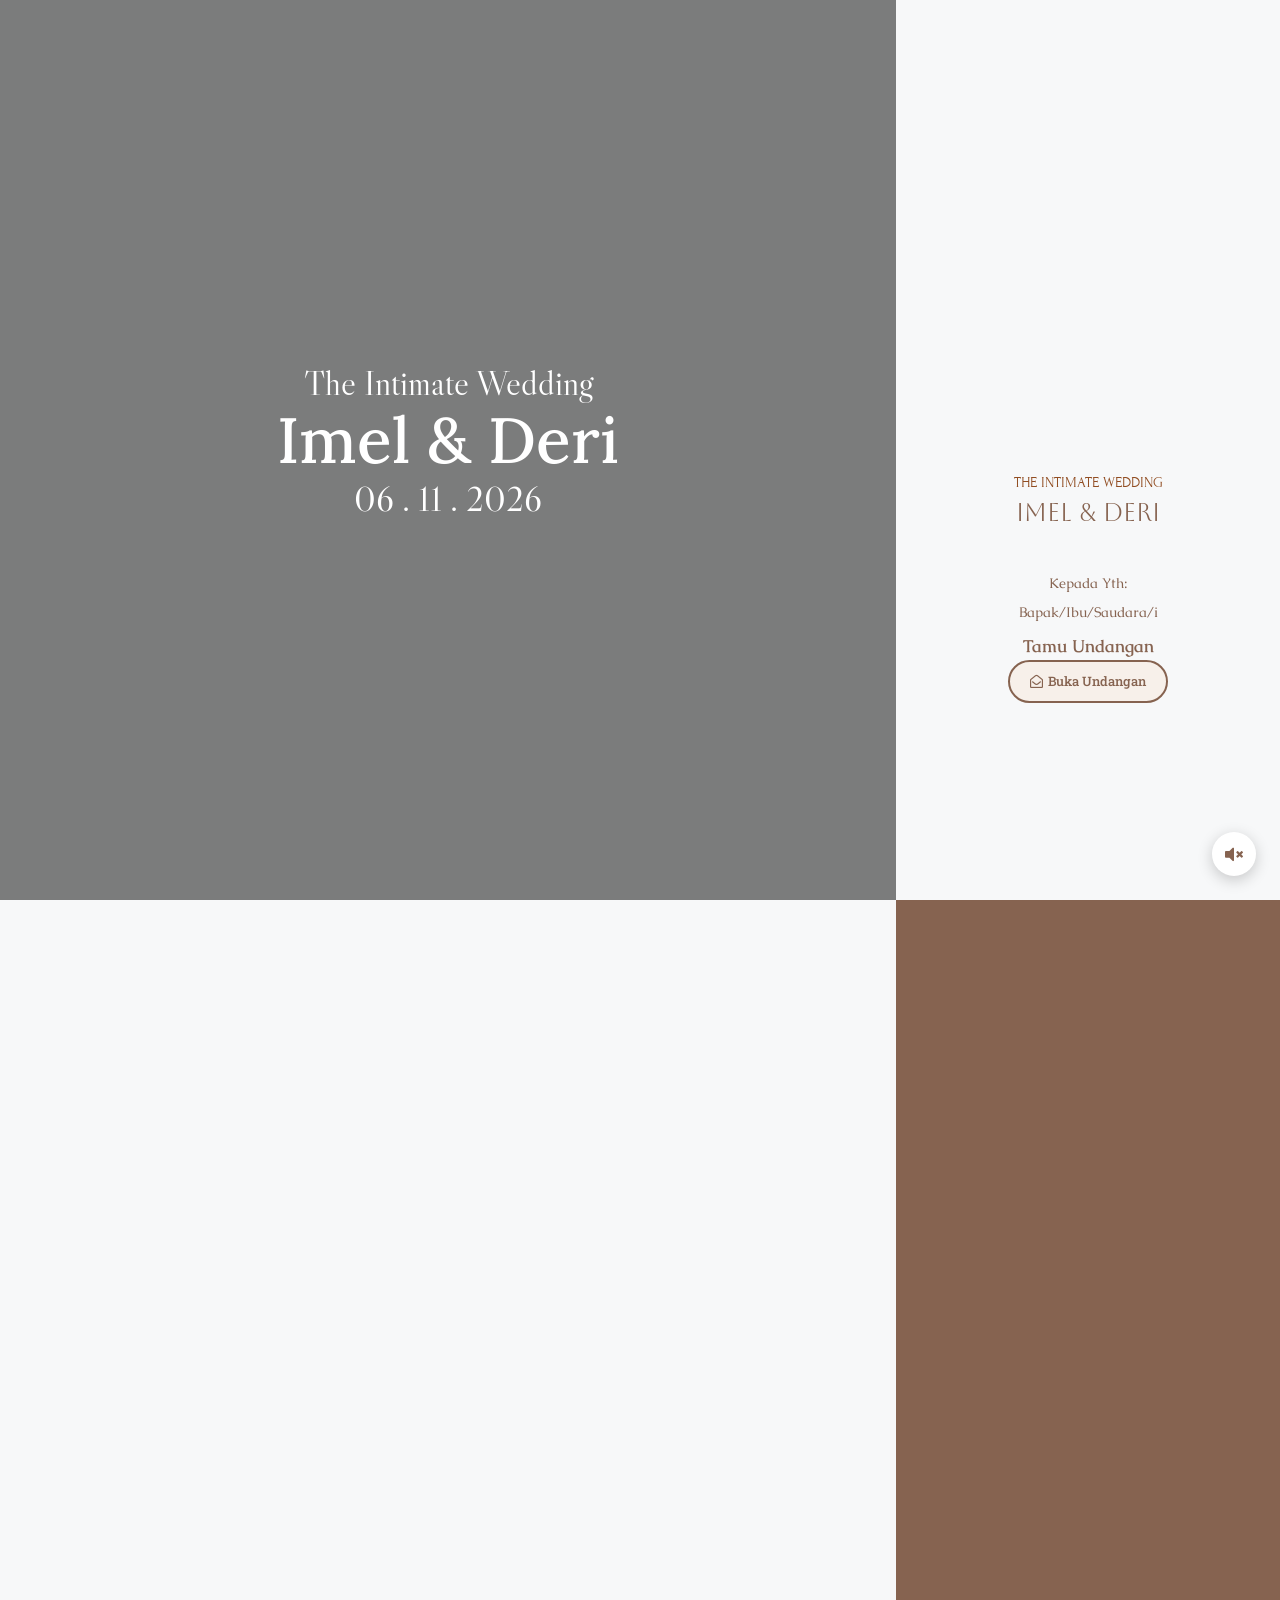
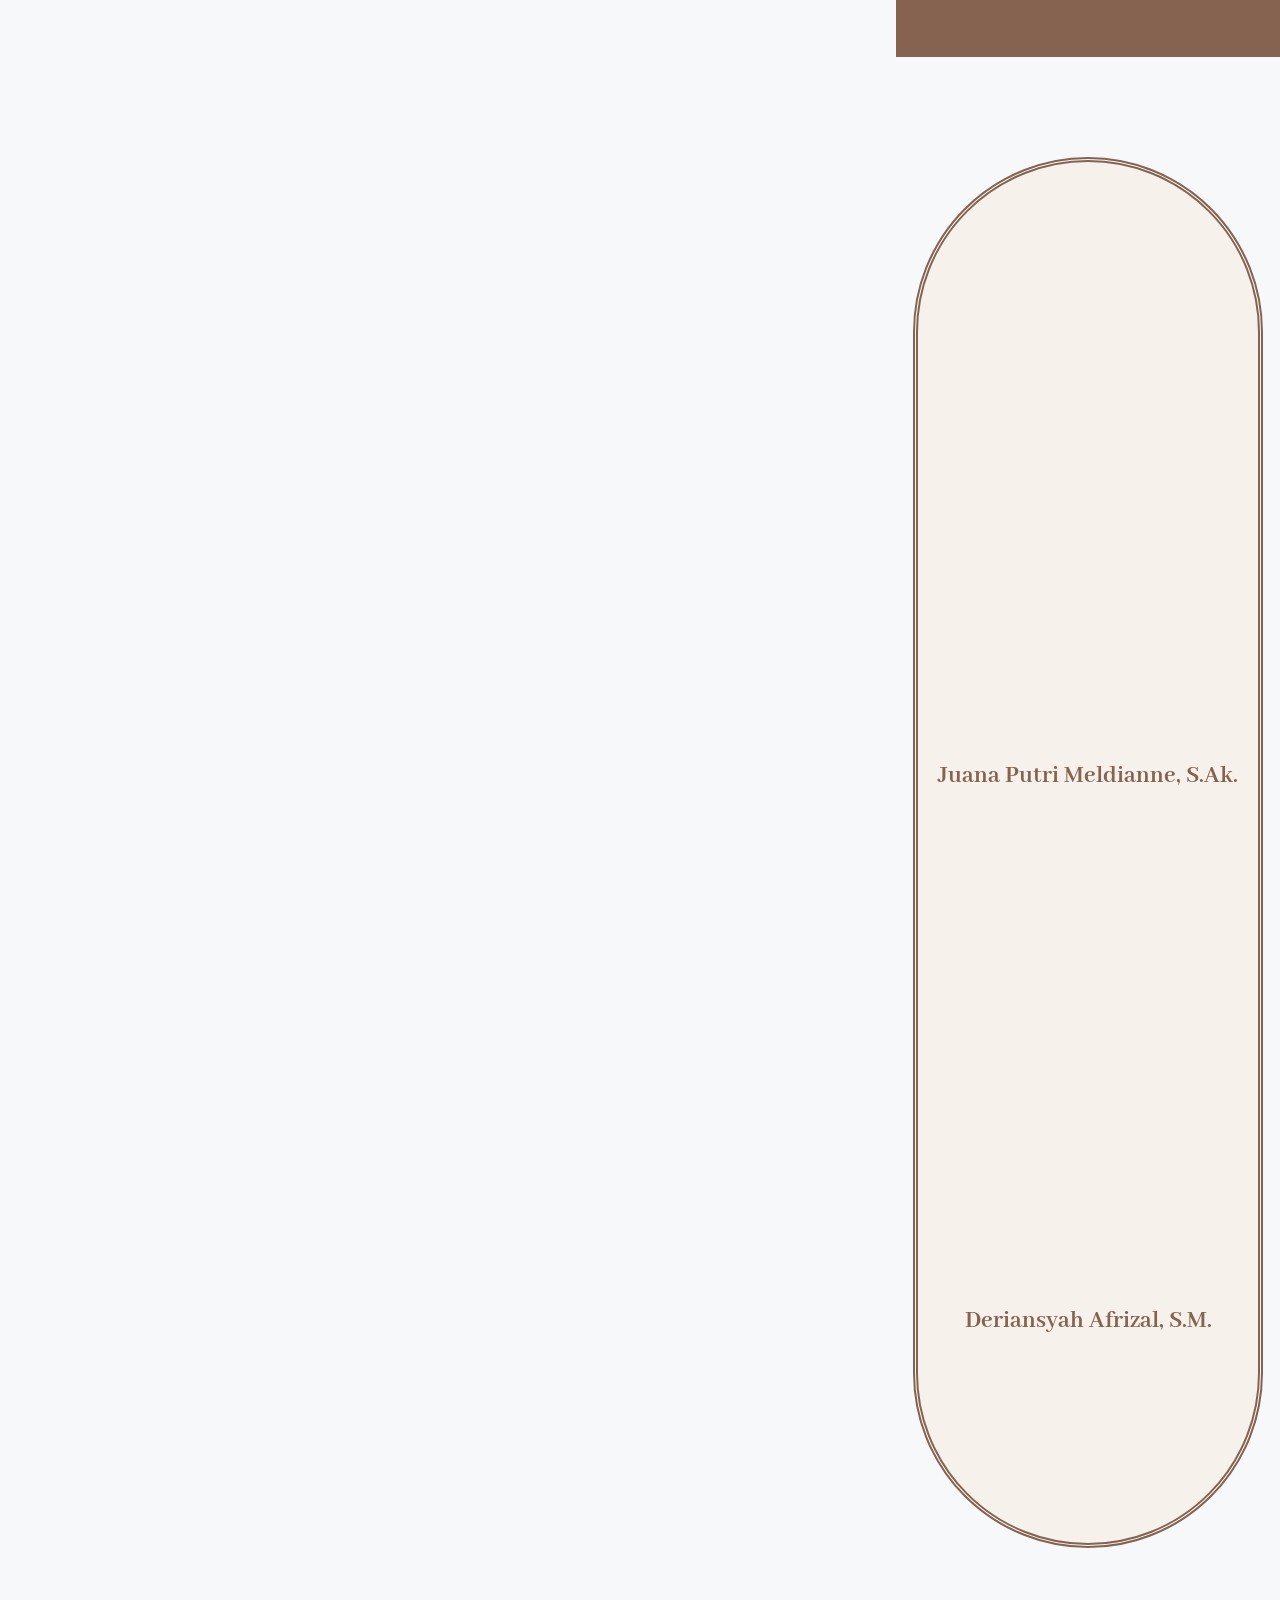
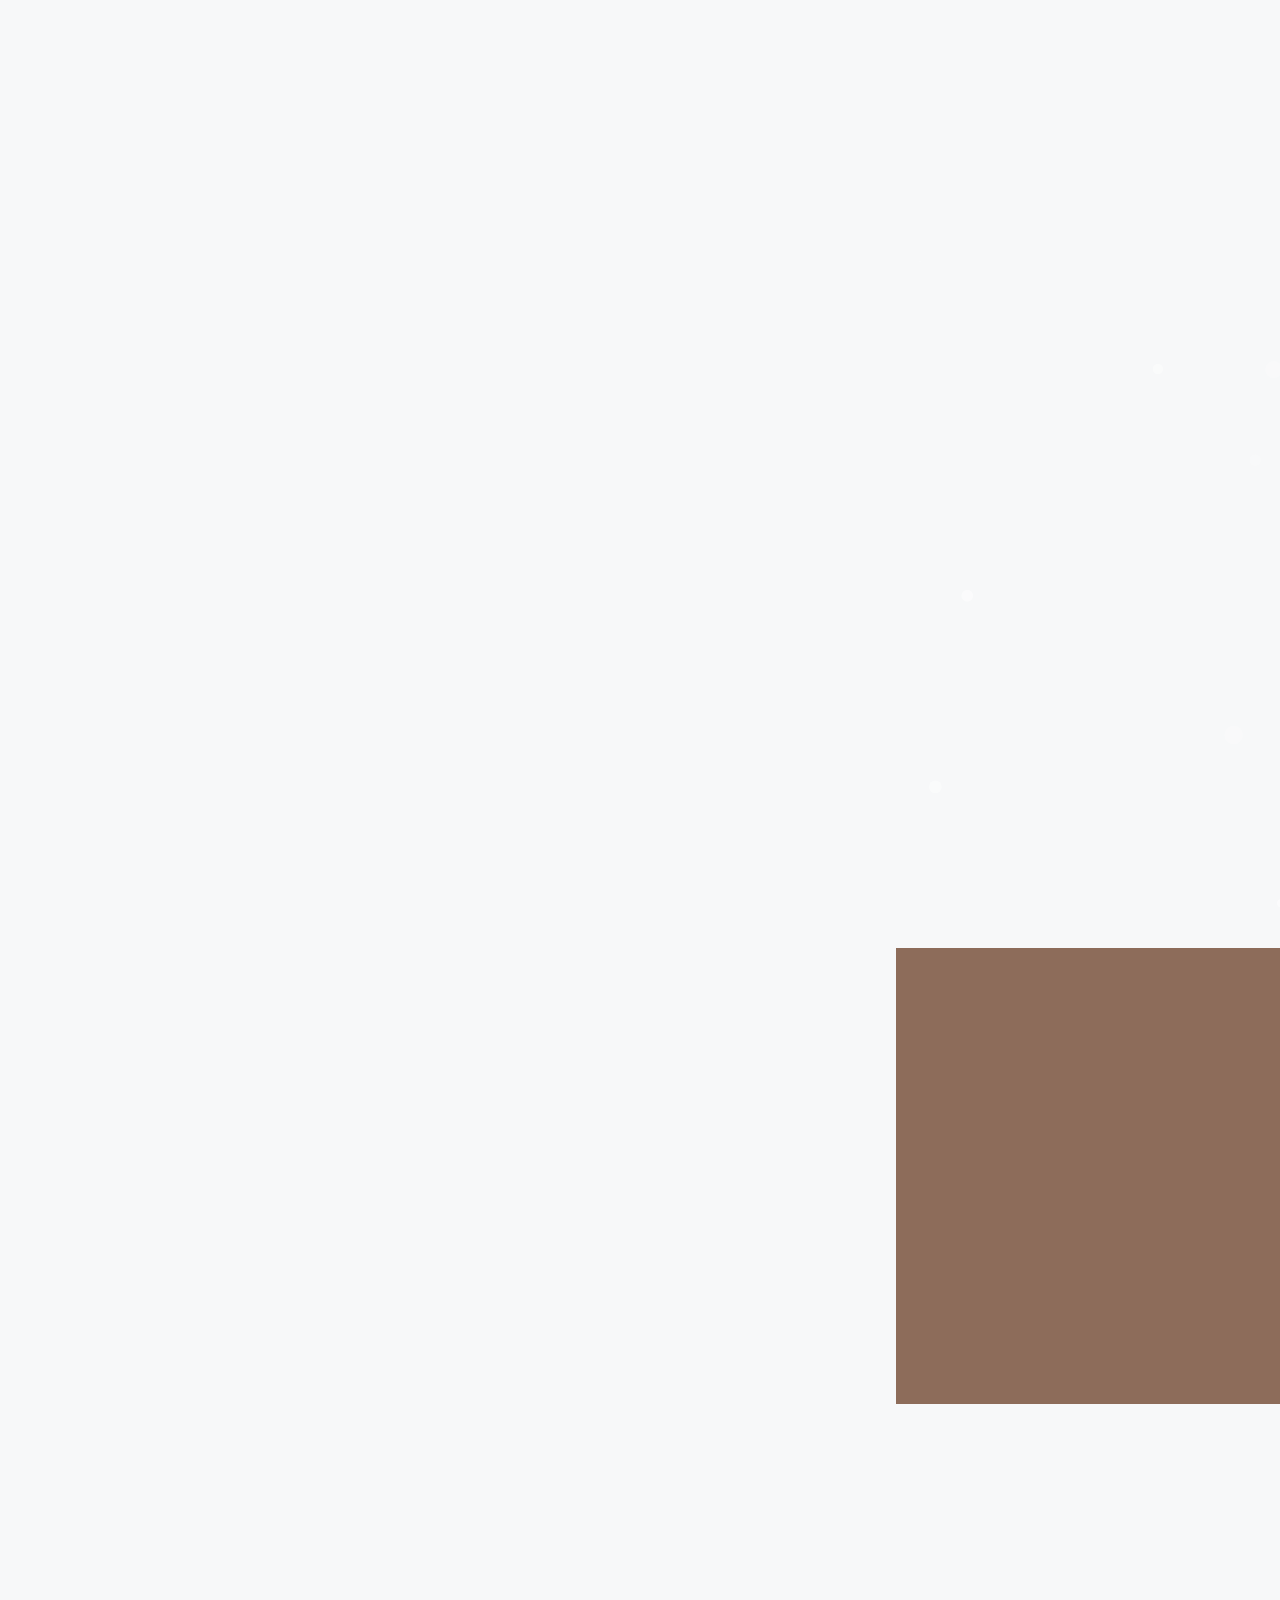
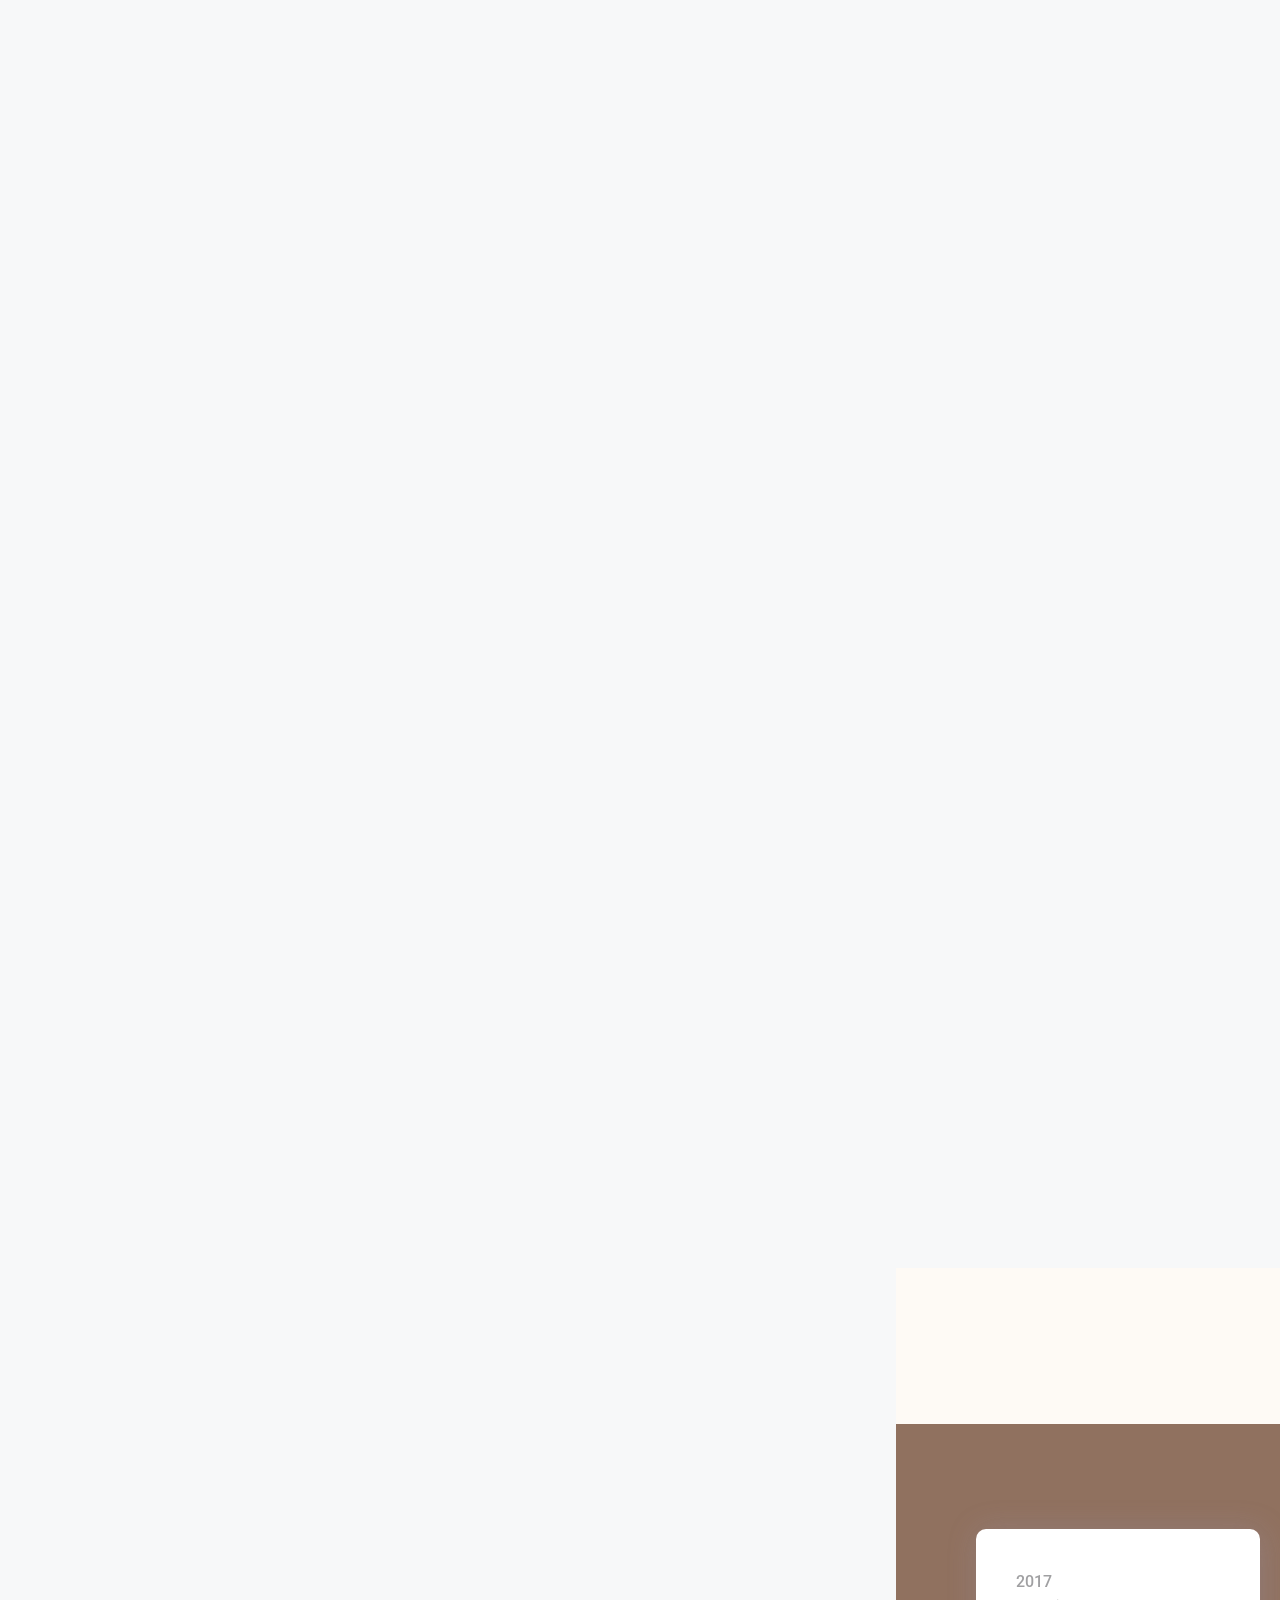
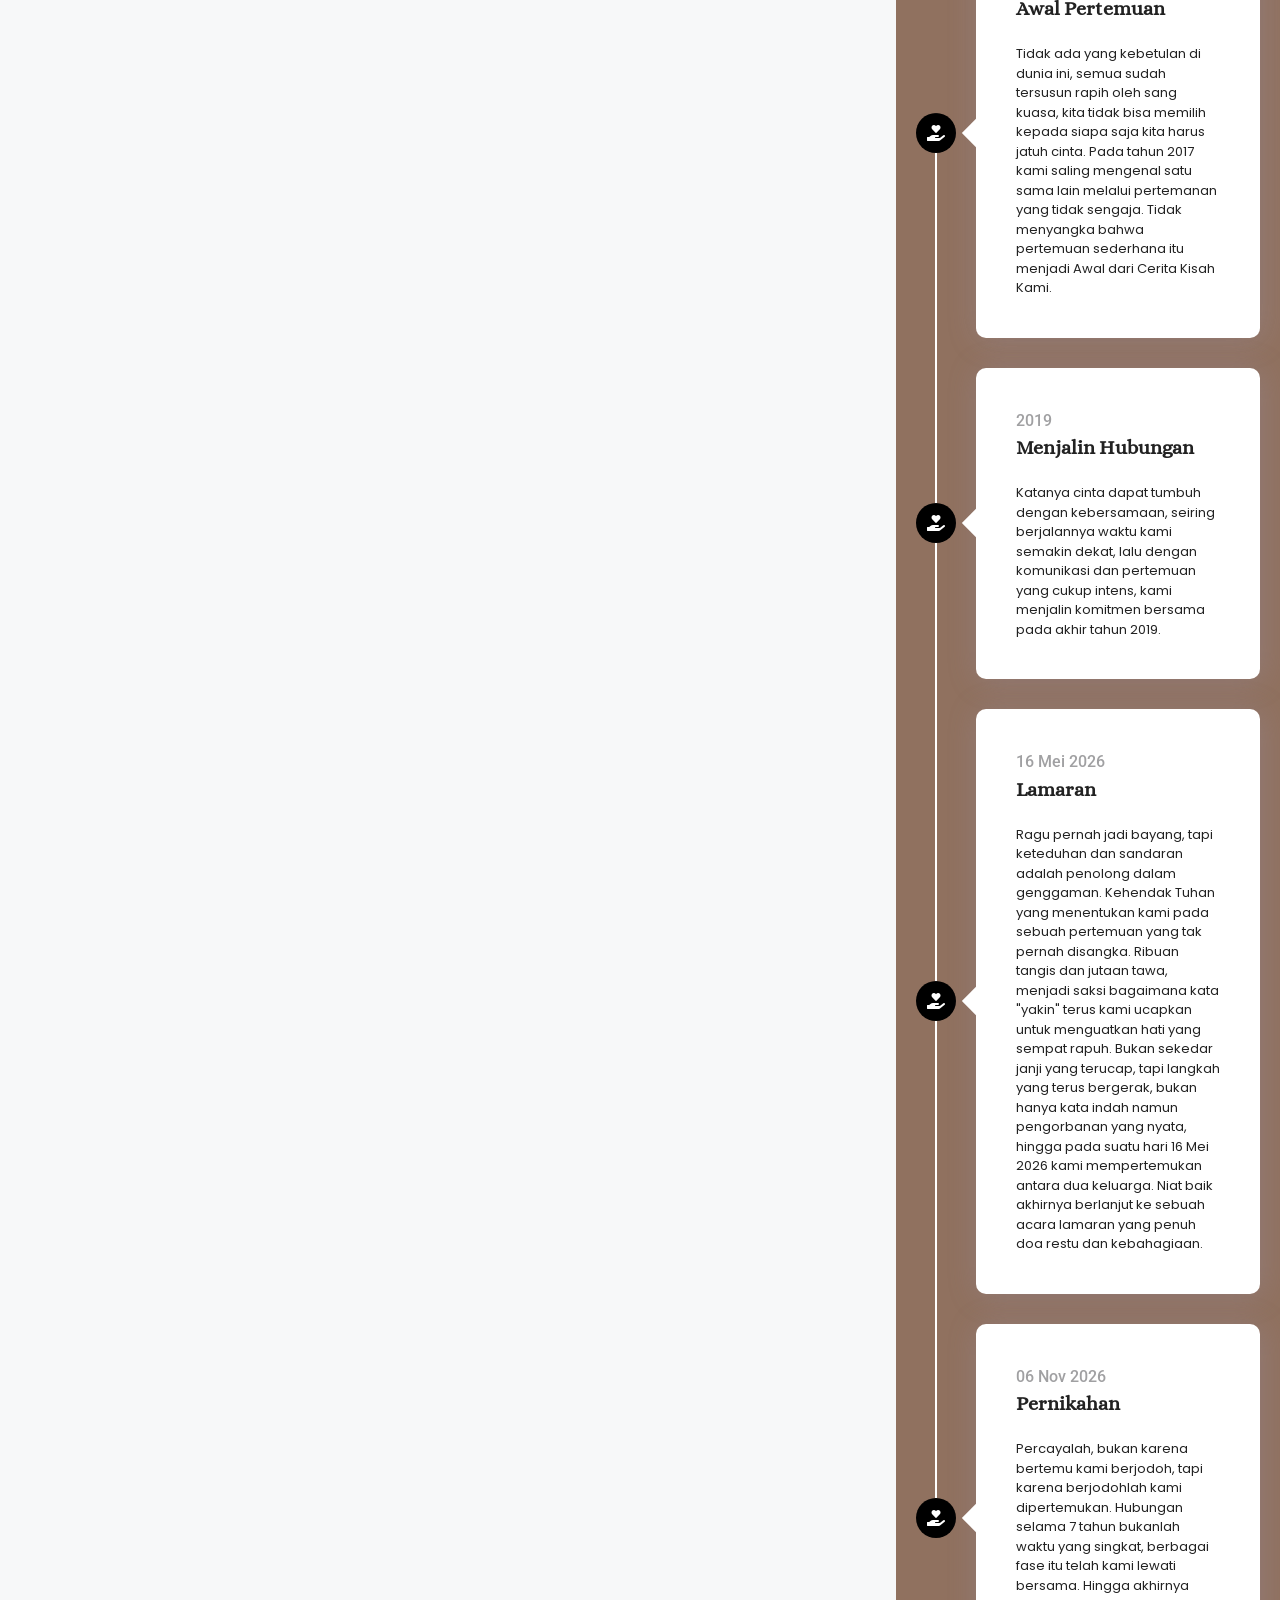
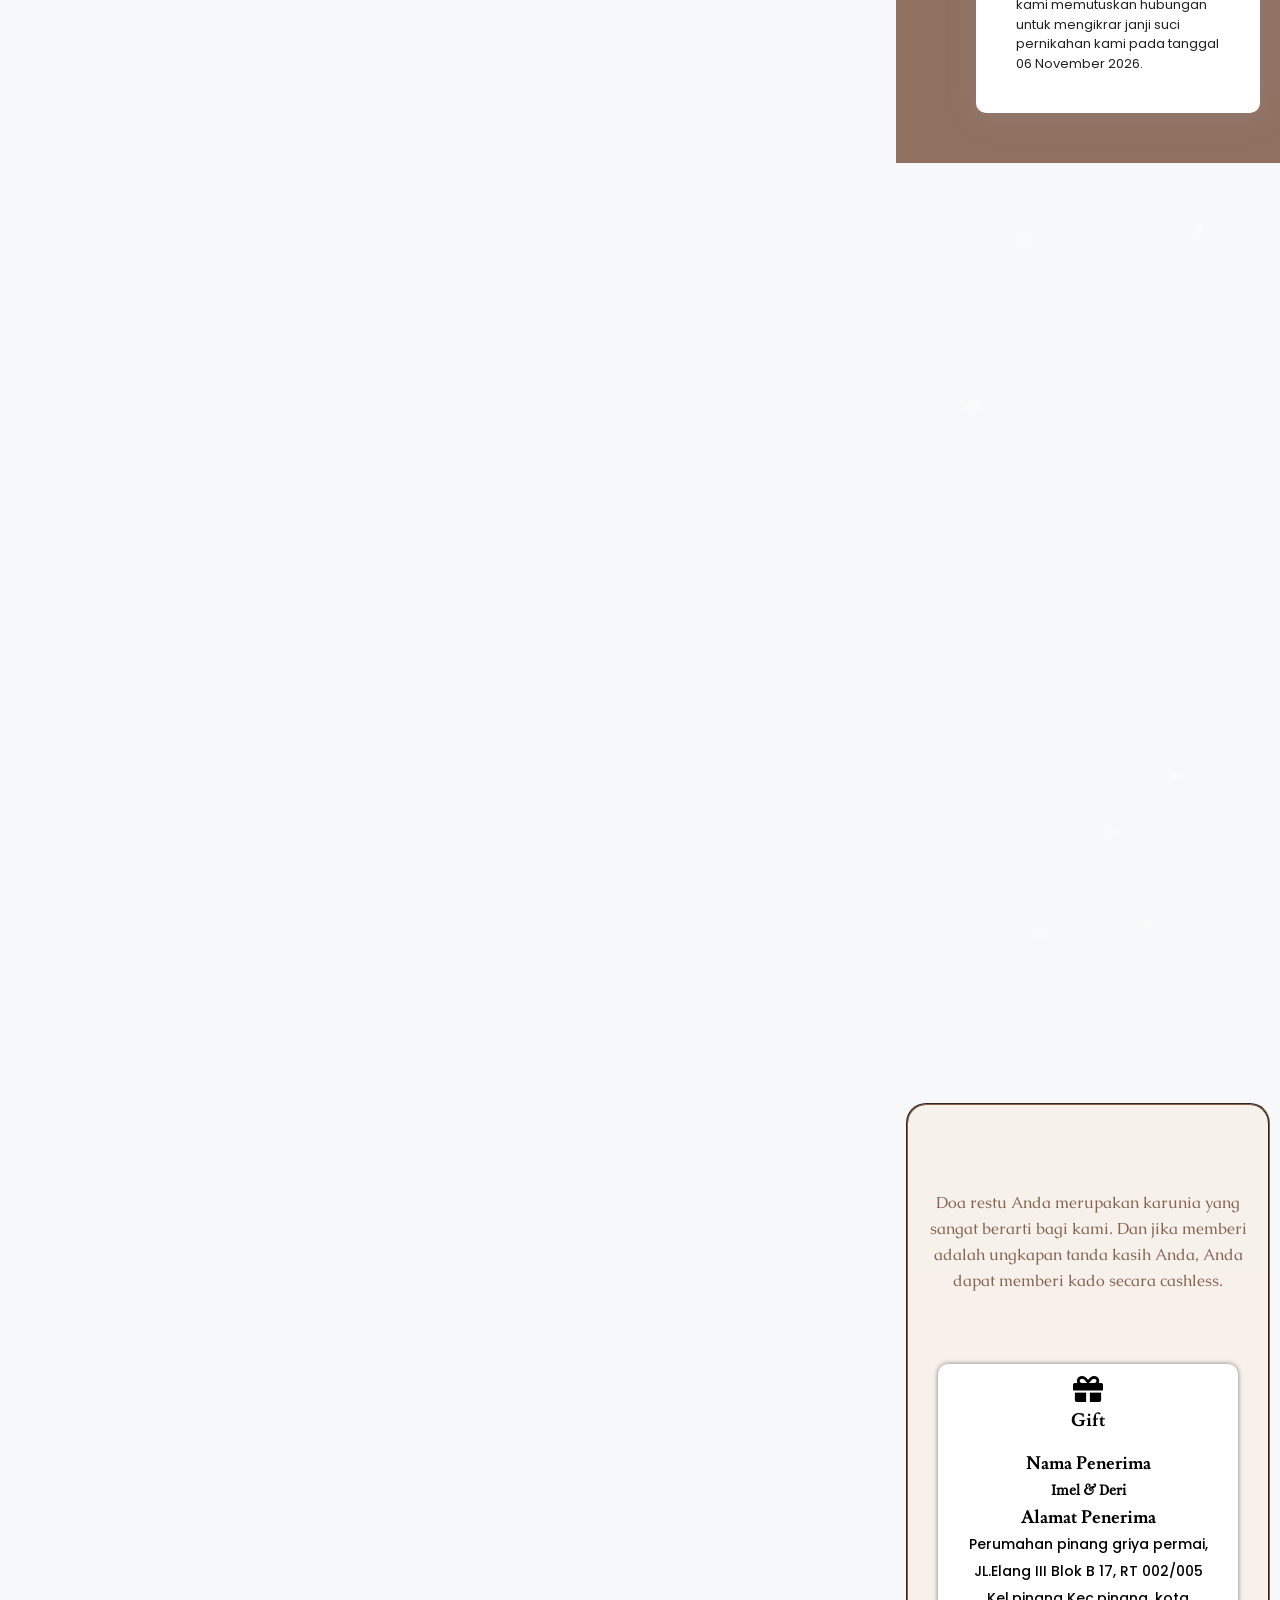
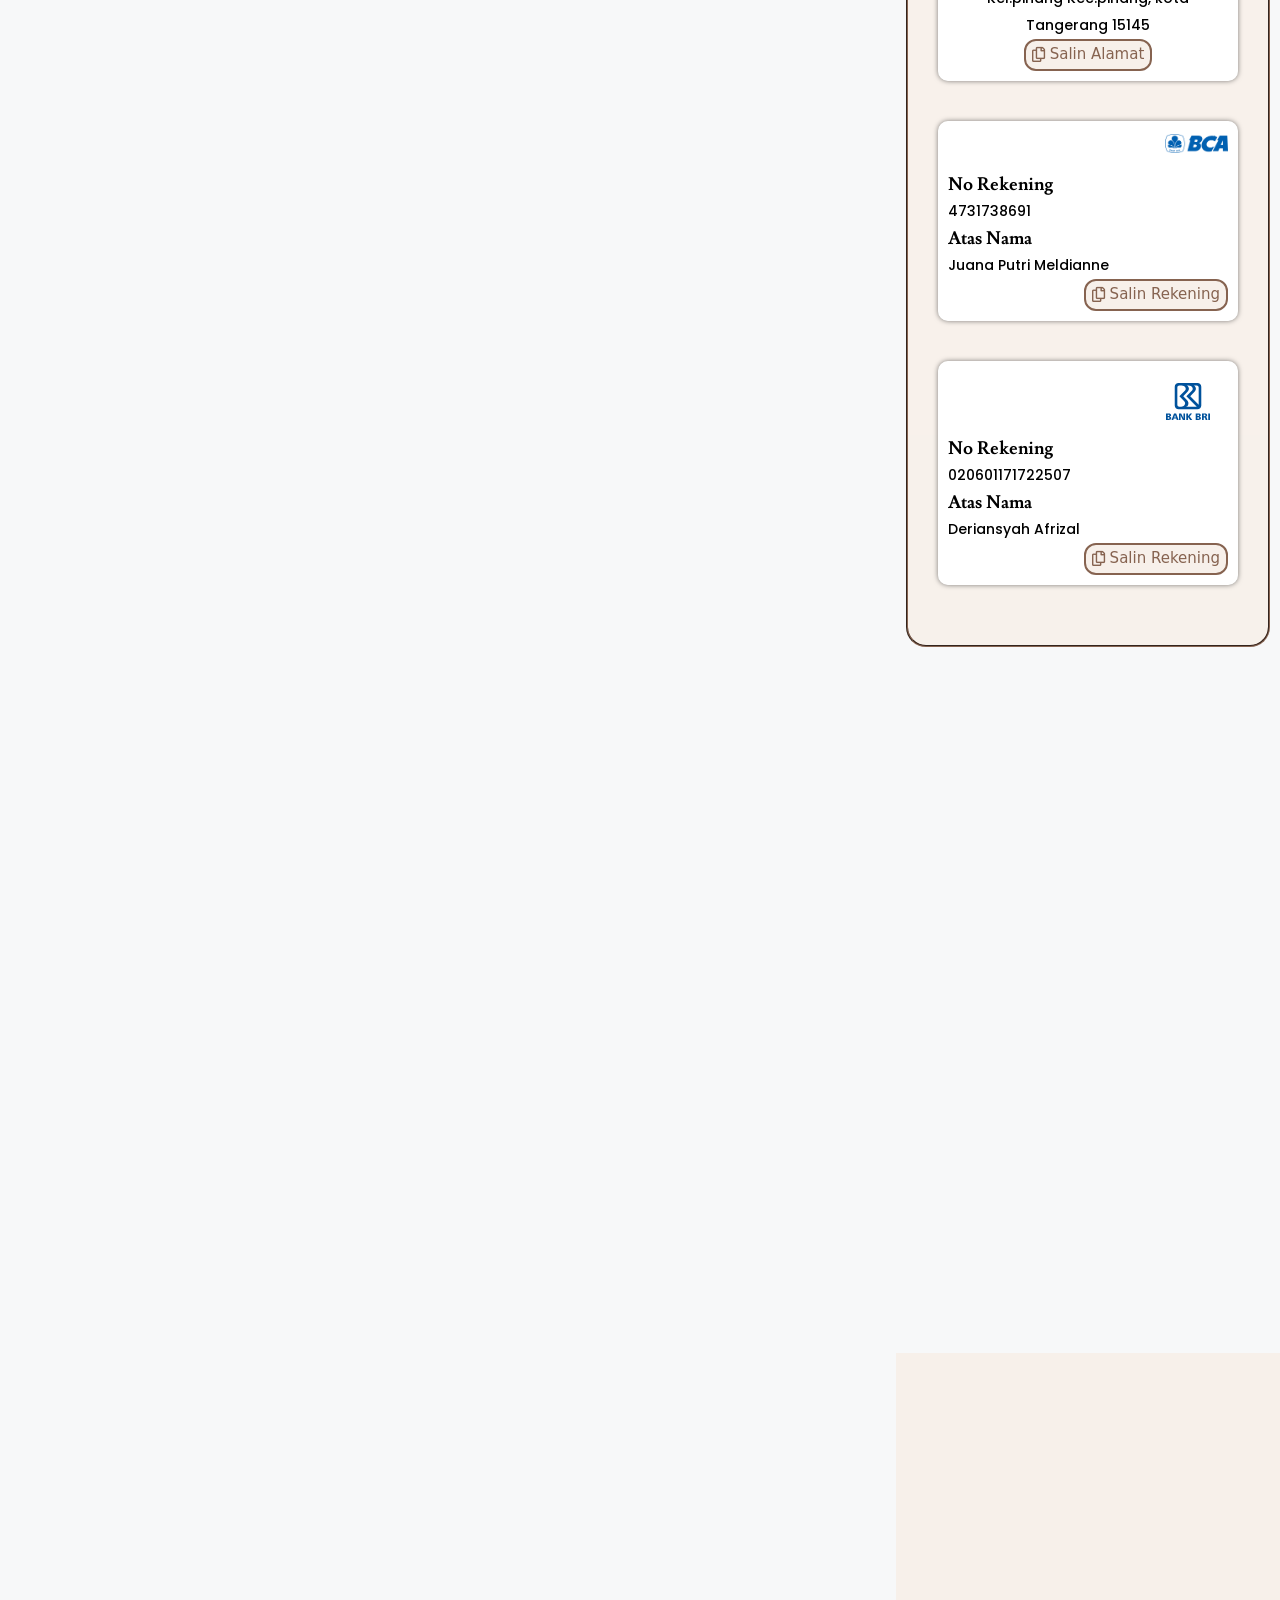
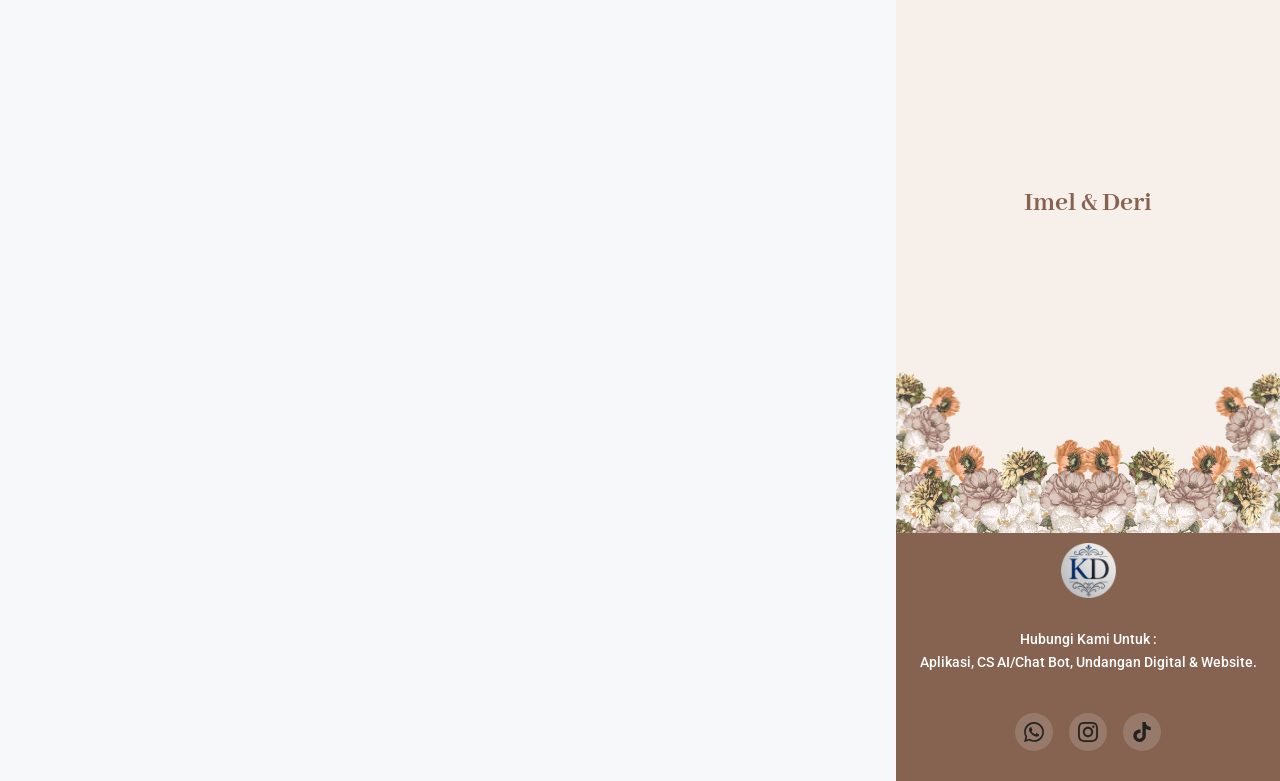
<file: index.html>
<!DOCTYPE html>
<html lang="id" prefix="og: https://ogp.me/ns#">
<head>
	<meta charset="UTF-8">
		<meta name="color-scheme" content="light only">
<meta name="supported-color-schemes" content="light">
<meta name="darkreader-lock">
<meta name="viewport" content="width=device-width, initial-scale=1">
<!-- Optimasi Mesin Pencari oleh Rank Math - https://rankmath.com/ -->
<title>The Intimate Wedding of Imel &amp; Deri</title>
<meta name="description" content="The Intimate Wedding of Imel &amp; Deri - Jumat, 06 November 2026">
<meta name="robots" content="nofollow, noindex, noimageindex, nosnippet, noarchive">
<meta property="og:locale" content="id_ID">
<meta property="og:type" content="article">
<meta property="og:title" content="Imel 🤎 Deri">
<meta property="og:description" content="The Intimate Wedding of Imel &amp; Deri - Jumat, 06 November 2026">
<meta property="og:url" content="https://by.zehaninv.id/3d-vintage-botanica/">
<meta property="og:site_name" content="Zehan Invitation ID">
<meta property="article:section" content="ART NON ADAT">
<meta property="og:updated_time" content="2026-05-12T13:00:14+07:00">
<meta property="og:image" content="https://i.pinimg.com/736x/73/b1/9c/73b19c3fbc19d99a5a6d6c7230ad7a88.jpg">
<meta property="og:image:secure_url" content="https://i.pinimg.com/736x/73/b1/9c/73b19c3fbc19d99a5a6d6c7230ad7a88.jpg">
<meta property="og:image:width" content="736">
<meta property="og:image:height" content="1104">
<meta property="og:image:alt" content="Imel 🤎 Deri">
<meta property="og:image:type" content="image/jpeg">
<meta property="article:published_time" content="2026-04-14T06:20:28+07:00">
<meta property="article:modified_time" content="2026-05-12T13:00:14+07:00">
<meta name="twitter:card" content="summary_large_image">
<meta name="twitter:title" content="Imel 🤎 Deri">
<meta name="twitter:description" content="The Intimate Wedding of Imel &amp; Deri - Jumat, 06 November 2026">
<meta name="twitter:image" content="https://i.pinimg.com/736x/73/b1/9c/73b19c3fbc19d99a5a6d6c7230ad7a88.jpg">
<meta name="twitter:label1" content="Ditulis oleh">
<meta name="twitter:data1" content="admin">
<meta name="twitter:label2" content="Waktunya membaca">
<meta name="twitter:data2" content="Kurang dari semenit">
<script type="application/ld+json" class="rank-math-schema">{"@context":"https://schema.org","@graph":[{"@type":["Person","Organization"],"@id":"https://by.zehaninv.id/#person","name":"Zehan Invitation ID","logo":{"@type":"ImageObject","@id":"https://by.zehaninv.id/#logo","url":"https://by.ourevent.id/wp-content/uploads/2026/03/cropped-logo-2-bg-coklat-1-1-1.jpg","contentUrl":"https://by.ourevent.id/wp-content/uploads/2026/03/cropped-logo-2-bg-coklat-1-1-1.jpg","caption":"Zehan Invitation ID","inLanguage":"id","width":"512","height":"512"},"image":{"@type":"ImageObject","@id":"https://by.zehaninv.id/#logo","url":"https://by.ourevent.id/wp-content/uploads/2026/03/cropped-logo-2-bg-coklat-1-1-1.jpg","contentUrl":"https://by.ourevent.id/wp-content/uploads/2026/03/cropped-logo-2-bg-coklat-1-1-1.jpg","caption":"Zehan Invitation ID","inLanguage":"id","width":"512","height":"512"}},{"@type":"WebSite","@id":"https://by.zehaninv.id/#website","url":"https://by.zehaninv.id","name":"Zehan Invitation ID","publisher":{"@id":"https://by.zehaninv.id/#person"},"inLanguage":"id"},{"@type":"ImageObject","@id":"https://i.pinimg.com/736x/73/b1/9c/73b19c3fbc19d99a5a6d6c7230ad7a88.jpg","url":"https://i.pinimg.com/736x/73/b1/9c/73b19c3fbc19d99a5a6d6c7230ad7a88.jpg","width":"736","height":"1104","inLanguage":"id"},{"@type":"WebPage","@id":"https://by.zehaninv.id/3d-vintage-botanica/#webpage","url":"https://by.zehaninv.id/3d-vintage-botanica/","name":"3D Vintage Botanica","datePublished":"2026-04-14T06:20:28+07:00","dateModified":"2026-05-12T13:00:14+07:00","isPartOf":{"@id":"https://by.zehaninv.id/#website"},"primaryImageOfPage":{"@id":"https://i.pinimg.com/736x/73/b1/9c/73b19c3fbc19d99a5a6d6c7230ad7a88.jpg"},"inLanguage":"id"},{"@type":"Person","@id":"https://by.zehaninv.id/author/admin/","name":"admin","url":"https://by.zehaninv.id/author/admin/","image":{"@type":"ImageObject","@id":"https://secure.gravatar.com/avatar/ea593717e83d57dcea28488e028e71bd6f77fe7e75fd25d4421c577ec3d653fe?s=96&amp;d=mm&amp;r=g","url":"https://secure.gravatar.com/avatar/ea593717e83d57dcea28488e028e71bd6f77fe7e75fd25d4421c577ec3d653fe?s=96&amp;d=mm&amp;r=g","caption":"admin","inLanguage":"id"},"sameAs":["https://by.zehaninv.id"]},{"@type":"BlogPosting","headline":"3D Vintage Botanica","datePublished":"2026-04-14T06:20:28+07:00","dateModified":"2026-05-12T13:00:14+07:00","articleSection":"ART NON ADAT","author":{"@id":"https://by.zehaninv.id/author/admin/","name":"admin"},"publisher":{"@id":"https://by.zehaninv.id/#person"},"description":"Berikut Preview Tema 3D Vintage Botanica","name":"3D Vintage Botanica","@id":"https://by.zehaninv.id/3d-vintage-botanica/#richSnippet","isPartOf":{"@id":"https://by.zehaninv.id/3d-vintage-botanica/#webpage"},"image":{"@id":"https://i.pinimg.com/736x/73/b1/9c/73b19c3fbc19d99a5a6d6c7230ad7a88.jpg"},"inLanguage":"id","mainEntityOfPage":{"@id":"https://by.zehaninv.id/3d-vintage-botanica/#webpage"}}]}</script>
<!-- /Plugin WordPress Rank Math SEO -->

<script type='application/javascript' id='pys-version-script'>console.log('PixelYourSite Free version 11.4.0');</script>
<link rel='dns-prefetch' href='//fonts.googleapis.com'>
<link rel="alternate" title="oEmbed (JSON)" type="application/json+oembed" href="wp-json/oembed/1.0/embed?url=https%3A%2F%2Fby.zehaninv.id%2F3d-vintage-botanica%2F">
<link rel="alternate" title="oEmbed (XML)" type="text/xml+oembed" href="wp-json/oembed/1.0/embed-1?url=https%3A%2F%2Fby.zehaninv.id%2F3d-vintage-botanica%2F&#038;format=xml">
<style id="wp-img-auto-sizes-contain-inline-css">
img:is([sizes=auto i],[sizes^="auto," i]){contain-intrinsic-size:3000px 1500px}
/*# sourceURL=wp-img-auto-sizes-contain-inline-css */
</style>
<style id="wp-emoji-styles-inline-css">

	img.wp-smiley, img.emoji {
		display: inline !important;
		border: none !important;
		box-shadow: none !important;
		height: 1em !important;
		width: 1em !important;
		margin: 0 0.07em !important;
		vertical-align: -0.1em !important;
		background: none !important;
		padding: 0 !important;
	}
/*# sourceURL=wp-emoji-styles-inline-css */
</style>
<style id="wp-block-library-inline-css">
:root{--wp-block-synced-color:#7a00df;--wp-block-synced-color--rgb:122,0,223;--wp-bound-block-color:var(--wp-block-synced-color);--wp-editor-canvas-background:#ddd;--wp-admin-theme-color:#007cba;--wp-admin-theme-color--rgb:0,124,186;--wp-admin-theme-color-darker-10:#006ba1;--wp-admin-theme-color-darker-10--rgb:0,107,160.5;--wp-admin-theme-color-darker-20:#005a87;--wp-admin-theme-color-darker-20--rgb:0,90,135;--wp-admin-border-width-focus:2px}@media (min-resolution:192dpi){:root{--wp-admin-border-width-focus:1.5px}}.wp-element-button{cursor:pointer}:root .has-very-light-gray-background-color{background-color:#eee}:root .has-very-dark-gray-background-color{background-color:#313131}:root .has-very-light-gray-color{color:#eee}:root .has-very-dark-gray-color{color:#313131}:root .has-vivid-green-cyan-to-vivid-cyan-blue-gradient-background{background:linear-gradient(135deg,#00d084,#0693e3)}:root .has-purple-crush-gradient-background{background:linear-gradient(135deg,#34e2e4,#4721fb 50%,#ab1dfe)}:root .has-hazy-dawn-gradient-background{background:linear-gradient(135deg,#faaca8,#dad0ec)}:root .has-subdued-olive-gradient-background{background:linear-gradient(135deg,#fafae1,#67a671)}:root .has-atomic-cream-gradient-background{background:linear-gradient(135deg,#fdd79a,#004a59)}:root .has-nightshade-gradient-background{background:linear-gradient(135deg,#330968,#31cdcf)}:root .has-midnight-gradient-background{background:linear-gradient(135deg,#020381,#2874fc)}:root{--wp--preset--font-size--normal:16px;--wp--preset--font-size--huge:42px}.has-regular-font-size{font-size:1em}.has-larger-font-size{font-size:2.625em}.has-normal-font-size{font-size:var(--wp--preset--font-size--normal)}.has-huge-font-size{font-size:var(--wp--preset--font-size--huge)}:root .has-text-align-center{text-align:center}:root .has-text-align-left{text-align:left}:root .has-text-align-right{text-align:right}.has-fit-text{white-space:nowrap!important}#end-resizable-editor-section{display:none}.aligncenter{clear:both}.items-justified-left{justify-content:flex-start}.items-justified-center{justify-content:center}.items-justified-right{justify-content:flex-end}.items-justified-space-between{justify-content:space-between}.screen-reader-text{word-wrap:normal!important;border:0;clip-path:inset(50%);height:1px;margin:-1px;overflow:hidden;padding:0;position:absolute;width:1px;word-break:normal!important}.screen-reader-text:focus{background-color:#ddd;clip-path:none;color:#444;display:block;font-size:1em;height:auto;left:5px;line-height:normal;padding:15px 23px 14px;text-decoration:none;top:5px;width:auto;z-index:100000}html :where(.has-border-color){border-style:solid}html :where([style^=border-color],[style*=";border-color"],[style*="; border-color"]){border-style:solid}html :where([style^=border-top-color],[style*=";border-top-color"],[style*="; border-top-color"]){border-top-style:solid}html :where([style^=border-right-color],[style*=";border-right-color"],[style*="; border-right-color"]){border-right-style:solid}html :where([style^=border-bottom-color],[style*=";border-bottom-color"],[style*="; border-bottom-color"]){border-bottom-style:solid}html :where([style^=border-left-color],[style*=";border-left-color"],[style*="; border-left-color"]){border-left-style:solid}html :where([style^=border-width],[style*=";border-width"],[style*="; border-width"]){border-style:solid}html :where([style^=border-top-width],[style*=";border-top-width"],[style*="; border-top-width"]){border-top-style:solid}html :where([style^=border-right-width],[style*=";border-right-width"],[style*="; border-right-width"]){border-right-style:solid}html :where([style^=border-bottom-width],[style*=";border-bottom-width"],[style*="; border-bottom-width"]){border-bottom-style:solid}html :where([style^=border-left-width],[style*=";border-left-width"],[style*="; border-left-width"]){border-left-style:solid}html :where(img[class*=wp-image-]){height:auto;max-width:100%}:where(figure){margin:0 0 1em}html :where(.is-position-sticky){--wp-admin--admin-bar--position-offset:var(--wp-admin--admin-bar--height,0px)}@media screen and (max-width:600px){html :where(.is-position-sticky){--wp-admin--admin-bar--position-offset:0px}}
/*# sourceURL=/wp-includes/css/dist/block-library/common.min.css */
</style>
<style id="classic-theme-styles-inline-css">
/*! This file is auto-generated */
.wp-block-button__link{color:#fff;background-color:#32373c;border-radius:9999px;box-shadow:none;text-decoration:none;padding:calc(.667em + 2px) calc(1.333em + 2px);font-size:1.125em}.wp-block-file__button{background:#32373c;color:#fff;text-decoration:none}
/*# sourceURL=/wp-includes/css/classic-themes.min.css */
</style>
<style id="wp-block-styles-placeholder-inline-css">
:root { --wp-internal-comment: "Placeholder for wp_hoist_late_printed_styles() to replace with the block styles printed at wp_footer." }
/*# sourceURL=wp-block-styles-placeholder-inline-css */
</style>
<link rel='stylesheet' id='jet-engine-frontend-css' href='wp-content/plugins/jet-engine/assets/css/frontend.css?ver=3.8.14.3' media='all'>
<style id="wp-global-styles-placeholder-inline-css">
:root { --wp-internal-comment: "Placeholder for wp_hoist_late_printed_styles() to replace with the global-styles printed at wp_footer." }
/*# sourceURL=wp-global-styles-placeholder-inline-css */
</style>
<style id="zehan-core-widgets-inline-css">

    .eltemplate-button.elementor-button,.zehan-button.elementor-button{
      display:inline-flex;align-items:center;justify-content:center;gap:.5em;
      line-height:1;text-decoration:none;border:1px solid transparent;
      padding:.75em 1.25em;cursor:pointer;transition:all .2s ease;
    }
    .elementor-button .elementor-button-icon{display:inline-flex}

    .eltemplate-heading,.zehan-heading{display:block}
    .eltemplate-image,.zehan-image{display:inline-block;max-width:100%;height:auto}

    .eltemplate-image-box,.zehan-image-box,
    .eltemplate-icon-box,.zehan-icon-box{display:block}

    .eltemplate-icon-box .box-inner,.zehan-icon-box .box-inner{
      display:flex;align-items:flex-start; /* gap diatur dari kontrol */
    }
    .eltemplate-icon-box .box-icon img{display:block;max-width:100%;height:auto}
    .eltemplate-icon-box .box-title,.zehan-icon-box .box-title{margin:.25rem 0 0}
    .eltemplate-icon-box .box-desc,.zehan-icon-box .box-desc{margin:.25rem 0 0}
    
/*# sourceURL=zehan-core-widgets-inline-css */
</style>
<link rel='stylesheet' id='oe-souvenir-public-css' href='wp-content/plugins/our-event-souvenir-card/assets/css/public.css?ver=1.5.8' media='all'>
<link rel='stylesheet' id='uaf_client_css-css' href='wp-content/uploads/useanyfont/uaf.css?ver=1787227964' media='all'>
<link rel='stylesheet' id='wds-elementor-css' href='wp-content/plugins/weddingsaas-pro/assets/css/wds-elementor.css?ver=2.10.4' media='all'>
<link rel='stylesheet' id='saic_style-css' href='wp-content/plugins/weddingsaas-pro/assets/plugins/custom/commentpress/saic_style.css?ver=2.10.4' media='screen'>
<link rel='stylesheet' id='eae-css-css' href='wp-content/plugins/addon-elements-for-elementor-page-builder/assets/css/eae.min.css?ver=1.14.5' media='all'>
<link rel='stylesheet' id='eae-peel-css-css' href='wp-content/plugins/addon-elements-for-elementor-page-builder/assets/lib/peel/peel.css?ver=1.14.5' media='all'>
<link rel='stylesheet' id='font-awesome-4-shim-css' href='wp-content/plugins/elementor/assets/lib/font-awesome/css/v4-shims.min.css?ver=1.0' media='all'>
<link rel='stylesheet' id='font-awesome-5-all-css' href='wp-content/plugins/elementor/assets/lib/font-awesome/css/all.min.css?ver=1.0' media='all'>
<link rel='stylesheet' id='vegas-css-css' href='wp-content/plugins/addon-elements-for-elementor-page-builder/assets/lib/vegas/vegas.min.css?ver=2.4.0' media='all'>
<link rel='stylesheet' id='fonts-local-css' href='fonts-local.css' media='all'>
<link rel='stylesheet' id='generate-comments-css' href='wp-content/themes/generatepress/assets/css/components/comments.min.css?ver=3.6.1' media='all'>
<link rel='stylesheet' id='generate-style-css' href='wp-content/themes/generatepress/assets/css/main.min.css?ver=3.6.1' media='all'>
<style id="generate-style-inline-css">
body{background-color:var(--base-2);color:var(--contrast);}a{color:var(--accent);}a{text-decoration:underline;}.entry-title a, .site-branding a, a.button, .wp-block-button__link, .main-navigation a{text-decoration:none;}a:hover, a:focus, a:active{color:var(--contrast);}.wp-block-group__inner-container{max-width:1200px;margin-left:auto;margin-right:auto;}:root{--contrast:#222222;--contrast-2:#575760;--contrast-3:#b2b2be;--base:#f0f0f0;--base-2:#f7f8f9;--base-3:#ffffff;--accent:#1e73be;}:root .has-contrast-color{color:var(--contrast);}:root .has-contrast-background-color{background-color:var(--contrast);}:root .has-contrast-2-color{color:var(--contrast-2);}:root .has-contrast-2-background-color{background-color:var(--contrast-2);}:root .has-contrast-3-color{color:var(--contrast-3);}:root .has-contrast-3-background-color{background-color:var(--contrast-3);}:root .has-base-color{color:var(--base);}:root .has-base-background-color{background-color:var(--base);}:root .has-base-2-color{color:var(--base-2);}:root .has-base-2-background-color{background-color:var(--base-2);}:root .has-base-3-color{color:var(--base-3);}:root .has-base-3-background-color{background-color:var(--base-3);}:root .has-accent-color{color:var(--accent);}:root .has-accent-background-color{background-color:var(--accent);}.top-bar{background-color:#636363;color:#ffffff;}.top-bar a{color:#ffffff;}.top-bar a:hover{color:#303030;}.site-header{background-color:var(--base-3);}.main-title a,.main-title a:hover{color:var(--contrast);}.site-description{color:var(--contrast-2);}.mobile-menu-control-wrapper .menu-toggle,.mobile-menu-control-wrapper .menu-toggle:hover,.mobile-menu-control-wrapper .menu-toggle:focus,.has-inline-mobile-toggle #site-navigation.toggled{background-color:rgba(0, 0, 0, 0.02);}.main-navigation,.main-navigation ul ul{background-color:var(--base-3);}.main-navigation .main-nav ul li a, .main-navigation .menu-toggle, .main-navigation .menu-bar-items{color:var(--contrast);}.main-navigation .main-nav ul li:not([class*="current-menu-"]):hover > a, .main-navigation .main-nav ul li:not([class*="current-menu-"]):focus > a, .main-navigation .main-nav ul li.sfHover:not([class*="current-menu-"]) > a, .main-navigation .menu-bar-item:hover > a, .main-navigation .menu-bar-item.sfHover > a{color:var(--accent);}button.menu-toggle:hover,button.menu-toggle:focus{color:var(--contrast);}.main-navigation .main-nav ul li[class*="current-menu-"] > a{color:var(--accent);}.navigation-search input[type="search"],.navigation-search input[type="search"]:active, .navigation-search input[type="search"]:focus, .main-navigation .main-nav ul li.search-item.active > a, .main-navigation .menu-bar-items .search-item.active > a{color:var(--accent);}.main-navigation ul ul{background-color:var(--base);}.separate-containers .inside-article, .separate-containers .comments-area, .separate-containers .page-header, .one-container .container, .separate-containers .paging-navigation, .inside-page-header{background-color:var(--base-3);}.entry-title a{color:var(--contrast);}.entry-title a:hover{color:var(--contrast-2);}.entry-meta{color:var(--contrast-2);}.sidebar .widget{background-color:var(--base-3);}.footer-widgets{background-color:var(--base-3);}.site-info{background-color:var(--base-3);}input[type="text"],input[type="email"],input[type="url"],input[type="password"],input[type="search"],input[type="tel"],input[type="number"],textarea,select{color:var(--contrast);background-color:var(--base-2);border-color:var(--base);}input[type="text"]:focus,input[type="email"]:focus,input[type="url"]:focus,input[type="password"]:focus,input[type="search"]:focus,input[type="tel"]:focus,input[type="number"]:focus,textarea:focus,select:focus{color:var(--contrast);background-color:var(--base-2);border-color:var(--contrast-3);}button,html input[type="button"],input[type="reset"],input[type="submit"],a.button,a.wp-block-button__link:not(.has-background){color:#ffffff;background-color:#55555e;}button:hover,html input[type="button"]:hover,input[type="reset"]:hover,input[type="submit"]:hover,a.button:hover,button:focus,html input[type="button"]:focus,input[type="reset"]:focus,input[type="submit"]:focus,a.button:focus,a.wp-block-button__link:not(.has-background):active,a.wp-block-button__link:not(.has-background):focus,a.wp-block-button__link:not(.has-background):hover{color:#ffffff;background-color:#3f4047;}a.generate-back-to-top{background-color:rgba( 0,0,0,0.4 );color:#ffffff;}a.generate-back-to-top:hover,a.generate-back-to-top:focus{background-color:rgba( 0,0,0,0.6 );color:#ffffff;}:root{--gp-search-modal-bg-color:var(--base-3);--gp-search-modal-text-color:var(--contrast);--gp-search-modal-overlay-bg-color:rgba(0,0,0,0.2);}@media (max-width:768px){.main-navigation .menu-bar-item:hover > a, .main-navigation .menu-bar-item.sfHover > a{background:none;color:var(--contrast);}}.nav-below-header .main-navigation .inside-navigation.grid-container, .nav-above-header .main-navigation .inside-navigation.grid-container{padding:0px 20px 0px 20px;}.site-main .wp-block-group__inner-container{padding:40px;}.separate-containers .paging-navigation{padding-top:20px;padding-bottom:20px;}.entry-content .alignwide, body:not(.no-sidebar) .entry-content .alignfull{margin-left:-40px;width:calc(100% + 80px);max-width:calc(100% + 80px);}.rtl .menu-item-has-children .dropdown-menu-toggle{padding-left:20px;}.rtl .main-navigation .main-nav ul li.menu-item-has-children > a{padding-right:20px;}@media (max-width:768px){.separate-containers .inside-article, .separate-containers .comments-area, .separate-containers .page-header, .separate-containers .paging-navigation, .one-container .site-content, .inside-page-header{padding:30px;}.site-main .wp-block-group__inner-container{padding:30px;}.inside-top-bar{padding-right:30px;padding-left:30px;}.inside-header{padding-right:30px;padding-left:30px;}.widget-area .widget{padding-top:30px;padding-right:30px;padding-bottom:30px;padding-left:30px;}.footer-widgets-container{padding-top:30px;padding-right:30px;padding-bottom:30px;padding-left:30px;}.inside-site-info{padding-right:30px;padding-left:30px;}.entry-content .alignwide, body:not(.no-sidebar) .entry-content .alignfull{margin-left:-30px;width:calc(100% + 60px);max-width:calc(100% + 60px);}.one-container .site-main .paging-navigation{margin-bottom:20px;}}/* End cached CSS */.is-right-sidebar{width:30%;}.is-left-sidebar{width:30%;}.site-content .content-area{width:70%;}@media (max-width:768px){.main-navigation .menu-toggle,.sidebar-nav-mobile:not(#sticky-placeholder){display:block;}.main-navigation ul,.gen-sidebar-nav,.main-navigation:not(.slideout-navigation):not(.toggled) .main-nav > ul,.has-inline-mobile-toggle #site-navigation .inside-navigation > *:not(.navigation-search):not(.main-nav){display:none;}.nav-align-right .inside-navigation,.nav-align-center .inside-navigation{justify-content:space-between;}.has-inline-mobile-toggle .mobile-menu-control-wrapper{display:flex;flex-wrap:wrap;}.has-inline-mobile-toggle .inside-header{flex-direction:row;text-align:left;flex-wrap:wrap;}.has-inline-mobile-toggle .header-widget,.has-inline-mobile-toggle #site-navigation{flex-basis:100%;}.nav-float-left .has-inline-mobile-toggle #site-navigation{order:10;}}
.elementor-template-full-width .site-content{display:block;}
/*# sourceURL=generate-style-inline-css */
</style>
<link rel='stylesheet' id='elementor-frontend-css' href='wp-content/plugins/elementor/assets/css/frontend.min.css?ver=4.2.4' media='all'>
<style id="elementor-frontend-inline-css">
.elementor-1581 .elementor-element.elementor-element-cae521a.elementor-view-stacked .elementor-icon{background-color:#ce7e00;}.elementor-1581 .elementor-element.elementor-element-cae521a.elementor-view-framed .elementor-icon, .elementor-1581 .elementor-element.elementor-element-cae521a.elementor-view-default .elementor-icon{fill:#ce7e00;color:#ce7e00;border-color:#ce7e00;}.elementor-1581 .elementor-element.elementor-element-32e580d2.elementor-view-stacked .elementor-icon{background-color:#bf9000;}.elementor-1581 .elementor-element.elementor-element-32e580d2.elementor-view-framed .elementor-icon, .elementor-1581 .elementor-element.elementor-element-32e580d2.elementor-view-default .elementor-icon{fill:#bf9000;color:#bf9000;border-color:#bf9000;}.elementor-1581 .elementor-element.elementor-element-55cd2d49.elementor-view-stacked .elementor-icon{background-color:#783f04;}.elementor-1581 .elementor-element.elementor-element-55cd2d49.elementor-view-framed .elementor-icon, .elementor-1581 .elementor-element.elementor-element-55cd2d49.elementor-view-default .elementor-icon{fill:#783f04;color:#783f04;border-color:#783f04;}.elementor-1581 .elementor-element.elementor-element-c702379.elementor-view-stacked .elementor-icon{background-color:#5b1b1b;}.elementor-1581 .elementor-element.elementor-element-c702379.elementor-view-framed .elementor-icon, .elementor-1581 .elementor-element.elementor-element-c702379.elementor-view-default .elementor-icon{fill:#5b1b1b;color:#5b1b1b;border-color:#5b1b1b;}
/*# sourceURL=elementor-frontend-inline-css */
</style>
<link rel='stylesheet' id='widget-heading-css' href='wp-content/plugins/elementor/assets/css/widget-heading.min.css?ver=4.2.4' media='all'>
<link rel='stylesheet' id='e-sticky-css' href='wp-content/plugins/elementor-pro/assets/css/modules/sticky.min.css?ver=4.2.3' media='all'>
<link rel='stylesheet' id='widget-spacer-css' href='wp-content/plugins/elementor/assets/css/widget-spacer.min.css?ver=4.2.4' media='all'>
<link rel='stylesheet' id='widget-image-css' href='wp-content/plugins/elementor/assets/css/widget-image.min.css?ver=4.2.4' media='all'>
<link rel='stylesheet' id='e-animation-zoomIn-css' href='wp-content/plugins/elementor/assets/lib/animations/styles/zoomIn.min.css?ver=4.2.4' media='all'>
<link rel='stylesheet' id='e-animation-fadeInDown-css' href='wp-content/plugins/elementor/assets/lib/animations/styles/fadeInDown.min.css?ver=4.2.4' media='all'>
<link rel='stylesheet' id='e-animation-fadeInUp-css' href='wp-content/plugins/elementor/assets/lib/animations/styles/fadeInUp.min.css?ver=4.2.4' media='all'>
<link rel='stylesheet' id='swiper-css' href='wp-content/plugins/elementor/assets/lib/swiper/v8/css/swiper.min.css?ver=8.4.5' media='all'>
<link rel='stylesheet' id='e-swiper-css' href='wp-content/plugins/elementor/assets/css/conditionals/e-swiper.min.css?ver=4.2.4' media='all'>
<link rel='stylesheet' id='widget-lottie-css' href='wp-content/plugins/elementor-pro/assets/css/widget-lottie.min.css?ver=4.2.3' media='all'>
<link rel='stylesheet' id='widget-countdown-css' href='wp-content/plugins/elementor-pro/assets/css/widget-countdown.min.css?ver=4.2.3' media='all'>
<link rel='stylesheet' id='widget-video-css' href='wp-content/plugins/elementor/assets/css/widget-video.min.css?ver=4.2.4' media='all'>
<link rel='stylesheet' id='widget-gallery-css' href='wp-content/plugins/elementor-pro/assets/css/widget-gallery.min.css?ver=4.2.3' media='all'>
<link rel='stylesheet' id='elementor-gallery-css' href='wp-content/plugins/elementor/assets/lib/e-gallery/css/e-gallery.min.css?ver=1.2.0' media='all'>
<link rel='stylesheet' id='e-transitions-css' href='wp-content/plugins/elementor-pro/assets/css/conditionals/transitions.min.css?ver=4.2.3' media='all'>
<link rel='stylesheet' id='jet-elements-css' href='wp-content/plugins/jet-elements/assets/css/jet-elements.css?ver=2.9.2.1' media='all'>
<link rel='stylesheet' id='jet-timeline-css' href='wp-content/plugins/jet-elements/assets/css/addons/jet-timeline.css?ver=2.9.2.1' media='all'>
<link rel='stylesheet' id='jet-timeline-skin-css' href='wp-content/plugins/jet-elements/assets/css/skin/jet-timeline.css?ver=2.9.2.1' media='all'>
<link rel='stylesheet' id='widget-icon-box-css' href='wp-content/plugins/elementor/assets/css/widget-icon-box.min.css?ver=4.2.4' media='all'>
<link rel='stylesheet' id='wdp-core-css' href='wp-content/plugins/weddingpress-copy-text/assets/wdp.css?ver=1790695332' media='all'>
<link rel='stylesheet' id='elementor-icons-css' href='wp-content/plugins/elementor/assets/lib/eicons/css/elementor-icons.min.css?ver=5.53.0' media='all'>
<link rel='stylesheet' id='elementor-post-7-css' href='wp-content/uploads/elementor/css/post-7.css?ver=1790765389' media='all'>
<link rel='stylesheet' id='elementor-post-1581-css' href='wp-content/uploads/elementor/css/post-1581.css?ver=1790766036' media='all'>
<style id="jet-form-builder-honeypot-inline-css">

		.jfb-user-info,
		.jfb-user-info input {
			position: absolute !important;
			top: 0 !important;
			left: 0 !important;
			width: 1px !important;
			height: 1px !important;
			overflow: hidden !important;
			clip-path: inset(50%) !important;
			white-space: nowrap !important;
			user-select: none !important;
			-webkit-user-select: none !important;
			pointer-events: none !important;
		}
		
/*# sourceURL=jet-form-builder-honeypot-inline-css */
</style>
<link rel='stylesheet' id='elementor-icons-shared-0-css' href='wp-content/plugins/elementor/assets/lib/font-awesome/css/fontawesome.min.css?ver=5.15.3' media='all'>
<link rel='stylesheet' id='elementor-icons-fa-regular-css' href='wp-content/plugins/elementor/assets/lib/font-awesome/css/regular.min.css?ver=5.15.3' media='all'>
<link rel='stylesheet' id='elementor-icons-fa-brands-css' href='wp-content/plugins/elementor/assets/lib/font-awesome/css/brands.min.css?ver=5.15.3' media='all'>
<link rel='stylesheet' id='elementor-icons-fa-solid-css' href='wp-content/plugins/elementor/assets/lib/font-awesome/css/solid.min.css?ver=5.15.3' media='all'>
<script id="jquery-core-js" src="wp-includes/js/jquery/jquery.min.js?ver=3.7.1"></script>
<script id="jquery-migrate-js" src="wp-includes/js/jquery/jquery-migrate.min.js?ver=3.4.1"></script>
<script id="eae-iconHelper-js" src="wp-content/plugins/addon-elements-for-elementor-page-builder/assets/js/iconHelper.js?ver=1.0"></script>
<link rel="https://api.w.org/" href="wp-json/index.htm"><link rel="alternate" title="JSON" type="application/json" href="wp-json/wp/v2/posts/1378"><link rel="EditURI" type="application/rsd+xml" title="RSD" href="https://by.zehaninv.id/xmlrpc.php?rsd">
<meta name="generator" content="WordPress 7.1.2">
<link rel='shortlink' href='https://by.zehaninv.id/?p=1378'>
<!-- Meta tag nomor telepon -->
<meta name="telephone" content="+6281234567890">

<!-- Agar nomor telepon tidak otomatis terdeteksi di iPhone -->
<meta name="format-detection" content="telephone=no"><script src="npm/sweetalert2%4011"></script>

<script>
function detectForcedDarkMode() {
  if (!navigator.userAgent.match(/Samsung/i) || !window.matchMedia)
    return false;

  const isDarkScheme = window.matchMedia('(prefers-color-scheme: dark)').matches;

  const canvas = document.createElement('canvas');
  const ctx = canvas.getContext('2d');
  const img = new Image();
  
  // SVG putih 1x1
  img.src = '[data-uri]';

  return new Promise((resolve) => {
    img.onload = function () {
      ctx.drawImage(img, 0, 0);
      const [r, g, b] = ctx.getImageData(0, 0, 1, 1).data;
      const forcedDark = (r & g & b) < 255 && !isDarkScheme;
      resolve(forcedDark);
    };
  });
}
//dibuat oleh WP WEDDING TOOLS - @afnzhrll
document.addEventListener('DOMContentLoaded', () => {
  detectForcedDarkMode().then((isForcedDark) => {
    if (isForcedDark) {
      Swal.fire({
        title: 'Mode Gelap Terdeteksi!',
        icon: 'info',
        confirmButtonText: 'Mengerti',
        html: <span style="font-family: 'Poppins', sans-serif; font-size: 13px; color: #343a40;">
          Anda membuka dengan <strong>Samsung Internet</strong> dan tampaknya <strong>forced dark mode</strong> aktif.<br>
          Untuk pengalaman terbaik, aktifkan mode terang (light mode) di pengaturan browser Anda.
        </span>,
        showClass: {
          popup: 'animateanimated animatefadeInDown'
        },
        hideClass: {
          popup: 'animateanimated animatefadeOutUp'
        }
      });
    }
  });
});
</script><meta name="generator" content="Elementor 4.2.4; features: additional_custom_breakpoints; settings: css_print_method-external, google_font-enabled, font_display-swap">
			<style>
				.e-con.e-parent:nth-of-type(n+4):not(.e-lazyloaded):not(.e-no-lazyload),
				.e-con.e-parent:nth-of-type(n+4):not(.e-lazyloaded):not(.e-no-lazyload) * {
					background-image: none !important;
				}
				@media screen and (max-height: 1024px) {
					.e-con.e-parent:nth-of-type(n+3):not(.e-lazyloaded):not(.e-no-lazyload),
					.e-con.e-parent:nth-of-type(n+3):not(.e-lazyloaded):not(.e-no-lazyload) * {
						background-image: none !important;
					}
				}
				@media screen and (max-height: 640px) {
					.e-con.e-parent:nth-of-type(n+2):not(.e-lazyloaded):not(.e-no-lazyload),
					.e-con.e-parent:nth-of-type(n+2):not(.e-lazyloaded):not(.e-no-lazyload) * {
						background-image: none !important;
					}
				}
			</style>
			<style class="wp-fonts-local">
@font-face{font-family:photograph;font-style:normal;font-weight:400;font-display:fallback;src:url('wp-content/uploads/useanyfont/7117photograph.woff2') format('woff2');}
@font-face{font-family:montecarlo;font-style:normal;font-weight:400;font-display:fallback;src:url('wp-content/uploads/useanyfont/6821montecarlo.woff2') format('woff2');}
@font-face{font-family:saudagar;font-style:normal;font-weight:400;font-display:fallback;src:url('wp-content/uploads/useanyfont/7851Saudagar.woff2') format('woff2');}
@font-face{font-family:brittany-signature;font-style:normal;font-weight:400;font-display:fallback;src:url('wp-content/uploads/useanyfont/3979Brittany-Signature.woff2') format('woff2');}
@font-face{font-family:amiri;font-style:normal;font-weight:400;font-display:fallback;src:url('wp-content/uploads/useanyfont/8907Amiri.woff2') format('woff2');}
@font-face{font-family:iskry;font-style:normal;font-weight:400;font-display:fallback;src:url('wp-content/uploads/useanyfont/2701Iskry.woff2') format('woff2');}
@font-face{font-family:qene-g;font-style:normal;font-weight:400;font-display:fallback;src:url('wp-content/uploads/useanyfont/1598Qene-G.woff2') format('woff2');}
@font-face{font-family:silent-caroline;font-style:normal;font-weight:400;font-display:fallback;src:url('wp-content/uploads/useanyfont/1164Silent-Caroline.woff2') format('woff2');}
@font-face{font-family:hatolie;font-style:normal;font-weight:400;font-display:fallback;src:url('wp-content/uploads/useanyfont/4915hatolie.woff2') format('woff2');}
@font-face{font-family:ivymode-regular;font-style:normal;font-weight:400;font-display:fallback;src:url('wp-content/uploads/useanyfont/9060IvyMode-Regular.woff2') format('woff2');}
@font-face{font-family:amiri-bold;font-style:normal;font-weight:400;font-display:fallback;src:url('wp-content/uploads/useanyfont/5421Amiri-Bold.woff2') format('woff2');}
@font-face{font-family:analogue;font-style:normal;font-weight:400;font-display:fallback;src:url('wp-content/uploads/useanyfont/4709Analogue.woff2') format('woff2');}
@font-face{font-family:andrea-bellarosa;font-style:normal;font-weight:400;font-display:fallback;src:url('wp-content/uploads/useanyfont/2312Andrea-Bellarosa.woff2') format('woff2');}
@font-face{font-family:aston-script;font-style:normal;font-weight:400;font-display:fallback;src:url('wp-content/uploads/useanyfont/5293Aston-Script.woff2') format('woff2');}
@font-face{font-family:garlicha;font-style:normal;font-weight:400;font-display:fallback;src:url('wp-content/uploads/useanyfont/8140garlicha.woff2') format('woff2');}
@font-face{font-family:iskry-regular;font-style:normal;font-weight:400;font-display:fallback;src:url('wp-content/uploads/useanyfont/2015Iskry-Regular.woff2') format('woff2');}
@font-face{font-family:mesheddisplay;font-style:normal;font-weight:400;font-display:fallback;src:url('wp-content/uploads/useanyfont/1502MeshedDisplay.woff2') format('woff2');}
@font-face{font-family:shelleyandantebt;font-style:normal;font-weight:400;font-display:fallback;src:url('wp-content/uploads/useanyfont/7576ShelleyAndanteBT.woff2') format('woff2');}
@font-face{font-family:edwardianscriptitc;font-style:normal;font-weight:400;font-display:fallback;src:url('wp-content/uploads/useanyfont/6750edwardianscriptitc.woff2') format('woff2');}
@font-face{font-family:amsterdam-one;font-style:normal;font-weight:400;font-display:fallback;src:url('wp-content/uploads/useanyfont/4868Amsterdam-One.woff2') format('woff2');}
@font-face{font-family:madelyn;font-style:normal;font-weight:400;font-display:fallback;src:url('wp-content/uploads/useanyfont/2350Madelyn.woff2') format('woff2');}
@font-face{font-family:brittany;font-style:normal;font-weight:400;font-display:fallback;src:url('wp-content/uploads/useanyfont/3077Brittany.woff2') format('woff2');}

/* Mobile zoom-out fix for Dress Code slideshow */
@media (max-width: 767px) {
  .elementor-1581 .elementor-element.elementor-element-d69ad15,
  .elementor-element.elementor-element-d69ad15 {
    --min-height: clamp(260px, 38vh, 350px) !important;
    min-height: clamp(260px, 38vh, 350px) !important;
    height: clamp(260px, 38vh, 350px) !important;
  }
  .elementor-1581 .elementor-element.elementor-element-d69ad15 .elementor-background-slideshow,
  .elementor-element.elementor-element-d69ad15 .elementor-background-slideshow {
    height: 100% !important;
  }
  .elementor-1581 .elementor-element.elementor-element-d69ad15 .elementor-background-slideshow__slide__image,
  .elementor-element.elementor-element-d69ad15 .elementor-background-slideshow__slide__image {
    background-size: cover !important;
    background-position: center center !important;
  }
  .elementor-element.elementor-element-d69ad15 .elementor-ken-burns,
  .elementor-element.elementor-element-d69ad15 .elementor-ken-burns--in,
  .elementor-element.elementor-element-d69ad15 .elementor-ken-burns--out,
  .elementor-element.elementor-element-d69ad15 .elementor-ken-burns--active.elementor-ken-burns--in,
  .elementor-element.elementor-element-d69ad15 .elementor-ken-burns--active.elementor-ken-burns--out {
    transform: scale(1) !important;
    animation: none !important;
    transition: none !important;
  }
}
@media (min-width: 768px) and (max-width: 1024px) {
  .elementor-1581 .elementor-element.elementor-element-d69ad15,
  .elementor-element.elementor-element-d69ad15 {
    --min-height: 55vh !important;
    min-height: 55vh !important;
    height: 55vh !important;
  }
}
</style>
<link rel="icon" href="KirimDigi.ico" type="image/x-icon">
<link rel="shortcut icon" href="KirimDigi.ico" type="image/x-icon">
<link rel="apple-touch-icon" href="KirimDigi.ico">
<meta name="msapplication-TileImage" content="KirimDigi.ico">
	<meta name="viewport" content="width=device-width, initial-scale=1.0, viewport-fit=cover"></head>
<body class="wp-singular post-template-default single single-post postid-1378 single-format-standard wp-embed-responsive wp-theme-generatepress right-sidebar nav-float-right separate-containers header-aligned-left dropdown-hover featured-image-active elementor-default elementor-template-canvas elementor-kit-7 elementor-page-1581">
			<div data-elementor-type="single-post" data-elementor-id="1581" class="elementor elementor-1581 elementor-location-single post-1378 post type-post status-publish format-standard has-post-thumbnail hentry category-art-non-adat art-non-adat-3d-vintage-botanica" data-elementor-post-type="elementor_library">
			<div class="has_eae_slider elementor-element elementor-element-1ab47698 e-con-full e-flex e-con e-parent" data-eae-slider="41896" data-id="1ab47698" data-element_type="container" data-e-type="container" data-settings="{&quot;jet_parallax_layout_list&quot;:[]}">
		<div class="has_eae_slider elementor-element elementor-element-127a8807 e-con-full elementor-hidden-tablet elementor-hidden-mobile e-flex e-con e-child" data-eae-slider="40575" data-id="127a8807" data-element_type="container" data-e-type="container" data-settings="{&quot;background_background&quot;:&quot;classic&quot;,&quot;jet_parallax_layout_list&quot;:[],&quot;sticky&quot;:&quot;top&quot;,&quot;sticky_on&quot;:[&quot;desktop&quot;,&quot;tablet&quot;,&quot;mobile&quot;],&quot;sticky_offset&quot;:0,&quot;sticky_effects_offset&quot;:0,&quot;sticky_anchor_link_offset&quot;:0}">
				<div class="elementor-element elementor-element-2cf35b8c elementor-widget elementor-widget-heading" data-id="2cf35b8c" data-element_type="widget" data-e-type="widget" data-widget_type="heading.default">
					<p class="elementor-heading-title elementor-size-default">The Intimate Wedding</p>				</div>
				<div class="elementor-element elementor-element-1b9e6a95 elementor-widget elementor-widget-heading" data-id="1b9e6a95" data-element_type="widget" data-e-type="widget" data-widget_type="heading.default">
					<h2 class="elementor-heading-title elementor-size-default">Imel &amp; Deri</h2>				</div>
				<div class="elementor-element elementor-element-3b63ea58 elementor-widget elementor-widget-heading" data-id="3b63ea58" data-element_type="widget" data-e-type="widget" data-widget_type="heading.default">
					<p class="elementor-heading-title elementor-size-default">06 . 11 . 2026</p>				</div>
				<div class="elementor-element elementor-element-600ba8e3 elementor-widget elementor-widget-html" data-id="600ba8e3" data-element_type="widget" data-e-type="widget" data-widget_type="html.default">
					<!-- Untuk Chrome & Opera -->
<meta name="theme-color" content="#866350">

<!-- Untuk Safari iOS -->
<meta name="apple-mobile-web-app-status-bar-style" content="#866350">

<!-- Untuk Windows Phone --> <meta name="msapplication-navbutton-color" content="#866350">				</div>
				</div>
		<div class="has_eae_slider elementor-element elementor-element-79ace5ad e-con-full e-flex e-con e-child" data-eae-slider="79091" data-id="79ace5ad" data-element_type="container" data-e-type="container" data-settings="{&quot;jet_parallax_layout_list&quot;:[]}">
		<div class="has_eae_slider elementor-element elementor-element-5ad2c4d7 e-con-full cover e-flex e-con e-child" data-eae-slider="19521" data-id="5ad2c4d7" data-element_type="container" data-e-type="container" id="cover" data-settings="{&quot;background_background&quot;:&quot;classic&quot;,&quot;jet_parallax_layout_list&quot;:[]}">
		<div class="has_eae_slider elementor-element elementor-element-29255990 e-con-full e-flex e-con e-child" data-eae-slider="45061" data-id="29255990" data-element_type="container" data-e-type="container" data-settings="{&quot;jet_parallax_layout_list&quot;:[]}">
				<div class="elementor-element elementor-element-63e17916 elementor-widget elementor-widget-spacer" data-id="63e17916" data-element_type="widget" data-e-type="widget" data-widget_type="spacer.default">
							<div class="elementor-spacer">
			<div class="elementor-spacer-inner"></div>
		</div>
						</div>
				<div class="elementor-element elementor-element-29a137f1 elementor-widget elementor-widget-image" data-id="29a137f1" data-element_type="widget" data-e-type="widget" data-widget_type="image.default">
															<img width="800" height="1200" src="coverpage.jpeg" class="attachment-full size-full wp-image-2031" alt="">															</div>
				<div class="elementor-element elementor-element-6e5bb278 animated-slow elementor-invisible elementor-widget elementor-widget-heading" data-id="6e5bb278" data-element_type="widget" data-e-type="widget" data-settings="{&quot;_animation&quot;:&quot;zoomIn&quot;}" data-widget_type="heading.default">
					<h2 class="elementor-heading-title elementor-size-default">The Intimate Wedding</h2>				</div>
				<div class="elementor-element elementor-element-29599b91 animated-slow custom-font-cover elementor-invisible elementor-widget elementor-widget-heading" data-id="29599b91" data-element_type="widget" data-e-type="widget" data-settings="{&quot;_animation&quot;:&quot;zoomIn&quot;}" data-widget_type="heading.default">
					<h2 class="elementor-heading-title elementor-size-default">Imel &amp; Deri</h2>				</div>
				<div class="elementor-element elementor-element-46cf65cb elementor-widget elementor-widget-spacer" data-id="46cf65cb" data-element_type="widget" data-e-type="widget" data-widget_type="spacer.default">
							<div class="elementor-spacer">
			<div class="elementor-spacer-inner"></div>
		</div>
						</div>
				<div class="elementor-element elementor-element-633df70e animated-slow elementor-invisible elementor-widget elementor-widget-heading" data-id="633df70e" data-element_type="widget" data-e-type="widget" data-settings="{&quot;_animation&quot;:&quot;zoomIn&quot;}" data-widget_type="heading.default">
					<h2 class="elementor-heading-title elementor-size-default">Kepada Yth: <br>Bapak/Ibu/Saudara/i</h2>				</div>
				<div class="elementor-element elementor-element-6d8d7572 animated-slow namatamu elementor-invisible elementor-widget elementor-widget-heading" data-id="6d8d7572" data-element_type="widget" data-e-type="widget" data-settings="{&quot;_animation&quot;:&quot;zoomIn&quot;}" data-widget_type="heading.default">
					<h2 class="elementor-heading-title elementor-size-default">Tamu Undangan</h2>				</div>
				<div class="elementor-element elementor-element-5721932 elementor-align-center animated-slow tombolbuka elementor-invisible elementor-widget elementor-widget-button" data-id="5721932" data-element_type="widget" data-e-type="widget" id="tombolbuka" data-settings="{&quot;_animation&quot;:&quot;zoomIn&quot;}" data-widget_type="button.default">
										<a class="elementor-button elementor-button-link elementor-size-sm" href="#">
						<span class="elementor-button-content-wrapper">
						<span class="elementor-button-icon">
				<i aria-hidden="true" class="far fa-envelope-open"></i>			</span>
									<span class="elementor-button-text">Buka Undangan</span>
					</span>
					</a>
								</div>
				<div class="elementor-element elementor-element-23fff614 elementor-widget elementor-widget-html" data-id="23fff614" data-element_type="widget" data-e-type="widget" data-widget_type="html.default">
					 <style>
 @media (min-width: 320px){ 
      .cover {
    background-position: center center;
      background-size: cover;
        background-repeat: no-repeat;
        margin:0;
	padding:0;
	border:0;
       position: fixed;
        height: 100vh;
        overflow: hidden;  
        width:100%; 
   max-width:100%; 
   display: inline-block; 
   
    }   
 }
 
 @media (min-width: 768px){
          .cover {
    background-position: center center;
      background-size: cover;
        background-repeat: no-repeat;
        margin:0;
	padding:0;
	border:0;
       position: fixed;
        height: 100vh;
        overflow: hidden;  
        width:30%; 
   max-width:30%; 
   display: inline-block; 
   
    }   
 }
 
 
 
    .stop-scrolling {
        height: 100vh;
        overflow: hidden;
    }
            /* animasi icon wdp-mp3 berputar */
    .audioRotate {
        -webkit-animation: wdpMP3-muter 4s linear infinite;
        -moz-animation: wdpMP3-muter 4s linear infinite;
        animation: wdpMP3-muter 4s linear infinite;
    }
    @-moz-keyframes wdpMP3-muter { 100% { -moz-transform: rotate(360deg); } }
    @-webkit-keyframes wdpMP3-muter { 100% { -webkit-transform: rotate(360deg); } }
    @keyframes wdpMP3-muter { 100% { -webkit-transform: rotate(360deg); transform:rotate(360deg); } }
    .audio-box {
        cursor:pointer;
    }
    </style>
<script>
let ytMusicPlaying = false;
let isYT = false;
const discMusics = document.querySelectorAll(".elementor-icon-wrapper[id*=mute-sound] .elementor-icon i");
const topSectionEl = document.querySelectorAll(".elementor-top-section");

disableScroll();
function hideAllSect(){
    if ( document.body.classList.contains('elementor-editor-active') ) return;
    for (const elSect of topSectionEl) {
      if (elSect.matches("#cover")) {
        continue;
      }
      elSect.style.display = "none";
    }
}
function showAllSect(){
    for (const elSect of topSectionEl) {
      if (elSect.matches("#cover")) {
        continue;
      }
      elSect.style.display = "";
    }
}
document.getElementById("tombolbuka").onclick=function(){
  enableScroll();
  _playAudio();
  jQuery("#cover").animate({ opacity: 0, top: "-100%"}, 1500);
  showAllSect();
    jQuery("#cover").hide(1500,function(){
        //jQuery("#ytSound").animate({ bottom: "0px"}, 4000);
    });
};
discMusics.forEach((disc) => {
    disc.onclick=function(){
        _pauseAudio();
    };
})

addEventListener('beforeunload', () => {
    window.scrollTo(0,0)
});
function disableScroll() {
    document.body.classList.add("stop-scrolling");
}
  
function enableScroll() {
    document.body.classList.remove("stop-scrolling");
}
function _playAudio(){
    var song = document.getElementById("song");
    if(song) {
        var p = song.play();
        if (p !== undefined) {
            p.catch(function(err){ console.log("Audio play err:", err); });
        }
        isYT = false;
    } else {
        isYT = true;
        jQuery("iframe").each(function() {
            if(this.id==='youtube-player') jQuery(this)[0].contentWindow.postMessage('{"event":"command","func":"playVideo","args":""}', '*');
        });
    }
    ytMusicPlaying = true;
    window._userPaused = false;
    jQuery("#wds_audio_play").show();
    jQuery("#wds_audio_pause").hide();
    jQuery("#wds_audio_play .elementor-icon").addClass('audioRotate');
    discMusics.forEach((disc) => {
        disc.classList.add('audioRotate');
    });
}
function _pauseAudio(){
    var song = document.getElementById("song");
    if(song) {
        song.pause();
        isYT = false;
    } else {
        isYT = true;
        jQuery("iframe").each(function() {
            if(this.id==='youtube-player') jQuery(this)[0].contentWindow.postMessage('{"event":"command","func":"pauseVideo","args":""}', '*');
        });
    }
    ytMusicPlaying = false;
    window._userPaused = true;
    jQuery("#wds_audio_play").hide();
    jQuery("#wds_audio_pause").show();
    jQuery("#wds_audio_play .elementor-icon, #wds_audio_pause .elementor-icon").removeClass('audioRotate');
    discMusics.forEach((disc) => {
        disc.classList.remove('audioRotate');
    });
}
function _toggleAudio(e){
    if(e){
        e.preventDefault();
        e.stopPropagation();
    }
    var song = document.getElementById("song");
    if(song) {
        if(song.paused){
            _playAudio();
        } else {
            _pauseAudio();
        }
    } else {
        if(ytMusicPlaying){
            _pauseAudio();
        } else {
            _playAudio();
        }
    }
}
window._playAudio = _playAudio;
window._pauseAudio = _pauseAudio;
window._toggleAudio = _toggleAudio;

jQuery(document).on("click", "#wds_audio_play, #wds_audio_pause", function(e){
    _toggleAudio(e);
});
</script>
				</div>
				</div>
				</div>
		        <style>
        	.tombolbuka {
        		opacity:0 !important;
        		transform: translateY(10px);
        	}
        	.btnVisibleAfterLoad {
        		transition: all 1.5s ease-in-out;
        		opacity:1 !important;
        		transform: translateY(0px);
        	}
        	.locked-section {
        	    overflow: hidden !important;
        	}
        </style>
        <div class="has_eae_slider elementor-element elementor-element-7b3e38ae e-con-full motionSection e-flex e-con e-child" data-eae-slider="29252" data-id="7b3e38ae" data-element_type="container" data-e-type="container" data-settings="{&quot;background_background&quot;:&quot;video&quot;,&quot;background_video_link&quot;:&quot;https:\/\/by.zehaninv.id\/wp-content\/uploads\/2026\/04\/motion-glass-house-no-wm-003-QYm6aZ-1-1.mp4&quot;,&quot;background_video_start&quot;:0,&quot;background_video_end&quot;:20,&quot;background_play_once&quot;:&quot;yes&quot;,&quot;background_play_on_mobile&quot;:&quot;yes&quot;,&quot;background_privacy_mode&quot;:&quot;yes&quot;,&quot;jet_parallax_layout_list&quot;:[]}">
		<div class="elementor-background-video-container">
							<video class="elementor-background-video-hosted" role="presentation" autoplay="" muted="" playsinline=""></video>
					</div><div class="has_eae_slider elementor-element elementor-element-6ec2b1a9 e-con-full motionText e-flex e-con e-child" data-eae-slider="16318" data-id="6ec2b1a9" data-element_type="container" data-e-type="container" data-settings="{&quot;jet_parallax_layout_list&quot;:[]}">
				<div class="elementor-element elementor-element-1750dbe animated-slow elementor-invisible elementor-widget elementor-widget-heading" data-id="1750dbe" data-element_type="widget" data-e-type="widget" data-settings="{&quot;_animation&quot;:&quot;zoomIn&quot;,&quot;_animation_delay&quot;:100,&quot;_animation_mobile&quot;:&quot;zoomIn&quot;}" data-widget_type="heading.default">
					<h2 class="elementor-heading-title elementor-size-default">The Intimate Wedding</h2>				</div>
				<div class="elementor-element elementor-element-2f61875 animated-slow wdsdv-enabled--yes custom-font-opening elementor-invisible elementor-widget elementor-widget-heading" data-id="2f61875" data-element_type="widget" data-e-type="widget" data-settings="{&quot;_animation&quot;:&quot;zoomIn&quot;,&quot;_animation_mobile&quot;:&quot;zoomIn&quot;,&quot;_animation_delay&quot;:200}" data-widget_type="heading.default">
					<h1 class="elementor-heading-title elementor-size-default">Imel</h1>				</div>
				<div class="elementor-element elementor-element-1fbd28d5 animated-slow elementor-invisible elementor-widget elementor-widget-heading" data-id="1fbd28d5" data-element_type="widget" data-e-type="widget" data-settings="{&quot;_animation_mobile&quot;:&quot;zoomIn&quot;,&quot;_animation&quot;:&quot;zoomIn&quot;,&quot;_animation_delay&quot;:300}" data-widget_type="heading.default">
					<p class="elementor-heading-title elementor-size-default">and</p>				</div>
				<div class="elementor-element elementor-element-6a2d61bf animated-slow wdsdv-enabled--yes custom-font-opening elementor-invisible elementor-widget elementor-widget-heading" data-id="6a2d61bf" data-element_type="widget" data-e-type="widget" data-settings="{&quot;_animation&quot;:&quot;zoomIn&quot;,&quot;_animation_mobile&quot;:&quot;zoomIn&quot;,&quot;_animation_delay&quot;:200}" data-widget_type="heading.default">
					<h1 class="elementor-heading-title elementor-size-default">Deri</h1>				</div>
				<div class="elementor-element elementor-element-40102a3c animated-slow elementor-invisible elementor-widget elementor-widget-heading" data-id="40102a3c" data-element_type="widget" data-e-type="widget" data-settings="{&quot;_animation&quot;:&quot;zoomIn&quot;,&quot;_animation_delay&quot;:500,&quot;_animation_mobile&quot;:&quot;zoomIn&quot;}" data-widget_type="heading.default">
					<h1 class="elementor-heading-title elementor-size-default">06 . 11 . 2026</h1>				</div>
				<div class="elementor-element elementor-element-206c5ba6 animated-slow elementor-invisible elementor-widget elementor-widget-heading" data-id="206c5ba6" data-element_type="widget" data-e-type="widget" data-settings="{&quot;_animation&quot;:&quot;zoomIn&quot;}" data-widget_type="heading.default">
					<h1 class="elementor-heading-title elementor-size-default"></h1>				</div>
				<div class="elementor-element elementor-element-2842ce71 elementor-align-center elementor-mobile-align-center animated-slow elementor-invisible elementor-widget elementor-widget-button" data-id="2842ce71" data-element_type="widget" data-e-type="widget" data-settings="{&quot;_animation_mobile&quot;:&quot;fadeInDown&quot;,&quot;_animation&quot;:&quot;fadeInDown&quot;,&quot;_animation_delay&quot;:700}" data-widget_type="button.default">
										<a class="elementor-button elementor-size-sm" role="button">
						<span class="elementor-button-content-wrapper">
									<span class="elementor-button-text">I</span>
					</span>
					</a>
								</div>
				</div>
		<script>
    document.addEventListener('DOMContentLoaded', ()=>{
	    document.querySelector('.motionText').style.display = "none";
    })
</script>
			</div>
		<div class="has_eae_slider elementor-element elementor-element-7e2eaf1d e-con-full e-flex e-con e-child" data-eae-slider="87068" data-id="7e2eaf1d" data-element_type="container" data-e-type="container" data-settings="{&quot;background_background&quot;:&quot;classic&quot;,&quot;jet_parallax_layout_list&quot;:[]}">
				<div class="elementor-element elementor-element-661a130d reveal elementor-widget elementor-widget-image" data-id="661a130d" data-element_type="widget" data-e-type="widget" data-widget_type="image.default">
															<img width="800" height="1200" src="wefoundlove.jpeg" class="attachment-full size-full wp-image-2032" alt="">															</div>
				<div class="elementor-element elementor-element-38a3335c reveal elementor-widget elementor-widget-heading" data-id="38a3335c" data-element_type="widget" data-e-type="widget" data-settings="{&quot;_animation_mobile&quot;:&quot;zoomIn&quot;}" data-widget_type="heading.default">
					<p class="elementor-heading-title elementor-size-default">WE FOUND LOVE</p>				</div>
				<div class="elementor-element elementor-element-66d02d1e reveal elementor-widget elementor-widget-text-editor" data-id="66d02d1e" data-element_type="widget" data-e-type="widget" data-widget_type="text-editor.default">
									&#8220;Dan di antara tanda-tanda (kebesaran)-Nya ialah Dia menciptakan pasangan-pasangan untukmu dari jenismu sendiri, agar kamu cenderung dan merasa tenteram kepadanya, dan Dia menjadikan di antaramu rasa kasih dan sayang.&#8221;								</div>
				<div class="elementor-element elementor-element-74084de1 reveal elementor-widget elementor-widget-text-editor" data-id="74084de1" data-element_type="widget" data-e-type="widget" data-widget_type="text-editor.default">
									Q.S Ar-Rum : 21								</div>
				<div class="elementor-element elementor-element-38f428cd elementor-widget__width-initial elementor-absolute reveal-from-left elementor-widget elementor-widget-image" data-id="38f428cd" data-element_type="widget" data-e-type="widget" data-settings="{&quot;_position&quot;:&quot;absolute&quot;}" data-widget_type="image.default">
															<img width="734" height="724" src="wp-content/uploads/2026/04/bunga-glass-house-no-wm-003-BPzJvN.png" class="attachment-large size-large wp-image-1576" alt="">															</div>
				<div class="elementor-element elementor-element-46499043 elementor-widget__width-initial elementor-absolute reveal-from-left elementor-widget elementor-widget-image" data-id="46499043" data-element_type="widget" data-e-type="widget" data-settings="{&quot;_position&quot;:&quot;absolute&quot;}" data-widget_type="image.default">
															<img width="734" height="724" src="wp-content/uploads/2026/04/bunga-glass-house-no-wm-003-BPzJvN.png" class="attachment-large size-large wp-image-1576" alt="">															</div>
				<div class="elementor-element elementor-element-2fc3292a elementor-widget__width-initial elementor-absolute reveal-from-left elementor-widget elementor-widget-image" data-id="2fc3292a" data-element_type="widget" data-e-type="widget" data-settings="{&quot;_position&quot;:&quot;absolute&quot;}" data-widget_type="image.default">
															<img width="734" height="724" src="wp-content/uploads/2026/04/bunga-glass-house-no-wm-003-BPzJvN.png" class="attachment-large size-large wp-image-1576" alt="">															</div>
				</div>
		<div class="has_eae_slider elementor-element elementor-element-296a93f1 e-con-full e-flex e-con e-child" data-eae-slider="44639" data-id="296a93f1" data-element_type="container" data-e-type="container" data-settings="{&quot;jet_parallax_layout_list&quot;:[],&quot;background_background&quot;:&quot;classic&quot;}">
		<div class="has_eae_slider elementor-element elementor-element-e283eff e-con-full wdsdv-enabled--yes e-flex e-con e-child" data-eae-slider="60577" data-id="e283eff" data-element_type="container" data-e-type="container" data-settings="{&quot;background_background&quot;:&quot;classic&quot;,&quot;jet_parallax_layout_list&quot;:[]}">
				<div class="elementor-element elementor-element-3baca82 reveal elementor-widget elementor-widget-heading" data-id="3baca82" data-element_type="widget" data-e-type="widget" data-settings="{&quot;_animation_mobile&quot;:&quot;fadeInDown&quot;}" data-widget_type="heading.default">
					<p class="elementor-heading-title elementor-size-default">Assalamualaikum Warahmatullaahi Wabarakaatuh <br>Dengan memohon rahmat dan ridho Allah Swt. kami bermaksud mengundang Bapak/Ibu/Saudara/i untuk menghadiri acara pernikahan putra-putri kami:</p>				</div>
				<div class="elementor-element elementor-element-4344c74d reveal-from-left elementor-widget elementor-widget-image" data-id="4344c74d" data-element_type="widget" data-e-type="widget" data-widget_type="image.default">
															<img width="800" height="1200" src="bride.jpeg" class="attachment-full size-full wp-image-2025" alt="">															</div>
				<div class="elementor-element elementor-element-7e36791d custom-font-nama-panjang elementor-widget elementor-widget-heading" data-id="7e36791d" data-element_type="widget" data-e-type="widget" data-settings="{&quot;_animation_mobile&quot;:&quot;zoomIn&quot;}" data-widget_type="heading.default">
					<p class="elementor-heading-title elementor-size-default"><span class="wds-jfb-typography-meta-_nama_lengkap_wanita" data-wds-jfb-typography-post="1378">Juana Putri Meldianne, S.Ak.</span></p>				</div>
				<div class="elementor-element elementor-element-42348d8a reveal elementor-invisible elementor-widget elementor-widget-heading" data-id="42348d8a" data-element_type="widget" data-e-type="widget" data-settings="{&quot;_animation&quot;:&quot;fadeInUp&quot;,&quot;_animation_delay&quot;:300,&quot;_animation_mobile&quot;:&quot;fadeInDown&quot;}" data-widget_type="heading.default">
					<p class="elementor-heading-title elementor-size-default">Putri Kedua Dari</p>				</div>
				<div class="elementor-element elementor-element-4f67d69 reveal elementor-invisible elementor-widget elementor-widget-heading" data-id="4f67d69" data-element_type="widget" data-e-type="widget" data-settings="{&quot;_animation&quot;:&quot;fadeInUp&quot;,&quot;_animation_delay&quot;:300,&quot;_animation_mobile&quot;:&quot;fadeInDown&quot;}" data-widget_type="heading.default">
					<p class="elementor-heading-title elementor-size-default">Bapak Ahmad Djunaedi &amp; Ibu Nita Melinda Assa</p>				</div>
				<div class="elementor-element elementor-element-760d107 elementor-align-center wdsdv-enabled--yes reveal animated-slow elementor-invisible elementor-widget elementor-widget-button" data-id="760d107" data-element_type="widget" data-e-type="widget" data-settings="{&quot;_animation&quot;:&quot;zoomIn&quot;}" data-widget_type="button.default">
										<a class="elementor-button elementor-button-link elementor-size-md" href="https://www.instagram.com/imeljuana_" target="_blank">
						<span class="elementor-button-content-wrapper">
						<span class="elementor-button-icon">
				<i aria-hidden="true" class="fab fa-instagram"></i>			</span>
									<span class="elementor-button-text">@ imeljuana_</span>
					</span>
					</a>
								</div>
				<div class="elementor-element elementor-element-42de674c reveal elementor-widget elementor-widget-heading" data-id="42de674c" data-element_type="widget" data-e-type="widget" data-widget_type="heading.default">
					<h2 class="elementor-heading-title elementor-size-default">&amp;</h2>				</div>
				<div class="elementor-element elementor-element-6893937c reveal-from-right elementor-widget elementor-widget-image" data-id="6893937c" data-element_type="widget" data-e-type="widget" data-widget_type="image.default">
															<img width="800" height="1200" src="groom.jpeg" class="attachment-full size-full wp-image-2026" alt="">															</div>
				<div class="elementor-element elementor-element-37b9490 custom-font-nama-panjang elementor-widget elementor-widget-heading" data-id="37b9490" data-element_type="widget" data-e-type="widget" data-settings="{&quot;_animation_mobile&quot;:&quot;zoomIn&quot;}" data-widget_type="heading.default">
					<p class="elementor-heading-title elementor-size-default"><span class="wds-jfb-typography-meta-_nama_lengkap_pria" data-wds-jfb-typography-post="1378">Deriansyah Afrizal, S.M.</span></p>				</div>
				<div class="elementor-element elementor-element-547528b2 reveal elementor-invisible elementor-widget elementor-widget-heading" data-id="547528b2" data-element_type="widget" data-e-type="widget" data-settings="{&quot;_animation&quot;:&quot;fadeInUp&quot;,&quot;_animation_delay&quot;:300,&quot;_animation_mobile&quot;:&quot;fadeInDown&quot;}" data-widget_type="heading.default">
					<p class="elementor-heading-title elementor-size-default">Putra Kedua Dari</p>				</div>
				<div class="elementor-element elementor-element-702c8d0a reveal elementor-invisible elementor-widget elementor-widget-heading" data-id="702c8d0a" data-element_type="widget" data-e-type="widget" data-settings="{&quot;_animation&quot;:&quot;fadeInUp&quot;,&quot;_animation_delay&quot;:300,&quot;_animation_mobile&quot;:&quot;fadeInDown&quot;}" data-widget_type="heading.default">
					<p class="elementor-heading-title elementor-size-default">Bapak Hasrizal &amp; Ibu Surpiah</p>				</div>
				<div class="elementor-element elementor-element-8f633a3 elementor-align-center wdsdv-enabled--yes reveal animated-slow elementor-invisible elementor-widget elementor-widget-button" data-id="8f633a3" data-element_type="widget" data-e-type="widget" data-settings="{&quot;_animation&quot;:&quot;zoomIn&quot;}" data-widget_type="button.default">
										<a class="elementor-button elementor-button-link elementor-size-md" href="https://www.instagram.com/deriansyahafrizal" target="_blank">
						<span class="elementor-button-content-wrapper">
						<span class="elementor-button-icon">
				<i aria-hidden="true" class="fab fa-instagram"></i>			</span>
									<span class="elementor-button-text">@ deriansyahafrizal</span>
					</span>
					</a>
								</div>
				</div>
				</div>
		<div data-eae-particle="{
  &quot;particles&quot;: {
    &quot;number&quot;: {
      &quot;value&quot;: 33,
      &quot;density&quot;: {
        &quot;enable&quot;: true,
        &quot;value_area&quot;: 800
      }
    },
    &quot;color&quot;: {
      &quot;value&quot;: &quot;#fff&quot;
    },
    &quot;shape&quot;: {
      &quot;type&quot;: &quot;circle&quot;,
      &quot;stroke&quot;: {
        &quot;width&quot;: 0,
        &quot;color&quot;: &quot;#000000&quot;
      },
      &quot;polygon&quot;: {
        &quot;nb_sides&quot;: 5
      },
      &quot;image&quot;: {
        &quot;src&quot;: &quot;img/github.svg&quot;,
        &quot;width&quot;: 100,
        &quot;height&quot;: 100
      }
    },
    &quot;opacity&quot;: {
      &quot;value&quot;: 0.5,
      &quot;random&quot;: true,
      &quot;anim&quot;: {
        &quot;enable&quot;: false,
        &quot;speed&quot;: 1,
        &quot;opacity_min&quot;: 0.1,
        &quot;sync&quot;: false
      }
    },
    &quot;size&quot;: {
      &quot;value&quot;: 10,
      &quot;random&quot;: true,
      &quot;anim&quot;: {
        &quot;enable&quot;: false,
        &quot;speed&quot;: 40,
        &quot;size_min&quot;: 0.1,
        &quot;sync&quot;: false
      }
    },
    &quot;line_linked&quot;: {
      &quot;enable&quot;: false,
      &quot;distance&quot;: 500,
      &quot;color&quot;: &quot;#ffffff&quot;,
      &quot;opacity&quot;: 0.4,
      &quot;width&quot;: 2
    },
    &quot;move&quot;: {
      &quot;enable&quot;: true,
      &quot;speed&quot;: 6,
      &quot;direction&quot;: &quot;bottom&quot;,
      &quot;random&quot;: false,
      &quot;straight&quot;: false,
      &quot;out_mode&quot;: &quot;out&quot;,
      &quot;bounce&quot;: false,
      &quot;attract&quot;: {
        &quot;enable&quot;: false,
        &quot;rotateX&quot;: 600,
        &quot;rotateY&quot;: 1200
      }
    }
  },
  &quot;interactivity&quot;: {
    &quot;detect_on&quot;: &quot;canvas&quot;,
    &quot;events&quot;: {
      &quot;onhover&quot;: {
        &quot;enable&quot;: true,
        &quot;mode&quot;: &quot;bubble&quot;
      },
      &quot;onclick&quot;: {
        &quot;enable&quot;: true,
        &quot;mode&quot;: &quot;repulse&quot;
      },
      &quot;resize&quot;: true
    },
    &quot;modes&quot;: {
      &quot;grab&quot;: {
        &quot;distance&quot;: 400,
        &quot;line_linked&quot;: {
          &quot;opacity&quot;: 0.5
        }
      },
      &quot;bubble&quot;: {
        &quot;distance&quot;: 400,
        &quot;size&quot;: 4,
        &quot;duration&quot;: 0.3,
        &quot;opacity&quot;: 1,
        &quot;speed&quot;: 3
      },
      &quot;repulse&quot;: {
        &quot;distance&quot;: 200,
        &quot;duration&quot;: 0.4
      },
      &quot;push&quot;: {
        &quot;particles_nb&quot;: 4
      },
      &quot;remove&quot;: {
        &quot;particles_nb&quot;: 2
      }
    }
  },
  &quot;retina_detect&quot;: true
}" class="has_eae_slider elementor-element elementor-element-3e070a46 e-con-full eae-particle-yes e-flex e-con e-child" data-eae-slider="98870" data-id="3e070a46" data-element_type="container" data-e-type="container" data-settings="{&quot;background_background&quot;:&quot;slideshow&quot;,&quot;jet_parallax_layout_list&quot;:[],&quot;background_slideshow_ken_burns&quot;:&quot;yes&quot;,&quot;background_slideshow_gallery&quot;:[{&quot;id&quot;:2033,&quot;url&quot;:&quot;std.jpeg&quot;},{&quot;id&quot;:2034,&quot;url&quot;:&quot;std2.jpeg&quot;}],&quot;background_slideshow_loop&quot;:&quot;yes&quot;,&quot;background_slideshow_slide_duration&quot;:5000,&quot;background_slideshow_slide_transition&quot;:&quot;fade&quot;,&quot;background_slideshow_transition_duration&quot;:500,&quot;background_slideshow_ken_burns_zoom_direction&quot;:&quot;in&quot;}">
				</div>
		<div class="has_eae_slider elementor-element elementor-element-397bc47e e-con-full e-flex e-con e-child" data-eae-slider="69688" data-id="397bc47e" data-element_type="container" data-e-type="container" data-settings="{&quot;background_background&quot;:&quot;classic&quot;,&quot;jet_parallax_layout_list&quot;:[]}">
		<div class="has_eae_slider elementor-element elementor-element-26ae63b e-con-full reveal e-flex e-con e-child" data-eae-slider="79178" data-id="26ae63b" data-element_type="container" data-e-type="container" data-settings="{&quot;jet_parallax_layout_list&quot;:[]}">
				<div class="elementor-element elementor-element-4d55c7bd e-transform elementor-widget elementor-widget-image" data-id="4d55c7bd" data-element_type="widget" data-e-type="widget" data-settings="{&quot;_transform_rotateZ_effect&quot;:{&quot;unit&quot;:&quot;px&quot;,&quot;size&quot;:-73,&quot;sizes&quot;:[]},&quot;_transform_rotateZ_effect_tablet&quot;:{&quot;unit&quot;:&quot;deg&quot;,&quot;size&quot;:&quot;&quot;,&quot;sizes&quot;:[]},&quot;_transform_rotateZ_effect_mobile&quot;:{&quot;unit&quot;:&quot;deg&quot;,&quot;size&quot;:&quot;&quot;,&quot;sizes&quot;:[]}}" data-widget_type="image.default">
															<img width="734" height="724" src="wp-content/uploads/2026/04/bunga-glass-house-no-wm-003-BPzJvN.png" class="attachment-large size-large wp-image-1576" alt="">															</div>
				<div class="elementor-element elementor-element-2139baa4 elementor-widget elementor-widget-heading" data-id="2139baa4" data-element_type="widget" data-e-type="widget" data-settings="{&quot;_animation_mobile&quot;:&quot;zoomIn&quot;}" data-widget_type="heading.default">
					<p class="elementor-heading-title elementor-size-default">Save The Date</p>				</div>
				<div class="elementor-element elementor-element-5bf5f99 elementor-absolute elementor-align-center elementor-widget elementor-widget-lottie" data-id="5bf5f99" data-element_type="widget" data-e-type="widget" data-settings="{&quot;source_json&quot;:{&quot;url&quot;:&quot;https:\/\/by.ourevent.id\/wp-content\/uploads\/2026\/04\/animation_lnbjd092.json&quot;,&quot;id&quot;:&quot;1325&quot;,&quot;size&quot;:&quot;&quot;},&quot;loop&quot;:&quot;yes&quot;,&quot;play_speed&quot;:{&quot;unit&quot;:&quot;px&quot;,&quot;size&quot;:0.6,&quot;sizes&quot;:[]},&quot;_position&quot;:&quot;absolute&quot;,&quot;source&quot;:&quot;media_file&quot;,&quot;caption_source&quot;:&quot;none&quot;,&quot;link_to&quot;:&quot;none&quot;,&quot;trigger&quot;:&quot;arriving_to_viewport&quot;,&quot;viewport&quot;:{&quot;unit&quot;:&quot;%&quot;,&quot;size&quot;:&quot;&quot;,&quot;sizes&quot;:{&quot;start&quot;:0,&quot;end&quot;:100}},&quot;start_point&quot;:{&quot;unit&quot;:&quot;%&quot;,&quot;size&quot;:0,&quot;sizes&quot;:[]},&quot;end_point&quot;:{&quot;unit&quot;:&quot;%&quot;,&quot;size&quot;:100,&quot;sizes&quot;:[]},&quot;renderer&quot;:&quot;svg&quot;}" data-widget_type="lottie.default">
					<div class="e-lottie__container"><div class="e-lottie__animation"></div></div>				</div>
				<div class="elementor-element elementor-element-2f4330a elementor-widget__width-initial elementor-countdown--label-block elementor-widget elementor-widget-countdown" data-id="2f4330a" data-element_type="widget" data-e-type="widget" data-widget_type="countdown.default">
							<div class="elementor-countdown-wrapper" data-date="1793952000">
			<div class="elementor-countdown-item"><span class="elementor-countdown-digits elementor-countdown-days"></span> <span class="elementor-countdown-label">Hari</span></div><div class="elementor-countdown-item"><span class="elementor-countdown-digits elementor-countdown-hours"></span> <span class="elementor-countdown-label">Jam</span></div><div class="elementor-countdown-item"><span class="elementor-countdown-digits elementor-countdown-minutes"></span> <span class="elementor-countdown-label">Menit</span></div><div class="elementor-countdown-item"><span class="elementor-countdown-digits elementor-countdown-seconds"></span> <span class="elementor-countdown-label">Detik</span></div>		</div>
						</div>
				<div class="elementor-element elementor-element-47d9312b elementor-align-center elementor-widget elementor-widget-wds_calendar" data-id="47d9312b" data-element_type="widget" data-e-type="widget" data-widget_type="wds_calendar.default">
				<div class="elementor-widget-container">
							<div class="elementor-button-wrapper">

			<a href="https://www.google.com/calendar/render?action=TEMPLATE&text=The+Intimate+Wedding+of+Imel+%26+Deri&dates=20261106T080000Z%2F20261106T130000Z&details=The+Intimate+Wedding+of+Imel+%26+Deri&location=Rumah+Makan+Dapur+Kawali+-+Jl.+Kyai+Haji+Hasyim+Ashari+RT+02+Rw+03,+Tangerang" class="elementor-button-link elementor-button elementor-size-sm" target="_blank" rel="nofollow" role="button">		<span class="elementor-button-content-wrapper wds-flexbox">
							<span class="elementor-button-icon elementor-align-icon-row">
					<i aria-hidden="true" class="far fa-calendar-alt"></i>				</span>
						<span class="elementor-button-text">Save on the calendar</span>
		</span>
		</a>
			
		</div>
						</div>
				</div>
				</div>
				</div>
		<div class="has_eae_slider elementor-element elementor-element-cd9cb70 e-con-full e-flex e-con e-child" data-eae-slider="46891" data-id="cd9cb70" data-element_type="container" data-e-type="container" data-settings="{&quot;background_background&quot;:&quot;classic&quot;,&quot;jet_parallax_layout_list&quot;:[]}">
		<div class="has_eae_slider elementor-element elementor-element-176ba0cf e-con-full reveal e-flex e-con e-child" data-eae-slider="62281" data-id="176ba0cf" data-element_type="container" data-e-type="container" data-settings="{&quot;background_background&quot;:&quot;classic&quot;,&quot;jet_parallax_layout_list&quot;:[]}">
				<div class="elementor-element elementor-element-7b18354b elementor-widget elementor-widget-heading" data-id="7b18354b" data-element_type="widget" data-e-type="widget" data-widget_type="heading.default">
					<p class="elementor-heading-title elementor-size-default">Akad Nikah</p>				</div>
				<div class="elementor-element elementor-element-5ccd487a elementor-widget elementor-widget-heading" data-id="5ccd487a" data-element_type="widget" data-e-type="widget" data-widget_type="heading.default">
					<p class="elementor-heading-title elementor-size-default">Jumat, 06 November 2026</p>				</div>
				<div class="elementor-element elementor-element-5c762231 elementor-widget elementor-widget-heading" data-id="5c762231" data-element_type="widget" data-e-type="widget" data-widget_type="heading.default">
					<p class="elementor-heading-title elementor-size-default">15.00 - 17.00 WIB</p>				</div>
				<div class="elementor-element elementor-element-2218acc elementor-view-default elementor-widget elementor-widget-icon" data-id="2218acc" data-element_type="widget" data-e-type="widget" data-widget_type="icon.default">
							<div class="elementor-icon-wrapper">
			<div class="elementor-icon">
			<i aria-hidden="true" class="fas fa-map-marker-alt"></i>			</div>
		</div>
						</div>
				<div class="elementor-element elementor-element-2217b604 elementor-widget elementor-widget-heading" data-id="2217b604" data-element_type="widget" data-e-type="widget" data-widget_type="heading.default">
					<p class="elementor-heading-title elementor-size-default">Rumah Makan Dapur Kawali</p>				</div>
				<div class="elementor-element elementor-element-9dae236 elementor-widget elementor-widget-heading" data-id="9dae236" data-element_type="widget" data-e-type="widget" data-widget_type="heading.default">
					<p class="elementor-heading-title elementor-size-default">Jl. Kyai Haji Hasyim Ashari RT 02 Rw 03, RT.002/RW.003, Kunciran, Kec. Pinang, Kota Tangerang, Banten 15145</p>				</div>
				<div class="elementor-element elementor-element-5d725a6c elementor-align-center wdsdv-enabled--yes elementor-widget elementor-widget-button" data-id="5d725a6c" data-element_type="widget" data-e-type="widget" data-widget_type="button.default">
										<a class="elementor-button elementor-button-link elementor-size-xs" href="https://www.google.com/maps?q=-6.214203357696533,106.6884536743164&z=17&hl=id" target="_blank">
						<span class="elementor-button-content-wrapper">
						<span class="elementor-button-icon">
				<i aria-hidden="true" class="fas fa-map-marker-alt"></i>			</span>
									<span class="elementor-button-text">Open Maps</span>
					</span>
					</a>
								</div>
				</div>
		<div class="has_eae_slider elementor-element elementor-element-616cd08d e-con-full reveal wdsdv-enabled--yes e-flex e-con e-child" data-eae-slider="87521" data-id="616cd08d" data-element_type="container" data-e-type="container" data-settings="{&quot;background_background&quot;:&quot;classic&quot;,&quot;jet_parallax_layout_list&quot;:[]}">
				<div class="elementor-element elementor-element-3617b31d elementor-widget elementor-widget-heading" data-id="3617b31d" data-element_type="widget" data-e-type="widget" data-settings="{&quot;_animation_mobile&quot;:&quot;zoomIn&quot;}" data-widget_type="heading.default">
					<p class="elementor-heading-title elementor-size-default">Resepsi</p>				</div>
				<div class="elementor-element elementor-element-5c04c256 elementor-widget elementor-widget-heading" data-id="5c04c256" data-element_type="widget" data-e-type="widget" data-widget_type="heading.default">
					<p class="elementor-heading-title elementor-size-default">Jumat, 06 November 2026</p>				</div>
				<div class="elementor-element elementor-element-757b0ddc elementor-widget elementor-widget-heading" data-id="757b0ddc" data-element_type="widget" data-e-type="widget" data-widget_type="heading.default">
					<p class="elementor-heading-title elementor-size-default">18.00 - 20.00 WIB</p>				</div>
				<div class="elementor-element elementor-element-6df13eaa elementor-view-default elementor-widget elementor-widget-icon" data-id="6df13eaa" data-element_type="widget" data-e-type="widget" data-widget_type="icon.default">
							<div class="elementor-icon-wrapper">
			<div class="elementor-icon">
			<i aria-hidden="true" class="fas fa-map-marker-alt"></i>			</div>
		</div>
						</div>
				<div class="elementor-element elementor-element-2ce8e2c6 elementor-widget elementor-widget-heading" data-id="2ce8e2c6" data-element_type="widget" data-e-type="widget" data-widget_type="heading.default">
					<p class="elementor-heading-title elementor-size-default">Rumah Makan Dapur Kawali</p>				</div>
				<div class="elementor-element elementor-element-560c2a52 elementor-widget elementor-widget-heading" data-id="560c2a52" data-element_type="widget" data-e-type="widget" data-widget_type="heading.default">
					<p class="elementor-heading-title elementor-size-default">Jl. Kyai Haji Hasyim Ashari RT 02 Rw 03, RT.002/RW.003, Kunciran, Kec. Pinang, Kota Tangerang, Banten 15145</p>				</div>
				<div class="elementor-element elementor-element-5c21ef75 elementor-align-center wdsdv-enabled--yes elementor-widget elementor-widget-button" data-id="5c21ef75" data-element_type="widget" data-e-type="widget" data-widget_type="button.default">
										<a class="elementor-button elementor-button-link elementor-size-xs" href="https://www.google.com/maps?q=-6.214203357696533,106.6884536743164&z=17&hl=id" target="_blank">
						<span class="elementor-button-content-wrapper">
						<span class="elementor-button-icon">
				<i aria-hidden="true" class="fas fa-map-marker-alt"></i>			</span>
									<span class="elementor-button-text">Open Maps</span>
					</span>
					</a>
								</div>
				</div>
		<div class="has_eae_slider elementor-element elementor-element-ed93c61 e-con-full reveal wdsdv-enabled--yes e-flex e-con e-child" data-eae-slider="40154" data-id="ed93c61" data-element_type="container" data-e-type="container" style="display:none;" data-settings="{&quot;background_background&quot;:&quot;classic&quot;,&quot;jet_parallax_layout_list&quot;:[]}">
				<div class="elementor-element elementor-element-370ede53 elementor-widget elementor-widget-heading" data-id="370ede53" data-element_type="widget" data-e-type="widget" data-widget_type="heading.default">
					<p class="elementor-heading-title elementor-size-default">Unduh Mantu</p>				</div>
				<div class="elementor-element elementor-element-32ee195f elementor-widget elementor-widget-heading" data-id="32ee195f" data-element_type="widget" data-e-type="widget" data-widget_type="heading.default">
					<p class="elementor-heading-title elementor-size-default">Selasa, 8 September 2026</p>				</div>
				<div class="elementor-element elementor-element-21636ba7 elementor-widget elementor-widget-heading" data-id="21636ba7" data-element_type="widget" data-e-type="widget" data-widget_type="heading.default">
					<p class="elementor-heading-title elementor-size-default">11.00 WIB - Selesai</p>				</div>
				<div class="elementor-element elementor-element-23587044 elementor-view-default elementor-widget elementor-widget-icon" data-id="23587044" data-element_type="widget" data-e-type="widget" data-widget_type="icon.default">
							<div class="elementor-icon-wrapper">
			<div class="elementor-icon">
			<i aria-hidden="true" class="fas fa-map-marker-alt"></i>			</div>
		</div>
						</div>
				<div class="elementor-element elementor-element-3ea1e4a6 elementor-widget elementor-widget-heading" data-id="3ea1e4a6" data-element_type="widget" data-e-type="widget" data-widget_type="heading.default">
					<p class="elementor-heading-title elementor-size-default">Kediaman Mempelai Pria</p>				</div>
				<div class="elementor-element elementor-element-608bd8f6 elementor-widget elementor-widget-heading" data-id="608bd8f6" data-element_type="widget" data-e-type="widget" data-widget_type="heading.default">
					<p class="elementor-heading-title elementor-size-default">Jl. Suka Karya, Kualu, Perumahan Bintungan V, Blok C8 No,2 Pekanbaru.</p>				</div>
				<div class="elementor-element elementor-element-17621830 elementor-align-center wdsdv-enabled--yes elementor-widget elementor-widget-button" data-id="17621830" data-element_type="widget" data-e-type="widget" data-widget_type="button.default">
										<a class="elementor-button elementor-button-link elementor-size-xs" href="https://www.google.com/maps?q=-6.214203357696533,106.6884536743164&z=17&hl=id" target="_blank">
						<span class="elementor-button-content-wrapper">
						<span class="elementor-button-icon">
				<i aria-hidden="true" class="fas fa-map-marker-alt"></i>			</span>
									<span class="elementor-button-text">Open Maps</span>
					</span>
					</a>
								</div>
				</div>
				</div>
		<div class="has_eae_slider elementor-element elementor-element-51bdae2c e-con-full wdsdv-enabled--yes e-flex e-con e-child" data-eae-slider="36711" data-id="51bdae2c" data-element_type="container" data-e-type="container" style="display:none;" data-settings="{&quot;background_background&quot;:&quot;classic&quot;,&quot;jet_parallax_layout_list&quot;:[]}">
		<div class="has_eae_slider elementor-element elementor-element-62a8a653 e-con-full reveal e-flex e-con e-child" data-eae-slider="70457" data-id="62a8a653" data-element_type="container" data-e-type="container" data-settings="{&quot;background_background&quot;:&quot;classic&quot;,&quot;jet_parallax_layout_list&quot;:[]}">
				<div class="elementor-element elementor-element-41d37ef6 elementor-widget elementor-widget-heading" data-id="41d37ef6" data-element_type="widget" data-e-type="widget" data-widget_type="heading.default">
					<p class="elementor-heading-title elementor-size-default">Live Streaming</p>				</div>
				<div class="elementor-element elementor-element-5bc18b90 elementor-widget elementor-widget-heading" data-id="5bc18b90" data-element_type="widget" data-e-type="widget" data-settings="{&quot;_animation_mobile&quot;:&quot;fadeInDown&quot;}" data-widget_type="heading.default">
					<p class="elementor-heading-title elementor-size-default">Bagi tamu undangan yang berhalangan hadir dan ingin menyaksikan acara pernikahan kami silahkan ikuti live streaming acara pernikahan kami dengan klik tombol di bawah.</p>				</div>
				<div class="elementor-element elementor-element-6e723701 elementor-align-center elementor-widget elementor-widget-button" data-id="6e723701" data-element_type="widget" data-e-type="widget" data-widget_type="button.default">
										<a class="elementor-button elementor-button-link elementor-size-xs" href="https://www.instagram.com/zehan_invitation" target="_blank">
						<span class="elementor-button-content-wrapper">
						<span class="elementor-button-icon">
				<i aria-hidden="true" class="fas fa-video"></i>			</span>
									<span class="elementor-button-text">Akses Live</span>
					</span>
					</a>
								</div>
				</div>
				</div>
		<div class="has_eae_slider elementor-element elementor-element-ff5eb1c e-con-full wdsdv-enabled--yes e-flex e-con e-child" data-eae-slider="53708" data-id="ff5eb1c" data-element_type="container" data-e-type="container" data-settings="{&quot;background_background&quot;:&quot;classic&quot;,&quot;jet_parallax_layout_list&quot;:[]}">
				<div class="elementor-element elementor-element-4f98320f reveal elementor-widget elementor-widget-heading" data-id="4f98320f" data-element_type="widget" data-e-type="widget" data-widget_type="heading.default">
					<p class="elementor-heading-title elementor-size-default">Our Gallery</p>				</div>
				<div class="elementor-element elementor-element-7e8a0e67 reveal elementor-widget elementor-widget-gallery" data-id="7e8a0e67" data-element_type="widget" data-e-type="widget" data-settings="{&quot;gallery_layout&quot;:&quot;masonry&quot;,&quot;columns&quot;:2,&quot;columns_mobile&quot;:2,&quot;lazyload&quot;:&quot;yes&quot;,&quot;columns_tablet&quot;:2,&quot;gap&quot;:{&quot;unit&quot;:&quot;px&quot;,&quot;size&quot;:10,&quot;sizes&quot;:[]},&quot;gap_tablet&quot;:{&quot;unit&quot;:&quot;px&quot;,&quot;size&quot;:10,&quot;sizes&quot;:[]},&quot;gap_mobile&quot;:{&quot;unit&quot;:&quot;px&quot;,&quot;size&quot;:10,&quot;sizes&quot;:[]},&quot;link_to&quot;:&quot;file&quot;,&quot;overlay_background&quot;:&quot;yes&quot;,&quot;content_hover_animation&quot;:&quot;fade-in&quot;}" data-widget_type="gallery.default">
							<div class="elementor-gallery__container">
							<a class="e-gallery-item elementor-gallery-item elementor-animated-content" href="coverpage.jpeg" data-elementor-open-lightbox="yes" data-elementor-lightbox-slideshow="7e8a0e67" data-e-action-hash="#elementor-action%3Aaction%3Dlightbox%26settings%3DeyJpZCI6MSwidXJsIjoiY292ZXJwYWdlLmpwZWciLCJzbGlkZXNob3ciOiI3ZThhMGU2NyJ9">
					<div class="e-gallery-image elementor-gallery-item__image" data-thumbnail="coverpage.jpeg" data-width="854" data-height="1280" aria-label="" role="img"></div>
											<div class="elementor-gallery-item__overlay"></div>
														</a>
							<a class="e-gallery-item elementor-gallery-item elementor-animated-content" href="dc.jpeg" data-elementor-open-lightbox="yes" data-elementor-lightbox-slideshow="7e8a0e67" data-e-action-hash="#elementor-action%3Aaction%3Dlightbox%26settings%3DeyJpZCI6MiwidXJsIjoiZGMuanBlZyIsInNsaWRlc2hvdyI6IjdlOGEwZTY3In0=">
					<div class="e-gallery-image elementor-gallery-item__image" data-thumbnail="dc.jpeg" data-width="1280" data-height="854" aria-label="" role="img"></div>
											<div class="elementor-gallery-item__overlay"></div>
														</a>
							<a class="e-gallery-item elementor-gallery-item elementor-animated-content" href="dc2.jpeg" data-elementor-open-lightbox="yes" data-elementor-lightbox-slideshow="7e8a0e67" data-e-action-hash="#elementor-action%3Aaction%3Dlightbox%26settings%3DeyJpZCI6MywidXJsIjoiZGMyLmpwZWciLCJzbGlkZXNob3ciOiI3ZThhMGU2NyJ9">
					<div class="e-gallery-image elementor-gallery-item__image" data-thumbnail="dc2.jpeg" data-width="1280" data-height="854" aria-label="" role="img"></div>
											<div class="elementor-gallery-item__overlay"></div>
														</a>
							<a class="e-gallery-item elementor-gallery-item elementor-animated-content" href="footer.jpeg" data-elementor-open-lightbox="yes" data-elementor-lightbox-slideshow="7e8a0e67" data-e-action-hash="#elementor-action%3Aaction%3Dlightbox%26settings%3DeyJpZCI6NCwidXJsIjoiZm9vdGVyLmpwZWciLCJzbGlkZXNob3ciOiI3ZThhMGU2NyJ9">
					<div class="e-gallery-image elementor-gallery-item__image" data-thumbnail="footer.jpeg" data-width="854" data-height="1280" aria-label="" role="img"></div>
											<div class="elementor-gallery-item__overlay"></div>
														</a>
							<a class="e-gallery-item elementor-gallery-item elementor-animated-content" href="std.jpeg" data-elementor-open-lightbox="yes" data-elementor-lightbox-slideshow="7e8a0e67" data-e-action-hash="#elementor-action%3Aaction%3Dlightbox%26settings%3DeyJpZCI6NTwidXJsIjoic3RkLmpwZWciLCJzbGlkZXNob3ciOiI3ZThhMGU2NyJ9">
					<div class="e-gallery-image elementor-gallery-item__image" data-thumbnail="std.jpeg" data-width="854" data-height="1280" aria-label="" role="img"></div>
											<div class="elementor-gallery-item__overlay"></div>
														</a>
							<a class="e-gallery-item elementor-gallery-item elementor-animated-content" href="std2.jpeg" data-elementor-open-lightbox="yes" data-elementor-lightbox-slideshow="7e8a0e67" data-e-action-hash="#elementor-action%3Aaction%3Dlightbox%26settings%3DeyJpZCI6NiwidXJsIjoic3RkMi5qcGVnIiwic2xpZGVzaG93IjoiN2U4YTBlNjcifQ==">
					<div class="e-gallery-image elementor-gallery-item__image" data-thumbnail="std2.jpeg" data-width="1280" data-height="854" aria-label="" role="img"></div>
											<div class="elementor-gallery-item__overlay"></div>
														</a>
							<a class="e-gallery-item elementor-gallery-item elementor-animated-content" href="WhatsApp Image 2026-09-27 at 22.50.58 (1).jpeg" data-elementor-open-lightbox="yes" data-elementor-lightbox-slideshow="7e8a0e67" data-e-action-hash="#elementor-action%3Aaction%3Dlightbox%26settings%3DeyJpZCI6NywidXJsIjoiV2hhdHNBcHAgSW1hZ2UgMjAyNi0wOS0yNyBhdCAyMi41MC41OCAoMSkuanBlZyIsInNsaWRlc2hvdyI6IjdlOGEwZTY3In0=">
					<div class="e-gallery-image elementor-gallery-item__image" data-thumbnail="WhatsApp Image 2026-09-27 at 22.50.58 (1).jpeg" data-width="1280" data-height="854" aria-label="" role="img"></div>
											<div class="elementor-gallery-item__overlay"></div>
														</a>
							<a class="e-gallery-item elementor-gallery-item elementor-animated-content" href="WhatsApp Image 2026-09-27 at 22.50.58 (2).jpeg" data-elementor-open-lightbox="yes" data-elementor-lightbox-slideshow="7e8a0e67" data-e-action-hash="#elementor-action%3Aaction%3Dlightbox%26settings%3DeyJpZCI6OCwidXJsIjoiV2hhdHNBcHAgSW1hZ2UgMjAyNi0wOS0yNyBhdCAyMi41MC41OCAoMikuanBlZyIsInNsaWRlc2hvdyI6IjdlOGEwZTY3In0=">
					<div class="e-gallery-image elementor-gallery-item__image" data-thumbnail="WhatsApp Image 2026-09-27 at 22.50.58 (2).jpeg" data-width="1280" data-height="854" aria-label="" role="img"></div>
											<div class="elementor-gallery-item__overlay"></div>
														</a>
							<a class="e-gallery-item elementor-gallery-item elementor-animated-content" href="galeri.jpeg" data-elementor-open-lightbox="yes" data-elementor-lightbox-slideshow="7e8a0e67" data-e-action-hash="#elementor-action%3Aaction%3Dlightbox%26settings%3DeyJpZCI6OSwidXJsIjoiZ2FsZXJpLmpwZWciLCJzbGlkZXNob3ciOiI3ZThhMGU2NyJ9">
					<div class="e-gallery-image elementor-gallery-item__image" data-thumbnail="galeri.jpeg" data-width="1280" data-height="854" aria-label="" role="img"></div>
											<div class="elementor-gallery-item__overlay"></div>
														</a>
					</div>
					</div>
				</div>
		<div class="has_eae_slider elementor-element elementor-element-7d9f8ddc e-con-full wdsdv-enabled--yes e-flex e-con e-child" data-eae-slider="44867" data-id="7d9f8ddc" data-element_type="container" data-e-type="container" data-settings="{&quot;background_background&quot;:&quot;classic&quot;,&quot;jet_parallax_layout_list&quot;:[]}">
				<div class="elementor-element elementor-element-28986647 reveal elementor-widget elementor-widget-heading" data-id="28986647" data-element_type="widget" data-e-type="widget" data-widget_type="heading.default">
					<p class="elementor-heading-title elementor-size-default">Our Story</p>				</div>
				<div class="elementor-element elementor-element-51b2dd86 elementor-widget elementor-widget-jet-timeline" data-id="51b2dd86" data-element_type="widget" data-e-type="widget" data-widget_type="jet-timeline.default">
				<div class="elementor-widget-container">
					<div class="elementor-jet-timeline jet-elements"><div class="jet-timeline jet-timeline--align-left jet-timeline--align-middle">
	<div class="jet-timeline__line"><div class="jet-timeline__line-progress"></div></div>
	<div class="jet-timeline-list"><div class="jet-timeline-item jet-timeline-item--animated elementor-repeater-item-a1d724f-0 jet-timeline-item--image-inside">
	<div class="timeline-item__card">
		<div class="timeline-item__card-inner">
								<div class="timeline-item__card-content">
					<div class="timeline-item__meta"><div class="timeline-item__meta-content">2017</div></div><h5 class="timeline-item__card-title">Awal Pertemuan</h5><div class="timeline-item__card-desc">Tidak ada yang kebetulan di dunia ini, semua sudah tersusun rapih oleh sang kuasa, kita tidak bisa memilih kepada siapa saja kita harus jatuh cinta. Pada tahun 2017 kami saling mengenal satu sama lain melalui pertemanan yang tidak sengaja. Tidak menyangka bahwa pertemuan sederhana itu menjadi Awal dari Cerita Kisah Kami.</div>				</div>
						</div>
		<div class="timeline-item__card-arrow"></div>
	</div>
	<div class="timeline-item__point"><div class="timeline-item__point-content timeline-item__point-content--icon"><span class="jet-elements-icon"><i aria-hidden="true" class="fas fa-hand-holding-heart"></i></span></div></div><div class="timeline-item__meta"><div class="timeline-item__meta-content">2017</div></div></div><div class="jet-timeline-item jet-timeline-item--animated elementor-repeater-item-a1d724f-1 jet-timeline-item--image-inside">
	<div class="timeline-item__card">
		<div class="timeline-item__card-inner">
								<div class="timeline-item__card-content">
					<div class="timeline-item__meta"><div class="timeline-item__meta-content">2019</div></div><h5 class="timeline-item__card-title">Menjalin Hubungan</h5><div class="timeline-item__card-desc">Katanya cinta dapat tumbuh dengan kebersamaan, seiring berjalannya waktu kami semakin dekat, lalu dengan komunikasi dan pertemuan yang cukup intens, kami menjalin komitmen bersama pada akhir tahun 2019.</div>				</div>
						</div>
		<div class="timeline-item__card-arrow"></div>
	</div>
	<div class="timeline-item__point"><div class="timeline-item__point-content timeline-item__point-content--icon"><span class="jet-elements-icon"><i aria-hidden="true" class="fas fa-hand-holding-heart"></i></span></div></div><div class="timeline-item__meta"><div class="timeline-item__meta-content">2019</div></div></div><div class="jet-timeline-item jet-timeline-item--animated elementor-repeater-item-a1d724f-2 jet-timeline-item--image-inside">
	<div class="timeline-item__card">
		<div class="timeline-item__card-inner">
								<div class="timeline-item__card-content">
					<div class="timeline-item__meta"><div class="timeline-item__meta-content">16 Mei 2026</div></div><h5 class="timeline-item__card-title">Lamaran</h5><div class="timeline-item__card-desc">Ragu pernah jadi bayang, tapi keteduhan dan sandaran adalah penolong dalam genggaman. Kehendak Tuhan yang menentukan kami pada sebuah pertemuan yang tak pernah disangka. Ribuan tangis dan jutaan tawa, menjadi saksi bagaimana kata &quot;yakin&quot; terus kami ucapkan untuk menguatkan hati yang sempat rapuh. Bukan sekedar janji yang terucap, tapi langkah yang terus bergerak, bukan hanya kata indah namun pengorbanan yang nyata, hingga pada suatu hari 16 Mei 2026 kami mempertemukan antara dua keluarga. Niat baik akhirnya berlanjut ke sebuah acara lamaran yang penuh doa restu dan kebahagiaan.</div>				</div>
						</div>
		<div class="timeline-item__card-arrow"></div>
	</div>
	<div class="timeline-item__point"><div class="timeline-item__point-content timeline-item__point-content--icon"><span class="jet-elements-icon"><i aria-hidden="true" class="fas fa-hand-holding-heart"></i></span></div></div><div class="timeline-item__meta"><div class="timeline-item__meta-content">16 Mei 2026</div></div></div><div class="jet-timeline-item jet-timeline-item--animated elementor-repeater-item-a1d724f-3 jet-timeline-item--image-inside">
	<div class="timeline-item__card">
		<div class="timeline-item__card-inner">
								<div class="timeline-item__card-content">
					<div class="timeline-item__meta"><div class="timeline-item__meta-content">06 Nov 2026</div></div><h5 class="timeline-item__card-title">Pernikahan</h5><div class="timeline-item__card-desc">Percayalah, bukan karena bertemu kami berjodoh, tapi karena berjodohlah kami dipertemukan. Hubungan selama 7 tahun bukanlah waktu yang singkat, berbagai fase itu telah kami lewati bersama. Hingga akhirnya kami memutuskan hubungan untuk mengikrar janji suci pernikahan kami pada tanggal 06 November 2026.</div>				</div>
						</div>
		<div class="timeline-item__card-arrow"></div>
	</div>
	<div class="timeline-item__point"><div class="timeline-item__point-content timeline-item__point-content--icon"><span class="jet-elements-icon"><i aria-hidden="true" class="fas fa-hand-holding-heart"></i></span></div></div><div class="timeline-item__meta"><div class="timeline-item__meta-content">06 Nov 2026</div></div></div></div></div></div>				</div>
				</div>
				</div>
		<div data-eae-particle="{
  &quot;particles&quot;: {
    &quot;number&quot;: {
      &quot;value&quot;: 33,
      &quot;density&quot;: {
        &quot;enable&quot;: true,
        &quot;value_area&quot;: 800
      }
    },
    &quot;color&quot;: {
      &quot;value&quot;: &quot;#fff&quot;
    },
    &quot;shape&quot;: {
      &quot;type&quot;: &quot;circle&quot;,
      &quot;stroke&quot;: {
        &quot;width&quot;: 0,
        &quot;color&quot;: &quot;#000000&quot;
      },
      &quot;polygon&quot;: {
        &quot;nb_sides&quot;: 5
      },
      &quot;image&quot;: {
        &quot;src&quot;: &quot;img/github.svg&quot;,
        &quot;width&quot;: 100,
        &quot;height&quot;: 100
      }
    },
    &quot;opacity&quot;: {
      &quot;value&quot;: 0.5,
      &quot;random&quot;: true,
      &quot;anim&quot;: {
        &quot;enable&quot;: false,
        &quot;speed&quot;: 1,
        &quot;opacity_min&quot;: 0.1,
        &quot;sync&quot;: false
      }
    },
    &quot;size&quot;: {
      &quot;value&quot;: 10,
      &quot;random&quot;: true,
      &quot;anim&quot;: {
        &quot;enable&quot;: false,
        &quot;speed&quot;: 40,
        &quot;size_min&quot;: 0.1,
        &quot;sync&quot;: false
      }
    },
    &quot;line_linked&quot;: {
      &quot;enable&quot;: false,
      &quot;distance&quot;: 500,
      &quot;color&quot;: &quot;#ffffff&quot;,
      &quot;opacity&quot;: 0.4,
      &quot;width&quot;: 2
    },
    &quot;move&quot;: {
      &quot;enable&quot;: true,
      &quot;speed&quot;: 6,
      &quot;direction&quot;: &quot;bottom&quot;,
      &quot;random&quot;: false,
      &quot;straight&quot;: false,
      &quot;out_mode&quot;: &quot;out&quot;,
      &quot;bounce&quot;: false,
      &quot;attract&quot;: {
        &quot;enable&quot;: false,
        &quot;rotateX&quot;: 600,
        &quot;rotateY&quot;: 1200
      }
    }
  },
  &quot;interactivity&quot;: {
    &quot;detect_on&quot;: &quot;canvas&quot;,
    &quot;events&quot;: {
      &quot;onhover&quot;: {
        &quot;enable&quot;: true,
        &quot;mode&quot;: &quot;bubble&quot;
      },
      &quot;onclick&quot;: {
        &quot;enable&quot;: true,
        &quot;mode&quot;: &quot;repulse&quot;
      },
      &quot;resize&quot;: true
    },
    &quot;modes&quot;: {
      &quot;grab&quot;: {
        &quot;distance&quot;: 400,
        &quot;line_linked&quot;: {
          &quot;opacity&quot;: 0.5
        }
      },
      &quot;bubble&quot;: {
        &quot;distance&quot;: 400,
        &quot;size&quot;: 4,
        &quot;duration&quot;: 0.3,
        &quot;opacity&quot;: 1,
        &quot;speed&quot;: 3
      },
      &quot;repulse&quot;: {
        &quot;distance&quot;: 200,
        &quot;duration&quot;: 0.4
      },
      &quot;push&quot;: {
        &quot;particles_nb&quot;: 4
      },
      &quot;remove&quot;: {
        &quot;particles_nb&quot;: 2
      }
    }
  },
  &quot;retina_detect&quot;: true
}" class="has_eae_slider elementor-element elementor-element-d69ad15 e-con-full eae-particle-yes e-flex e-con e-child" data-eae-slider="70957" data-id="d69ad15" data-element_type="container" data-e-type="container" data-settings="{&quot;background_background&quot;:&quot;slideshow&quot;,&quot;jet_parallax_layout_list&quot;:[],&quot;background_slideshow_ken_burns&quot;:&quot;yes&quot;,&quot;background_slideshow_gallery&quot;:[{&quot;id&quot;:2035,&quot;url&quot;:&quot;dc.jpeg&quot;},{&quot;id&quot;:2036,&quot;url&quot;:&quot;dc2.jpeg&quot;}],&quot;background_slideshow_loop&quot;:&quot;yes&quot;,&quot;background_slideshow_slide_duration&quot;:5000,&quot;background_slideshow_slide_transition&quot;:&quot;fade&quot;,&quot;background_slideshow_transition_duration&quot;:500,&quot;background_slideshow_ken_burns_zoom_direction&quot;:&quot;out&quot;}">
				</div>
		<div class="has_eae_slider elementor-element elementor-element-6d15f3d2 e-con-full wdsdv-enabled--yes e-flex e-con e-child" data-eae-slider="78317" data-id="6d15f3d2" data-element_type="container" data-e-type="container" data-settings="{&quot;jet_parallax_layout_list&quot;:[]}">
		<div class="has_eae_slider elementor-element elementor-element-6100d210 e-con-full wdsdv-enabled--yes e-flex e-con e-child" data-eae-slider="54904" data-id="6100d210" data-element_type="container" data-e-type="container" data-settings="{&quot;background_background&quot;:&quot;classic&quot;,&quot;jet_parallax_layout_list&quot;:[]}">
				<div class="elementor-element elementor-element-1465bf32 reveal elementor-widget elementor-widget-heading" data-id="1465bf32" data-element_type="widget" data-e-type="widget" data-widget_type="heading.default">
					<p class="elementor-heading-title elementor-size-default">Wedding Gift</p>				</div>
				<div class="elementor-element elementor-element-edd281a elementor-widget elementor-widget-heading" data-id="edd281a" data-element_type="widget" data-e-type="widget" data-widget_type="heading.default">
					<p class="elementor-heading-title elementor-size-default">Doa restu Anda merupakan karunia yang sangat berarti bagi kami. Dan jika memberi adalah ungkapan tanda kasih Anda, Anda dapat memberi kado secara cashless.</p>				</div>
		<div class="has_eae_slider elementor-element elementor-element-2b8c6323 e-con-full elementor-hidden-tablet elementor-hidden-mobile elementor-hidden-desktop e-flex e-con e-child" data-eae-slider="31921" data-id="2b8c6323" data-element_type="container" data-e-type="container" id="amplop" data-settings="{&quot;jet_parallax_layout_list&quot;:[]}">
		<div class="has_eae_slider elementor-element elementor-element-7e76d94d e-con-full wdsdv-enabled--yes e-flex e-con e-child" data-eae-slider="42490" data-id="7e76d94d" data-element_type="container" data-e-type="container" data-settings="{&quot;background_background&quot;:&quot;classic&quot;,&quot;jet_parallax_layout_list&quot;:[]}">
		<div class="has_eae_slider elementor-element elementor-element-37e16f82 e-con-full e-flex e-con e-child" data-eae-slider="14405" data-id="37e16f82" data-element_type="container" data-e-type="container" data-settings="{&quot;background_background&quot;:&quot;classic&quot;,&quot;jet_parallax_layout_list&quot;:[]}">
				<div class="elementor-element elementor-element-5f59448a elementor-view-default elementor-widget elementor-widget-icon" data-id="5f59448a" data-element_type="widget" data-e-type="widget" data-widget_type="icon.default">
							<div class="elementor-icon-wrapper">
			<div class="elementor-icon">
			<i aria-hidden="true" class="fas fa-gift"></i>			</div>
		</div>
						</div>
				<div class="elementor-element elementor-element-28353a45 elementor-widget__width-initial elementor-widget elementor-widget-heading" data-id="28353a45" data-element_type="widget" data-e-type="widget" data-widget_type="heading.default">
					<p class="elementor-heading-title elementor-size-default">Gift</p>				</div>
				</div>
				<div class="elementor-element elementor-element-5be75e7a elementor-widget elementor-widget-heading" data-id="5be75e7a" data-element_type="widget" data-e-type="widget" data-widget_type="heading.default">
					<p class="elementor-heading-title elementor-size-default">Nama Penerima</p>				</div>
				<div class="elementor-element elementor-element-d16d526 elementor-widget elementor-widget-heading" data-id="d16d526" data-element_type="widget" data-e-type="widget" data-widget_type="heading.default">
					<p class="elementor-heading-title elementor-size-default">Imel &amp; Deri</p>				</div>
				<div class="elementor-element elementor-element-1454f159 elementor-widget elementor-widget-heading" data-id="1454f159" data-element_type="widget" data-e-type="widget" data-widget_type="heading.default">
					<p class="elementor-heading-title elementor-size-default">Alamat Penerima</p>				</div>
				<div class="elementor-element elementor-element-4c4d5bb7 elementor-widget elementor-widget-heading" data-id="4c4d5bb7" data-element_type="widget" data-e-type="widget" data-widget_type="heading.default">
					<p class="elementor-heading-title elementor-size-default">Perumahan pinang griya permai, JL.Elang III Blok B 17, RT 002/005 Kel.pinang Kec.pinang, kota Tangerang 15145</p>				</div>
				<div class="elementor-element elementor-element-70312c8a elementor-align-center elementor-widget elementor-widget-weddingpress-copy-text" data-id="70312c8a" data-element_type="widget" data-e-type="widget" data-widget_type="weddingpress-copy-text.default">
				<div class="elementor-widget-container">
							
		<div class="elementor-image img"></div>

		<div class="head-title"></div>
		<div class="elementor-button-wrapper">
						<div class="copy-content spancontent" style="display: none;">Perumahan pinang griya permai, JL.Elang III Blok B 17, RT 002/005 Kel.pinang Kec.pinang, kota Tangerang 15145</div>
				
			<a style="cursor:pointer;" onclick="copyText(this)" data-message="berhasil disalin" class="elementor-button" role="button">
				
		<div class="elementor-button-content-wrapper">
						<span>
				<i aria-hidden="true" class="far fa-copy"></i>			</span>
						<span class="elementor-button-text">Salin Alamat</span>
		</div>
					</a>
			
		</div>

		<style type="text/css">
			.spancontent {
				padding-bottom: 20px;
			}
			.copy-content {
				color: #6EC1E4;
				text-align: center;
			}
			.head-title {
				color: #6EC1E4;
				text-align: center;
			}
		</style>

		<script>
		function copyText(el) {
		    var content = jQuery(el).siblings('div.copy-content').html()
		    var temp = jQuery("<textarea>");
		    jQuery("body").append(temp);
		    temp.val(content.replace(/<br ?\/?>/g, "\n")).select();
		    document.execCommand("copy");
		    temp.remove();
		    var text = jQuery(el).html()
		    jQuery(el).html(jQuery(el).data('message'))
		    var counter = 0;
		    var interval = setInterval(function() {
		        counter++;
		        if (counter == 1) {
		            jQuery(el).html(text)
		        }
		    }, 500);
		}

		</script>

						</div>
				</div>
				</div>
		<div class="has_eae_slider elementor-element elementor-element-f159f06 e-con-full wdsdv-enabled--yes e-flex e-con e-child" data-eae-slider="63314" data-id="f159f06" data-element_type="container" data-e-type="container" data-settings="{&quot;background_background&quot;:&quot;classic&quot;,&quot;jet_parallax_layout_list&quot;:[]}">
		<div class="has_eae_slider elementor-element elementor-element-672d8c6f e-con-full e-flex e-con e-child" data-eae-slider="59213" data-id="672d8c6f" data-element_type="container" data-e-type="container" data-settings="{&quot;background_background&quot;:&quot;classic&quot;,&quot;jet_parallax_layout_list&quot;:[]}">
		<div class="has_eae_slider elementor-element elementor-element-7461afa0 e-con-full e-flex e-con e-child" data-eae-slider="8968" data-id="7461afa0" data-element_type="container" data-e-type="container" data-settings="{&quot;jet_parallax_layout_list&quot;:[]}">
				<div class="elementor-element elementor-element-3a86923e elementor-widget elementor-widget-spacer" data-id="3a86923e" data-element_type="widget" data-e-type="widget" data-widget_type="spacer.default">
							<div class="elementor-spacer">
			<div class="elementor-spacer-inner"></div>
		</div>
						</div>
				</div>
		<div class="has_eae_slider elementor-element elementor-element-466fb291 e-con-full e-flex e-con e-child" data-eae-slider="31276" data-id="466fb291" data-element_type="container" data-e-type="container" data-settings="{&quot;jet_parallax_layout_list&quot;:[]}">
				<div class="elementor-element elementor-element-2b5c3690 elementor-widget elementor-widget-image" data-id="2b5c3690" data-element_type="widget" data-e-type="widget" data-widget_type="image.default">
															<img src="wp-content/uploads/2026/03/1200px-Bank_Central_Asia.svg-1.png" title="" alt="" loading="lazy">															</div>
				</div>
				</div>
				<div class="elementor-element elementor-element-fb7e2d7 elementor-widget elementor-widget-heading" data-id="fb7e2d7" data-element_type="widget" data-e-type="widget" data-widget_type="heading.default">
					<p class="elementor-heading-title elementor-size-default">No Rekening</p>				</div>
				<div class="elementor-element elementor-element-182bab36 elementor-widget elementor-widget-heading" data-id="182bab36" data-element_type="widget" data-e-type="widget" data-widget_type="heading.default">
					<p class="elementor-heading-title elementor-size-default">4731738691</p>				</div>
				<div class="elementor-element elementor-element-6b6373b elementor-widget elementor-widget-heading" data-id="6b6373b" data-element_type="widget" data-e-type="widget" data-widget_type="heading.default">
					<p class="elementor-heading-title elementor-size-default">Atas Nama</p>				</div>
				<div class="elementor-element elementor-element-15f0b7bd elementor-widget elementor-widget-heading" data-id="15f0b7bd" data-element_type="widget" data-e-type="widget" data-widget_type="heading.default">
					<p class="elementor-heading-title elementor-size-default">Juana Putri Meldianne</p>				</div>
				<div class="elementor-element elementor-element-3fb99458 elementor-align-right elementor-widget elementor-widget-weddingpress-copy-text" data-id="3fb99458" data-element_type="widget" data-e-type="widget" data-widget_type="weddingpress-copy-text.default">
				<div class="elementor-widget-container">
							
		<div class="elementor-image img"></div>

		<div class="head-title"></div>
		<div class="elementor-button-wrapper">
						<div class="copy-content spancontent" style="display: none;">4731738691</div>
				
			<a style="cursor:pointer;" onclick="copyText(this)" data-message="berhasil disalin" class="elementor-button" role="button">
				
		<div class="elementor-button-content-wrapper">
						<span>
				<i aria-hidden="true" class="far fa-copy"></i>			</span>
						<span class="elementor-button-text">Salin Rekening</span>
		</div>
					</a>
			
		</div>

		<style type="text/css">
			.spancontent {
				padding-bottom: 20px;
			}
			.copy-content {
				color: #6EC1E4;
				text-align: center;
			}
			.head-title {
				color: #6EC1E4;
				text-align: center;
			}
		</style>

		<script>
		function copyText(el) {
		    var content = jQuery(el).siblings('div.copy-content').html()
		    var temp = jQuery("<textarea>");
		    jQuery("body").append(temp);
		    temp.val(content.replace(/<br ?\/?>/g, "\n")).select();
		    document.execCommand("copy");
		    temp.remove();
		    var text = jQuery(el).html()
		    jQuery(el).html(jQuery(el).data('message'))
		    var counter = 0;
		    var interval = setInterval(function() {
		        counter++;
		        if (counter == 1) {
		            jQuery(el).html(text)
		        }
		    }, 500);
		}

		</script>

						</div>
				</div>
				</div>
		<div class="has_eae_slider elementor-element elementor-element-290d6064 e-con-full wdsdv-enabled--yes e-flex e-con e-child" data-eae-slider="7312" data-id="290d6064" data-element_type="container" data-e-type="container" data-settings="{&quot;background_background&quot;:&quot;classic&quot;,&quot;jet_parallax_layout_list&quot;:[]}">
		<div class="has_eae_slider elementor-element elementor-element-23ab7aa1 e-con-full e-flex e-con e-child" data-eae-slider="29981" data-id="23ab7aa1" data-element_type="container" data-e-type="container" data-settings="{&quot;background_background&quot;:&quot;classic&quot;,&quot;jet_parallax_layout_list&quot;:[]}">
		<div class="has_eae_slider elementor-element elementor-element-38fa83b1 e-con-full e-flex e-con e-child" data-eae-slider="28224" data-id="38fa83b1" data-element_type="container" data-e-type="container" data-settings="{&quot;jet_parallax_layout_list&quot;:[]}">
				<div class="elementor-element elementor-element-82e4984 elementor-widget elementor-widget-spacer" data-id="82e4984" data-element_type="widget" data-e-type="widget" data-widget_type="spacer.default">
							<div class="elementor-spacer">
			<div class="elementor-spacer-inner"></div>
		</div>
						</div>
				</div>
		<div class="has_eae_slider elementor-element elementor-element-24dea54c e-con-full e-flex e-con e-child" data-eae-slider="35498" data-id="24dea54c" data-element_type="container" data-e-type="container" data-settings="{&quot;jet_parallax_layout_list&quot;:[]}" style="justify-content: flex-end; padding-right: 18px; padding-top: 12px;">
				<div class="elementor-element elementor-element-5f86902b elementor-widget elementor-widget-image" data-id="5f86902b" data-element_type="widget" data-e-type="widget" data-widget_type="image.default" style="display: flex; justify-content: flex-end; width: 100%;">
															<img src="wp-content/uploads/2026/03/Bank_BRI_2000.svg" title="Bank BRI" alt="Bank BRI" loading="lazy" style="max-width:44px;max-height:38px;width:auto;height:auto;object-fit:contain;margin-left:auto;margin-right:0;display:block;">															</div>
				</div>
				</div>
				<div class="elementor-element elementor-element-7ad8323d elementor-widget elementor-widget-heading" data-id="7ad8323d" data-element_type="widget" data-e-type="widget" data-widget_type="heading.default">
					<p class="elementor-heading-title elementor-size-default">No Rekening</p>				</div>
				<div class="elementor-element elementor-element-4b96b78 elementor-widget elementor-widget-heading" data-id="4b96b78" data-element_type="widget" data-e-type="widget" data-widget_type="heading.default">
					<p class="elementor-heading-title elementor-size-default">020601171722507</p>				</div>
				<div class="elementor-element elementor-element-39202b0e elementor-widget elementor-widget-heading" data-id="39202b0e" data-element_type="widget" data-e-type="widget" data-widget_type="heading.default">
					<p class="elementor-heading-title elementor-size-default">Atas Nama</p>				</div>
				<div class="elementor-element elementor-element-6e4f6641 elementor-widget elementor-widget-heading" data-id="6e4f6641" data-element_type="widget" data-e-type="widget" data-widget_type="heading.default">
					<p class="elementor-heading-title elementor-size-default">Deriansyah Afrizal</p>				</div>
				<div class="elementor-element elementor-element-585f81ad elementor-align-right elementor-widget elementor-widget-weddingpress-copy-text" data-id="585f81ad" data-element_type="widget" data-e-type="widget" data-widget_type="weddingpress-copy-text.default">
				<div class="elementor-widget-container">
							
		<div class="elementor-image img"></div>

		<div class="head-title"></div>
		<div class="elementor-button-wrapper">
						<div class="copy-content spancontent" style="display: none;">020601171722507</div>
				
			<a style="cursor:pointer;" onclick="copyText(this)" data-message="berhasil disalin" class="elementor-button" role="button">
				
		<div class="elementor-button-content-wrapper">
						<span>
				<i aria-hidden="true" class="far fa-copy"></i>			</span>
						<span class="elementor-button-text">Salin Rekening</span>
		</div>
					</a>
			
		</div>

		<style type="text/css">
			.spancontent {
				padding-bottom: 20px;
			}
			.copy-content {
				color: #6EC1E4;
				text-align: center;
			}
			.head-title {
				color: #6EC1E4;
				text-align: center;
			}
		</style>

		<script>
		function copyText(el) {
		    var content = jQuery(el).siblings('div.copy-content').html()
		    var temp = jQuery("<textarea>");
		    jQuery("body").append(temp);
		    temp.val(content.replace(/<br ?\/?>/g, "\n")).select();
		    document.execCommand("copy");
		    temp.remove();
		    var text = jQuery(el).html()
		    jQuery(el).html(jQuery(el).data('message'))
		    var counter = 0;
		    var interval = setInterval(function() {
		        counter++;
		        if (counter == 1) {
		            jQuery(el).html(text)
		        }
		    }, 500);
		}

		</script>

						</div>
				</div>
				</div>
		<div style="display:none;" class="has_eae_slider elementor-element elementor-element-4c68cffc e-con-full wdsdv-enabled--yes e-flex e-con e-child" data-eae-slider="22487" data-id="4c68cffc" data-element_type="container" data-e-type="container" data-settings="{&quot;background_background&quot;:&quot;classic&quot;,&quot;jet_parallax_layout_list&quot;:[]}">
		<div class="has_eae_slider elementor-element elementor-element-2c194451 e-con-full e-flex e-con e-child" data-eae-slider="60081" data-id="2c194451" data-element_type="container" data-e-type="container" data-settings="{&quot;background_background&quot;:&quot;classic&quot;,&quot;jet_parallax_layout_list&quot;:[]}">
		<div class="has_eae_slider elementor-element elementor-element-4024729 e-con-full e-flex e-con e-child" data-eae-slider="69274" data-id="4024729" data-element_type="container" data-e-type="container" data-settings="{&quot;jet_parallax_layout_list&quot;:[]}">
				<div class="elementor-element elementor-element-609cb909 elementor-widget elementor-widget-spacer" data-id="609cb909" data-element_type="widget" data-e-type="widget" data-widget_type="spacer.default">
							<div class="elementor-spacer">
			<div class="elementor-spacer-inner"></div>
		</div>
						</div>
				</div>
		<div class="has_eae_slider elementor-element elementor-element-551c7187 e-con-full e-flex e-con e-child" data-eae-slider="49659" data-id="551c7187" data-element_type="container" data-e-type="container" data-settings="{&quot;jet_parallax_layout_list&quot;:[]}">
				<div class="elementor-element elementor-element-69f8e4 elementor-widget elementor-widget-image" data-id="69f8e4" data-element_type="widget" data-e-type="widget" data-widget_type="image.default">
															<img src="wp-content/uploads/2026/03/bank_bank-aceh-1.png" title="" alt="" loading="lazy">															</div>
				</div>
				</div>
				<div class="elementor-element elementor-element-7721986a elementor-widget elementor-widget-heading" data-id="7721986a" data-element_type="widget" data-e-type="widget" data-widget_type="heading.default">
					<p class="elementor-heading-title elementor-size-default">No Rekening</p>				</div>
				<div class="elementor-element elementor-element-4945dbc0 elementor-widget elementor-widget-heading" data-id="4945dbc0" data-element_type="widget" data-e-type="widget" data-widget_type="heading.default">
					<p class="elementor-heading-title elementor-size-default">1234567890</p>				</div>
				<div class="elementor-element elementor-element-40d679c elementor-widget elementor-widget-heading" data-id="40d679c" data-element_type="widget" data-e-type="widget" data-widget_type="heading.default">
					<p class="elementor-heading-title elementor-size-default">Atas Nama</p>				</div>
				<div class="elementor-element elementor-element-1873763a elementor-widget elementor-widget-heading" data-id="1873763a" data-element_type="widget" data-e-type="widget" data-widget_type="heading.default">
					<p class="elementor-heading-title elementor-size-default">-</p>				</div>
				<div class="elementor-element elementor-element-42e9ddc6 elementor-align-right elementor-widget elementor-widget-weddingpress-copy-text" data-id="42e9ddc6" data-element_type="widget" data-e-type="widget" data-widget_type="weddingpress-copy-text.default">
				<div class="elementor-widget-container">
							
		<div class="elementor-image img"></div>

		<div class="head-title"></div>
		<div class="elementor-button-wrapper">
						<div class="copy-content spancontent" style="display: none;">1234567890</div>
				
			<a style="cursor:pointer;" onclick="copyText(this)" data-message="berhasil disalin" class="elementor-button" role="button">
				
		<div class="elementor-button-content-wrapper">
						<span>
				<i aria-hidden="true" class="far fa-copy"></i>			</span>
						<span class="elementor-button-text">Salin Rekening</span>
		</div>
					</a>
			
		</div>

		<style type="text/css">
			.spancontent {
				padding-bottom: 20px;
			}
			.copy-content {
				color: #6EC1E4;
				text-align: center;
			}
			.head-title {
				color: #6EC1E4;
				text-align: center;
			}
		</style>

		<script>
		function copyText(el) {
		    var content = jQuery(el).siblings('div.copy-content').html()
		    var temp = jQuery("<textarea>");
		    jQuery("body").append(temp);
		    temp.val(content.replace(/<br ?\/?>/g, "\n")).select();
		    document.execCommand("copy");
		    temp.remove();
		    var text = jQuery(el).html()
		    jQuery(el).html(jQuery(el).data('message'))
		    var counter = 0;
		    var interval = setInterval(function() {
		        counter++;
		        if (counter == 1) {
		            jQuery(el).html(text)
		        }
		    }, 500);
		}

		</script>

						</div>
				</div>
				</div>
		<div style="display:none;" class="has_eae_slider elementor-element elementor-element-3a5dd8fc e-con-full wdsdv-enabled--yes e-flex e-con e-child" data-eae-slider="73312" data-id="3a5dd8fc" data-element_type="container" data-e-type="container" data-settings="{&quot;background_background&quot;:&quot;classic&quot;,&quot;jet_parallax_layout_list&quot;:[]}">
		<div class="has_eae_slider elementor-element elementor-element-4cf6fc90 e-con-full e-flex e-con e-child" data-eae-slider="76574" data-id="4cf6fc90" data-element_type="container" data-e-type="container" data-settings="{&quot;background_background&quot;:&quot;classic&quot;,&quot;jet_parallax_layout_list&quot;:[]}">
		<div class="has_eae_slider elementor-element elementor-element-1bf0a4 e-con-full e-flex e-con e-child" data-eae-slider="4073" data-id="1bf0a4" data-element_type="container" data-e-type="container" data-settings="{&quot;jet_parallax_layout_list&quot;:[]}">
				<div class="elementor-element elementor-element-447238dd elementor-widget elementor-widget-spacer" data-id="447238dd" data-element_type="widget" data-e-type="widget" data-widget_type="spacer.default">
							<div class="elementor-spacer">
			<div class="elementor-spacer-inner"></div>
		</div>
						</div>
				</div>
		<div class="has_eae_slider elementor-element elementor-element-6e1658a6 e-con-full e-flex e-con e-child" data-eae-slider="41429" data-id="6e1658a6" data-element_type="container" data-e-type="container" data-settings="{&quot;jet_parallax_layout_list&quot;:[]}">
				<div class="elementor-element elementor-element-335c39e7 elementor-widget elementor-widget-image" data-id="335c39e7" data-element_type="widget" data-e-type="widget" data-widget_type="image.default">
															<img src="wp-content/uploads/2026/03/bank_bni-1.png" title="" alt="" loading="lazy">															</div>
				</div>
				</div>
				<div class="elementor-element elementor-element-52daf216 elementor-widget elementor-widget-heading" data-id="52daf216" data-element_type="widget" data-e-type="widget" data-widget_type="heading.default">
					<p class="elementor-heading-title elementor-size-default">No Rekening</p>				</div>
				<div class="elementor-element elementor-element-6d1ab014 elementor-widget elementor-widget-heading" data-id="6d1ab014" data-element_type="widget" data-e-type="widget" data-widget_type="heading.default">
					<p class="elementor-heading-title elementor-size-default">1234567890</p>				</div>
				<div class="elementor-element elementor-element-4eab87b1 elementor-widget elementor-widget-heading" data-id="4eab87b1" data-element_type="widget" data-e-type="widget" data-widget_type="heading.default">
					<p class="elementor-heading-title elementor-size-default">Atas Nama</p>				</div>
				<div class="elementor-element elementor-element-110eeb98 elementor-widget elementor-widget-heading" data-id="110eeb98" data-element_type="widget" data-e-type="widget" data-widget_type="heading.default">
					<p class="elementor-heading-title elementor-size-default">-</p>				</div>
				<div class="elementor-element elementor-element-1f1ea709 elementor-align-right elementor-widget elementor-widget-weddingpress-copy-text" data-id="1f1ea709" data-element_type="widget" data-e-type="widget" data-widget_type="weddingpress-copy-text.default">
				<div class="elementor-widget-container">
							
		<div class="elementor-image img"></div>

		<div class="head-title"></div>
		<div class="elementor-button-wrapper">
						<div class="copy-content spancontent" style="display: none;">1234567890</div>
				
			<a style="cursor:pointer;" onclick="copyText(this)" data-message="berhasil disalin" class="elementor-button" role="button">
				
		<div class="elementor-button-content-wrapper">
						<span>
				<i aria-hidden="true" class="far fa-copy"></i>			</span>
						<span class="elementor-button-text">Salin Rekening</span>
		</div>
					</a>
			
		</div>

		<style type="text/css">
			.spancontent {
				padding-bottom: 20px;
			}
			.copy-content {
				color: #6EC1E4;
				text-align: center;
			}
			.head-title {
				color: #6EC1E4;
				text-align: center;
			}
		</style>

		<script>
		function copyText(el) {
		    var content = jQuery(el).siblings('div.copy-content').html()
		    var temp = jQuery("<textarea>");
		    jQuery("body").append(temp);
		    temp.val(content.replace(/<br ?\/?>/g, "\n")).select();
		    document.execCommand("copy");
		    temp.remove();
		    var text = jQuery(el).html()
		    jQuery(el).html(jQuery(el).data('message'))
		    var counter = 0;
		    var interval = setInterval(function() {
		        counter++;
		        if (counter == 1) {
		            jQuery(el).html(text)
		        }
		    }, 500);
		}

		</script>

						</div>
				</div>
				</div>
				</div>
				<div class="elementor-element elementor-element-25e9fee3 elementor-widget elementor-widget-html" data-id="25e9fee3" data-element_type="widget" data-e-type="widget" data-widget_type="html.default">
					<script>
var btnAmplop = document.getElementById("btnAmplop");
var amplop = document.getElementById("amplop");

btnAmplop.onclick = function() {
    if (amplop.style.display === "block") {
        amplop.style.display = "none";
    } else {
        amplop.style.display = "block";
    }
};
</script>				</div>
		<div class="has_eae_slider elementor-element elementor-element-51ee9b1e e-con-full wdsdv-enabled--yes e-flex e-con e-child" data-eae-slider="38283" data-id="51ee9b1e" data-element_type="container" data-e-type="container" data-settings="{&quot;jet_parallax_layout_list&quot;:[]}">
		<div class="has_eae_slider elementor-element elementor-element-5cd655e6 e-con-full wdsdv-enabled--yes e-flex e-con e-child" data-eae-slider="27874" data-id="5cd655e6" data-element_type="container" data-e-type="container" data-settings="{&quot;background_background&quot;:&quot;classic&quot;,&quot;jet_parallax_layout_list&quot;:[]}">
		<div class="has_eae_slider elementor-element elementor-element-5eea53c4 e-con-full e-flex e-con e-child" data-eae-slider="60708" data-id="5eea53c4" data-element_type="container" data-e-type="container" data-settings="{&quot;background_background&quot;:&quot;classic&quot;,&quot;jet_parallax_layout_list&quot;:[]}">
				<div class="elementor-element elementor-element-4968a0ba elementor-view-default elementor-widget elementor-widget-icon" data-id="4968a0ba" data-element_type="widget" data-e-type="widget" data-widget_type="icon.default">
							<div class="elementor-icon-wrapper">
			<div class="elementor-icon">
			<i aria-hidden="true" class="fas fa-gift"></i>			</div>
		</div>
						</div>
				<div class="elementor-element elementor-element-5285b7d1 elementor-widget__width-initial elementor-widget elementor-widget-heading" data-id="5285b7d1" data-element_type="widget" data-e-type="widget" data-widget_type="heading.default">
					<p class="elementor-heading-title elementor-size-default">Gift</p>				</div>
				</div>
				<div class="elementor-element elementor-element-26293363 elementor-widget elementor-widget-heading" data-id="26293363" data-element_type="widget" data-e-type="widget" data-widget_type="heading.default">
					<p class="elementor-heading-title elementor-size-default">Nama Penerima</p>				</div>
				<div class="elementor-element elementor-element-166da7e8 elementor-widget elementor-widget-heading" data-id="166da7e8" data-element_type="widget" data-e-type="widget" data-widget_type="heading.default">
					<p class="elementor-heading-title elementor-size-default">Imel &amp; Deri</p>				</div>
				<div class="elementor-element elementor-element-14ea81bd elementor-widget elementor-widget-heading" data-id="14ea81bd" data-element_type="widget" data-e-type="widget" data-widget_type="heading.default">
					<p class="elementor-heading-title elementor-size-default">Alamat Penerima</p>				</div>
				<div class="elementor-element elementor-element-512b2b0e elementor-widget elementor-widget-heading" data-id="512b2b0e" data-element_type="widget" data-e-type="widget" data-widget_type="heading.default">
					<p class="elementor-heading-title elementor-size-default">Perumahan pinang griya permai, JL.Elang III Blok B 17, RT 002/005 Kel.pinang Kec.pinang, kota Tangerang 15145</p>				</div>
				<div class="elementor-element elementor-element-6bdcbdd0 elementor-align-center elementor-widget elementor-widget-weddingpress-copy-text" data-id="6bdcbdd0" data-element_type="widget" data-e-type="widget" data-widget_type="weddingpress-copy-text.default">
				<div class="elementor-widget-container">
							
		<div class="elementor-image img"></div>

		<div class="head-title"></div>
		<div class="elementor-button-wrapper">
						<div class="copy-content spancontent" style="display: none;">Perumahan pinang griya permai, JL.Elang III Blok B 17, RT 002/005 Kel.pinang Kec.pinang, kota Tangerang 15145</div>
				
			<a style="cursor:pointer;" onclick="copyText(this)" data-message="berhasil disalin" class="elementor-button" role="button">
				
		<div class="elementor-button-content-wrapper">
						<span>
				<i aria-hidden="true" class="far fa-copy"></i>			</span>
						<span class="elementor-button-text">Salin Alamat</span>
		</div>
					</a>
			
		</div>

		<style type="text/css">
			.spancontent {
				padding-bottom: 20px;
			}
			.copy-content {
				color: #6EC1E4;
				text-align: center;
			}
			.head-title {
				color: #6EC1E4;
				text-align: center;
			}
		</style>

		<script>
		function copyText(el) {
		    var content = jQuery(el).siblings('div.copy-content').html()
		    var temp = jQuery("<textarea>");
		    jQuery("body").append(temp);
		    temp.val(content.replace(/<br ?\/?>/g, "\n")).select();
		    document.execCommand("copy");
		    temp.remove();
		    var text = jQuery(el).html()
		    jQuery(el).html(jQuery(el).data('message'))
		    var counter = 0;
		    var interval = setInterval(function() {
		        counter++;
		        if (counter == 1) {
		            jQuery(el).html(text)
		        }
		    }, 500);
		}

		</script>

						</div>
				</div>
				</div>
		<div class="has_eae_slider elementor-element elementor-element-744b96ce e-con-full wdsdv-enabled--yes e-flex e-con e-child" data-eae-slider="76029" data-id="744b96ce" data-element_type="container" data-e-type="container" data-settings="{&quot;background_background&quot;:&quot;classic&quot;,&quot;jet_parallax_layout_list&quot;:[]}">
		<div class="has_eae_slider elementor-element elementor-element-3c06886a e-con-full e-flex e-con e-child" data-eae-slider="32717" data-id="3c06886a" data-element_type="container" data-e-type="container" data-settings="{&quot;background_background&quot;:&quot;classic&quot;,&quot;jet_parallax_layout_list&quot;:[]}">
		<div class="has_eae_slider elementor-element elementor-element-73168725 e-con-full e-flex e-con e-child" data-eae-slider="69946" data-id="73168725" data-element_type="container" data-e-type="container" data-settings="{&quot;jet_parallax_layout_list&quot;:[]}">
				<div class="elementor-element elementor-element-7fa23209 elementor-widget elementor-widget-spacer" data-id="7fa23209" data-element_type="widget" data-e-type="widget" data-widget_type="spacer.default">
							<div class="elementor-spacer">
			<div class="elementor-spacer-inner"></div>
		</div>
						</div>
				</div>
		<div class="has_eae_slider elementor-element elementor-element-2e47d8b3 e-con-full e-flex e-con e-child" data-eae-slider="34995" data-id="2e47d8b3" data-element_type="container" data-e-type="container" data-settings="{&quot;jet_parallax_layout_list&quot;:[]}">
				<div class="elementor-element elementor-element-4e173815 elementor-widget elementor-widget-image" data-id="4e173815" data-element_type="widget" data-e-type="widget" data-widget_type="image.default">
															<img src="wp-content/uploads/2026/03/1200px-Bank_Central_Asia.svg-1.png" title="" alt="" loading="lazy">															</div>
				</div>
				</div>
				<div class="elementor-element elementor-element-5d0970bf elementor-widget elementor-widget-heading" data-id="5d0970bf" data-element_type="widget" data-e-type="widget" data-widget_type="heading.default">
					<p class="elementor-heading-title elementor-size-default">No Rekening</p>				</div>
				<div class="elementor-element elementor-element-37ed9029 elementor-widget elementor-widget-heading" data-id="37ed9029" data-element_type="widget" data-e-type="widget" data-widget_type="heading.default">
					<p class="elementor-heading-title elementor-size-default">4731738691</p>				</div>
				<div class="elementor-element elementor-element-18bed10 elementor-widget elementor-widget-heading" data-id="18bed10" data-element_type="widget" data-e-type="widget" data-widget_type="heading.default">
					<p class="elementor-heading-title elementor-size-default">Atas Nama</p>				</div>
				<div class="elementor-element elementor-element-581e3239 elementor-widget elementor-widget-heading" data-id="581e3239" data-element_type="widget" data-e-type="widget" data-widget_type="heading.default">
					<p class="elementor-heading-title elementor-size-default">Juana Putri Meldianne</p>				</div>
				<div class="elementor-element elementor-element-11fd4d36 elementor-align-right elementor-widget elementor-widget-weddingpress-copy-text" data-id="11fd4d36" data-element_type="widget" data-e-type="widget" data-widget_type="weddingpress-copy-text.default">
				<div class="elementor-widget-container">
							
		<div class="elementor-image img"></div>

		<div class="head-title"></div>
		<div class="elementor-button-wrapper">
						<div class="copy-content spancontent" style="display: none;">4731738691</div>
				
			<a style="cursor:pointer;" onclick="copyText(this)" data-message="berhasil disalin" class="elementor-button" role="button">
				
		<div class="elementor-button-content-wrapper">
						<span>
				<i aria-hidden="true" class="far fa-copy"></i>			</span>
						<span class="elementor-button-text">Salin Rekening</span>
		</div>
					</a>
			
		</div>

		<style type="text/css">
			.spancontent {
				padding-bottom: 20px;
			}
			.copy-content {
				color: #6EC1E4;
				text-align: center;
			}
			.head-title {
				color: #6EC1E4;
				text-align: center;
			}
		</style>

		<script>
		function copyText(el) {
		    var content = jQuery(el).siblings('div.copy-content').html()
		    var temp = jQuery("<textarea>");
		    jQuery("body").append(temp);
		    temp.val(content.replace(/<br ?\/?>/g, "\n")).select();
		    document.execCommand("copy");
		    temp.remove();
		    var text = jQuery(el).html()
		    jQuery(el).html(jQuery(el).data('message'))
		    var counter = 0;
		    var interval = setInterval(function() {
		        counter++;
		        if (counter == 1) {
		            jQuery(el).html(text)
		        }
		    }, 500);
		}

		</script>

						</div>
				</div>
				</div>
		<div class="has_eae_slider elementor-element elementor-element-4842bb59 e-con-full wdsdv-enabled--yes e-flex e-con e-child" data-eae-slider="21011" data-id="4842bb59" data-element_type="container" data-e-type="container" data-settings="{&quot;background_background&quot;:&quot;classic&quot;,&quot;jet_parallax_layout_list&quot;:[]}">
		<div class="has_eae_slider elementor-element elementor-element-10f7d68 e-con-full e-flex e-con e-child" data-eae-slider="25455" data-id="10f7d68" data-element_type="container" data-e-type="container" data-settings="{&quot;background_background&quot;:&quot;classic&quot;,&quot;jet_parallax_layout_list&quot;:[]}">
		<div class="has_eae_slider elementor-element elementor-element-1c302892 e-con-full e-flex e-con e-child" data-eae-slider="36034" data-id="1c302892" data-element_type="container" data-e-type="container" data-settings="{&quot;jet_parallax_layout_list&quot;:[]}">
				<div class="elementor-element elementor-element-5a8c2e5f elementor-widget elementor-widget-spacer" data-id="5a8c2e5f" data-element_type="widget" data-e-type="widget" data-widget_type="spacer.default">
							<div class="elementor-spacer">
			<div class="elementor-spacer-inner"></div>
		</div>
						</div>
				</div>
		<div class="has_eae_slider elementor-element elementor-element-1800c6f8 e-con-full e-flex e-con e-child" data-eae-slider="76524" data-id="1800c6f8" data-element_type="container" data-e-type="container" data-settings="{&quot;jet_parallax_layout_list&quot;:[]}" style="justify-content: flex-end; padding-right: 18px; padding-top: 12px;">
				<div class="elementor-element elementor-element-50e333a6 elementor-widget elementor-widget-image" data-id="50e333a6" data-element_type="widget" data-e-type="widget" data-widget_type="image.default" style="display: flex; justify-content: flex-end; width: 100%;">
															<img src="wp-content/uploads/2026/03/Bank_BRI_2000.svg" title="Bank BRI" alt="Bank BRI" loading="lazy" style="max-width:44px;max-height:38px;width:auto;height:auto;object-fit:contain;margin-left:auto;margin-right:0;display:block;">															</div>
				</div>
				</div>
				<div class="elementor-element elementor-element-14a9c3ad elementor-widget elementor-widget-heading" data-id="14a9c3ad" data-element_type="widget" data-e-type="widget" data-widget_type="heading.default">
					<p class="elementor-heading-title elementor-size-default">No Rekening</p>				</div>
				<div class="elementor-element elementor-element-f903fcb elementor-widget elementor-widget-heading" data-id="f903fcb" data-element_type="widget" data-e-type="widget" data-widget_type="heading.default">
					<p class="elementor-heading-title elementor-size-default">020601171722507</p>				</div>
				<div class="elementor-element elementor-element-3fb94e45 elementor-widget elementor-widget-heading" data-id="3fb94e45" data-element_type="widget" data-e-type="widget" data-widget_type="heading.default">
					<p class="elementor-heading-title elementor-size-default">Atas Nama</p>				</div>
				<div class="elementor-element elementor-element-2820b162 elementor-widget elementor-widget-heading" data-id="2820b162" data-element_type="widget" data-e-type="widget" data-widget_type="heading.default">
					<p class="elementor-heading-title elementor-size-default">Deriansyah Afrizal</p>				</div>
				<div class="elementor-element elementor-element-1b42531f elementor-align-right elementor-widget elementor-widget-weddingpress-copy-text" data-id="1b42531f" data-element_type="widget" data-e-type="widget" data-widget_type="weddingpress-copy-text.default">
				<div class="elementor-widget-container">
							
		<div class="elementor-image img"></div>

		<div class="head-title"></div>
		<div class="elementor-button-wrapper">
						<div class="copy-content spancontent" style="display: none;">020601171722507</div>
				
			<a style="cursor:pointer;" onclick="copyText(this)" data-message="berhasil disalin" class="elementor-button" role="button">
				
		<div class="elementor-button-content-wrapper">
						<span>
				<i aria-hidden="true" class="far fa-copy"></i>			</span>
						<span class="elementor-button-text">Salin Rekening</span>
		</div>
					</a>
			
		</div>

		<style type="text/css">
			.spancontent {
				padding-bottom: 20px;
			}
			.copy-content {
				color: #6EC1E4;
				text-align: center;
			}
			.head-title {
				color: #6EC1E4;
				text-align: center;
			}
		</style>

		<script>
		function copyText(el) {
		    var content = jQuery(el).siblings('div.copy-content').html()
		    var temp = jQuery("<textarea>");
		    jQuery("body").append(temp);
		    temp.val(content.replace(/<br ?\/?>/g, "\n")).select();
		    document.execCommand("copy");
		    temp.remove();
		    var text = jQuery(el).html()
		    jQuery(el).html(jQuery(el).data('message'))
		    var counter = 0;
		    var interval = setInterval(function() {
		        counter++;
		        if (counter == 1) {
		            jQuery(el).html(text)
		        }
		    }, 500);
		}

		</script>

						</div>
				</div>
				</div>
		<div style="display:none;" class="has_eae_slider elementor-element elementor-element-71e1aea3 e-con-full wdsdv-enabled--yes e-flex e-con e-child" data-eae-slider="9502" data-id="71e1aea3" data-element_type="container" data-e-type="container" data-settings="{&quot;background_background&quot;:&quot;classic&quot;,&quot;jet_parallax_layout_list&quot;:[]}">
		<div class="has_eae_slider elementor-element elementor-element-1875ee96 e-con-full e-flex e-con e-child" data-eae-slider="353" data-id="1875ee96" data-element_type="container" data-e-type="container" data-settings="{&quot;background_background&quot;:&quot;classic&quot;,&quot;jet_parallax_layout_list&quot;:[]}">
		<div class="has_eae_slider elementor-element elementor-element-35f9d690 e-con-full e-flex e-con e-child" data-eae-slider="49899" data-id="35f9d690" data-element_type="container" data-e-type="container" data-settings="{&quot;jet_parallax_layout_list&quot;:[]}">
				<div class="elementor-element elementor-element-4234409d elementor-widget elementor-widget-spacer" data-id="4234409d" data-element_type="widget" data-e-type="widget" data-widget_type="spacer.default">
							<div class="elementor-spacer">
			<div class="elementor-spacer-inner"></div>
		</div>
						</div>
				</div>
		<div class="has_eae_slider elementor-element elementor-element-7228a7d e-con-full e-flex e-con e-child" data-eae-slider="51422" data-id="7228a7d" data-element_type="container" data-e-type="container" data-settings="{&quot;jet_parallax_layout_list&quot;:[]}">
				<div class="elementor-element elementor-element-6fd3da39 elementor-widget elementor-widget-image" data-id="6fd3da39" data-element_type="widget" data-e-type="widget" data-widget_type="image.default">
															<img src="wp-content/uploads/2026/03/bank_bank-aceh-1.png" title="" alt="" loading="lazy">															</div>
				</div>
				</div>
				<div class="elementor-element elementor-element-5a6ab47f elementor-widget elementor-widget-heading" data-id="5a6ab47f" data-element_type="widget" data-e-type="widget" data-widget_type="heading.default">
					<p class="elementor-heading-title elementor-size-default">No Rekening</p>				</div>
				<div class="elementor-element elementor-element-1490972 elementor-widget elementor-widget-heading" data-id="1490972" data-element_type="widget" data-e-type="widget" data-widget_type="heading.default">
					<p class="elementor-heading-title elementor-size-default">1234567890</p>				</div>
				<div class="elementor-element elementor-element-51190ffb elementor-widget elementor-widget-heading" data-id="51190ffb" data-element_type="widget" data-e-type="widget" data-widget_type="heading.default">
					<p class="elementor-heading-title elementor-size-default">Atas Nama</p>				</div>
				<div class="elementor-element elementor-element-27dc0cb5 elementor-widget elementor-widget-heading" data-id="27dc0cb5" data-element_type="widget" data-e-type="widget" data-widget_type="heading.default">
					<p class="elementor-heading-title elementor-size-default">-</p>				</div>
				<div class="elementor-element elementor-element-2235c4ad elementor-align-right elementor-widget elementor-widget-weddingpress-copy-text" data-id="2235c4ad" data-element_type="widget" data-e-type="widget" data-widget_type="weddingpress-copy-text.default">
				<div class="elementor-widget-container">
							
		<div class="elementor-image img"></div>

		<div class="head-title"></div>
		<div class="elementor-button-wrapper">
						<div class="copy-content spancontent" style="display: none;">1234567890</div>
				
			<a style="cursor:pointer;" onclick="copyText(this)" data-message="berhasil disalin" class="elementor-button" role="button">
				
		<div class="elementor-button-content-wrapper">
						<span>
				<i aria-hidden="true" class="far fa-copy"></i>			</span>
						<span class="elementor-button-text">Salin Rekening</span>
		</div>
					</a>
			
		</div>

		<style type="text/css">
			.spancontent {
				padding-bottom: 20px;
			}
			.copy-content {
				color: #6EC1E4;
				text-align: center;
			}
			.head-title {
				color: #6EC1E4;
				text-align: center;
			}
		</style>

		<script>
		function copyText(el) {
		    var content = jQuery(el).siblings('div.copy-content').html()
		    var temp = jQuery("<textarea>");
		    jQuery("body").append(temp);
		    temp.val(content.replace(/<br ?\/?>/g, "\n")).select();
		    document.execCommand("copy");
		    temp.remove();
		    var text = jQuery(el).html()
		    jQuery(el).html(jQuery(el).data('message'))
		    var counter = 0;
		    var interval = setInterval(function() {
		        counter++;
		        if (counter == 1) {
		            jQuery(el).html(text)
		        }
		    }, 500);
		}

		</script>

						</div>
				</div>
				</div>
		<div style="display:none;" class="has_eae_slider elementor-element elementor-element-638a5b20 e-con-full wdsdv-enabled--yes e-flex e-con e-child" data-eae-slider="83151" data-id="638a5b20" data-element_type="container" data-e-type="container" data-settings="{&quot;background_background&quot;:&quot;classic&quot;,&quot;jet_parallax_layout_list&quot;:[]}">
		<div class="has_eae_slider elementor-element elementor-element-44905016 e-con-full e-flex e-con e-child" data-eae-slider="6458" data-id="44905016" data-element_type="container" data-e-type="container" data-settings="{&quot;background_background&quot;:&quot;classic&quot;,&quot;jet_parallax_layout_list&quot;:[]}">
		<div class="has_eae_slider elementor-element elementor-element-43434e55 e-con-full e-flex e-con e-child" data-eae-slider="37970" data-id="43434e55" data-element_type="container" data-e-type="container" data-settings="{&quot;jet_parallax_layout_list&quot;:[]}">
				<div class="elementor-element elementor-element-6befbb2c elementor-widget elementor-widget-spacer" data-id="6befbb2c" data-element_type="widget" data-e-type="widget" data-widget_type="spacer.default">
							<div class="elementor-spacer">
			<div class="elementor-spacer-inner"></div>
		</div>
						</div>
				</div>
		<div class="has_eae_slider elementor-element elementor-element-1fa2be23 e-con-full e-flex e-con e-child" data-eae-slider="25474" data-id="1fa2be23" data-element_type="container" data-e-type="container" data-settings="{&quot;jet_parallax_layout_list&quot;:[]}">
				<div class="elementor-element elementor-element-6ef3de6b elementor-widget elementor-widget-image" data-id="6ef3de6b" data-element_type="widget" data-e-type="widget" data-widget_type="image.default">
															<img src="wp-content/uploads/2026/03/bank_bni-1.png" title="" alt="" loading="lazy">															</div>
				</div>
				</div>
				<div class="elementor-element elementor-element-20280220 elementor-widget elementor-widget-heading" data-id="20280220" data-element_type="widget" data-e-type="widget" data-widget_type="heading.default">
					<p class="elementor-heading-title elementor-size-default">No Rekening</p>				</div>
				<div class="elementor-element elementor-element-381553f8 elementor-widget elementor-widget-heading" data-id="381553f8" data-element_type="widget" data-e-type="widget" data-widget_type="heading.default">
					<p class="elementor-heading-title elementor-size-default">1234567890</p>				</div>
				<div class="elementor-element elementor-element-6d83030b elementor-widget elementor-widget-heading" data-id="6d83030b" data-element_type="widget" data-e-type="widget" data-widget_type="heading.default">
					<p class="elementor-heading-title elementor-size-default">Atas Nama</p>				</div>
				<div class="elementor-element elementor-element-6c8211ac elementor-widget elementor-widget-heading" data-id="6c8211ac" data-element_type="widget" data-e-type="widget" data-widget_type="heading.default">
					<p class="elementor-heading-title elementor-size-default">-</p>				</div>
				<div class="elementor-element elementor-element-557536dc elementor-align-right elementor-widget elementor-widget-weddingpress-copy-text" data-id="557536dc" data-element_type="widget" data-e-type="widget" data-widget_type="weddingpress-copy-text.default">
				<div class="elementor-widget-container">
							
		<div class="elementor-image img"></div>

		<div class="head-title"></div>
		<div class="elementor-button-wrapper">
						<div class="copy-content spancontent" style="display: none;">1234567890</div>
				
			<a style="cursor:pointer;" onclick="copyText(this)" data-message="berhasil disalin" class="elementor-button" role="button">
				
		<div class="elementor-button-content-wrapper">
						<span>
				<i aria-hidden="true" class="far fa-copy"></i>			</span>
						<span class="elementor-button-text">Salin Rekening</span>
		</div>
					</a>
			
		</div>

		<style type="text/css">
			.spancontent {
				padding-bottom: 20px;
			}
			.copy-content {
				color: #6EC1E4;
				text-align: center;
			}
			.head-title {
				color: #6EC1E4;
				text-align: center;
			}
		</style>

		<script>
		function copyText(el) {
		    var content = jQuery(el).siblings('div.copy-content').html()
		    var temp = jQuery("<textarea>");
		    jQuery("body").append(temp);
		    temp.val(content.replace(/<br ?\/?>/g, "\n")).select();
		    document.execCommand("copy");
		    temp.remove();
		    var text = jQuery(el).html()
		    jQuery(el).html(jQuery(el).data('message'))
		    var counter = 0;
		    var interval = setInterval(function() {
		        counter++;
		        if (counter == 1) {
		            jQuery(el).html(text)
		        }
		    }, 500);
		}

		</script>

						</div>
				</div>
				</div>
				</div>
				</div>
		<div class="has_eae_slider elementor-element elementor-element-4c024964 e-con-full reveal e-flex e-con e-child" data-eae-slider="79079" data-id="4c024964" data-element_type="container" data-e-type="container" data-settings="{&quot;background_background&quot;:&quot;classic&quot;,&quot;jet_parallax_layout_list&quot;:[]}">
				<div class="elementor-element elementor-element-6e46f79c reveal elementor-widget elementor-widget-heading" data-id="6e46f79c" data-element_type="widget" data-e-type="widget" data-widget_type="heading.default">
					<p class="elementor-heading-title elementor-size-default">Best Wishes</p>				</div>
				<div class="elementor-element elementor-element-4ec52bba reveal elementor-widget elementor-widget-heading" data-id="4ec52bba" data-element_type="widget" data-e-type="widget" data-widget_type="heading.default">
					<p class="elementor-heading-title elementor-size-default">Sampaikan doa dan ucapan terbaik Anda</p>				</div>
				<div class="elementor-element elementor-element-15de2432 reveal elementor-widget elementor-widget-wds_rsvp" data-id="15de2432" data-element_type="widget" data-e-type="widget" data-settings="{&quot;show_avatar&quot;:&quot;no&quot;}" data-widget_type="wds_rsvp.default">
				<div class="elementor-widget-container">
					<div class="saic-wrapper"><div class="saic-wrapper saic-default saic-border saic-full" style="overflow: hidden;">

	<div class="saic-wrap-link">

		<a href="javascript:void(0)" id="saic-link-1378" class="saic-link saic-icon-link">
			<i class="fas fa-comment" style="margin-right: 5px;"></i>
			<span class="rsvp-total-count">0</span>
			Ucapan		</a>

	</div>

	<div id="saic-wrap-comment-1378" class="saic-wrap-comments" style="display: block;" data-id="1378">

		<div id="saic-wrap-form-1378" class="saic-wrap-form saic-clearfix">

			<div id="saic-container-form-1378" class="saic-container-form">

				<div id="respond-1378" class="respond saic-clearfix">

					<form action="" method="POST" id="commentform-1378">

						<p class="comment-form-author saic-field-1">
							<input type="text" name="author" id="author" class="saic-input" aria-required="true" placeholder="Nama Anda" value="">
							<span class="saic-required">*</span>
							<span class="saic-error-info saic-error-info-name">Masukan nama anda</span>
						</p>

						
							<div class="saic-wrap-attendance">
								<select name="attendance" id="attendance" class="saic-select">
									<option value="" selected="" disabled="">Konfirmasi Kehadiran</option>
									<option value="Hadir">Hadir</option>
									<option value="Tidak Hadir">Tidak Hadir</option>
								</select>
								<span class="saic-required">*</span>
								<span class="saic-error-info saic-error-info-attendance">Pilih konfirmasi kehadiran</span>
							</div>

						
						<div class="saic-wrap-guest" style="display: none;">
							<select name="guest" id="guest" class="saic-select">
								<option value="" selected="" disabled="">Jumlah Tamu</option>
								<option value="1">1 orang</option><option value="2">2 orang</option><option value="3">3 orang</option><option value="4">4 orang</option><option value="5">5 orang</option>							</select>
							<span class="saic-required">*</span>
							<span class="saic-error-info saic-error-info-guest">Pilih jumlah tamu</span>
						</div>

						<div class="saic-wrap-textarea">
							<textarea name="comment" id="saic-textarea-1378" class="waci_comment saic-textarea autosize-textarea" aria-required="true" placeholder="Tulis ucapan" rows="3" maxlength="500"></textarea>
							<span class="saic-required">*</span>
							<span class="saic-error-info saic-error-info-text">Ucapan minimal 2 karakter</span>
							<div class="saic-char-counter-wrap" style="text-align: right; font-size: 11px; color: #866350; margin-top: 4px;">
								<span id="rsvp-char-count">500</span>
							</div>
						</div>

						<div class="saic-wrap-submit saic-clearfix">
							<p class="form-submit">
								<input type='hidden' name='comment_post_ID' value='1378' id='comment_post_ID'>
								<input type='hidden' name='comment_parent' id='comment_parent' value='0'>
								<input type="hidden" name="commentpress" value="true">
								<input type="submit" id="submit-1378" value="Kirim">
							</p>
						</div>

					</form>

					<!-- Button Tampilkan & Sembunyikan Ucapan di bawah button Kirim -->
					<div class="wds-rsvp-toggle-wrap" style="text-align: center; margin-top: 16px; margin-bottom: 8px;">
						<button type="button" id="btn-toggle-rsvp" class="wds-btn-toggle-rsvp">
							<i class="fas fa-comments" style="margin-right: 6px;"></i><span id="label-toggle-rsvp">Tampilkan Ucapan</span> (<span class="rsvp-total-count">0</span>)
						</button>
					</div>

					<!-- Kotak Daftar Ucapan di dalam bingkai border -->
					<div id="wds-rsvp-comments-box" style="display: none; margin-top: 15px; width: 100%;">
						<div id="saic-comment-status-1378" class="saic-comment-status"></div>
						<ul id="saic-container-comment-1378" class="wds-custom-comments-list" style="display: block !important;"></ul>
					</div>

				</div>

			</div>

		</div>

	</div>

</div>
</div>				</div>
				</div>
				</div>
				</div>
		<div class="has_eae_slider elementor-element elementor-element-4b449fba e-con-full e-flex e-con e-child" data-eae-slider="90004" data-id="4b449fba" data-element_type="container" data-e-type="container" data-settings="{&quot;background_background&quot;:&quot;classic&quot;,&quot;jet_parallax_layout_list&quot;:[]}">
				<div class="elementor-element elementor-element-1cf68d26 reveal elementor-widget elementor-widget-image" data-id="1cf68d26" data-element_type="widget" data-e-type="widget" data-widget_type="image.default">
															<img width="854" height="1280" src="footer.jpeg" class="attachment-full size-full wp-image-2037" alt="">															</div>
				<div class="elementor-element elementor-element-3edbc8a8 reveal elementor-widget elementor-widget-text-editor" data-id="3edbc8a8" data-element_type="widget" data-e-type="widget" data-widget_type="text-editor.default">
									Merupakan suatu kebahagiaan dan kehormatan bagi kami, apabila Bapak/Ibu/Saudara/i, berkenan hadir dan memberikan doa restu kepada kami								</div>
				<div class="elementor-element elementor-element-2eee51e3 custom-font-closing elementor-widget elementor-widget-heading" data-id="2eee51e3" data-element_type="widget" data-e-type="widget" data-settings="{&quot;_animation_mobile&quot;:&quot;zoomIn&quot;}" data-widget_type="heading.default">
					<h2 class="elementor-heading-title elementor-size-default">Imel &amp; Deri</h2>				</div>
				<div class="elementor-element elementor-element-d848563 elementor-view-stacked elementor-shape-circle elementor-widget elementor-widget-wds_audio" data-id="d848563" data-element_type="widget" data-e-type="widget" data-settings="{&quot;sticky&quot;:&quot;bottom&quot;,&quot;sticky_on&quot;:[&quot;desktop&quot;,&quot;tablet&quot;,&quot;mobile&quot;],&quot;sticky_offset&quot;:0,&quot;sticky_effects_offset&quot;:0,&quot;sticky_anchor_link_offset&quot;:0}" data-widget_type="wds_audio.default">
				<div class="elementor-widget-container">
					<script type="text/javascript">
var WdsAudio = {"source":"url","audio_link":"Shane Filan - Beautiful In White (Official Video).mp3","audio_start":"","audio_end":"","autoplay":false}
</script>


		
			<div class="elementor-icon-wrapper" id="wds_audio_play" style="display:none;">
				<div class="elementor-icon">
				<i aria-hidden="true" class="fas fa-music"></i>				</div>
			</div> 

			<div class="elementor-icon-wrapper" id="wds_audio_pause">
				<div class="elementor-icon">
				<i aria-hidden="true" class="fas fa-volume-mute"></i>				</div>
			</div>

			<div id="wds-audio-box" style="display:none !important;">

				
										
					<audio id="song" loop="" preload="auto">
						<source src="Shane Filan - Beautiful In White (Official Video).mp3" type="audio/mp3">
					</audio>

				
			</div>

							</div>
				</div>
				<div class="elementor-element elementor-element-400522b1 elementor-widget elementor-widget-spacer" data-id="400522b1" data-element_type="widget" data-e-type="widget" data-widget_type="spacer.default">
							<div class="elementor-spacer">
			<div class="elementor-spacer-inner"></div>
		</div>
						</div>
				<div class="elementor-element elementor-element-c95ef85 elementor-widget elementor-widget-html" data-id="c95ef85" data-element_type="widget" data-e-type="widget" data-widget_type="html.default">
					<script>
    function reveal() {
        var reveals = document.querySelectorAll(
            ".reveal, .revealin, .reveal-from-left, .revealin-from-left, .reveal-from-right, .revealin-from-right"
        );

        for (var i = 0; i < reveals.length; i++) {
            var windowHeight = window.innerHeight;
            var elementTop = reveals[i].getBoundingClientRect().top;
            var elementVisible = 0;

            if (elementTop < windowHeight - elementVisible) {
                reveals[i].classList.add("active");
            } else {
                reveals[i].classList.remove("active");
            }
        }
    }

    window.addEventListener("scroll", reveal);
</script>
<style>
    /* CSS untuk efek dari bawah */
    .reveal {
        position: relative;
        transform: translateY(6rem) scale(0.93);
        opacity: 0;
        transition: 1s all ease;
    }

    .reveal.active {
        transform: translateY(0);
        opacity: 1;
    }

    /* CSS untuk efek dari kiri */
    .reveal-from-left {
        position: relative;
        transform: translateX(-6rem) scale(0.93);
        opacity: 0;
        transition: 1s all ease;
    }

    .reveal-from-left.active {
        transform: translateX(0);
        opacity: 1;
    }

    /* CSS untuk efek dari kanan */
    .reveal-from-right {
        position: relative;
        transform: translateX(6rem) scale(0.93);
        opacity: 0;
        transition: 1s all ease;
    }

    .reveal-from-right.active {
        transform: translateX(0);
        opacity: 1;
    }

    /* CSS untuk efek dari bawah (durasi lebih lama) */
    .revealin {
        position: relative;
        transform: translateY(6rem) scale(0.93);
        opacity: 0;
        transition: 2s all ease;
    }

    .revealin.active {
        transform: translateY(0);
        opacity: 1;
    }

    /* CSS untuk efek dari kiri (durasi lebih lama) */
    .revealin-from-left {
        position: relative;
        transform: translateX(-6rem) scale(0.93);
        opacity: 0;
        transition: 2s all ease;
    }

    .revealin-from-left.active {
        transform: translateX(0);
        opacity: 1;
    }

    /* CSS untuk efek dari kanan (durasi lebih lama) */
    .revealin-from-right {
        position: relative;
        transform: translateX(6rem) scale(0.93);
        opacity: 0;
        transition: 2s all ease;
    }

    .revealin-from-right.active {
        transform: translateX(0);
        opacity: 1;
    }
</style>
				</div>
				<div class="elementor-element elementor-element-4c82eac7 elementor-widget elementor-widget-spacer" data-id="4c82eac7" data-element_type="widget" data-e-type="widget" data-widget_type="spacer.default">
							<div class="elementor-spacer">
			<div class="elementor-spacer-inner"></div>
		</div>
						</div>
				<div class="elementor-element elementor-element-30d4b77e elementor-widget__width-initial elementor-absolute e-transform elementor-widget elementor-widget-image" data-id="30d4b77e" data-element_type="widget" data-e-type="widget" data-settings="{&quot;_position&quot;:&quot;absolute&quot;,&quot;_transform_rotateZ_effect&quot;:{&quot;unit&quot;:&quot;px&quot;,&quot;size&quot;:0,&quot;sizes&quot;:[]},&quot;_transform_rotateZ_effect_tablet&quot;:{&quot;unit&quot;:&quot;deg&quot;,&quot;size&quot;:&quot;&quot;,&quot;sizes&quot;:[]},&quot;_transform_rotateZ_effect_mobile&quot;:{&quot;unit&quot;:&quot;deg&quot;,&quot;size&quot;:&quot;&quot;,&quot;sizes&quot;:[]}}" data-widget_type="image.default">
															<img width="734" height="724" src="wp-content/uploads/2026/04/bunga-glass-house-no-wm-003-BPzJvN.png" class="attachment-large size-large wp-image-1576" alt="">															</div>
				<div class="elementor-element elementor-element-4283c161 elementor-widget__width-initial elementor-absolute e-transform elementor-widget elementor-widget-image" data-id="4283c161" data-element_type="widget" data-e-type="widget" data-settings="{&quot;_position&quot;:&quot;absolute&quot;,&quot;_transform_rotateZ_effect&quot;:{&quot;unit&quot;:&quot;px&quot;,&quot;size&quot;:0,&quot;sizes&quot;:[]},&quot;_transform_rotateZ_effect_tablet&quot;:{&quot;unit&quot;:&quot;deg&quot;,&quot;size&quot;:&quot;&quot;,&quot;sizes&quot;:[]},&quot;_transform_rotateZ_effect_mobile&quot;:{&quot;unit&quot;:&quot;deg&quot;,&quot;size&quot;:&quot;&quot;,&quot;sizes&quot;:[]}}" data-widget_type="image.default">
															<img width="734" height="724" src="wp-content/uploads/2026/04/bunga-glass-house-no-wm-003-BPzJvN.png" class="attachment-large size-large wp-image-1576" alt="">															</div>
				<div class="elementor-element elementor-element-47bf39b4 elementor-widget__width-initial elementor-absolute e-transform elementor-widget elementor-widget-image" data-id="47bf39b4" data-element_type="widget" data-e-type="widget" data-settings="{&quot;_position&quot;:&quot;absolute&quot;,&quot;_transform_rotateZ_effect&quot;:{&quot;unit&quot;:&quot;px&quot;,&quot;size&quot;:-65,&quot;sizes&quot;:[]},&quot;_transform_rotateZ_effect_tablet&quot;:{&quot;unit&quot;:&quot;deg&quot;,&quot;size&quot;:&quot;&quot;,&quot;sizes&quot;:[]},&quot;_transform_rotateZ_effect_mobile&quot;:{&quot;unit&quot;:&quot;deg&quot;,&quot;size&quot;:&quot;&quot;,&quot;sizes&quot;:[]}}" data-widget_type="image.default">
															<img width="734" height="724" src="wp-content/uploads/2026/04/bunga-glass-house-no-wm-003-BPzJvN.png" class="attachment-large size-large wp-image-1576" alt="">															</div>
				<div class="elementor-element elementor-element-63a0426f elementor-widget__width-initial elementor-absolute e-transform elementor-widget elementor-widget-image" data-id="63a0426f" data-element_type="widget" data-e-type="widget" data-settings="{&quot;_position&quot;:&quot;absolute&quot;,&quot;_transform_rotateZ_effect&quot;:{&quot;unit&quot;:&quot;px&quot;,&quot;size&quot;:-65,&quot;sizes&quot;:[]},&quot;_transform_rotateZ_effect_tablet&quot;:{&quot;unit&quot;:&quot;deg&quot;,&quot;size&quot;:&quot;&quot;,&quot;sizes&quot;:[]},&quot;_transform_rotateZ_effect_mobile&quot;:{&quot;unit&quot;:&quot;deg&quot;,&quot;size&quot;:&quot;&quot;,&quot;sizes&quot;:[]}}" data-widget_type="image.default">
															<img width="734" height="724" src="wp-content/uploads/2026/04/bunga-glass-house-no-wm-003-BPzJvN.png" class="attachment-large size-large wp-image-1576" alt="">															</div>
				<div class="elementor-element elementor-element-538fd3be elementor-widget__width-initial elementor-absolute e-transform e-transform elementor-widget elementor-widget-image" data-id="538fd3be" data-element_type="widget" data-e-type="widget" data-settings="{&quot;_position&quot;:&quot;absolute&quot;,&quot;_transform_rotateZ_effect&quot;:{&quot;unit&quot;:&quot;px&quot;,&quot;size&quot;:0,&quot;sizes&quot;:[]},&quot;_transform_flipX_effect&quot;:&quot;transform&quot;,&quot;_transform_rotateZ_effect_tablet&quot;:{&quot;unit&quot;:&quot;deg&quot;,&quot;size&quot;:&quot;&quot;,&quot;sizes&quot;:[]},&quot;_transform_rotateZ_effect_mobile&quot;:{&quot;unit&quot;:&quot;deg&quot;,&quot;size&quot;:&quot;&quot;,&quot;sizes&quot;:[]}}" data-widget_type="image.default">
															<img width="734" height="724" src="wp-content/uploads/2026/04/bunga-glass-house-no-wm-003-BPzJvN.png" class="attachment-large size-large wp-image-1576" alt="">															</div>
				<div class="elementor-element elementor-element-ac77530 elementor-widget__width-initial elementor-absolute e-transform e-transform elementor-widget elementor-widget-image" data-id="ac77530" data-element_type="widget" data-e-type="widget" data-settings="{&quot;_position&quot;:&quot;absolute&quot;,&quot;_transform_rotateZ_effect&quot;:{&quot;unit&quot;:&quot;px&quot;,&quot;size&quot;:0,&quot;sizes&quot;:[]},&quot;_transform_flipX_effect&quot;:&quot;transform&quot;,&quot;_transform_rotateZ_effect_tablet&quot;:{&quot;unit&quot;:&quot;deg&quot;,&quot;size&quot;:&quot;&quot;,&quot;sizes&quot;:[]},&quot;_transform_rotateZ_effect_mobile&quot;:{&quot;unit&quot;:&quot;deg&quot;,&quot;size&quot;:&quot;&quot;,&quot;sizes&quot;:[]}}" data-widget_type="image.default">
															<img width="734" height="724" src="wp-content/uploads/2026/04/bunga-glass-house-no-wm-003-BPzJvN.png" class="attachment-large size-large wp-image-1576" alt="">															</div>
				<div class="elementor-element elementor-element-179be94d elementor-widget__width-initial elementor-absolute e-transform e-transform elementor-widget elementor-widget-image" data-id="179be94d" data-element_type="widget" data-e-type="widget" data-settings="{&quot;_position&quot;:&quot;absolute&quot;,&quot;_transform_rotateZ_effect&quot;:{&quot;unit&quot;:&quot;px&quot;,&quot;size&quot;:-65,&quot;sizes&quot;:[]},&quot;_transform_flipX_effect&quot;:&quot;transform&quot;,&quot;_transform_rotateZ_effect_tablet&quot;:{&quot;unit&quot;:&quot;deg&quot;,&quot;size&quot;:&quot;&quot;,&quot;sizes&quot;:[]},&quot;_transform_rotateZ_effect_mobile&quot;:{&quot;unit&quot;:&quot;deg&quot;,&quot;size&quot;:&quot;&quot;,&quot;sizes&quot;:[]}}" data-widget_type="image.default">
															<img width="734" height="724" src="wp-content/uploads/2026/04/bunga-glass-house-no-wm-003-BPzJvN.png" class="attachment-large size-large wp-image-1576" alt="">															</div>
				<div class="elementor-element elementor-element-519ef7d2 elementor-widget__width-initial elementor-absolute e-transform e-transform elementor-widget elementor-widget-image" data-id="519ef7d2" data-element_type="widget" data-e-type="widget" data-settings="{&quot;_position&quot;:&quot;absolute&quot;,&quot;_transform_rotateZ_effect&quot;:{&quot;unit&quot;:&quot;px&quot;,&quot;size&quot;:65,&quot;sizes&quot;:[]},&quot;_transform_flipX_effect&quot;:&quot;transform&quot;,&quot;_transform_rotateZ_effect_tablet&quot;:{&quot;unit&quot;:&quot;deg&quot;,&quot;size&quot;:&quot;&quot;,&quot;sizes&quot;:[]},&quot;_transform_rotateZ_effect_mobile&quot;:{&quot;unit&quot;:&quot;deg&quot;,&quot;size&quot;:&quot;&quot;,&quot;sizes&quot;:[]}}" data-widget_type="image.default">
															<img width="734" height="724" src="wp-content/uploads/2026/04/bunga-glass-house-no-wm-003-BPzJvN.png" class="attachment-large size-large wp-image-1576" alt="">															</div>
				<div class="elementor-element elementor-element-2064e4d5 elementor-widget__width-initial elementor-absolute e-transform e-transform e-transform elementor-widget elementor-widget-image" data-id="2064e4d5" data-element_type="widget" data-e-type="widget" data-settings="{&quot;_position&quot;:&quot;absolute&quot;,&quot;_transform_rotateZ_effect&quot;:{&quot;unit&quot;:&quot;px&quot;,&quot;size&quot;:151,&quot;sizes&quot;:[]},&quot;_transform_flipX_effect&quot;:&quot;transform&quot;,&quot;_transform_flipY_effect&quot;:&quot;transform&quot;,&quot;_transform_rotateZ_effect_tablet&quot;:{&quot;unit&quot;:&quot;deg&quot;,&quot;size&quot;:&quot;&quot;,&quot;sizes&quot;:[]},&quot;_transform_rotateZ_effect_mobile&quot;:{&quot;unit&quot;:&quot;deg&quot;,&quot;size&quot;:&quot;&quot;,&quot;sizes&quot;:[]}}" data-widget_type="image.default">
															<img width="734" height="724" src="wp-content/uploads/2026/04/bunga-glass-house-no-wm-003-BPzJvN.png" class="attachment-large size-large wp-image-1576" alt="">															</div>
				<div class="elementor-element elementor-element-2b192e3 elementor-widget__width-initial elementor-absolute e-transform e-transform elementor-widget elementor-widget-image" data-id="2b192e3" data-element_type="widget" data-e-type="widget" data-settings="{&quot;_position&quot;:&quot;absolute&quot;,&quot;_transform_rotateZ_effect&quot;:{&quot;unit&quot;:&quot;px&quot;,&quot;size&quot;:-151,&quot;sizes&quot;:[]},&quot;_transform_flipY_effect&quot;:&quot;transform&quot;,&quot;_transform_rotateZ_effect_tablet&quot;:{&quot;unit&quot;:&quot;deg&quot;,&quot;size&quot;:&quot;&quot;,&quot;sizes&quot;:[]},&quot;_transform_rotateZ_effect_mobile&quot;:{&quot;unit&quot;:&quot;deg&quot;,&quot;size&quot;:&quot;&quot;,&quot;sizes&quot;:[]}}" data-widget_type="image.default">
															<img width="734" height="724" src="wp-content/uploads/2026/04/bunga-glass-house-no-wm-003-BPzJvN.png" class="attachment-large size-large wp-image-1576" alt="">															</div>
				</div>
		<div class="has_eae_slider elementor-element elementor-element-707c6fc1 e-con-full e-flex e-con e-child" data-eae-slider="33619" data-id="707c6fc1" data-element_type="container" data-e-type="container" data-settings="{&quot;background_background&quot;:&quot;classic&quot;,&quot;jet_parallax_layout_list&quot;:[]}">
				<div class="elementor-element elementor-element-1dc6efaf elementor-widget elementor-widget-image" data-id="1dc6efaf" data-element_type="widget" data-e-type="widget" data-widget_type="image.default" style="text-align: center; margin-bottom: 10px;">
					<a href="https://www.instagram.com/kirimdigi" target="_blank" rel="noopener">
						<img src="KirimDigi.ico" title="KirimDigi" alt="KirimDigi" loading="lazy" style="width: 55px; height: 55px; object-fit: contain;">
					</a>
				</div>
				<div class="elementor-element elementor-element-184793cd elementor-widget elementor-widget-heading" data-id="184793cd" data-element_type="widget" data-e-type="widget" data-widget_type="heading.default" style="text-align: center; margin-bottom: 15px;">
					<h2 class="elementor-heading-title elementor-size-default" style="font-size: 14px; line-height: 1.6; font-weight: 500;">
						<a href="https://www.instagram.com/kirimdigi" target="_blank" rel="noopener" style="color: inherit; text-decoration: none;">
							Hubungi Kami Untuk : <br> Aplikasi, CS AI/Chat Bot, Undangan Digital &amp; Website.
						</a>
					</h2>
				</div>
				<div class="footer-social-links" style="display: flex; justify-content: center; align-items: center; gap: 16px; margin-top: 5px; margin-bottom: 20px;">
					<a href="https://wa.me/6281380989932" target="_blank" rel="noopener" title="WhatsApp" style="color: inherit; display: inline-flex; align-items: center; justify-content: center; width: 38px; height: 38px; border-radius: 50%; background: rgba(255,255,255,0.15); transition: transform 0.2s;" onmouseover="this.style.transform='scale(1.1)'" onmouseout="this.style.transform='scale(1)'">
						<svg xmlns="http://www.w3.org/2000/svg" width="20" height="20" viewBox="0 0 24 24" fill="currentColor"><path d="M.057 24l1.687-6.163c-1.041-1.804-1.588-3.849-1.587-5.946.003-6.556 5.338-11.891 11.893-11.891 3.181.001 6.167 1.24 8.413 3.488 2.245 2.248 3.481 5.236 3.48 8.414-.003 6.557-5.338 11.892-11.893 11.892-1.99-.001-3.951-.5-5.688-1.448l-6.305 1.654zm6.597-3.807c1.676.995 3.276 1.591 5.392 1.592 5.448 0 9.886-4.434 9.889-9.885.002-5.462-4.415-9.89-9.881-9.892-5.452 0-9.887 4.434-9.889 9.884-.001 2.225.651 3.891 1.746 5.634l-.999 3.648 3.742-.981zm11.387-5.464c-.074-.124-.272-.198-.57-.347-.297-.149-1.758-.868-2.031-.967-.272-.099-.47-.149-.669.149-.198.297-.768.967-.941 1.165-.173.198-.347.223-.644.074-.297-.149-1.255-.462-2.39-1.475-.883-.788-1.48-1.761-1.653-2.059-.173-.297-.018-.458.13-.606.134-.133.297-.347.446-.521.151-.172.2-.296.3-.495.099-.198.05-.372-.025-.521-.075-.148-.669-1.611-.916-2.206-.242-.579-.487-.501-.669-.51l-.57-.01c-.198 0-.52.074-.792.372s-1.04 1.016-1.04 2.479 1.065 2.876 1.213 3.074c.149.198 2.095 3.2 5.076 4.487.709.306 1.263.489 1.694.626.712.226 1.36.194 1.872.118.571-.085 1.758-.719 2.006-1.413.248-.695.248-1.29.173-1.414z"/></svg>
					</a>
					<a href="https://www.instagram.com/kirimdigi" target="_blank" rel="noopener" title="Instagram" style="color: inherit; display: inline-flex; align-items: center; justify-content: center; width: 38px; height: 38px; border-radius: 50%; background: rgba(255,255,255,0.15); transition: transform 0.2s;" onmouseover="this.style.transform='scale(1.1)'" onmouseout="this.style.transform='scale(1)'">
						<svg xmlns="http://www.w3.org/2000/svg" width="20" height="20" viewBox="0 0 24 24" fill="currentColor"><path d="M12 2.163c3.204 0 3.584.012 4.85.07 3.252.148 4.771 1.691 4.919 4.919.058 1.265.069 1.645.069 4.849 0 3.205-.012 3.584-.069 4.849-.149 3.225-1.664 4.771-4.919 4.919-1.266.058-1.644.07-4.85.07-3.204 0-3.584-.012-4.849-.07-3.26-.149-4.771-1.699-4.919-4.92-.058-1.265-.07-1.644-.07-4.849 0-3.204.013-3.583.07-4.849.149-3.227 1.664-4.771 4.919-4.919 1.266-.057 1.645-.069 4.849-.069zm0-2.163c-3.259 0-3.667.014-4.947.072-4.358.2-6.78 2.618-6.98 6.98-.059 1.281-.073 1.689-.073 4.948 0 3.259.014 3.668.072 4.948.2 4.358 2.618 6.78 6.98 6.98 1.281.058 1.689.072 4.948.072 3.259 0 3.668-.014 4.948-.072 4.354-.2 6.782-2.618 6.979-6.98.059-1.28.073-1.689.073-4.948 0-3.259-.014-3.667-.072-4.947-.196-4.354-2.617-6.78-6.979-6.98-1.281-.059-1.69-.073-4.949-.073zm0 5.838c-3.403 0-6.162 2.759-6.162 6.162s2.759 6.163 6.162 6.163 6.162-2.759 6.162-6.163c0-3.403-2.759-6.162-6.162-6.162zm0 10.162c-2.209 0-4-1.79-4-4 0-2.209 1.791-4 4-4s4 1.791 4 4c0 2.21-1.791 4-4 4zm6.406-11.845c-.796 0-1.441.645-1.441 1.44s.645 1.44 1.441 1.44c.795 0 1.439-.645 1.439-1.44s-.644-1.44-1.439-1.44z"/></svg>
					</a>
					<a href="https://www.tiktok.com/@kirimdigi" target="_blank" rel="noopener" title="TikTok" style="color: inherit; display: inline-flex; align-items: center; justify-content: center; width: 38px; height: 38px; border-radius: 50%; background: rgba(255,255,255,0.15); transition: transform 0.2s;" onmouseover="this.style.transform='scale(1.1)'" onmouseout="this.style.transform='scale(1)'">
						<svg xmlns="http://www.w3.org/2000/svg" width="20" height="20" viewBox="0 0 24 24" fill="currentColor"><path d="M12.525.02c1.31-.02 2.61-.01 3.91-.02.08 1.53.63 3.09 1.75 4.17 1.12 1.11 2.7 1.62 4.24 1.79v4.03c-1.44-.05-2.89-.35-4.2-.97-.57-.26-1.1-.59-1.62-1.01-.01 2.92.01 5.84-.02 8.75-.08 1.4-.54 2.79-1.35 3.94-1.31 1.92-3.58 3.17-5.91 3.21-1.43.08-2.86-.31-4.08-1.03-2.02-1.19-3.44-3.37-3.65-5.71-.02-.5-.03-1-.01-1.49.18-1.9 1.12-3.72 2.58-4.96 1.66-1.44 3.98-2.13 6.15-1.72.02 1.48-.04 2.96-.04 4.44-.99-.32-2.15-.23-3.02.37-.63.41-1.11 1.04-1.36 1.75-.21.51-.24 1.07-.14 1.61.24 1.64 1.82 3.02 3.5 2.87 1.12-.01 2.19-.66 2.77-1.61.19-.33.4-.67.41-1.06.1-1.79.06-3.57.07-5.36.01-4.03-.01-8.05.02-12.07z"/></svg>
					</a>
				</div>
				</div>
				</div>
				</div>
				</div>
		<script type="speculationrules">
{"prefetch":[{"source":"document","where":{"and":[{"href_matches":"/*"},{"not":{"href_matches":["/wp-*.php","/wp-admin/*","/wp-content/uploads/*","/wp-content/*","/wp-content/plugins/*","/wp-content/themes/generatepress/*","/*\\?(.+)"]}},{"not":{"selector_matches":"a[rel~=\"nofollow\"]"}},{"not":{"selector_matches":".no-prefetch, .no-prefetch a"}}]},"eagerness":"conservative"}]}
</script>
                                <script>(function () {
  'use strict';

  /* === CSS ASLI (tetap) === */
  const style = document.createElement('style');
  style.innerHTML = `
    .jet-form-builder-file-upload__content {
      border: 2px dashed #ddd !important;
      border-radius: 8px;
      background-color: #fafafa !important;
      position: relative;
    }
    .jet-form-builder-file-upload__content.has-file {
      border: none !important;
      background-color: transparent !important;
    }
    .jet-photo-placeholder-icon {
      position: absolute;
      top: 50%;
      left: 50%;
      transform: translate(-50%, -50%);
      opacity: .5;
      cursor: pointer;
      z-index: 10;
    }
  `;
  document.head.appendChild(style);

  function createIcon() {
    const icon = document.createElement('div');
    icon.className = 'jet-photo-placeholder-icon';
    icon.innerHTML = `
      <svg width="48" height="48" viewBox="0 0 24 24" fill="none"
           stroke="currentColor" stroke-width="1.5">
        <path d="M23 19a2 2 0 0 1-2 2H3a2 2 0 0 1-2-2V8
                 a2 2 0 0 1 2-2h4l2-3h6l2 3h4
                 a2 2 0 0 1 2 2z"/>
        <circle cx="12" cy="13" r="4"/>
      </svg>
    `;
    return icon;
  }

  function init(container) {
    if (container.dataset.ready) return;
    container.dataset.ready = '1';

    const icon = createIcon();
    container.appendChild(icon);

    icon.addEventListener('click', e => {
      e.preventDefault();
      e.stopPropagation();
      const input =
        container.querySelector('input[type="file"]') ||
        container.closest('.jet-form-builder-file-upload')?.querySelector('input[type="file"]');
      input && input.click();
    });

    const filesBox = container.querySelector('.jet-form-builder-file-upload__files');
    if (!filesBox) return;

    const toggle = () => {
      const hasFile = filesBox.children.length > 0;
      container.classList.toggle('has-file', hasFile);
      icon.style.display = hasFile ? 'none' : 'block';
    };

    toggle();
    new MutationObserver(toggle).observe(filesBox, {
      childList: true,
      subtree: true
    });
  }

  function scan() {
    document
      .querySelectorAll('.jet-form-builder-file-upload__content')
      .forEach(init);
  }

  // init awal
  document.readyState === 'loading'
    ? document.addEventListener('DOMContentLoaded', scan)
    : scan();

  // 🔥 OBSERVER KHUSUS UNTUK REPEATER
  new MutationObserver(mutations => {
    mutations.forEach(m => {
      m.addedNodes.forEach(node => {
        if (node.nodeType !== 1) return;

        if (node.matches?.('.jet-form-builder-file-upload__content')) {
          init(node);
        }

        node
          .querySelectorAll?.('.jet-form-builder-file-upload__content')
          .forEach(init);
      });
    });
  }).observe(document.body, {
    childList: true,
    subtree: true
  });

})();
</script>
                                 
<style> .e-con.e-parent:nth-of-type(n+4):not(.e-lazyloaded):not(.e-no-lazyload) { background-image: none !important; } @media (max-height: 1024px) { .e-con.e-parent:nth-of-type(n+3):not(.e-lazyloaded):not(.e-no-lazyload) { background-image: none !important; } } @media (max-height: 640px) { .e-con.e-parent:nth-of-type(n+2):not(.e-lazyloaded):not(.e-no-lazyload) { background-image: none !important; } } </style>
<script> (function () { const redirectURL = "https://zehaninv.id/"; setInterval(function () { const before = performance.now(); debugger; const after = performance.now(); if (after - before > 100) { location.replace(redirectURL); } }, 500); if (!window.location.pathname.startsWith('/dashboard/invitation/edit')) {
    document.addEventListener('contextmenu', e => e.preventDefault());
}
                        document.addEventListener('keydown', function (e) { if ( e.keyCode === 123 || (e.ctrlKey && e.shiftKey && [73,74,67].includes(e.keyCode)) || (e.ctrlKey && e.keyCode === 85) ) { location.replace(redirectURL); e.preventDefault(); } }); })(); </script> <script id="generate-a11y">
!function(){"use strict";if("querySelector"in document&&"addEventListener"in window){var e=document.body;e.addEventListener("pointerdown",(function(){e.classList.add("using-mouse")}),{passive:!0}),e.addEventListener("keydown",(function(){e.classList.remove("using-mouse")}),{passive:!0})}}();
</script>
			<script>
				( () => {
					const lazyloadRunObserver = () => {
						const lazyloadBackgrounds = document.querySelectorAll( `.e-con.e-parent:not(.e-lazyloaded)` );
						const lazyloadBackgroundObserver = new IntersectionObserver( ( entries ) => {
							entries.forEach( ( entry ) => {
								if ( entry.isIntersecting ) {
									let lazyloadBackground = entry.target;
									if( lazyloadBackground ) {
										lazyloadBackground.classList.add( 'e-lazyloaded' );
									}
									lazyloadBackgroundObserver.unobserve( entry.target );
								}
							});
						}, { rootMargin: '200px 0px 200px 0px' } );
						lazyloadBackgrounds.forEach( ( lazyloadBackground ) => {
							lazyloadBackgroundObserver.observe( lazyloadBackground );
						} );
					};
					const events = [
						'DOMContentLoaded',
						'elementor/lazyload/observe',
					];
					events.forEach( ( event ) => {
						document.addEventListener( event, lazyloadRunObserver );
					} );
				} )();
			</script>
			<noscript><img height="1" width="1" style="display: none;" src="tr?id=742825314754046&ev=PageView&noscript=1&cd%5Bpost_category%5D=ART+NON+ADAT&cd%5Bpage_title%5D=3D+Vintage+Botanica&cd%5Bpost_type%5D=post&cd%5Bpost_id%5D=1378&cd%5Bplugin%5D=PixelYourSite&cd%5Buser_role%5D=guest&cd%5Bevent_url%5D=by.zehaninv.id%2F3d-vintage-botanica%2F" alt=""></noscript>
            <style>
                .motionSection video {
                    -webkit-object-fit: cover !important;
                    object-fit: cover !important;
                }
                            </style>
                        <script>
                const tombolBukaUndangan = document.querySelector('.tombolbuka');
                const selectedDataVid = "https://by.zehaninv.id/wp-content/uploads/2026/04/motion-glass-house-no-wm-003-QYm6aZ-1-1.mp4"
                let iframeOrVideoLoaded = false;
            </script>
                        <script>
            document.addEventListener('DOMContentLoaded', ()=>{
                                const elHostedVideo = document.querySelector('.motionSection .elementor-background-video-container video');
                                if(selectedDataVid !== "no" && selectedDataVid !== "" ) {
                    const isYoutubeVideos = isYoutubeVideoLink(selectedDataVid);
                    setTimeout(()=>{
                        if(!iframeOrVideoLoaded) {
                            tombolBukaUndangan.classList.add("btnVisibleAfterLoad");
                            console.log("Slow Network!!! Video Buffered, Force Button Visible After 15 Second");
                        }
                    },15000)
                    if(isYoutubeVideos) {
                                            } else {
                        elHostedVideo.removeAttribute('autoplay');
                        setTimeout(()=>{
                            tombolBukaUndangan.classList.add("btnVisibleAfterLoad");
                            iframeOrVideoLoaded = true;
                            console.log("Video Loaded")
                        },200);
                    }
                }
                function isYoutubeVideoLink(url) {
            		var regExp = /^.*((youtu.be\/)|(v\/)|(\/u\/\w\/)|(embed\/)|(watch\?))\??v?=?([^#\&\?]*).*/;
            		var match = url.match(regExp);
            		if (match && match[7].length == 11) {
            			return match[7];
            		} else {
            			return false;
            		}
            	}
            })
            </script>
                    <script>
            let lockSection = ("disable"==="yes")?true:false;
            if(lockSection) document.body.classList.add('locked-section');
            document.querySelector('.motionSection .elementor-background-video-container video').onended = (event) => {
                removeOverflow()
            }
            document.querySelector('.motionSection .elementor-background-video-container video').onpause = (event) => {
                removeOverflow()
            }
            function removeOverflow() {
                if(lockSection) document.body.classList.remove('locked-section');
            }
            const secMotionExist = "exist";
            document.querySelector('.tombolbuka').addEventListener('click',()=>{
                if(secMotionExist === "exist") {
                    setTimeout(()=>{
                        if(selectedDataVid !== "no" && selectedDataVid !== "") { document.querySelector('.motionSection .elementor-background-video-container video').play();
                        }
                    },100)
                }
                setTimeout(()=>{ 
                 document.querySelector('.motionText').style.display = "flex"
                },14000)
            })
        </script>
        <style id="global-styles-inline-css">
:root{--wp--preset--aspect-ratio--square: 1;--wp--preset--aspect-ratio--4-3: 4/3;--wp--preset--aspect-ratio--3-4: 3/4;--wp--preset--aspect-ratio--3-2: 3/2;--wp--preset--aspect-ratio--2-3: 2/3;--wp--preset--aspect-ratio--16-9: 16/9;--wp--preset--aspect-ratio--9-16: 9/16;--wp--preset--color--black: #000000;--wp--preset--color--cyan-bluish-gray: #abb8c3;--wp--preset--color--white: #ffffff;--wp--preset--color--pale-pink: #f78da7;--wp--preset--color--vivid-red: #cf2e2e;--wp--preset--color--luminous-vivid-orange: #ff6900;--wp--preset--color--luminous-vivid-amber: #fcb900;--wp--preset--color--light-green-cyan: #7bdcb5;--wp--preset--color--vivid-green-cyan: #00d084;--wp--preset--color--pale-cyan-blue: #8ed1fc;--wp--preset--color--vivid-cyan-blue: #0693e3;--wp--preset--color--vivid-purple: #9b51e0;--wp--preset--color--contrast: var(--contrast);--wp--preset--color--contrast-2: var(--contrast-2);--wp--preset--color--contrast-3: var(--contrast-3);--wp--preset--color--base: var(--base);--wp--preset--color--base-2: var(--base-2);--wp--preset--color--base-3: var(--base-3);--wp--preset--color--accent: var(--accent);--wp--preset--gradient--vivid-cyan-blue-to-vivid-purple: linear-gradient(135deg,rgb(6,147,227) 0%,rgb(155,81,224) 100%);--wp--preset--gradient--light-green-cyan-to-vivid-green-cyan: linear-gradient(135deg,rgb(122,220,180) 0%,rgb(0,208,130) 100%);--wp--preset--gradient--luminous-vivid-amber-to-luminous-vivid-orange: linear-gradient(135deg,rgb(252,185,0) 0%,rgb(255,105,0) 100%);--wp--preset--gradient--luminous-vivid-orange-to-vivid-red: linear-gradient(135deg,rgb(255,105,0) 0%,rgb(207,46,46) 100%);--wp--preset--gradient--very-light-gray-to-cyan-bluish-gray: linear-gradient(135deg,rgb(238,238,238) 0%,rgb(169,184,195) 100%);--wp--preset--gradient--cool-to-warm-spectrum: linear-gradient(135deg,rgb(74,234,220) 0%,rgb(151,120,209) 20%,rgb(207,42,186) 40%,rgb(238,44,130) 60%,rgb(251,105,98) 80%,rgb(254,248,76) 100%);--wp--preset--gradient--blush-light-purple: linear-gradient(135deg,rgb(255,206,236) 0%,rgb(152,150,240) 100%);--wp--preset--gradient--blush-bordeaux: linear-gradient(135deg,rgb(254,205,165) 0%,rgb(254,45,45) 50%,rgb(107,0,62) 100%);--wp--preset--gradient--luminous-dusk: linear-gradient(135deg,rgb(255,203,112) 0%,rgb(199,81,192) 50%,rgb(65,88,208) 100%);--wp--preset--gradient--pale-ocean: linear-gradient(135deg,rgb(255,245,203) 0%,rgb(182,227,212) 50%,rgb(51,167,181) 100%);--wp--preset--gradient--electric-grass: linear-gradient(135deg,rgb(202,248,128) 0%,rgb(113,206,126) 100%);--wp--preset--gradient--midnight: linear-gradient(135deg,rgb(2,3,129) 0%,rgb(40,116,252) 100%);--wp--preset--font-size--small: 13px;--wp--preset--font-size--medium: 20px;--wp--preset--font-size--large: 36px;--wp--preset--font-size--x-large: 42px;--wp--preset--font-family--photograph: photograph;--wp--preset--font-family--montecarlo: montecarlo;--wp--preset--font-family--saudagar: saudagar;--wp--preset--font-family--brittany-signature: brittany-signature;--wp--preset--font-family--amiri: amiri;--wp--preset--font-family--iskry: iskry;--wp--preset--font-family--qene-g: qene-g;--wp--preset--font-family--silent-caroline: silent-caroline;--wp--preset--font-family--hatolie: hatolie;--wp--preset--font-family--ivymode-regular: ivymode-regular;--wp--preset--font-family--amiri-bold: amiri-bold;--wp--preset--font-family--analogue: analogue;--wp--preset--font-family--andrea-bellarosa: andrea-bellarosa;--wp--preset--font-family--aston-script: aston-script;--wp--preset--font-family--garlicha: garlicha;--wp--preset--font-family--iskry-regular: iskry-regular;--wp--preset--font-family--mesheddisplay: mesheddisplay;--wp--preset--font-family--shelleyandantebt: shelleyandantebt;--wp--preset--font-family--edwardianscriptitc: edwardianscriptitc;--wp--preset--font-family--amsterdam-one: amsterdam-one;--wp--preset--font-family--madelyn: madelyn;--wp--preset--font-family--brittany: brittany;--wp--preset--spacing--20: 0.44rem;--wp--preset--spacing--30: 0.67rem;--wp--preset--spacing--40: 1rem;--wp--preset--spacing--50: 1.5rem;--wp--preset--spacing--60: 2.25rem;--wp--preset--spacing--70: 3.38rem;--wp--preset--spacing--80: 5.06rem;--wp--preset--shadow--natural: 6px 6px 9px rgba(0, 0, 0, 0.2);--wp--preset--shadow--deep: 12px 12px 50px rgba(0, 0, 0, 0.4);--wp--preset--shadow--sharp: 6px 6px 0px rgba(0, 0, 0, 0.2);--wp--preset--shadow--outlined: 6px 6px 0px -3px rgb(255, 255, 255), 6px 6px rgb(0, 0, 0);--wp--preset--shadow--crisp: 6px 6px 0px rgb(0, 0, 0);}.wp-block-button{--wp--preset--dimension--25: 25%;--wp--preset--dimension--50: 50%;--wp--preset--dimension--75: 75%;--wp--preset--dimension--100: 100%;}:where(body) { margin: 0; }:where(.is-layout-flex){gap: 0.5em;}:where(.is-layout-grid){gap: 0.5em;}body .is-layout-flex{display: flex;}.is-layout-flex{flex-wrap: wrap;align-items: center;}.is-layout-flex > :is(*, div){margin: 0;}body .is-layout-grid{display: grid;}.is-layout-grid > :is(*, div){margin: 0;}body{padding-top: 0px;padding-right: 0px;padding-bottom: 0px;padding-left: 0px;}:root :where(.wp-element-button, .wp-block-button__link){background-color: #32373c;border-width: 0;color: #fff;font-family: inherit;font-size: inherit;font-style: inherit;font-weight: inherit;letter-spacing: inherit;line-height: inherit;padding-top: calc(0.667em + 2px);padding-right: calc(1.333em + 2px);padding-bottom: calc(0.667em + 2px);padding-left: calc(1.333em + 2px);text-decoration: none;text-transform: inherit;}.has-black-color{color: var(--wp--preset--color--black) !important;}.has-cyan-bluish-gray-color{color: var(--wp--preset--color--cyan-bluish-gray) !important;}.has-white-color{color: var(--wp--preset--color--white) !important;}.has-pale-pink-color{color: var(--wp--preset--color--pale-pink) !important;}.has-vivid-red-color{color: var(--wp--preset--color--vivid-red) !important;}.has-luminous-vivid-orange-color{color: var(--wp--preset--color--luminous-vivid-orange) !important;}.has-luminous-vivid-amber-color{color: var(--wp--preset--color--luminous-vivid-amber) !important;}.has-light-green-cyan-color{color: var(--wp--preset--color--light-green-cyan) !important;}.has-vivid-green-cyan-color{color: var(--wp--preset--color--vivid-green-cyan) !important;}.has-pale-cyan-blue-color{color: var(--wp--preset--color--pale-cyan-blue) !important;}.has-vivid-cyan-blue-color{color: var(--wp--preset--color--vivid-cyan-blue) !important;}.has-vivid-purple-color{color: var(--wp--preset--color--vivid-purple) !important;}.has-contrast-color{color: var(--wp--preset--color--contrast) !important;}.has-contrast-2-color{color: var(--wp--preset--color--contrast-2) !important;}.has-contrast-3-color{color: var(--wp--preset--color--contrast-3) !important;}.has-base-color{color: var(--wp--preset--color--base) !important;}.has-base-2-color{color: var(--wp--preset--color--base-2) !important;}.has-base-3-color{color: var(--wp--preset--color--base-3) !important;}.has-accent-color{color: var(--wp--preset--color--accent) !important;}.has-black-background-color{background-color: var(--wp--preset--color--black) !important;}.has-cyan-bluish-gray-background-color{background-color: var(--wp--preset--color--cyan-bluish-gray) !important;}.has-white-background-color{background-color: var(--wp--preset--color--white) !important;}.has-pale-pink-background-color{background-color: var(--wp--preset--color--pale-pink) !important;}.has-vivid-red-background-color{background-color: var(--wp--preset--color--vivid-red) !important;}.has-luminous-vivid-orange-background-color{background-color: var(--wp--preset--color--luminous-vivid-orange) !important;}.has-luminous-vivid-amber-background-color{background-color: var(--wp--preset--color--luminous-vivid-amber) !important;}.has-light-green-cyan-background-color{background-color: var(--wp--preset--color--light-green-cyan) !important;}.has-vivid-green-cyan-background-color{background-color: var(--wp--preset--color--vivid-green-cyan) !important;}.has-pale-cyan-blue-background-color{background-color: var(--wp--preset--color--pale-cyan-blue) !important;}.has-vivid-cyan-blue-background-color{background-color: var(--wp--preset--color--vivid-cyan-blue) !important;}.has-vivid-purple-background-color{background-color: var(--wp--preset--color--vivid-purple) !important;}.has-contrast-background-color{background-color: var(--wp--preset--color--contrast) !important;}.has-contrast-2-background-color{background-color: var(--wp--preset--color--contrast-2) !important;}.has-contrast-3-background-color{background-color: var(--wp--preset--color--contrast-3) !important;}.has-base-background-color{background-color: var(--wp--preset--color--base) !important;}.has-base-2-background-color{background-color: var(--wp--preset--color--base-2) !important;}.has-base-3-background-color{background-color: var(--wp--preset--color--base-3) !important;}.has-accent-background-color{background-color: var(--wp--preset--color--accent) !important;}.has-black-border-color{border-color: var(--wp--preset--color--black) !important;}.has-cyan-bluish-gray-border-color{border-color: var(--wp--preset--color--cyan-bluish-gray) !important;}.has-white-border-color{border-color: var(--wp--preset--color--white) !important;}.has-pale-pink-border-color{border-color: var(--wp--preset--color--pale-pink) !important;}.has-vivid-red-border-color{border-color: var(--wp--preset--color--vivid-red) !important;}.has-luminous-vivid-orange-border-color{border-color: var(--wp--preset--color--luminous-vivid-orange) !important;}.has-luminous-vivid-amber-border-color{border-color: var(--wp--preset--color--luminous-vivid-amber) !important;}.has-light-green-cyan-border-color{border-color: var(--wp--preset--color--light-green-cyan) !important;}.has-vivid-green-cyan-border-color{border-color: var(--wp--preset--color--vivid-green-cyan) !important;}.has-pale-cyan-blue-border-color{border-color: var(--wp--preset--color--pale-cyan-blue) !important;}.has-vivid-cyan-blue-border-color{border-color: var(--wp--preset--color--vivid-cyan-blue) !important;}.has-vivid-purple-border-color{border-color: var(--wp--preset--color--vivid-purple) !important;}.has-contrast-border-color{border-color: var(--wp--preset--color--contrast) !important;}.has-contrast-2-border-color{border-color: var(--wp--preset--color--contrast-2) !important;}.has-contrast-3-border-color{border-color: var(--wp--preset--color--contrast-3) !important;}.has-base-border-color{border-color: var(--wp--preset--color--base) !important;}.has-base-2-border-color{border-color: var(--wp--preset--color--base-2) !important;}.has-base-3-border-color{border-color: var(--wp--preset--color--base-3) !important;}.has-accent-border-color{border-color: var(--wp--preset--color--accent) !important;}.has-vivid-cyan-blue-to-vivid-purple-gradient-background{background: var(--wp--preset--gradient--vivid-cyan-blue-to-vivid-purple) !important;}.has-light-green-cyan-to-vivid-green-cyan-gradient-background{background: var(--wp--preset--gradient--light-green-cyan-to-vivid-green-cyan) !important;}.has-luminous-vivid-amber-to-luminous-vivid-orange-gradient-background{background: var(--wp--preset--gradient--luminous-vivid-amber-to-luminous-vivid-orange) !important;}.has-luminous-vivid-orange-to-vivid-red-gradient-background{background: var(--wp--preset--gradient--luminous-vivid-orange-to-vivid-red) !important;}.has-very-light-gray-to-cyan-bluish-gray-gradient-background{background: var(--wp--preset--gradient--very-light-gray-to-cyan-bluish-gray) !important;}.has-cool-to-warm-spectrum-gradient-background{background: var(--wp--preset--gradient--cool-to-warm-spectrum) !important;}.has-blush-light-purple-gradient-background{background: var(--wp--preset--gradient--blush-light-purple) !important;}.has-blush-bordeaux-gradient-background{background: var(--wp--preset--gradient--blush-bordeaux) !important;}.has-luminous-dusk-gradient-background{background: var(--wp--preset--gradient--luminous-dusk) !important;}.has-pale-ocean-gradient-background{background: var(--wp--preset--gradient--pale-ocean) !important;}.has-electric-grass-gradient-background{background: var(--wp--preset--gradient--electric-grass) !important;}.has-midnight-gradient-background{background: var(--wp--preset--gradient--midnight) !important;}.has-small-font-size{font-size: var(--wp--preset--font-size--small) !important;}.has-medium-font-size{font-size: var(--wp--preset--font-size--medium) !important;}.has-large-font-size{font-size: var(--wp--preset--font-size--large) !important;}.has-x-large-font-size{font-size: var(--wp--preset--font-size--x-large) !important;}.has-photograph-font-family{font-family: var(--wp--preset--font-family--photograph) !important;}.has-montecarlo-font-family{font-family: var(--wp--preset--font-family--montecarlo) !important;}.has-saudagar-font-family{font-family: var(--wp--preset--font-family--saudagar) !important;}.has-brittany-signature-font-family{font-family: var(--wp--preset--font-family--brittany-signature) !important;}.has-amiri-font-family{font-family: var(--wp--preset--font-family--amiri) !important;}.has-iskry-font-family{font-family: var(--wp--preset--font-family--iskry) !important;}.has-qene-g-font-family{font-family: var(--wp--preset--font-family--qene-g) !important;}.has-silent-caroline-font-family{font-family: var(--wp--preset--font-family--silent-caroline) !important;}.has-hatolie-font-family{font-family: var(--wp--preset--font-family--hatolie) !important;}.has-ivymode-regular-font-family{font-family: var(--wp--preset--font-family--ivymode-regular) !important;}.has-amiri-bold-font-family{font-family: var(--wp--preset--font-family--amiri-bold) !important;}.has-analogue-font-family{font-family: var(--wp--preset--font-family--analogue) !important;}.has-andrea-bellarosa-font-family{font-family: var(--wp--preset--font-family--andrea-bellarosa) !important;}.has-aston-script-font-family{font-family: var(--wp--preset--font-family--aston-script) !important;}.has-garlicha-font-family{font-family: var(--wp--preset--font-family--garlicha) !important;}.has-iskry-regular-font-family{font-family: var(--wp--preset--font-family--iskry-regular) !important;}.has-mesheddisplay-font-family{font-family: var(--wp--preset--font-family--mesheddisplay) !important;}.has-shelleyandantebt-font-family{font-family: var(--wp--preset--font-family--shelleyandantebt) !important;}.has-edwardianscriptitc-font-family{font-family: var(--wp--preset--font-family--edwardianscriptitc) !important;}.has-amsterdam-one-font-family{font-family: var(--wp--preset--font-family--amsterdam-one) !important;}.has-madelyn-font-family{font-family: var(--wp--preset--font-family--madelyn) !important;}.has-brittany-font-family{font-family: var(--wp--preset--font-family--brittany) !important;}
/*# sourceURL=global-styles-inline-css */
</style>
<script id="oe-souvenir-public-card-js-extra">
var OESouvenirPublic = {"resolveUrl":"https://by.zehaninv.id/wp-json/our-event-souvenir/v1/card/resolve"};
//# sourceURL=oe-souvenir-public-card-js-extra
</script>
<script id="oe-souvenir-public-card-js" src="wp-content/plugins/our-event-souvenir-card/assets/js/public-card.js?ver=1.5.8"></script>
<script id="saic_library-js" src="wp-content/plugins/weddingsaas-pro/assets/plugins/custom/commentpress/saic_lib.js?ver=2.10.4"></script>
<script id="wds_rsvp-js-extra">
var WDS_RSVP = {"ajaxurl":"https://by.zehaninv.id/wp-admin/admin-ajax.php","nonce":"fef4c2052a","jPagesNum":"10","textCounterNum":"500","thanksComment":"Terima kasih atas ucapan Anda!","duplicateComment":"Anda mungkin membiarkan salah satu kolom kosong, atau menggandakan komentar.","guestMax":"5","textNavNext":"Next","textNavPrev":"Previous"};
//# sourceURL=wds_rsvp-js-extra
</script>
<script id="wds_rsvp-js" src="wp-content/plugins/weddingsaas-pro/assets/js/wds-rsvp.js?ver=2.10.4"></script>
<script id="eae-main-js-extra">
var eae = {"ajaxurl":"https://by.zehaninv.id/wp-admin/admin-ajax.php","current_url":"aHR0cHM6Ly9ieS56ZWhhbmludi5pZC8zZC12aW50YWdlLWJvdGFuaWNhLw==","nonce":"5695c31317","plugin_url":"https://by.zehaninv.id/wp-content/plugins/addon-elements-for-elementor-page-builder/"};
var eae_editor = {"plugin_url":"https://by.zehaninv.id/wp-content/plugins/addon-elements-for-elementor-page-builder/"};
//# sourceURL=eae-main-js-extra
</script>
<script id="eae-main-js" src="wp-content/plugins/addon-elements-for-elementor-page-builder/assets/js/eae.min.js?ver=1.14.5"></script>
<script id="eae-index-js" src="wp-content/plugins/addon-elements-for-elementor-page-builder/build/index.min.js?ver=1.14.5"></script>
<script id="font-awesome-4-shim-js" src="wp-content/plugins/elementor/assets/lib/font-awesome/js/v4-shims.min.js?ver=1.0"></script>
<script id="animated-main-js" src="wp-content/plugins/addon-elements-for-elementor-page-builder/assets/js/animated-main.min.js?ver=1.0"></script>
<script id="eae-particles-js" src="wp-content/plugins/addon-elements-for-elementor-page-builder/assets/js/particles.min.js?ver=2.0.0"></script>
<script id="wts-magnific-js" src="wp-content/plugins/addon-elements-for-elementor-page-builder/assets/lib/magnific.min.js?ver=1.1.0"></script>
<script id="vegas-js" src="wp-content/plugins/addon-elements-for-elementor-page-builder/assets/lib/vegas/vegas.min.js?ver=2.4.0"></script>
<script id="generate-menu-js-before">
var generatepressMenu = {"toggleOpenedSubMenus":true,"openSubMenuLabel":"Buka Submenu","closeSubMenuLabel":"Tutup submenu"};
//# sourceURL=generate-menu-js-before
</script>
<script id="generate-menu-js" src="wp-content/themes/generatepress/assets/js/menu.min.js?ver=3.6.1"></script>
<script id="elementor-webpack-runtime-js" src="wp-content/plugins/elementor/assets/js/webpack.runtime.min.js?ver=4.2.4"></script>
<script id="elementor-frontend-modules-js" src="wp-content/plugins/elementor/assets/js/frontend-modules.min.js?ver=4.2.4"></script>
<script id="jquery-ui-core-js-before">
jQuery.uiBackCompat = true;
//# sourceURL=jquery-ui-core-js-before
</script>
<script id="jquery-ui-core-js" src="wp-includes/js/jquery/ui/core.min.js?ver=1.14.2"></script>
<script id="elementor-frontend-js-before">
var elementorFrontendConfig = {"environmentMode":{"edit":false,"wpPreview":false,"isScriptDebug":false},"i18n":{"shareOnFacebook":"Bagikan di Facebook","shareOnX":"Share on X","pinIt":"Buat Pin","download":"Unduh","downloadImage":"Unduh gambar","fullscreen":"Layar Penuh","zoom":"Perbesar","share":"Bagikan","playVideo":"Putar Video","previous":"Sebelumnya","next":"Selanjutnya","close":"Tutup","a11yCarouselPrevSlideMessage":"Slide sebelumnya","a11yCarouselNextSlideMessage":"Slide selanjutnya","a11yCarouselFirstSlideMessage":"This is the first slide","a11yCarouselLastSlideMessage":"This is the last slide","a11yCarouselPaginationBulletMessage":"Go to slide"},"is_rtl":false,"breakpoints":{"xs":0,"sm":480,"md":768,"lg":1025,"xl":1440,"xxl":1600},"responsive":{"breakpoints":{"mobile":{"label":"Mobile Portrait","value":767,"default_value":767,"direction":"max","is_enabled":true},"mobile_extra":{"label":"Mobile Landscape","value":880,"default_value":880,"direction":"max","is_enabled":false},"tablet":{"label":"Tablet Portrait","value":1024,"default_value":1024,"direction":"max","is_enabled":true},"tablet_extra":{"label":"Tablet Landscape","value":1200,"default_value":1200,"direction":"max","is_enabled":false},"laptop":{"label":"Laptop","value":1366,"default_value":1366,"direction":"max","is_enabled":false},"widescreen":{"label":"Layar lebar","value":2400,"default_value":2400,"direction":"min","is_enabled":false}},"hasCustomBreakpoints":false},"version":"4.2.4","is_static":false,"experimentalFeatures":{"additional_custom_breakpoints":true,"container":true,"e_optimized_markup":true,"e_panel_promotions":true,"theme_builder_v2":true,"e_pro_free_trial_popup":true,"nested-elements":true,"global_classes_should_enforce_capabilities":true,"e_variables":true,"e_opt_in_v4_page":true,"e_components":true,"e_interactions":true,"e_widget_creation":true,"import-export-customization":true,"e_pro_atomic_form":true,"e_pro_collection_loop":true,"mega-menu":true,"e_pro_variables":true,"e_pro_interactions":true},"urls":{"assets":"https:\/\/by.zehaninv.id\/wp-content\/plugins\/elementor\/assets\/","ajaxurl":"https:\/\/by.zehaninv.id\/wp-admin\/admin-ajax.php","uploadUrl":"https:\/\/by.zehaninv.id\/wp-content\/uploads"},"nonces":{"floatingButtonsClickTracking":"d1e25fdf51","atomicFormsSendForm":"644d3b3df1"},"swiperClass":"swiper","settings":{"page":[],"editorPreferences":[]},"kit":{"active_breakpoints":["viewport_mobile","viewport_tablet"],"global_image_lightbox":"yes","lightbox_enable_counter":"yes","lightbox_enable_fullscreen":"yes","lightbox_enable_zoom":"yes","lightbox_enable_share":"yes"},"post":{"id":1378,"title":"3D%20Vintage%20Botanica","excerpt":"","featuredImage":"https:\/\/i.pinimg.com\/736x\/73\/b1\/9c\/73b19c3fbc19d99a5a6d6c7230ad7a88.jpg"}};
//# sourceURL=elementor-frontend-js-before
</script>
<script id="elementor-frontend-js" src="wp-content/plugins/elementor/assets/js/frontend.min.js?ver=4.2.4"></script>
<script id="e-sticky-js" src="wp-content/plugins/elementor-pro/assets/lib/sticky/jquery.sticky.min.js?ver=4.2.3"></script>
<script id="swiper-js" src="wp-content/plugins/elementor/assets/lib/swiper/v8/swiper.min.js?ver=8.4.5"></script>
<script id="lottie-js" src="wp-content/plugins/elementor-pro/assets/lib/lottie/lottie.min.js?ver=5.6.6"></script>
<script id="elementor-gallery-js" src="wp-content/plugins/elementor/assets/lib/e-gallery/js/e-gallery.min.js?ver=1.2.0"></script>
<script id="jet-tween-js-js" src="wp-content/plugins/jet-elements/assets/js/lib/tweenjs/tweenjs.min.js?ver=2.0.2"></script>
<script id="jet-elements-js-extra">
var jetElements = {"ajaxUrl":"https://by.zehaninv.id/wp-admin/admin-ajax.php","isMobile":"false","templateApiUrl":"https://by.zehaninv.id/wp-json/jet-elements-api/v1/elementor-template","devMode":"false","mapboxToken":"","messages":{"invalidMail":"Please specify a valid e-mail"}};
//# sourceURL=jet-elements-js-extra
</script>
<script id="jet-elements-js" src="wp-content/plugins/jet-elements/assets/js/jet-elements.min.js?ver=2.9.2.1"></script>
<script id="jet-timeline-js" src="wp-content/plugins/jet-elements/assets/js/addons/jet-timeline.min.js?ver=2.9.2.1"></script>
<script id="wds-audio-js" src="wp-content/plugins/weddingsaas-pro/assets/js/wds-elementor-audio.js?ver=2.10.4"></script>
<script id="jquery-bind-first-js" defer="" src="wp-content/plugins/pixelyoursite/dist/scripts/jquery.bind-first-0.2.3.min.js?ver=0.2.3"></script>
<script id="js-cookie-pys-js" defer="" src="wp-content/plugins/pixelyoursite/dist/scripts/js.cookie-2.1.3.min.js?ver=2.1.3"></script>
<script id="js-sha256-js" defer="" src="wp-content/plugins/pixelyoursite/dist/scripts/sha256.js?ver=0.11.0"></script>
<script id="js-tld-js" defer="" src="wp-content/plugins/pixelyoursite/dist/scripts/tld.min.js?ver=2.3.1"></script>
<script id="pys-js-extra">
var pysOptions = {"staticEvents":{"facebook":{"init_event":[{"delay":0,"type":"static","ajaxFire":false,"name":"PageView","pixelIds":["742825314754046"],"eventID":"037674a2-dc52-4d54-a424-5377ded4ef40","params":{"post_category":"ART NON ADAT","page_title":"3D Vintage Botanica","post_type":"post","post_id":1378,"plugin":"PixelYourSite","user_role":"guest","event_url":"by.zehaninv.id/3d-vintage-botanica/"},"e_id":"init_event","ids":[],"hasTimeWindow":false,"timeWindow":0,"woo_order":"","edd_order":"","order_key":""}]}},"dynamicEvents":[],"triggerEvents":[],"triggerEventTypes":[],"facebook":{"pixelIds":["742825314754046"],"advancedMatching":[],"advancedMatchingEnabled":false,"removeMetadata":true,"wooVariableAsSimple":false,"serverApiEnabled":false,"metaEnabledCapiPixels":["742825314754046"],"sendEventId":true,"send_external_id":null,"enabled_medical":false,"do_not_track_medical_param":["event_url","post_title","page_title","landing_page","content_name","categories","category_name","tags"],"meta_ldu":false},"debug":"","siteUrl":"https://by.zehaninv.id","ajaxUrl":"https://by.zehaninv.id/wp-admin/admin-ajax.php","ajax_event":"70f910ee90","enable_remove_download_url_param":"1","cookie_duration":"7","last_visit_duration":"60","enable_success_send_form":"","ajaxForServerEvent":"1","ajaxForServerStaticEvent":"1","useSendBeacon":"1","send_external_id":"1","external_id_expire":"180","track_cookie_for_subdomains":"1","google_consent_mode":"1","consent_mode_cmp_active":"","gdpr":{"ajax_enabled":false,"all_disabled_by_api":false,"facebook_disabled_by_api":false,"analytics_disabled_by_api":false,"google_ads_disabled_by_api":false,"pinterest_disabled_by_api":false,"bing_disabled_by_api":false,"reddit_disabled_by_api":false,"openai_disabled_by_api":false,"externalID_disabled_by_api":false,"facebook_prior_consent_enabled":true,"analytics_prior_consent_enabled":true,"google_ads_prior_consent_enabled":null,"pinterest_prior_consent_enabled":true,"bing_prior_consent_enabled":true,"openai_prior_consent_enabled":true,"cookiebot_integration_enabled":false,"cookiebot_facebook_consent_category":"marketing","cookiebot_analytics_consent_category":"statistics","cookiebot_tiktok_consent_category":"marketing","cookiebot_google_ads_consent_category":"marketing","cookiebot_pinterest_consent_category":"marketing","cookiebot_bing_consent_category":"marketing","cookiebot_openai_consent_category":"marketing","consent_magic_integration_enabled":false,"real_cookie_banner_integration_enabled":false,"cookie_notice_integration_enabled":false,"cookie_law_info_integration_enabled":false,"analytics_storage":{"enabled":true,"value":"granted","filter":false},"ad_storage":{"enabled":true,"value":"granted","filter":false},"ad_user_data":{"enabled":true,"value":"granted","filter":false},"ad_personalization":{"enabled":true,"value":"granted","filter":false}},"cookie":{"disabled_all_cookie":false,"disabled_start_session_cookie":false,"disabled_advanced_form_data_cookie":false,"disabled_landing_page_cookie":false,"disabled_first_visit_cookie":false,"disabled_trafficsource_cookie":false,"disabled_utmTerms_cookie":false,"disabled_utmId_cookie":false},"tracking_analytics":{"TrafficLanding":"https://by.zehaninv.id/3d-vintage-botanica/","TrafficUtms":[],"TrafficUtmsId":[]},"GATags":{"ga_datalayer_type":"default","ga_datalayer_name":"dataLayerPYS"},"woo":{"enabled":false},"edd":{"enabled":false},"cache_bypass":"1790830307"};
//# sourceURL=pys-js-extra
</script>
<script id="pys-js" defer="" src="wp-content/plugins/pixelyoursite/dist/scripts/public.js?ver=11.4.0"></script>
<script id="elementor-pro-webpack-runtime-js" src="wp-content/plugins/elementor-pro/assets/js/webpack-pro.runtime.min.js?ver=4.2.3"></script>
<script id="wp-hooks-js" src="wp-includes/js/dist/hooks.min.js?ver=f0f188028580e8dc1255"></script>
<script id="wp-i18n-js" src="wp-includes/js/dist/i18n.min.js?ver=1dfe7db3940c23ea9216"></script>
<script id="wp-i18n-js-after">
wp.i18n.setLocaleData( { 'text direction\u0004ltr': [ 'ltr' ] } );
//# sourceURL=wp-i18n-js-after
</script>
<script id="elementor-pro-frontend-js-before">
var ElementorProFrontendConfig = {"ajaxurl":"https:\/\/by.zehaninv.id\/wp-admin\/admin-ajax.php","nonce":"439ca95410","urls":{"assets":"https:\/\/by.zehaninv.id\/wp-content\/plugins\/elementor-pro\/assets\/","rest":"https:\/\/by.zehaninv.id\/wp-json\/"},"settings":{"lazy_load_background_images":true},"popup":{"hasPopUps":false},"shareButtonsNetworks":{"facebook":{"title":"Facebook","has_counter":true},"twitter":{"title":"Twitter"},"linkedin":{"title":"LinkedIn","has_counter":true},"pinterest":{"title":"Pinterest","has_counter":true},"reddit":{"title":"Reddit","has_counter":true},"vk":{"title":"VK","has_counter":true},"odnoklassniki":{"title":"OK","has_counter":true},"tumblr":{"title":"Tumblr"},"digg":{"title":"Digg"},"skype":{"title":"Skype"},"stumbleupon":{"title":"StumbleUpon","has_counter":true},"mix":{"title":"Mix"},"telegram":{"title":"Telegram"},"pocket":{"title":"Pocket","has_counter":true},"xing":{"title":"XING","has_counter":true},"whatsapp":{"title":"WhatsApp"},"email":{"title":"Email"},"print":{"title":"Print"},"x-twitter":{"title":"X"},"threads":{"title":"Threads"}},"facebook_sdk":{"lang":"id_ID","app_id":""},"lottie":{"defaultAnimationUrl":"https:\/\/by.zehaninv.id\/wp-content\/plugins\/elementor-pro\/modules\/lottie\/assets\/animations\/default.json"}};
//# sourceURL=elementor-pro-frontend-js-before
</script>
<script id="elementor-pro-frontend-js" src="wp-content/plugins/elementor-pro/assets/js/frontend.min.js?ver=4.2.3"></script>
<script id="pro-elements-handlers-js" src="wp-content/plugins/elementor-pro/assets/js/elements-handlers.min.js?ver=4.2.3"></script>
<script id="wp-emoji-settings" type="application/json">
{"baseUrl":"https://s.w.org/images/core/emoji/17.0.2/72x72/","ext":".png","svgUrl":"https://s.w.org/images/core/emoji/17.0.2/svg/","svgExt":".svg","source":{"concatemoji":"https://by.zehaninv.id/wp-includes/js/wp-emoji-release.min.js?ver=7.1.2"}}
</script>
<script type="module">
/*! This file is auto-generated */
var e="script#wp-emoji-settings",t=document.querySelector(e);if(!(t instanceof HTMLScriptElement))throw new Error("Element missing: "+e);const r=JSON.parse(t.text),s=(window._wpemojiSettings=r,"wpEmojiSettingsSupports"),o=["flag","emoji"];function i(e){try{var t={supportTests:e,timestamp:(new Date).valueOf()};sessionStorage.setItem(s,JSON.stringify(t))}catch(e){}}function c(e,t,n){e.clearRect(0,0,e.canvas.width,e.canvas.height),e.fillText(t,0,0);t=new Uint32Array(e.getImageData(0,0,e.canvas.width,e.canvas.height).data);e.clearRect(0,0,e.canvas.width,e.canvas.height),e.fillText(n,0,0);const r=new Uint32Array(e.getImageData(0,0,e.canvas.width,e.canvas.height).data);return t.every((e,t)=>e===r[t])}function p(e,t){e.clearRect(0,0,e.canvas.width,e.canvas.height),e.fillText(t,0,0);var n=e.getImageData(16,16,1,1);for(let e=0;e<n.data.length;e++)if(0!==n.data[e])return!1;return!0}function u(e,t,n,r){switch(t){case"flag":return n(e,"\ud83c\udff3\ufe0f\u200d\u26a7\ufe0f","\ud83c\udff3\ufe0f\u200b\u26a7\ufe0f")?!1:!n(e,"\ud83c\udde8\ud83c\uddf6","\ud83c\udde8\u200b\ud83c\uddf6")&&!n(e,"\ud83c\udff4\udb40\udc67\udb40\udc62\udb40\udc65\udb40\udc6e\udb40\udc67\udb40\udc7f","\ud83c\udff4\u200b\udb40\udc67\u200b\udb40\udc62\u200b\udb40\udc65\u200b\udb40\udc6e\u200b\udb40\udc67\u200b\udb40\udc7f");case"emoji":return!r(e,"\ud83e\u1fac8")}return!1}function f(e,t,n,r){let a;const s=(a="undefined"!=typeof WorkerGlobalScope&&self instanceof WorkerGlobalScope?new OffscreenCanvas(300,150):document.createElement("canvas")).getContext("2d",{willReadFrequently:!0}),o=(s.textBaseline="top",s.font="600 32px Arial",{});return e.forEach(e=>{o[e]=t(s,e,n,r)}),o}function a(e){var t=document.createElement("script");t.src=e,t.defer=!0,document.head.appendChild(t)}r.supports={everything:!0,everythingExceptFlag:!0},new Promise(t=>{let n=function(){try{var e=JSON.parse(sessionStorage.getItem(s));if("object"==typeof e&&"number"==typeof e.timestamp&&(new Date).valueOf()<e.timestamp+604800&&"object"==typeof e.supportTests)return e.supportTests}catch(e){}return null}();if(!n){if("undefined"!=typeof Worker&&"undefined"!=typeof OffscreenCanvas&&"undefined"!=typeof URL&&URL.createObjectURL&&"undefined"!=typeof Blob)try{var e="postMessage("+f.toString()+"("+[JSON.stringify(o),u.toString(),c.toString(),p.toString()].join(",")+"));",r=new Blob([e],{type:"text/javascript"});const a=new Worker(URL.createObjectURL(r),{name:"wpTestEmojiSupports"});return void(a.onmessage=e=>{i(n=e.data),a.terminate(),t(n)})}catch(e){}i(n=f(o,u,c,p))}t(n)}).then(e=>{for(const n in e)r.supports[n]=e[n],r.supports.everything=r.supports.everything&&r.supports[n],"flag"!==n&&(r.supports.everythingExceptFlag=r.supports.everythingExceptFlag&&r.supports[n]);var t;r.supports.everythingExceptFlag=r.supports.everythingExceptFlag&&!r.supports.flag,r.supports.everything||((t=r.source||{}).concatemoji?a(t.concatemoji):t.wpemoji&&t.twemoji&&(a(t.twemoji),a(t.wpemoji)))});
//# sourceURL=https://by.zehaninv.id/wp-includes/js/wp-emoji-loader.min.js
</script>
    <script type="text/javascript">
    (function() {
        'use strict';
        
        if (window.wptLoaded) return;
        window.wptLoaded = true;
        if (typeof jQuery === 'undefined') return;
        
        const WPT_CONFIG = {
            whatsappNumber: '6285117072066',
            hasWhatsApp: true,
            transferMessageTemplate: (nama, bank, jumlah) => {
                return `Halo, saya *${nama}* sudah transfer ke rekening *${bank}* sebesar *Rp ${jumlah}*. Terima kasih! 🙏`;
            },
            giftMessageTemplate: (nama, alamat) => {
                return `Halo, saya *${nama}* sudah mengirim gift ke alamat:\n\n${alamat}\n\nTerima kasih! 🎁`;
            }
        };
        
        const wptStyles = `
            .wpt-overlay {
                position: fixed; top: 0; left: 0; width: 100%; height: 100%;
                background: rgba(0, 0, 0, 0.7); display: flex; align-items: center;
                justify-content: center; z-index: 99999; animation: wptFadeIn 0.25s ease;
                padding: 20px; box-sizing: border-box;
            }
            .wpt-popup {
                background: white; border-radius: 20px; padding: 32px 28px;
                max-width: 420px; width: 100%; box-shadow: 0 20px 60px rgba(0,0,0,0.3);
                animation: wptSlideUp 0.3s cubic-bezier(0.34, 1.56, 0.64, 1);
                position: relative; max-height: 90vh; overflow-y: auto;
            }
            .wpt-header { text-align: center; margin-bottom: 24px; }
            .wpt-icon { font-size: 56px; margin-bottom: 12px; animation: wptBounce 0.6s ease; }
            .wpt-title {
                font-size: 22px; font-weight: 700; color: #2d3748; margin-bottom: 8px;
                font-family: -apple-system, BlinkMacSystemFont, "Segoe UI", Roboto, sans-serif;
            }
            .wpt-message {
                font-size: 14px; color: #718096; line-height: 1.6;
                font-family: -apple-system, BlinkMacSystemFont, "Segoe UI", Roboto, sans-serif;
            }
            .wpt-buttons { display: flex; gap: 12px; margin-top: 24px; }
            .wpt-btn {
                flex: 1; padding: 10px 16px; border: none; border-radius: 10px;
                font-size: 14px; font-weight: 600; cursor: pointer; transition: all 0.3s ease;
                font-family: -apple-system, BlinkMacSystemFont, "Segoe UI", Roboto, sans-serif;
                display: flex; align-items: center; justify-content: center; gap: 6px;
            }
            .wpt-btn-primary {
                background: linear-gradient(135deg, #25D366 0%, #20BA5A 100%);
                color: white; box-shadow: 0 4px 15px rgba(37, 211, 102, 0.3);
            }
            .wpt-btn-primary:hover {
                transform: translateY(-2px); box-shadow: 0 6px 20px rgba(37, 211, 102, 0.4);
            }
            .wpt-btn-primary:active { transform: translateY(0); }
            .wpt-btn-secondary {
                background: #f7fafc; color: #4a5568; border: 2px solid #e2e8f0;
            }
            .wpt-btn-secondary:hover { background: #edf2f7; border-color: #cbd5e0; }
            .wpt-form-group { margin-bottom: 18px; }
            .wpt-form-label {
                display: block; font-size: 13px; font-weight: 600; color: #2d3748;
                margin-bottom: 8px; font-family: -apple-system, BlinkMacSystemFont, "Segoe UI", Roboto, sans-serif;
            }
            .wpt-form-input, .wpt-form-select, .wpt-form-textarea {
                width: 100%; padding: 12px 14px; border: 2px solid #e2e8f0;
                border-radius: 10px; font-size: 15px; transition: all 0.3s ease;
                box-sizing: border-box; font-family: -apple-system, BlinkMacSystemFont, "Segoe UI", Roboto, sans-serif;
                background: white;
            }
            .wpt-form-textarea { resize: vertical; min-height: 80px; }
            .wpt-form-input:focus, .wpt-form-select:focus, .wpt-form-textarea:focus {
                outline: none; border-color: #25D366; box-shadow: 0 0 0 3px rgba(37, 211, 102, 0.1);
            }
            .wpt-form-input::placeholder, .wpt-form-textarea::placeholder { color: #a0aec0; }
            .wpt-address-box {
                background: #f7fafc; border: 2px solid #e2e8f0; border-radius: 10px;
                padding: 14px; margin: 16px 0; font-size: 14px; line-height: 1.6;
                color: #2d3748; font-family: -apple-system, BlinkMacSystemFont, "Segoe UI", Roboto, sans-serif;
            }
            @keyframes wptFadeIn { from { opacity: 0; } to { opacity: 1; } }
            @keyframes wptFadeOut { from { opacity: 1; } to { opacity: 0; } }
            @keyframes wptSlideUp {
                from { opacity: 0; transform: translateY(30px) scale(0.95); }
                to { opacity: 1; transform: translateY(0) scale(1); }
            }
            @keyframes wptSlideDown {
                from { opacity: 1; transform: translateY(0) scale(1); }
                to { opacity: 0; transform: translateY(15px) scale(0.97); }
            }
            @keyframes wptBounce {
                0%, 100% { transform: scale(1); }
                50% { transform: scale(1.1); }
            }
            @media (max-width: 480px) {
                .wpt-popup { padding: 24px 20px; border-radius: 16px; }
                .wpt-title { font-size: 20px; }
                .wpt-buttons { flex-direction: column; }
                .wpt-btn { width: 100%; }
            }
        `;
        
        if (!document.getElementById('wpt-styles')) {
            const styleSheet = document.createElement('style');
            styleSheet.id = 'wpt-styles';
            styleSheet.textContent = wptStyles;
            document.head.appendChild(styleSheet);
        }
        
        let wptCurrentPopup = null;
        let wptIsAnimating = false;
        let wptCopiedContent = '';
        let wptContentType = '';
        
        function wptDetectContentType(content) {
            const cleanContent = content.replace(/[\s\-\.\,]/g, '');
            return /^\d+$/.test(cleanContent) ? 'account' : 'gift';
        }
        
        function wptCreatePopup(content) {
            if (wptIsAnimating || wptCurrentPopup) return null;
            wptIsAnimating = true;
            const overlay = document.createElement('div');
            overlay.className = 'wpt-overlay';
            overlay.innerHTML = `<div class="wpt-popup">${content}</div>`;
            overlay.addEventListener('click', (e) => {
                if (e.target === overlay) wptClosePopup(overlay);
            });
            document.body.appendChild(overlay);
            wptCurrentPopup = overlay;
            setTimeout(() => { wptIsAnimating = false; }, 300);
            return overlay;
        }
        
        function wptClosePopup(popup, callback) {
            if (!popup || wptIsAnimating) {
                if (callback) callback();
                return;
            }
            wptIsAnimating = true;
            const popupElement = popup.querySelector('.wpt-popup');
            if (popupElement) popupElement.style.animation = 'wptSlideDown 0.2s ease forwards';
            popup.style.animation = 'wptFadeOut 0.2s ease forwards';
            setTimeout(() => {
                if (popup.parentNode) popup.remove();
                wptCurrentPopup = null;
                wptIsAnimating = false;
                if (callback) callback();
            }, 200);
        }
        
        function wptShowTransferSuccess() {
            const buttonsHTML = WPT_CONFIG.hasWhatsApp 
                ? `<div class="wpt-buttons">
                    <button class="wpt-btn wpt-btn-secondary" id="wpt-close-btn">Tutup</button>
                    <button class="wpt-btn wpt-btn-primary" id="wpt-confirm-btn">💬 Konfirmasi Transfer</button>
                </div>`
                : `<div class="wpt-buttons">
                    <button class="wpt-btn wpt-btn-primary" id="wpt-close-btn" style="width: 100%;">Tutup</button>
                </div>`;
            
            const content = `
                <div class="wpt-header">
                    <div class="wpt-icon">✅</div>
                    <div class="wpt-title">Nomor Rekening Disalin!</div>
                    <div class="wpt-message">
                        Pastikan nama penerima dan nomor rekening sudah benar sebelum melakukan transfer.
                    </div>
                </div>
                ${buttonsHTML}
            `;
            
            const popup = wptCreatePopup(content);
            if (!popup) return;
            
            const closeBtn = popup.querySelector('#wpt-close-btn');
            if (closeBtn) closeBtn.addEventListener('click', () => wptClosePopup(popup));
            
            if (WPT_CONFIG.hasWhatsApp) {
                const confirmBtn = popup.querySelector('#wpt-confirm-btn');
                if (confirmBtn) {
                    confirmBtn.addEventListener('click', () => {
                        wptClosePopup(popup, () => setTimeout(() => wptShowTransferForm(), 100));
                    });
                }
            }
        }
        
        function wptShowGiftSuccess() {
            const buttonsHTML = WPT_CONFIG.hasWhatsApp 
                ? `<div class="wpt-buttons">
                    <button class="wpt-btn wpt-btn-secondary" id="wpt-close-btn">Tutup</button>
                    <button class="wpt-btn wpt-btn-primary" id="wpt-confirm-btn">🎁 Konfirmasi Pengiriman</button>
                </div>`
                : `<div class="wpt-buttons">
                    <button class="wpt-btn wpt-btn-primary" id="wpt-close-btn" style="width: 100%;">Tutup</button>
                </div>`;
            
            const content = `
                <div class="wpt-header">
                    <div class="wpt-icon">🎁</div>
                    <div class="wpt-title">Alamat Disalin!</div>
                    <div class="wpt-message">
                        Alamat pengiriman gift telah disalin. Pastikan alamat sudah benar sebelum mengirim.
                    </div>
                </div>
                ${buttonsHTML}
            `;
            
            const popup = wptCreatePopup(content);
            if (!popup) return;
            
            const closeBtn = popup.querySelector('#wpt-close-btn');
            if (closeBtn) closeBtn.addEventListener('click', () => wptClosePopup(popup));
            
            if (WPT_CONFIG.hasWhatsApp) {
                const confirmBtn = popup.querySelector('#wpt-confirm-btn');
                if (confirmBtn) {
                    confirmBtn.addEventListener('click', () => {
                        wptClosePopup(popup, () => setTimeout(() => wptShowGiftForm(), 100));
                    });
                }
            }
        }
        
        function wptShowTransferForm() {
            const content = `
                <div class="wpt-header">
                    <div class="wpt-title">Konfirmasi Transfer</div>
                    <div class="wpt-message">Isi data transfer Anda untuk konfirmasi via WhatsApp</div>
                </div>
                <form id="wpt-form">
                    <div class="wpt-form-group">
                        <label class="wpt-form-label">Nama Pengirim *</label>
                        <input type="text" class="wpt-form-input" id="wpt-nama" placeholder="Contoh: Budi Santoso" required>
                    </div>
                    <div class="wpt-form-group">
                        <label class="wpt-form-label">Bank Tujuan *</label>
                        <input type="text" class="wpt-form-input" id="wpt-bank" placeholder="Contoh: BCA / Mandiri / BRI" required>
                    </div>
                    <div class="wpt-form-group">
                        <label class="wpt-form-label">Jumlah Transfer *</label>
                        <input type="text" class="wpt-form-input" id="wpt-jumlah" placeholder="Contoh: 500.000" required>
                    </div>
                    <div class="wpt-buttons">
                        <button type="button" class="wpt-btn wpt-btn-secondary" id="wpt-form-close">Batal</button>
                        <button type="submit" class="wpt-btn wpt-btn-primary"><span>📱</span> Kirim via WhatsApp</button>
                    </div>
                </form>
            `;
            
            const popup = wptCreatePopup(content);
            if (!popup) return;
            
            const formCloseBtn = popup.querySelector('#wpt-form-close');
            if (formCloseBtn) formCloseBtn.addEventListener('click', () => wptClosePopup(popup));
            
            const form = popup.querySelector('#wpt-form');
            if (form) {
                form.addEventListener('submit', (e) => {
                    e.preventDefault();
                    const nama = popup.querySelector('#wpt-nama')?.value.trim() || '';
                    const bank = popup.querySelector('#wpt-bank')?.value.trim() || '';
                    const jumlah = popup.querySelector('#wpt-jumlah')?.value.trim() || '';
                    
                    if (!nama || !bank || !jumlah) {
                        alert('⚠️ Mohon isi semua field yang bertanda *');
                        return;
                    }
                    
                    wptSendTransferWA(nama, bank, jumlah);
                    wptClosePopup(popup);
                });
            }
            
            const jumlahInput = popup.querySelector('#wpt-jumlah');
            if (jumlahInput) {
                jumlahInput.addEventListener('input', (e) => {
                    let value = e.target.value.replace(/[^0-9]/g, '');
                    e.target.value = value.replace(/\B(?=(\d{3})+(?!\d))/g, '.');
                });
            }
            
            setTimeout(() => {
                const namaInput = popup.querySelector('#wpt-nama');
                if (namaInput) namaInput.focus();
            }, 100);
        }
        
        function wptShowGiftForm() {
            const content = `
                <div class="wpt-header">
                    <div class="wpt-title">Konfirmasi Pengiriman Gift</div>
                    <div class="wpt-message">Beri tahu kami bahwa Anda sudah mengirim gift</div>
                </div>
                <div class="wpt-address-box">
                    <strong>📍 Alamat Tujuan:</strong><br>
                    ${wptCopiedContent.replace(/\n/g, '<br>')}
                </div>
                <form id="wpt-gift-form">
                    <div class="wpt-form-group">
                        <label class="wpt-form-label">Nama Pengirim *</label>
                        <input type="text" class="wpt-form-input" id="wpt-gift-nama" placeholder="Contoh: Budi Santoso" required>
                    </div>
                    <div class="wpt-buttons">
                        <button type="button" class="wpt-btn wpt-btn-secondary" id="wpt-gift-close">Batal</button>
                        <button type="submit" class="wpt-btn wpt-btn-primary"><span>📱</span> Kirim via WhatsApp</button>
                    </div>
                </form>
            `;
            
            const popup = wptCreatePopup(content);
            if (!popup) return;
            
            const formCloseBtn = popup.querySelector('#wpt-gift-close');
            if (formCloseBtn) formCloseBtn.addEventListener('click', () => wptClosePopup(popup));
            
            const form = popup.querySelector('#wpt-gift-form');
            if (form) {
                form.addEventListener('submit', (e) => {
                    e.preventDefault();
                    const nama = popup.querySelector('#wpt-gift-nama')?.value.trim() || '';
                    
                    if (!nama) {
                        alert('⚠️ Mohon isi nama pengirim');
                        return;
                    }
                    
                    wptSendGiftWA(nama, wptCopiedContent);
                    wptClosePopup(popup);
                });
            }
            
            setTimeout(() => {
                const namaInput = popup.querySelector('#wpt-gift-nama');
                if (namaInput) namaInput.focus();
            }, 100);
        }
        
        function wptSendTransferWA(nama, bank, jumlah) {
            const message = WPT_CONFIG.transferMessageTemplate(nama, bank, jumlah);
            const whatsappURL = `https://wa.me/${WPT_CONFIG.whatsappNumber}?text=${encodeURIComponent(message)}`;
            window.open(whatsappURL, '_blank');
        }
        
        function wptSendGiftWA(nama, alamat) {
            const message = WPT_CONFIG.giftMessageTemplate(nama, alamat);
            const whatsappURL = `https://wa.me/${WPT_CONFIG.whatsappNumber}?text=${encodeURIComponent(message)}`;
            window.open(whatsappURL, '_blank');
        }
        
        const wptOriginalCopyText = window.copyText;
        
        window.copyText = function(el) {
            try {
                if (typeof wptOriginalCopyText === 'function') {
                    wptOriginalCopyText.call(this, el);
                }
                
                wptCopiedContent = '';
                
                if (typeof jQuery !== 'undefined' && el) {
                    wptCopiedContent = 
                        jQuery(el).siblings('div.copy-content').text().trim() ||
                        jQuery(el).siblings('.clipboard-text').text().trim() ||
                        jQuery(el).next().text().trim() ||
                        jQuery(el).data('copy') ||
                        jQuery(el).attr('data-clipboard-text') ||
                        '';
                }
                
                if (!wptCopiedContent) return;
                
                if (!wptIsAnimating && !wptCurrentPopup) {
                    wptContentType = wptDetectContentType(wptCopiedContent);
                    setTimeout(() => {
                        if (wptContentType === 'account') {
                            wptShowTransferSuccess();
                        } else {
                            wptShowGiftSuccess();
                        }
                    }, 100);
                }
            } catch (error) {}
        };
        
    })();
    </script>
    <script>
    (function () {
        function getGuestName() {
            var name = '';
            // 1. Cek parameter di hash URL (#to=Kamu%20%26%20Dia)
            if (window.location.hash) {
                var hash = window.location.hash.substring(1);
                if (hash.startsWith('?')) hash = hash.substring(1);
                try {
                    var hashParams = new URLSearchParams(hash);
                    name = hashParams.get('to') || hashParams.get('u') || hashParams.get('nama') || hashParams.get('guest') || '';
                } catch (e) {}
                if (!name) {
                    var match = hash.match(/(?:^|[&#?])to=([^&]+)/i);
                    if (match && match[1]) {
                        try {
                            name = decodeURIComponent(match[1].replace(/\+/g, ' '));
                        } catch (e) {
                            name = match[1];
                        }
                    }
                }
            }
            // 2. Cek query parameter URL (?to=Kamu%20%26%20Dia)
            if (!name && window.location.search) {
                try {
                    var urlParams = new URLSearchParams(window.location.search);
                    name = urlParams.get('to') || urlParams.get('u') || urlParams.get('nama') || urlParams.get('guest') || '';
                } catch (e) {}
            }
            return name ? name.trim() : '';
        }

        function updateGuestName() {
            var guestName = getGuestName();
            if (guestName) {
                var guestElements = document.querySelectorAll('.namatamu h2, .namatamu .elementor-heading-title');
                for (var i = 0; i < guestElements.length; i++) {
                    guestElements[i].textContent = guestName;
                }
            }
        }

        if (document.readyState === 'loading') {
            document.addEventListener('DOMContentLoaded', updateGuestName);
        } else {
            updateGuestName();
        }
        window.addEventListener('hashchange', updateGuestName);
    })();
    </script>

    <!-- STYLING & SCRIPT GOOGLE APPS SCRIPT RSVP -->
    <style id="wds-gas-rsvp-style">
        /* Tombol Tampilkan & Sembunyikan Ucapan */
        .wds-btn-toggle-rsvp,
        button#btn-toggle-rsvp.wds-btn-toggle-rsvp {
            display: inline-flex !important;
            align-items: center !important;
            justify-content: center !important;
            gap: 8px !important;
            background: #866350 !important;
            background-color: #866350 !important;
            color: #ffffff !important;
            border: none !important;
            border-radius: 25px !important;
            padding: 10px 24px !important;
            font-size: 13px !important;
            font-weight: 600 !important;
            cursor: pointer !important;
            box-shadow: 0 4px 14px rgba(134, 99, 80, 0.3) !important;
            transition: all 0.3s ease !important;
            text-decoration: none !important;
            outline: none !important;
            margin: 5px auto !important;
        }
        .wds-btn-toggle-rsvp:hover,
        button#btn-toggle-rsvp.wds-btn-toggle-rsvp:hover {
            background: #6e4e3c !important;
            background-color: #6e4e3c !important;
            transform: translateY(-2px) !important;
            box-shadow: 0 6px 18px rgba(134, 99, 80, 0.4) !important;
        }
        .wds-btn-toggle-rsvp:active {
            transform: translateY(0) !important;
        }
        /* Container Ucapan */
        #wds-rsvp-comments-box {
            width: 100% !important;
            clear: both !important;
            margin-top: 15px !important;
        }
        .saic-wrapper ul.wds-custom-comments-list,
        ul.wds-custom-comments-list {
            display: block !important;
            visibility: visible !important;
            opacity: 1 !important;
            list-style: none !important;
            margin: 0 !important;
            padding: 4px 0 !important;
            max-height: 420px;
            overflow-y: auto;
            text-align: left;
            clear: both !important;
            border: none !important;
        }
        .wds-custom-comments-list::-webkit-scrollbar {
            width: 5px;
        }
        .wds-custom-comments-list::-webkit-scrollbar-thumb {
            background: #866350;
            border-radius: 10px;
        }
        li.wds-comment-card {
            background: #ffffff !important;
            border: 1px solid rgba(134, 99, 80, 0.25) !important;
            border-radius: 12px !important;
            padding: 14px 16px !important;
            margin-bottom: 12px !important;
            box-shadow: 0 3px 10px rgba(0, 0, 0, 0.05) !important;
            animation: fadeInUcapan 0.4s ease-out;
            clear: both !important;
            text-align: left !important;
            display: block !important;
            list-style: none !important;
        }
        @keyframes fadeInUcapan {
            from { opacity: 0; transform: translateY(6px); }
            to { opacity: 1; transform: translateY(0); }
        }
        .wds-comment-card * {
            box-sizing: border-box;
        }
        .wds-comment-header {
            display: flex !important;
            align-items: center !important;
            justify-content: space-between !important;
            flex-wrap: wrap !important;
            gap: 6px !important;
            margin-bottom: 6px !important;
        }
        .wds-comment-name {
            font-weight: 700 !important;
            color: #5c4334 !important;
            font-size: 14px !important;
            display: flex !important;
            align-items: center !important;
            gap: 6px !important;
        }
        .wds-comment-badge {
            font-size: 11px !important;
            font-weight: 600 !important;
            padding: 3px 10px !important;
            border-radius: 12px !important;
            display: inline-block !important;
        }
        .wds-badge-hadir {
            background-color: #e2f0d9 !important;
            color: #276a3c !important;
            border: 1px solid rgba(39, 106, 60, 0.25) !important;
        }
        .wds-badge-tidak-hadir {
            background-color: #fbeae5 !important;
            color: #9c3b29 !important;
            border: 1px solid rgba(156, 59, 41, 0.25) !important;
        }
        .wds-comment-text {
            color: #2b2b2b !important;
            font-size: 13.5px !important;
            line-height: 1.55 !important;
            word-break: break-word !important;
            white-space: pre-wrap !important;
            margin: 8px 0 !important;
        }
        .wds-comment-time {
            font-size: 11px !important;
            color: #8c827a !important;
            display: flex !important;
            align-items: center !important;
            gap: 4px !important;
            margin-top: 4px !important;
        }
        .wds-rsvp-empty {
            text-align: center;
            padding: 22px 12px;
            color: #866350;
            font-size: 13px;
            font-style: italic;
            list-style: none !important;
        }
        .wds-rsvp-loading {
            text-align: center;
            padding: 18px;
            color: #866350;
            font-size: 13px;
            list-style: none !important;
        }
        .wds-alert-success {
            background-color: #e2f0d9;
            color: #276a3c;
            border: 1px solid rgba(39, 106, 60, 0.3);
            border-radius: 8px;
            padding: 10px 14px;
            font-size: 13px;
            margin-bottom: 12px;
            text-align: center;
        }
    </style>

    <script id="gas-rsvp-script">
    (function($) {
        // =========================================================================
        // KONFIGURASI GOOGLE APPS SCRIPT WEB APP
        // =========================================================================
        var GAS_URL = "https://script.google.com/macros/s/AKfycbzo-0vcERinJYENwZKMzOE3KnVXCgc4E3zRC1oQ4lK0-tfjn7HAAuaBz8XoTVvzA7Oe/exec";
        var STORAGE_KEY = "imel_deri_rsvp_data";

        function prefillGuestName() {
            var inputAuthor = $("#author");
            if (inputAuthor.length && !inputAuthor.val()) {
                var urlParams = new URLSearchParams(window.location.search);
                var guest = urlParams.get('to') || urlParams.get('u') || urlParams.get('nama') || '';
                if (guest) {
                    inputAuthor.val(guest.trim());
                }
            }
        }

        // Counter karakter textarea
        $("#saic-textarea-1378").on("input", function() {
            var max = 500;
            var current = $(this).val().length;
            var left = max - current;
            $("#rsvp-char-count").text(left >= 0 ? left : 0);
        });

        // Toggle dropdown jumlah tamu
        $("#attendance").on("change", function() {
            var val = $(this).val();
            if (val === "Hadir" || val === "present") {
                $(".saic-wrap-guest").slideDown(200);
            } else {
                $(".saic-wrap-guest").slideUp(200);
            }
        });

        // Helper render list ucapan
        function renderComments(comments) {
            var $container = $("#saic-container-comment-1378");
            $container.empty();

            var total = comments ? comments.length : 0;
            $(".rsvp-total-count").text(total);

            if (!comments || comments.length === 0) {
                $container.html('<li class="wds-rsvp-empty"><i class="fas fa-heart" style="margin-right:5px;"></i> Belum ada ucapan. Jadilah yang pertama memberikan doa dan ucapan!</li>');
                return;
            }

            comments.forEach(function(item) {
                var isHadir = (item.kehadiran === "Hadir" || item.kehadiran === "present");
                var badgeClass = isHadir ? "wds-badge-hadir" : "wds-badge-tidak-hadir";
                var badgeText = isHadir 
                    ? (item.jumlah && item.jumlah !== "-" ? "Hadir (" + item.jumlah + ")" : "Hadir") 
                    : "Tidak Hadir";

                var html = '' +
                '<li class="wds-comment-card">' +
                    '<div class="wds-comment-header">' +
                        '<span class="wds-comment-name"><i class="fas fa-user-circle" style="color:#866350;"></i> ' + escapeHtml(item.nama) + '</span>' +
                        '<span class="wds-comment-badge ' + badgeClass + '">' + escapeHtml(badgeText) + '</span>' +
                    '</div>' +
                    '<div class="wds-comment-text">' + escapeHtml(item.ucapan) + '</div>' +
                    '<div class="wds-comment-time"><i class="far fa-clock"></i> ' + escapeHtml(item.timestamp || 'Baru saja') + '</div>' +
                '</li>';
                $container.append(html);
            });
        }

        function escapeHtml(text) {
            if (!text) return "";
            return String(text)
                .replace(/&/g, "&amp;")
                .replace(/</g, "&lt;")
                .replace(/>/g, "&gt;")
                .replace(/"/g, "&quot;")
                .replace(/'/g, "&#039;");
        }

        // Ambil data dari Google Apps Script atau LocalStorage
        function loadComments() {
            var localData = [];
            try {
                localData = JSON.parse(localStorage.getItem(STORAGE_KEY)) || [];
            } catch(e) {}

            if (GAS_URL && GAS_URL.startsWith("http")) {
                $("#saic-container-comment-1378").html('<li class="wds-rsvp-loading"><i class="fas fa-spinner fa-spin"></i> Memuat ucapan...</li>');
                
                var fetchUrl = GAS_URL + (GAS_URL.indexOf("?") === -1 ? "?" : "&") + "t=" + new Date().getTime();
                fetch(fetchUrl)
                    .then(function(res) { return res.json(); })
                    .then(function(res) {
                        if (res && res.status === "success" && Array.isArray(res.data)) {
                            renderComments(res.data);
                            localStorage.setItem(STORAGE_KEY, JSON.stringify(res.data));
                        } else {
                            renderComments(localData);
                        }
                    })
                    .catch(function(err) {
                        console.warn("Gagal fetch GAS, menggunakan cache lokal:", err);
                        renderComments(localData);
                    });
            } else {
                renderComments(localData);
            }
        }

        // Toggle Button Tampilkan / Sembunyikan Ucapan
        $("#btn-toggle-rsvp").on("click", function(e) {
            e.preventDefault();
            var $box = $("#wds-rsvp-comments-box");
            var $label = $("#label-toggle-rsvp");
            var $icon = $(this).find("i");

            if ($box.is(":hidden") || $box.css("display") === "none") {
                $box.slideDown(300);
                $label.text("Sembunyikan Ucapan");
                $icon.attr("class", "fas fa-eye-slash");
                // Jika list masih kosong atau hanya loading, muat ulang
                if ($("#saic-container-comment-1378 li.wds-comment-card").length === 0) {
                    loadComments();
                }
            } else {
                $box.slideUp(300);
                $label.text("Tampilkan Ucapan");
                $icon.attr("class", "fas fa-comments");
            }
        });

        // Submit Form RSVP
        $("#commentform-1378").on("submit", function(e) {
            e.preventDefault();
            e.stopImmediatePropagation();

            var $form = $(this);
            var $submitBtn = $form.find('input[type="submit"]');
            var $author = $("#author");
            var $attendance = $("#attendance");
            var $guest = $("#guest");
            var $comment = $("#saic-textarea-1378");
            var $status = $("#saic-comment-status-1378");

            var authorVal = ($author.val() || "").trim();
            var attendanceVal = ($attendance.val() || "").trim();
            var guestVal = ($guest.val() || "1").trim();
            var commentVal = ($comment.val() || "").trim();

            if (!authorVal) {
                alert("Silakan masukkan nama Anda.");
                $author.focus();
                return false;
            }
            if (!attendanceVal) {
                alert("Silakan pilih konfirmasi kehadiran Anda.");
                $attendance.focus();
                return false;
            }
            if (attendanceVal === "Hadir" && !guestVal) {
                guestVal = "1";
            }
            if (attendanceVal === "Tidak Hadir") {
                guestVal = "-";
            } else if (guestVal && !guestVal.includes("orang")) {
                guestVal = guestVal + " orang";
            }
            if (commentVal.length < 2) {
                alert("Ucapan minimal 2 karakter.");
                $comment.focus();
                return false;
            }

            $submitBtn.prop("disabled", true).val("Mengirim...");

            var now = new Date();
            var dateStr = now.toLocaleDateString("id-ID", { day: "numeric", month: "short", year: "numeric" }) + ", " + 
                          String(now.getHours()).padStart(2, '0') + ":" + String(now.getMinutes()).padStart(2, '0');

            var newComment = {
                timestamp: dateStr,
                nama: authorVal,
                ucapan: commentVal,
                kehadiran: attendanceVal,
                jumlah: guestVal
            };

            var localData = [];
            try {
                localData = JSON.parse(localStorage.getItem(STORAGE_KEY)) || [];
            } catch(e) {}
            localData.unshift(newComment);
            localStorage.setItem(STORAGE_KEY, JSON.stringify(localData));

            renderComments(localData);

            // Buka list ucapan jika tertutup
            var $box = $("#wds-rsvp-comments-box");
            $box.slideDown(300);
            $("#label-toggle-rsvp").text("Sembunyikan Ucapan");
            $("#btn-toggle-rsvp i").attr("class", "fas fa-eye-slash");

            // Kirim ke Google Apps Script
            if (GAS_URL && GAS_URL.startsWith("http")) {
                var formData = new URLSearchParams();
                formData.append("nama", authorVal);
                formData.append("ucapan", commentVal);
                formData.append("kehadiran", attendanceVal);
                formData.append("jumlah", guestVal);

                fetch(GAS_URL, {
                    method: "POST",
                    mode: "no-cors",
                    headers: { "Content-Type": "application/x-www-form-urlencoded" },
                    body: formData.toString()
                }).then(function() {
                    console.log("Ucapan terkirim ke Google Sheets");
                    // Refresh data dari sheet
                    setTimeout(loadComments, 1000);
                }).catch(function(err) {
                    console.warn("Error kirim ke GAS:", err);
                });
            }

            $status.html('<div class="wds-alert-success"><i class="fas fa-check-circle"></i> Terima kasih atas doa dan ucapan Anda!</div>').show();
            setTimeout(function() {
                $status.fadeOut(600);
            }, 4000);

            $comment.val("");
            $("#rsvp-char-count").text("500");
            $submitBtn.prop("disabled", false).val("Kirim");

            return false;
        });

        $(document).ready(function() {
            prefillGuestName();
            loadComments();
        });
    })(jQuery);
    </script>
    	</body>
</html>
<!--
Performance optimized by Redis Object Cache. Learn more: https://wprediscache.com

Retrieved 8938 objects (2 MB) from Redis using PhpRedis (v6.3.0).
-->
</file>
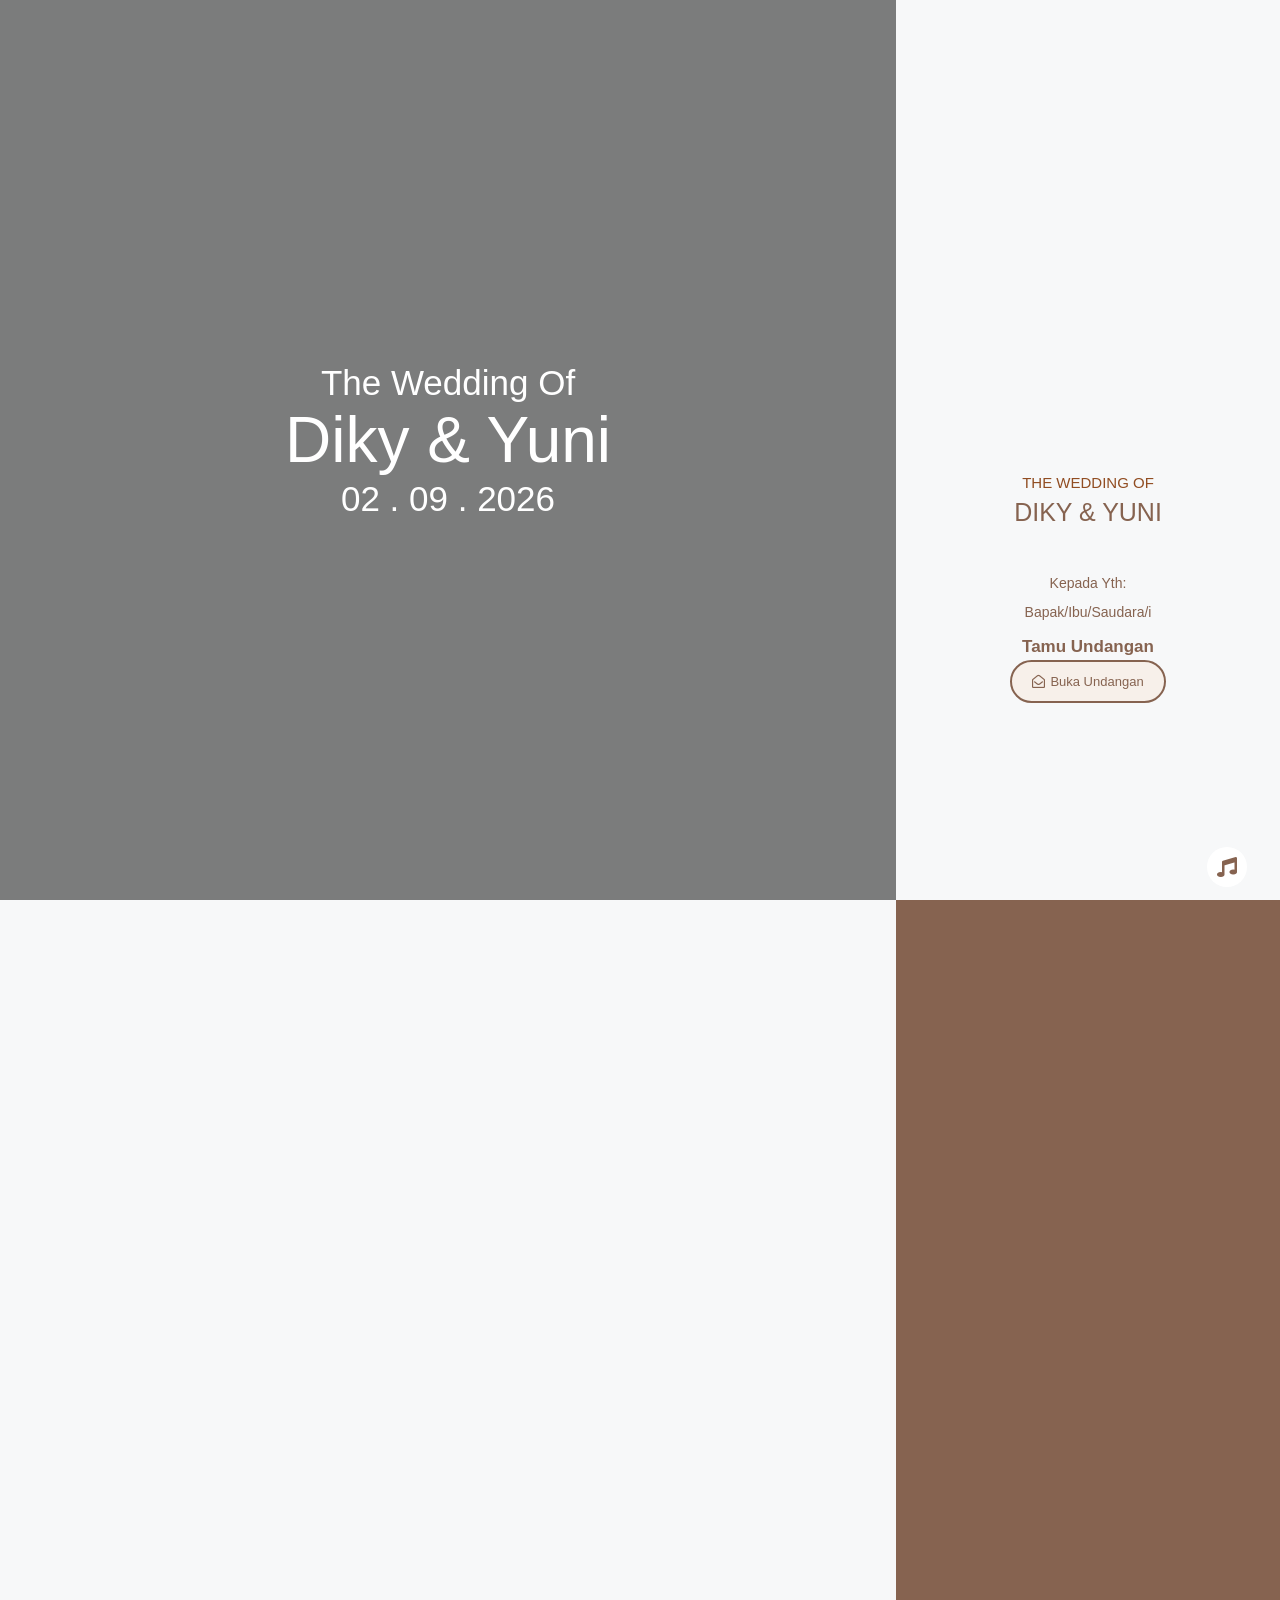
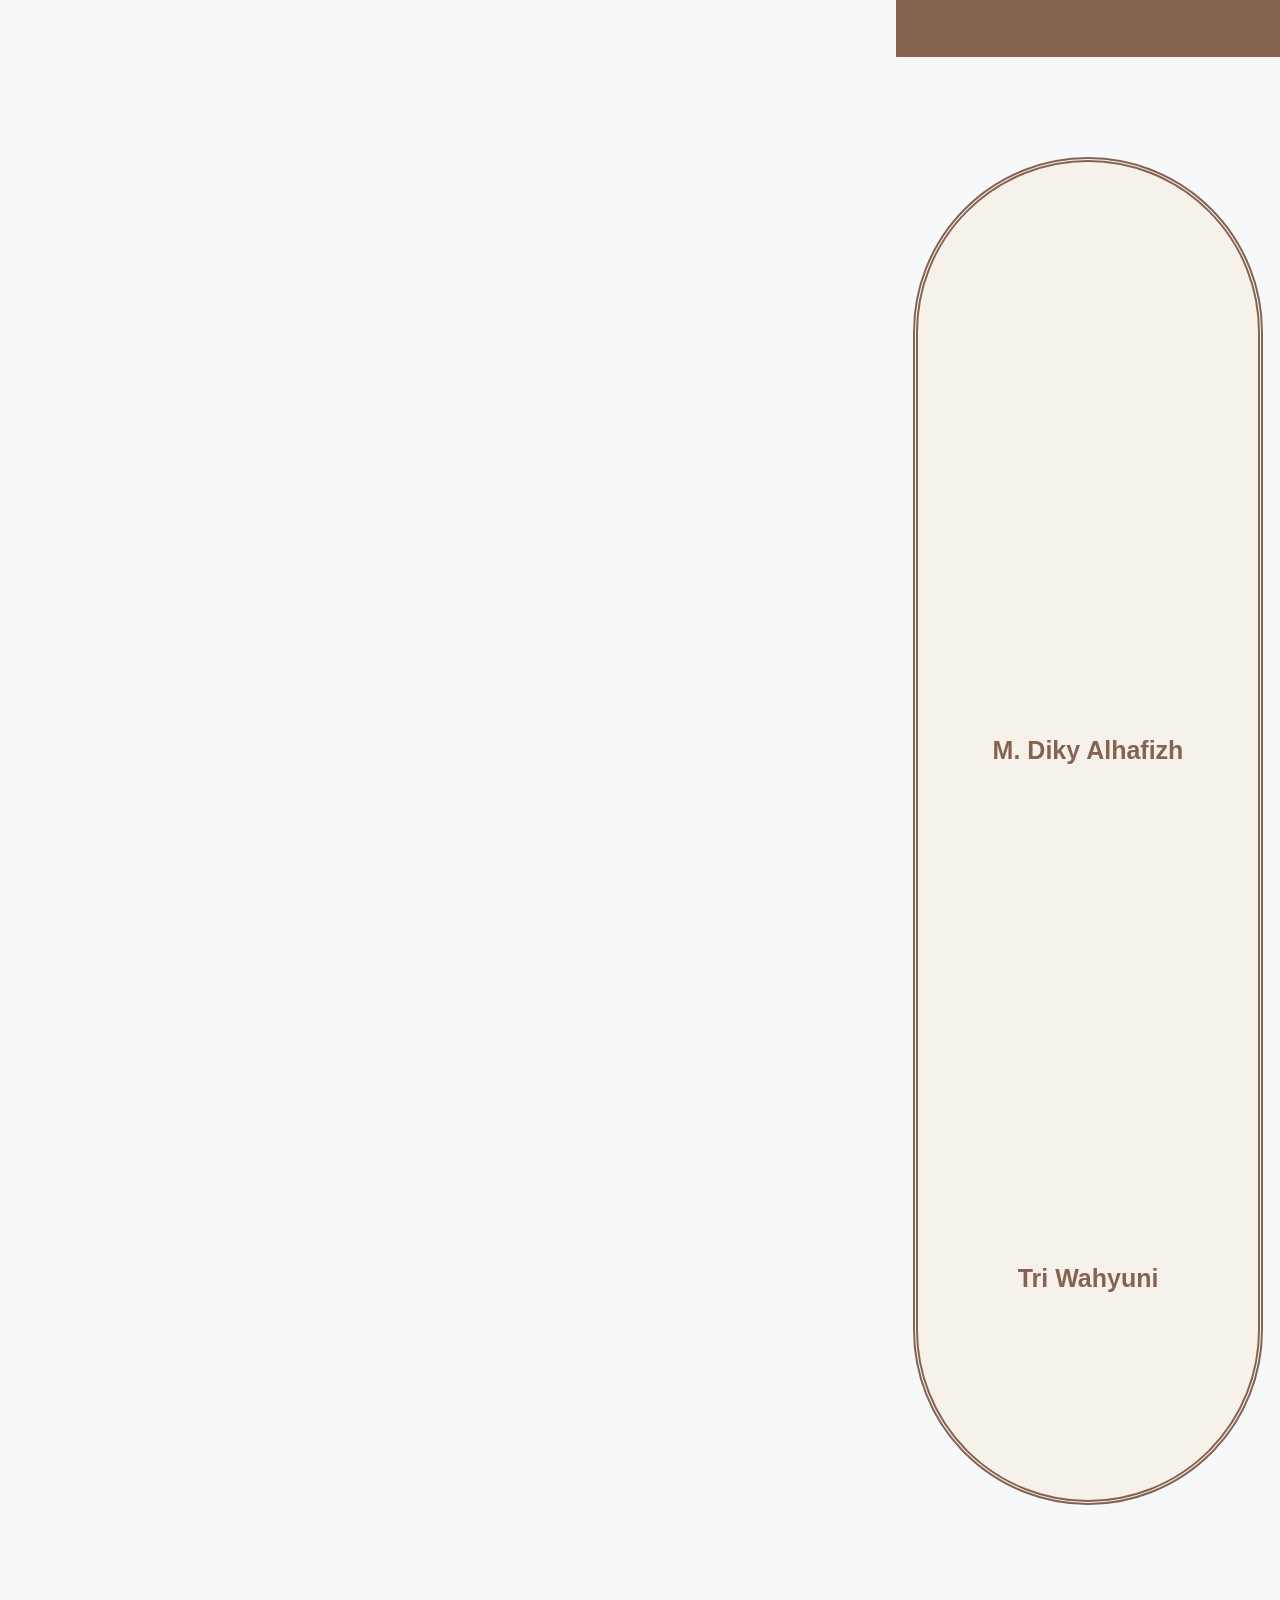
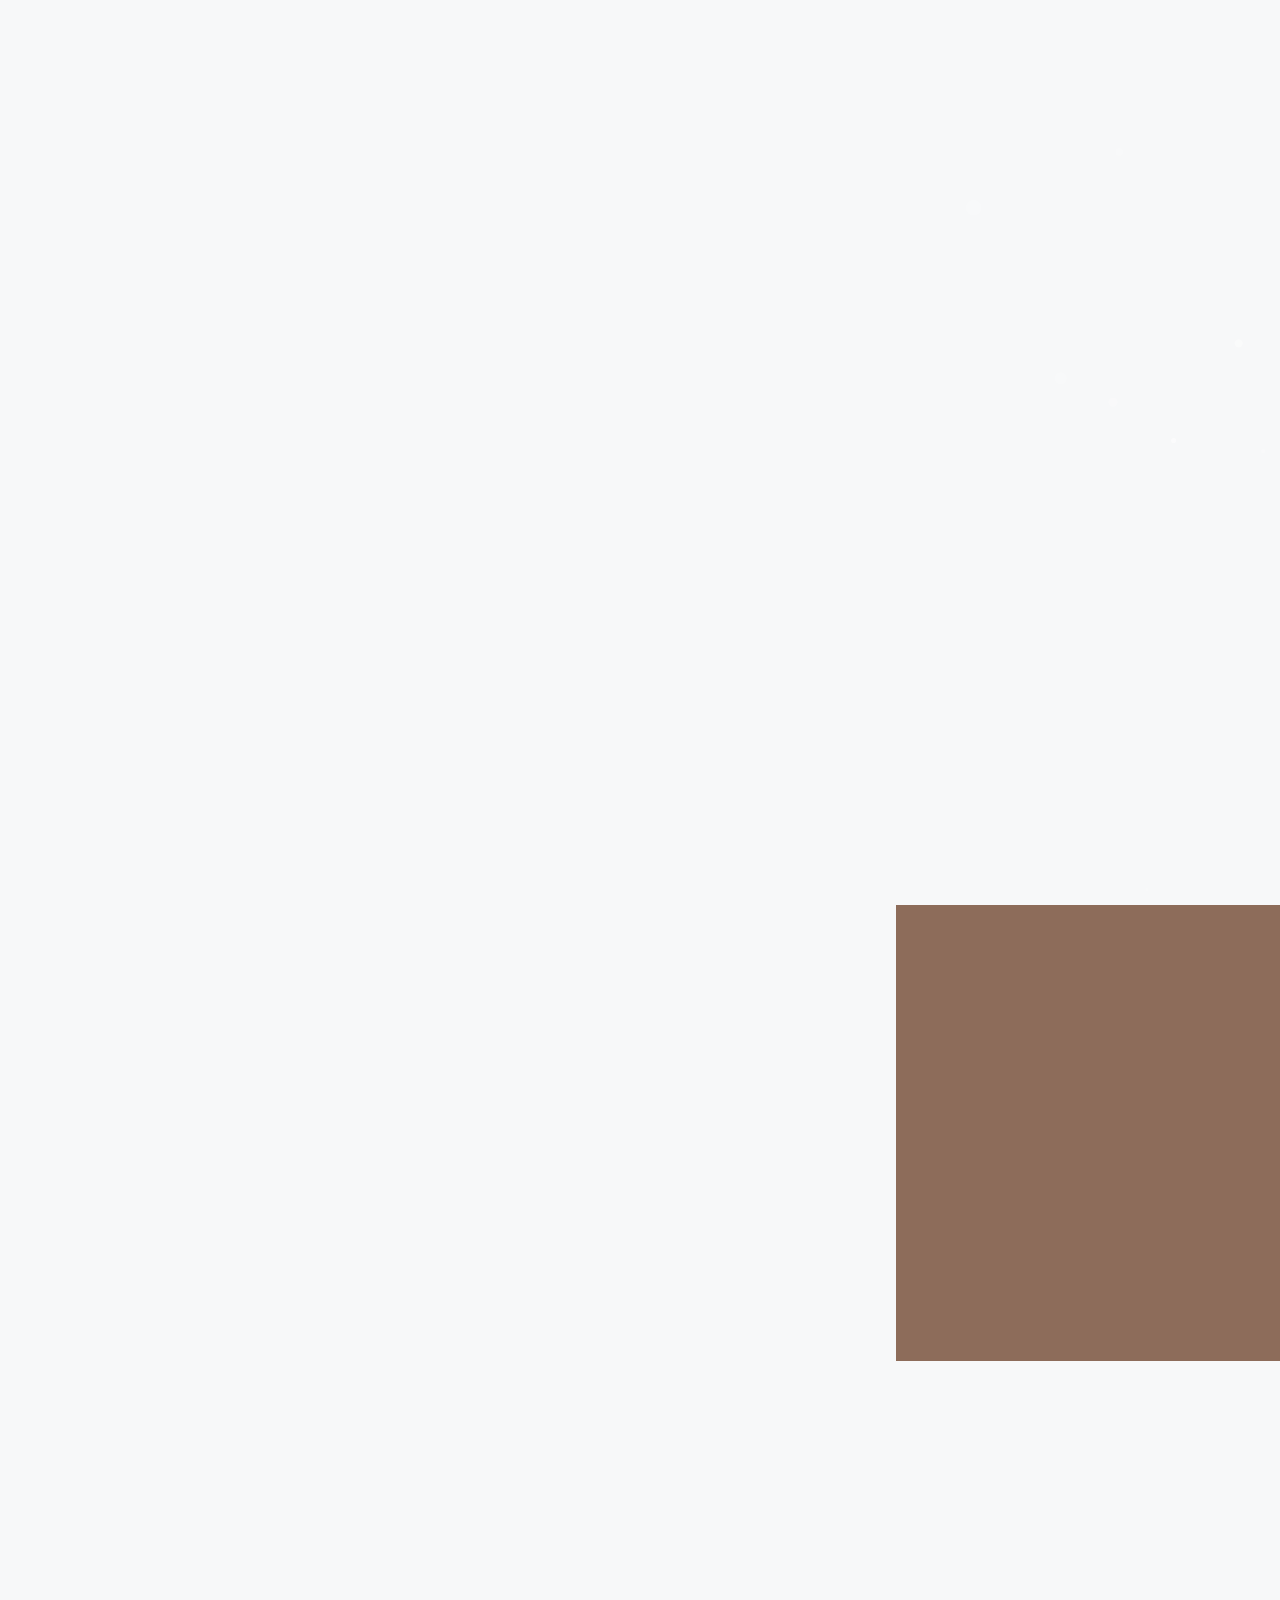
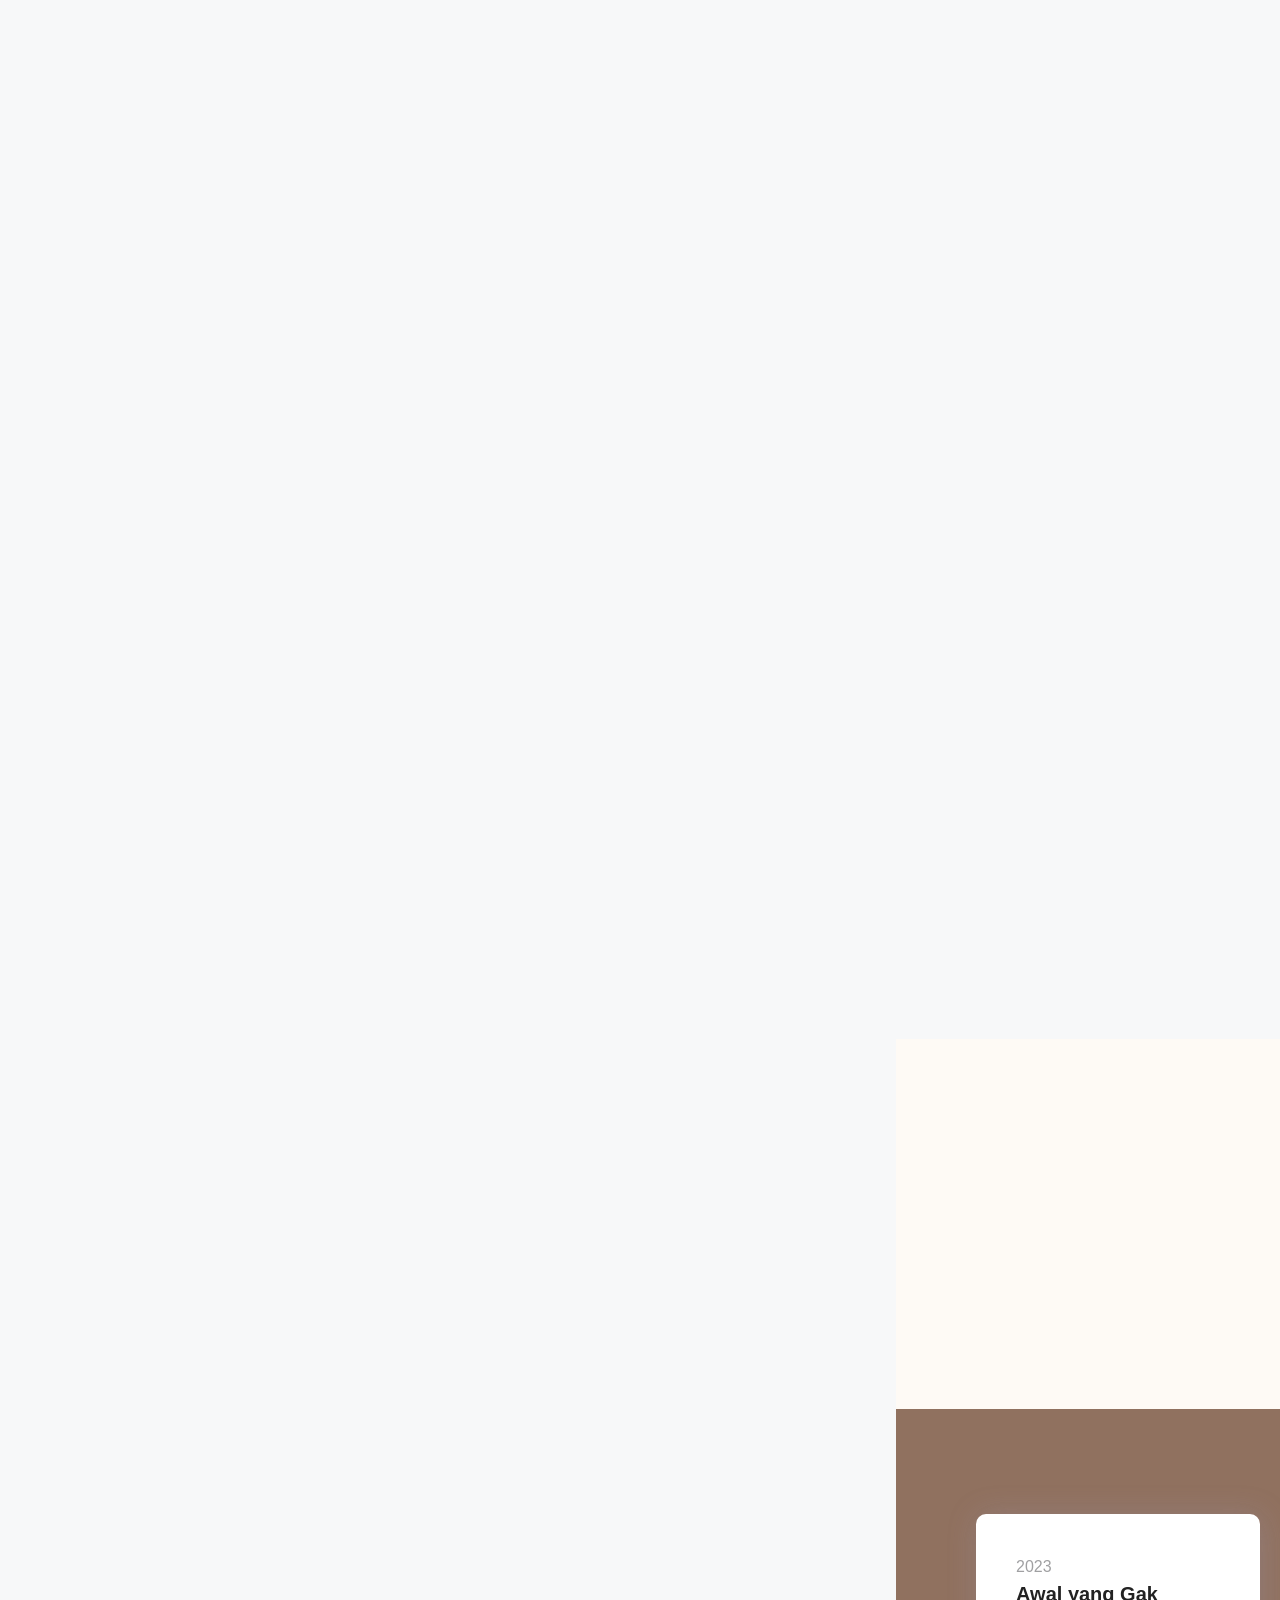
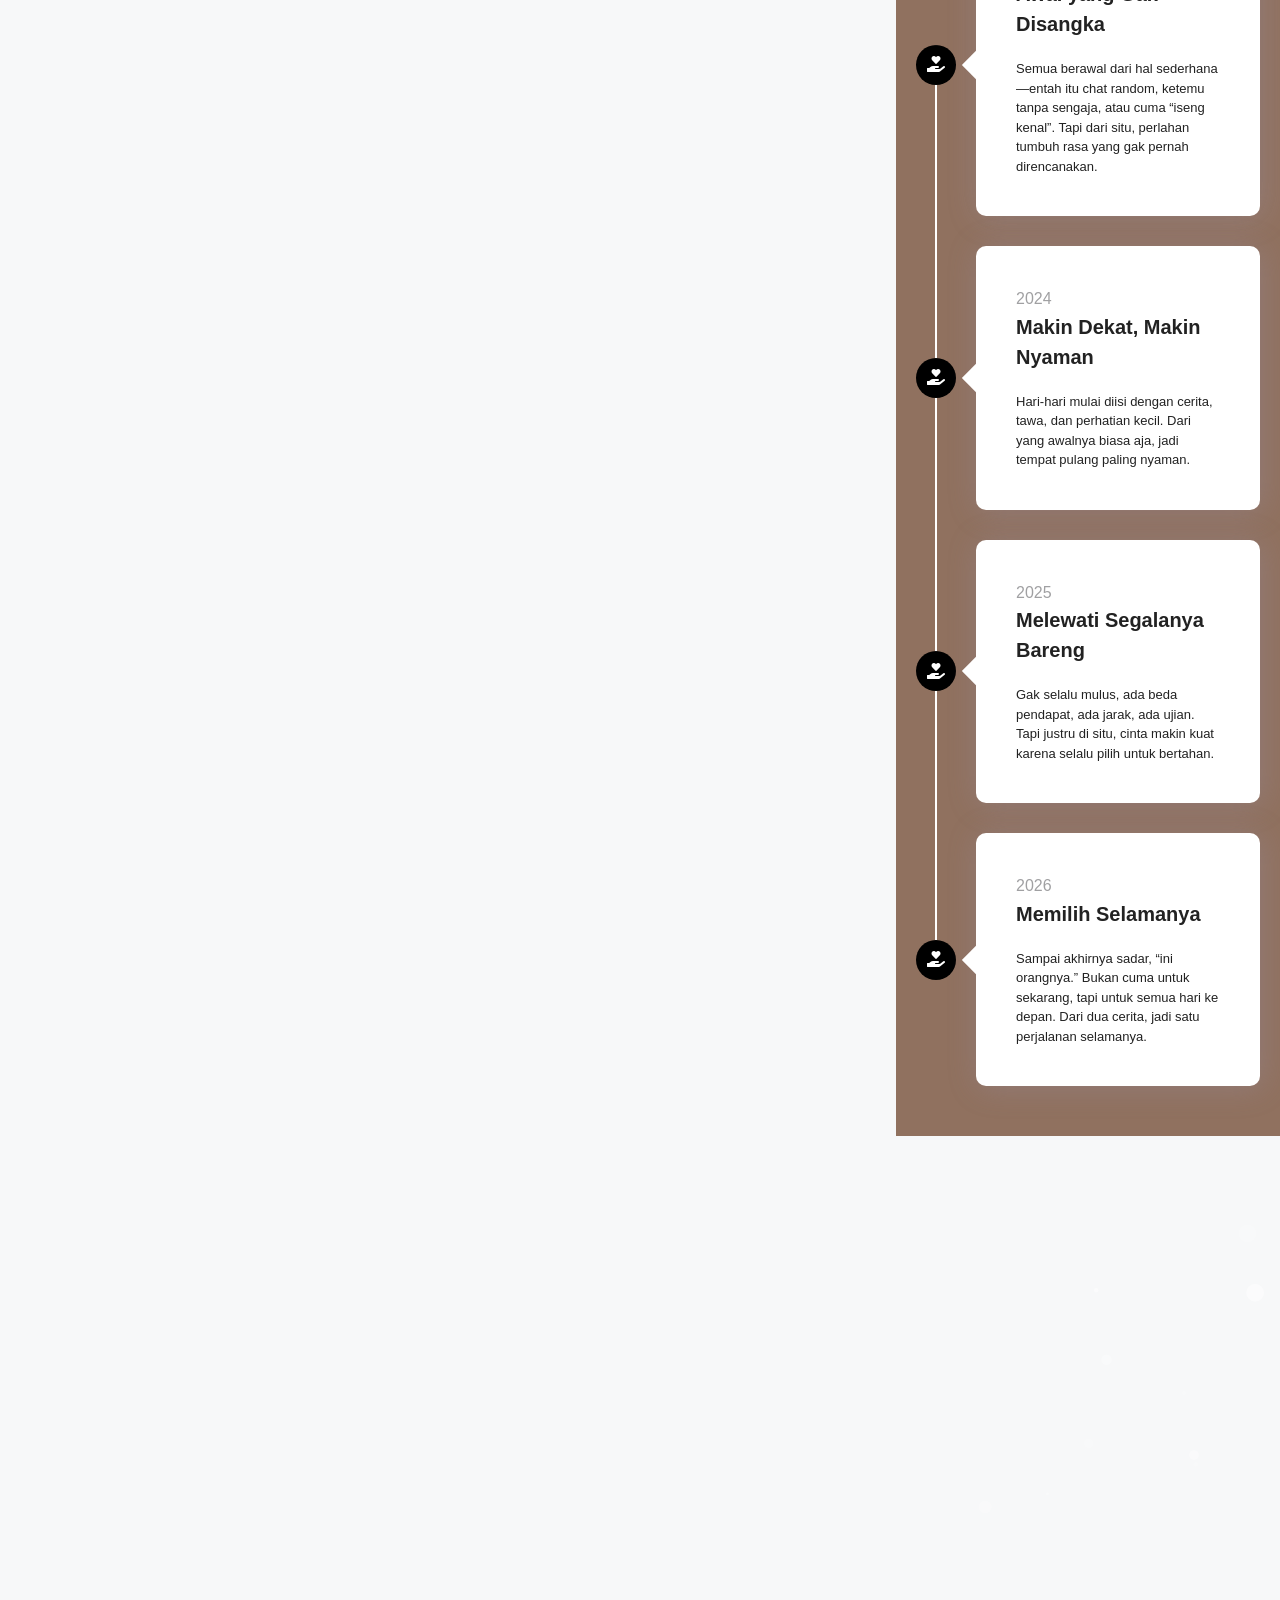
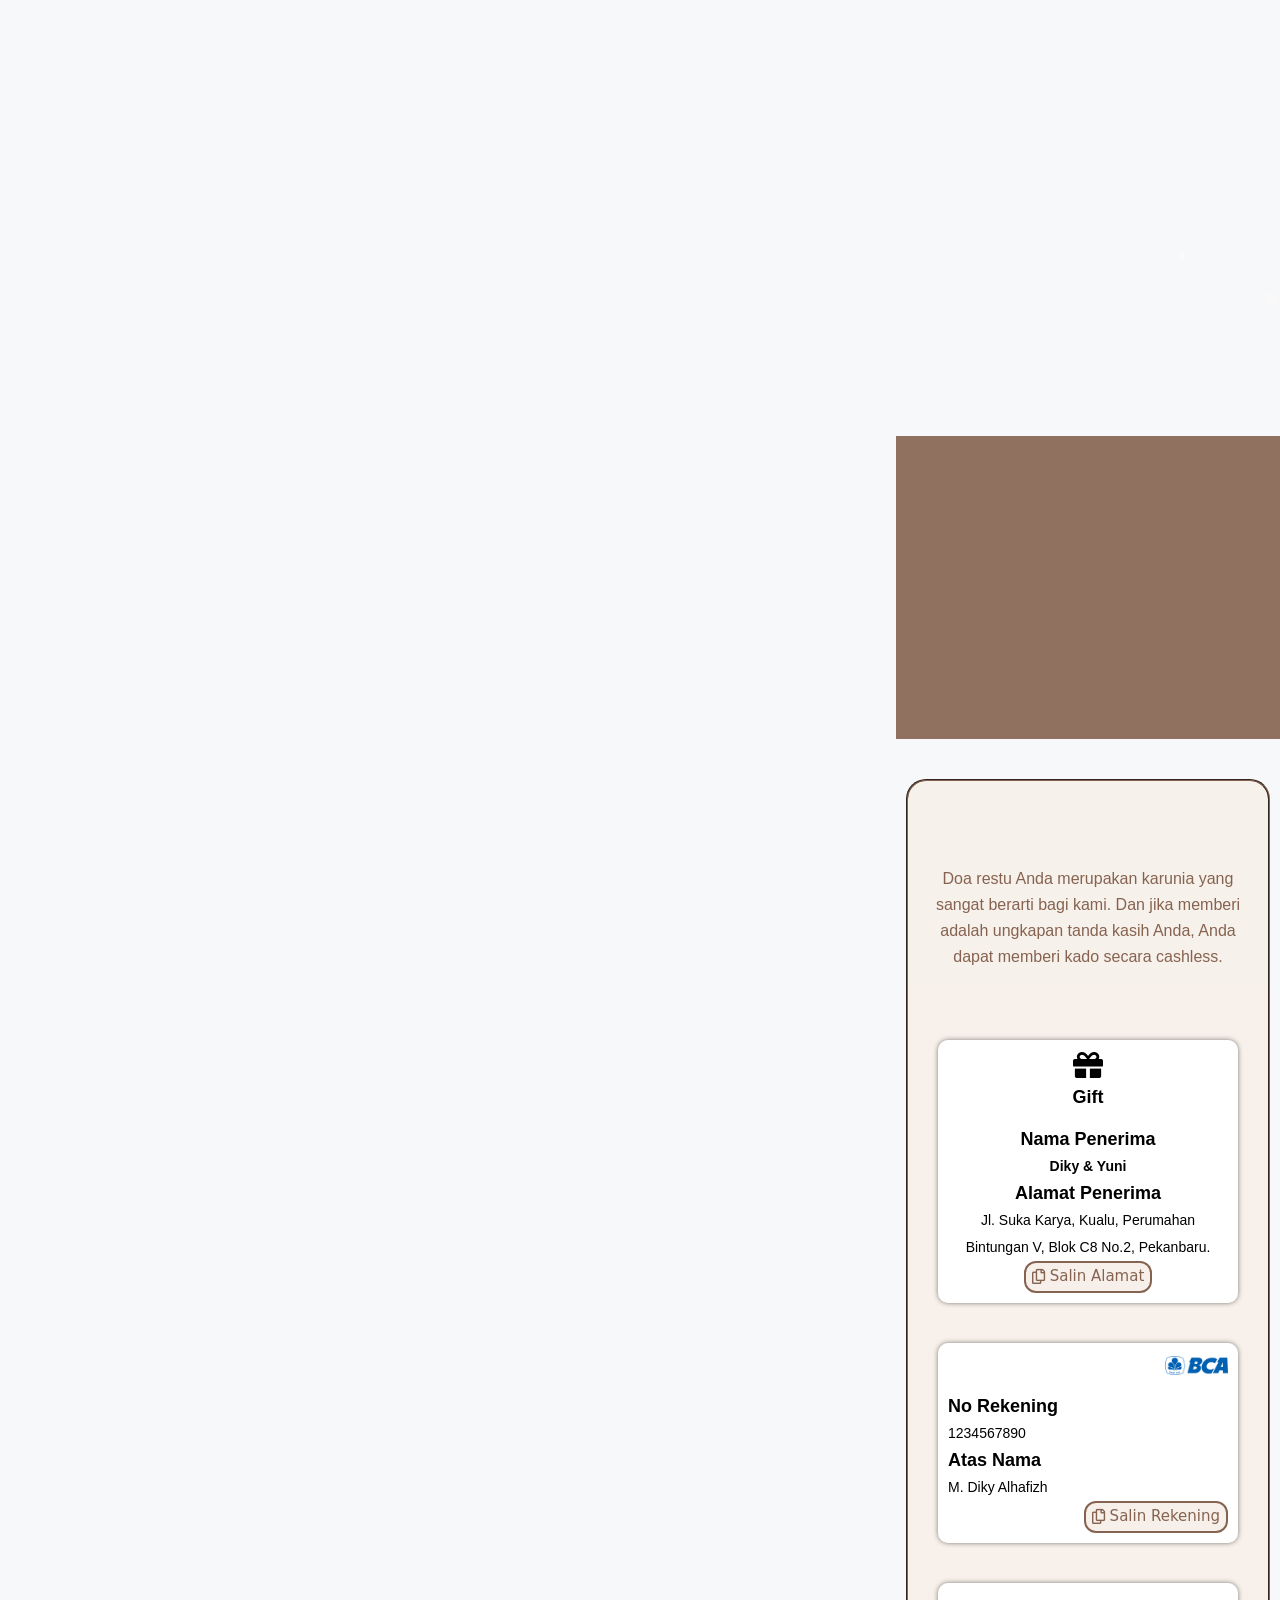
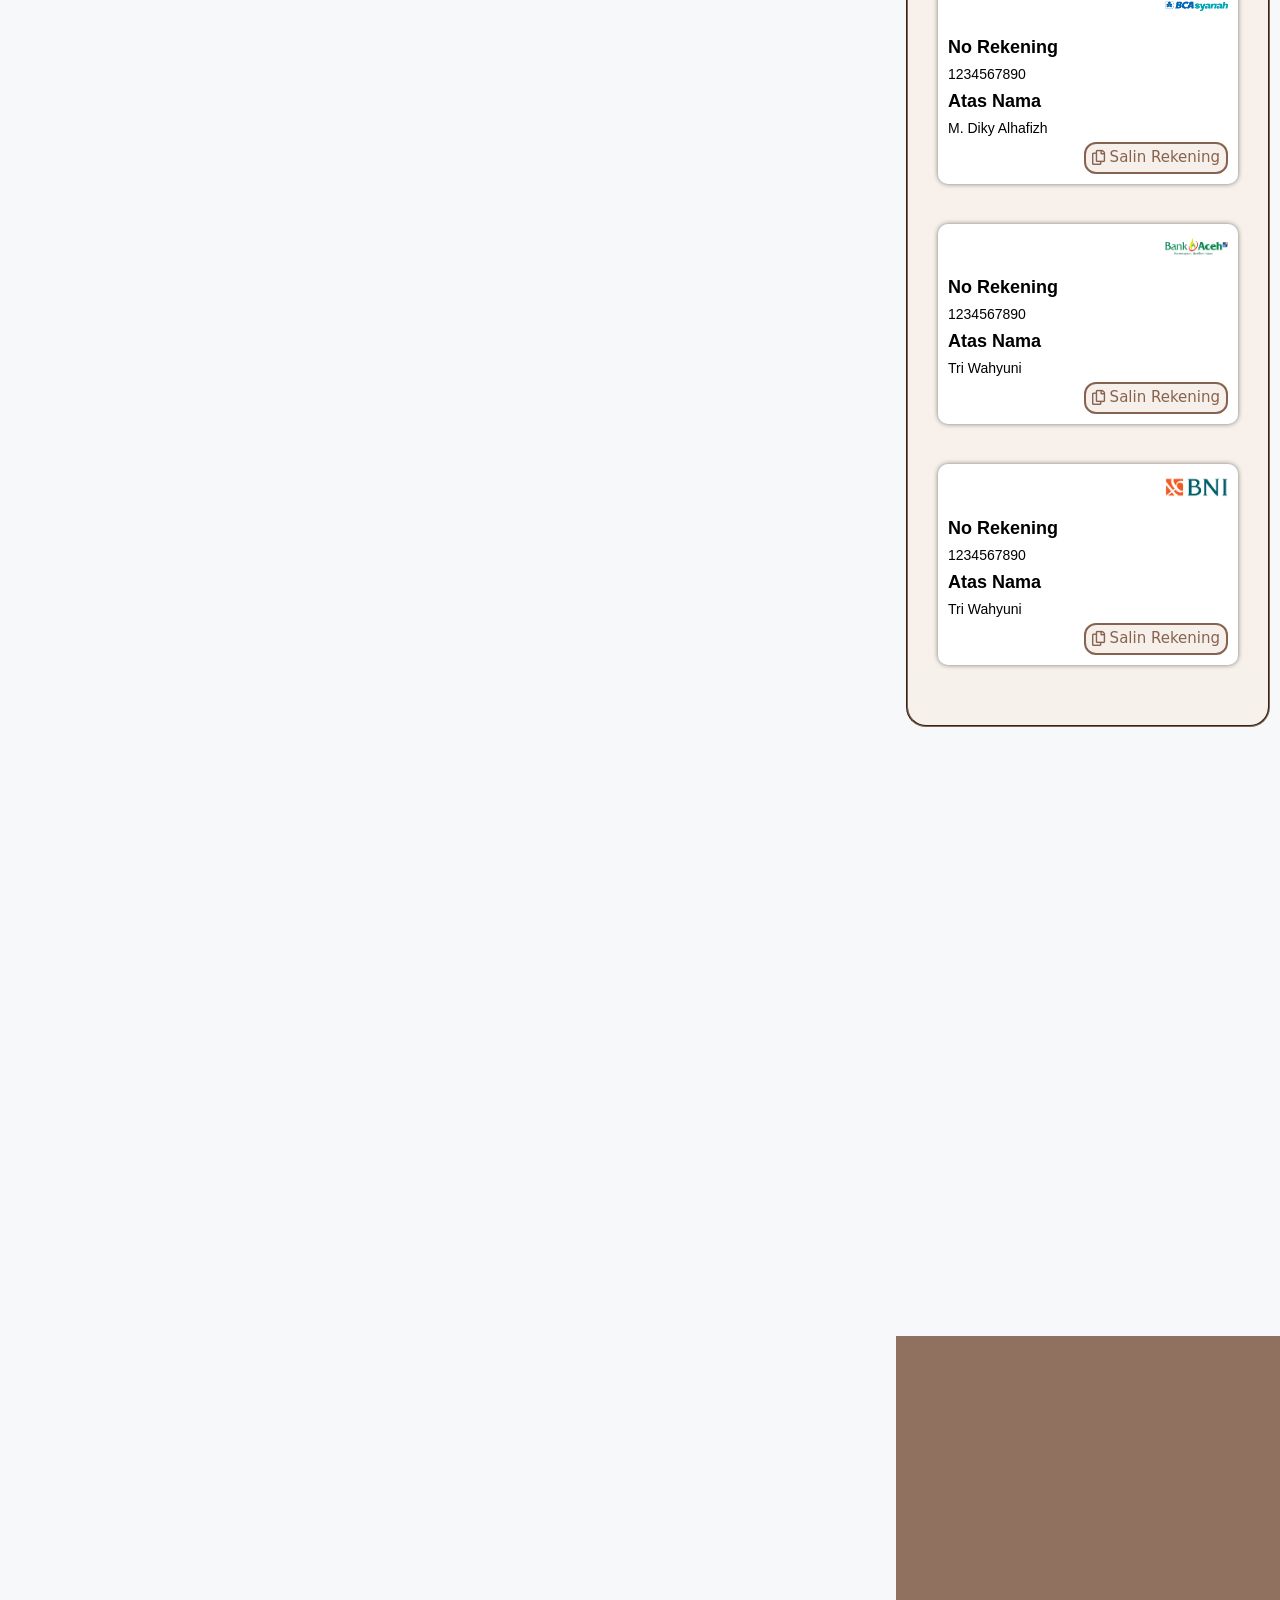
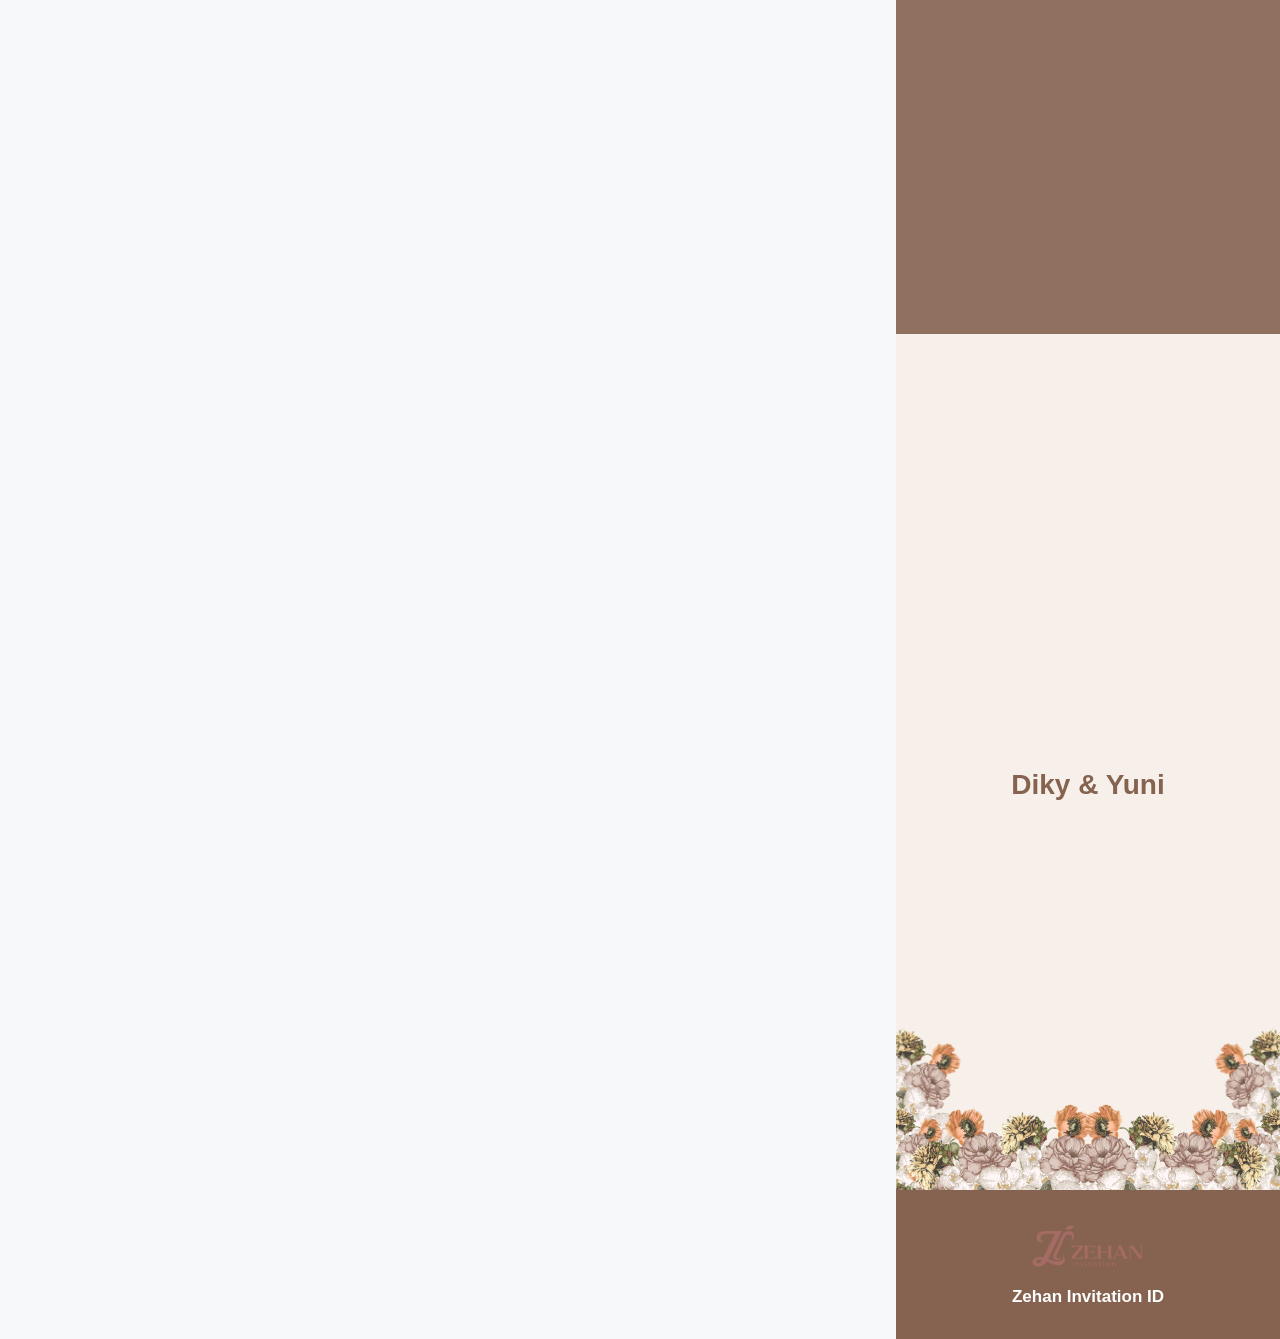
<file: 3d-vintage-botanica/index-1.htm>
﻿<!DOCTYPE html>
<html lang="id" prefix="og: https://ogp.me/ns#">
<head>
	<meta charset="UTF-8">
		<meta name="color-scheme" content="light only">
<meta name="supported-color-schemes" content="light">
<meta name="darkreader-lock">
<meta name="viewport" content="width=device-width, initial-scale=1">
<!-- Optimasi Mesin Pencari oleh Rank Math - https://rankmath.com/ -->
<title>3D Vintage Botanica</title>
<meta name="description" content="Berikut Preview Tema 3D Vintage Botanica">
<meta name="robots" content="nofollow, noindex, noimageindex, nosnippet, noarchive">
<meta property="og:locale" content="id_ID">
<meta property="og:type" content="article">
<meta property="og:title" content="3D Vintage Botanica">
<meta property="og:description" content="Berikut Preview Tema 3D Vintage Botanica">
<meta property="og:url" content="https://by.zehaninv.id/3d-vintage-botanica/">
<meta property="og:site_name" content="Zehan Invitation ID">
<meta property="article:section" content="ART NON ADAT">
<meta property="og:updated_time" content="2026-05-12T13:00:14+07:00">
<meta property="og:image" content="https://by.zehaninv.id/wp-content/uploads/jet-form-builder/5878a7ab84fb43402106c575658472fa/2026/04/3D-Vintage-Botanica-compressed-1.webp">
<meta property="og:image:secure_url" content="https://by.zehaninv.id/wp-content/uploads/jet-form-builder/5878a7ab84fb43402106c575658472fa/2026/04/3D-Vintage-Botanica-compressed-1.webp">
<meta property="og:image:width" content="1920">
<meta property="og:image:height" content="1920">
<meta property="og:image:alt" content="3D Vintage Botanica">
<meta property="og:image:type" content="image/webp">
<meta property="article:published_time" content="2026-04-14T06:20:28+07:00">
<meta property="article:modified_time" content="2026-05-12T13:00:14+07:00">
<meta name="twitter:card" content="summary_large_image">
<meta name="twitter:title" content="3D Vintage Botanica">
<meta name="twitter:description" content="Berikut Preview Tema 3D Vintage Botanica">
<meta name="twitter:image" content="https://by.zehaninv.id/wp-content/uploads/jet-form-builder/5878a7ab84fb43402106c575658472fa/2026/04/3D-Vintage-Botanica-compressed-1.webp">
<meta name="twitter:label1" content="Ditulis oleh">
<meta name="twitter:data1" content="admin">
<meta name="twitter:label2" content="Waktunya membaca">
<meta name="twitter:data2" content="Kurang dari semenit">
<script type="application/ld+json" class="rank-math-schema">{"@context":"https://schema.org","@graph":[{"@type":["Person","Organization"],"@id":"https://by.zehaninv.id/#person","name":"Zehan Invitation ID","logo":{"@type":"ImageObject","@id":"https://by.zehaninv.id/#logo","url":"https://by.ourevent.id/wp-content/uploads/2026/03/cropped-logo-2-bg-coklat-1-1-1.jpg","contentUrl":"https://by.ourevent.id/wp-content/uploads/2026/03/cropped-logo-2-bg-coklat-1-1-1.jpg","caption":"Zehan Invitation ID","inLanguage":"id","width":"512","height":"512"},"image":{"@type":"ImageObject","@id":"https://by.zehaninv.id/#logo","url":"https://by.ourevent.id/wp-content/uploads/2026/03/cropped-logo-2-bg-coklat-1-1-1.jpg","contentUrl":"https://by.ourevent.id/wp-content/uploads/2026/03/cropped-logo-2-bg-coklat-1-1-1.jpg","caption":"Zehan Invitation ID","inLanguage":"id","width":"512","height":"512"}},{"@type":"WebSite","@id":"https://by.zehaninv.id/#website","url":"https://by.zehaninv.id","name":"Zehan Invitation ID","publisher":{"@id":"https://by.zehaninv.id/#person"},"inLanguage":"id"},{"@type":"ImageObject","@id":"https://by.zehaninv.id/wp-content/uploads/jet-form-builder/5878a7ab84fb43402106c575658472fa/2026/04/3D-Vintage-Botanica-compressed-1.webp","url":"https://by.zehaninv.id/wp-content/uploads/jet-form-builder/5878a7ab84fb43402106c575658472fa/2026/04/3D-Vintage-Botanica-compressed-1.webp","width":"1920","height":"1920","inLanguage":"id"},{"@type":"WebPage","@id":"https://by.zehaninv.id/3d-vintage-botanica/#webpage","url":"https://by.zehaninv.id/3d-vintage-botanica/","name":"3D Vintage Botanica","datePublished":"2026-04-14T06:20:28+07:00","dateModified":"2026-05-12T13:00:14+07:00","isPartOf":{"@id":"https://by.zehaninv.id/#website"},"primaryImageOfPage":{"@id":"https://by.zehaninv.id/wp-content/uploads/jet-form-builder/5878a7ab84fb43402106c575658472fa/2026/04/3D-Vintage-Botanica-compressed-1.webp"},"inLanguage":"id"},{"@type":"Person","@id":"https://by.zehaninv.id/author/admin/","name":"admin","url":"https://by.zehaninv.id/author/admin/","image":{"@type":"ImageObject","@id":"https://secure.gravatar.com/avatar/ea593717e83d57dcea28488e028e71bd6f77fe7e75fd25d4421c577ec3d653fe?s=96&amp;d=mm&amp;r=g","url":"https://secure.gravatar.com/avatar/ea593717e83d57dcea28488e028e71bd6f77fe7e75fd25d4421c577ec3d653fe?s=96&amp;d=mm&amp;r=g","caption":"admin","inLanguage":"id"},"sameAs":["https://by.zehaninv.id"]},{"@type":"BlogPosting","headline":"3D Vintage Botanica","datePublished":"2026-04-14T06:20:28+07:00","dateModified":"2026-05-12T13:00:14+07:00","articleSection":"ART NON ADAT","author":{"@id":"https://by.zehaninv.id/author/admin/","name":"admin"},"publisher":{"@id":"https://by.zehaninv.id/#person"},"description":"Berikut Preview Tema 3D Vintage Botanica","name":"3D Vintage Botanica","@id":"https://by.zehaninv.id/3d-vintage-botanica/#richSnippet","isPartOf":{"@id":"https://by.zehaninv.id/3d-vintage-botanica/#webpage"},"image":{"@id":"https://by.zehaninv.id/wp-content/uploads/jet-form-builder/5878a7ab84fb43402106c575658472fa/2026/04/3D-Vintage-Botanica-compressed-1.webp"},"inLanguage":"id","mainEntityOfPage":{"@id":"https://by.zehaninv.id/3d-vintage-botanica/#webpage"}}]}</script>
<!-- /Plugin WordPress Rank Math SEO -->

<script type='application/javascript' id='pys-version-script'>console.log('PixelYourSite Free version 11.4.0');</script>
<link rel='dns-prefetch' href='//fonts.googleapis.com'>
<link rel="alternate" title="oEmbed (JSON)" type="application/json+oembed" href="../wp-json/oembed/1.0/embed?url=https%3A%2F%2Fby.zehaninv.id%2F3d-vintage-botanica%2F">
<link rel="alternate" title="oEmbed (XML)" type="text/xml+oembed" href="../wp-json/oembed/1.0/embed-1?url=https%3A%2F%2Fby.zehaninv.id%2F3d-vintage-botanica%2F&#038;format=xml">
<style id="wp-img-auto-sizes-contain-inline-css">
img:is([sizes=auto i],[sizes^="auto," i]){contain-intrinsic-size:3000px 1500px}
/*# sourceURL=wp-img-auto-sizes-contain-inline-css */
</style>
<style id="wp-emoji-styles-inline-css">

	img.wp-smiley, img.emoji {
		display: inline !important;
		border: none !important;
		box-shadow: none !important;
		height: 1em !important;
		width: 1em !important;
		margin: 0 0.07em !important;
		vertical-align: -0.1em !important;
		background: none !important;
		padding: 0 !important;
	}
/*# sourceURL=wp-emoji-styles-inline-css */
</style>
<style id="wp-block-library-inline-css">
:root{--wp-block-synced-color:#7a00df;--wp-block-synced-color--rgb:122,0,223;--wp-bound-block-color:var(--wp-block-synced-color);--wp-editor-canvas-background:#ddd;--wp-admin-theme-color:#007cba;--wp-admin-theme-color--rgb:0,124,186;--wp-admin-theme-color-darker-10:#006ba1;--wp-admin-theme-color-darker-10--rgb:0,107,160.5;--wp-admin-theme-color-darker-20:#005a87;--wp-admin-theme-color-darker-20--rgb:0,90,135;--wp-admin-border-width-focus:2px}@media (min-resolution:192dpi){:root{--wp-admin-border-width-focus:1.5px}}.wp-element-button{cursor:pointer}:root .has-very-light-gray-background-color{background-color:#eee}:root .has-very-dark-gray-background-color{background-color:#313131}:root .has-very-light-gray-color{color:#eee}:root .has-very-dark-gray-color{color:#313131}:root .has-vivid-green-cyan-to-vivid-cyan-blue-gradient-background{background:linear-gradient(135deg,#00d084,#0693e3)}:root .has-purple-crush-gradient-background{background:linear-gradient(135deg,#34e2e4,#4721fb 50%,#ab1dfe)}:root .has-hazy-dawn-gradient-background{background:linear-gradient(135deg,#faaca8,#dad0ec)}:root .has-subdued-olive-gradient-background{background:linear-gradient(135deg,#fafae1,#67a671)}:root .has-atomic-cream-gradient-background{background:linear-gradient(135deg,#fdd79a,#004a59)}:root .has-nightshade-gradient-background{background:linear-gradient(135deg,#330968,#31cdcf)}:root .has-midnight-gradient-background{background:linear-gradient(135deg,#020381,#2874fc)}:root{--wp--preset--font-size--normal:16px;--wp--preset--font-size--huge:42px}.has-regular-font-size{font-size:1em}.has-larger-font-size{font-size:2.625em}.has-normal-font-size{font-size:var(--wp--preset--font-size--normal)}.has-huge-font-size{font-size:var(--wp--preset--font-size--huge)}:root .has-text-align-center{text-align:center}:root .has-text-align-left{text-align:left}:root .has-text-align-right{text-align:right}.has-fit-text{white-space:nowrap!important}#end-resizable-editor-section{display:none}.aligncenter{clear:both}.items-justified-left{justify-content:flex-start}.items-justified-center{justify-content:center}.items-justified-right{justify-content:flex-end}.items-justified-space-between{justify-content:space-between}.screen-reader-text{word-wrap:normal!important;border:0;clip-path:inset(50%);height:1px;margin:-1px;overflow:hidden;padding:0;position:absolute;width:1px;word-break:normal!important}.screen-reader-text:focus{background-color:#ddd;clip-path:none;color:#444;display:block;font-size:1em;height:auto;left:5px;line-height:normal;padding:15px 23px 14px;text-decoration:none;top:5px;width:auto;z-index:100000}html :where(.has-border-color){border-style:solid}html :where([style^=border-color],[style*=";border-color"],[style*="; border-color"]){border-style:solid}html :where([style^=border-top-color],[style*=";border-top-color"],[style*="; border-top-color"]){border-top-style:solid}html :where([style^=border-right-color],[style*=";border-right-color"],[style*="; border-right-color"]){border-right-style:solid}html :where([style^=border-bottom-color],[style*=";border-bottom-color"],[style*="; border-bottom-color"]){border-bottom-style:solid}html :where([style^=border-left-color],[style*=";border-left-color"],[style*="; border-left-color"]){border-left-style:solid}html :where([style^=border-width],[style*=";border-width"],[style*="; border-width"]){border-style:solid}html :where([style^=border-top-width],[style*=";border-top-width"],[style*="; border-top-width"]){border-top-style:solid}html :where([style^=border-right-width],[style*=";border-right-width"],[style*="; border-right-width"]){border-right-style:solid}html :where([style^=border-bottom-width],[style*=";border-bottom-width"],[style*="; border-bottom-width"]){border-bottom-style:solid}html :where([style^=border-left-width],[style*=";border-left-width"],[style*="; border-left-width"]){border-left-style:solid}html :where(img[class*=wp-image-]){height:auto;max-width:100%}:where(figure){margin:0 0 1em}html :where(.is-position-sticky){--wp-admin--admin-bar--position-offset:var(--wp-admin--admin-bar--height,0px)}@media screen and (max-width:600px){html :where(.is-position-sticky){--wp-admin--admin-bar--position-offset:0px}}
/*# sourceURL=/wp-includes/css/dist/block-library/common.min.css */
</style>
<style id="classic-theme-styles-inline-css">
/*! This file is auto-generated */
.wp-block-button__link{color:#fff;background-color:#32373c;border-radius:9999px;box-shadow:none;text-decoration:none;padding:calc(.667em + 2px) calc(1.333em + 2px);font-size:1.125em}.wp-block-file__button{background:#32373c;color:#fff;text-decoration:none}
/*# sourceURL=/wp-includes/css/classic-themes.min.css */
</style>
<style id="wp-block-styles-placeholder-inline-css">
:root { --wp-internal-comment: "Placeholder for wp_hoist_late_printed_styles() to replace with the block styles printed at wp_footer." }
/*# sourceURL=wp-block-styles-placeholder-inline-css */
</style>
<link rel='stylesheet' id='jet-engine-frontend-css' href='../wp-content/plugins/jet-engine/assets/css/frontend.css?ver=3.8.14.3' media='all'>
<style id="wp-global-styles-placeholder-inline-css">
:root { --wp-internal-comment: "Placeholder for wp_hoist_late_printed_styles() to replace with the global-styles printed at wp_footer." }
/*# sourceURL=wp-global-styles-placeholder-inline-css */
</style>
<style id="zehan-core-widgets-inline-css">

    .eltemplate-button.elementor-button,.zehan-button.elementor-button{
      display:inline-flex;align-items:center;justify-content:center;gap:.5em;
      line-height:1;text-decoration:none;border:1px solid transparent;
      padding:.75em 1.25em;cursor:pointer;transition:all .2s ease;
    }
    .elementor-button .elementor-button-icon{display:inline-flex}

    .eltemplate-heading,.zehan-heading{display:block}
    .eltemplate-image,.zehan-image{display:inline-block;max-width:100%;height:auto}

    .eltemplate-image-box,.zehan-image-box,
    .eltemplate-icon-box,.zehan-icon-box{display:block}

    .eltemplate-icon-box .box-inner,.zehan-icon-box .box-inner{
      display:flex;align-items:flex-start; /* gap diatur dari kontrol */
    }
    .eltemplate-icon-box .box-icon img{display:block;max-width:100%;height:auto}
    .eltemplate-icon-box .box-title,.zehan-icon-box .box-title{margin:.25rem 0 0}
    .eltemplate-icon-box .box-desc,.zehan-icon-box .box-desc{margin:.25rem 0 0}
    
/*# sourceURL=zehan-core-widgets-inline-css */
</style>
<link rel='stylesheet' id='oe-souvenir-public-css' href='../wp-content/plugins/our-event-souvenir-card/assets/css/public.css?ver=1.5.8' media='all'>
<link rel='stylesheet' id='uaf_client_css-css' href='../wp-content/uploads/useanyfont/uaf.css?ver=1787227964' media='all'>
<link rel='stylesheet' id='wds-elementor-css' href='../wp-content/plugins/weddingsaas-pro/assets/css/wds-elementor.css?ver=2.10.4' media='all'>
<link rel='stylesheet' id='saic_style-css' href='../wp-content/plugins/weddingsaas-pro/assets/plugins/custom/commentpress/saic_style.css?ver=2.10.4' media='screen'>
<link rel='stylesheet' id='eae-css-css' href='../wp-content/plugins/addon-elements-for-elementor-page-builder/assets/css/eae.min.css?ver=1.14.5' media='all'>
<link rel='stylesheet' id='eae-peel-css-css' href='../wp-content/plugins/addon-elements-for-elementor-page-builder/assets/lib/peel/peel.css?ver=1.14.5' media='all'>
<link rel='stylesheet' id='font-awesome-4-shim-css' href='../wp-content/plugins/elementor/assets/lib/font-awesome/css/v4-shims.min.css?ver=1.0' media='all'>
<link rel='stylesheet' id='font-awesome-5-all-css' href='../wp-content/plugins/elementor/assets/lib/font-awesome/css/all.min.css?ver=1.0' media='all'>
<link rel='stylesheet' id='vegas-css-css' href='../wp-content/plugins/addon-elements-for-elementor-page-builder/assets/lib/vegas/vegas.min.css?ver=2.4.0' media='all'>
<link rel='stylesheet' id='fitran-epilogue-css' href='../css2?family=Epilogue:wght@400;500;600;700&#038;display=swap' media='all'>
<link rel='stylesheet' id='generate-comments-css' href='../wp-content/themes/generatepress/assets/css/components/comments.min.css?ver=3.6.1' media='all'>
<link rel='stylesheet' id='generate-style-css' href='../wp-content/themes/generatepress/assets/css/main.min.css?ver=3.6.1' media='all'>
<style id="generate-style-inline-css">
body{background-color:var(--base-2);color:var(--contrast);}a{color:var(--accent);}a{text-decoration:underline;}.entry-title a, .site-branding a, a.button, .wp-block-button__link, .main-navigation a{text-decoration:none;}a:hover, a:focus, a:active{color:var(--contrast);}.wp-block-group__inner-container{max-width:1200px;margin-left:auto;margin-right:auto;}:root{--contrast:#222222;--contrast-2:#575760;--contrast-3:#b2b2be;--base:#f0f0f0;--base-2:#f7f8f9;--base-3:#ffffff;--accent:#1e73be;}:root .has-contrast-color{color:var(--contrast);}:root .has-contrast-background-color{background-color:var(--contrast);}:root .has-contrast-2-color{color:var(--contrast-2);}:root .has-contrast-2-background-color{background-color:var(--contrast-2);}:root .has-contrast-3-color{color:var(--contrast-3);}:root .has-contrast-3-background-color{background-color:var(--contrast-3);}:root .has-base-color{color:var(--base);}:root .has-base-background-color{background-color:var(--base);}:root .has-base-2-color{color:var(--base-2);}:root .has-base-2-background-color{background-color:var(--base-2);}:root .has-base-3-color{color:var(--base-3);}:root .has-base-3-background-color{background-color:var(--base-3);}:root .has-accent-color{color:var(--accent);}:root .has-accent-background-color{background-color:var(--accent);}.top-bar{background-color:#636363;color:#ffffff;}.top-bar a{color:#ffffff;}.top-bar a:hover{color:#303030;}.site-header{background-color:var(--base-3);}.main-title a,.main-title a:hover{color:var(--contrast);}.site-description{color:var(--contrast-2);}.mobile-menu-control-wrapper .menu-toggle,.mobile-menu-control-wrapper .menu-toggle:hover,.mobile-menu-control-wrapper .menu-toggle:focus,.has-inline-mobile-toggle #site-navigation.toggled{background-color:rgba(0, 0, 0, 0.02);}.main-navigation,.main-navigation ul ul{background-color:var(--base-3);}.main-navigation .main-nav ul li a, .main-navigation .menu-toggle, .main-navigation .menu-bar-items{color:var(--contrast);}.main-navigation .main-nav ul li:not([class*="current-menu-"]):hover > a, .main-navigation .main-nav ul li:not([class*="current-menu-"]):focus > a, .main-navigation .main-nav ul li.sfHover:not([class*="current-menu-"]) > a, .main-navigation .menu-bar-item:hover > a, .main-navigation .menu-bar-item.sfHover > a{color:var(--accent);}button.menu-toggle:hover,button.menu-toggle:focus{color:var(--contrast);}.main-navigation .main-nav ul li[class*="current-menu-"] > a{color:var(--accent);}.navigation-search input[type="search"],.navigation-search input[type="search"]:active, .navigation-search input[type="search"]:focus, .main-navigation .main-nav ul li.search-item.active > a, .main-navigation .menu-bar-items .search-item.active > a{color:var(--accent);}.main-navigation ul ul{background-color:var(--base);}.separate-containers .inside-article, .separate-containers .comments-area, .separate-containers .page-header, .one-container .container, .separate-containers .paging-navigation, .inside-page-header{background-color:var(--base-3);}.entry-title a{color:var(--contrast);}.entry-title a:hover{color:var(--contrast-2);}.entry-meta{color:var(--contrast-2);}.sidebar .widget{background-color:var(--base-3);}.footer-widgets{background-color:var(--base-3);}.site-info{background-color:var(--base-3);}input[type="text"],input[type="email"],input[type="url"],input[type="password"],input[type="search"],input[type="tel"],input[type="number"],textarea,select{color:var(--contrast);background-color:var(--base-2);border-color:var(--base);}input[type="text"]:focus,input[type="email"]:focus,input[type="url"]:focus,input[type="password"]:focus,input[type="search"]:focus,input[type="tel"]:focus,input[type="number"]:focus,textarea:focus,select:focus{color:var(--contrast);background-color:var(--base-2);border-color:var(--contrast-3);}button,html input[type="button"],input[type="reset"],input[type="submit"],a.button,a.wp-block-button__link:not(.has-background){color:#ffffff;background-color:#55555e;}button:hover,html input[type="button"]:hover,input[type="reset"]:hover,input[type="submit"]:hover,a.button:hover,button:focus,html input[type="button"]:focus,input[type="reset"]:focus,input[type="submit"]:focus,a.button:focus,a.wp-block-button__link:not(.has-background):active,a.wp-block-button__link:not(.has-background):focus,a.wp-block-button__link:not(.has-background):hover{color:#ffffff;background-color:#3f4047;}a.generate-back-to-top{background-color:rgba( 0,0,0,0.4 );color:#ffffff;}a.generate-back-to-top:hover,a.generate-back-to-top:focus{background-color:rgba( 0,0,0,0.6 );color:#ffffff;}:root{--gp-search-modal-bg-color:var(--base-3);--gp-search-modal-text-color:var(--contrast);--gp-search-modal-overlay-bg-color:rgba(0,0,0,0.2);}@media (max-width:768px){.main-navigation .menu-bar-item:hover > a, .main-navigation .menu-bar-item.sfHover > a{background:none;color:var(--contrast);}}.nav-below-header .main-navigation .inside-navigation.grid-container, .nav-above-header .main-navigation .inside-navigation.grid-container{padding:0px 20px 0px 20px;}.site-main .wp-block-group__inner-container{padding:40px;}.separate-containers .paging-navigation{padding-top:20px;padding-bottom:20px;}.entry-content .alignwide, body:not(.no-sidebar) .entry-content .alignfull{margin-left:-40px;width:calc(100% + 80px);max-width:calc(100% + 80px);}.rtl .menu-item-has-children .dropdown-menu-toggle{padding-left:20px;}.rtl .main-navigation .main-nav ul li.menu-item-has-children > a{padding-right:20px;}@media (max-width:768px){.separate-containers .inside-article, .separate-containers .comments-area, .separate-containers .page-header, .separate-containers .paging-navigation, .one-container .site-content, .inside-page-header{padding:30px;}.site-main .wp-block-group__inner-container{padding:30px;}.inside-top-bar{padding-right:30px;padding-left:30px;}.inside-header{padding-right:30px;padding-left:30px;}.widget-area .widget{padding-top:30px;padding-right:30px;padding-bottom:30px;padding-left:30px;}.footer-widgets-container{padding-top:30px;padding-right:30px;padding-bottom:30px;padding-left:30px;}.inside-site-info{padding-right:30px;padding-left:30px;}.entry-content .alignwide, body:not(.no-sidebar) .entry-content .alignfull{margin-left:-30px;width:calc(100% + 60px);max-width:calc(100% + 60px);}.one-container .site-main .paging-navigation{margin-bottom:20px;}}/* End cached CSS */.is-right-sidebar{width:30%;}.is-left-sidebar{width:30%;}.site-content .content-area{width:70%;}@media (max-width:768px){.main-navigation .menu-toggle,.sidebar-nav-mobile:not(#sticky-placeholder){display:block;}.main-navigation ul,.gen-sidebar-nav,.main-navigation:not(.slideout-navigation):not(.toggled) .main-nav > ul,.has-inline-mobile-toggle #site-navigation .inside-navigation > *:not(.navigation-search):not(.main-nav){display:none;}.nav-align-right .inside-navigation,.nav-align-center .inside-navigation{justify-content:space-between;}.has-inline-mobile-toggle .mobile-menu-control-wrapper{display:flex;flex-wrap:wrap;}.has-inline-mobile-toggle .inside-header{flex-direction:row;text-align:left;flex-wrap:wrap;}.has-inline-mobile-toggle .header-widget,.has-inline-mobile-toggle #site-navigation{flex-basis:100%;}.nav-float-left .has-inline-mobile-toggle #site-navigation{order:10;}}
.elementor-template-full-width .site-content{display:block;}
/*# sourceURL=generate-style-inline-css */
</style>
<link rel='stylesheet' id='elementor-frontend-css' href='../wp-content/plugins/elementor/assets/css/frontend.min.css?ver=4.2.4' media='all'>
<style id="elementor-frontend-inline-css">
.elementor-1581 .elementor-element.elementor-element-cae521a.elementor-view-stacked .elementor-icon{background-color:#ce7e00;}.elementor-1581 .elementor-element.elementor-element-cae521a.elementor-view-framed .elementor-icon, .elementor-1581 .elementor-element.elementor-element-cae521a.elementor-view-default .elementor-icon{fill:#ce7e00;color:#ce7e00;border-color:#ce7e00;}.elementor-1581 .elementor-element.elementor-element-32e580d2.elementor-view-stacked .elementor-icon{background-color:#bf9000;}.elementor-1581 .elementor-element.elementor-element-32e580d2.elementor-view-framed .elementor-icon, .elementor-1581 .elementor-element.elementor-element-32e580d2.elementor-view-default .elementor-icon{fill:#bf9000;color:#bf9000;border-color:#bf9000;}.elementor-1581 .elementor-element.elementor-element-55cd2d49.elementor-view-stacked .elementor-icon{background-color:#783f04;}.elementor-1581 .elementor-element.elementor-element-55cd2d49.elementor-view-framed .elementor-icon, .elementor-1581 .elementor-element.elementor-element-55cd2d49.elementor-view-default .elementor-icon{fill:#783f04;color:#783f04;border-color:#783f04;}.elementor-1581 .elementor-element.elementor-element-c702379.elementor-view-stacked .elementor-icon{background-color:#5b1b1b;}.elementor-1581 .elementor-element.elementor-element-c702379.elementor-view-framed .elementor-icon, .elementor-1581 .elementor-element.elementor-element-c702379.elementor-view-default .elementor-icon{fill:#5b1b1b;color:#5b1b1b;border-color:#5b1b1b;}
/*# sourceURL=elementor-frontend-inline-css */
</style>
<link rel='stylesheet' id='widget-heading-css' href='../wp-content/plugins/elementor/assets/css/widget-heading.min.css?ver=4.2.4' media='all'>
<link rel='stylesheet' id='e-sticky-css' href='../wp-content/plugins/elementor-pro/assets/css/modules/sticky.min.css?ver=4.2.3' media='all'>
<link rel='stylesheet' id='widget-spacer-css' href='../wp-content/plugins/elementor/assets/css/widget-spacer.min.css?ver=4.2.4' media='all'>
<link rel='stylesheet' id='widget-image-css' href='../wp-content/plugins/elementor/assets/css/widget-image.min.css?ver=4.2.4' media='all'>
<link rel='stylesheet' id='e-animation-zoomIn-css' href='../wp-content/plugins/elementor/assets/lib/animations/styles/zoomIn.min.css?ver=4.2.4' media='all'>
<link rel='stylesheet' id='e-animation-fadeInDown-css' href='../wp-content/plugins/elementor/assets/lib/animations/styles/fadeInDown.min.css?ver=4.2.4' media='all'>
<link rel='stylesheet' id='e-animation-fadeInUp-css' href='../wp-content/plugins/elementor/assets/lib/animations/styles/fadeInUp.min.css?ver=4.2.4' media='all'>
<link rel='stylesheet' id='swiper-css' href='../wp-content/plugins/elementor/assets/lib/swiper/v8/css/swiper.min.css?ver=8.4.5' media='all'>
<link rel='stylesheet' id='e-swiper-css' href='../wp-content/plugins/elementor/assets/css/conditionals/e-swiper.min.css?ver=4.2.4' media='all'>
<link rel='stylesheet' id='widget-lottie-css' href='../wp-content/plugins/elementor-pro/assets/css/widget-lottie.min.css?ver=4.2.3' media='all'>
<link rel='stylesheet' id='widget-countdown-css' href='../wp-content/plugins/elementor-pro/assets/css/widget-countdown.min.css?ver=4.2.3' media='all'>
<link rel='stylesheet' id='widget-video-css' href='../wp-content/plugins/elementor/assets/css/widget-video.min.css?ver=4.2.4' media='all'>
<link rel='stylesheet' id='widget-gallery-css' href='../wp-content/plugins/elementor-pro/assets/css/widget-gallery.min.css?ver=4.2.3' media='all'>
<link rel='stylesheet' id='elementor-gallery-css' href='../wp-content/plugins/elementor/assets/lib/e-gallery/css/e-gallery.min.css?ver=1.2.0' media='all'>
<link rel='stylesheet' id='e-transitions-css' href='../wp-content/plugins/elementor-pro/assets/css/conditionals/transitions.min.css?ver=4.2.3' media='all'>
<link rel='stylesheet' id='jet-elements-css' href='../wp-content/plugins/jet-elements/assets/css/jet-elements.css?ver=2.9.2.1' media='all'>
<link rel='stylesheet' id='jet-timeline-css' href='../wp-content/plugins/jet-elements/assets/css/addons/jet-timeline.css?ver=2.9.2.1' media='all'>
<link rel='stylesheet' id='jet-timeline-skin-css' href='../wp-content/plugins/jet-elements/assets/css/skin/jet-timeline.css?ver=2.9.2.1' media='all'>
<link rel='stylesheet' id='widget-icon-box-css' href='../wp-content/plugins/elementor/assets/css/widget-icon-box.min.css?ver=4.2.4' media='all'>
<link rel='stylesheet' id='wdp-core-css' href='../wp-content/plugins/weddingpress-copy-text/assets/wdp.css?ver=1790695332' media='all'>
<link rel='stylesheet' id='elementor-icons-css' href='../wp-content/plugins/elementor/assets/lib/eicons/css/elementor-icons.min.css?ver=5.53.0' media='all'>
<link rel='stylesheet' id='elementor-post-7-css' href='../wp-content/uploads/elementor/css/post-7.css?ver=1790765389' media='all'>
<link rel='stylesheet' id='elementor-post-1581-css' href='../wp-content/uploads/elementor/css/post-1581.css?ver=1790766036' media='all'>
<style id="jet-form-builder-honeypot-inline-css">

		.jfb-user-info,
		.jfb-user-info input {
			position: absolute !important;
			top: 0 !important;
			left: 0 !important;
			width: 1px !important;
			height: 1px !important;
			overflow: hidden !important;
			clip-path: inset(50%) !important;
			white-space: nowrap !important;
			user-select: none !important;
			-webkit-user-select: none !important;
			pointer-events: none !important;
		}
		
/*# sourceURL=jet-form-builder-honeypot-inline-css */
</style>
<link rel='stylesheet' id='elementor-gf-roboto-css' href='../css?family=Roboto:100,100italic,200,200italic,300,300italic,400,400italic,500,500italic,600,600italic,700,700italic,800,800italic,900,900italic&#038;display=swap' media='all'>
<link rel='stylesheet' id='elementor-gf-robotoslab-css' href='../css-1?family=Roboto+Slab:100,100italic,200,200italic,300,300italic,400,400italic,500,500italic,600,600italic,700,700italic,800,800italic,900,900italic&#038;display=swap' media='all'>
<link rel='stylesheet' id='elementor-gf-librecaslondisplay-css' href='../css-2?family=Libre+Caslon+Display:100,100italic,200,200italic,300,300italic,400,400italic,500,500italic,600,600italic,700,700italic,800,800italic,900,900italic&#038;display=swap' media='all'>
<link rel='stylesheet' id='elementor-gf-lora-css' href='../css-3?family=Lora:100,100italic,200,200italic,300,300italic,400,400italic,500,500italic,600,600italic,700,700italic,800,800italic,900,900italic&#038;display=swap' media='all'>
<link rel='stylesheet' id='elementor-gf-forum-css' href='../css-4?family=Forum:100,100italic,200,200italic,300,300italic,400,400italic,500,500italic,600,600italic,700,700italic,800,800italic,900,900italic&#038;display=swap' media='all'>
<link rel='stylesheet' id='elementor-gf-aboreto-css' href='../css-5?family=Aboreto:100,100italic,200,200italic,300,300italic,400,400italic,500,500italic,600,600italic,700,700italic,800,800italic,900,900italic&#038;display=swap' media='all'>
<link rel='stylesheet' id='elementor-gf-caudex-css' href='../css-6?family=Caudex:100,100italic,200,200italic,300,300italic,400,400italic,500,500italic,600,600italic,700,700italic,800,800italic,900,900italic&#038;display=swap' media='all'>
<link rel='stylesheet' id='elementor-gf-pinyonscript-css' href='../css-7?family=Pinyon+Script:100,100italic,200,200italic,300,300italic,400,400italic,500,500italic,600,600italic,700,700italic,800,800italic,900,900italic&#038;display=swap' media='all'>
<link rel='stylesheet' id='elementor-gf-lusitana-css' href='../css-8?family=Lusitana:100,100italic,200,200italic,300,300italic,400,400italic,500,500italic,600,600italic,700,700italic,800,800italic,900,900italic&#038;display=swap' media='all'>
<link rel='stylesheet' id='elementor-gf-cormorant-css' href='../css-9?family=Cormorant:100,100italic,200,200italic,300,300italic,400,400italic,500,500italic,600,600italic,700,700italic,800,800italic,900,900italic&#038;display=swap' media='all'>
<link rel='stylesheet' id='elementor-gf-abhayalibre-css' href='../css-10?family=Abhaya+Libre:100,100italic,200,200italic,300,300italic,400,400italic,500,500italic,600,600italic,700,700italic,800,800italic,900,900italic&#038;display=swap' media='all'>
<link rel='stylesheet' id='elementor-gf-acme-css' href='../css-11?family=Acme:100,100italic,200,200italic,300,300italic,400,400italic,500,500italic,600,600italic,700,700italic,800,800italic,900,900italic&#038;display=swap' media='all'>
<link rel='stylesheet' id='elementor-gf-clickerscript-css' href='../css-12?family=Clicker+Script:100,100italic,200,200italic,300,300italic,400,400italic,500,500italic,600,600italic,700,700italic,800,800italic,900,900italic&#038;display=swap' media='all'>
<link rel='stylesheet' id='elementor-gf-alice-css' href='../css-13?family=Alice:100,100italic,200,200italic,300,300italic,400,400italic,500,500italic,600,600italic,700,700italic,800,800italic,900,900italic&#038;display=swap' media='all'>
<link rel='stylesheet' id='elementor-gf-poppins-css' href='../css-14?family=Poppins:100,100italic,200,200italic,300,300italic,400,400italic,500,500italic,600,600italic,700,700italic,800,800italic,900,900italic&#038;display=swap' media='all'>
<link rel='stylesheet' id='elementor-icons-shared-0-css' href='../wp-content/plugins/elementor/assets/lib/font-awesome/css/fontawesome.min.css?ver=5.15.3' media='all'>
<link rel='stylesheet' id='elementor-icons-fa-regular-css' href='../wp-content/plugins/elementor/assets/lib/font-awesome/css/regular.min.css?ver=5.15.3' media='all'>
<link rel='stylesheet' id='elementor-icons-fa-brands-css' href='../wp-content/plugins/elementor/assets/lib/font-awesome/css/brands.min.css?ver=5.15.3' media='all'>
<link rel='stylesheet' id='elementor-icons-fa-solid-css' href='../wp-content/plugins/elementor/assets/lib/font-awesome/css/solid.min.css?ver=5.15.3' media='all'>
<script id="jquery-core-js" src="../wp-includes/js/jquery/jquery.min.js?ver=3.7.1"></script>
<script id="jquery-migrate-js" src="../wp-includes/js/jquery/jquery-migrate.min.js?ver=3.4.1"></script>
<script id="eae-iconHelper-js" src="../wp-content/plugins/addon-elements-for-elementor-page-builder/assets/js/iconHelper.js?ver=1.0"></script>
<link rel="https://api.w.org/" href="../wp-json/index.htm"><link rel="alternate" title="JSON" type="application/json" href="../wp-json/wp/v2/posts/1378"><link rel="EditURI" type="application/rsd+xml" title="RSD" href="https://by.zehaninv.id/xmlrpc.php?rsd">
<meta name="generator" content="WordPress 7.1.2">
<link rel='shortlink' href='https://by.zehaninv.id/?p=1378'>
<!-- Meta tag nomor telepon -->
<meta name="telephone" content="+6281234567890">

<!-- Agar nomor telepon tidak otomatis terdeteksi di iPhone -->
<meta name="format-detection" content="telephone=no"><script src="../npm/sweetalert2%4011"></script>

<script>
function detectForcedDarkMode() {
  if (!navigator.userAgent.match(/Samsung/i) || !window.matchMedia)
    return false;

  const isDarkScheme = window.matchMedia('(prefers-color-scheme: dark)').matches;

  const canvas = document.createElement('canvas');
  const ctx = canvas.getContext('2d');
  const img = new Image();
  
  // SVG putih 1x1
  img.src = '[data-uri]';

  return new Promise((resolve) => {
    img.onload = function () {
      ctx.drawImage(img, 0, 0);
      const [r, g, b] = ctx.getImageData(0, 0, 1, 1).data;
      const forcedDark = (r & g & b) < 255 && !isDarkScheme;
      resolve(forcedDark);
    };
  });
}
//dibuat oleh WP WEDDING TOOLS - @afnzhrll
document.addEventListener('DOMContentLoaded', () => {
  detectForcedDarkMode().then((isForcedDark) => {
    if (isForcedDark) {
      Swal.fire({
        title: 'Mode Gelap Terdeteksi!',
        icon: 'info',
        confirmButtonText: 'Mengerti',
        html: <span style="font-family: 'Poppins', sans-serif; font-size: 13px; color: #343a40;">
          Anda membuka dengan <strong>Samsung Internet</strong> dan tampaknya <strong>forced dark mode</strong> aktif.<br>
          Untuk pengalaman terbaik, aktifkan mode terang (light mode) di pengaturan browser Anda.
        </span>,
        showClass: {
          popup: 'animateanimated animatefadeInDown'
        },
        hideClass: {
          popup: 'animateanimated animatefadeOutUp'
        }
      });
    }
  });
});
</script><meta name="generator" content="Elementor 4.2.4; features: additional_custom_breakpoints; settings: css_print_method-external, google_font-enabled, font_display-swap">
			<style>
				.e-con.e-parent:nth-of-type(n+4):not(.e-lazyloaded):not(.e-no-lazyload),
				.e-con.e-parent:nth-of-type(n+4):not(.e-lazyloaded):not(.e-no-lazyload) * {
					background-image: none !important;
				}
				@media screen and (max-height: 1024px) {
					.e-con.e-parent:nth-of-type(n+3):not(.e-lazyloaded):not(.e-no-lazyload),
					.e-con.e-parent:nth-of-type(n+3):not(.e-lazyloaded):not(.e-no-lazyload) * {
						background-image: none !important;
					}
				}
				@media screen and (max-height: 640px) {
					.e-con.e-parent:nth-of-type(n+2):not(.e-lazyloaded):not(.e-no-lazyload),
					.e-con.e-parent:nth-of-type(n+2):not(.e-lazyloaded):not(.e-no-lazyload) * {
						background-image: none !important;
					}
				}
			</style>
			<style class="wp-fonts-local">
@font-face{font-family:photograph;font-style:normal;font-weight:400;font-display:fallback;src:url('../wp-content/uploads/useanyfont/7117photograph.woff2') format('woff2');}
@font-face{font-family:montecarlo;font-style:normal;font-weight:400;font-display:fallback;src:url('../wp-content/uploads/useanyfont/6821montecarlo.woff2') format('woff2');}
@font-face{font-family:saudagar;font-style:normal;font-weight:400;font-display:fallback;src:url('../wp-content/uploads/useanyfont/7851Saudagar.woff2') format('woff2');}
@font-face{font-family:brittany-signature;font-style:normal;font-weight:400;font-display:fallback;src:url('../wp-content/uploads/useanyfont/3979Brittany-Signature.woff2') format('woff2');}
@font-face{font-family:amiri;font-style:normal;font-weight:400;font-display:fallback;src:url('../wp-content/uploads/useanyfont/8907Amiri.woff2') format('woff2');}
@font-face{font-family:iskry;font-style:normal;font-weight:400;font-display:fallback;src:url('../wp-content/uploads/useanyfont/2701Iskry.woff2') format('woff2');}
@font-face{font-family:qene-g;font-style:normal;font-weight:400;font-display:fallback;src:url('../wp-content/uploads/useanyfont/1598Qene-G.woff2') format('woff2');}
@font-face{font-family:silent-caroline;font-style:normal;font-weight:400;font-display:fallback;src:url('../wp-content/uploads/useanyfont/1164Silent-Caroline.woff2') format('woff2');}
@font-face{font-family:hatolie;font-style:normal;font-weight:400;font-display:fallback;src:url('../wp-content/uploads/useanyfont/4915hatolie.woff2') format('woff2');}
@font-face{font-family:ivymode-regular;font-style:normal;font-weight:400;font-display:fallback;src:url('../wp-content/uploads/useanyfont/9060IvyMode-Regular.woff2') format('woff2');}
@font-face{font-family:amiri-bold;font-style:normal;font-weight:400;font-display:fallback;src:url('../wp-content/uploads/useanyfont/5421Amiri-Bold.woff2') format('woff2');}
@font-face{font-family:analogue;font-style:normal;font-weight:400;font-display:fallback;src:url('../wp-content/uploads/useanyfont/4709Analogue.woff2') format('woff2');}
@font-face{font-family:andrea-bellarosa;font-style:normal;font-weight:400;font-display:fallback;src:url('../wp-content/uploads/useanyfont/2312Andrea-Bellarosa.woff2') format('woff2');}
@font-face{font-family:aston-script;font-style:normal;font-weight:400;font-display:fallback;src:url('../wp-content/uploads/useanyfont/5293Aston-Script.woff2') format('woff2');}
@font-face{font-family:garlicha;font-style:normal;font-weight:400;font-display:fallback;src:url('../wp-content/uploads/useanyfont/8140garlicha.woff2') format('woff2');}
@font-face{font-family:iskry-regular;font-style:normal;font-weight:400;font-display:fallback;src:url('../wp-content/uploads/useanyfont/2015Iskry-Regular.woff2') format('woff2');}
@font-face{font-family:mesheddisplay;font-style:normal;font-weight:400;font-display:fallback;src:url('../wp-content/uploads/useanyfont/1502MeshedDisplay.woff2') format('woff2');}
@font-face{font-family:shelleyandantebt;font-style:normal;font-weight:400;font-display:fallback;src:url('../wp-content/uploads/useanyfont/7576ShelleyAndanteBT.woff2') format('woff2');}
@font-face{font-family:edwardianscriptitc;font-style:normal;font-weight:400;font-display:fallback;src:url('../wp-content/uploads/useanyfont/6750edwardianscriptitc.woff2') format('woff2');}
@font-face{font-family:amsterdam-one;font-style:normal;font-weight:400;font-display:fallback;src:url('../wp-content/uploads/useanyfont/4868Amsterdam-One.woff2') format('woff2');}
@font-face{font-family:madelyn;font-style:normal;font-weight:400;font-display:fallback;src:url('../wp-content/uploads/useanyfont/2350Madelyn.woff2') format('woff2');}
@font-face{font-family:brittany;font-style:normal;font-weight:400;font-display:fallback;src:url('../wp-content/uploads/useanyfont/3077Brittany.woff2') format('woff2');}
</style>
<link rel="icon" href="../wp-content/uploads/2026/04/cropped-cropped-logo-2-bg-coklat-1-1-2-32x32.jpg" sizes="32x32">
<link rel="icon" href="../wp-content/uploads/2026/04/cropped-cropped-logo-2-bg-coklat-1-1-2-192x192.jpg" sizes="192x192">
<link rel="apple-touch-icon" href="../wp-content/uploads/2026/04/cropped-cropped-logo-2-bg-coklat-1-1-2-180x180.jpg">
<meta name="msapplication-TileImage" content="https://by.zehaninv.id/wp-content/uploads/2026/04/cropped-cropped-logo-2-bg-coklat-1-1-2-270x270.jpg">
	<meta name="viewport" content="width=device-width, initial-scale=1.0, viewport-fit=cover"></head>
<body class="wp-singular post-template-default single single-post postid-1378 single-format-standard wp-embed-responsive wp-theme-generatepress right-sidebar nav-float-right separate-containers header-aligned-left dropdown-hover featured-image-active elementor-default elementor-template-canvas elementor-kit-7 elementor-page-1581">
			<div data-elementor-type="single-post" data-elementor-id="1581" class="elementor elementor-1581 elementor-location-single post-1378 post type-post status-publish format-standard has-post-thumbnail hentry category-art-non-adat art-non-adat-3d-vintage-botanica" data-elementor-post-type="elementor_library">
			<div class="has_eae_slider elementor-element elementor-element-1ab47698 e-con-full e-flex e-con e-parent" data-eae-slider="43832" data-id="1ab47698" data-element_type="container" data-e-type="container" data-settings="{&quot;jet_parallax_layout_list&quot;:[]}">
		<div class="has_eae_slider elementor-element elementor-element-127a8807 e-con-full elementor-hidden-tablet elementor-hidden-mobile e-flex e-con e-child" data-eae-slider="82825" data-id="127a8807" data-element_type="container" data-e-type="container" data-settings="{&quot;background_background&quot;:&quot;classic&quot;,&quot;jet_parallax_layout_list&quot;:[],&quot;sticky&quot;:&quot;top&quot;,&quot;sticky_on&quot;:[&quot;desktop&quot;,&quot;tablet&quot;,&quot;mobile&quot;],&quot;sticky_offset&quot;:0,&quot;sticky_effects_offset&quot;:0,&quot;sticky_anchor_link_offset&quot;:0}">
				<div class="elementor-element elementor-element-2cf35b8c elementor-widget elementor-widget-heading" data-id="2cf35b8c" data-element_type="widget" data-e-type="widget" data-widget_type="heading.default">
					<p class="elementor-heading-title elementor-size-default">The Wedding Of</p>				</div>
				<div class="elementor-element elementor-element-1b9e6a95 elementor-widget elementor-widget-heading" data-id="1b9e6a95" data-element_type="widget" data-e-type="widget" data-widget_type="heading.default">
					<h2 class="elementor-heading-title elementor-size-default">Diky &amp; Yuni</h2>				</div>
				<div class="elementor-element elementor-element-3b63ea58 elementor-widget elementor-widget-heading" data-id="3b63ea58" data-element_type="widget" data-e-type="widget" data-widget_type="heading.default">
					<p class="elementor-heading-title elementor-size-default">02 . 09 . 2026</p>				</div>
				<div class="elementor-element elementor-element-600ba8e3 elementor-widget elementor-widget-html" data-id="600ba8e3" data-element_type="widget" data-e-type="widget" data-widget_type="html.default">
					<!-- Untuk Chrome & Opera -->
<meta name="theme-color" content="#866350">

<!-- Untuk Safari iOS -->
<meta name="apple-mobile-web-app-status-bar-style" content="#866350">

<!-- Untuk Windows Phone --> <meta name="msapplication-navbutton-color" content="#866350">				</div>
				</div>
		<div class="has_eae_slider elementor-element elementor-element-79ace5ad e-con-full e-flex e-con e-child" data-eae-slider="99856" data-id="79ace5ad" data-element_type="container" data-e-type="container" data-settings="{&quot;jet_parallax_layout_list&quot;:[]}">
		<div class="has_eae_slider elementor-element elementor-element-5ad2c4d7 e-con-full cover e-flex e-con e-child" data-eae-slider="74498" data-id="5ad2c4d7" data-element_type="container" data-e-type="container" id="cover" data-settings="{&quot;background_background&quot;:&quot;classic&quot;,&quot;jet_parallax_layout_list&quot;:[]}">
		<div class="has_eae_slider elementor-element elementor-element-29255990 e-con-full e-flex e-con e-child" data-eae-slider="54422" data-id="29255990" data-element_type="container" data-e-type="container" data-settings="{&quot;jet_parallax_layout_list&quot;:[]}">
				<div class="elementor-element elementor-element-63e17916 elementor-widget elementor-widget-spacer" data-id="63e17916" data-element_type="widget" data-e-type="widget" data-widget_type="spacer.default">
							<div class="elementor-spacer">
			<div class="elementor-spacer-inner"></div>
		</div>
						</div>
				<div class="elementor-element elementor-element-29a137f1 elementor-widget elementor-widget-image" data-id="29a137f1" data-element_type="widget" data-e-type="widget" data-widget_type="image.default">
															<img width="800" height="1200" src="../wp-content/uploads/jet-form-builder/ae4954bd7d1f28d4b124063731338ae0/2026/04/daffa-nisa-zehan-invitation-4-MS7Yfb-1.webp" class="attachment-full size-full wp-image-2031" alt="">															</div>
				<div class="elementor-element elementor-element-6e5bb278 animated-slow elementor-invisible elementor-widget elementor-widget-heading" data-id="6e5bb278" data-element_type="widget" data-e-type="widget" data-settings="{&quot;_animation&quot;:&quot;zoomIn&quot;}" data-widget_type="heading.default">
					<h2 class="elementor-heading-title elementor-size-default">The Wedding Of</h2>				</div>
				<div class="elementor-element elementor-element-29599b91 animated-slow custom-font-cover elementor-invisible elementor-widget elementor-widget-heading" data-id="29599b91" data-element_type="widget" data-e-type="widget" data-settings="{&quot;_animation&quot;:&quot;zoomIn&quot;}" data-widget_type="heading.default">
					<h2 class="elementor-heading-title elementor-size-default">Diky &amp; Yuni</h2>				</div>
				<div class="elementor-element elementor-element-46cf65cb elementor-widget elementor-widget-spacer" data-id="46cf65cb" data-element_type="widget" data-e-type="widget" data-widget_type="spacer.default">
							<div class="elementor-spacer">
			<div class="elementor-spacer-inner"></div>
		</div>
						</div>
				<div class="elementor-element elementor-element-633df70e animated-slow elementor-invisible elementor-widget elementor-widget-heading" data-id="633df70e" data-element_type="widget" data-e-type="widget" data-settings="{&quot;_animation&quot;:&quot;zoomIn&quot;}" data-widget_type="heading.default">
					<h2 class="elementor-heading-title elementor-size-default">Kepada Yth: <br>Bapak/Ibu/Saudara/i</h2>				</div>
				<div class="elementor-element elementor-element-6d8d7572 animated-slow namatamu elementor-invisible elementor-widget elementor-widget-heading" data-id="6d8d7572" data-element_type="widget" data-e-type="widget" data-settings="{&quot;_animation&quot;:&quot;zoomIn&quot;}" data-widget_type="heading.default">
					<h2 class="elementor-heading-title elementor-size-default">Tamu Undangan</h2>				</div>
				<div class="elementor-element elementor-element-5721932 elementor-align-center animated-slow tombolbuka elementor-invisible elementor-widget elementor-widget-button" data-id="5721932" data-element_type="widget" data-e-type="widget" id="tombolbuka" data-settings="{&quot;_animation&quot;:&quot;zoomIn&quot;}" data-widget_type="button.default">
										<a class="elementor-button elementor-button-link elementor-size-sm" href="#">
						<span class="elementor-button-content-wrapper">
						<span class="elementor-button-icon">
				<i aria-hidden="true" class="far fa-envelope-open"></i>			</span>
									<span class="elementor-button-text">Buka Undangan</span>
					</span>
					</a>
								</div>
				<div class="elementor-element elementor-element-23fff614 elementor-widget elementor-widget-html" data-id="23fff614" data-element_type="widget" data-e-type="widget" data-widget_type="html.default">
					 <style>
 @media (min-width: 320px){ 
      .cover {
    background-position: center center;
      background-size: cover;
        background-repeat: no-repeat;
        margin:0;
	padding:0;
	border:0;
       position: fixed;
        height: 100vh;
        overflow: hidden;  
        width:100%; 
   max-width:100%; 
   display: inline-block; 
   
    }   
 }
 
 @media (min-width: 768px){
          .cover {
    background-position: center center;
      background-size: cover;
        background-repeat: no-repeat;
        margin:0;
	padding:0;
	border:0;
       position: fixed;
        height: 100vh;
        overflow: hidden;  
        width:30%; 
   max-width:30%; 
   display: inline-block; 
   
    }   
 }
 
 
 
    .stop-scrolling {
        height: 100vh;
        overflow: hidden;
    }
            /* animasi icon wdp-mp3 berputar */
    .audioRotate {
        -webkit-animation: wdpMP3-muter 4s linear infinite;
        -moz-animation: wdpMP3-muter 4s linear infinite;
        animation: wdpMP3-muter 4s linear infinite;
    }
    @-moz-keyframes wdpMP3-muter { 100% { -moz-transform: rotate(360deg); } }
    @-webkit-keyframes wdpMP3-muter { 100% { -webkit-transform: rotate(360deg); } }
    @keyframes wdpMP3-muter { 100% { -webkit-transform: rotate(360deg); transform:rotate(360deg); } }
    .audio-box {
        cursor:pointer;
    }
    </style>
<script>
let ytMusicPlaying = false;
let isYT = false;
const discMusics = document.querySelectorAll(".elementor-icon-wrapper[id*=mute-sound] .elementor-icon i");
const topSectionEl = document.querySelectorAll(".elementor-top-section");

disableScroll();
function hideAllSect(){
    if ( document.body.classList.contains('elementor-editor-active') ) return;
    for (const elSect of topSectionEl) {
      if (elSect.matches("#cover")) {
        continue;
      }
      elSect.style.display = "none";
    }
}
function showAllSect(){
    for (const elSect of topSectionEl) {
      if (elSect.matches("#cover")) {
        continue;
      }
      elSect.style.display = "";
    }
}
document.getElementById("tombolbuka").onclick=function(){
  enableScroll();
  _playAudio();
  jQuery("#cover").animate({ opacity: 0, top: "-100%"}, 1500);
  showAllSect();
    jQuery("#cover").hide(1500,function(){
        //jQuery("#ytSound").animate({ bottom: "0px"}, 4000);
    });
};
discMusics.forEach((disc) => {
    disc.onclick=function(){
        _pauseAudio();
    };
})

addEventListener('beforeunload', () => {
    window.scrollTo(0,0)
});
function disableScroll() {
    document.body.classList.add("stop-scrolling");
}
  
function enableScroll() {
    document.body.classList.remove("stop-scrolling");
}
function _playAudio(){
    if(!ytMusicPlaying) {
        if(document.body.contains(document.getElementById("song"))) {
    		document.getElementById("song").play();
    		isYT = false;
    	} else {
    		isYT = true;
            jQuery("iframe").each(function() {
                if(this.id==='youtube-player') jQuery(this)[0].contentWindow.postMessage('{"event":"command","func":"playVideo","args":""}', '*')
                //jQuery("#ytSound").animate({ bottom: "0px"}, 1500);
            });
    	}
        ytMusicPlaying = true;
        discMusics.forEach((disc) => {
            disc.classList.add('audioRotate');
        })
    }
}
function _pauseAudio(){
    if(ytMusicPlaying) {
        if(document.body.contains(document.getElementById("song"))) {
    		document.getElementById("song").pause();
    		isYT = false;
    	} else {
    		isYT = true;
            jQuery("iframe").each(function() {
                if(this.id==='youtube-player') jQuery(this)[0].contentWindow.postMessage('{"event":"command","func":"pauseVideo","args":""}', '*');
                //jQuery("#ytSound").animate({ bottom: "-320px"}, 1500);
            });
    	}
    	ytMusicPlaying = false;
        discMusics.forEach((disc) => {
            disc.classList.remove('audioRotate');
        })
    } else {
        
        _playAudio()
    }
}
</script>
				</div>
				</div>
				</div>
		        <style>
        	.tombolbuka {
        		opacity:0 !important;
        		transform: translateY(10px);
        	}
        	.btnVisibleAfterLoad {
        		transition: all 1.5s ease-in-out;
        		opacity:1 !important;
        		transform: translateY(0px);
        	}
        	.locked-section {
        	    overflow: hidden !important;
        	}
        </style>
        <div class="has_eae_slider elementor-element elementor-element-7b3e38ae e-con-full motionSection e-flex e-con e-child" data-eae-slider="97914" data-id="7b3e38ae" data-element_type="container" data-e-type="container" data-settings="{&quot;background_background&quot;:&quot;video&quot;,&quot;background_video_link&quot;:&quot;https:\/\/by.zehaninv.id\/wp-content\/uploads\/2026\/04\/motion-glass-house-no-wm-003-QYm6aZ-1-1.mp4&quot;,&quot;background_video_start&quot;:0,&quot;background_video_end&quot;:20,&quot;background_play_once&quot;:&quot;yes&quot;,&quot;background_play_on_mobile&quot;:&quot;yes&quot;,&quot;background_privacy_mode&quot;:&quot;yes&quot;,&quot;jet_parallax_layout_list&quot;:[]}">
		<div class="elementor-background-video-container">
							<video class="elementor-background-video-hosted" role="presentation" autoplay="" muted="" playsinline=""></video>
					</div><div class="has_eae_slider elementor-element elementor-element-6ec2b1a9 e-con-full motionText e-flex e-con e-child" data-eae-slider="78989" data-id="6ec2b1a9" data-element_type="container" data-e-type="container" data-settings="{&quot;jet_parallax_layout_list&quot;:[]}">
				<div class="elementor-element elementor-element-1750dbe animated-slow elementor-invisible elementor-widget elementor-widget-heading" data-id="1750dbe" data-element_type="widget" data-e-type="widget" data-settings="{&quot;_animation&quot;:&quot;zoomIn&quot;,&quot;_animation_delay&quot;:100,&quot;_animation_mobile&quot;:&quot;zoomIn&quot;}" data-widget_type="heading.default">
					<h2 class="elementor-heading-title elementor-size-default">The Wedding Of</h2>				</div>
				<div class="elementor-element elementor-element-2f61875 animated-slow wdsdv-enabled--yes custom-font-opening elementor-invisible elementor-widget elementor-widget-heading" data-id="2f61875" data-element_type="widget" data-e-type="widget" data-settings="{&quot;_animation&quot;:&quot;zoomIn&quot;,&quot;_animation_mobile&quot;:&quot;zoomIn&quot;,&quot;_animation_delay&quot;:200}" data-widget_type="heading.default">
					<h1 class="elementor-heading-title elementor-size-default">Diky</h1>				</div>
				<div class="elementor-element elementor-element-1fbd28d5 animated-slow elementor-invisible elementor-widget elementor-widget-heading" data-id="1fbd28d5" data-element_type="widget" data-e-type="widget" data-settings="{&quot;_animation_mobile&quot;:&quot;zoomIn&quot;,&quot;_animation&quot;:&quot;zoomIn&quot;,&quot;_animation_delay&quot;:300}" data-widget_type="heading.default">
					<p class="elementor-heading-title elementor-size-default">and</p>				</div>
				<div class="elementor-element elementor-element-6a2d61bf animated-slow wdsdv-enabled--yes custom-font-opening elementor-invisible elementor-widget elementor-widget-heading" data-id="6a2d61bf" data-element_type="widget" data-e-type="widget" data-settings="{&quot;_animation&quot;:&quot;zoomIn&quot;,&quot;_animation_mobile&quot;:&quot;zoomIn&quot;,&quot;_animation_delay&quot;:200}" data-widget_type="heading.default">
					<h1 class="elementor-heading-title elementor-size-default">Yuni</h1>				</div>
				<div class="elementor-element elementor-element-40102a3c animated-slow elementor-invisible elementor-widget elementor-widget-heading" data-id="40102a3c" data-element_type="widget" data-e-type="widget" data-settings="{&quot;_animation&quot;:&quot;zoomIn&quot;,&quot;_animation_delay&quot;:500,&quot;_animation_mobile&quot;:&quot;zoomIn&quot;}" data-widget_type="heading.default">
					<h1 class="elementor-heading-title elementor-size-default">02 . 09 . 2026</h1>				</div>
				<div class="elementor-element elementor-element-206c5ba6 animated-slow elementor-invisible elementor-widget elementor-widget-heading" data-id="206c5ba6" data-element_type="widget" data-e-type="widget" data-settings="{&quot;_animation&quot;:&quot;zoomIn&quot;}" data-widget_type="heading.default">
					<h1 class="elementor-heading-title elementor-size-default">#zehan_invitation</h1>				</div>
				<div class="elementor-element elementor-element-2842ce71 elementor-align-center elementor-mobile-align-center animated-slow elementor-invisible elementor-widget elementor-widget-button" data-id="2842ce71" data-element_type="widget" data-e-type="widget" data-settings="{&quot;_animation_mobile&quot;:&quot;fadeInDown&quot;,&quot;_animation&quot;:&quot;fadeInDown&quot;,&quot;_animation_delay&quot;:700}" data-widget_type="button.default">
										<a class="elementor-button elementor-size-sm" role="button">
						<span class="elementor-button-content-wrapper">
									<span class="elementor-button-text">I</span>
					</span>
					</a>
								</div>
				</div>
		<script>
    document.addEventListener('DOMContentLoaded', ()=>{
	    document.querySelector('.motionText').style.display = "none";
    })
</script>
			</div>
		<div class="has_eae_slider elementor-element elementor-element-7e2eaf1d e-con-full e-flex e-con e-child" data-eae-slider="18820" data-id="7e2eaf1d" data-element_type="container" data-e-type="container" data-settings="{&quot;background_background&quot;:&quot;classic&quot;,&quot;jet_parallax_layout_list&quot;:[]}">
				<div class="elementor-element elementor-element-661a130d reveal elementor-widget elementor-widget-image" data-id="661a130d" data-element_type="widget" data-e-type="widget" data-widget_type="image.default">
															<img width="800" height="1200" src="../wp-content/uploads/jet-form-builder/ae4954bd7d1f28d4b124063731338ae0/2026/04/daffa-nisa-zehan-invitation-3-QHmsND.webp" class="attachment-full size-full wp-image-2032" alt="">															</div>
				<div class="elementor-element elementor-element-38a3335c reveal elementor-widget elementor-widget-heading" data-id="38a3335c" data-element_type="widget" data-e-type="widget" data-settings="{&quot;_animation_mobile&quot;:&quot;zoomIn&quot;}" data-widget_type="heading.default">
					<p class="elementor-heading-title elementor-size-default">WE FOUND LOVE</p>				</div>
				<div class="elementor-element elementor-element-66d02d1e reveal elementor-widget elementor-widget-text-editor" data-id="66d02d1e" data-element_type="widget" data-e-type="widget" data-widget_type="text-editor.default">
									&#8220;Dan di antara tanda-tanda (kebesaran)-Nya ialah Dia menciptakan pasangan-pasangan untukmu dari jenismu sendiri, agar kamu cenderung dan merasa tenteram kepadanya, dan Dia menjadikan di antaramu rasa kasih dan sayang.&#8221;								</div>
				<div class="elementor-element elementor-element-74084de1 reveal elementor-widget elementor-widget-text-editor" data-id="74084de1" data-element_type="widget" data-e-type="widget" data-widget_type="text-editor.default">
									Q.S Ar-Rum : 21								</div>
				<div class="elementor-element elementor-element-38f428cd elementor-widget__width-initial elementor-absolute reveal-from-left elementor-widget elementor-widget-image" data-id="38f428cd" data-element_type="widget" data-e-type="widget" data-settings="{&quot;_position&quot;:&quot;absolute&quot;}" data-widget_type="image.default">
															<img width="734" height="724" src="../wp-content/uploads/2026/04/bunga-glass-house-no-wm-003-BPzJvN.png" class="attachment-large size-large wp-image-1576" alt="">															</div>
				<div class="elementor-element elementor-element-46499043 elementor-widget__width-initial elementor-absolute reveal-from-left elementor-widget elementor-widget-image" data-id="46499043" data-element_type="widget" data-e-type="widget" data-settings="{&quot;_position&quot;:&quot;absolute&quot;}" data-widget_type="image.default">
															<img width="734" height="724" src="../wp-content/uploads/2026/04/bunga-glass-house-no-wm-003-BPzJvN.png" class="attachment-large size-large wp-image-1576" alt="">															</div>
				<div class="elementor-element elementor-element-2fc3292a elementor-widget__width-initial elementor-absolute reveal-from-left elementor-widget elementor-widget-image" data-id="2fc3292a" data-element_type="widget" data-e-type="widget" data-settings="{&quot;_position&quot;:&quot;absolute&quot;}" data-widget_type="image.default">
															<img width="734" height="724" src="../wp-content/uploads/2026/04/bunga-glass-house-no-wm-003-BPzJvN.png" class="attachment-large size-large wp-image-1576" alt="">															</div>
				</div>
		<div class="has_eae_slider elementor-element elementor-element-296a93f1 e-con-full e-flex e-con e-child" data-eae-slider="79548" data-id="296a93f1" data-element_type="container" data-e-type="container" data-settings="{&quot;jet_parallax_layout_list&quot;:[],&quot;background_background&quot;:&quot;classic&quot;}">
		<div class="has_eae_slider elementor-element elementor-element-e283eff e-con-full wdsdv-enabled--yes e-flex e-con e-child" data-eae-slider="49887" data-id="e283eff" data-element_type="container" data-e-type="container" data-settings="{&quot;background_background&quot;:&quot;classic&quot;,&quot;jet_parallax_layout_list&quot;:[]}">
				<div class="elementor-element elementor-element-3baca82 reveal elementor-widget elementor-widget-heading" data-id="3baca82" data-element_type="widget" data-e-type="widget" data-settings="{&quot;_animation_mobile&quot;:&quot;fadeInDown&quot;}" data-widget_type="heading.default">
					<p class="elementor-heading-title elementor-size-default">Assalamualaikum Warahmatullaahi Wabarakaatuh <br>Dengan memohon rahmat dan ridho Allah Swt. kami bermaksud mengundang Bapak/Ibu/Saudara/i untuk menghadiri acara pernikahan putra-putri kami:</p>				</div>
				<div class="elementor-element elementor-element-4344c74d reveal-from-left elementor-widget elementor-widget-image" data-id="4344c74d" data-element_type="widget" data-e-type="widget" data-widget_type="image.default">
															<img width="800" height="1200" src="../wp-content/uploads/jet-form-builder/0777d5c17d4066b82ab86dff8a46af6f/2026/04/daffa-nisa-zehan-invitation-groom-uwyiwf-1.webp" class="attachment-full size-full wp-image-2026" alt="">															</div>
				<div class="elementor-element elementor-element-7e36791d custom-font-nama-panjang elementor-widget elementor-widget-heading" data-id="7e36791d" data-element_type="widget" data-e-type="widget" data-settings="{&quot;_animation_mobile&quot;:&quot;zoomIn&quot;}" data-widget_type="heading.default">
					<p class="elementor-heading-title elementor-size-default"><span class="wds-jfb-typography-meta-_nama_lengkap_pria" data-wds-jfb-typography-post="1378">M. Diky Alhafizh</span></p>				</div>
				<div class="elementor-element elementor-element-42348d8a reveal elementor-invisible elementor-widget elementor-widget-heading" data-id="42348d8a" data-element_type="widget" data-e-type="widget" data-settings="{&quot;_animation&quot;:&quot;fadeInUp&quot;,&quot;_animation_delay&quot;:300,&quot;_animation_mobile&quot;:&quot;fadeInDown&quot;}" data-widget_type="heading.default">
					<p class="elementor-heading-title elementor-size-default">Putra Pertama Dari</p>				</div>
				<div class="elementor-element elementor-element-4f67d69 reveal elementor-invisible elementor-widget elementor-widget-heading" data-id="4f67d69" data-element_type="widget" data-e-type="widget" data-settings="{&quot;_animation&quot;:&quot;fadeInUp&quot;,&quot;_animation_delay&quot;:300,&quot;_animation_mobile&quot;:&quot;fadeInDown&quot;}" data-widget_type="heading.default">
					<p class="elementor-heading-title elementor-size-default">Bapak Lorem &amp; Ibu Lorema</p>				</div>
				<div class="elementor-element elementor-element-760d107 elementor-align-center wdsdv-enabled--yes reveal animated-slow elementor-invisible elementor-widget elementor-widget-button" data-id="760d107" data-element_type="widget" data-e-type="widget" data-settings="{&quot;_animation&quot;:&quot;zoomIn&quot;}" data-widget_type="button.default">
										<a class="elementor-button elementor-button-link elementor-size-md" href="https://www.instagram.com/zehan_invitation" target="_blank">
						<span class="elementor-button-content-wrapper">
						<span class="elementor-button-icon">
				<i aria-hidden="true" class="fab fa-instagram"></i>			</span>
									<span class="elementor-button-text">@ zehan_invitation</span>
					</span>
					</a>
								</div>
				<div class="elementor-element elementor-element-42de674c reveal elementor-widget elementor-widget-heading" data-id="42de674c" data-element_type="widget" data-e-type="widget" data-widget_type="heading.default">
					<h2 class="elementor-heading-title elementor-size-default">&amp;</h2>				</div>
				<div class="elementor-element elementor-element-6893937c reveal-from-right elementor-widget elementor-widget-image" data-id="6893937c" data-element_type="widget" data-e-type="widget" data-widget_type="image.default">
															<img width="800" height="1200" src="../wp-content/uploads/jet-form-builder/0777d5c17d4066b82ab86dff8a46af6f/2026/04/daffa-nisa-zehan-invitation-bride-SGWbjL.webp" class="attachment-full size-full wp-image-2025" alt="">															</div>
				<div class="elementor-element elementor-element-37b9490 custom-font-nama-panjang elementor-widget elementor-widget-heading" data-id="37b9490" data-element_type="widget" data-e-type="widget" data-settings="{&quot;_animation_mobile&quot;:&quot;zoomIn&quot;}" data-widget_type="heading.default">
					<p class="elementor-heading-title elementor-size-default"><span class="wds-jfb-typography-meta-_nama_lengkap_wanita" data-wds-jfb-typography-post="1378">Tri Wahyuni</span></p>				</div>
				<div class="elementor-element elementor-element-547528b2 reveal elementor-invisible elementor-widget elementor-widget-heading" data-id="547528b2" data-element_type="widget" data-e-type="widget" data-settings="{&quot;_animation&quot;:&quot;fadeInUp&quot;,&quot;_animation_delay&quot;:300,&quot;_animation_mobile&quot;:&quot;fadeInDown&quot;}" data-widget_type="heading.default">
					<p class="elementor-heading-title elementor-size-default">Putri Pertama Dari</p>				</div>
				<div class="elementor-element elementor-element-702c8d0a reveal elementor-invisible elementor-widget elementor-widget-heading" data-id="702c8d0a" data-element_type="widget" data-e-type="widget" data-settings="{&quot;_animation&quot;:&quot;fadeInUp&quot;,&quot;_animation_delay&quot;:300,&quot;_animation_mobile&quot;:&quot;fadeInDown&quot;}" data-widget_type="heading.default">
					<p class="elementor-heading-title elementor-size-default">Bapak Lorem &amp; Ibu Lorema</p>				</div>
				<div class="elementor-element elementor-element-8f633a3 elementor-align-center wdsdv-enabled--yes reveal animated-slow elementor-invisible elementor-widget elementor-widget-button" data-id="8f633a3" data-element_type="widget" data-e-type="widget" data-settings="{&quot;_animation&quot;:&quot;zoomIn&quot;}" data-widget_type="button.default">
										<a class="elementor-button elementor-button-link elementor-size-md" href="https://www.instagram.com/zehan_invitation" target="_blank">
						<span class="elementor-button-content-wrapper">
						<span class="elementor-button-icon">
				<i aria-hidden="true" class="fab fa-instagram"></i>			</span>
									<span class="elementor-button-text">@ zehan_invitation</span>
					</span>
					</a>
								</div>
				</div>
				</div>
		<div data-eae-particle="{
  &quot;particles&quot;: {
    &quot;number&quot;: {
      &quot;value&quot;: 33,
      &quot;density&quot;: {
        &quot;enable&quot;: true,
        &quot;value_area&quot;: 800
      }
    },
    &quot;color&quot;: {
      &quot;value&quot;: &quot;#fff&quot;
    },
    &quot;shape&quot;: {
      &quot;type&quot;: &quot;circle&quot;,
      &quot;stroke&quot;: {
        &quot;width&quot;: 0,
        &quot;color&quot;: &quot;#000000&quot;
      },
      &quot;polygon&quot;: {
        &quot;nb_sides&quot;: 5
      },
      &quot;image&quot;: {
        &quot;src&quot;: &quot;img/github.svg&quot;,
        &quot;width&quot;: 100,
        &quot;height&quot;: 100
      }
    },
    &quot;opacity&quot;: {
      &quot;value&quot;: 0.5,
      &quot;random&quot;: true,
      &quot;anim&quot;: {
        &quot;enable&quot;: false,
        &quot;speed&quot;: 1,
        &quot;opacity_min&quot;: 0.1,
        &quot;sync&quot;: false
      }
    },
    &quot;size&quot;: {
      &quot;value&quot;: 10,
      &quot;random&quot;: true,
      &quot;anim&quot;: {
        &quot;enable&quot;: false,
        &quot;speed&quot;: 40,
        &quot;size_min&quot;: 0.1,
        &quot;sync&quot;: false
      }
    },
    &quot;line_linked&quot;: {
      &quot;enable&quot;: false,
      &quot;distance&quot;: 500,
      &quot;color&quot;: &quot;#ffffff&quot;,
      &quot;opacity&quot;: 0.4,
      &quot;width&quot;: 2
    },
    &quot;move&quot;: {
      &quot;enable&quot;: true,
      &quot;speed&quot;: 6,
      &quot;direction&quot;: &quot;bottom&quot;,
      &quot;random&quot;: false,
      &quot;straight&quot;: false,
      &quot;out_mode&quot;: &quot;out&quot;,
      &quot;bounce&quot;: false,
      &quot;attract&quot;: {
        &quot;enable&quot;: false,
        &quot;rotateX&quot;: 600,
        &quot;rotateY&quot;: 1200
      }
    }
  },
  &quot;interactivity&quot;: {
    &quot;detect_on&quot;: &quot;canvas&quot;,
    &quot;events&quot;: {
      &quot;onhover&quot;: {
        &quot;enable&quot;: true,
        &quot;mode&quot;: &quot;bubble&quot;
      },
      &quot;onclick&quot;: {
        &quot;enable&quot;: true,
        &quot;mode&quot;: &quot;repulse&quot;
      },
      &quot;resize&quot;: true
    },
    &quot;modes&quot;: {
      &quot;grab&quot;: {
        &quot;distance&quot;: 400,
        &quot;line_linked&quot;: {
          &quot;opacity&quot;: 0.5
        }
      },
      &quot;bubble&quot;: {
        &quot;distance&quot;: 400,
        &quot;size&quot;: 4,
        &quot;duration&quot;: 0.3,
        &quot;opacity&quot;: 1,
        &quot;speed&quot;: 3
      },
      &quot;repulse&quot;: {
        &quot;distance&quot;: 200,
        &quot;duration&quot;: 0.4
      },
      &quot;push&quot;: {
        &quot;particles_nb&quot;: 4
      },
      &quot;remove&quot;: {
        &quot;particles_nb&quot;: 2
      }
    }
  },
  &quot;retina_detect&quot;: true
}" class="has_eae_slider elementor-element elementor-element-3e070a46 e-con-full eae-particle-yes e-flex e-con e-child" data-eae-slider="66986" data-id="3e070a46" data-element_type="container" data-e-type="container" data-settings="{&quot;background_background&quot;:&quot;slideshow&quot;,&quot;jet_parallax_layout_list&quot;:[],&quot;background_slideshow_ken_burns&quot;:&quot;yes&quot;,&quot;background_slideshow_gallery&quot;:[{&quot;id&quot;:2033,&quot;url&quot;:&quot;https:\/\/by.zehaninv.id\/wp-content\/uploads\/jet-form-builder\/ae4954bd7d1f28d4b124063731338ae0\/2026\/04\/daffa-nisa-zehan-invitation-1-gcXfdu-1.webp&quot;},{&quot;id&quot;:2034,&quot;url&quot;:&quot;https:\/\/by.zehaninv.id\/wp-content\/uploads\/jet-form-builder\/ae4954bd7d1f28d4b124063731338ae0\/2026\/04\/daffa-nisa-zehan-invitation-cover-2-Flmh7T-1.webp&quot;}],&quot;background_slideshow_loop&quot;:&quot;yes&quot;,&quot;background_slideshow_slide_duration&quot;:5000,&quot;background_slideshow_slide_transition&quot;:&quot;fade&quot;,&quot;background_slideshow_transition_duration&quot;:500,&quot;background_slideshow_ken_burns_zoom_direction&quot;:&quot;in&quot;}">
				</div>
		<div class="has_eae_slider elementor-element elementor-element-397bc47e e-con-full e-flex e-con e-child" data-eae-slider="72626" data-id="397bc47e" data-element_type="container" data-e-type="container" data-settings="{&quot;background_background&quot;:&quot;classic&quot;,&quot;jet_parallax_layout_list&quot;:[]}">
		<div class="has_eae_slider elementor-element elementor-element-26ae63b e-con-full reveal e-flex e-con e-child" data-eae-slider="90393" data-id="26ae63b" data-element_type="container" data-e-type="container" data-settings="{&quot;jet_parallax_layout_list&quot;:[]}">
				<div class="elementor-element elementor-element-4d55c7bd e-transform elementor-widget elementor-widget-image" data-id="4d55c7bd" data-element_type="widget" data-e-type="widget" data-settings="{&quot;_transform_rotateZ_effect&quot;:{&quot;unit&quot;:&quot;px&quot;,&quot;size&quot;:-73,&quot;sizes&quot;:[]},&quot;_transform_rotateZ_effect_tablet&quot;:{&quot;unit&quot;:&quot;deg&quot;,&quot;size&quot;:&quot;&quot;,&quot;sizes&quot;:[]},&quot;_transform_rotateZ_effect_mobile&quot;:{&quot;unit&quot;:&quot;deg&quot;,&quot;size&quot;:&quot;&quot;,&quot;sizes&quot;:[]}}" data-widget_type="image.default">
															<img width="734" height="724" src="../wp-content/uploads/2026/04/bunga-glass-house-no-wm-003-BPzJvN.png" class="attachment-large size-large wp-image-1576" alt="">															</div>
				<div class="elementor-element elementor-element-2139baa4 elementor-widget elementor-widget-heading" data-id="2139baa4" data-element_type="widget" data-e-type="widget" data-settings="{&quot;_animation_mobile&quot;:&quot;zoomIn&quot;}" data-widget_type="heading.default">
					<p class="elementor-heading-title elementor-size-default">Save The Date</p>				</div>
				<div class="elementor-element elementor-element-5bf5f99 elementor-absolute elementor-align-center elementor-widget elementor-widget-lottie" data-id="5bf5f99" data-element_type="widget" data-e-type="widget" data-settings="{&quot;source_json&quot;:{&quot;url&quot;:&quot;https:\/\/by.ourevent.id\/wp-content\/uploads\/2026\/04\/animation_lnbjd092.json&quot;,&quot;id&quot;:&quot;1325&quot;,&quot;size&quot;:&quot;&quot;},&quot;loop&quot;:&quot;yes&quot;,&quot;play_speed&quot;:{&quot;unit&quot;:&quot;px&quot;,&quot;size&quot;:0.6,&quot;sizes&quot;:[]},&quot;_position&quot;:&quot;absolute&quot;,&quot;source&quot;:&quot;media_file&quot;,&quot;caption_source&quot;:&quot;none&quot;,&quot;link_to&quot;:&quot;none&quot;,&quot;trigger&quot;:&quot;arriving_to_viewport&quot;,&quot;viewport&quot;:{&quot;unit&quot;:&quot;%&quot;,&quot;size&quot;:&quot;&quot;,&quot;sizes&quot;:{&quot;start&quot;:0,&quot;end&quot;:100}},&quot;start_point&quot;:{&quot;unit&quot;:&quot;%&quot;,&quot;size&quot;:0,&quot;sizes&quot;:[]},&quot;end_point&quot;:{&quot;unit&quot;:&quot;%&quot;,&quot;size&quot;:100,&quot;sizes&quot;:[]},&quot;renderer&quot;:&quot;svg&quot;}" data-widget_type="lottie.default">
					<div class="e-lottie__container"><div class="e-lottie__animation"></div></div>				</div>
				<div class="elementor-element elementor-element-2f4330a elementor-widget__width-initial elementor-countdown--label-block elementor-widget elementor-widget-countdown" data-id="2f4330a" data-element_type="widget" data-e-type="widget" data-widget_type="countdown.default">
							<div class="elementor-countdown-wrapper" data-date="1788336120">
			<div class="elementor-countdown-item"><span class="elementor-countdown-digits elementor-countdown-days"></span> <span class="elementor-countdown-label">Hari</span></div><div class="elementor-countdown-item"><span class="elementor-countdown-digits elementor-countdown-hours"></span> <span class="elementor-countdown-label">Jam</span></div><div class="elementor-countdown-item"><span class="elementor-countdown-digits elementor-countdown-minutes"></span> <span class="elementor-countdown-label">Menit</span></div><div class="elementor-countdown-item"><span class="elementor-countdown-digits elementor-countdown-seconds"></span> <span class="elementor-countdown-label">Detik</span></div>		</div>
						</div>
				<div class="elementor-element elementor-element-47d9312b elementor-align-center elementor-widget elementor-widget-wds_calendar" data-id="47d9312b" data-element_type="widget" data-e-type="widget" data-widget_type="wds_calendar.default">
				<div class="elementor-widget-container">
							<div class="elementor-button-wrapper">

			<a href="https://www.google.com/calendar/render?action=TEMPLATE&dates=20260930T215200Z%2F20261001T215200Z" class="elementor-button-link elementor-button elementor-size-sm" target="_blank" rel="nofollow" role="button">		<span class="elementor-button-content-wrapper wds-flexbox">
							<span class="elementor-button-icon elementor-align-icon-row">
					<i aria-hidden="true" class="far fa-calendar-alt"></i>				</span>
						<span class="elementor-button-text">Save on the calendar</span>
		</span>
		</a>
			
		</div>
						</div>
				</div>
				</div>
				</div>
		<div class="has_eae_slider elementor-element elementor-element-cd9cb70 e-con-full e-flex e-con e-child" data-eae-slider="7314" data-id="cd9cb70" data-element_type="container" data-e-type="container" data-settings="{&quot;background_background&quot;:&quot;classic&quot;,&quot;jet_parallax_layout_list&quot;:[]}">
		<div class="has_eae_slider elementor-element elementor-element-176ba0cf e-con-full reveal e-flex e-con e-child" data-eae-slider="67735" data-id="176ba0cf" data-element_type="container" data-e-type="container" data-settings="{&quot;background_background&quot;:&quot;classic&quot;,&quot;jet_parallax_layout_list&quot;:[]}">
				<div class="elementor-element elementor-element-7b18354b elementor-widget elementor-widget-heading" data-id="7b18354b" data-element_type="widget" data-e-type="widget" data-widget_type="heading.default">
					<p class="elementor-heading-title elementor-size-default">Akad Nikah</p>				</div>
				<div class="elementor-element elementor-element-5ccd487a elementor-widget elementor-widget-heading" data-id="5ccd487a" data-element_type="widget" data-e-type="widget" data-widget_type="heading.default">
					<p class="elementor-heading-title elementor-size-default">Senin, 10 Agustus 2026</p>				</div>
				<div class="elementor-element elementor-element-5c762231 elementor-widget elementor-widget-heading" data-id="5c762231" data-element_type="widget" data-e-type="widget" data-widget_type="heading.default">
					<p class="elementor-heading-title elementor-size-default">08:00 WIB - Selesai</p>				</div>
				<div class="elementor-element elementor-element-2218acc elementor-view-default elementor-widget elementor-widget-icon" data-id="2218acc" data-element_type="widget" data-e-type="widget" data-widget_type="icon.default">
							<div class="elementor-icon-wrapper">
			<div class="elementor-icon">
			<i aria-hidden="true" class="fas fa-map-marker-alt"></i>			</div>
		</div>
						</div>
				<div class="elementor-element elementor-element-2217b604 elementor-widget elementor-widget-heading" data-id="2217b604" data-element_type="widget" data-e-type="widget" data-widget_type="heading.default">
					<p class="elementor-heading-title elementor-size-default">Kediaman Mempelai Wanita</p>				</div>
				<div class="elementor-element elementor-element-9dae236 elementor-widget elementor-widget-heading" data-id="9dae236" data-element_type="widget" data-e-type="widget" data-widget_type="heading.default">
					<p class="elementor-heading-title elementor-size-default">Jl. Suka Karya, Kualu, Perumahan Bintungan V, Blok C8 No,2 Pekanbaru.</p>				</div>
				<div class="elementor-element elementor-element-5d725a6c elementor-align-center wdsdv-enabled--yes elementor-widget elementor-widget-button" data-id="5d725a6c" data-element_type="widget" data-e-type="widget" data-widget_type="button.default">
										<a class="elementor-button elementor-button-link elementor-size-xs" href="https://maps.app.goo.gl/T4eRXmJHEANf3Xeq7" target="_blank">
						<span class="elementor-button-content-wrapper">
						<span class="elementor-button-icon">
				<i aria-hidden="true" class="fas fa-map-marker-alt"></i>			</span>
									<span class="elementor-button-text">Open Maps</span>
					</span>
					</a>
								</div>
				</div>
		<div class="has_eae_slider elementor-element elementor-element-616cd08d e-con-full reveal wdsdv-enabled--yes e-flex e-con e-child" data-eae-slider="12124" data-id="616cd08d" data-element_type="container" data-e-type="container" data-settings="{&quot;background_background&quot;:&quot;classic&quot;,&quot;jet_parallax_layout_list&quot;:[]}">
				<div class="elementor-element elementor-element-3617b31d elementor-widget elementor-widget-heading" data-id="3617b31d" data-element_type="widget" data-e-type="widget" data-settings="{&quot;_animation_mobile&quot;:&quot;zoomIn&quot;}" data-widget_type="heading.default">
					<p class="elementor-heading-title elementor-size-default">Resepsi</p>				</div>
				<div class="elementor-element elementor-element-5c04c256 elementor-widget elementor-widget-heading" data-id="5c04c256" data-element_type="widget" data-e-type="widget" data-widget_type="heading.default">
					<p class="elementor-heading-title elementor-size-default">Rabu, 26 Agustus 2026</p>				</div>
				<div class="elementor-element elementor-element-757b0ddc elementor-widget elementor-widget-heading" data-id="757b0ddc" data-element_type="widget" data-e-type="widget" data-widget_type="heading.default">
					<p class="elementor-heading-title elementor-size-default">10:00 WIB - Selesai</p>				</div>
				<div class="elementor-element elementor-element-6df13eaa elementor-view-default elementor-widget elementor-widget-icon" data-id="6df13eaa" data-element_type="widget" data-e-type="widget" data-widget_type="icon.default">
							<div class="elementor-icon-wrapper">
			<div class="elementor-icon">
			<i aria-hidden="true" class="fas fa-map-marker-alt"></i>			</div>
		</div>
						</div>
				<div class="elementor-element elementor-element-2ce8e2c6 elementor-widget elementor-widget-heading" data-id="2ce8e2c6" data-element_type="widget" data-e-type="widget" data-widget_type="heading.default">
					<p class="elementor-heading-title elementor-size-default">Kediaman Mempelai Wanita</p>				</div>
				<div class="elementor-element elementor-element-560c2a52 elementor-widget elementor-widget-heading" data-id="560c2a52" data-element_type="widget" data-e-type="widget" data-widget_type="heading.default">
					<p class="elementor-heading-title elementor-size-default">Jl. Suka Karya, Kualu, Perumahan Bintungan V, Blok C8 No,2 Pekanbaru.</p>				</div>
				<div class="elementor-element elementor-element-5c21ef75 elementor-align-center wdsdv-enabled--yes elementor-widget elementor-widget-button" data-id="5c21ef75" data-element_type="widget" data-e-type="widget" data-widget_type="button.default">
										<a class="elementor-button elementor-button-link elementor-size-xs" href="https://maps.app.goo.gl/T4eRXmJHEANf3Xeq7" target="_blank">
						<span class="elementor-button-content-wrapper">
						<span class="elementor-button-icon">
				<i aria-hidden="true" class="fas fa-map-marker-alt"></i>			</span>
									<span class="elementor-button-text">Open Maps</span>
					</span>
					</a>
								</div>
				</div>
		<div class="has_eae_slider elementor-element elementor-element-ed93c61 e-con-full reveal wdsdv-enabled--yes e-flex e-con e-child" data-eae-slider="57076" data-id="ed93c61" data-element_type="container" data-e-type="container" data-settings="{&quot;background_background&quot;:&quot;classic&quot;,&quot;jet_parallax_layout_list&quot;:[]}">
				<div class="elementor-element elementor-element-370ede53 elementor-widget elementor-widget-heading" data-id="370ede53" data-element_type="widget" data-e-type="widget" data-widget_type="heading.default">
					<p class="elementor-heading-title elementor-size-default">Unduh Mantu</p>				</div>
				<div class="elementor-element elementor-element-32ee195f elementor-widget elementor-widget-heading" data-id="32ee195f" data-element_type="widget" data-e-type="widget" data-widget_type="heading.default">
					<p class="elementor-heading-title elementor-size-default">Selasa, 8 September 2026</p>				</div>
				<div class="elementor-element elementor-element-21636ba7 elementor-widget elementor-widget-heading" data-id="21636ba7" data-element_type="widget" data-e-type="widget" data-widget_type="heading.default">
					<p class="elementor-heading-title elementor-size-default">11.00 WIB - Selesai</p>				</div>
				<div class="elementor-element elementor-element-23587044 elementor-view-default elementor-widget elementor-widget-icon" data-id="23587044" data-element_type="widget" data-e-type="widget" data-widget_type="icon.default">
							<div class="elementor-icon-wrapper">
			<div class="elementor-icon">
			<i aria-hidden="true" class="fas fa-map-marker-alt"></i>			</div>
		</div>
						</div>
				<div class="elementor-element elementor-element-3ea1e4a6 elementor-widget elementor-widget-heading" data-id="3ea1e4a6" data-element_type="widget" data-e-type="widget" data-widget_type="heading.default">
					<p class="elementor-heading-title elementor-size-default">Kediaman Mempelai Pria</p>				</div>
				<div class="elementor-element elementor-element-608bd8f6 elementor-widget elementor-widget-heading" data-id="608bd8f6" data-element_type="widget" data-e-type="widget" data-widget_type="heading.default">
					<p class="elementor-heading-title elementor-size-default">Jl. Suka Karya, Kualu, Perumahan Bintungan V, Blok C8 No,2 Pekanbaru.</p>				</div>
				<div class="elementor-element elementor-element-17621830 elementor-align-center wdsdv-enabled--yes elementor-widget elementor-widget-button" data-id="17621830" data-element_type="widget" data-e-type="widget" data-widget_type="button.default">
										<a class="elementor-button elementor-button-link elementor-size-xs" href="https://maps.app.goo.gl/dvwePG5Yi7Do3mUW6?g_st=iw" target="_blank">
						<span class="elementor-button-content-wrapper">
						<span class="elementor-button-icon">
				<i aria-hidden="true" class="fas fa-map-marker-alt"></i>			</span>
									<span class="elementor-button-text">Open Maps</span>
					</span>
					</a>
								</div>
				</div>
				</div>
		<div class="has_eae_slider elementor-element elementor-element-51bdae2c e-con-full wdsdv-enabled--yes e-flex e-con e-child" data-eae-slider="6524" data-id="51bdae2c" data-element_type="container" data-e-type="container" data-settings="{&quot;background_background&quot;:&quot;classic&quot;,&quot;jet_parallax_layout_list&quot;:[]}">
		<div class="has_eae_slider elementor-element elementor-element-62a8a653 e-con-full reveal e-flex e-con e-child" data-eae-slider="36579" data-id="62a8a653" data-element_type="container" data-e-type="container" data-settings="{&quot;background_background&quot;:&quot;classic&quot;,&quot;jet_parallax_layout_list&quot;:[]}">
				<div class="elementor-element elementor-element-41d37ef6 elementor-widget elementor-widget-heading" data-id="41d37ef6" data-element_type="widget" data-e-type="widget" data-widget_type="heading.default">
					<p class="elementor-heading-title elementor-size-default">Live Streaming</p>				</div>
				<div class="elementor-element elementor-element-5bc18b90 elementor-widget elementor-widget-heading" data-id="5bc18b90" data-element_type="widget" data-e-type="widget" data-settings="{&quot;_animation_mobile&quot;:&quot;fadeInDown&quot;}" data-widget_type="heading.default">
					<p class="elementor-heading-title elementor-size-default">Bagi tamu undangan yang berhalangan hadir dan ingin menyaksikan acara pernikahan kami silahkan ikuti live streaming acara pernikahan kami dengan klik tombol di bawah.</p>				</div>
				<div class="elementor-element elementor-element-6e723701 elementor-align-center elementor-widget elementor-widget-button" data-id="6e723701" data-element_type="widget" data-e-type="widget" data-widget_type="button.default">
										<a class="elementor-button elementor-button-link elementor-size-xs" href="https://www.instagram.com/zehan_invitation" target="_blank">
						<span class="elementor-button-content-wrapper">
						<span class="elementor-button-icon">
				<i aria-hidden="true" class="fas fa-video"></i>			</span>
									<span class="elementor-button-text">Akses Live</span>
					</span>
					</a>
								</div>
				</div>
				</div>
		<div class="has_eae_slider elementor-element elementor-element-ff5eb1c e-con-full wdsdv-enabled--yes e-flex e-con e-child" data-eae-slider="90249" data-id="ff5eb1c" data-element_type="container" data-e-type="container" data-settings="{&quot;background_background&quot;:&quot;classic&quot;,&quot;jet_parallax_layout_list&quot;:[]}">
				<div class="elementor-element elementor-element-4f98320f reveal elementor-widget elementor-widget-heading" data-id="4f98320f" data-element_type="widget" data-e-type="widget" data-widget_type="heading.default">
					<p class="elementor-heading-title elementor-size-default">Our Gallery</p>				</div>
				<div class="elementor-element elementor-element-5e8f7b6b reveal elementor-widget elementor-widget-video" data-id="5e8f7b6b" data-element_type="widget" data-e-type="widget" data-settings="{&quot;youtube_url&quot;:&quot;https:\/\/www.youtube.com\/watch?v=M5J5HX5SZQQ&quot;,&quot;autoplay&quot;:&quot;yes&quot;,&quot;play_on_mobile&quot;:&quot;yes&quot;,&quot;mute&quot;:&quot;yes&quot;,&quot;loop&quot;:&quot;yes&quot;,&quot;video_type&quot;:&quot;youtube&quot;}" data-widget_type="video.default">
							<div class="elementor-wrapper elementor-open-inline">
			<div class="elementor-video"></div>		</div>
						</div>
				<div class="elementor-element elementor-element-7e8a0e67 reveal elementor-widget elementor-widget-gallery" data-id="7e8a0e67" data-element_type="widget" data-e-type="widget" data-settings="{&quot;gallery_layout&quot;:&quot;masonry&quot;,&quot;columns&quot;:2,&quot;columns_mobile&quot;:2,&quot;lazyload&quot;:&quot;yes&quot;,&quot;columns_tablet&quot;:2,&quot;gap&quot;:{&quot;unit&quot;:&quot;px&quot;,&quot;size&quot;:10,&quot;sizes&quot;:[]},&quot;gap_tablet&quot;:{&quot;unit&quot;:&quot;px&quot;,&quot;size&quot;:10,&quot;sizes&quot;:[]},&quot;gap_mobile&quot;:{&quot;unit&quot;:&quot;px&quot;,&quot;size&quot;:10,&quot;sizes&quot;:[]},&quot;link_to&quot;:&quot;file&quot;,&quot;overlay_background&quot;:&quot;yes&quot;,&quot;content_hover_animation&quot;:&quot;fade-in&quot;}" data-widget_type="gallery.default">
							<div class="elementor-gallery__container">
							<a class="e-gallery-item elementor-gallery-item elementor-animated-content" href="../wp-content/uploads/jet-form-builder/3636638817772e42b59d74cff571fbb3/2026/04/daffa-nisa-zehan-invitation-2-3-YmVF5F-2.webp" data-elementor-open-lightbox="yes" data-elementor-lightbox-slideshow="7e8a0e67" data-e-action-hash="#elementor-action%3Aaction%3Dlightbox%26settings%[base64]%3D">
					<div class="e-gallery-image elementor-gallery-item__image" data-thumbnail="https://by.zehaninv.id/wp-content/uploads/jet-form-builder/3636638817772e42b59d74cff571fbb3/2026/04/daffa-nisa-zehan-invitation-2-3-YmVF5F-2.webp" data-width="800" data-height="1200" aria-label="" role="img"></div>
											<div class="elementor-gallery-item__overlay"></div>
														</a>
							<a class="e-gallery-item elementor-gallery-item elementor-animated-content" href="../wp-content/uploads/jet-form-builder/3636638817772e42b59d74cff571fbb3/2026/04/daffa-nisa-zehan-invitation-3-QHmsND-1.webp" data-elementor-open-lightbox="yes" data-elementor-lightbox-slideshow="7e8a0e67" data-e-action-hash="#elementor-action%3Aaction%3Dlightbox%26settings%[base64]">
					<div class="e-gallery-image elementor-gallery-item__image" data-thumbnail="https://by.zehaninv.id/wp-content/uploads/jet-form-builder/3636638817772e42b59d74cff571fbb3/2026/04/daffa-nisa-zehan-invitation-3-QHmsND-1.webp" data-width="800" data-height="1200" aria-label="" role="img"></div>
											<div class="elementor-gallery-item__overlay"></div>
														</a>
							<a class="e-gallery-item elementor-gallery-item elementor-animated-content" href="../wp-content/uploads/jet-form-builder/3636638817772e42b59d74cff571fbb3/2026/04/daffa-nisa-zehan-invitation-4-MS7Yfb-2.webp" data-elementor-open-lightbox="yes" data-elementor-lightbox-slideshow="7e8a0e67" data-e-action-hash="#elementor-action%3Aaction%3Dlightbox%26settings%[base64]">
					<div class="e-gallery-image elementor-gallery-item__image" data-thumbnail="https://by.zehaninv.id/wp-content/uploads/jet-form-builder/3636638817772e42b59d74cff571fbb3/2026/04/daffa-nisa-zehan-invitation-4-MS7Yfb-2.webp" data-width="800" data-height="1200" aria-label="" role="img"></div>
											<div class="elementor-gallery-item__overlay"></div>
														</a>
							<a class="e-gallery-item elementor-gallery-item elementor-animated-content" href="../wp-content/uploads/jet-form-builder/3636638817772e42b59d74cff571fbb3/2026/04/daffa-nisa-zehan-invitation-cover-2-Flmh7T-2.webp" data-elementor-open-lightbox="yes" data-elementor-lightbox-slideshow="7e8a0e67" data-e-action-hash="#elementor-action%3Aaction%3Dlightbox%26settings%[base64]">
					<div class="e-gallery-image elementor-gallery-item__image" data-thumbnail="https://by.zehaninv.id/wp-content/uploads/jet-form-builder/3636638817772e42b59d74cff571fbb3/2026/04/daffa-nisa-zehan-invitation-cover-2-Flmh7T-2.webp" data-width="800" data-height="1200" aria-label="" role="img"></div>
											<div class="elementor-gallery-item__overlay"></div>
														</a>
					</div>
					</div>
				</div>
		<div class="has_eae_slider elementor-element elementor-element-7d9f8ddc e-con-full wdsdv-enabled--yes e-flex e-con e-child" data-eae-slider="14722" data-id="7d9f8ddc" data-element_type="container" data-e-type="container" data-settings="{&quot;background_background&quot;:&quot;classic&quot;,&quot;jet_parallax_layout_list&quot;:[]}">
				<div class="elementor-element elementor-element-28986647 reveal elementor-widget elementor-widget-heading" data-id="28986647" data-element_type="widget" data-e-type="widget" data-widget_type="heading.default">
					<p class="elementor-heading-title elementor-size-default">Our Story</p>				</div>
				<div class="elementor-element elementor-element-51b2dd86 elementor-widget elementor-widget-jet-timeline" data-id="51b2dd86" data-element_type="widget" data-e-type="widget" data-widget_type="jet-timeline.default">
				<div class="elementor-widget-container">
					<div class="elementor-jet-timeline jet-elements"><div class="jet-timeline jet-timeline--align-left jet-timeline--align-middle">
	<div class="jet-timeline__line"><div class="jet-timeline__line-progress"></div></div>
	<div class="jet-timeline-list"><div class="jet-timeline-item jet-timeline-item--animated elementor-repeater-item-a1d724f-0 jet-timeline-item--image-inside">
	<div class="timeline-item__card">
		<div class="timeline-item__card-inner">
								<div class="timeline-item__card-content">
					<div class="timeline-item__meta"><div class="timeline-item__meta-content">2023</div></div><h5 class="timeline-item__card-title">Awal yang Gak Disangka</h5><div class="timeline-item__card-desc">Semua berawal dari hal sederhana—entah itu chat random, ketemu tanpa sengaja, atau cuma “iseng kenal”. Tapi dari situ, perlahan tumbuh rasa yang gak pernah direncanakan.</div>				</div>
						</div>
		<div class="timeline-item__card-arrow"></div>
	</div>
	<div class="timeline-item__point"><div class="timeline-item__point-content timeline-item__point-content--icon"><span class="jet-elements-icon"><i aria-hidden="true" class="fas fa-hand-holding-heart"></i></span></div></div><div class="timeline-item__meta"><div class="timeline-item__meta-content">2023</div></div></div><div class="jet-timeline-item jet-timeline-item--animated elementor-repeater-item-a1d724f-1 jet-timeline-item--image-inside">
	<div class="timeline-item__card">
		<div class="timeline-item__card-inner">
								<div class="timeline-item__card-content">
					<div class="timeline-item__meta"><div class="timeline-item__meta-content">2024</div></div><h5 class="timeline-item__card-title">Makin Dekat, Makin Nyaman</h5><div class="timeline-item__card-desc">Hari-hari mulai diisi dengan cerita, tawa, dan perhatian kecil. Dari yang awalnya biasa aja, jadi tempat pulang paling nyaman.</div>				</div>
						</div>
		<div class="timeline-item__card-arrow"></div>
	</div>
	<div class="timeline-item__point"><div class="timeline-item__point-content timeline-item__point-content--icon"><span class="jet-elements-icon"><i aria-hidden="true" class="fas fa-hand-holding-heart"></i></span></div></div><div class="timeline-item__meta"><div class="timeline-item__meta-content">2024</div></div></div><div class="jet-timeline-item jet-timeline-item--animated elementor-repeater-item-a1d724f-2 jet-timeline-item--image-inside">
	<div class="timeline-item__card">
		<div class="timeline-item__card-inner">
								<div class="timeline-item__card-content">
					<div class="timeline-item__meta"><div class="timeline-item__meta-content">2025</div></div><h5 class="timeline-item__card-title">Melewati Segalanya Bareng</h5><div class="timeline-item__card-desc">Gak selalu mulus, ada beda pendapat, ada jarak, ada ujian. Tapi justru di situ, cinta makin kuat karena selalu pilih untuk bertahan.</div>				</div>
						</div>
		<div class="timeline-item__card-arrow"></div>
	</div>
	<div class="timeline-item__point"><div class="timeline-item__point-content timeline-item__point-content--icon"><span class="jet-elements-icon"><i aria-hidden="true" class="fas fa-hand-holding-heart"></i></span></div></div><div class="timeline-item__meta"><div class="timeline-item__meta-content">2025</div></div></div><div class="jet-timeline-item jet-timeline-item--animated elementor-repeater-item-a1d724f-3 jet-timeline-item--image-inside">
	<div class="timeline-item__card">
		<div class="timeline-item__card-inner">
								<div class="timeline-item__card-content">
					<div class="timeline-item__meta"><div class="timeline-item__meta-content">2026</div></div><h5 class="timeline-item__card-title">Memilih Selamanya</h5><div class="timeline-item__card-desc">Sampai akhirnya sadar, “ini orangnya.” Bukan cuma untuk sekarang, tapi untuk semua hari ke depan. Dari dua cerita, jadi satu perjalanan selamanya.</div>				</div>
						</div>
		<div class="timeline-item__card-arrow"></div>
	</div>
	<div class="timeline-item__point"><div class="timeline-item__point-content timeline-item__point-content--icon"><span class="jet-elements-icon"><i aria-hidden="true" class="fas fa-hand-holding-heart"></i></span></div></div><div class="timeline-item__meta"><div class="timeline-item__meta-content">2026</div></div></div></div></div></div>				</div>
				</div>
				</div>
		<div data-eae-particle="{
  &quot;particles&quot;: {
    &quot;number&quot;: {
      &quot;value&quot;: 33,
      &quot;density&quot;: {
        &quot;enable&quot;: true,
        &quot;value_area&quot;: 800
      }
    },
    &quot;color&quot;: {
      &quot;value&quot;: &quot;#fff&quot;
    },
    &quot;shape&quot;: {
      &quot;type&quot;: &quot;circle&quot;,
      &quot;stroke&quot;: {
        &quot;width&quot;: 0,
        &quot;color&quot;: &quot;#000000&quot;
      },
      &quot;polygon&quot;: {
        &quot;nb_sides&quot;: 5
      },
      &quot;image&quot;: {
        &quot;src&quot;: &quot;img/github.svg&quot;,
        &quot;width&quot;: 100,
        &quot;height&quot;: 100
      }
    },
    &quot;opacity&quot;: {
      &quot;value&quot;: 0.5,
      &quot;random&quot;: true,
      &quot;anim&quot;: {
        &quot;enable&quot;: false,
        &quot;speed&quot;: 1,
        &quot;opacity_min&quot;: 0.1,
        &quot;sync&quot;: false
      }
    },
    &quot;size&quot;: {
      &quot;value&quot;: 10,
      &quot;random&quot;: true,
      &quot;anim&quot;: {
        &quot;enable&quot;: false,
        &quot;speed&quot;: 40,
        &quot;size_min&quot;: 0.1,
        &quot;sync&quot;: false
      }
    },
    &quot;line_linked&quot;: {
      &quot;enable&quot;: false,
      &quot;distance&quot;: 500,
      &quot;color&quot;: &quot;#ffffff&quot;,
      &quot;opacity&quot;: 0.4,
      &quot;width&quot;: 2
    },
    &quot;move&quot;: {
      &quot;enable&quot;: true,
      &quot;speed&quot;: 6,
      &quot;direction&quot;: &quot;bottom&quot;,
      &quot;random&quot;: false,
      &quot;straight&quot;: false,
      &quot;out_mode&quot;: &quot;out&quot;,
      &quot;bounce&quot;: false,
      &quot;attract&quot;: {
        &quot;enable&quot;: false,
        &quot;rotateX&quot;: 600,
        &quot;rotateY&quot;: 1200
      }
    }
  },
  &quot;interactivity&quot;: {
    &quot;detect_on&quot;: &quot;canvas&quot;,
    &quot;events&quot;: {
      &quot;onhover&quot;: {
        &quot;enable&quot;: true,
        &quot;mode&quot;: &quot;bubble&quot;
      },
      &quot;onclick&quot;: {
        &quot;enable&quot;: true,
        &quot;mode&quot;: &quot;repulse&quot;
      },
      &quot;resize&quot;: true
    },
    &quot;modes&quot;: {
      &quot;grab&quot;: {
        &quot;distance&quot;: 400,
        &quot;line_linked&quot;: {
          &quot;opacity&quot;: 0.5
        }
      },
      &quot;bubble&quot;: {
        &quot;distance&quot;: 400,
        &quot;size&quot;: 4,
        &quot;duration&quot;: 0.3,
        &quot;opacity&quot;: 1,
        &quot;speed&quot;: 3
      },
      &quot;repulse&quot;: {
        &quot;distance&quot;: 200,
        &quot;duration&quot;: 0.4
      },
      &quot;push&quot;: {
        &quot;particles_nb&quot;: 4
      },
      &quot;remove&quot;: {
        &quot;particles_nb&quot;: 2
      }
    }
  },
  &quot;retina_detect&quot;: true
}" class="has_eae_slider elementor-element elementor-element-d69ad15 e-con-full eae-particle-yes e-flex e-con e-child" data-eae-slider="35527" data-id="d69ad15" data-element_type="container" data-e-type="container" data-settings="{&quot;background_background&quot;:&quot;slideshow&quot;,&quot;jet_parallax_layout_list&quot;:[],&quot;background_slideshow_ken_burns&quot;:&quot;yes&quot;,&quot;background_slideshow_gallery&quot;:[{&quot;id&quot;:2035,&quot;url&quot;:&quot;https:\/\/by.zehaninv.id\/wp-content\/uploads\/jet-form-builder\/ae4954bd7d1f28d4b124063731338ae0\/2026\/04\/daffa-nisa-zehan-invitation-2-3-YmVF5F-1.webp&quot;},{&quot;id&quot;:2036,&quot;url&quot;:&quot;https:\/\/by.zehaninv.id\/wp-content\/uploads\/jet-form-builder\/ae4954bd7d1f28d4b124063731338ae0\/2026\/04\/daffa-nisa-zehan-invitation-4-MS7Yfb-2.webp&quot;}],&quot;background_slideshow_loop&quot;:&quot;yes&quot;,&quot;background_slideshow_slide_duration&quot;:5000,&quot;background_slideshow_slide_transition&quot;:&quot;fade&quot;,&quot;background_slideshow_transition_duration&quot;:500,&quot;background_slideshow_ken_burns_zoom_direction&quot;:&quot;in&quot;}">
				</div>
		<div class="has_eae_slider elementor-element elementor-element-65c908dc e-con-full wdsdv-enabled--yes e-flex e-con e-child" data-eae-slider="26769" data-id="65c908dc" data-element_type="container" data-e-type="container" data-settings="{&quot;jet_parallax_layout_list&quot;:[]}">
				<div class="elementor-element elementor-element-5f2abeec reveal elementor-widget elementor-widget-heading" data-id="5f2abeec" data-element_type="widget" data-e-type="widget" data-settings="{&quot;_animation_mobile&quot;:&quot;zoomIn&quot;}" data-widget_type="heading.default">
					<p class="elementor-heading-title elementor-size-default">Dress Code</p>				</div>
				<div class="elementor-element elementor-element-1e6ca5f6 reveal elementor-widget elementor-widget-heading" data-id="1e6ca5f6" data-element_type="widget" data-e-type="widget" data-widget_type="heading.default">
					<p class="elementor-heading-title elementor-size-default">Kami dengan hormat menganjurkan tamu kami untuk mengenakan warna-warna ini untuk hari istimewa kami</p>				</div>
		<div class="has_eae_slider elementor-element elementor-element-47aee8ca e-con-full reveal e-flex e-con e-child" data-eae-slider="15815" data-id="47aee8ca" data-element_type="container" data-e-type="container" data-settings="{&quot;jet_parallax_layout_list&quot;:[]}">
		<div class="has_eae_slider elementor-element elementor-element-3b502fee e-con-full wdsdv-enabled--yes e-flex e-con e-child" data-eae-slider="4224" data-id="3b502fee" data-element_type="container" data-e-type="container" data-settings="{&quot;jet_parallax_layout_list&quot;:[]}">
				<div class="elementor-element elementor-element-cae521a elementor-view-default elementor-position-block-start elementor-mobile-position-block-start elementor-widget elementor-widget-icon-box" data-id="cae521a" data-element_type="widget" data-e-type="widget" data-widget_type="icon-box.default">
							<div class="elementor-icon-box-wrapper">

						<div class="elementor-icon-box-icon">
				<span class="elementor-icon">
				<i aria-hidden="true" class="fas fa-circle"></i>				</span>
			</div>
			
			
		</div>
						</div>
				</div>
		<div class="has_eae_slider elementor-element elementor-element-680c813c e-con-full wdsdv-enabled--yes e-flex e-con e-child" data-eae-slider="54537" data-id="680c813c" data-element_type="container" data-e-type="container" data-settings="{&quot;jet_parallax_layout_list&quot;:[]}">
				<div class="elementor-element elementor-element-32e580d2 elementor-view-default elementor-position-block-start elementor-mobile-position-block-start elementor-widget elementor-widget-icon-box" data-id="32e580d2" data-element_type="widget" data-e-type="widget" data-widget_type="icon-box.default">
							<div class="elementor-icon-box-wrapper">

						<div class="elementor-icon-box-icon">
				<span class="elementor-icon">
				<i aria-hidden="true" class="fas fa-circle"></i>				</span>
			</div>
			
			
		</div>
						</div>
				</div>
		<div class="has_eae_slider elementor-element elementor-element-6ec7098f e-con-full wdsdv-enabled--yes e-flex e-con e-child" data-eae-slider="29560" data-id="6ec7098f" data-element_type="container" data-e-type="container" data-settings="{&quot;jet_parallax_layout_list&quot;:[]}">
				<div class="elementor-element elementor-element-55cd2d49 elementor-view-default elementor-position-block-start elementor-mobile-position-block-start elementor-widget elementor-widget-icon-box" data-id="55cd2d49" data-element_type="widget" data-e-type="widget" data-widget_type="icon-box.default">
							<div class="elementor-icon-box-wrapper">

						<div class="elementor-icon-box-icon">
				<span class="elementor-icon">
				<i aria-hidden="true" class="fas fa-circle"></i>				</span>
			</div>
			
			
		</div>
						</div>
				</div>
		<div class="has_eae_slider elementor-element elementor-element-1c8ecbd e-con-full wdsdv-enabled--yes e-flex e-con e-child" data-eae-slider="78994" data-id="1c8ecbd" data-element_type="container" data-e-type="container" data-settings="{&quot;jet_parallax_layout_list&quot;:[]}">
				<div class="elementor-element elementor-element-c702379 elementor-view-default elementor-position-block-start elementor-mobile-position-block-start elementor-widget elementor-widget-icon-box" data-id="c702379" data-element_type="widget" data-e-type="widget" data-widget_type="icon-box.default">
							<div class="elementor-icon-box-wrapper">

						<div class="elementor-icon-box-icon">
				<span class="elementor-icon">
				<i aria-hidden="true" class="fas fa-circle"></i>				</span>
			</div>
			
			
		</div>
						</div>
				</div>
				</div>
				</div>
		<div class="has_eae_slider elementor-element elementor-element-6d15f3d2 e-con-full wdsdv-enabled--yes e-flex e-con e-child" data-eae-slider="90457" data-id="6d15f3d2" data-element_type="container" data-e-type="container" data-settings="{&quot;jet_parallax_layout_list&quot;:[]}">
		<div class="has_eae_slider elementor-element elementor-element-6100d210 e-con-full wdsdv-enabled--yes e-flex e-con e-child" data-eae-slider="34298" data-id="6100d210" data-element_type="container" data-e-type="container" data-settings="{&quot;background_background&quot;:&quot;classic&quot;,&quot;jet_parallax_layout_list&quot;:[]}">
				<div class="elementor-element elementor-element-1465bf32 reveal elementor-widget elementor-widget-heading" data-id="1465bf32" data-element_type="widget" data-e-type="widget" data-widget_type="heading.default">
					<p class="elementor-heading-title elementor-size-default">Wedding Gift</p>				</div>
				<div class="elementor-element elementor-element-edd281a elementor-widget elementor-widget-heading" data-id="edd281a" data-element_type="widget" data-e-type="widget" data-widget_type="heading.default">
					<p class="elementor-heading-title elementor-size-default">Doa restu Anda merupakan karunia yang sangat berarti bagi kami. Dan jika memberi adalah ungkapan tanda kasih Anda, Anda dapat memberi kado secara cashless.</p>				</div>
		<div class="has_eae_slider elementor-element elementor-element-2b8c6323 e-con-full elementor-hidden-tablet elementor-hidden-mobile elementor-hidden-desktop e-flex e-con e-child" data-eae-slider="77218" data-id="2b8c6323" data-element_type="container" data-e-type="container" id="amplop" data-settings="{&quot;jet_parallax_layout_list&quot;:[]}">
		<div class="has_eae_slider elementor-element elementor-element-7e76d94d e-con-full wdsdv-enabled--yes e-flex e-con e-child" data-eae-slider="48398" data-id="7e76d94d" data-element_type="container" data-e-type="container" data-settings="{&quot;background_background&quot;:&quot;classic&quot;,&quot;jet_parallax_layout_list&quot;:[]}">
		<div class="has_eae_slider elementor-element elementor-element-37e16f82 e-con-full e-flex e-con e-child" data-eae-slider="57134" data-id="37e16f82" data-element_type="container" data-e-type="container" data-settings="{&quot;background_background&quot;:&quot;classic&quot;,&quot;jet_parallax_layout_list&quot;:[]}">
				<div class="elementor-element elementor-element-5f59448a elementor-view-default elementor-widget elementor-widget-icon" data-id="5f59448a" data-element_type="widget" data-e-type="widget" data-widget_type="icon.default">
							<div class="elementor-icon-wrapper">
			<div class="elementor-icon">
			<i aria-hidden="true" class="fas fa-gift"></i>			</div>
		</div>
						</div>
				<div class="elementor-element elementor-element-28353a45 elementor-widget__width-initial elementor-widget elementor-widget-heading" data-id="28353a45" data-element_type="widget" data-e-type="widget" data-widget_type="heading.default">
					<p class="elementor-heading-title elementor-size-default">Gift</p>				</div>
				</div>
				<div class="elementor-element elementor-element-5be75e7a elementor-widget elementor-widget-heading" data-id="5be75e7a" data-element_type="widget" data-e-type="widget" data-widget_type="heading.default">
					<p class="elementor-heading-title elementor-size-default">Nama Penerima</p>				</div>
				<div class="elementor-element elementor-element-d16d526 elementor-widget elementor-widget-heading" data-id="d16d526" data-element_type="widget" data-e-type="widget" data-widget_type="heading.default">
					<p class="elementor-heading-title elementor-size-default">Diky &amp; Yuni</p>				</div>
				<div class="elementor-element elementor-element-1454f159 elementor-widget elementor-widget-heading" data-id="1454f159" data-element_type="widget" data-e-type="widget" data-widget_type="heading.default">
					<p class="elementor-heading-title elementor-size-default">Alamat Penerima</p>				</div>
				<div class="elementor-element elementor-element-4c4d5bb7 elementor-widget elementor-widget-heading" data-id="4c4d5bb7" data-element_type="widget" data-e-type="widget" data-widget_type="heading.default">
					<p class="elementor-heading-title elementor-size-default">Jl. Suka Karya, Kualu, Perumahan Bintungan V, Blok C8 No.2, Pekanbaru.</p>				</div>
				<div class="elementor-element elementor-element-70312c8a elementor-align-center elementor-widget elementor-widget-weddingpress-copy-text" data-id="70312c8a" data-element_type="widget" data-e-type="widget" data-widget_type="weddingpress-copy-text.default">
				<div class="elementor-widget-container">
							
		<div class="elementor-image img"></div>

		<div class="head-title"></div>
		<div class="elementor-button-wrapper">
						<div class="copy-content spancontent" style="display: none;">Jl. Suka Karya, Kualu, Perumahan Bintungan V, Blok C8 No.2, Pekanbaru.</div>
				
			<a style="cursor:pointer;" onclick="copyText(this)" data-message="berhasil disalin" class="elementor-button" role="button">
				
		<div class="elementor-button-content-wrapper">
						<span>
				<i aria-hidden="true" class="far fa-copy"></i>			</span>
						<span class="elementor-button-text">Salin Alamat</span>
		</div>
					</a>
			
		</div>

		<style type="text/css">
			.spancontent {
				padding-bottom: 20px;
			}
			.copy-content {
				color: #6EC1E4;
				text-align: center;
			}
			.head-title {
				color: #6EC1E4;
				text-align: center;
			}
		</style>

		<script>
		function copyText(el) {
		    var content = jQuery(el).siblings('div.copy-content').html()
		    var temp = jQuery("<textarea>");
		    jQuery("body").append(temp);
		    temp.val(content.replace(/<br ?\/?>/g, "\n")).select();
		    document.execCommand("copy");
		    temp.remove();
		    var text = jQuery(el).html()
		    jQuery(el).html(jQuery(el).data('message'))
		    var counter = 0;
		    var interval = setInterval(function() {
		        counter++;
		        if (counter == 1) {
		            jQuery(el).html(text)
		        }
		    }, 500);
		}

		</script>

						</div>
				</div>
				</div>
		<div class="has_eae_slider elementor-element elementor-element-f159f06 e-con-full wdsdv-enabled--yes e-flex e-con e-child" data-eae-slider="99451" data-id="f159f06" data-element_type="container" data-e-type="container" data-settings="{&quot;background_background&quot;:&quot;classic&quot;,&quot;jet_parallax_layout_list&quot;:[]}">
		<div class="has_eae_slider elementor-element elementor-element-672d8c6f e-con-full e-flex e-con e-child" data-eae-slider="64098" data-id="672d8c6f" data-element_type="container" data-e-type="container" data-settings="{&quot;background_background&quot;:&quot;classic&quot;,&quot;jet_parallax_layout_list&quot;:[]}">
		<div class="has_eae_slider elementor-element elementor-element-7461afa0 e-con-full e-flex e-con e-child" data-eae-slider="14764" data-id="7461afa0" data-element_type="container" data-e-type="container" data-settings="{&quot;jet_parallax_layout_list&quot;:[]}">
				<div class="elementor-element elementor-element-3a86923e elementor-widget elementor-widget-spacer" data-id="3a86923e" data-element_type="widget" data-e-type="widget" data-widget_type="spacer.default">
							<div class="elementor-spacer">
			<div class="elementor-spacer-inner"></div>
		</div>
						</div>
				</div>
		<div class="has_eae_slider elementor-element elementor-element-466fb291 e-con-full e-flex e-con e-child" data-eae-slider="33378" data-id="466fb291" data-element_type="container" data-e-type="container" data-settings="{&quot;jet_parallax_layout_list&quot;:[]}">
				<div class="elementor-element elementor-element-2b5c3690 elementor-widget elementor-widget-image" data-id="2b5c3690" data-element_type="widget" data-e-type="widget" data-widget_type="image.default">
															<img src="../wp-content/uploads/2026/03/1200px-Bank_Central_Asia.svg-1.png" title="" alt="" loading="lazy">															</div>
				</div>
				</div>
				<div class="elementor-element elementor-element-fb7e2d7 elementor-widget elementor-widget-heading" data-id="fb7e2d7" data-element_type="widget" data-e-type="widget" data-widget_type="heading.default">
					<p class="elementor-heading-title elementor-size-default">No Rekening</p>				</div>
				<div class="elementor-element elementor-element-182bab36 elementor-widget elementor-widget-heading" data-id="182bab36" data-element_type="widget" data-e-type="widget" data-widget_type="heading.default">
					<p class="elementor-heading-title elementor-size-default">1234567890</p>				</div>
				<div class="elementor-element elementor-element-6b6373b elementor-widget elementor-widget-heading" data-id="6b6373b" data-element_type="widget" data-e-type="widget" data-widget_type="heading.default">
					<p class="elementor-heading-title elementor-size-default">Atas Nama</p>				</div>
				<div class="elementor-element elementor-element-15f0b7bd elementor-widget elementor-widget-heading" data-id="15f0b7bd" data-element_type="widget" data-e-type="widget" data-widget_type="heading.default">
					<p class="elementor-heading-title elementor-size-default">M. Diky Alhafizh</p>				</div>
				<div class="elementor-element elementor-element-3fb99458 elementor-align-right elementor-widget elementor-widget-weddingpress-copy-text" data-id="3fb99458" data-element_type="widget" data-e-type="widget" data-widget_type="weddingpress-copy-text.default">
				<div class="elementor-widget-container">
							
		<div class="elementor-image img"></div>

		<div class="head-title"></div>
		<div class="elementor-button-wrapper">
						<div class="copy-content spancontent" style="display: none;">1234567890</div>
				
			<a style="cursor:pointer;" onclick="copyText(this)" data-message="berhasil disalin" class="elementor-button" role="button">
				
		<div class="elementor-button-content-wrapper">
						<span>
				<i aria-hidden="true" class="far fa-copy"></i>			</span>
						<span class="elementor-button-text">Salin Rekening</span>
		</div>
					</a>
			
		</div>

		<style type="text/css">
			.spancontent {
				padding-bottom: 20px;
			}
			.copy-content {
				color: #6EC1E4;
				text-align: center;
			}
			.head-title {
				color: #6EC1E4;
				text-align: center;
			}
		</style>

		<script>
		function copyText(el) {
		    var content = jQuery(el).siblings('div.copy-content').html()
		    var temp = jQuery("<textarea>");
		    jQuery("body").append(temp);
		    temp.val(content.replace(/<br ?\/?>/g, "\n")).select();
		    document.execCommand("copy");
		    temp.remove();
		    var text = jQuery(el).html()
		    jQuery(el).html(jQuery(el).data('message'))
		    var counter = 0;
		    var interval = setInterval(function() {
		        counter++;
		        if (counter == 1) {
		            jQuery(el).html(text)
		        }
		    }, 500);
		}

		</script>

						</div>
				</div>
				</div>
		<div class="has_eae_slider elementor-element elementor-element-290d6064 e-con-full wdsdv-enabled--yes e-flex e-con e-child" data-eae-slider="55520" data-id="290d6064" data-element_type="container" data-e-type="container" data-settings="{&quot;background_background&quot;:&quot;classic&quot;,&quot;jet_parallax_layout_list&quot;:[]}">
		<div class="has_eae_slider elementor-element elementor-element-23ab7aa1 e-con-full e-flex e-con e-child" data-eae-slider="88689" data-id="23ab7aa1" data-element_type="container" data-e-type="container" data-settings="{&quot;background_background&quot;:&quot;classic&quot;,&quot;jet_parallax_layout_list&quot;:[]}">
		<div class="has_eae_slider elementor-element elementor-element-38fa83b1 e-con-full e-flex e-con e-child" data-eae-slider="61936" data-id="38fa83b1" data-element_type="container" data-e-type="container" data-settings="{&quot;jet_parallax_layout_list&quot;:[]}">
				<div class="elementor-element elementor-element-82e4984 elementor-widget elementor-widget-spacer" data-id="82e4984" data-element_type="widget" data-e-type="widget" data-widget_type="spacer.default">
							<div class="elementor-spacer">
			<div class="elementor-spacer-inner"></div>
		</div>
						</div>
				</div>
		<div class="has_eae_slider elementor-element elementor-element-24dea54c e-con-full e-flex e-con e-child" data-eae-slider="93631" data-id="24dea54c" data-element_type="container" data-e-type="container" data-settings="{&quot;jet_parallax_layout_list&quot;:[]}">
				<div class="elementor-element elementor-element-5f86902b elementor-widget elementor-widget-image" data-id="5f86902b" data-element_type="widget" data-e-type="widget" data-widget_type="image.default">
															<img src="../wp-content/uploads/2026/03/logo-bcas-full-color-1.png" title="" alt="" loading="lazy">															</div>
				</div>
				</div>
				<div class="elementor-element elementor-element-7ad8323d elementor-widget elementor-widget-heading" data-id="7ad8323d" data-element_type="widget" data-e-type="widget" data-widget_type="heading.default">
					<p class="elementor-heading-title elementor-size-default">No Rekening</p>				</div>
				<div class="elementor-element elementor-element-4b96b78 elementor-widget elementor-widget-heading" data-id="4b96b78" data-element_type="widget" data-e-type="widget" data-widget_type="heading.default">
					<p class="elementor-heading-title elementor-size-default">1234567890</p>				</div>
				<div class="elementor-element elementor-element-39202b0e elementor-widget elementor-widget-heading" data-id="39202b0e" data-element_type="widget" data-e-type="widget" data-widget_type="heading.default">
					<p class="elementor-heading-title elementor-size-default">Atas Nama</p>				</div>
				<div class="elementor-element elementor-element-6e4f6641 elementor-widget elementor-widget-heading" data-id="6e4f6641" data-element_type="widget" data-e-type="widget" data-widget_type="heading.default">
					<p class="elementor-heading-title elementor-size-default">M. Diky Alhafizh</p>				</div>
				<div class="elementor-element elementor-element-585f81ad elementor-align-right elementor-widget elementor-widget-weddingpress-copy-text" data-id="585f81ad" data-element_type="widget" data-e-type="widget" data-widget_type="weddingpress-copy-text.default">
				<div class="elementor-widget-container">
							
		<div class="elementor-image img"></div>

		<div class="head-title"></div>
		<div class="elementor-button-wrapper">
						<div class="copy-content spancontent" style="display: none;">1234567890</div>
				
			<a style="cursor:pointer;" onclick="copyText(this)" data-message="berhasil disalin" class="elementor-button" role="button">
				
		<div class="elementor-button-content-wrapper">
						<span>
				<i aria-hidden="true" class="far fa-copy"></i>			</span>
						<span class="elementor-button-text">Salin Rekening</span>
		</div>
					</a>
			
		</div>

		<style type="text/css">
			.spancontent {
				padding-bottom: 20px;
			}
			.copy-content {
				color: #6EC1E4;
				text-align: center;
			}
			.head-title {
				color: #6EC1E4;
				text-align: center;
			}
		</style>

		<script>
		function copyText(el) {
		    var content = jQuery(el).siblings('div.copy-content').html()
		    var temp = jQuery("<textarea>");
		    jQuery("body").append(temp);
		    temp.val(content.replace(/<br ?\/?>/g, "\n")).select();
		    document.execCommand("copy");
		    temp.remove();
		    var text = jQuery(el).html()
		    jQuery(el).html(jQuery(el).data('message'))
		    var counter = 0;
		    var interval = setInterval(function() {
		        counter++;
		        if (counter == 1) {
		            jQuery(el).html(text)
		        }
		    }, 500);
		}

		</script>

						</div>
				</div>
				</div>
		<div class="has_eae_slider elementor-element elementor-element-4c68cffc e-con-full wdsdv-enabled--yes e-flex e-con e-child" data-eae-slider="58677" data-id="4c68cffc" data-element_type="container" data-e-type="container" data-settings="{&quot;background_background&quot;:&quot;classic&quot;,&quot;jet_parallax_layout_list&quot;:[]}">
		<div class="has_eae_slider elementor-element elementor-element-2c194451 e-con-full e-flex e-con e-child" data-eae-slider="61093" data-id="2c194451" data-element_type="container" data-e-type="container" data-settings="{&quot;background_background&quot;:&quot;classic&quot;,&quot;jet_parallax_layout_list&quot;:[]}">
		<div class="has_eae_slider elementor-element elementor-element-4024729 e-con-full e-flex e-con e-child" data-eae-slider="60581" data-id="4024729" data-element_type="container" data-e-type="container" data-settings="{&quot;jet_parallax_layout_list&quot;:[]}">
				<div class="elementor-element elementor-element-609cb909 elementor-widget elementor-widget-spacer" data-id="609cb909" data-element_type="widget" data-e-type="widget" data-widget_type="spacer.default">
							<div class="elementor-spacer">
			<div class="elementor-spacer-inner"></div>
		</div>
						</div>
				</div>
		<div class="has_eae_slider elementor-element elementor-element-551c7187 e-con-full e-flex e-con e-child" data-eae-slider="72379" data-id="551c7187" data-element_type="container" data-e-type="container" data-settings="{&quot;jet_parallax_layout_list&quot;:[]}">
				<div class="elementor-element elementor-element-69f8e4 elementor-widget elementor-widget-image" data-id="69f8e4" data-element_type="widget" data-e-type="widget" data-widget_type="image.default">
															<img src="../wp-content/uploads/2026/03/bank_bank-aceh-1.png" title="" alt="" loading="lazy">															</div>
				</div>
				</div>
				<div class="elementor-element elementor-element-7721986a elementor-widget elementor-widget-heading" data-id="7721986a" data-element_type="widget" data-e-type="widget" data-widget_type="heading.default">
					<p class="elementor-heading-title elementor-size-default">No Rekening</p>				</div>
				<div class="elementor-element elementor-element-4945dbc0 elementor-widget elementor-widget-heading" data-id="4945dbc0" data-element_type="widget" data-e-type="widget" data-widget_type="heading.default">
					<p class="elementor-heading-title elementor-size-default">1234567890</p>				</div>
				<div class="elementor-element elementor-element-40d679c elementor-widget elementor-widget-heading" data-id="40d679c" data-element_type="widget" data-e-type="widget" data-widget_type="heading.default">
					<p class="elementor-heading-title elementor-size-default">Atas Nama</p>				</div>
				<div class="elementor-element elementor-element-1873763a elementor-widget elementor-widget-heading" data-id="1873763a" data-element_type="widget" data-e-type="widget" data-widget_type="heading.default">
					<p class="elementor-heading-title elementor-size-default">Tri Wahyuni</p>				</div>
				<div class="elementor-element elementor-element-42e9ddc6 elementor-align-right elementor-widget elementor-widget-weddingpress-copy-text" data-id="42e9ddc6" data-element_type="widget" data-e-type="widget" data-widget_type="weddingpress-copy-text.default">
				<div class="elementor-widget-container">
							
		<div class="elementor-image img"></div>

		<div class="head-title"></div>
		<div class="elementor-button-wrapper">
						<div class="copy-content spancontent" style="display: none;">1234567890</div>
				
			<a style="cursor:pointer;" onclick="copyText(this)" data-message="berhasil disalin" class="elementor-button" role="button">
				
		<div class="elementor-button-content-wrapper">
						<span>
				<i aria-hidden="true" class="far fa-copy"></i>			</span>
						<span class="elementor-button-text">Salin Rekening</span>
		</div>
					</a>
			
		</div>

		<style type="text/css">
			.spancontent {
				padding-bottom: 20px;
			}
			.copy-content {
				color: #6EC1E4;
				text-align: center;
			}
			.head-title {
				color: #6EC1E4;
				text-align: center;
			}
		</style>

		<script>
		function copyText(el) {
		    var content = jQuery(el).siblings('div.copy-content').html()
		    var temp = jQuery("<textarea>");
		    jQuery("body").append(temp);
		    temp.val(content.replace(/<br ?\/?>/g, "\n")).select();
		    document.execCommand("copy");
		    temp.remove();
		    var text = jQuery(el).html()
		    jQuery(el).html(jQuery(el).data('message'))
		    var counter = 0;
		    var interval = setInterval(function() {
		        counter++;
		        if (counter == 1) {
		            jQuery(el).html(text)
		        }
		    }, 500);
		}

		</script>

						</div>
				</div>
				</div>
		<div class="has_eae_slider elementor-element elementor-element-3a5dd8fc e-con-full wdsdv-enabled--yes e-flex e-con e-child" data-eae-slider="89778" data-id="3a5dd8fc" data-element_type="container" data-e-type="container" data-settings="{&quot;background_background&quot;:&quot;classic&quot;,&quot;jet_parallax_layout_list&quot;:[]}">
		<div class="has_eae_slider elementor-element elementor-element-4cf6fc90 e-con-full e-flex e-con e-child" data-eae-slider="14567" data-id="4cf6fc90" data-element_type="container" data-e-type="container" data-settings="{&quot;background_background&quot;:&quot;classic&quot;,&quot;jet_parallax_layout_list&quot;:[]}">
		<div class="has_eae_slider elementor-element elementor-element-1bf0a4 e-con-full e-flex e-con e-child" data-eae-slider="88517" data-id="1bf0a4" data-element_type="container" data-e-type="container" data-settings="{&quot;jet_parallax_layout_list&quot;:[]}">
				<div class="elementor-element elementor-element-447238dd elementor-widget elementor-widget-spacer" data-id="447238dd" data-element_type="widget" data-e-type="widget" data-widget_type="spacer.default">
							<div class="elementor-spacer">
			<div class="elementor-spacer-inner"></div>
		</div>
						</div>
				</div>
		<div class="has_eae_slider elementor-element elementor-element-6e1658a6 e-con-full e-flex e-con e-child" data-eae-slider="9358" data-id="6e1658a6" data-element_type="container" data-e-type="container" data-settings="{&quot;jet_parallax_layout_list&quot;:[]}">
				<div class="elementor-element elementor-element-335c39e7 elementor-widget elementor-widget-image" data-id="335c39e7" data-element_type="widget" data-e-type="widget" data-widget_type="image.default">
															<img src="../wp-content/uploads/2026/03/bank_bni-1.png" title="" alt="" loading="lazy">															</div>
				</div>
				</div>
				<div class="elementor-element elementor-element-52daf216 elementor-widget elementor-widget-heading" data-id="52daf216" data-element_type="widget" data-e-type="widget" data-widget_type="heading.default">
					<p class="elementor-heading-title elementor-size-default">No Rekening</p>				</div>
				<div class="elementor-element elementor-element-6d1ab014 elementor-widget elementor-widget-heading" data-id="6d1ab014" data-element_type="widget" data-e-type="widget" data-widget_type="heading.default">
					<p class="elementor-heading-title elementor-size-default">1234567890</p>				</div>
				<div class="elementor-element elementor-element-4eab87b1 elementor-widget elementor-widget-heading" data-id="4eab87b1" data-element_type="widget" data-e-type="widget" data-widget_type="heading.default">
					<p class="elementor-heading-title elementor-size-default">Atas Nama</p>				</div>
				<div class="elementor-element elementor-element-110eeb98 elementor-widget elementor-widget-heading" data-id="110eeb98" data-element_type="widget" data-e-type="widget" data-widget_type="heading.default">
					<p class="elementor-heading-title elementor-size-default">Tri Wahyuni</p>				</div>
				<div class="elementor-element elementor-element-1f1ea709 elementor-align-right elementor-widget elementor-widget-weddingpress-copy-text" data-id="1f1ea709" data-element_type="widget" data-e-type="widget" data-widget_type="weddingpress-copy-text.default">
				<div class="elementor-widget-container">
							
		<div class="elementor-image img"></div>

		<div class="head-title"></div>
		<div class="elementor-button-wrapper">
						<div class="copy-content spancontent" style="display: none;">1234567890</div>
				
			<a style="cursor:pointer;" onclick="copyText(this)" data-message="berhasil disalin" class="elementor-button" role="button">
				
		<div class="elementor-button-content-wrapper">
						<span>
				<i aria-hidden="true" class="far fa-copy"></i>			</span>
						<span class="elementor-button-text">Salin Rekening</span>
		</div>
					</a>
			
		</div>

		<style type="text/css">
			.spancontent {
				padding-bottom: 20px;
			}
			.copy-content {
				color: #6EC1E4;
				text-align: center;
			}
			.head-title {
				color: #6EC1E4;
				text-align: center;
			}
		</style>

		<script>
		function copyText(el) {
		    var content = jQuery(el).siblings('div.copy-content').html()
		    var temp = jQuery("<textarea>");
		    jQuery("body").append(temp);
		    temp.val(content.replace(/<br ?\/?>/g, "\n")).select();
		    document.execCommand("copy");
		    temp.remove();
		    var text = jQuery(el).html()
		    jQuery(el).html(jQuery(el).data('message'))
		    var counter = 0;
		    var interval = setInterval(function() {
		        counter++;
		        if (counter == 1) {
		            jQuery(el).html(text)
		        }
		    }, 500);
		}

		</script>

						</div>
				</div>
				</div>
				</div>
				<div class="elementor-element elementor-element-25e9fee3 elementor-widget elementor-widget-html" data-id="25e9fee3" data-element_type="widget" data-e-type="widget" data-widget_type="html.default">
					<script>
var btnAmplop = document.getElementById("btnAmplop");
var amplop = document.getElementById("amplop");

btnAmplop.onclick = function() {
    if (amplop.style.display === "block") {
        amplop.style.display = "none";
    } else {
        amplop.style.display = "block";
    }
};
</script>				</div>
		<div class="has_eae_slider elementor-element elementor-element-51ee9b1e e-con-full wdsdv-enabled--yes e-flex e-con e-child" data-eae-slider="12728" data-id="51ee9b1e" data-element_type="container" data-e-type="container" data-settings="{&quot;jet_parallax_layout_list&quot;:[]}">
		<div class="has_eae_slider elementor-element elementor-element-5cd655e6 e-con-full wdsdv-enabled--yes e-flex e-con e-child" data-eae-slider="45092" data-id="5cd655e6" data-element_type="container" data-e-type="container" data-settings="{&quot;background_background&quot;:&quot;classic&quot;,&quot;jet_parallax_layout_list&quot;:[]}">
		<div class="has_eae_slider elementor-element elementor-element-5eea53c4 e-con-full e-flex e-con e-child" data-eae-slider="6831" data-id="5eea53c4" data-element_type="container" data-e-type="container" data-settings="{&quot;background_background&quot;:&quot;classic&quot;,&quot;jet_parallax_layout_list&quot;:[]}">
				<div class="elementor-element elementor-element-4968a0ba elementor-view-default elementor-widget elementor-widget-icon" data-id="4968a0ba" data-element_type="widget" data-e-type="widget" data-widget_type="icon.default">
							<div class="elementor-icon-wrapper">
			<div class="elementor-icon">
			<i aria-hidden="true" class="fas fa-gift"></i>			</div>
		</div>
						</div>
				<div class="elementor-element elementor-element-5285b7d1 elementor-widget__width-initial elementor-widget elementor-widget-heading" data-id="5285b7d1" data-element_type="widget" data-e-type="widget" data-widget_type="heading.default">
					<p class="elementor-heading-title elementor-size-default">Gift</p>				</div>
				</div>
				<div class="elementor-element elementor-element-26293363 elementor-widget elementor-widget-heading" data-id="26293363" data-element_type="widget" data-e-type="widget" data-widget_type="heading.default">
					<p class="elementor-heading-title elementor-size-default">Nama Penerima</p>				</div>
				<div class="elementor-element elementor-element-166da7e8 elementor-widget elementor-widget-heading" data-id="166da7e8" data-element_type="widget" data-e-type="widget" data-widget_type="heading.default">
					<p class="elementor-heading-title elementor-size-default">Diky &amp; Yuni</p>				</div>
				<div class="elementor-element elementor-element-14ea81bd elementor-widget elementor-widget-heading" data-id="14ea81bd" data-element_type="widget" data-e-type="widget" data-widget_type="heading.default">
					<p class="elementor-heading-title elementor-size-default">Alamat Penerima</p>				</div>
				<div class="elementor-element elementor-element-512b2b0e elementor-widget elementor-widget-heading" data-id="512b2b0e" data-element_type="widget" data-e-type="widget" data-widget_type="heading.default">
					<p class="elementor-heading-title elementor-size-default">Jl. Suka Karya, Kualu, Perumahan Bintungan V, Blok C8 No.2, Pekanbaru.</p>				</div>
				<div class="elementor-element elementor-element-6bdcbdd0 elementor-align-center elementor-widget elementor-widget-weddingpress-copy-text" data-id="6bdcbdd0" data-element_type="widget" data-e-type="widget" data-widget_type="weddingpress-copy-text.default">
				<div class="elementor-widget-container">
							
		<div class="elementor-image img"></div>

		<div class="head-title"></div>
		<div class="elementor-button-wrapper">
						<div class="copy-content spancontent" style="display: none;">Jl. Suka Karya, Kualu, Perumahan Bintungan V, Blok C8 No.2, Pekanbaru.</div>
				
			<a style="cursor:pointer;" onclick="copyText(this)" data-message="berhasil disalin" class="elementor-button" role="button">
				
		<div class="elementor-button-content-wrapper">
						<span>
				<i aria-hidden="true" class="far fa-copy"></i>			</span>
						<span class="elementor-button-text">Salin Alamat</span>
		</div>
					</a>
			
		</div>

		<style type="text/css">
			.spancontent {
				padding-bottom: 20px;
			}
			.copy-content {
				color: #6EC1E4;
				text-align: center;
			}
			.head-title {
				color: #6EC1E4;
				text-align: center;
			}
		</style>

		<script>
		function copyText(el) {
		    var content = jQuery(el).siblings('div.copy-content').html()
		    var temp = jQuery("<textarea>");
		    jQuery("body").append(temp);
		    temp.val(content.replace(/<br ?\/?>/g, "\n")).select();
		    document.execCommand("copy");
		    temp.remove();
		    var text = jQuery(el).html()
		    jQuery(el).html(jQuery(el).data('message'))
		    var counter = 0;
		    var interval = setInterval(function() {
		        counter++;
		        if (counter == 1) {
		            jQuery(el).html(text)
		        }
		    }, 500);
		}

		</script>

						</div>
				</div>
				</div>
		<div class="has_eae_slider elementor-element elementor-element-744b96ce e-con-full wdsdv-enabled--yes e-flex e-con e-child" data-eae-slider="58802" data-id="744b96ce" data-element_type="container" data-e-type="container" data-settings="{&quot;background_background&quot;:&quot;classic&quot;,&quot;jet_parallax_layout_list&quot;:[]}">
		<div class="has_eae_slider elementor-element elementor-element-3c06886a e-con-full e-flex e-con e-child" data-eae-slider="26235" data-id="3c06886a" data-element_type="container" data-e-type="container" data-settings="{&quot;background_background&quot;:&quot;classic&quot;,&quot;jet_parallax_layout_list&quot;:[]}">
		<div class="has_eae_slider elementor-element elementor-element-73168725 e-con-full e-flex e-con e-child" data-eae-slider="25943" data-id="73168725" data-element_type="container" data-e-type="container" data-settings="{&quot;jet_parallax_layout_list&quot;:[]}">
				<div class="elementor-element elementor-element-7fa23209 elementor-widget elementor-widget-spacer" data-id="7fa23209" data-element_type="widget" data-e-type="widget" data-widget_type="spacer.default">
							<div class="elementor-spacer">
			<div class="elementor-spacer-inner"></div>
		</div>
						</div>
				</div>
		<div class="has_eae_slider elementor-element elementor-element-2e47d8b3 e-con-full e-flex e-con e-child" data-eae-slider="82475" data-id="2e47d8b3" data-element_type="container" data-e-type="container" data-settings="{&quot;jet_parallax_layout_list&quot;:[]}">
				<div class="elementor-element elementor-element-4e173815 elementor-widget elementor-widget-image" data-id="4e173815" data-element_type="widget" data-e-type="widget" data-widget_type="image.default">
															<img src="../wp-content/uploads/2026/03/1200px-Bank_Central_Asia.svg-1.png" title="" alt="" loading="lazy">															</div>
				</div>
				</div>
				<div class="elementor-element elementor-element-5d0970bf elementor-widget elementor-widget-heading" data-id="5d0970bf" data-element_type="widget" data-e-type="widget" data-widget_type="heading.default">
					<p class="elementor-heading-title elementor-size-default">No Rekening</p>				</div>
				<div class="elementor-element elementor-element-37ed9029 elementor-widget elementor-widget-heading" data-id="37ed9029" data-element_type="widget" data-e-type="widget" data-widget_type="heading.default">
					<p class="elementor-heading-title elementor-size-default">1234567890</p>				</div>
				<div class="elementor-element elementor-element-18bed10 elementor-widget elementor-widget-heading" data-id="18bed10" data-element_type="widget" data-e-type="widget" data-widget_type="heading.default">
					<p class="elementor-heading-title elementor-size-default">Atas Nama</p>				</div>
				<div class="elementor-element elementor-element-581e3239 elementor-widget elementor-widget-heading" data-id="581e3239" data-element_type="widget" data-e-type="widget" data-widget_type="heading.default">
					<p class="elementor-heading-title elementor-size-default">M. Diky Alhafizh</p>				</div>
				<div class="elementor-element elementor-element-11fd4d36 elementor-align-right elementor-widget elementor-widget-weddingpress-copy-text" data-id="11fd4d36" data-element_type="widget" data-e-type="widget" data-widget_type="weddingpress-copy-text.default">
				<div class="elementor-widget-container">
							
		<div class="elementor-image img"></div>

		<div class="head-title"></div>
		<div class="elementor-button-wrapper">
						<div class="copy-content spancontent" style="display: none;">1234567890</div>
				
			<a style="cursor:pointer;" onclick="copyText(this)" data-message="berhasil disalin" class="elementor-button" role="button">
				
		<div class="elementor-button-content-wrapper">
						<span>
				<i aria-hidden="true" class="far fa-copy"></i>			</span>
						<span class="elementor-button-text">Salin Rekening</span>
		</div>
					</a>
			
		</div>

		<style type="text/css">
			.spancontent {
				padding-bottom: 20px;
			}
			.copy-content {
				color: #6EC1E4;
				text-align: center;
			}
			.head-title {
				color: #6EC1E4;
				text-align: center;
			}
		</style>

		<script>
		function copyText(el) {
		    var content = jQuery(el).siblings('div.copy-content').html()
		    var temp = jQuery("<textarea>");
		    jQuery("body").append(temp);
		    temp.val(content.replace(/<br ?\/?>/g, "\n")).select();
		    document.execCommand("copy");
		    temp.remove();
		    var text = jQuery(el).html()
		    jQuery(el).html(jQuery(el).data('message'))
		    var counter = 0;
		    var interval = setInterval(function() {
		        counter++;
		        if (counter == 1) {
		            jQuery(el).html(text)
		        }
		    }, 500);
		}

		</script>

						</div>
				</div>
				</div>
		<div class="has_eae_slider elementor-element elementor-element-4842bb59 e-con-full wdsdv-enabled--yes e-flex e-con e-child" data-eae-slider="87515" data-id="4842bb59" data-element_type="container" data-e-type="container" data-settings="{&quot;background_background&quot;:&quot;classic&quot;,&quot;jet_parallax_layout_list&quot;:[]}">
		<div class="has_eae_slider elementor-element elementor-element-10f7d68 e-con-full e-flex e-con e-child" data-eae-slider="21012" data-id="10f7d68" data-element_type="container" data-e-type="container" data-settings="{&quot;background_background&quot;:&quot;classic&quot;,&quot;jet_parallax_layout_list&quot;:[]}">
		<div class="has_eae_slider elementor-element elementor-element-1c302892 e-con-full e-flex e-con e-child" data-eae-slider="13033" data-id="1c302892" data-element_type="container" data-e-type="container" data-settings="{&quot;jet_parallax_layout_list&quot;:[]}">
				<div class="elementor-element elementor-element-5a8c2e5f elementor-widget elementor-widget-spacer" data-id="5a8c2e5f" data-element_type="widget" data-e-type="widget" data-widget_type="spacer.default">
							<div class="elementor-spacer">
			<div class="elementor-spacer-inner"></div>
		</div>
						</div>
				</div>
		<div class="has_eae_slider elementor-element elementor-element-1800c6f8 e-con-full e-flex e-con e-child" data-eae-slider="16900" data-id="1800c6f8" data-element_type="container" data-e-type="container" data-settings="{&quot;jet_parallax_layout_list&quot;:[]}">
				<div class="elementor-element elementor-element-50e333a6 elementor-widget elementor-widget-image" data-id="50e333a6" data-element_type="widget" data-e-type="widget" data-widget_type="image.default">
															<img src="../wp-content/uploads/2026/03/logo-bcas-full-color-1.png" title="" alt="" loading="lazy">															</div>
				</div>
				</div>
				<div class="elementor-element elementor-element-14a9c3ad elementor-widget elementor-widget-heading" data-id="14a9c3ad" data-element_type="widget" data-e-type="widget" data-widget_type="heading.default">
					<p class="elementor-heading-title elementor-size-default">No Rekening</p>				</div>
				<div class="elementor-element elementor-element-f903fcb elementor-widget elementor-widget-heading" data-id="f903fcb" data-element_type="widget" data-e-type="widget" data-widget_type="heading.default">
					<p class="elementor-heading-title elementor-size-default">1234567890</p>				</div>
				<div class="elementor-element elementor-element-3fb94e45 elementor-widget elementor-widget-heading" data-id="3fb94e45" data-element_type="widget" data-e-type="widget" data-widget_type="heading.default">
					<p class="elementor-heading-title elementor-size-default">Atas Nama</p>				</div>
				<div class="elementor-element elementor-element-2820b162 elementor-widget elementor-widget-heading" data-id="2820b162" data-element_type="widget" data-e-type="widget" data-widget_type="heading.default">
					<p class="elementor-heading-title elementor-size-default">M. Diky Alhafizh</p>				</div>
				<div class="elementor-element elementor-element-1b42531f elementor-align-right elementor-widget elementor-widget-weddingpress-copy-text" data-id="1b42531f" data-element_type="widget" data-e-type="widget" data-widget_type="weddingpress-copy-text.default">
				<div class="elementor-widget-container">
							
		<div class="elementor-image img"></div>

		<div class="head-title"></div>
		<div class="elementor-button-wrapper">
						<div class="copy-content spancontent" style="display: none;">1234567890</div>
				
			<a style="cursor:pointer;" onclick="copyText(this)" data-message="berhasil disalin" class="elementor-button" role="button">
				
		<div class="elementor-button-content-wrapper">
						<span>
				<i aria-hidden="true" class="far fa-copy"></i>			</span>
						<span class="elementor-button-text">Salin Rekening</span>
		</div>
					</a>
			
		</div>

		<style type="text/css">
			.spancontent {
				padding-bottom: 20px;
			}
			.copy-content {
				color: #6EC1E4;
				text-align: center;
			}
			.head-title {
				color: #6EC1E4;
				text-align: center;
			}
		</style>

		<script>
		function copyText(el) {
		    var content = jQuery(el).siblings('div.copy-content').html()
		    var temp = jQuery("<textarea>");
		    jQuery("body").append(temp);
		    temp.val(content.replace(/<br ?\/?>/g, "\n")).select();
		    document.execCommand("copy");
		    temp.remove();
		    var text = jQuery(el).html()
		    jQuery(el).html(jQuery(el).data('message'))
		    var counter = 0;
		    var interval = setInterval(function() {
		        counter++;
		        if (counter == 1) {
		            jQuery(el).html(text)
		        }
		    }, 500);
		}

		</script>

						</div>
				</div>
				</div>
		<div class="has_eae_slider elementor-element elementor-element-71e1aea3 e-con-full wdsdv-enabled--yes e-flex e-con e-child" data-eae-slider="59816" data-id="71e1aea3" data-element_type="container" data-e-type="container" data-settings="{&quot;background_background&quot;:&quot;classic&quot;,&quot;jet_parallax_layout_list&quot;:[]}">
		<div class="has_eae_slider elementor-element elementor-element-1875ee96 e-con-full e-flex e-con e-child" data-eae-slider="32355" data-id="1875ee96" data-element_type="container" data-e-type="container" data-settings="{&quot;background_background&quot;:&quot;classic&quot;,&quot;jet_parallax_layout_list&quot;:[]}">
		<div class="has_eae_slider elementor-element elementor-element-35f9d690 e-con-full e-flex e-con e-child" data-eae-slider="45763" data-id="35f9d690" data-element_type="container" data-e-type="container" data-settings="{&quot;jet_parallax_layout_list&quot;:[]}">
				<div class="elementor-element elementor-element-4234409d elementor-widget elementor-widget-spacer" data-id="4234409d" data-element_type="widget" data-e-type="widget" data-widget_type="spacer.default">
							<div class="elementor-spacer">
			<div class="elementor-spacer-inner"></div>
		</div>
						</div>
				</div>
		<div class="has_eae_slider elementor-element elementor-element-7228a7d e-con-full e-flex e-con e-child" data-eae-slider="70652" data-id="7228a7d" data-element_type="container" data-e-type="container" data-settings="{&quot;jet_parallax_layout_list&quot;:[]}">
				<div class="elementor-element elementor-element-6fd3da39 elementor-widget elementor-widget-image" data-id="6fd3da39" data-element_type="widget" data-e-type="widget" data-widget_type="image.default">
															<img src="../wp-content/uploads/2026/03/bank_bank-aceh-1.png" title="" alt="" loading="lazy">															</div>
				</div>
				</div>
				<div class="elementor-element elementor-element-5a6ab47f elementor-widget elementor-widget-heading" data-id="5a6ab47f" data-element_type="widget" data-e-type="widget" data-widget_type="heading.default">
					<p class="elementor-heading-title elementor-size-default">No Rekening</p>				</div>
				<div class="elementor-element elementor-element-1490972 elementor-widget elementor-widget-heading" data-id="1490972" data-element_type="widget" data-e-type="widget" data-widget_type="heading.default">
					<p class="elementor-heading-title elementor-size-default">1234567890</p>				</div>
				<div class="elementor-element elementor-element-51190ffb elementor-widget elementor-widget-heading" data-id="51190ffb" data-element_type="widget" data-e-type="widget" data-widget_type="heading.default">
					<p class="elementor-heading-title elementor-size-default">Atas Nama</p>				</div>
				<div class="elementor-element elementor-element-27dc0cb5 elementor-widget elementor-widget-heading" data-id="27dc0cb5" data-element_type="widget" data-e-type="widget" data-widget_type="heading.default">
					<p class="elementor-heading-title elementor-size-default">Tri Wahyuni</p>				</div>
				<div class="elementor-element elementor-element-2235c4ad elementor-align-right elementor-widget elementor-widget-weddingpress-copy-text" data-id="2235c4ad" data-element_type="widget" data-e-type="widget" data-widget_type="weddingpress-copy-text.default">
				<div class="elementor-widget-container">
							
		<div class="elementor-image img"></div>

		<div class="head-title"></div>
		<div class="elementor-button-wrapper">
						<div class="copy-content spancontent" style="display: none;">1234567890</div>
				
			<a style="cursor:pointer;" onclick="copyText(this)" data-message="berhasil disalin" class="elementor-button" role="button">
				
		<div class="elementor-button-content-wrapper">
						<span>
				<i aria-hidden="true" class="far fa-copy"></i>			</span>
						<span class="elementor-button-text">Salin Rekening</span>
		</div>
					</a>
			
		</div>

		<style type="text/css">
			.spancontent {
				padding-bottom: 20px;
			}
			.copy-content {
				color: #6EC1E4;
				text-align: center;
			}
			.head-title {
				color: #6EC1E4;
				text-align: center;
			}
		</style>

		<script>
		function copyText(el) {
		    var content = jQuery(el).siblings('div.copy-content').html()
		    var temp = jQuery("<textarea>");
		    jQuery("body").append(temp);
		    temp.val(content.replace(/<br ?\/?>/g, "\n")).select();
		    document.execCommand("copy");
		    temp.remove();
		    var text = jQuery(el).html()
		    jQuery(el).html(jQuery(el).data('message'))
		    var counter = 0;
		    var interval = setInterval(function() {
		        counter++;
		        if (counter == 1) {
		            jQuery(el).html(text)
		        }
		    }, 500);
		}

		</script>

						</div>
				</div>
				</div>
		<div class="has_eae_slider elementor-element elementor-element-638a5b20 e-con-full wdsdv-enabled--yes e-flex e-con e-child" data-eae-slider="40535" data-id="638a5b20" data-element_type="container" data-e-type="container" data-settings="{&quot;background_background&quot;:&quot;classic&quot;,&quot;jet_parallax_layout_list&quot;:[]}">
		<div class="has_eae_slider elementor-element elementor-element-44905016 e-con-full e-flex e-con e-child" data-eae-slider="61937" data-id="44905016" data-element_type="container" data-e-type="container" data-settings="{&quot;background_background&quot;:&quot;classic&quot;,&quot;jet_parallax_layout_list&quot;:[]}">
		<div class="has_eae_slider elementor-element elementor-element-43434e55 e-con-full e-flex e-con e-child" data-eae-slider="6847" data-id="43434e55" data-element_type="container" data-e-type="container" data-settings="{&quot;jet_parallax_layout_list&quot;:[]}">
				<div class="elementor-element elementor-element-6befbb2c elementor-widget elementor-widget-spacer" data-id="6befbb2c" data-element_type="widget" data-e-type="widget" data-widget_type="spacer.default">
							<div class="elementor-spacer">
			<div class="elementor-spacer-inner"></div>
		</div>
						</div>
				</div>
		<div class="has_eae_slider elementor-element elementor-element-1fa2be23 e-con-full e-flex e-con e-child" data-eae-slider="84234" data-id="1fa2be23" data-element_type="container" data-e-type="container" data-settings="{&quot;jet_parallax_layout_list&quot;:[]}">
				<div class="elementor-element elementor-element-6ef3de6b elementor-widget elementor-widget-image" data-id="6ef3de6b" data-element_type="widget" data-e-type="widget" data-widget_type="image.default">
															<img src="../wp-content/uploads/2026/03/bank_bni-1.png" title="" alt="" loading="lazy">															</div>
				</div>
				</div>
				<div class="elementor-element elementor-element-20280220 elementor-widget elementor-widget-heading" data-id="20280220" data-element_type="widget" data-e-type="widget" data-widget_type="heading.default">
					<p class="elementor-heading-title elementor-size-default">No Rekening</p>				</div>
				<div class="elementor-element elementor-element-381553f8 elementor-widget elementor-widget-heading" data-id="381553f8" data-element_type="widget" data-e-type="widget" data-widget_type="heading.default">
					<p class="elementor-heading-title elementor-size-default">1234567890</p>				</div>
				<div class="elementor-element elementor-element-6d83030b elementor-widget elementor-widget-heading" data-id="6d83030b" data-element_type="widget" data-e-type="widget" data-widget_type="heading.default">
					<p class="elementor-heading-title elementor-size-default">Atas Nama</p>				</div>
				<div class="elementor-element elementor-element-6c8211ac elementor-widget elementor-widget-heading" data-id="6c8211ac" data-element_type="widget" data-e-type="widget" data-widget_type="heading.default">
					<p class="elementor-heading-title elementor-size-default">Tri Wahyuni</p>				</div>
				<div class="elementor-element elementor-element-557536dc elementor-align-right elementor-widget elementor-widget-weddingpress-copy-text" data-id="557536dc" data-element_type="widget" data-e-type="widget" data-widget_type="weddingpress-copy-text.default">
				<div class="elementor-widget-container">
							
		<div class="elementor-image img"></div>

		<div class="head-title"></div>
		<div class="elementor-button-wrapper">
						<div class="copy-content spancontent" style="display: none;">1234567890</div>
				
			<a style="cursor:pointer;" onclick="copyText(this)" data-message="berhasil disalin" class="elementor-button" role="button">
				
		<div class="elementor-button-content-wrapper">
						<span>
				<i aria-hidden="true" class="far fa-copy"></i>			</span>
						<span class="elementor-button-text">Salin Rekening</span>
		</div>
					</a>
			
		</div>

		<style type="text/css">
			.spancontent {
				padding-bottom: 20px;
			}
			.copy-content {
				color: #6EC1E4;
				text-align: center;
			}
			.head-title {
				color: #6EC1E4;
				text-align: center;
			}
		</style>

		<script>
		function copyText(el) {
		    var content = jQuery(el).siblings('div.copy-content').html()
		    var temp = jQuery("<textarea>");
		    jQuery("body").append(temp);
		    temp.val(content.replace(/<br ?\/?>/g, "\n")).select();
		    document.execCommand("copy");
		    temp.remove();
		    var text = jQuery(el).html()
		    jQuery(el).html(jQuery(el).data('message'))
		    var counter = 0;
		    var interval = setInterval(function() {
		        counter++;
		        if (counter == 1) {
		            jQuery(el).html(text)
		        }
		    }, 500);
		}

		</script>

						</div>
				</div>
				</div>
				</div>
				</div>
		<div class="has_eae_slider elementor-element elementor-element-4c024964 e-con-full reveal e-flex e-con e-child" data-eae-slider="10855" data-id="4c024964" data-element_type="container" data-e-type="container" data-settings="{&quot;background_background&quot;:&quot;classic&quot;,&quot;jet_parallax_layout_list&quot;:[]}">
				<div class="elementor-element elementor-element-6e46f79c reveal elementor-widget elementor-widget-heading" data-id="6e46f79c" data-element_type="widget" data-e-type="widget" data-widget_type="heading.default">
					<p class="elementor-heading-title elementor-size-default">Best Wishes</p>				</div>
				<div class="elementor-element elementor-element-4ec52bba reveal elementor-widget elementor-widget-heading" data-id="4ec52bba" data-element_type="widget" data-e-type="widget" data-widget_type="heading.default">
					<p class="elementor-heading-title elementor-size-default">Sampaikan doa dan ucapan terbaik Anda</p>				</div>
				<div class="elementor-element elementor-element-15de2432 reveal elementor-widget elementor-widget-wds_rsvp" data-id="15de2432" data-element_type="widget" data-e-type="widget" data-settings="{&quot;show_avatar&quot;:&quot;no&quot;}" data-widget_type="wds_rsvp.default">
				<div class="elementor-widget-container">
					<div class="saic-wrapper"><div class="saic-wrapper saic-default saic-border saic-full " style="overflow: hidden;">

	<div class="saic-wrap-link">

		<a href="index-1.htm?post_id=1378&#038;comments=0&#038;get=500&#038;order=DESC" id="saic-link-1378" class="saic-link saic-icon-link saic-icon-link-true auto-load-true">
			<i class="saico-comment"></i>
			<span>0</span>
			Ucapan		</a>

	</div>

	<div id="saic-wrap-comment-1378" class="saic-wrap-comments" style="display: none;" data-id="1378">

		<div id="saic-wrap-form-1378" class="saic-wrap-form saic-clearfix">

			<div id="saic-container-form-1378" class="saic-container-form">

				<div id="respond-1378" class="respond saic-clearfix">

					<form action="" method="POST" id="commentform-1378">

						<p class="comment-form-author saic-field-1">
							<input type="text" name="author" id="author" class="saic-input" aria-required="true" placeholder="Nama Anda" value="">
							<span class="saic-required">*</span>
							<span class="saic-error-info saic-error-info-name">Masukan nama anda</span>
						</p>

						
							<div class="saic-wrap-attendance">
								<select name="attendance" id="attendance" class="saic-select">
									<option value="" selected="" disabled="">Konfirmasi Kehadiran</option>
									<option value="present">Hadir</option>
									<option value="notpresent">Tidak Hadir</option>
																	</select>
								<span class="saic-required">*</span>
								<span class="saic-error-info saic-error-info-attendance">Pilih konfirmasi kehadiran</span>
							</div>

						
						<div class="saic-wrap-guest" style="display: none;">
							<select name="guest" id="guest" class="saic-select">
								<option value="" selected="" disabled="">Jumlah Tamu</option>
								<option value="1">1 orang</option><option value="2">2 orang</option><option value="3">3 orang</option><option value="4">4 orang</option><option value="5">5 orang</option>							</select>
							<span class="saic-required">*</span>
							<span class="saic-error-info saic-error-info-guest">Pilih jumlah tamu</span>
						</div>

						<div class="saic-wrap-textarea">
							<textarea name="comment" id="saic-textarea-1378" class="waci_comment saic-textarea autosize-textarea" aria-required="true" placeholder="Tulis ucapan" rows="1"></textarea>
							<span class="saic-required">*</span>
							<span class="saic-error-info saic-error-info-text">Ucapan minimal 2 karakter</span>
						</div>

						<div class="saic-wrap-submit saic-clearfix">
							<p class="form-submit">
                                <input type='hidden' name='comment_post_ID' value='1378' id='comment_post_ID'>
<input type='hidden' name='comment_parent' id='comment_parent' value='0'>
								<input type="hidden" name="commentpress" value="true">
								<input type="submit" id="submit-1378" value="Kirim">
							</p>
						</div>

					</form>

				</div>

			</div>

		</div>

		<div id="saic-comment-status-1378" class="saic-comment-status"></div>

		<ul id="saic-container-comment-1378" class="saic-container-comments saic-order-DESC " data-order="DESC"></ul>

		<div class="saic-holder-1378 saic-holder"></div>

	</div>

</div>
</div>				</div>
				</div>
				</div>
				</div>
		<div class="has_eae_slider elementor-element elementor-element-1b0e4f8d e-con-full wdsdv-enabled--yes e-flex e-con e-child" data-eae-slider="36728" data-id="1b0e4f8d" data-element_type="container" data-e-type="container" data-settings="{&quot;jet_parallax_layout_list&quot;:[]}">
				<div class="elementor-element elementor-element-47f13fac reveal elementor-widget elementor-widget-heading" data-id="47f13fac" data-element_type="widget" data-e-type="widget" data-settings="{&quot;_animation_mobile&quot;:&quot;zoomIn&quot;}" data-widget_type="heading.default">
					<p class="elementor-heading-title elementor-size-default">Turut Mengundang</p>				</div>
				<div class="elementor-element elementor-element-65323cd0 reveal elementor-widget elementor-widget-heading" data-id="65323cd0" data-element_type="widget" data-e-type="widget" data-widget_type="heading.default">
					<p class="elementor-heading-title elementor-size-default">Dengan segala hormat, kami juga mengundang Bapak/Ibu/Saudara(i) yang tersebut di bawah ini untuk berkenan hadir dan memberikan doa restu pada acara tersebut:</p>				</div>
				<div class="elementor-element elementor-element-77263829 reveal elementor-widget elementor-widget-text-editor" data-id="77263829" data-element_type="widget" data-e-type="widget" data-widget_type="text-editor.default">
									<b>Keluarga Mempelai Wanita</b><br>
1.<br>
2.<br>
3.<br>
4.<br>
5.<br>
<br>
<b>Keluarga Mempelai Pria</b><br>
1.<br>
2.<br>
3.<br>
4.<br>
5.								</div>
				</div>
		<div class="has_eae_slider elementor-element elementor-element-4b449fba e-con-full e-flex e-con e-child" data-eae-slider="98099" data-id="4b449fba" data-element_type="container" data-e-type="container" data-settings="{&quot;background_background&quot;:&quot;classic&quot;,&quot;jet_parallax_layout_list&quot;:[]}">
				<div class="elementor-element elementor-element-1cf68d26 reveal elementor-widget elementor-widget-image" data-id="1cf68d26" data-element_type="widget" data-e-type="widget" data-widget_type="image.default">
															<img width="800" height="1200" src="../wp-content/uploads/jet-form-builder/ae4954bd7d1f28d4b124063731338ae0/2026/04/daffa-nisa-zehan-invitation-1-gcXfdu-2.webp" class="attachment-full size-full wp-image-2037" alt="">															</div>
				<div class="elementor-element elementor-element-3edbc8a8 reveal elementor-widget elementor-widget-text-editor" data-id="3edbc8a8" data-element_type="widget" data-e-type="widget" data-widget_type="text-editor.default">
									Merupakan suatu kebahagiaan dan kehormatan bagi kami, apabila Bapak/Ibu/Saudara/i, berkenan hadir dan memberikan doa restu kepada kami								</div>
				<div class="elementor-element elementor-element-2eee51e3 custom-font-closing elementor-widget elementor-widget-heading" data-id="2eee51e3" data-element_type="widget" data-e-type="widget" data-settings="{&quot;_animation_mobile&quot;:&quot;zoomIn&quot;}" data-widget_type="heading.default">
					<h2 class="elementor-heading-title elementor-size-default">Diky &amp; Yuni</h2>				</div>
				<div class="elementor-element elementor-element-d848563 elementor-view-stacked elementor-shape-circle elementor-widget elementor-widget-wds_audio" data-id="d848563" data-element_type="widget" data-e-type="widget" data-settings="{&quot;sticky&quot;:&quot;bottom&quot;,&quot;sticky_on&quot;:[&quot;desktop&quot;,&quot;tablet&quot;,&quot;mobile&quot;],&quot;sticky_offset&quot;:0,&quot;sticky_effects_offset&quot;:0,&quot;sticky_anchor_link_offset&quot;:0}" data-widget_type="wds_audio.default">
				<div class="elementor-widget-container">
					<script type="text/javascript">
var WdsAudio = {"source":"url","audio_link":"https:\/\/by.ourevent.id\/wp-content\/uploads\/user\/1\/730\/7300yOzN3Ah.mp3","audio_start":"","audio_end":"","autoplay":false}
</script>


		
			<div class="elementor-icon-wrapper" id="wds_audio_play">
				<div class="elementor-icon">
				<i aria-hidden="true" class="fas fa-volume-mute"></i>				</div>
			</div> 

			<div class="elementor-icon-wrapper" id="wds_audio_pause">
				<div class="elementor-icon">
				<i aria-hidden="true" class="fas fa-music"></i>				</div>
			</div>

			<div id="wds-audio-box" style="display:none !important;">

				
										
					<audio id="song" loop="">
						<source src="https://by.ourevent.id/wp-content/uploads/user/1/730/7300yOzN3Ah.mp3" type="audio/mp3">
					</audio>

				
			</div>

							</div>
				</div>
				<div class="elementor-element elementor-element-400522b1 elementor-widget elementor-widget-spacer" data-id="400522b1" data-element_type="widget" data-e-type="widget" data-widget_type="spacer.default">
							<div class="elementor-spacer">
			<div class="elementor-spacer-inner"></div>
		</div>
						</div>
				<div class="elementor-element elementor-element-c95ef85 elementor-widget elementor-widget-html" data-id="c95ef85" data-element_type="widget" data-e-type="widget" data-widget_type="html.default">
					<script>
    function reveal() {
        var reveals = document.querySelectorAll(
            ".reveal, .revealin, .reveal-from-left, .revealin-from-left, .reveal-from-right, .revealin-from-right"
        );

        for (var i = 0; i < reveals.length; i++) {
            var windowHeight = window.innerHeight;
            var elementTop = reveals[i].getBoundingClientRect().top;
            var elementVisible = 0;

            if (elementTop < windowHeight - elementVisible) {
                reveals[i].classList.add("active");
            } else {
                reveals[i].classList.remove("active");
            }
        }
    }

    window.addEventListener("scroll", reveal);
</script>
<style>
    /* CSS untuk efek dari bawah */
    .reveal {
        position: relative;
        transform: translateY(6rem) scale(0.93);
        opacity: 0;
        transition: 1s all ease;
    }

    .reveal.active {
        transform: translateY(0);
        opacity: 1;
    }

    /* CSS untuk efek dari kiri */
    .reveal-from-left {
        position: relative;
        transform: translateX(-6rem) scale(0.93);
        opacity: 0;
        transition: 1s all ease;
    }

    .reveal-from-left.active {
        transform: translateX(0);
        opacity: 1;
    }

    /* CSS untuk efek dari kanan */
    .reveal-from-right {
        position: relative;
        transform: translateX(6rem) scale(0.93);
        opacity: 0;
        transition: 1s all ease;
    }

    .reveal-from-right.active {
        transform: translateX(0);
        opacity: 1;
    }

    /* CSS untuk efek dari bawah (durasi lebih lama) */
    .revealin {
        position: relative;
        transform: translateY(6rem) scale(0.93);
        opacity: 0;
        transition: 2s all ease;
    }

    .revealin.active {
        transform: translateY(0);
        opacity: 1;
    }

    /* CSS untuk efek dari kiri (durasi lebih lama) */
    .revealin-from-left {
        position: relative;
        transform: translateX(-6rem) scale(0.93);
        opacity: 0;
        transition: 2s all ease;
    }

    .revealin-from-left.active {
        transform: translateX(0);
        opacity: 1;
    }

    /* CSS untuk efek dari kanan (durasi lebih lama) */
    .revealin-from-right {
        position: relative;
        transform: translateX(6rem) scale(0.93);
        opacity: 0;
        transition: 2s all ease;
    }

    .revealin-from-right.active {
        transform: translateX(0);
        opacity: 1;
    }
</style>
				</div>
				<div class="elementor-element elementor-element-4c82eac7 elementor-widget elementor-widget-spacer" data-id="4c82eac7" data-element_type="widget" data-e-type="widget" data-widget_type="spacer.default">
							<div class="elementor-spacer">
			<div class="elementor-spacer-inner"></div>
		</div>
						</div>
				<div class="elementor-element elementor-element-30d4b77e elementor-widget__width-initial elementor-absolute e-transform elementor-widget elementor-widget-image" data-id="30d4b77e" data-element_type="widget" data-e-type="widget" data-settings="{&quot;_position&quot;:&quot;absolute&quot;,&quot;_transform_rotateZ_effect&quot;:{&quot;unit&quot;:&quot;px&quot;,&quot;size&quot;:0,&quot;sizes&quot;:[]},&quot;_transform_rotateZ_effect_tablet&quot;:{&quot;unit&quot;:&quot;deg&quot;,&quot;size&quot;:&quot;&quot;,&quot;sizes&quot;:[]},&quot;_transform_rotateZ_effect_mobile&quot;:{&quot;unit&quot;:&quot;deg&quot;,&quot;size&quot;:&quot;&quot;,&quot;sizes&quot;:[]}}" data-widget_type="image.default">
															<img width="734" height="724" src="../wp-content/uploads/2026/04/bunga-glass-house-no-wm-003-BPzJvN.png" class="attachment-large size-large wp-image-1576" alt="">															</div>
				<div class="elementor-element elementor-element-4283c161 elementor-widget__width-initial elementor-absolute e-transform elementor-widget elementor-widget-image" data-id="4283c161" data-element_type="widget" data-e-type="widget" data-settings="{&quot;_position&quot;:&quot;absolute&quot;,&quot;_transform_rotateZ_effect&quot;:{&quot;unit&quot;:&quot;px&quot;,&quot;size&quot;:0,&quot;sizes&quot;:[]},&quot;_transform_rotateZ_effect_tablet&quot;:{&quot;unit&quot;:&quot;deg&quot;,&quot;size&quot;:&quot;&quot;,&quot;sizes&quot;:[]},&quot;_transform_rotateZ_effect_mobile&quot;:{&quot;unit&quot;:&quot;deg&quot;,&quot;size&quot;:&quot;&quot;,&quot;sizes&quot;:[]}}" data-widget_type="image.default">
															<img width="734" height="724" src="../wp-content/uploads/2026/04/bunga-glass-house-no-wm-003-BPzJvN.png" class="attachment-large size-large wp-image-1576" alt="">															</div>
				<div class="elementor-element elementor-element-47bf39b4 elementor-widget__width-initial elementor-absolute e-transform elementor-widget elementor-widget-image" data-id="47bf39b4" data-element_type="widget" data-e-type="widget" data-settings="{&quot;_position&quot;:&quot;absolute&quot;,&quot;_transform_rotateZ_effect&quot;:{&quot;unit&quot;:&quot;px&quot;,&quot;size&quot;:-65,&quot;sizes&quot;:[]},&quot;_transform_rotateZ_effect_tablet&quot;:{&quot;unit&quot;:&quot;deg&quot;,&quot;size&quot;:&quot;&quot;,&quot;sizes&quot;:[]},&quot;_transform_rotateZ_effect_mobile&quot;:{&quot;unit&quot;:&quot;deg&quot;,&quot;size&quot;:&quot;&quot;,&quot;sizes&quot;:[]}}" data-widget_type="image.default">
															<img width="734" height="724" src="../wp-content/uploads/2026/04/bunga-glass-house-no-wm-003-BPzJvN.png" class="attachment-large size-large wp-image-1576" alt="">															</div>
				<div class="elementor-element elementor-element-63a0426f elementor-widget__width-initial elementor-absolute e-transform elementor-widget elementor-widget-image" data-id="63a0426f" data-element_type="widget" data-e-type="widget" data-settings="{&quot;_position&quot;:&quot;absolute&quot;,&quot;_transform_rotateZ_effect&quot;:{&quot;unit&quot;:&quot;px&quot;,&quot;size&quot;:-65,&quot;sizes&quot;:[]},&quot;_transform_rotateZ_effect_tablet&quot;:{&quot;unit&quot;:&quot;deg&quot;,&quot;size&quot;:&quot;&quot;,&quot;sizes&quot;:[]},&quot;_transform_rotateZ_effect_mobile&quot;:{&quot;unit&quot;:&quot;deg&quot;,&quot;size&quot;:&quot;&quot;,&quot;sizes&quot;:[]}}" data-widget_type="image.default">
															<img width="734" height="724" src="../wp-content/uploads/2026/04/bunga-glass-house-no-wm-003-BPzJvN.png" class="attachment-large size-large wp-image-1576" alt="">															</div>
				<div class="elementor-element elementor-element-538fd3be elementor-widget__width-initial elementor-absolute e-transform e-transform elementor-widget elementor-widget-image" data-id="538fd3be" data-element_type="widget" data-e-type="widget" data-settings="{&quot;_position&quot;:&quot;absolute&quot;,&quot;_transform_rotateZ_effect&quot;:{&quot;unit&quot;:&quot;px&quot;,&quot;size&quot;:0,&quot;sizes&quot;:[]},&quot;_transform_flipX_effect&quot;:&quot;transform&quot;,&quot;_transform_rotateZ_effect_tablet&quot;:{&quot;unit&quot;:&quot;deg&quot;,&quot;size&quot;:&quot;&quot;,&quot;sizes&quot;:[]},&quot;_transform_rotateZ_effect_mobile&quot;:{&quot;unit&quot;:&quot;deg&quot;,&quot;size&quot;:&quot;&quot;,&quot;sizes&quot;:[]}}" data-widget_type="image.default">
															<img width="734" height="724" src="../wp-content/uploads/2026/04/bunga-glass-house-no-wm-003-BPzJvN.png" class="attachment-large size-large wp-image-1576" alt="">															</div>
				<div class="elementor-element elementor-element-ac77530 elementor-widget__width-initial elementor-absolute e-transform e-transform elementor-widget elementor-widget-image" data-id="ac77530" data-element_type="widget" data-e-type="widget" data-settings="{&quot;_position&quot;:&quot;absolute&quot;,&quot;_transform_rotateZ_effect&quot;:{&quot;unit&quot;:&quot;px&quot;,&quot;size&quot;:0,&quot;sizes&quot;:[]},&quot;_transform_flipX_effect&quot;:&quot;transform&quot;,&quot;_transform_rotateZ_effect_tablet&quot;:{&quot;unit&quot;:&quot;deg&quot;,&quot;size&quot;:&quot;&quot;,&quot;sizes&quot;:[]},&quot;_transform_rotateZ_effect_mobile&quot;:{&quot;unit&quot;:&quot;deg&quot;,&quot;size&quot;:&quot;&quot;,&quot;sizes&quot;:[]}}" data-widget_type="image.default">
															<img width="734" height="724" src="../wp-content/uploads/2026/04/bunga-glass-house-no-wm-003-BPzJvN.png" class="attachment-large size-large wp-image-1576" alt="">															</div>
				<div class="elementor-element elementor-element-179be94d elementor-widget__width-initial elementor-absolute e-transform e-transform elementor-widget elementor-widget-image" data-id="179be94d" data-element_type="widget" data-e-type="widget" data-settings="{&quot;_position&quot;:&quot;absolute&quot;,&quot;_transform_rotateZ_effect&quot;:{&quot;unit&quot;:&quot;px&quot;,&quot;size&quot;:-65,&quot;sizes&quot;:[]},&quot;_transform_flipX_effect&quot;:&quot;transform&quot;,&quot;_transform_rotateZ_effect_tablet&quot;:{&quot;unit&quot;:&quot;deg&quot;,&quot;size&quot;:&quot;&quot;,&quot;sizes&quot;:[]},&quot;_transform_rotateZ_effect_mobile&quot;:{&quot;unit&quot;:&quot;deg&quot;,&quot;size&quot;:&quot;&quot;,&quot;sizes&quot;:[]}}" data-widget_type="image.default">
															<img width="734" height="724" src="../wp-content/uploads/2026/04/bunga-glass-house-no-wm-003-BPzJvN.png" class="attachment-large size-large wp-image-1576" alt="">															</div>
				<div class="elementor-element elementor-element-519ef7d2 elementor-widget__width-initial elementor-absolute e-transform e-transform elementor-widget elementor-widget-image" data-id="519ef7d2" data-element_type="widget" data-e-type="widget" data-settings="{&quot;_position&quot;:&quot;absolute&quot;,&quot;_transform_rotateZ_effect&quot;:{&quot;unit&quot;:&quot;px&quot;,&quot;size&quot;:65,&quot;sizes&quot;:[]},&quot;_transform_flipX_effect&quot;:&quot;transform&quot;,&quot;_transform_rotateZ_effect_tablet&quot;:{&quot;unit&quot;:&quot;deg&quot;,&quot;size&quot;:&quot;&quot;,&quot;sizes&quot;:[]},&quot;_transform_rotateZ_effect_mobile&quot;:{&quot;unit&quot;:&quot;deg&quot;,&quot;size&quot;:&quot;&quot;,&quot;sizes&quot;:[]}}" data-widget_type="image.default">
															<img width="734" height="724" src="../wp-content/uploads/2026/04/bunga-glass-house-no-wm-003-BPzJvN.png" class="attachment-large size-large wp-image-1576" alt="">															</div>
				<div class="elementor-element elementor-element-2064e4d5 elementor-widget__width-initial elementor-absolute e-transform e-transform e-transform elementor-widget elementor-widget-image" data-id="2064e4d5" data-element_type="widget" data-e-type="widget" data-settings="{&quot;_position&quot;:&quot;absolute&quot;,&quot;_transform_rotateZ_effect&quot;:{&quot;unit&quot;:&quot;px&quot;,&quot;size&quot;:151,&quot;sizes&quot;:[]},&quot;_transform_flipX_effect&quot;:&quot;transform&quot;,&quot;_transform_flipY_effect&quot;:&quot;transform&quot;,&quot;_transform_rotateZ_effect_tablet&quot;:{&quot;unit&quot;:&quot;deg&quot;,&quot;size&quot;:&quot;&quot;,&quot;sizes&quot;:[]},&quot;_transform_rotateZ_effect_mobile&quot;:{&quot;unit&quot;:&quot;deg&quot;,&quot;size&quot;:&quot;&quot;,&quot;sizes&quot;:[]}}" data-widget_type="image.default">
															<img width="734" height="724" src="../wp-content/uploads/2026/04/bunga-glass-house-no-wm-003-BPzJvN.png" class="attachment-large size-large wp-image-1576" alt="">															</div>
				<div class="elementor-element elementor-element-2b192e3 elementor-widget__width-initial elementor-absolute e-transform e-transform elementor-widget elementor-widget-image" data-id="2b192e3" data-element_type="widget" data-e-type="widget" data-settings="{&quot;_position&quot;:&quot;absolute&quot;,&quot;_transform_rotateZ_effect&quot;:{&quot;unit&quot;:&quot;px&quot;,&quot;size&quot;:-151,&quot;sizes&quot;:[]},&quot;_transform_flipY_effect&quot;:&quot;transform&quot;,&quot;_transform_rotateZ_effect_tablet&quot;:{&quot;unit&quot;:&quot;deg&quot;,&quot;size&quot;:&quot;&quot;,&quot;sizes&quot;:[]},&quot;_transform_rotateZ_effect_mobile&quot;:{&quot;unit&quot;:&quot;deg&quot;,&quot;size&quot;:&quot;&quot;,&quot;sizes&quot;:[]}}" data-widget_type="image.default">
															<img width="734" height="724" src="../wp-content/uploads/2026/04/bunga-glass-house-no-wm-003-BPzJvN.png" class="attachment-large size-large wp-image-1576" alt="">															</div>
				</div>
		<div class="has_eae_slider elementor-element elementor-element-707c6fc1 e-con-full e-flex e-con e-child" data-eae-slider="54214" data-id="707c6fc1" data-element_type="container" data-e-type="container" data-settings="{&quot;background_background&quot;:&quot;classic&quot;,&quot;jet_parallax_layout_list&quot;:[]}">
				<div class="elementor-element elementor-element-1dc6efaf elementor-widget elementor-widget-image" data-id="1dc6efaf" data-element_type="widget" data-e-type="widget" data-widget_type="image.default">
															<img src="../wp-content/uploads/2025/08/logo-4-png-2-e1722418062474-1.png" title="" alt="" loading="lazy">															</div>
				<div class="elementor-element elementor-element-184793cd elementor-widget elementor-widget-heading" data-id="184793cd" data-element_type="widget" data-e-type="widget" data-widget_type="heading.default">
					<h2 class="elementor-heading-title elementor-size-default">Zehan Invitation ID</h2>				</div>
				</div>
				</div>
				</div>
				</div>
		<script type="speculationrules">
{"prefetch":[{"source":"document","where":{"and":[{"href_matches":"/*"},{"not":{"href_matches":["/wp-*.php","/wp-admin/*","/wp-content/uploads/*","/wp-content/*","/wp-content/plugins/*","/wp-content/themes/generatepress/*","/*\\?(.+)"]}},{"not":{"selector_matches":"a[rel~=\"nofollow\"]"}},{"not":{"selector_matches":".no-prefetch, .no-prefetch a"}}]},"eagerness":"conservative"}]}
</script>
                                <script>(function () {
  'use strict';

  /* === CSS ASLI (tetap) === */
  const style = document.createElement('style');
  style.innerHTML = `
    .jet-form-builder-file-upload__content {
      border: 2px dashed #ddd !important;
      border-radius: 8px;
      background-color: #fafafa !important;
      position: relative;
    }
    .jet-form-builder-file-upload__content.has-file {
      border: none !important;
      background-color: transparent !important;
    }
    .jet-photo-placeholder-icon {
      position: absolute;
      top: 50%;
      left: 50%;
      transform: translate(-50%, -50%);
      opacity: .5;
      cursor: pointer;
      z-index: 10;
    }
  `;
  document.head.appendChild(style);

  function createIcon() {
    const icon = document.createElement('div');
    icon.className = 'jet-photo-placeholder-icon';
    icon.innerHTML = `
      <svg width="48" height="48" viewBox="0 0 24 24" fill="none"
           stroke="currentColor" stroke-width="1.5">
        <path d="M23 19a2 2 0 0 1-2 2H3a2 2 0 0 1-2-2V8
                 a2 2 0 0 1 2-2h4l2-3h6l2 3h4
                 a2 2 0 0 1 2 2z"/>
        <circle cx="12" cy="13" r="4"/>
      </svg>
    `;
    return icon;
  }

  function init(container) {
    if (container.dataset.ready) return;
    container.dataset.ready = '1';

    const icon = createIcon();
    container.appendChild(icon);

    icon.addEventListener('click', e => {
      e.preventDefault();
      e.stopPropagation();
      const input =
        container.querySelector('input[type="file"]') ||
        container.closest('.jet-form-builder-file-upload')?.querySelector('input[type="file"]');
      input && input.click();
    });

    const filesBox = container.querySelector('.jet-form-builder-file-upload__files');
    if (!filesBox) return;

    const toggle = () => {
      const hasFile = filesBox.children.length > 0;
      container.classList.toggle('has-file', hasFile);
      icon.style.display = hasFile ? 'none' : 'block';
    };

    toggle();
    new MutationObserver(toggle).observe(filesBox, {
      childList: true,
      subtree: true
    });
  }

  function scan() {
    document
      .querySelectorAll('.jet-form-builder-file-upload__content')
      .forEach(init);
  }

  // init awal
  document.readyState === 'loading'
    ? document.addEventListener('DOMContentLoaded', scan)
    : scan();

  // 🔥 OBSERVER KHUSUS UNTUK REPEATER
  new MutationObserver(mutations => {
    mutations.forEach(m => {
      m.addedNodes.forEach(node => {
        if (node.nodeType !== 1) return;

        if (node.matches?.('.jet-form-builder-file-upload__content')) {
          init(node);
        }

        node
          .querySelectorAll?.('.jet-form-builder-file-upload__content')
          .forEach(init);
      });
    });
  }).observe(document.body, {
    childList: true,
    subtree: true
  });

})();
</script>
                                 
<style> .e-con.e-parent:nth-of-type(n+4):not(.e-lazyloaded):not(.e-no-lazyload) { background-image: none !important; } @media (max-height: 1024px) { .e-con.e-parent:nth-of-type(n+3):not(.e-lazyloaded):not(.e-no-lazyload) { background-image: none !important; } } @media (max-height: 640px) { .e-con.e-parent:nth-of-type(n+2):not(.e-lazyloaded):not(.e-no-lazyload) { background-image: none !important; } } </style>
<script> (function () { const redirectURL = "https://zehaninv.id/"; setInterval(function () { const before = performance.now(); debugger; const after = performance.now(); if (after - before > 100) { location.replace(redirectURL); } }, 500); if (!window.location.pathname.startsWith('/dashboard/invitation/edit')) {
    document.addEventListener('contextmenu', e => e.preventDefault());
}
                        document.addEventListener('keydown', function (e) { if ( e.keyCode === 123 || (e.ctrlKey && e.shiftKey && [73,74,67].includes(e.keyCode)) || (e.ctrlKey && e.keyCode === 85) ) { location.replace(redirectURL); e.preventDefault(); } }); })(); </script> <script id="generate-a11y">
!function(){"use strict";if("querySelector"in document&&"addEventListener"in window){var e=document.body;e.addEventListener("pointerdown",(function(){e.classList.add("using-mouse")}),{passive:!0}),e.addEventListener("keydown",(function(){e.classList.remove("using-mouse")}),{passive:!0})}}();
</script>
			<script>
				( () => {
					const lazyloadRunObserver = () => {
						const lazyloadBackgrounds = document.querySelectorAll( `.e-con.e-parent:not(.e-lazyloaded)` );
						const lazyloadBackgroundObserver = new IntersectionObserver( ( entries ) => {
							entries.forEach( ( entry ) => {
								if ( entry.isIntersecting ) {
									let lazyloadBackground = entry.target;
									if( lazyloadBackground ) {
										lazyloadBackground.classList.add( 'e-lazyloaded' );
									}
									lazyloadBackgroundObserver.unobserve( entry.target );
								}
							});
						}, { rootMargin: '200px 0px 200px 0px' } );
						lazyloadBackgrounds.forEach( ( lazyloadBackground ) => {
							lazyloadBackgroundObserver.observe( lazyloadBackground );
						} );
					};
					const events = [
						'DOMContentLoaded',
						'elementor/lazyload/observe',
					];
					events.forEach( ( event ) => {
						document.addEventListener( event, lazyloadRunObserver );
					} );
				} )();
			</script>
			<noscript><img height="1" width="1" style="display: none;" src="../tr?id=742825314754046&ev=PageView&noscript=1&cd%5Bpost_category%5D=ART+NON+ADAT&cd%5Bpage_title%5D=3D+Vintage+Botanica&cd%5Bpost_type%5D=post&cd%5Bpost_id%5D=1378&cd%5Bplugin%5D=PixelYourSite&cd%5Buser_role%5D=guest&cd%5Bevent_url%5D=by.zehaninv.id%2F3d-vintage-botanica%2F" alt=""></noscript>
            <style>
                .motionSection video {
                    -webkit-object-fit: cover !important;
                    object-fit: cover !important;
                }
                            </style>
                        <script>
                const tombolBukaUndangan = document.querySelector('.tombolbuka');
                const selectedDataVid = "https://by.zehaninv.id/wp-content/uploads/2026/04/motion-glass-house-no-wm-003-QYm6aZ-1-1.mp4"
                let iframeOrVideoLoaded = false;
            </script>
                        <script>
            document.addEventListener('DOMContentLoaded', ()=>{
                                const elHostedVideo = document.querySelector('.motionSection .elementor-background-video-container video');
                                if(selectedDataVid !== "no" && selectedDataVid !== "" ) {
                    const isYoutubeVideos = isYoutubeVideoLink(selectedDataVid);
                    setTimeout(()=>{
                        if(!iframeOrVideoLoaded) {
                            tombolBukaUndangan.classList.add("btnVisibleAfterLoad");
                            console.log("Slow Network!!! Video Buffered, Force Button Visible After 15 Second");
                        }
                    },15000)
                    if(isYoutubeVideos) {
                                            } else {
                        elHostedVideo.removeAttribute('autoplay');
                        setTimeout(()=>{
                            tombolBukaUndangan.classList.add("btnVisibleAfterLoad");
                            iframeOrVideoLoaded = true;
                            console.log("Video Loaded")
                        },200);
                    }
                }
                function isYoutubeVideoLink(url) {
            		var regExp = /^.*((youtu.be\/)|(v\/)|(\/u\/\w\/)|(embed\/)|(watch\?))\??v?=?([^#\&\?]*).*/;
            		var match = url.match(regExp);
            		if (match && match[7].length == 11) {
            			return match[7];
            		} else {
            			return false;
            		}
            	}
            })
            </script>
                    <script>
            let lockSection = ("disable"==="yes")?true:false;
            if(lockSection) document.body.classList.add('locked-section');
            document.querySelector('.motionSection .elementor-background-video-container video').onended = (event) => {
                removeOverflow()
            }
            document.querySelector('.motionSection .elementor-background-video-container video').onpause = (event) => {
                removeOverflow()
            }
            function removeOverflow() {
                if(lockSection) document.body.classList.remove('locked-section');
            }
            const secMotionExist = "exist";
            document.querySelector('.tombolbuka').addEventListener('click',()=>{
                if(secMotionExist === "exist") {
                    setTimeout(()=>{
                        if(selectedDataVid !== "no" && selectedDataVid !== "") { document.querySelector('.motionSection .elementor-background-video-container video').play();
                        }
                    },100)
                }
                setTimeout(()=>{ 
                 document.querySelector('.motionText').style.display = "flex"
                },14000)
            })
        </script>
        <style id="global-styles-inline-css">
:root{--wp--preset--aspect-ratio--square: 1;--wp--preset--aspect-ratio--4-3: 4/3;--wp--preset--aspect-ratio--3-4: 3/4;--wp--preset--aspect-ratio--3-2: 3/2;--wp--preset--aspect-ratio--2-3: 2/3;--wp--preset--aspect-ratio--16-9: 16/9;--wp--preset--aspect-ratio--9-16: 9/16;--wp--preset--color--black: #000000;--wp--preset--color--cyan-bluish-gray: #abb8c3;--wp--preset--color--white: #ffffff;--wp--preset--color--pale-pink: #f78da7;--wp--preset--color--vivid-red: #cf2e2e;--wp--preset--color--luminous-vivid-orange: #ff6900;--wp--preset--color--luminous-vivid-amber: #fcb900;--wp--preset--color--light-green-cyan: #7bdcb5;--wp--preset--color--vivid-green-cyan: #00d084;--wp--preset--color--pale-cyan-blue: #8ed1fc;--wp--preset--color--vivid-cyan-blue: #0693e3;--wp--preset--color--vivid-purple: #9b51e0;--wp--preset--color--contrast: var(--contrast);--wp--preset--color--contrast-2: var(--contrast-2);--wp--preset--color--contrast-3: var(--contrast-3);--wp--preset--color--base: var(--base);--wp--preset--color--base-2: var(--base-2);--wp--preset--color--base-3: var(--base-3);--wp--preset--color--accent: var(--accent);--wp--preset--gradient--vivid-cyan-blue-to-vivid-purple: linear-gradient(135deg,rgb(6,147,227) 0%,rgb(155,81,224) 100%);--wp--preset--gradient--light-green-cyan-to-vivid-green-cyan: linear-gradient(135deg,rgb(122,220,180) 0%,rgb(0,208,130) 100%);--wp--preset--gradient--luminous-vivid-amber-to-luminous-vivid-orange: linear-gradient(135deg,rgb(252,185,0) 0%,rgb(255,105,0) 100%);--wp--preset--gradient--luminous-vivid-orange-to-vivid-red: linear-gradient(135deg,rgb(255,105,0) 0%,rgb(207,46,46) 100%);--wp--preset--gradient--very-light-gray-to-cyan-bluish-gray: linear-gradient(135deg,rgb(238,238,238) 0%,rgb(169,184,195) 100%);--wp--preset--gradient--cool-to-warm-spectrum: linear-gradient(135deg,rgb(74,234,220) 0%,rgb(151,120,209) 20%,rgb(207,42,186) 40%,rgb(238,44,130) 60%,rgb(251,105,98) 80%,rgb(254,248,76) 100%);--wp--preset--gradient--blush-light-purple: linear-gradient(135deg,rgb(255,206,236) 0%,rgb(152,150,240) 100%);--wp--preset--gradient--blush-bordeaux: linear-gradient(135deg,rgb(254,205,165) 0%,rgb(254,45,45) 50%,rgb(107,0,62) 100%);--wp--preset--gradient--luminous-dusk: linear-gradient(135deg,rgb(255,203,112) 0%,rgb(199,81,192) 50%,rgb(65,88,208) 100%);--wp--preset--gradient--pale-ocean: linear-gradient(135deg,rgb(255,245,203) 0%,rgb(182,227,212) 50%,rgb(51,167,181) 100%);--wp--preset--gradient--electric-grass: linear-gradient(135deg,rgb(202,248,128) 0%,rgb(113,206,126) 100%);--wp--preset--gradient--midnight: linear-gradient(135deg,rgb(2,3,129) 0%,rgb(40,116,252) 100%);--wp--preset--font-size--small: 13px;--wp--preset--font-size--medium: 20px;--wp--preset--font-size--large: 36px;--wp--preset--font-size--x-large: 42px;--wp--preset--font-family--photograph: photograph;--wp--preset--font-family--montecarlo: montecarlo;--wp--preset--font-family--saudagar: saudagar;--wp--preset--font-family--brittany-signature: brittany-signature;--wp--preset--font-family--amiri: amiri;--wp--preset--font-family--iskry: iskry;--wp--preset--font-family--qene-g: qene-g;--wp--preset--font-family--silent-caroline: silent-caroline;--wp--preset--font-family--hatolie: hatolie;--wp--preset--font-family--ivymode-regular: ivymode-regular;--wp--preset--font-family--amiri-bold: amiri-bold;--wp--preset--font-family--analogue: analogue;--wp--preset--font-family--andrea-bellarosa: andrea-bellarosa;--wp--preset--font-family--aston-script: aston-script;--wp--preset--font-family--garlicha: garlicha;--wp--preset--font-family--iskry-regular: iskry-regular;--wp--preset--font-family--mesheddisplay: mesheddisplay;--wp--preset--font-family--shelleyandantebt: shelleyandantebt;--wp--preset--font-family--edwardianscriptitc: edwardianscriptitc;--wp--preset--font-family--amsterdam-one: amsterdam-one;--wp--preset--font-family--madelyn: madelyn;--wp--preset--font-family--brittany: brittany;--wp--preset--spacing--20: 0.44rem;--wp--preset--spacing--30: 0.67rem;--wp--preset--spacing--40: 1rem;--wp--preset--spacing--50: 1.5rem;--wp--preset--spacing--60: 2.25rem;--wp--preset--spacing--70: 3.38rem;--wp--preset--spacing--80: 5.06rem;--wp--preset--shadow--natural: 6px 6px 9px rgba(0, 0, 0, 0.2);--wp--preset--shadow--deep: 12px 12px 50px rgba(0, 0, 0, 0.4);--wp--preset--shadow--sharp: 6px 6px 0px rgba(0, 0, 0, 0.2);--wp--preset--shadow--outlined: 6px 6px 0px -3px rgb(255, 255, 255), 6px 6px rgb(0, 0, 0);--wp--preset--shadow--crisp: 6px 6px 0px rgb(0, 0, 0);}.wp-block-button{--wp--preset--dimension--25: 25%;--wp--preset--dimension--50: 50%;--wp--preset--dimension--75: 75%;--wp--preset--dimension--100: 100%;}:where(body) { margin: 0; }:where(.is-layout-flex){gap: 0.5em;}:where(.is-layout-grid){gap: 0.5em;}body .is-layout-flex{display: flex;}.is-layout-flex{flex-wrap: wrap;align-items: center;}.is-layout-flex > :is(*, div){margin: 0;}body .is-layout-grid{display: grid;}.is-layout-grid > :is(*, div){margin: 0;}body{padding-top: 0px;padding-right: 0px;padding-bottom: 0px;padding-left: 0px;}:root :where(.wp-element-button, .wp-block-button__link){background-color: #32373c;border-width: 0;color: #fff;font-family: inherit;font-size: inherit;font-style: inherit;font-weight: inherit;letter-spacing: inherit;line-height: inherit;padding-top: calc(0.667em + 2px);padding-right: calc(1.333em + 2px);padding-bottom: calc(0.667em + 2px);padding-left: calc(1.333em + 2px);text-decoration: none;text-transform: inherit;}.has-black-color{color: var(--wp--preset--color--black) !important;}.has-cyan-bluish-gray-color{color: var(--wp--preset--color--cyan-bluish-gray) !important;}.has-white-color{color: var(--wp--preset--color--white) !important;}.has-pale-pink-color{color: var(--wp--preset--color--pale-pink) !important;}.has-vivid-red-color{color: var(--wp--preset--color--vivid-red) !important;}.has-luminous-vivid-orange-color{color: var(--wp--preset--color--luminous-vivid-orange) !important;}.has-luminous-vivid-amber-color{color: var(--wp--preset--color--luminous-vivid-amber) !important;}.has-light-green-cyan-color{color: var(--wp--preset--color--light-green-cyan) !important;}.has-vivid-green-cyan-color{color: var(--wp--preset--color--vivid-green-cyan) !important;}.has-pale-cyan-blue-color{color: var(--wp--preset--color--pale-cyan-blue) !important;}.has-vivid-cyan-blue-color{color: var(--wp--preset--color--vivid-cyan-blue) !important;}.has-vivid-purple-color{color: var(--wp--preset--color--vivid-purple) !important;}.has-contrast-color{color: var(--wp--preset--color--contrast) !important;}.has-contrast-2-color{color: var(--wp--preset--color--contrast-2) !important;}.has-contrast-3-color{color: var(--wp--preset--color--contrast-3) !important;}.has-base-color{color: var(--wp--preset--color--base) !important;}.has-base-2-color{color: var(--wp--preset--color--base-2) !important;}.has-base-3-color{color: var(--wp--preset--color--base-3) !important;}.has-accent-color{color: var(--wp--preset--color--accent) !important;}.has-black-background-color{background-color: var(--wp--preset--color--black) !important;}.has-cyan-bluish-gray-background-color{background-color: var(--wp--preset--color--cyan-bluish-gray) !important;}.has-white-background-color{background-color: var(--wp--preset--color--white) !important;}.has-pale-pink-background-color{background-color: var(--wp--preset--color--pale-pink) !important;}.has-vivid-red-background-color{background-color: var(--wp--preset--color--vivid-red) !important;}.has-luminous-vivid-orange-background-color{background-color: var(--wp--preset--color--luminous-vivid-orange) !important;}.has-luminous-vivid-amber-background-color{background-color: var(--wp--preset--color--luminous-vivid-amber) !important;}.has-light-green-cyan-background-color{background-color: var(--wp--preset--color--light-green-cyan) !important;}.has-vivid-green-cyan-background-color{background-color: var(--wp--preset--color--vivid-green-cyan) !important;}.has-pale-cyan-blue-background-color{background-color: var(--wp--preset--color--pale-cyan-blue) !important;}.has-vivid-cyan-blue-background-color{background-color: var(--wp--preset--color--vivid-cyan-blue) !important;}.has-vivid-purple-background-color{background-color: var(--wp--preset--color--vivid-purple) !important;}.has-contrast-background-color{background-color: var(--wp--preset--color--contrast) !important;}.has-contrast-2-background-color{background-color: var(--wp--preset--color--contrast-2) !important;}.has-contrast-3-background-color{background-color: var(--wp--preset--color--contrast-3) !important;}.has-base-background-color{background-color: var(--wp--preset--color--base) !important;}.has-base-2-background-color{background-color: var(--wp--preset--color--base-2) !important;}.has-base-3-background-color{background-color: var(--wp--preset--color--base-3) !important;}.has-accent-background-color{background-color: var(--wp--preset--color--accent) !important;}.has-black-border-color{border-color: var(--wp--preset--color--black) !important;}.has-cyan-bluish-gray-border-color{border-color: var(--wp--preset--color--cyan-bluish-gray) !important;}.has-white-border-color{border-color: var(--wp--preset--color--white) !important;}.has-pale-pink-border-color{border-color: var(--wp--preset--color--pale-pink) !important;}.has-vivid-red-border-color{border-color: var(--wp--preset--color--vivid-red) !important;}.has-luminous-vivid-orange-border-color{border-color: var(--wp--preset--color--luminous-vivid-orange) !important;}.has-luminous-vivid-amber-border-color{border-color: var(--wp--preset--color--luminous-vivid-amber) !important;}.has-light-green-cyan-border-color{border-color: var(--wp--preset--color--light-green-cyan) !important;}.has-vivid-green-cyan-border-color{border-color: var(--wp--preset--color--vivid-green-cyan) !important;}.has-pale-cyan-blue-border-color{border-color: var(--wp--preset--color--pale-cyan-blue) !important;}.has-vivid-cyan-blue-border-color{border-color: var(--wp--preset--color--vivid-cyan-blue) !important;}.has-vivid-purple-border-color{border-color: var(--wp--preset--color--vivid-purple) !important;}.has-contrast-border-color{border-color: var(--wp--preset--color--contrast) !important;}.has-contrast-2-border-color{border-color: var(--wp--preset--color--contrast-2) !important;}.has-contrast-3-border-color{border-color: var(--wp--preset--color--contrast-3) !important;}.has-base-border-color{border-color: var(--wp--preset--color--base) !important;}.has-base-2-border-color{border-color: var(--wp--preset--color--base-2) !important;}.has-base-3-border-color{border-color: var(--wp--preset--color--base-3) !important;}.has-accent-border-color{border-color: var(--wp--preset--color--accent) !important;}.has-vivid-cyan-blue-to-vivid-purple-gradient-background{background: var(--wp--preset--gradient--vivid-cyan-blue-to-vivid-purple) !important;}.has-light-green-cyan-to-vivid-green-cyan-gradient-background{background: var(--wp--preset--gradient--light-green-cyan-to-vivid-green-cyan) !important;}.has-luminous-vivid-amber-to-luminous-vivid-orange-gradient-background{background: var(--wp--preset--gradient--luminous-vivid-amber-to-luminous-vivid-orange) !important;}.has-luminous-vivid-orange-to-vivid-red-gradient-background{background: var(--wp--preset--gradient--luminous-vivid-orange-to-vivid-red) !important;}.has-very-light-gray-to-cyan-bluish-gray-gradient-background{background: var(--wp--preset--gradient--very-light-gray-to-cyan-bluish-gray) !important;}.has-cool-to-warm-spectrum-gradient-background{background: var(--wp--preset--gradient--cool-to-warm-spectrum) !important;}.has-blush-light-purple-gradient-background{background: var(--wp--preset--gradient--blush-light-purple) !important;}.has-blush-bordeaux-gradient-background{background: var(--wp--preset--gradient--blush-bordeaux) !important;}.has-luminous-dusk-gradient-background{background: var(--wp--preset--gradient--luminous-dusk) !important;}.has-pale-ocean-gradient-background{background: var(--wp--preset--gradient--pale-ocean) !important;}.has-electric-grass-gradient-background{background: var(--wp--preset--gradient--electric-grass) !important;}.has-midnight-gradient-background{background: var(--wp--preset--gradient--midnight) !important;}.has-small-font-size{font-size: var(--wp--preset--font-size--small) !important;}.has-medium-font-size{font-size: var(--wp--preset--font-size--medium) !important;}.has-large-font-size{font-size: var(--wp--preset--font-size--large) !important;}.has-x-large-font-size{font-size: var(--wp--preset--font-size--x-large) !important;}.has-photograph-font-family{font-family: var(--wp--preset--font-family--photograph) !important;}.has-montecarlo-font-family{font-family: var(--wp--preset--font-family--montecarlo) !important;}.has-saudagar-font-family{font-family: var(--wp--preset--font-family--saudagar) !important;}.has-brittany-signature-font-family{font-family: var(--wp--preset--font-family--brittany-signature) !important;}.has-amiri-font-family{font-family: var(--wp--preset--font-family--amiri) !important;}.has-iskry-font-family{font-family: var(--wp--preset--font-family--iskry) !important;}.has-qene-g-font-family{font-family: var(--wp--preset--font-family--qene-g) !important;}.has-silent-caroline-font-family{font-family: var(--wp--preset--font-family--silent-caroline) !important;}.has-hatolie-font-family{font-family: var(--wp--preset--font-family--hatolie) !important;}.has-ivymode-regular-font-family{font-family: var(--wp--preset--font-family--ivymode-regular) !important;}.has-amiri-bold-font-family{font-family: var(--wp--preset--font-family--amiri-bold) !important;}.has-analogue-font-family{font-family: var(--wp--preset--font-family--analogue) !important;}.has-andrea-bellarosa-font-family{font-family: var(--wp--preset--font-family--andrea-bellarosa) !important;}.has-aston-script-font-family{font-family: var(--wp--preset--font-family--aston-script) !important;}.has-garlicha-font-family{font-family: var(--wp--preset--font-family--garlicha) !important;}.has-iskry-regular-font-family{font-family: var(--wp--preset--font-family--iskry-regular) !important;}.has-mesheddisplay-font-family{font-family: var(--wp--preset--font-family--mesheddisplay) !important;}.has-shelleyandantebt-font-family{font-family: var(--wp--preset--font-family--shelleyandantebt) !important;}.has-edwardianscriptitc-font-family{font-family: var(--wp--preset--font-family--edwardianscriptitc) !important;}.has-amsterdam-one-font-family{font-family: var(--wp--preset--font-family--amsterdam-one) !important;}.has-madelyn-font-family{font-family: var(--wp--preset--font-family--madelyn) !important;}.has-brittany-font-family{font-family: var(--wp--preset--font-family--brittany) !important;}
/*# sourceURL=global-styles-inline-css */
</style>
<script id="oe-souvenir-public-card-js-extra">
var OESouvenirPublic = {"resolveUrl":"https://by.zehaninv.id/wp-json/our-event-souvenir/v1/card/resolve"};
//# sourceURL=oe-souvenir-public-card-js-extra
</script>
<script id="oe-souvenir-public-card-js" src="../wp-content/plugins/our-event-souvenir-card/assets/js/public-card.js?ver=1.5.8"></script>
<script id="saic_library-js" src="../wp-content/plugins/weddingsaas-pro/assets/plugins/custom/commentpress/saic_lib.js?ver=2.10.4"></script>
<script id="wds_rsvp-js-extra">
var WDS_RSVP = {"ajaxurl":"https://by.zehaninv.id/wp-admin/admin-ajax.php","nonce":"fef4c2052a","jPagesNum":"10","textCounterNum":"500","thanksComment":"Terima kasih atas ucapan Anda!","duplicateComment":"Anda mungkin membiarkan salah satu kolom kosong, atau menggandakan komentar.","guestMax":"5","textNavNext":"Next","textNavPrev":"Previous"};
//# sourceURL=wds_rsvp-js-extra
</script>
<script id="wds_rsvp-js" src="../wp-content/plugins/weddingsaas-pro/assets/js/wds-rsvp.js?ver=2.10.4"></script>
<script id="eae-main-js-extra">
var eae = {"ajaxurl":"https://by.zehaninv.id/wp-admin/admin-ajax.php","current_url":"aHR0cHM6Ly9ieS56ZWhhbmludi5pZC8zZC12aW50YWdlLWJvdGFuaWNhLz9wb3N0X2lkPTEzNzgmIzAzODtjb21tZW50cz0wJiMwMzg7Z2V0PTUwMCYjMDM4O29yZGVyPURFU0Mv","nonce":"5695c31317","plugin_url":"https://by.zehaninv.id/wp-content/plugins/addon-elements-for-elementor-page-builder/"};
var eae_editor = {"plugin_url":"https://by.zehaninv.id/wp-content/plugins/addon-elements-for-elementor-page-builder/"};
//# sourceURL=eae-main-js-extra
</script>
<script id="eae-main-js" src="../wp-content/plugins/addon-elements-for-elementor-page-builder/assets/js/eae.min.js?ver=1.14.5"></script>
<script id="eae-index-js" src="../wp-content/plugins/addon-elements-for-elementor-page-builder/build/index.min.js?ver=1.14.5"></script>
<script id="font-awesome-4-shim-js" src="../wp-content/plugins/elementor/assets/lib/font-awesome/js/v4-shims.min.js?ver=1.0"></script>
<script id="animated-main-js" src="../wp-content/plugins/addon-elements-for-elementor-page-builder/assets/js/animated-main.min.js?ver=1.0"></script>
<script id="eae-particles-js" src="../wp-content/plugins/addon-elements-for-elementor-page-builder/assets/js/particles.min.js?ver=2.0.0"></script>
<script id="wts-magnific-js" src="../wp-content/plugins/addon-elements-for-elementor-page-builder/assets/lib/magnific.min.js?ver=1.1.0"></script>
<script id="vegas-js" src="../wp-content/plugins/addon-elements-for-elementor-page-builder/assets/lib/vegas/vegas.min.js?ver=2.4.0"></script>
<script id="generate-menu-js-before">
var generatepressMenu = {"toggleOpenedSubMenus":true,"openSubMenuLabel":"Buka Submenu","closeSubMenuLabel":"Tutup submenu"};
//# sourceURL=generate-menu-js-before
</script>
<script id="generate-menu-js" src="../wp-content/themes/generatepress/assets/js/menu.min.js?ver=3.6.1"></script>
<script id="elementor-webpack-runtime-js" src="../wp-content/plugins/elementor/assets/js/webpack.runtime.min.js?ver=4.2.4"></script>
<script id="elementor-frontend-modules-js" src="../wp-content/plugins/elementor/assets/js/frontend-modules.min.js?ver=4.2.4"></script>
<script id="jquery-ui-core-js-before">
jQuery.uiBackCompat = true;
//# sourceURL=jquery-ui-core-js-before
</script>
<script id="jquery-ui-core-js" src="../wp-includes/js/jquery/ui/core.min.js?ver=1.14.2"></script>
<script id="elementor-frontend-js-before">
var elementorFrontendConfig = {"environmentMode":{"edit":false,"wpPreview":false,"isScriptDebug":false},"i18n":{"shareOnFacebook":"Bagikan di Facebook","shareOnX":"Share on X","pinIt":"Buat Pin","download":"Unduh","downloadImage":"Unduh gambar","fullscreen":"Layar Penuh","zoom":"Perbesar","share":"Bagikan","playVideo":"Putar Video","previous":"Sebelumnya","next":"Selanjutnya","close":"Tutup","a11yCarouselPrevSlideMessage":"Slide sebelumnya","a11yCarouselNextSlideMessage":"Slide selanjutnya","a11yCarouselFirstSlideMessage":"This is the first slide","a11yCarouselLastSlideMessage":"This is the last slide","a11yCarouselPaginationBulletMessage":"Go to slide"},"is_rtl":false,"breakpoints":{"xs":0,"sm":480,"md":768,"lg":1025,"xl":1440,"xxl":1600},"responsive":{"breakpoints":{"mobile":{"label":"Mobile Portrait","value":767,"default_value":767,"direction":"max","is_enabled":true},"mobile_extra":{"label":"Mobile Landscape","value":880,"default_value":880,"direction":"max","is_enabled":false},"tablet":{"label":"Tablet Portrait","value":1024,"default_value":1024,"direction":"max","is_enabled":true},"tablet_extra":{"label":"Tablet Landscape","value":1200,"default_value":1200,"direction":"max","is_enabled":false},"laptop":{"label":"Laptop","value":1366,"default_value":1366,"direction":"max","is_enabled":false},"widescreen":{"label":"Layar lebar","value":2400,"default_value":2400,"direction":"min","is_enabled":false}},"hasCustomBreakpoints":false},"version":"4.2.4","is_static":false,"experimentalFeatures":{"additional_custom_breakpoints":true,"container":true,"e_optimized_markup":true,"e_panel_promotions":true,"theme_builder_v2":true,"e_pro_free_trial_popup":true,"nested-elements":true,"global_classes_should_enforce_capabilities":true,"e_variables":true,"e_opt_in_v4_page":true,"e_components":true,"e_interactions":true,"e_widget_creation":true,"import-export-customization":true,"e_pro_atomic_form":true,"e_pro_collection_loop":true,"mega-menu":true,"e_pro_variables":true,"e_pro_interactions":true},"urls":{"assets":"https:\/\/by.zehaninv.id\/wp-content\/plugins\/elementor\/assets\/","ajaxurl":"https:\/\/by.zehaninv.id\/wp-admin\/admin-ajax.php","uploadUrl":"https:\/\/by.zehaninv.id\/wp-content\/uploads"},"nonces":{"floatingButtonsClickTracking":"d1e25fdf51","atomicFormsSendForm":"644d3b3df1"},"swiperClass":"swiper","settings":{"page":[],"editorPreferences":[]},"kit":{"active_breakpoints":["viewport_mobile","viewport_tablet"],"global_image_lightbox":"yes","lightbox_enable_counter":"yes","lightbox_enable_fullscreen":"yes","lightbox_enable_zoom":"yes","lightbox_enable_share":"yes"},"post":{"id":1378,"title":"3D%20Vintage%20Botanica","excerpt":"","featuredImage":"https:\/\/by.zehaninv.id\/wp-content\/uploads\/jet-form-builder\/5878a7ab84fb43402106c575658472fa\/2026\/04\/3D-Vintage-Botanica-compressed-1.webp"}};
//# sourceURL=elementor-frontend-js-before
</script>
<script id="elementor-frontend-js" src="../wp-content/plugins/elementor/assets/js/frontend.min.js?ver=4.2.4"></script>
<script id="e-sticky-js" src="../wp-content/plugins/elementor-pro/assets/lib/sticky/jquery.sticky.min.js?ver=4.2.3"></script>
<script id="swiper-js" src="../wp-content/plugins/elementor/assets/lib/swiper/v8/swiper.min.js?ver=8.4.5"></script>
<script id="lottie-js" src="../wp-content/plugins/elementor-pro/assets/lib/lottie/lottie.min.js?ver=5.6.6"></script>
<script id="elementor-gallery-js" src="../wp-content/plugins/elementor/assets/lib/e-gallery/js/e-gallery.min.js?ver=1.2.0"></script>
<script id="jet-tween-js-js" src="../wp-content/plugins/jet-elements/assets/js/lib/tweenjs/tweenjs.min.js?ver=2.0.2"></script>
<script id="jet-elements-js-extra">
var jetElements = {"ajaxUrl":"https://by.zehaninv.id/wp-admin/admin-ajax.php","isMobile":"false","templateApiUrl":"https://by.zehaninv.id/wp-json/jet-elements-api/v1/elementor-template","devMode":"false","mapboxToken":"","messages":{"invalidMail":"Please specify a valid e-mail"}};
//# sourceURL=jet-elements-js-extra
</script>
<script id="jet-elements-js" src="../wp-content/plugins/jet-elements/assets/js/jet-elements.min.js?ver=2.9.2.1"></script>
<script id="jet-timeline-js" src="../wp-content/plugins/jet-elements/assets/js/addons/jet-timeline.min.js?ver=2.9.2.1"></script>
<script id="wds-audio-js" src="../wp-content/plugins/weddingsaas-pro/assets/js/wds-elementor-audio.js?ver=2.10.4"></script>
<script id="jquery-bind-first-js" defer="" src="../wp-content/plugins/pixelyoursite/dist/scripts/jquery.bind-first-0.2.3.min.js?ver=0.2.3"></script>
<script id="js-cookie-pys-js" defer="" src="../wp-content/plugins/pixelyoursite/dist/scripts/js.cookie-2.1.3.min.js?ver=2.1.3"></script>
<script id="js-sha256-js" defer="" src="../wp-content/plugins/pixelyoursite/dist/scripts/sha256.js?ver=0.11.0"></script>
<script id="js-tld-js" defer="" src="../wp-content/plugins/pixelyoursite/dist/scripts/tld.min.js?ver=2.3.1"></script>
<script id="pys-js-extra">
var pysOptions = {"staticEvents":{"facebook":{"init_event":[{"delay":0,"type":"static","ajaxFire":false,"name":"PageView","pixelIds":["742825314754046"],"eventID":"8f31d337-0e48-4371-a678-9a56988a2078","params":{"post_category":"ART NON ADAT","page_title":"3D Vintage Botanica","post_type":"post","post_id":1378,"plugin":"PixelYourSite","user_role":"guest","event_url":"by.zehaninv.id/3d-vintage-botanica/"},"e_id":"init_event","ids":[],"hasTimeWindow":false,"timeWindow":0,"woo_order":"","edd_order":"","order_key":""}]}},"dynamicEvents":[],"triggerEvents":[],"triggerEventTypes":[],"facebook":{"pixelIds":["742825314754046"],"advancedMatching":[],"advancedMatchingEnabled":false,"removeMetadata":true,"wooVariableAsSimple":false,"serverApiEnabled":false,"metaEnabledCapiPixels":["742825314754046"],"sendEventId":true,"send_external_id":null,"enabled_medical":false,"do_not_track_medical_param":["event_url","post_title","page_title","landing_page","content_name","categories","category_name","tags"],"meta_ldu":false},"debug":"","siteUrl":"https://by.zehaninv.id","ajaxUrl":"https://by.zehaninv.id/wp-admin/admin-ajax.php","ajax_event":"70f910ee90","enable_remove_download_url_param":"1","cookie_duration":"7","last_visit_duration":"60","enable_success_send_form":"","ajaxForServerEvent":"1","ajaxForServerStaticEvent":"1","useSendBeacon":"1","send_external_id":"1","external_id_expire":"180","track_cookie_for_subdomains":"1","google_consent_mode":"1","consent_mode_cmp_active":"","gdpr":{"ajax_enabled":false,"all_disabled_by_api":false,"facebook_disabled_by_api":false,"analytics_disabled_by_api":false,"google_ads_disabled_by_api":false,"pinterest_disabled_by_api":false,"bing_disabled_by_api":false,"reddit_disabled_by_api":false,"openai_disabled_by_api":false,"externalID_disabled_by_api":false,"facebook_prior_consent_enabled":true,"analytics_prior_consent_enabled":true,"google_ads_prior_consent_enabled":null,"pinterest_prior_consent_enabled":true,"bing_prior_consent_enabled":true,"openai_prior_consent_enabled":true,"cookiebot_integration_enabled":false,"cookiebot_facebook_consent_category":"marketing","cookiebot_analytics_consent_category":"statistics","cookiebot_tiktok_consent_category":"marketing","cookiebot_google_ads_consent_category":"marketing","cookiebot_pinterest_consent_category":"marketing","cookiebot_bing_consent_category":"marketing","cookiebot_openai_consent_category":"marketing","consent_magic_integration_enabled":false,"real_cookie_banner_integration_enabled":false,"cookie_notice_integration_enabled":false,"cookie_law_info_integration_enabled":false,"analytics_storage":{"enabled":true,"value":"granted","filter":false},"ad_storage":{"enabled":true,"value":"granted","filter":false},"ad_user_data":{"enabled":true,"value":"granted","filter":false},"ad_personalization":{"enabled":true,"value":"granted","filter":false}},"cookie":{"disabled_all_cookie":false,"disabled_start_session_cookie":false,"disabled_advanced_form_data_cookie":false,"disabled_landing_page_cookie":false,"disabled_first_visit_cookie":false,"disabled_trafficsource_cookie":false,"disabled_utmTerms_cookie":false,"disabled_utmId_cookie":false},"tracking_analytics":{"TrafficLanding":"https://by.zehaninv.id/3d-vintage-botanica/","TrafficUtms":[],"TrafficUtmsId":[]},"GATags":{"ga_datalayer_type":"default","ga_datalayer_name":"dataLayerPYS"},"woo":{"enabled":false},"edd":{"enabled":false},"cache_bypass":"1790830333"};
//# sourceURL=pys-js-extra
</script>
<script id="pys-js" defer="" src="../wp-content/plugins/pixelyoursite/dist/scripts/public.js?ver=11.4.0"></script>
<script id="elementor-pro-webpack-runtime-js" src="../wp-content/plugins/elementor-pro/assets/js/webpack-pro.runtime.min.js?ver=4.2.3"></script>
<script id="wp-hooks-js" src="../wp-includes/js/dist/hooks.min.js?ver=f0f188028580e8dc1255"></script>
<script id="wp-i18n-js" src="../wp-includes/js/dist/i18n.min.js?ver=1dfe7db3940c23ea9216"></script>
<script id="wp-i18n-js-after">
wp.i18n.setLocaleData( { 'text direction\u0004ltr': [ 'ltr' ] } );
//# sourceURL=wp-i18n-js-after
</script>
<script id="elementor-pro-frontend-js-before">
var ElementorProFrontendConfig = {"ajaxurl":"https:\/\/by.zehaninv.id\/wp-admin\/admin-ajax.php","nonce":"439ca95410","urls":{"assets":"https:\/\/by.zehaninv.id\/wp-content\/plugins\/elementor-pro\/assets\/","rest":"https:\/\/by.zehaninv.id\/wp-json\/"},"settings":{"lazy_load_background_images":true},"popup":{"hasPopUps":false},"shareButtonsNetworks":{"facebook":{"title":"Facebook","has_counter":true},"twitter":{"title":"Twitter"},"linkedin":{"title":"LinkedIn","has_counter":true},"pinterest":{"title":"Pinterest","has_counter":true},"reddit":{"title":"Reddit","has_counter":true},"vk":{"title":"VK","has_counter":true},"odnoklassniki":{"title":"OK","has_counter":true},"tumblr":{"title":"Tumblr"},"digg":{"title":"Digg"},"skype":{"title":"Skype"},"stumbleupon":{"title":"StumbleUpon","has_counter":true},"mix":{"title":"Mix"},"telegram":{"title":"Telegram"},"pocket":{"title":"Pocket","has_counter":true},"xing":{"title":"XING","has_counter":true},"whatsapp":{"title":"WhatsApp"},"email":{"title":"Email"},"print":{"title":"Print"},"x-twitter":{"title":"X"},"threads":{"title":"Threads"}},"facebook_sdk":{"lang":"id_ID","app_id":""},"lottie":{"defaultAnimationUrl":"https:\/\/by.zehaninv.id\/wp-content\/plugins\/elementor-pro\/modules\/lottie\/assets\/animations\/default.json"}};
//# sourceURL=elementor-pro-frontend-js-before
</script>
<script id="elementor-pro-frontend-js" src="../wp-content/plugins/elementor-pro/assets/js/frontend.min.js?ver=4.2.3"></script>
<script id="pro-elements-handlers-js" src="../wp-content/plugins/elementor-pro/assets/js/elements-handlers.min.js?ver=4.2.3"></script>
<script id="wp-emoji-settings" type="application/json">
{"baseUrl":"https://s.w.org/images/core/emoji/17.0.2/72x72/","ext":".png","svgUrl":"https://s.w.org/images/core/emoji/17.0.2/svg/","svgExt":".svg","source":{"concatemoji":"https://by.zehaninv.id/wp-includes/js/wp-emoji-release.min.js?ver=7.1.2"}}
</script>
<script type="module">
/*! This file is auto-generated */
var e="script#wp-emoji-settings",t=document.querySelector(e);if(!(t instanceof HTMLScriptElement))throw new Error("Element missing: "+e);const r=JSON.parse(t.text),s=(window._wpemojiSettings=r,"wpEmojiSettingsSupports"),o=["flag","emoji"];function i(e){try{var t={supportTests:e,timestamp:(new Date).valueOf()};sessionStorage.setItem(s,JSON.stringify(t))}catch(e){}}function c(e,t,n){e.clearRect(0,0,e.canvas.width,e.canvas.height),e.fillText(t,0,0);t=new Uint32Array(e.getImageData(0,0,e.canvas.width,e.canvas.height).data);e.clearRect(0,0,e.canvas.width,e.canvas.height),e.fillText(n,0,0);const r=new Uint32Array(e.getImageData(0,0,e.canvas.width,e.canvas.height).data);return t.every((e,t)=>e===r[t])}function p(e,t){e.clearRect(0,0,e.canvas.width,e.canvas.height),e.fillText(t,0,0);var n=e.getImageData(16,16,1,1);for(let e=0;e<n.data.length;e++)if(0!==n.data[e])return!1;return!0}function u(e,t,n,r){switch(t){case"flag":return n(e,"\ud83c\udff3\ufe0f\u200d\u26a7\ufe0f","\ud83c\udff3\ufe0f\u200b\u26a7\ufe0f")?!1:!n(e,"\ud83c\udde8\ud83c\uddf6","\ud83c\udde8\u200b\ud83c\uddf6")&&!n(e,"\ud83c\udff4\udb40\udc67\udb40\udc62\udb40\udc65\udb40\udc6e\udb40\udc67\udb40\udc7f","\ud83c\udff4\u200b\udb40\udc67\u200b\udb40\udc62\u200b\udb40\udc65\u200b\udb40\udc6e\u200b\udb40\udc67\u200b\udb40\udc7f");case"emoji":return!r(e,"\ud83e\u1fac8")}return!1}function f(e,t,n,r){let a;const s=(a="undefined"!=typeof WorkerGlobalScope&&self instanceof WorkerGlobalScope?new OffscreenCanvas(300,150):document.createElement("canvas")).getContext("2d",{willReadFrequently:!0}),o=(s.textBaseline="top",s.font="600 32px Arial",{});return e.forEach(e=>{o[e]=t(s,e,n,r)}),o}function a(e){var t=document.createElement("script");t.src=e,t.defer=!0,document.head.appendChild(t)}r.supports={everything:!0,everythingExceptFlag:!0},new Promise(t=>{let n=function(){try{var e=JSON.parse(sessionStorage.getItem(s));if("object"==typeof e&&"number"==typeof e.timestamp&&(new Date).valueOf()<e.timestamp+604800&&"object"==typeof e.supportTests)return e.supportTests}catch(e){}return null}();if(!n){if("undefined"!=typeof Worker&&"undefined"!=typeof OffscreenCanvas&&"undefined"!=typeof URL&&URL.createObjectURL&&"undefined"!=typeof Blob)try{var e="postMessage("+f.toString()+"("+[JSON.stringify(o),u.toString(),c.toString(),p.toString()].join(",")+"));",r=new Blob([e],{type:"text/javascript"});const a=new Worker(URL.createObjectURL(r),{name:"wpTestEmojiSupports"});return void(a.onmessage=e=>{i(n=e.data),a.terminate(),t(n)})}catch(e){}i(n=f(o,u,c,p))}t(n)}).then(e=>{for(const n in e)r.supports[n]=e[n],r.supports.everything=r.supports.everything&&r.supports[n],"flag"!==n&&(r.supports.everythingExceptFlag=r.supports.everythingExceptFlag&&r.supports[n]);var t;r.supports.everythingExceptFlag=r.supports.everythingExceptFlag&&!r.supports.flag,r.supports.everything||((t=r.source||{}).concatemoji?a(t.concatemoji):t.wpemoji&&t.twemoji&&(a(t.twemoji),a(t.wpemoji)))});
//# sourceURL=https://by.zehaninv.id/wp-includes/js/wp-emoji-loader.min.js
</script>
    <script type="text/javascript">
    (function() {
        'use strict';
        
        if (window.wptLoaded) return;
        window.wptLoaded = true;
        if (typeof jQuery === 'undefined') return;
        
        const WPT_CONFIG = {
            whatsappNumber: '6285117072066',
            hasWhatsApp: true,
            transferMessageTemplate: (nama, bank, jumlah) => {
                return `Halo, saya *${nama}* sudah transfer ke rekening *${bank}* sebesar *Rp ${jumlah}*. Terima kasih! 🙏`;
            },
            giftMessageTemplate: (nama, alamat) => {
                return `Halo, saya *${nama}* sudah mengirim gift ke alamat:\n\n${alamat}\n\nTerima kasih! 🎁`;
            }
        };
        
        const wptStyles = `
            .wpt-overlay {
                position: fixed; top: 0; left: 0; width: 100%; height: 100%;
                background: rgba(0, 0, 0, 0.7); display: flex; align-items: center;
                justify-content: center; z-index: 99999; animation: wptFadeIn 0.25s ease;
                padding: 20px; box-sizing: border-box;
            }
            .wpt-popup {
                background: white; border-radius: 20px; padding: 32px 28px;
                max-width: 420px; width: 100%; box-shadow: 0 20px 60px rgba(0,0,0,0.3);
                animation: wptSlideUp 0.3s cubic-bezier(0.34, 1.56, 0.64, 1);
                position: relative; max-height: 90vh; overflow-y: auto;
            }
            .wpt-header { text-align: center; margin-bottom: 24px; }
            .wpt-icon { font-size: 56px; margin-bottom: 12px; animation: wptBounce 0.6s ease; }
            .wpt-title {
                font-size: 22px; font-weight: 700; color: #2d3748; margin-bottom: 8px;
                font-family: -apple-system, BlinkMacSystemFont, "Segoe UI", Roboto, sans-serif;
            }
            .wpt-message {
                font-size: 14px; color: #718096; line-height: 1.6;
                font-family: -apple-system, BlinkMacSystemFont, "Segoe UI", Roboto, sans-serif;
            }
            .wpt-buttons { display: flex; gap: 12px; margin-top: 24px; }
            .wpt-btn {
                flex: 1; padding: 10px 16px; border: none; border-radius: 10px;
                font-size: 14px; font-weight: 600; cursor: pointer; transition: all 0.3s ease;
                font-family: -apple-system, BlinkMacSystemFont, "Segoe UI", Roboto, sans-serif;
                display: flex; align-items: center; justify-content: center; gap: 6px;
            }
            .wpt-btn-primary {
                background: linear-gradient(135deg, #25D366 0%, #20BA5A 100%);
                color: white; box-shadow: 0 4px 15px rgba(37, 211, 102, 0.3);
            }
            .wpt-btn-primary:hover {
                transform: translateY(-2px); box-shadow: 0 6px 20px rgba(37, 211, 102, 0.4);
            }
            .wpt-btn-primary:active { transform: translateY(0); }
            .wpt-btn-secondary {
                background: #f7fafc; color: #4a5568; border: 2px solid #e2e8f0;
            }
            .wpt-btn-secondary:hover { background: #edf2f7; border-color: #cbd5e0; }
            .wpt-form-group { margin-bottom: 18px; }
            .wpt-form-label {
                display: block; font-size: 13px; font-weight: 600; color: #2d3748;
                margin-bottom: 8px; font-family: -apple-system, BlinkMacSystemFont, "Segoe UI", Roboto, sans-serif;
            }
            .wpt-form-input, .wpt-form-select, .wpt-form-textarea {
                width: 100%; padding: 12px 14px; border: 2px solid #e2e8f0;
                border-radius: 10px; font-size: 15px; transition: all 0.3s ease;
                box-sizing: border-box; font-family: -apple-system, BlinkMacSystemFont, "Segoe UI", Roboto, sans-serif;
                background: white;
            }
            .wpt-form-textarea { resize: vertical; min-height: 80px; }
            .wpt-form-input:focus, .wpt-form-select:focus, .wpt-form-textarea:focus {
                outline: none; border-color: #25D366; box-shadow: 0 0 0 3px rgba(37, 211, 102, 0.1);
            }
            .wpt-form-input::placeholder, .wpt-form-textarea::placeholder { color: #a0aec0; }
            .wpt-address-box {
                background: #f7fafc; border: 2px solid #e2e8f0; border-radius: 10px;
                padding: 14px; margin: 16px 0; font-size: 14px; line-height: 1.6;
                color: #2d3748; font-family: -apple-system, BlinkMacSystemFont, "Segoe UI", Roboto, sans-serif;
            }
            @keyframes wptFadeIn { from { opacity: 0; } to { opacity: 1; } }
            @keyframes wptFadeOut { from { opacity: 1; } to { opacity: 0; } }
            @keyframes wptSlideUp {
                from { opacity: 0; transform: translateY(30px) scale(0.95); }
                to { opacity: 1; transform: translateY(0) scale(1); }
            }
            @keyframes wptSlideDown {
                from { opacity: 1; transform: translateY(0) scale(1); }
                to { opacity: 0; transform: translateY(15px) scale(0.97); }
            }
            @keyframes wptBounce {
                0%, 100% { transform: scale(1); }
                50% { transform: scale(1.1); }
            }
            @media (max-width: 480px) {
                .wpt-popup { padding: 24px 20px; border-radius: 16px; }
                .wpt-title { font-size: 20px; }
                .wpt-buttons { flex-direction: column; }
                .wpt-btn { width: 100%; }
            }
        `;
        
        if (!document.getElementById('wpt-styles')) {
            const styleSheet = document.createElement('style');
            styleSheet.id = 'wpt-styles';
            styleSheet.textContent = wptStyles;
            document.head.appendChild(styleSheet);
        }
        
        let wptCurrentPopup = null;
        let wptIsAnimating = false;
        let wptCopiedContent = '';
        let wptContentType = '';
        
        function wptDetectContentType(content) {
            const cleanContent = content.replace(/[\s\-\.\,]/g, '');
            return /^\d+$/.test(cleanContent) ? 'account' : 'gift';
        }
        
        function wptCreatePopup(content) {
            if (wptIsAnimating || wptCurrentPopup) return null;
            wptIsAnimating = true;
            const overlay = document.createElement('div');
            overlay.className = 'wpt-overlay';
            overlay.innerHTML = `<div class="wpt-popup">${content}</div>`;
            overlay.addEventListener('click', (e) => {
                if (e.target === overlay) wptClosePopup(overlay);
            });
            document.body.appendChild(overlay);
            wptCurrentPopup = overlay;
            setTimeout(() => { wptIsAnimating = false; }, 300);
            return overlay;
        }
        
        function wptClosePopup(popup, callback) {
            if (!popup || wptIsAnimating) {
                if (callback) callback();
                return;
            }
            wptIsAnimating = true;
            const popupElement = popup.querySelector('.wpt-popup');
            if (popupElement) popupElement.style.animation = 'wptSlideDown 0.2s ease forwards';
            popup.style.animation = 'wptFadeOut 0.2s ease forwards';
            setTimeout(() => {
                if (popup.parentNode) popup.remove();
                wptCurrentPopup = null;
                wptIsAnimating = false;
                if (callback) callback();
            }, 200);
        }
        
        function wptShowTransferSuccess() {
            const buttonsHTML = WPT_CONFIG.hasWhatsApp 
                ? `<div class="wpt-buttons">
                    <button class="wpt-btn wpt-btn-secondary" id="wpt-close-btn">Tutup</button>
                    <button class="wpt-btn wpt-btn-primary" id="wpt-confirm-btn">💬 Konfirmasi Transfer</button>
                </div>`
                : `<div class="wpt-buttons">
                    <button class="wpt-btn wpt-btn-primary" id="wpt-close-btn" style="width: 100%;">Tutup</button>
                </div>`;
            
            const content = `
                <div class="wpt-header">
                    <div class="wpt-icon">✅</div>
                    <div class="wpt-title">Nomor Rekening Disalin!</div>
                    <div class="wpt-message">
                        Pastikan nama penerima dan nomor rekening sudah benar sebelum melakukan transfer.
                    </div>
                </div>
                ${buttonsHTML}
            `;
            
            const popup = wptCreatePopup(content);
            if (!popup) return;
            
            const closeBtn = popup.querySelector('#wpt-close-btn');
            if (closeBtn) closeBtn.addEventListener('click', () => wptClosePopup(popup));
            
            if (WPT_CONFIG.hasWhatsApp) {
                const confirmBtn = popup.querySelector('#wpt-confirm-btn');
                if (confirmBtn) {
                    confirmBtn.addEventListener('click', () => {
                        wptClosePopup(popup, () => setTimeout(() => wptShowTransferForm(), 100));
                    });
                }
            }
        }
        
        function wptShowGiftSuccess() {
            const buttonsHTML = WPT_CONFIG.hasWhatsApp 
                ? `<div class="wpt-buttons">
                    <button class="wpt-btn wpt-btn-secondary" id="wpt-close-btn">Tutup</button>
                    <button class="wpt-btn wpt-btn-primary" id="wpt-confirm-btn">🎁 Konfirmasi Pengiriman</button>
                </div>`
                : `<div class="wpt-buttons">
                    <button class="wpt-btn wpt-btn-primary" id="wpt-close-btn" style="width: 100%;">Tutup</button>
                </div>`;
            
            const content = `
                <div class="wpt-header">
                    <div class="wpt-icon">🎁</div>
                    <div class="wpt-title">Alamat Disalin!</div>
                    <div class="wpt-message">
                        Alamat pengiriman gift telah disalin. Pastikan alamat sudah benar sebelum mengirim.
                    </div>
                </div>
                ${buttonsHTML}
            `;
            
            const popup = wptCreatePopup(content);
            if (!popup) return;
            
            const closeBtn = popup.querySelector('#wpt-close-btn');
            if (closeBtn) closeBtn.addEventListener('click', () => wptClosePopup(popup));
            
            if (WPT_CONFIG.hasWhatsApp) {
                const confirmBtn = popup.querySelector('#wpt-confirm-btn');
                if (confirmBtn) {
                    confirmBtn.addEventListener('click', () => {
                        wptClosePopup(popup, () => setTimeout(() => wptShowGiftForm(), 100));
                    });
                }
            }
        }
        
        function wptShowTransferForm() {
            const content = `
                <div class="wpt-header">
                    <div class="wpt-title">Konfirmasi Transfer</div>
                    <div class="wpt-message">Isi data transfer Anda untuk konfirmasi via WhatsApp</div>
                </div>
                <form id="wpt-form">
                    <div class="wpt-form-group">
                        <label class="wpt-form-label">Nama Pengirim *</label>
                        <input type="text" class="wpt-form-input" id="wpt-nama" placeholder="Contoh: Budi Santoso" required>
                    </div>
                    <div class="wpt-form-group">
                        <label class="wpt-form-label">Bank Tujuan *</label>
                        <input type="text" class="wpt-form-input" id="wpt-bank" placeholder="Contoh: BCA / Mandiri / BRI" required>
                    </div>
                    <div class="wpt-form-group">
                        <label class="wpt-form-label">Jumlah Transfer *</label>
                        <input type="text" class="wpt-form-input" id="wpt-jumlah" placeholder="Contoh: 500.000" required>
                    </div>
                    <div class="wpt-buttons">
                        <button type="button" class="wpt-btn wpt-btn-secondary" id="wpt-form-close">Batal</button>
                        <button type="submit" class="wpt-btn wpt-btn-primary"><span>📱</span> Kirim via WhatsApp</button>
                    </div>
                </form>
            `;
            
            const popup = wptCreatePopup(content);
            if (!popup) return;
            
            const formCloseBtn = popup.querySelector('#wpt-form-close');
            if (formCloseBtn) formCloseBtn.addEventListener('click', () => wptClosePopup(popup));
            
            const form = popup.querySelector('#wpt-form');
            if (form) {
                form.addEventListener('submit', (e) => {
                    e.preventDefault();
                    const nama = popup.querySelector('#wpt-nama')?.value.trim() || '';
                    const bank = popup.querySelector('#wpt-bank')?.value.trim() || '';
                    const jumlah = popup.querySelector('#wpt-jumlah')?.value.trim() || '';
                    
                    if (!nama || !bank || !jumlah) {
                        alert('⚠️ Mohon isi semua field yang bertanda *');
                        return;
                    }
                    
                    wptSendTransferWA(nama, bank, jumlah);
                    wptClosePopup(popup);
                });
            }
            
            const jumlahInput = popup.querySelector('#wpt-jumlah');
            if (jumlahInput) {
                jumlahInput.addEventListener('input', (e) => {
                    let value = e.target.value.replace(/[^0-9]/g, '');
                    e.target.value = value.replace(/\B(?=(\d{3})+(?!\d))/g, '.');
                });
            }
            
            setTimeout(() => {
                const namaInput = popup.querySelector('#wpt-nama');
                if (namaInput) namaInput.focus();
            }, 100);
        }
        
        function wptShowGiftForm() {
            const content = `
                <div class="wpt-header">
                    <div class="wpt-title">Konfirmasi Pengiriman Gift</div>
                    <div class="wpt-message">Beri tahu kami bahwa Anda sudah mengirim gift</div>
                </div>
                <div class="wpt-address-box">
                    <strong>📍 Alamat Tujuan:</strong><br>
                    ${wptCopiedContent.replace(/\n/g, '<br>')}
                </div>
                <form id="wpt-gift-form">
                    <div class="wpt-form-group">
                        <label class="wpt-form-label">Nama Pengirim *</label>
                        <input type="text" class="wpt-form-input" id="wpt-gift-nama" placeholder="Contoh: Budi Santoso" required>
                    </div>
                    <div class="wpt-buttons">
                        <button type="button" class="wpt-btn wpt-btn-secondary" id="wpt-gift-close">Batal</button>
                        <button type="submit" class="wpt-btn wpt-btn-primary"><span>📱</span> Kirim via WhatsApp</button>
                    </div>
                </form>
            `;
            
            const popup = wptCreatePopup(content);
            if (!popup) return;
            
            const formCloseBtn = popup.querySelector('#wpt-gift-close');
            if (formCloseBtn) formCloseBtn.addEventListener('click', () => wptClosePopup(popup));
            
            const form = popup.querySelector('#wpt-gift-form');
            if (form) {
                form.addEventListener('submit', (e) => {
                    e.preventDefault();
                    const nama = popup.querySelector('#wpt-gift-nama')?.value.trim() || '';
                    
                    if (!nama) {
                        alert('⚠️ Mohon isi nama pengirim');
                        return;
                    }
                    
                    wptSendGiftWA(nama, wptCopiedContent);
                    wptClosePopup(popup);
                });
            }
            
            setTimeout(() => {
                const namaInput = popup.querySelector('#wpt-gift-nama');
                if (namaInput) namaInput.focus();
            }, 100);
        }
        
        function wptSendTransferWA(nama, bank, jumlah) {
            const message = WPT_CONFIG.transferMessageTemplate(nama, bank, jumlah);
            const whatsappURL = `https://wa.me/${WPT_CONFIG.whatsappNumber}?text=${encodeURIComponent(message)}`;
            window.open(whatsappURL, '_blank');
        }
        
        function wptSendGiftWA(nama, alamat) {
            const message = WPT_CONFIG.giftMessageTemplate(nama, alamat);
            const whatsappURL = `https://wa.me/${WPT_CONFIG.whatsappNumber}?text=${encodeURIComponent(message)}`;
            window.open(whatsappURL, '_blank');
        }
        
        const wptOriginalCopyText = window.copyText;
        
        window.copyText = function(el) {
            try {
                if (typeof wptOriginalCopyText === 'function') {
                    wptOriginalCopyText.call(this, el);
                }
                
                wptCopiedContent = '';
                
                if (typeof jQuery !== 'undefined' && el) {
                    wptCopiedContent = 
                        jQuery(el).siblings('div.copy-content').text().trim() ||
                        jQuery(el).siblings('.clipboard-text').text().trim() ||
                        jQuery(el).next().text().trim() ||
                        jQuery(el).data('copy') ||
                        jQuery(el).attr('data-clipboard-text') ||
                        '';
                }
                
                if (!wptCopiedContent) return;
                
                if (!wptIsAnimating && !wptCurrentPopup) {
                    wptContentType = wptDetectContentType(wptCopiedContent);
                    setTimeout(() => {
                        if (wptContentType === 'account') {
                            wptShowTransferSuccess();
                        } else {
                            wptShowGiftSuccess();
                        }
                    }, 100);
                }
            } catch (error) {}
        };
        
    })();
    </script>
    	</body>
</html>
<!--
Performance optimized by Redis Object Cache. Learn more: https://wprediscache.com

Retrieved 8938 objects (2 MB) from Redis using PhpRedis (v6.3.0).
-->
</file>
<file: wp-content/plugins/jet-engine/assets/css/frontend.css>
.jet-listing .slick-slider,
.jet-listing-dynamic-field__content .slick-slider {
  position: relative;
  display: block !important;
  box-sizing: border-box;
  user-select: none;
  -webkit-touch-callout: none;
  -khtml-user-select: none;
  -ms-touch-action: pan-y;
  touch-action: pan-y;
  -webkit-tap-highlight-color: transparent;
}
.jet-listing .slick-list,
.jet-listing-dynamic-field__content .slick-list {
  position: relative;
  display: block;
  overflow: hidden;
  margin: 0;
  padding: 0;
}
.jet-listing .slick-list:focus,
.jet-listing-dynamic-field__content .slick-list:focus {
  outline: none;
}
.jet-listing .slick-list.dragging,
.jet-listing-dynamic-field__content .slick-list.dragging {
  cursor: pointer;
  cursor: hand;
}
.jet-listing .slick-slider .slick-track,
.jet-listing .slick-slider .slick-list,
.jet-listing-dynamic-field__content .slick-slider .slick-track,
.jet-listing-dynamic-field__content .slick-slider .slick-list {
  -webkit-transform: translate3d(0, 0, 0);
  -moz-transform: translate3d(0, 0, 0);
  -ms-transform: translate3d(0, 0, 0);
  -o-transform: translate3d(0, 0, 0);
  transform: translate3d(0, 0, 0);
}
.jet-listing .slick-track,
.jet-listing-dynamic-field__content .slick-track {
  position: relative;
  top: 0;
  left: 0;
  display: block;
  margin-left: auto;
  margin-right: auto;
}
.jet-listing .slick-track:before,
.jet-listing .slick-track:after,
.jet-listing-dynamic-field__content .slick-track:before,
.jet-listing-dynamic-field__content .slick-track:after {
  display: table;
  content: "";
}
.jet-listing .slick-track:after,
.jet-listing-dynamic-field__content .slick-track:after {
  clear: both;
}
.jet-listing .slick-loading .slick-track,
.jet-listing-dynamic-field__content .slick-loading .slick-track {
  visibility: hidden;
}
.jet-listing .slick-slide,
.jet-listing-dynamic-field__content .slick-slide {
  display: none;
  float: left;
  height: 100%;
  min-height: 1px;
}
.jet-listing [dir=rtl] .slick-slide,
.jet-listing-dynamic-field__content [dir=rtl] .slick-slide {
  float: right;
}
.jet-listing .slick-slide .elementor-cta__image > img,
.jet-listing-dynamic-field__content .slick-slide .elementor-cta__image > img {
  display: inline;
}
.jet-listing .slick-slide.slick-loading img,
.jet-listing-dynamic-field__content .slick-slide.slick-loading img {
  display: none;
}
.jet-listing .slick-slide.dragging img,
.jet-listing-dynamic-field__content .slick-slide.dragging img {
  pointer-events: none;
}
.jet-listing .slick-initialized .slick-slide,
.jet-listing-dynamic-field__content .slick-initialized .slick-slide {
  display: block;
}
.jet-listing .slick-loading .slick-slide,
.jet-listing-dynamic-field__content .slick-loading .slick-slide {
  visibility: hidden;
}
.jet-listing .slick-vertical .slick-slide,
.jet-listing-dynamic-field__content .slick-vertical .slick-slide {
  display: block;
  height: auto;
  border: 1px solid transparent;
}
.jet-listing .slick-arrow.slick-hidden,
.jet-listing-dynamic-field__content .slick-arrow.slick-hidden {
  display: none;
}

.jet-listing-grid:has(.swiper) {
  position: relative;
}

.swiper-slide.auto-columns {
  width: var(--swiper-slide-min-width, var(--jet-column-min-width, 240px));
}

.jet-listing-dynamic-field__content .jet-engine-arrow {
  user-select: none;
}

.jet-listing-grid__slider-icon.swiper-arrow {
  user-select: none;
}
.jet-listing-grid .jet-engine-swiper-pagination-wrapper {
  display: flex;
  justify-content: center;
  --swiper-pagination-bullet-horizontal-gap: 3px;
  --swiper-pagination-bullet-size: 12px;
  margin: 10px 0;
}
.jet-listing-grid .jet-engine-swiper-pagination-wrapper.swiper-pagination-bullets .swiper-pagination-bullet {
  margin-top: 3px;
  margin-bottom: 3px;
}
.jet-listing-grid__items.swiper-wrapper {
  flex-wrap: nowrap;
  --column-gap: 0px !important;
  column-gap: 0 !important;
  gap: 0 !important;
  margin-left: 0;
  margin-right: 0;
}
.jet-listing-grid__items.swiper-wrapper > .jet-listing-grid__item {
  padding-left: calc(var(--swiper-space-between, 20px) / 2);
  padding-right: calc(var(--swiper-space-between, 20px) / 2);
}
.jet-listing-grid__items.swiper-wrapper .swiper-slide a.e-con {
  display: var(--display, flex);
}
.jet-listing-grid .jet-listing-grid__slider.swiper-lib > .jet-listing-grid__items > .jet-listing-grid__item.swiper-slide > div {
  width: 100%;
}
.jet-listing-grid .jet-listing-grid__slider.swiper-lib > .jet-listing-grid__items > .jet-listing-grid__item.swiper-slide {
  max-width: 100%;
  flex: 0 0 auto;
}
.jet-listing-grid .jet-engine-swiper-pagination-wrapper {
  --swiper-pagination-bullet-inactive-opacity: 1;
}
.jet-listing-grid .jet-engine-swiper-pagination-wrapper .swiper-pagination-bullet.swiper-pagination-bullet-active {
  background: var(--swiper-pagination-color, var(--swiper-theme-color));
}
.jet-listing-grid .jet-engine-swiper-pagination-wrapper .swiper-pagination-bullet {
  background: var(--swiper-pagination-bullet-inactive-color, rgba(0, 0, 0, 0.1254901961));
}
.jet-listing-grid .jet-engine-swiper-pagination-wrapper .swiper-pagination-bullet:hover {
  background-color: var(--swiper-pagination-color-hover, var(--swiper-pagination-color, rgba(0, 0, 0, 0.1254901961)));
}
.jet-listing-grid__slider.swiper > .swiper-pagination-horizontal.swiper-pagination-bullets {
  justify-content: center;
}
.jet-listing-grid__slider-icon.swiper-arrow {
  position: absolute;
  top: 50%;
  width: 50px;
  height: 50px;
  line-height: 50px;
  font-size: 30px;
  color: #fff;
  background-color: #111;
  left: 0;
  margin-top: -25px;
  cursor: pointer;
  text-align: center;
  z-index: 90;
  display: flex;
  align-items: center;
  justify-content: center;
}
.jet-listing-grid__slider-icon.swiper-arrow.next-arrow {
  left: auto;
  right: 0;
  transform: scaleX(-1);
}
.jet-listing-grid__slider-icon.swiper-arrow svg {
  height: 30px;
  width: auto;
}
.jet-listing-grid__slider-icon.swiper-arrow svg path {
  fill: currentColor;
}

.jet-listing-dynamic-field {
  display: flex;
  align-items: center;
}
.jet-listing-dynamic-field__icon {
  margin-right: 10px;
}
.rtl .jet-listing-dynamic-field__icon {
  margin-right: 0;
  margin-left: 10px;
}
.jet-listing-dynamic-field__icon.is-svg-icon {
  display: inline-flex;
}
.jet-listing-dynamic-field__icon.is-svg-icon svg {
  width: 1em;
  height: 1em;
}
.jet-listing-dynamic-field__content {
  display: block;
  max-width: 100%;
}
.jet-listing-dynamic-field__inline-wrap {
  display: inline-flex;
  align-items: center;
  max-width: 100%;
}
.jet-listing-dynamic-field__replacement-wrap {
  display: flex;
  align-items: center;
  max-width: 100%;
}
.jet-listing-dynamic-field__replacement-wrap .jet-listing-dynamic-field__content {
  flex-grow: 1;
}

.jet-listing-dynamic-field-optimized-dom {
  display: flex;
}

.jet-engine-optimized-dom .elementor-widget-jet-listing-dynamic-field.elementor-widget {
  align-items: center;
  justify-content: flex-start;
  gap: 0px;
}
.jet-engine-optimized-dom .elementor-widget-jet-listing-dynamic-field.elementor-widget > .jet-listing-dynamic-field__content {
  flex: 1 0 auto;
}
.jet-engine-optimized-dom .elementor-widget-jet-listing-dynamic-field > .elementor-widget-container {
  display: flex;
  align-items: center;
  width: 100%;
}
.jet-engine-optimized-dom .elementor-widget-jet-listing-dynamic-field > .elementor-widget-container > .jet-listing-dynamic-field__content {
  flex: 1 0 auto;
}

.jet-engine-gallery-grid {
  display: flex;
  flex-wrap: wrap;
  margin: -10px;
}
.jet-listing-dynamic-field__content:has(.jet-engine-gallery-grid--masonry), .jet-listing-dynamic-field__inline-wrap:has(.jet-engine-gallery-grid--masonry) {
  width: 100% !important;
}
.jet-engine-gallery-grid.grid-col-desk-1 {
  --columns: 1;
}
body[data-elementor-device-mode=tablet] .jet-engine-gallery-grid.grid-col-tablet-1 {
  --columns: 1;
}
body[data-elementor-device-mode=mobile] .jet-engine-gallery-grid.grid-col-mobile-1 {
  --columns: 1;
}
.jet-engine-gallery-grid.grid-col-desk-2 {
  --columns: 2;
}
body[data-elementor-device-mode=tablet] .jet-engine-gallery-grid.grid-col-tablet-2 {
  --columns: 2;
}
body[data-elementor-device-mode=mobile] .jet-engine-gallery-grid.grid-col-mobile-2 {
  --columns: 2;
}
.jet-engine-gallery-grid.grid-col-desk-3 {
  --columns: 3;
}
body[data-elementor-device-mode=tablet] .jet-engine-gallery-grid.grid-col-tablet-3 {
  --columns: 3;
}
body[data-elementor-device-mode=mobile] .jet-engine-gallery-grid.grid-col-mobile-3 {
  --columns: 3;
}
.jet-engine-gallery-grid.grid-col-desk-4 {
  --columns: 4;
}
body[data-elementor-device-mode=tablet] .jet-engine-gallery-grid.grid-col-tablet-4 {
  --columns: 4;
}
body[data-elementor-device-mode=mobile] .jet-engine-gallery-grid.grid-col-mobile-4 {
  --columns: 4;
}
.jet-engine-gallery-grid.grid-col-desk-5 {
  --columns: 5;
}
body[data-elementor-device-mode=tablet] .jet-engine-gallery-grid.grid-col-tablet-5 {
  --columns: 5;
}
body[data-elementor-device-mode=mobile] .jet-engine-gallery-grid.grid-col-mobile-5 {
  --columns: 5;
}
.jet-engine-gallery-grid.grid-col-desk-6 {
  --columns: 6;
}
body[data-elementor-device-mode=tablet] .jet-engine-gallery-grid.grid-col-tablet-6 {
  --columns: 6;
}
body[data-elementor-device-mode=mobile] .jet-engine-gallery-grid.grid-col-mobile-6 {
  --columns: 6;
}
.jet-engine-gallery-grid__item {
  padding: 10px;
  max-width: calc(100% / var(--columns));
  flex: 0 0 calc(100% / var(--columns));
  box-sizing: border-box;
}
.jet-engine-gallery-grid__item-wrap {
  display: flex;
  flex-direction: row;
  justify-content: center;
  height: 100%;
  position: relative;
}
.jet-engine-gallery-grid__item-wrap:after {
  content: "";
  position: absolute;
  left: 0;
  right: 0;
  top: 0;
  bottom: 0;
  transition: all 150ms linear;
}
.jet-engine-gallery-grid__item-wrap.is-lightbox:before {
  transition: all 150ms linear;
  content: "+";
  font-family: "Arial";
  font-weight: 900;
  border: 4px solid currentColor;
  width: 40px;
  height: 40px;
  border-radius: 20px;
  line-height: 32px;
  font-size: 30px;
  text-align: center;
  opacity: 0;
  left: 50%;
  top: 50%;
  margin: -20px 0 0 -20px;
  position: absolute;
  z-index: 99;
  color: #fff;
  transform: translateY(10px);
}
.jet-engine-gallery-grid__item-wrap.is-lightbox:hover:before {
  opacity: 1;
  transform: translateY(0);
}
.jet-engine-gallery-grid__item img.item-image-fullwidth {
  width: 100%;
}
.jet-engine-gallery-grid__item img {
  display: block;
  object-fit: contain;
}

.jet-engine-gallery-slider {
  max-width: 100%;
  position: relative;
}
.jet-engine-gallery-slider__item {
  max-width: 100%;
}
.jet-engine-gallery-slider__item-wrap {
  display: flex;
  flex-direction: row;
  justify-content: center;
  height: 100%;
  position: relative;
  overflow: hidden;
}
.jet-engine-gallery-slider__item-wrap:after {
  content: "";
  position: absolute;
  left: 0;
  right: 0;
  top: 0;
  bottom: 0;
  transition: all 150ms linear;
}
.jet-engine-gallery-slider__item-wrap.is-lightbox:before {
  transition: all 150ms linear;
  content: "\f055";
  font-family: FontAwesome;
  font-size: 20px;
  width: 60px;
  height: 60px;
  line-height: 60px;
  font-size: 30px;
  text-align: center;
  opacity: 0;
  left: 50%;
  top: 50%;
  margin: -30px 0 0 -30px;
  position: absolute;
  z-index: 99;
  color: #fff;
  transform: translateY(10px);
}
.jet-engine-gallery-slider__item-wrap.is-lightbox:hover:before {
  opacity: 1;
  transform: translateY(0);
}
.jet-engine-gallery-slider__item-wrap img.item-image-fullwidth {
  width: 100%;
}
.jet-engine-gallery-slider__item-wrap img {
  display: block;
  height: auto;
  object-fit: contain;
}
.jet-engine-gallery-slider .jet-engine-arrow {
  position: absolute;
  top: 50%;
  width: 50px;
  height: 50px;
  line-height: 50px;
  font-size: 30px;
  color: #fff;
  background-color: #111;
  left: 0;
  margin-top: -25px;
  cursor: pointer;
  text-align: center;
  z-index: 999;
  display: flex;
  align-items: center;
  justify-content: center;
}
.jet-engine-gallery-slider .jet-engine-arrow.next-arrow {
  left: auto;
  right: 0;
}
.jet-engine-gallery-slider .jet-engine-arrow svg {
  max-height: 100%;
  width: auto;
}
.jet-engine-gallery-slider .jet-engine-arrow svg path {
  fill: currentColor;
}
.jet-engine-gallery-slider.slick-lib:not(.slick-initialized) .jet-engine-gallery-slider__item {
  display: none;
}
.jet-engine-gallery-slider.slick-lib:not(.slick-initialized) .jet-engine-gallery-slider__item:first-child {
  display: block;
}
.jet-engine-gallery-slider .jet-engine-arrow {
  transition: all 200ms linear;
}

.jet-check-list {
  display: flex;
  flex-wrap: wrap;
  justify-content: flex-start;
  overflow: hidden;
}
.jet-check-list__item {
  display: flex;
  align-items: flex-start;
  padding: 5px 0;
  overflow: hidden;
}
.jet-check-list--columns-1 .jet-check-list__item {
  flex: 0 0 100%;
}
.jet-check-list--columns-2 .jet-check-list__item {
  flex: 0 0 45%;
  margin-right: 5%;
}
.jet-check-list--columns-3 .jet-check-list__item {
  flex: 0 0 30.33333%;
  margin-right: 3%;
}
.jet-check-list--columns-4 .jet-check-list__item {
  flex: 0 0 22%;
  margin-right: 3%;
}
.jet-check-list--columns-5 .jet-check-list__item {
  flex: 0 0 18%;
  margin-right: 2%;
}
.jet-check-list--columns-6 .jet-check-list__item {
  flex: 0 0 14.666667%;
  margin-right: 2%;
}
.jet-check-list--has-divider .jet-check-list__item {
  margin-top: -1px;
  border-top: 1px solid currentColor;
}
.jet-check-list__item .jet-listing-dynamic-field__icon {
  margin-top: 1px;
  align-self: center;
}

.brxe-jet-engine-listing-dynamic-field .jet-listing-dynamic-field__icon {
  display: inline-flex;
  margin-right: 0;
}
.brxe-jet-engine-listing-dynamic-field .jet-listing-dynamic-field__icon svg {
  fill: currentColor;
}
.brxe-jet-engine-listing-dynamic-field .jet-listing-dynamic-field__icon path {
  fill: inherit;
}
.brxe-jet-engine-listing-dynamic-field .jet-engine-gallery-slider.slick-lib {
  --column-gap: 0;
}
.brxe-jet-engine-listing-dynamic-field .jet-engine-gallery-slider.slick-lib .slick-list {
  margin-right: calc(var(--column-gap) / -2);
  margin-left: calc(var(--column-gap) / -2);
}
.brxe-jet-engine-listing-dynamic-field .jet-engine-gallery-slider.slick-lib .slick-slide {
  padding-right: calc(var(--column-gap) / 2);
  padding-left: calc(var(--column-gap) / 2);
}
.brxe-jet-engine-listing-dynamic-field .jet-engine-gallery-slider.slick-lib .jet-engine-arrow svg {
  max-height: none;
  width: 1em;
  height: 1em;
}
.brxe-jet-engine-listing-dynamic-field .jet-engine-gallery-grid {
  --gap: 20px;
  gap: var(--gap);
  margin: 0;
}
.brxe-jet-engine-listing-dynamic-field .jet-engine-gallery-grid__item {
  padding: 0;
  max-width: calc((100% - (var(--columns) - 1) * var(--gap)) / var(--columns));
  flex: 0 0 calc((100% - (var(--columns) - 1) * var(--gap)) / var(--columns));
}
.brxe-jet-engine-listing-dynamic-field .jet-engine-gallery-slider__item-wrap {
  cursor: zoom-in;
}

.brx .pswp__img--placeholder {
  display: none;
}

.jet-listing-dynamic-image {
  display: flex;
  align-items: flex-start;
}
.jet-listing-dynamic-image > * {
  max-width: 100%;
  flex: 0 0 auto;
}

.jet-listing-dynamic-image__link {
  display: block;
  width: 100%;
}

.jet-listing-dynamic-image__img {
  display: block;
}
.jet-listing-dynamic-image__img.wp-post-image {
  width: auto;
  max-height: none;
}

.jet-listing-dynamic-image__figure {
  display: flex;
  flex-direction: column;
}

.jet-listing-dynamic-image__caption {
  width: auto;
}

.brxe-jet-engine-listing-dynamic-image {
  display: inline-block;
}
.brxe-jet-engine-listing-dynamic-image .jet-listing-dynamic-image__link {
  display: initial;
  width: initial;
}
.brxe-jet-engine-listing-dynamic-image .jet-listing-dynamic-image {
  display: initial;
  align-items: initial;
}
.brxe-jet-engine-listing-dynamic-image .jet-listing-dynamic-image__img {
  display: initial;
  width: 100%;
}
.brxe-jet-engine-listing-dynamic-image .jet-listing-dynamic-image__figure {
  display: block;
  flex-direction: initial;
  margin-top: 0;
  margin-bottom: 0;
}
.brxe-jet-engine-listing-dynamic-image .jet-listing-dynamic-image__caption {
  margin-top: 0;
  margin-bottom: 0;
  text-align: inherit;
}

.jet-listing-dynamic-repeater__items {
  display: flex;
}
.jet-listing-dynamic-repeater__item > *:not(td):not(.jet-engine-gallery-grid) {
  display: flex;
  align-items: center;
}
.has-counter .jet-listing-dynamic-repeater__item {
  display: flex;
}
.has-counter.counter--above .jet-listing-dynamic-repeater__item {
  flex-direction: column;
}
.jet-listing-dynamic-repeater__body {
  flex-wrap: wrap;
  flex: 1 1 auto;
  position: relative;
  z-index: 1;
}
.jet-listing-dynamic-repeater__body > * {
  flex: 0 0 100%;
  max-width: 100%;
}
.jet-listing-dynamic-repeater__counter {
  position: relative;
  box-sizing: border-box !important;
  display: flex !important;
  align-items: center !important;
  justify-content: center !important;
}
.has-counter.counter--at-right .jet-listing-dynamic-repeater__counter {
  order: 2;
}
.jet-listing-dynamic-repeater__delimiter {
  white-space: pre;
}

.brxe-jet-engine-listing-dynamic-repeater .jet-listing-dynamic-repeater__items {
  gap: var(--je-repeater-items-gap);
}
.brxe-jet-engine-listing-dynamic-repeater .jet-listing-dynamic-repeater__items.has-counter .jet-listing-dynamic-repeater__item {
  flex-direction: row;
}
.brxe-jet-engine-listing-dynamic-repeater .jet-listing-dynamic-repeater__items.counter--above .jet-listing-dynamic-repeater__item {
  flex-direction: column;
}
.brxe-jet-engine-listing-dynamic-repeater .jet-listing-dynamic-repeater__item {
  display: flex;
  flex-direction: column;
  gap: var(--je-repeater-item-gap);
}
.brxe-jet-engine-listing-dynamic-repeater .jet-listing-dynamic-repeater__item > * {
  width: var(--je-repeater-item-width);
  height: var(--je-repeater-item-height);
  background-color: var(--je-repeater-item-bg);
}

.jet-listing-dynamic-link, .elementor-widget-jet-listing-dynamic-link {
  display: flex;
  flex-direction: column;
}
.jet-listing-dynamic-link__icon.is-svg-icon, .elementor-widget-jet-listing-dynamic-link__icon.is-svg-icon {
  display: inline-flex;
}
.jet-listing-dynamic-link__icon.is-svg-icon svg, .elementor-widget-jet-listing-dynamic-link__icon.is-svg-icon svg {
  width: 1em;
  height: 1em;
}
.jet-listing-dynamic-link__link, .elementor-widget-jet-listing-dynamic-link__link {
  display: inline-flex;
  justify-content: center;
  align-items: center;
  align-self: flex-start;
}
.jet-listing-dynamic-link__icon, .elementor-widget-jet-listing-dynamic-link__icon {
  order: 1;
}
.jet-listing-dynamic-link__label, .elementor-widget-jet-listing-dynamic-link__label {
  order: 2;
}
.jet-listing-dynamic-link form.cart, .elementor-widget-jet-listing-dynamic-link form.cart {
  display: flex;
}
.jet-listing-dynamic-link form.cart .quantity, .elementor-widget-jet-listing-dynamic-link form.cart .quantity {
  display: inline-flex;
}
.jet-listing-dynamic-link form.cart .quantity .qty, .elementor-widget-jet-listing-dynamic-link form.cart .quantity .qty {
  width: 100%;
}
.jet-listing-dynamic-link .button.jet-woo-add-to-cart, .elementor-widget-jet-listing-dynamic-link .button.jet-woo-add-to-cart {
  display: inline-flex;
}
.jet-listing-dynamic-link .button.jet-woo-add-to-cart.added::after, .elementor-widget-jet-listing-dynamic-link .button.jet-woo-add-to-cart.added::after {
  order: 3;
}
.jet-listing-dynamic-link .button.jet-woo-add-to-cart + .added_to_cart.wc-forward, .elementor-widget-jet-listing-dynamic-link .button.jet-woo-add-to-cart + .added_to_cart.wc-forward {
  display: none !important;
}

.jet-engine-optimized-dom .elementor-widget-jet-listing-dynamic-link > .elementor-widget-container,
.jet-engine-optimized-dom .elementor-widget-jet-listing-dynamic-link > .jet-listing-dynamic-link__link,
.jet-engine-optimized-dom .jet-listing-dynamic-link-block {
  display: flex;
  flex-direction: column;
}

.jet-remove-from-store.is-hidden {
  display: none !important;
}

.jet-add-to-cart + .added_to_cart.wc-forward {
  display: none !important;
}

.brxe-jet-engine-listing-dynamic-link {
  display: inline-flex;
}
.brxe-jet-engine-listing-dynamic-link .jet-listing-dynamic-link {
  display: block;
  flex-direction: initial;
}
.brxe-jet-engine-listing-dynamic-link .jet-listing-dynamic-link__link {
  display: flex;
}
.brxe-jet-engine-listing-dynamic-link .jet-listing-dynamic-link__icon {
  display: inline-flex;
  order: initial;
}
.brxe-jet-engine-listing-dynamic-link .jet-listing-dynamic-link__icon svg {
  fill: currentColor;
}
.brxe-jet-engine-listing-dynamic-link .jet-listing-dynamic-link__icon path {
  fill: inherit;
}

.jet-listing-dynamic-terms__icon {
  display: inline-block;
}
.jet-listing-dynamic-terms__icon.is-svg-icon {
  display: inline-flex;
}
.jet-listing-dynamic-terms__icon.is-svg-icon svg {
  width: 1em;
  height: 1em;
}
.jet-listing-dynamic-terms__link {
  display: inline-block;
}
.brxe-jet-engine-listing-dynamic-terms .jet-listing-dynamic-terms {
  display: flex;
  flex-wrap: wrap;
  gap: var(--je-terms-gap);
  flex-direction: var(--je-terms-flex-direction, row);
  align-items: var(--je-terms-align-items, center);
  justify-content: var(--je-terms-justify-content);
}
.brxe-jet-engine-listing-dynamic-terms .jet-listing-dynamic-terms__icon {
  line-height: 1;
  font-size: var(--je-terms-icon-fz);
  color: var(--je-terms-icon-color);
}
.brxe-jet-engine-listing-dynamic-terms .jet-listing-dynamic-terms__icon :is(svg), .brxe-jet-engine-listing-dynamic-terms .jet-listing-dynamic-terms__icon :is(path) {
  fill: var(--je-terms-icon-color);
}

.meta-layout-inline .jet-listing-dynamic-meta__item {
  display: inline-block;
  margin-left: 5px;
  margin-right: 5px;
}
.meta-layout-inline .jet-listing-dynamic-meta__item:first-child {
  margin-left: 0;
}
.meta-layout-inline .jet-listing-dynamic-meta__item:last-child {
  margin-right: 0;
}
.meta-layout-list .jet-listing-dynamic-meta__item {
  display: block;
}
.jet-listing-dynamic-meta__item a {
  text-decoration: inherit;
}
.jet-listing-dynamic-meta__icon, .jet-listing-dynamic-meta__item-val, .jet-listing-dynamic-meta__prefix, .jet-listing-dynamic-meta__suffix {
  display: inline-block;
}
.jet-listing-dynamic-meta__icon {
  margin-right: 4px;
}
.rtl .jet-listing-dynamic-meta__icon {
  margin-right: 0;
  margin-left: 4px;
}
.jet-listing-dynamic-meta__icon.is-svg-icon {
  display: inline-flex;
}
.jet-listing-dynamic-meta__icon.is-svg-icon svg {
  width: 1em;
  height: 1em;
}
.jet-listing-dynamic-meta__prefix {
  margin-right: 4px;
}
.rtl .jet-listing-dynamic-meta__prefix {
  margin-right: 0;
  margin-left: 4px;
}
.jet-listing-dynamic-meta__suffix {
  margin-left: 4px;
}
.rtl .jet-listing-dynamic-meta__suffix {
  margin-left: 0;
  margin-right: 4px;
}

.jet-listing-grid[data-lazy-load] {
  min-height: 1px;
}
.jet-listing-grid__items {
  display: flex;
  flex-wrap: wrap;
  margin: 0 -10px;
  width: calc(100% + 20px);
}
.jet-listing-grid__items.inline-desk-css:not(.jet-listing-grid__scroll-slider-wrap-desktop, .jet-listing-grid__items.swiper-wrapper) {
  display: grid;
  grid-template-columns: repeat(auto-fill, minmax(var(--jet-column-min-width), 1fr));
}
.jet-listing-grid__items.inline-desk-css:not(.jet-listing-grid__scroll-slider-wrap-desktop, .jet-listing-grid__items.swiper-wrapper).slick-slider .slick-slide {
  width: var(--jet-column-min-width);
}
.jet-listing-grid__items[data-is-list] {
  padding: 0;
  text-indent: 0;
  list-style-type: none;
}
@media (max-width: 1024px) {
  .jet-listing-grid__items.inline-tablet-css:not(.jet-listing-grid__scroll-slider-wrap-tablet) {
    display: grid;
    grid-template-columns: repeat(auto-fill, minmax(var(--jet-column-tablet-min-width), 1fr));
  }
  .jet-listing-grid__items.slick-slider .slick-slide {
    width: var(--jet-column-tablet-min-width);
  }
}
@media (max-width: 767px) {
  .jet-listing-grid__items.inline-mobile-css:not(.jet-listing-grid__scroll-slider-wrap-mobile) {
    display: grid;
    grid-template-columns: repeat(auto-fill, minmax(var(--jet-column-mobile-min-width), 1fr));
  }
  .jet-listing-grid__items.inline-mobile-css:not(.jet-listing-grid__scroll-slider-wrap-mobile).slick-slider .slick-slide {
    width: var(--jet-column-mobile-min-width);
  }
}
body.wp-admin.block-editor-page .jet-listing-grid__slider .jet-listing-grid__items {
  flex-wrap: nowrap;
}
.jet-listing-grid__items.grid-col-desk-1 {
  --columns: 1;
}
.jet-listing-grid__items.grid-col-desk-2 {
  --columns: 2;
}
.jet-listing-grid__items.grid-col-desk-3 {
  --columns: 3;
}
.jet-listing-grid__items.grid-col-desk-4 {
  --columns: 4;
}
.jet-listing-grid__items.grid-col-desk-5 {
  --columns: 5;
}
.jet-listing-grid__items.grid-col-desk-6 {
  --columns: 6;
}
.jet-listing-grid__items.grid-col-desk-7 {
  --columns: 7;
}
.jet-listing-grid__items.grid-col-desk-8 {
  --columns: 8;
}
.jet-listing-grid__items.grid-col-desk-9 {
  --columns: 9;
}
.jet-listing-grid__items.grid-col-desk-10 {
  --columns: 10;
}
.jet-listing-grid__items.grid-col-desk-11 {
  --columns: 11;
}
.jet-listing-grid__items.grid-col-desk-12 {
  --columns: 12;
}
@media (max-width: 1024px) {
  .jet-listing-grid__items.grid-col-tablet-1 {
    --columns: 1;
  }
  .jet-listing-grid__items.grid-col-tablet-2 {
    --columns: 2;
  }
  .jet-listing-grid__items.grid-col-tablet-3 {
    --columns: 3;
  }
  .jet-listing-grid__items.grid-col-tablet-4 {
    --columns: 4;
  }
  .jet-listing-grid__items.grid-col-tablet-5 {
    --columns: 5;
  }
  .jet-listing-grid__items.grid-col-tablet-6 {
    --columns: 6;
  }
  .jet-listing-grid__items.grid-col-tablet-7 {
    --columns: 7;
  }
  .jet-listing-grid__items.grid-col-tablet-8 {
    --columns: 8;
  }
  .jet-listing-grid__items.grid-col-tablet-9 {
    --columns: 9;
  }
  .jet-listing-grid__items.grid-col-tablet-10 {
    --columns: 10;
  }
  .jet-listing-grid__items.grid-col-tablet-11 {
    --columns: 11;
  }
  .jet-listing-grid__items.grid-col-tablet-12 {
    --columns: 12;
  }
}
@media (max-width: 767px) {
  .jet-listing-grid__items.grid-col-mobile-1 {
    --columns: 1;
  }
  .jet-listing-grid__items.grid-col-mobile-2 {
    --columns: 2;
  }
  .jet-listing-grid__items.grid-col-mobile-3 {
    --columns: 3;
  }
  .jet-listing-grid__items.grid-col-mobile-4 {
    --columns: 4;
  }
  .jet-listing-grid__items.grid-col-mobile-5 {
    --columns: 5;
  }
  .jet-listing-grid__items.grid-col-mobile-6 {
    --columns: 6;
  }
  .jet-listing-grid__items.grid-col-mobile-7 {
    --columns: 7;
  }
  .jet-listing-grid__items.grid-col-mobile-8 {
    --columns: 8;
  }
  .jet-listing-grid__items.grid-col-mobile-9 {
    --columns: 9;
  }
  .jet-listing-grid__items.grid-col-mobile-10 {
    --columns: 10;
  }
  .jet-listing-grid__items.grid-col-mobile-11 {
    --columns: 11;
  }
  .jet-listing-grid__items.grid-col-mobile-12 {
    --columns: 12;
  }
}
.jet-listing-grid__masonry {
  align-items: flex-start;
}
.jet-listing-grid__list_item {
  display: block;
}
.jet-listing-grid__item {
  padding: 10px;
  box-sizing: border-box;
}
.jet-listing-grid__items > .jet-listing-grid__item {
  max-width: calc(100% / var(--columns));
  flex: 0 0 calc(100% / var(--columns));
}
.jet-listing-grid__item.colspan-1 {
  max-width: 100% !important;
  flex: 0 0 100% !important;
}
.jet-listing-grid__item[class*=colspan-2-] {
  max-width: min(200% / var(--columns), 100%) !important;
  flex: 0 0 min(200% / var(--columns), 100%) !important;
}
.jet-listing-grid__item[class*=colspan-3-] {
  max-width: min(300% / var(--columns), 100%) !important;
  flex: 0 0 min(300% / var(--columns), 100%) !important;
}
.jet-listing-grid__item[class*=colspan-4-] {
  max-width: min(400% / var(--columns), 100%) !important;
  flex: 0 0 min(400% / var(--columns), 100%) !important;
}
.jet-listing-grid__item[class*=colspan-5-] {
  max-width: min(500% / var(--columns), 100%) !important;
  flex: 0 0 min(500% / var(--columns), 100%) !important;
}
.jet-listing-grid__item[class*=colspan-6-] {
  max-width: min(600% / var(--columns), 100%) !important;
  flex: 0 0 min(600% / var(--columns), 100%) !important;
}
.jet-listing-grid__item[class*=colspan-7-] {
  max-width: min(700% / var(--columns), 100%) !important;
  flex: 0 0 min(700% / var(--columns), 100%) !important;
}
.jet-listing-grid__item[class*=colspan-8-] {
  max-width: min(800% / var(--columns), 100%) !important;
  flex: 0 0 min(800% / var(--columns), 100%) !important;
}
.jet-listing-grid__item[class*=colspan-9-] {
  max-width: min(900% / var(--columns), 100%) !important;
  flex: 0 0 min(900% / var(--columns), 100%) !important;
}
.jet-listing-grid__item[class*=colspan-10-] {
  max-width: min(1000% / var(--columns), 100%) !important;
  flex: 0 0 min(1000% / var(--columns), 100%) !important;
}
.jet-listing-grid__item[class*=colspan-11-] {
  max-width: min(1100% / var(--columns), 100%) !important;
  flex: 0 0 min(1100% / var(--columns), 100%) !important;
}
.jet-listing-grid__item[class*=colspan-12-] {
  max-width: min(1200% / var(--columns), 100%) !important;
  flex: 0 0 min(1200% / var(--columns), 100%) !important;
}
.jet-listing-grid__slider {
  position: relative;
}
body.wp-admin.block-editor-page .jet-listing-grid__slider {
  overflow: hidden;
}
.jet-listing-grid__slider[dir=rtl] .slick-slide {
  float: right;
}
.jet-listing-grid__slider-icon.slick-arrow {
  position: absolute;
  top: 50%;
  width: 50px;
  height: 50px;
  line-height: 50px;
  font-size: 30px;
  color: #fff;
  background-color: #111;
  left: 0;
  margin-top: -25px;
  cursor: pointer;
  text-align: center;
  z-index: 90;
  display: flex;
  align-items: center;
  justify-content: center;
}
.jet-listing-grid__slider-icon.slick-arrow.next-arrow {
  left: auto;
  right: 0;
  transform: scaleX(-1);
}
.jet-listing-grid__slider-icon.slick-arrow svg {
  height: 30px;
  width: auto;
}
.jet-listing-grid__slider-icon.slick-arrow svg path {
  fill: currentColor;
}
.jet-listing-grid__slider.slick-lib > .jet-listing-grid__items:not(.slick-initialized) > .jet-listing-grid__item {
  display: none;
}
.jet-listing-grid__slider.slick-lib > .jet-listing-grid__items:not(.slick-initialized) > .jet-listing-grid__item:first-of-type {
  display: block;
}
body.wp-admin.block-editor-page .jet-listing-grid__slider.slick-lib > .jet-listing-grid__items:not(.slick-initialized) > .jet-listing-grid__item {
  display: block;
}
.jet-listing-grid__slider .jet-slick-dots {
  display: flex;
  align-items: center;
  justify-content: center;
  width: 100%;
  margin: 10px 0;
  padding: 0;
}
.jet-listing-grid__slider .jet-slick-dots li {
  width: 12px;
  height: 12px;
  border-radius: 100%;
  text-indent: -50px;
  overflow: hidden;
  cursor: pointer;
  background: #eee;
  margin: 3px;
}
.jet-listing-grid__slider .jet-slick-dots li:hover, .jet-listing-grid__slider .jet-slick-dots li.slick-active {
  background: #111;
}
.jet-listing-grid__slider[dir=rtl] .jet-slick-dots li {
  text-indent: 50px;
}
.jet-listing-grid__loader {
  --spinner-color: rgba(100, 100, 100, 0.8);
  --spinner-size: 36px;
  display: flex;
  justify-content: center;
  align-items: center;
  gap: 15px;
  visibility: hidden;
}
.jet-listing-grid-loading .jet-listing-grid__loader {
  visibility: visible;
}
.jet-listing-grid__loader-spinner {
  width: var(--spinner-size);
  height: var(--spinner-size);
  border: 4px solid var(--spinner-color);
  border-top-color: transparent;
  border-radius: 50%;
  animation: jet-engine-spin 1s infinite linear;
}

.jet-engine-listing-overlay-wrap {
  position: relative;
  cursor: pointer;
}
.jet-engine-listing-overlay-link {
  position: absolute;
  left: 0;
  right: 0;
  top: 0;
  bottom: 0;
  z-index: -1;
  font-size: 0 !important;
}

body[data-elementor-device-mode=widescreen] .jet-listing-grid__scroll-slider-widescreen {
  overflow-x: auto;
  -webkit-overflow-scrolling: touch;
  -ms-overflow-style: -ms-autohiding-scrollbar;
}
body[data-elementor-device-mode=widescreen] .jet-listing-grid__scroll-slider-widescreen > .jet-listing-grid__items {
  flex-wrap: nowrap;
}

body[data-elementor-device-mode=desktop] .jet-listing-grid__scroll-slider-desktop {
  overflow-x: auto;
  -webkit-overflow-scrolling: touch;
  -ms-overflow-style: -ms-autohiding-scrollbar;
}
body[data-elementor-device-mode=desktop] .jet-listing-grid__scroll-slider-desktop > .jet-listing-grid__items {
  flex-wrap: nowrap;
}

body[data-elementor-device-mode=laptop] .jet-listing-grid__scroll-slider-laptop {
  overflow-x: auto;
  -webkit-overflow-scrolling: touch;
  -ms-overflow-style: -ms-autohiding-scrollbar;
}
body[data-elementor-device-mode=laptop] .jet-listing-grid__scroll-slider-laptop > .jet-listing-grid__items {
  flex-wrap: nowrap;
}

body[data-elementor-device-mode=tablet_extra] .jet-listing-grid__scroll-slider-tablet_extra {
  overflow-x: auto;
  -webkit-overflow-scrolling: touch;
  -ms-overflow-style: -ms-autohiding-scrollbar;
}
body[data-elementor-device-mode=tablet_extra] .jet-listing-grid__scroll-slider-tablet_extra > .jet-listing-grid__items {
  flex-wrap: nowrap;
}

body[data-elementor-device-mode=tablet] .jet-listing-grid__scroll-slider-tablet {
  overflow-x: auto;
  -webkit-overflow-scrolling: touch;
  -ms-overflow-style: -ms-autohiding-scrollbar;
}
body[data-elementor-device-mode=tablet] .jet-listing-grid__scroll-slider-tablet > .jet-listing-grid__items {
  flex-wrap: nowrap;
}

body[data-elementor-device-mode=mobile_extra] .jet-listing-grid__scroll-slider-mobile_extra {
  overflow-x: auto;
  -webkit-overflow-scrolling: touch;
  -ms-overflow-style: -ms-autohiding-scrollbar;
}
body[data-elementor-device-mode=mobile_extra] .jet-listing-grid__scroll-slider-mobile_extra > .jet-listing-grid__items {
  flex-wrap: nowrap;
}

body[data-elementor-device-mode=mobile] .jet-listing-grid__scroll-slider-mobile {
  overflow-x: auto;
  -webkit-overflow-scrolling: touch;
  -ms-overflow-style: -ms-autohiding-scrollbar;
}
body[data-elementor-device-mode=mobile] .jet-listing-grid__scroll-slider-mobile > .jet-listing-grid__items {
  flex-wrap: nowrap;
}

@media (min-width: 1025px) {
  .jet-listing-grid--blocks .jet-listing-grid__scroll-slider-desktop {
    overflow-x: auto;
    -webkit-overflow-scrolling: touch;
    -ms-overflow-style: -ms-autohiding-scrollbar;
  }
  .jet-listing-grid--blocks .jet-listing-grid__scroll-slider-desktop > .jet-listing-grid__items {
    flex-wrap: nowrap;
  }
}
@media (min-width: 768px) and (max-width: 1024px) {
  .jet-listing-grid--blocks .jet-listing-grid__scroll-slider-tablet {
    overflow-x: auto;
    -webkit-overflow-scrolling: touch;
    -ms-overflow-style: -ms-autohiding-scrollbar;
  }
  .jet-listing-grid--blocks .jet-listing-grid__scroll-slider-tablet > .jet-listing-grid__items {
    flex-wrap: nowrap;
  }
}
@media (max-width: 767px) {
  .jet-listing-grid--blocks .jet-listing-grid__scroll-slider-mobile {
    overflow-x: auto;
    -webkit-overflow-scrolling: touch;
    -ms-overflow-style: -ms-autohiding-scrollbar;
  }
  .jet-listing-grid--blocks .jet-listing-grid__scroll-slider-mobile > .jet-listing-grid__items {
    flex-wrap: nowrap;
  }
}
@media (max-width: 767px) {
  .brxe-jet-engine-listing-grid .jet-listing-grid__scroll-slider-mobile {
    overflow-x: auto;
    -webkit-overflow-scrolling: touch;
    -ms-overflow-style: -ms-autohiding-scrollbar;
  }
  .brxe-jet-engine-listing-grid .jet-listing-grid__scroll-slider-mobile > .jet-listing-grid__items {
    flex-wrap: nowrap;
  }
}
@media (max-width: 991px) {
  .brxe-jet-engine-listing-grid .jet-listing-grid__scroll-slider-tablet {
    overflow-x: auto;
    -webkit-overflow-scrolling: touch;
    -ms-overflow-style: -ms-autohiding-scrollbar;
  }
  .brxe-jet-engine-listing-grid .jet-listing-grid__scroll-slider-tablet > .jet-listing-grid__items {
    flex-wrap: nowrap;
  }
}
.brxe-jet-engine-listing-grid .jet-listing-grid__scroll-slider-desktop {
  overflow-x: auto;
  -webkit-overflow-scrolling: touch;
  -ms-overflow-style: -ms-autohiding-scrollbar;
}
.brxe-jet-engine-listing-grid .jet-listing-grid__scroll-slider-desktop > .jet-listing-grid__items {
  flex-wrap: nowrap;
}

.jet-listing-grid__item.jet-equal-columns > * {
  height: 100%;
}
.jet-listing-grid__item.jet-equal-columns > .elementor {
  height: 100%;
}
.jet-listing-grid__item.jet-equal-columns > .elementor > .elementor-inner {
  height: 100%;
}
.jet-listing-grid__item.jet-equal-columns > .elementor > .elementor-inner > .elementor-section-wrap {
  height: 100%;
}
.jet-listing-grid__item.jet-equal-columns > .elementor > .elementor-inner > .elementor-section-wrap > .elementor-section {
  height: 100%;
}
.jet-listing-grid__item.jet-equal-columns > .elementor > .elementor-section-wrap {
  height: 100%;
}
.jet-listing-grid__item.jet-equal-columns > .elementor > .elementor-section-wrap > .elementor-section {
  height: 100%;
}
.jet-listing-grid__item.jet-equal-columns > .elementor > :is(.elementor-section, .e-container, .e-con) {
  height: 100%;
}
.jet-listing-grid__item.jet-equal-columns .jet-engine-listing-overlay-wrap {
  height: 100%;
}
.jet-listing-grid__item.jet-equal-columns .jet-engine-listing-overlay-wrap > .elementor {
  height: 100%;
}
.jet-listing-grid__item.jet-equal-columns .jet-engine-listing-overlay-wrap > .elementor > .elementor-inner {
  height: 100%;
}
.jet-listing-grid__item.jet-equal-columns .jet-engine-listing-overlay-wrap > .elementor > .elementor-inner > .elementor-section-wrap {
  height: 100%;
}
.jet-listing-grid__item.jet-equal-columns .jet-engine-listing-overlay-wrap > .elementor > .elementor-inner > .elementor-section-wrap > .elementor-section {
  height: 100%;
}
.jet-listing-grid__item.jet-equal-columns .jet-engine-listing-overlay-wrap > .elementor > .elementor-section-wrap {
  height: 100%;
}
.jet-listing-grid__item.jet-equal-columns .jet-engine-listing-overlay-wrap > .elementor > .elementor-section-wrap > .elementor-section {
  height: 100%;
}
.jet-listing-grid__item.jet-equal-columns .jet-engine-listing-overlay-wrap > .elementor > :is(.elementor-section, .e-container, .e-con) {
  height: 100%;
}

.jet-listing-grid__items.jet-equal-columns__wrapper .slick-track {
  display: flex;
  align-items: stretch;
}
.jet-listing-grid__items.jet-equal-columns__wrapper .swiper-slide.jet-equal-columns {
  height: auto;
}
.jet-listing-grid__items.jet-equal-columns__wrapper .slick-slide {
  float: none;
  height: auto;
  display: flex;
  flex-direction: column;
}
.jet-listing-grid__items.jet-equal-columns__wrapper .slick-slide img {
  object-fit: cover;
  flex-grow: 1;
}
.jet-listing-grid__items.jet-equal-columns__wrapper .slick-slide > *,
.jet-listing-grid__items.jet-equal-columns__wrapper .slick-slide .jet-equal-columns {
  height: 100%;
}

.jet-listing-not-found {
  text-align: center;
  display: block;
  margin: 0;
  width: 100%;
}

@keyframes jet-engine-spin {
  0% {
    transform: rotate(0deg);
  }
  100% {
    transform: rotate(359deg);
  }
}
.brxe-jet-engine-listing-grid .jet-listing-grid__slider.swiper-lib {
  margin-left: var(--swiper-margin-correction, 0px);
  margin-right: var(--swiper-margin-correction, 0px);
}
.brxe-jet-engine-listing-grid .jet-listing-grid__items {
  width: auto;
  margin: 0;
  --column-gap: 20px;
  --row-gap: 20px;
  gap: var(--row-gap) var(--column-gap);
  --item-width: calc( ( 100% - ( var(--columns) - 1 ) * var(--column-gap) ) / var(--columns) );
}
.brxe-jet-engine-listing-grid .jet-listing-grid__items.slick-slider .slick-list {
  margin-right: calc(var(--column-gap) / -2);
  margin-left: calc(var(--column-gap) / -2);
}
.brxe-jet-engine-listing-grid .jet-listing-grid__items > .jet-listing-grid__item {
  max-width: var(--item-width);
  flex: 0 0 var(--item-width);
}
.brxe-jet-engine-listing-grid .jet-listing-grid__items > .jet-listing-grid__item[class*=colspan-2-] {
  max-width: min(2 * var(--item-width) + (2 - 1) * var(--column-gap), 100%) !important;
  flex: 0 0 min(2 * var(--item-width) + (2 - 1) * var(--column-gap), 100%) !important;
}
.brxe-jet-engine-listing-grid .jet-listing-grid__items > .jet-listing-grid__item[class*=colspan-3-] {
  max-width: min(3 * var(--item-width) + (3 - 1) * var(--column-gap), 100%) !important;
  flex: 0 0 min(3 * var(--item-width) + (3 - 1) * var(--column-gap), 100%) !important;
}
.brxe-jet-engine-listing-grid .jet-listing-grid__items > .jet-listing-grid__item[class*=colspan-4-] {
  max-width: min(4 * var(--item-width) + (4 - 1) * var(--column-gap), 100%) !important;
  flex: 0 0 min(4 * var(--item-width) + (4 - 1) * var(--column-gap), 100%) !important;
}
.brxe-jet-engine-listing-grid .jet-listing-grid__items > .jet-listing-grid__item[class*=colspan-5-] {
  max-width: min(5 * var(--item-width) + (5 - 1) * var(--column-gap), 100%) !important;
  flex: 0 0 min(5 * var(--item-width) + (5 - 1) * var(--column-gap), 100%) !important;
}
.brxe-jet-engine-listing-grid .jet-listing-grid__items > .jet-listing-grid__item[class*=colspan-6-] {
  max-width: min(6 * var(--item-width) + (6 - 1) * var(--column-gap), 100%) !important;
  flex: 0 0 min(6 * var(--item-width) + (6 - 1) * var(--column-gap), 100%) !important;
}
.brxe-jet-engine-listing-grid .jet-listing-grid__items > .jet-listing-grid__item[class*=colspan-7-] {
  max-width: min(7 * var(--item-width) + (7 - 1) * var(--column-gap), 100%) !important;
  flex: 0 0 min(7 * var(--item-width) + (7 - 1) * var(--column-gap), 100%) !important;
}
.brxe-jet-engine-listing-grid .jet-listing-grid__items > .jet-listing-grid__item[class*=colspan-8-] {
  max-width: min(8 * var(--item-width) + (8 - 1) * var(--column-gap), 100%) !important;
  flex: 0 0 min(8 * var(--item-width) + (8 - 1) * var(--column-gap), 100%) !important;
}
.brxe-jet-engine-listing-grid .jet-listing-grid__items > .jet-listing-grid__item[class*=colspan-9-] {
  max-width: min(9 * var(--item-width) + (9 - 1) * var(--column-gap), 100%) !important;
  flex: 0 0 min(9 * var(--item-width) + (9 - 1) * var(--column-gap), 100%) !important;
}
.brxe-jet-engine-listing-grid .jet-listing-grid__items > .jet-listing-grid__item[class*=colspan-10-] {
  max-width: min(10 * var(--item-width) + (10 - 1) * var(--column-gap), 100%) !important;
  flex: 0 0 min(10 * var(--item-width) + (10 - 1) * var(--column-gap), 100%) !important;
}
.brxe-jet-engine-listing-grid .jet-listing-grid__items > .jet-listing-grid__item[class*=colspan-11-] {
  max-width: min(11 * var(--item-width) + (11 - 1) * var(--column-gap), 100%) !important;
  flex: 0 0 min(11 * var(--item-width) + (11 - 1) * var(--column-gap), 100%) !important;
}
.brxe-jet-engine-listing-grid .jet-listing-grid__items > .jet-listing-grid__item[class*=colspan-12-] {
  max-width: min(12 * var(--item-width) + (12 - 1) * var(--column-gap), 100%) !important;
  flex: 0 0 min(12 * var(--item-width) + (12 - 1) * var(--column-gap), 100%) !important;
}
.brxe-jet-engine-listing-grid .jet-listing-grid__item {
  padding: 0;
}
.brxe-jet-engine-listing-grid .jet-listing-grid__item.slick-slide {
  padding: calc(var(--row-gap) / 2) calc(var(--column-gap) / 2);
}
.brxe-jet-engine-listing-grid .jet-listing-grid__item.swiper-slide {
  padding-top: calc(var(--row-gap) / 2);
  padding-bottom: calc(var(--row-gap) / 2);
}
.brxe-jet-engine-listing-grid .jet-slick-dots {
  gap: 8px;
}
.brxe-jet-engine-listing-grid .jet-slick-dots li {
  margin: 0;
}
.brxe-jet-engine-listing-grid .jet-listing-grid__scroll-slider::-webkit-scrollbar-button {
  width: 0;
  height: 0;
}
.brxe-jet-engine-listing-grid .jet-listing-grid__scroll-slider::-webkit-scrollbar-track {
  border: none;
}
.brxe-jet-engine-listing-grid .jet-listing-grid__scroll-slider::-webkit-scrollbar-corner {
  background-color: transparent;
}
.brxe-jet-engine-listing-grid .jet-listing-grid__scroll-slider::-webkit-scrollbar-thumb {
  border: none;
}
.brxe-jet-engine-listing-grid .jet-listing-grid__slider-icon svg {
  width: 1em;
  height: 1em;
}

div.brxe-jet-engine-listing-grid {
  width: 100%;
}
div.brxe-jet-engine-listing-grid > div.jet-listing-grid {
  width: 100%;
}

.jet-calendar-loading {
  opacity: 0.5 !important;
  pointer-events: none !important;
  user-select: none;
}
.jet-calendar-loading .jet-calendar-caption__date-select {
  pointer-events: none;
}

.jet-calendar-grid {
  width: 100%;
  table-layout: fixed;
  border-collapse: separate;
}

.jet-calendar-caption {
  max-width: 100%;
}
.jet-calendar-caption__wrap {
  display: flex;
  align-items: center;
}
.jet-calendar-caption__wrap.wrap-layout-3 {
  justify-content: center;
}
.jet-calendar-caption__wrap.wrap-layout-4 {
  justify-content: space-between;
}
.jet-calendar-caption__name {
  font-weight: bold;
  flex: 1 1 auto;
  text-align: left;
}
.wrap-layout-2 .jet-calendar-caption__name {
  text-align: right;
  order: 2;
}
.wrap-layout-3 .jet-calendar-caption__name, .wrap-layout-4 .jet-calendar-caption__name {
  flex: 0 0 auto;
  text-align: center;
  order: 2;
}
.jet-calendar-caption__dates {
  display: flex;
  flex-direction: row;
  column-gap: 0.5em;
}
.wrap-layout-2 .jet-calendar-caption__dates {
  justify-content: flex-end;
}
.jet-calendar-caption__select-wrapper {
  position: relative;
  text-decoration: underline;
  cursor: pointer;
}
.jet-calendar-caption__select-wrapper select {
  text-align: start;
  width: 100%;
  font-family: inherit;
  font-size: inherit;
  cursor: pointer;
}
.jet-calendar-caption__date-select {
  position: absolute;
  margin: 0;
  padding: 0;
  left: 0;
  top: 0;
  text-transform: inherit;
  opacity: 0;
  appearance: none;
  height: 100%;
}
.jet-calendar-caption__date-select:focus-visible {
  outline: none;
}

.jet-calendar-nav__link {
  cursor: pointer;
  width: 40px;
  height: 40px;
  display: flex;
  align-items: center;
  justify-content: center;
}
.jet-calendar-nav__link svg {
  height: 1em;
  fill: currentColor;
}
.wrap-layout-3 .jet-calendar-nav__link.nav-link-prev, .wrap-layout-4 .jet-calendar-nav__link.nav-link-prev {
  order: 1;
}
.rtl .jet-calendar-nav__link.nav-link-prev svg {
  transform: scaleX(-1);
}
.wrap-layout-3 .jet-calendar-nav__link.nav-link-next, .wrap-layout-4 .jet-calendar-nav__link.nav-link-next {
  order: 3;
}
body:not(.rtl) .jet-calendar-nav__link.nav-link-next svg {
  transform: scaleX(-1);
}

.jet-calendar-header__week-day {
  width: 14.2857%;
  text-align: center;
  padding: 10px;
  background: #fafafa;
}
.jet-calendar-header__week-day.day-pad {
  opacity: 0.5;
}

.jet-calendar-week__day {
  width: 14.2857%;
  vertical-align: top;
}
.jet-calendar-week__day-wrap {
  position: relative;
}
.jet-calendar-week__day-header {
  display: flex;
  position: relative;
  z-index: 3;
}
.jet-calendar-week__day-date {
  display: flex;
  align-items: center;
}
.jet-calendar-week__day-mobile-wrap {
  display: none;
}
@media (max-width: 1025px) {
  .jet-calendar-week__day-mobile-wrap {
    display: flex;
  }
}
.jet-calendar-week__day-mobile-overlay {
  cursor: pointer;
  position: absolute;
  z-index: 20;
  left: 0;
  right: 0;
  top: 0;
  bottom: 0;
}
.jet-calendar-week__day-mobile-trigger {
  width: 24px;
  height: 24px;
  cursor: pointer;
}
.jet-calendar-week__day-content {
  padding: 10px;
  min-height: 100px;
}
@media (max-width: 1025px) {
  .jet-calendar-week__day-content {
    display: none;
  }
}

.brxe-jet-listing-calendar .jet-calendar-week__day {
  padding: 0;
}
.brxe-jet-listing-calendar .jet-calendar-week__day-date {
  display: block;
  text-align: center;
}
.brxe-jet-listing-calendar .jet-calendar-nav__link svg {
  width: 1em;
  height: 1em;
}

.jet-form.is-loading {
  opacity: 0.5;
  pointer-events: none;
}
.jet-form-row {
  display: flex;
  flex-wrap: wrap;
  margin: 0 -5px;
  padding: 5px 0;
}
.jet-form-row:last-child {
  padding-bottom: 0 !important;
}
.jet-form-row--first-visible {
  padding-top: 0 !important;
}
.jet-form-row.jet-form-row--hidden {
  margin: 0 !important;
  padding: 0 !important;
}
.jet-form__group-break {
  width: 100%;
  flex: 0 0 100%;
}
.jet-form-col {
  min-height: 1px;
  padding: 0 5px;
  display: flex;
  align-items: flex-start;
  align-content: flex-start;
  flex-wrap: wrap;
  max-width: 100%;
  flex: 0 0 100%;
}
.jet-form-col.field-type-heading {
  flex-wrap: wrap !important;
}
.layout-row .jet-form-col {
  flex-wrap: nowrap;
}
.jet-form-col__start {
  flex: 0 0 30%;
  max-width: 30%;
}
.jet-form-col__end {
  display: flex;
  flex: 1 1 auto;
}
@media (min-width: 600px) {
  .jet-form-col-1 {
    max-width: 8.33333%;
    width: 8.33333%;
    flex: 0 0 8.33333%;
  }
  .jet-form-col-2 {
    max-width: 16.66666%;
    width: 16.66666%;
    flex: 0 0 16.66666%;
  }
  .jet-form-col-3 {
    max-width: 25%;
    width: 25%;
    flex: 0 0 25%;
  }
  .jet-form-col-4 {
    max-width: 33.33333%;
    width: 33.33333%;
    flex: 0 0 33.33333%;
  }
  .jet-form-col-5 {
    max-width: 41.66666%;
    width: 41.66666%;
    flex: 0 0 41.66666%;
  }
  .jet-form-col-6 {
    max-width: 50%;
    width: 50%;
    flex: 0 0 50%;
  }
  .jet-form-col-7 {
    max-width: 58.33333%;
    width: 58.33333%;
    flex: 0 0 58.33333%;
  }
  .jet-form-col-8 {
    max-width: 66.66666%;
    width: 66.66666%;
    flex: 0 0 66.66666%;
  }
  .jet-form-col-9 {
    max-width: 75%;
    width: 75%;
    flex: 0 0 75%;
  }
  .jet-form-col-10 {
    max-width: 83.33333%;
    width: 83.33333%;
    flex: 0 0 83.33333%;
  }
  .jet-form-col-11 {
    max-width: 91.66666%;
    width: 91.66666%;
    flex: 0 0 91.66666%;
  }
  .jet-form-col-12 {
    max-width: 100%;
    width: 100%;
    flex: 0 0 100%;
  }
  body:not(.rtl) .jet-form-push-1 {
    margin-left: calc(1 / 12 * 100%);
  }
  body.rtl .jet-form-push-1 {
    margin-right: calc(1 / 12 * 100%);
  }
  body:not(.rtl) .jet-form-push-2 {
    margin-left: calc(2 / 12 * 100%);
  }
  body.rtl .jet-form-push-2 {
    margin-right: calc(2 / 12 * 100%);
  }
  body:not(.rtl) .jet-form-push-3 {
    margin-left: calc(3 / 12 * 100%);
  }
  body.rtl .jet-form-push-3 {
    margin-right: calc(3 / 12 * 100%);
  }
  body:not(.rtl) .jet-form-push-4 {
    margin-left: calc(4 / 12 * 100%);
  }
  body.rtl .jet-form-push-4 {
    margin-right: calc(4 / 12 * 100%);
  }
  body:not(.rtl) .jet-form-push-5 {
    margin-left: calc(5 / 12 * 100%);
  }
  body.rtl .jet-form-push-5 {
    margin-right: calc(5 / 12 * 100%);
  }
  body:not(.rtl) .jet-form-push-6 {
    margin-left: calc(6 / 12 * 100%);
  }
  body.rtl .jet-form-push-6 {
    margin-right: calc(6 / 12 * 100%);
  }
  body:not(.rtl) .jet-form-push-7 {
    margin-left: calc(7 / 12 * 100%);
  }
  body.rtl .jet-form-push-7 {
    margin-right: calc(7 / 12 * 100%);
  }
  body:not(.rtl) .jet-form-push-8 {
    margin-left: calc(8 / 12 * 100%);
  }
  body.rtl .jet-form-push-8 {
    margin-right: calc(8 / 12 * 100%);
  }
  body:not(.rtl) .jet-form-push-9 {
    margin-left: calc(9 / 12 * 100%);
  }
  body.rtl .jet-form-push-9 {
    margin-right: calc(9 / 12 * 100%);
  }
  body:not(.rtl) .jet-form-push-10 {
    margin-left: calc(10 / 12 * 100%);
  }
  body.rtl .jet-form-push-10 {
    margin-right: calc(10 / 12 * 100%);
  }
  body:not(.rtl) .jet-form-push-11 {
    margin-left: calc(11 / 12 * 100%);
  }
  body.rtl .jet-form-push-11 {
    margin-right: calc(11 / 12 * 100%);
  }
}
.jet-form-page--hidden {
  display: none;
}
.jet-form__next-page-msg {
  display: none;
}
.jet-form__next-page-msg--visible {
  display: block;
}
.jet-form__calculated-field {
  display: flex;
}
.jet-form__calculated-field--hidden {
  display: none;
}
.layout-column .jet-form__label {
  max-width: 100%;
  flex: 0 1 100%;
}
.jet-form__heading, .jet-form__label {
  flex: 0 0 100%;
  display: flex;
  justify-content: space-between;
  align-items: center;
  width: 100%;
}
.jet-form__field-error {
  width: 100%;
}
.jet-form__desc {
  display: block;
}
.layout-column .jet-form__desc {
  max-width: 100%;
  flex: 0 1 100%;
}
.jet-form__prev-page {
  outline: none;
}
.jet-form__field {
  box-sizing: border-box;
}
.layout-column .jet-form__field:not(.checkboxes-field):not(.radio-field):not(.range-field) {
  max-width: 100%;
  width: 100%;
  flex: 0 1 100%;
}
.layout-row .jet-form__field:not(.checkboxes-field):not(.radio-field):not(.range-field) {
  width: 100%;
}
.jet-form__field-wrap {
  position: relative;
}
.jet-form__field-label {
  cursor: pointer;
  display: inline-flex;
  align-items: center;
}
.jet-form__field-template + .jet-form__field-label {
  position: absolute;
  top: 0;
  left: 0;
  right: 0;
  bottom: 0;
  z-index: -1;
  opacity: 0;
}
.jet-form__field-label input {
  flex-shrink: 0;
  margin: 0 5px 0 0;
}
.rtl .jet-form__field-label input {
  margin: 0 0 0 5px;
}
.jet-form__field-template {
  cursor: pointer;
}
.jet-form__field-value {
  white-space: nowrap;
}
.jet-form__field-value-number {
  display: inline-block;
  text-align: center;
}
.jet-form__submit-wrap {
  display: flex;
  flex-direction: column;
  width: 100%;
}
.jet-form__submit-wrap.has-prev {
  flex-direction: row;
  justify-content: space-between;
}
.jet-form__check-mark {
  display: flex;
  align-items: center;
  justify-content: center;
}
.jet-form__check-mark__icon.is-svg-icon svg {
  display: block;
  width: 1em;
  height: 1em;
}
.jet-form__check-mark--default {
  display: flex;
  align-items: center;
  justify-content: center;
}
.jet-form__field-template--checked .jet-form__check-mark--default {
  display: none;
}
.jet-form__check-mark--checked {
  display: none;
  align-items: center;
  justify-content: center;
}
.jet-form__field-template--checked .jet-form__check-mark--checked {
  display: flex;
}
.jet-form-repeater {
  width: 100%;
}
.jet-form-repeater__initial {
  display: none;
}
.jet-form-repeater__row {
  display: flex;
  width: 100%;
  align-items: flex-end;
  padding: 15px 0;
}
.jet-form-repeater__row-fields {
  flex: 1 1 auto;
}
.jet-form-repeater__row .jet-form-col {
  padding: 0 5px;
}
.jet-form-repeater__actions {
  display: flex;
}
.jet-form-repeater__new {
  margin: 10px 0 0 0;
}
.jet-form-repeater__remove {
  margin: 0 0 0 10px;
  text-decoration: none !important;
}

.layout-column .jet-form__fields-group.checkradio-wrap {
  width: 100%;
}

.jet-form__field-wrap.range-wrap {
  display: flex;
  align-items: center;
  width: 100%;
}

.jet-form input[type=range].jet-form__field.range-field {
  margin-right: 10px;
  -webkit-appearance: none;
  min-height: 18px;
}
.rtl .jet-form input[type=range].jet-form__field.range-field {
  margin-left: 10px;
  margin-right: 0;
}
.jet-form input[type=range].jet-form__field.range-field, .jet-form input[type=range].jet-form__field.range-field:focus {
  padding: 0;
  background: transparent;
  border: none;
  border-radius: 0;
  box-shadow: none;
  outline: none;
}
.jet-form input[type=range].jet-form__field.range-field::-webkit-slider-runnable-track {
  width: 100%;
  height: 4px;
  cursor: pointer;
  background: #e3ddd8;
  box-shadow: none;
  border: none;
}
.jet-form input[type=range].jet-form__field.range-field::-moz-range-track {
  width: 100%;
  height: 4px;
  cursor: pointer;
  background: #e3ddd8;
  box-shadow: none;
  border: none;
}
.jet-form input[type=range].jet-form__field.range-field::-ms-track {
  width: 100%;
  height: 4px;
  cursor: pointer;
  background: #e3ddd8;
  box-shadow: none;
  border: none;
  color: transparent;
}
.jet-form input[type=range].jet-form__field.range-field::-ms-fill-lower {
  background: transparent;
}
.jet-form input[type=range].jet-form__field.range-field::-ms-fill-upper {
  background: transparent;
}
.jet-form input[type=range].jet-form__field.range-field::-webkit-slider-thumb {
  width: 18px;
  height: 18px;
  background: #ccc;
  border-radius: 50%;
  cursor: pointer;
  box-shadow: none;
  border: none;
  margin-top: -7px;
  -webkit-appearance: none;
}
.jet-form input[type=range].jet-form__field.range-field::-moz-range-thumb {
  width: 18px;
  height: 18px;
  background: #ccc;
  border-radius: 50%;
  cursor: pointer;
  box-shadow: none;
  border: none;
}
.jet-form input[type=range].jet-form__field.range-field::-ms-thumb {
  width: 18px;
  height: 18px;
  background: #ccc;
  border-radius: 50%;
  cursor: pointer;
  box-shadow: none;
  border: none;
}

.jet-form-message {
  margin: 20px 0 0 0;
  text-align: center;
  padding: 20px;
}
.jet-form-message--success {
  border: 1px solid green;
  color: green;
}
.jet-form-message--error {
  border: 1px solid red;
  color: red;
}

.jet-engine-file-upload__files {
  display: flex;
  flex-wrap: wrap;
}
.jet-engine-file-upload .sortable-placeholder {
  flex: 0 0 100px;
  width: 100px;
  margin: 0 10px 10px 0;
  position: relative;
  background: rgba(123, 123, 123, 0.2);
  height: 100px;
}
.jet-engine-file-upload__content {
  min-height: 100px;
  min-width: 100px;
  position: relative;
  display: inline-flex;
}
.jet-engine-file-upload__loader {
  top: 0;
  left: 0;
  right: 10px;
  bottom: 10px;
  position: absolute;
  background: rgba(0, 0, 0, 0.5);
  display: none;
  justify-content: center;
  align-items: center;
}
.is-loading .jet-engine-file-upload__loader {
  display: flex;
}
.jet-engine-file-upload__file {
  width: 100px;
  height: 100px;
  margin: 0 10px 10px 0;
  position: relative;
  background-color: rgba(123, 123, 123, 0.2);
  background-image: url("data:image/svg+xml,%3Csvg xmlns='http://www.w3.org/2000/svg' viewBox='0 0 24 24' fill='%237a7a7a' width='48px' height='48px'%3E%3Cpath d='M0 0h24v24H0z' fill='none'/%3E%3Cpath d='M16.5 6v11.5c0 2.21-1.79 4-4 4s-4-1.79-4-4V5c0-1.38 1.12-2.5 2.5-2.5s2.5 1.12 2.5 2.5v10.5c0 .55-.45 1-1 1s-1-.45-1-1V6H10v9.5c0 1.38 1.12 2.5 2.5 2.5s2.5-1.12 2.5-2.5V5c0-2.21-1.79-4-4-4S7 2.79 7 5v12.5c0 3.04 2.46 5.5 5.5 5.5s5.5-2.46 5.5-5.5V6h-1.5z'/%3E%3C/svg%3E");
  background-position: center;
  background-repeat: no-repeat;
}
.is-loading .jet-engine-file-upload__file {
  opacity: 0.5;
}
.jet-engine-file-upload__file-remove {
  position: absolute;
  left: 0;
  right: 0;
  top: 50%;
  bottom: 0;
  cursor: pointer;
  display: flex;
  align-items: center;
  justify-content: center;
  transition: opacity 200ms linear;
  opacity: 0;
  background: rgba(0, 0, 0, 0.4);
}
.jet-engine-file-upload__file-remove svg path {
  fill: #fff;
}
.jet-engine-file-upload__file:hover .jet-engine-file-upload__file-remove {
  opacity: 1;
}
.jet-engine-file-upload__file img {
  display: block;
  width: 100%;
  height: 100% !important;
  padding: 0;
  margin: 0;
  object-fit: cover;
  object-position: center center;
}
.jet-engine-file-upload__errors.is-hidden {
  display: none;
}

input.jet-form__field.file-field.jet-engine-file-upload__input {
  border: none !important;
  padding: 0 !important;
  border-radius: 0 !important;
  margin: 0 !important;
  width: auto !important;
}
.jet-engine-file-upload__value:not([value*=""]) + input.jet-form__field.file-field.jet-engine-file-upload__input {
  color: transparent;
}

.field-type-wysiwyg .jet-form__field {
  padding: 0 !important;
  border: none !important;
  border-radius: 0 !important;
}

.jet-profile-menu {
  display: flex;
}
.jet-profile-menu.layout--horizontal {
  flex-direction: row;
}
.jet-profile-menu.layout--vertical {
  flex-direction: column;
}
@media (max-width: 1024px) {
  .jet-profile-menu.layout-tablet--horizontal {
    flex-direction: row;
  }
}
body[data-elementor-device-mode=tablet] .jet-profile-menu.layout-tablet--horizontal {
  flex-direction: row;
}
@media (max-width: 1024px) {
  .jet-profile-menu.layout-tablet--vertical {
    flex-direction: column;
  }
}
body[data-elementor-device-mode=tablet] .jet-profile-menu.layout-tablet--vertical {
  flex-direction: column;
}
@media (max-width: 767px) {
  .jet-profile-menu.layout-mobile--horizontal {
    flex-direction: row;
  }
}
body[data-elementor-device-mode=mobile] .jet-profile-menu.layout-mobile--horizontal {
  flex-direction: row;
}
@media (max-width: 767px) {
  .jet-profile-menu.layout-mobile--vertical {
    flex-direction: column;
  }
}
body[data-elementor-device-mode=mobile] .jet-profile-menu.layout-mobile--vertical {
  flex-direction: column;
}
.jet-profile-menu__item-link {
  display: block;
  padding: 5px 10px;
}

.jet-map-marker, .jet-map-user-location-marker {
  font-size: 40px;
  cursor: pointer;
  max-width: 100%;
  max-height: 100%;
}
.jet-map-marker.is-svg-icon, .jet-map-user-location-marker.is-svg-icon {
  display: inline-flex;
}
.jet-map-marker.is-svg-icon .e-font-icon-svg, .jet-map-user-location-marker.is-svg-icon .e-font-icon-svg {
  fill: currentColor;
}
.jet-map-listing .jet-map-marker.is-svg-icon.custom-color.apply-fill svg path, .jet-map-listing .jet-map-marker.is-svg-icon.apply-fill svg path, .jet-map-listing .jet-map-user-location-marker.is-svg-icon.custom-color.apply-fill svg path, .jet-map-listing .jet-map-user-location-marker.is-svg-icon.apply-fill svg path {
  fill: currentColor !important;
}
.jet-map-listing .jet-map-marker.is-svg-icon.custom-color.apply-stroke svg path, .jet-map-listing .jet-map-marker.is-svg-icon.apply-stroke svg path, .jet-map-listing .jet-map-user-location-marker.is-svg-icon.custom-color.apply-stroke svg path, .jet-map-listing .jet-map-user-location-marker.is-svg-icon.apply-stroke svg path {
  stroke: currentColor !important;
}
.jet-map-marker.is-svg-icon svg, .jet-map-user-location-marker.is-svg-icon svg {
  width: 1em;
  height: 1em;
}
.leaflet-marker-icon .jet-map-marker.is-svg-icon svg, .leaflet-marker-icon .jet-map-user-location-marker.is-svg-icon svg {
  width: 100%;
  height: auto;
}
.jet-map-marker.is-svg-icon img, .jet-map-user-location-marker.is-svg-icon img {
  width: 1em;
  height: auto;
}
.leaflet-marker-icon .jet-map-marker.is-svg-icon img, .leaflet-marker-icon .jet-map-user-location-marker.is-svg-icon img {
  width: 100%;
  height: auto;
}
.jet-map-marker.user-location, .jet-map-user-location-marker.user-location {
  cursor: default;
}

.jet-map-listing .leaflet-marker-icon {
  background: none;
  border: none;
  display: flex;
  align-items: center;
  justify-content: center;
}
.jet-map-listing .leaflet-popup-content-wrapper {
  padding: 0;
}
.jet-map-listing .leaflet-popup-content {
  margin: 0;
  min-height: 40px;
}

.jet-map-box.mapboxgl-popup {
  padding: 25px 0 0 0;
}
.jet-map-box.mapboxgl-popup .mapboxgl-popup-content {
  padding: 0;
}
.popup-has-pin .jet-map-box:after {
  content: "";
  position: absolute;
  top: 100%;
  width: 0;
  height: 0;
  border-style: solid;
  left: 50%;
  margin: 0 0 0 -10px;
  border-width: 10px 10px 0 10px;
  border-color: transparent;
  border-top-color: #fff;
}
.jet-map-listing .jet-map-box img {
  max-width: 100%;
}
.jet-map-box .jet-map-close {
  position: absolute;
  right: 0;
  top: 0;
  cursor: pointer;
  z-index: 9999;
}
.jet-map-box .jet-map-preloader {
  width: 100%;
  padding: 20px 0;
  box-sizing: border-box;
  background: #fff;
  display: flex;
  align-items: center;
  justify-content: center;
}
.jet-map-box .jet-map-preloader .jet-map-loader {
  display: block;
  width: 24px;
  height: 24px;
  margin: 0 auto;
  border: 3px solid currentColor;
  border-top-color: transparent;
  border-radius: 50%;
  animation: jet-engine-map-spin 1s infinite linear;
}

.jet-map-marker-wrap, .jet-map-user-location-marker-wrap {
  padding: 5px;
  position: relative;
  margin: 0 0 10px;
  background: #fff;
  z-index: 999;
  cursor: pointer;
  text-align: center;
}
.jet-map-marker-wrap:after, .jet-map-user-location-marker-wrap:after {
  content: "";
  position: absolute;
  top: 100%;
  width: 0;
  height: 0;
  border-style: solid;
  left: 50%;
  margin: 0 0 0 -10px;
  border-width: 10px 10px 0 10px;
  border-color: transparent;
  border-top-color: #fff;
}
.jet-map-marker-wrap.user-location, .jet-map-user-location-marker-wrap.user-location {
  cursor: default;
}

.jet-map-user-location-marker-image {
  width: 32px;
}

.jet-map-listing .gm-svpc {
  max-width: none;
}
.jet-map-listing .gm-svpc img {
  max-width: none;
}
.jet-map-listing .gm-style-mtc button {
  border-radius: 0;
}

.jet-map-box button.mapboxgl-popup-close-button {
  padding: 5px;
  font-size: 16px;
  line-height: 12px;
  font-weight: normal;
  color: #333;
}

@keyframes jet-engine-map-spin {
  0% {
    transform: rotate(0deg);
  }
  100% {
    transform: rotate(359deg);
  }
}
.brxe-jet-engine-maps-listing {
  width: 100%;
}
.brxe-jet-engine-maps-listing .jet-map-listing {
  height: 500px;
}
.brxe-jet-engine-maps-listing .jet-map-marker.is-svg-icon svg, .brxe-jet-engine-maps-listing .jet-map-user-location-marker.is-svg-icon svg {
  fill: currentColor;
}
.brxe-jet-engine-maps-listing .jet-map-marker.is-svg-icon.custom-color svg, .brxe-jet-engine-maps-listing .jet-map-user-location-marker.is-svg-icon.custom-color svg {
  fill: currentColor !important;
}
.brxe-jet-engine-maps-listing .jet-map-marker.is-svg-icon.custom-color path, .brxe-jet-engine-maps-listing .jet-map-user-location-marker.is-svg-icon.custom-color path {
  fill: inherit;
}

.gm-style .custom-cluster > img {
  max-width: 100%;
  height: 100%;
  object-fit: cover;
}

.jet-data-store-link-wrapper {
  display: flex;
  position: relative;
  z-index: 999;
}

.jet-data-store-link {
  display: inline-flex;
  justify-content: center;
  align-items: center;
  gap: 4px;
}
.jet-data-store-link__label {
  order: 2;
}
.jet-data-store-link.is-hidden {
  display: none !important;
}

.jet-data-store-link__icon {
  order: 1;
}
.jet-data-store-link__icon.is-svg-icon {
  display: inline-flex;
}
.jet-data-store-link__icon.is-svg-icon svg {
  width: 1em;
  height: 1em;
}

.brxe-jet-engine-data-store-button .jet-data-store-link__icon.is-svg-icon {
  display: inline-flex;
}
.brxe-jet-engine-data-store-button .jet-data-store-link__icon.is-svg-icon svg {
  width: 1em;
  height: 1em;
  fill: currentColor;
}
.brxe-jet-engine-data-store-button .jet-data-store-link__icon.is-svg-icon path {
  fill: inherit;
}

.jet-container {
  display: flex;
  flex-wrap: wrap;
  position: relative;
  box-sizing: border-box;
  padding: 1em;
  overflow: hidden;
}
.jet-container > * {
  position: relative;
  z-index: 1;
}
.jet-container[data-url] {
  cursor: pointer;
}
#wpwrap .jet-container > .block-editor-inner-blocks > .block-editor-block-list__layout > .wp-block {
  max-width: 100% !important;
}
.jet-container--content-direction-vertical {
  flex-direction: column;
}
.jet-container--content-direction-vertical > * {
  width: 100%;
}
.jet-container--content-direction-vertical > .block-editor-inner-blocks {
  width: 100%;
}
.jet-container--content-direction-vertical > .block-editor-inner-blocks > .block-editor-block-list__layout {
  flex-direction: column;
}
.jet-container--content-direction-vertical > .block-editor-inner-blocks > .block-editor-block-list__layout > .block-editor-block-list__block {
  width: 100%;
}
.jet-container--content-direction-horizontal {
  flex-direction: row;
}
.jet-container--content-direction-horizontal > .block-editor-inner-blocks > .block-editor-block-list__layout {
  flex-direction: row;
  padding-right: 30px;
}
.jet-container--content-direction-horizontal > .block-editor-inner-blocks > .block-editor-block-list__layout > .wp-block {
  margin-left: 10px;
  margin-right: 10px;
}
.jet-container--content-direction-horizontal > .block-editor-inner-blocks > .block-editor-block-list__layout > .block-list-appender {
  margin-left: 35px;
}
.jet-container--content-direction-horizontal > p {
  margin: 0;
}
.jet-container--content-align-flex-start {
  align-content: flex-start;
  align-items: flex-start;
}
.jet-container--content-align-flex-start > .block-editor-inner-blocks > .block-editor-block-list__layout {
  align-content: flex-start;
  align-items: flex-start;
}
.jet-container--content-align-flex-end {
  align-content: flex-end;
  align-items: flex-end;
}
.jet-container--content-align-flex-end > .block-editor-inner-blocks > .block-editor-block-list__layout {
  align-content: flex-end;
  align-items: flex-end;
}
.jet-container--content-align-center {
  align-content: center;
  align-items: center;
}
.jet-container--content-align-center > .block-editor-inner-blocks > .block-editor-block-list__layout {
  align-content: center;
  align-items: center;
}
.jet-container--content-align-stretch {
  align-content: stretch;
  align-items: stretch;
}
.jet-container--content-align-stretch > .block-editor-inner-blocks > .block-editor-block-list__layout {
  align-content: stretch;
  align-items: stretch;
}
.jet-container--content-align-space-between {
  align-content: space-between;
}
.jet-container--content-align-space-between > .block-editor-inner-blocks > .block-editor-block-list__layout {
  align-content: space-between;
}
.jet-container--content-justify-flex-start {
  justify-content: flex-start;
}
.jet-container--content-justify-flex-start > .block-editor-inner-blocks > .block-editor-block-list__layout {
  justify-content: flex-start;
}
.jet-container--content-justify-flex-end {
  justify-content: flex-end;
}
.jet-container--content-justify-flex-end > .block-editor-inner-blocks > .block-editor-block-list__layout {
  justify-content: flex-end;
}
.jet-container--content-justify-center {
  justify-content: center;
}
.jet-container--content-justify-center > .block-editor-inner-blocks > .block-editor-block-list__layout {
  justify-content: center;
}
.jet-container--content-justify-stretch {
  justify-content: stretch;
}
.jet-container--content-justify-stretch > .block-editor-inner-blocks > .block-editor-block-list__layout {
  justify-content: stretch;
}
.jet-container--content-justify-space-between {
  justify-content: space-between;
}
.jet-container--content-justify-space-between > .block-editor-inner-blocks > .block-editor-block-list__layout {
  justify-content: space-between;
}
.jet-container > .block-editor-inner-blocks {
  flex: 0 0 100%;
}
.jet-container > .block-editor-inner-blocks > .block-editor-block-list__layout {
  display: flex;
}
.jet-container__overlay {
  position: absolute !important;
  left: 0;
  top: 0;
  right: 0;
  bottom: 0;
}

.jet-section {
  width: 100% !important;
  max-width: 100% !important;
  margin: 0 !important;
}
.jet-section--layout-boxed .jet-section__content {
  margin: 0 auto;
  max-width: 100%;
}

.jedv-resize-columns.elementor-section > .elementor-container > .elementor-column,
.jedv-resize-columns.elementor-section > .elementor-container > .elementor-row > .elementor-column {
  flex-grow: 1;
}

a:hover .jet-engine-lightbox-icon {
  opacity: 1;
  transform: translate(-50%, -50%);
}
.jet-engine-lightbox-icon svg {
  fill: currentColor !important;
  width: 36px;
  height: 36px;
}
.jet-engine-lightbox-icon {
  font-size: 36px;
  color: #fff;
  position: absolute;
  top: 50%;
  left: 50%;
  transform: translate(-50%, calc(-50% + 10px));
  opacity: 0;
  transition: all 150ms linear;
}

a:has(> .jet-engine-lightbox-icon):before {
  display: none;
}
</file>
<file: wp-content/plugins/our-event-souvenir-card/assets/css/public.css>
:root{--oe-brand:#7374B6;--oe-brand-dark:#53549A;--oe-card-bg:#fff;--oe-text:#20212B;--oe-muted:#777987;--oe-qr-bg:#fff;--oe-status-available-bg:#F1F1FF;--oe-status-available-text:#5556A8}.oe-souvenir-standalone{margin:0;background:#f5f5f8;font-family:Inter,-apple-system,BlinkMacSystemFont,"Segoe UI",sans-serif;color:var(--oe-text)}.oe-souvenir-shell{width:100%;box-sizing:border-box;color:var(--oe-text)}.oe-souvenir-shell.is-standalone{min-height:100vh;display:flex;flex-direction:column;justify-content:center;align-items:center;padding:24px 16px}.oe-souvenir-card{width:min(100%,420px);box-sizing:border-box;background:var(--oe-card-bg);border:1px solid rgba(25,25,35,.08);border-radius:28px;padding:22px;box-shadow:0 20px 60px rgba(25,25,40,.11);position:relative;overflow:hidden;color:var(--oe-text)}.oe-souvenir-card:before{content:"";position:absolute;width:180px;height:180px;border-radius:50%;right:-80px;top:-95px;background:var(--oe-brand);opacity:.10}.oe-souvenir-topline{display:flex;align-items:center;justify-content:space-between;gap:12px;position:relative;z-index:1;min-height:30px}.oe-mini-brand{display:flex;align-items:center;min-width:0;font-size:10px;letter-spacing:.22em;font-weight:800;color:var(--oe-brand);text-transform:uppercase}.oe-brand-logo{display:block;width:auto;height:auto;max-width:90px;max-height:38px;object-fit:contain;object-position:left center}.oe-status{font-size:11px;font-weight:700;border-radius:999px;padding:7px 10px;white-space:nowrap}.oe-status-available{background:var(--oe-status-available-bg);color:var(--oe-status-available-text)}.oe-status-partial{background:#fff2d8;color:#986000}.oe-status-claimed{background:#eaf7f0;color:#117246}.oe-souvenir-heading{margin-top:26px}.oe-kicker{font-size:12px;letter-spacing:.14em;color:var(--oe-brand);font-weight:800}.oe-souvenir-heading h1{font-family:Georgia,"Times New Roman",serif;font-weight:500;font-size:29px;line-height:1.12;margin:7px 0 6px;color:var(--oe-text)}.oe-souvenir-heading p{font-size:13px;color:var(--oe-muted);margin:0}.oe-recipient{margin-top:24px;border-top:1px dashed rgba(120,120,135,.25);border-bottom:1px dashed rgba(120,120,135,.25);padding:16px 0}.oe-recipient span{display:block;font-size:11px;text-transform:uppercase;letter-spacing:.13em;color:var(--oe-muted);margin-bottom:5px}.oe-recipient strong{display:block;font-size:17px;line-height:1.35;color:var(--oe-text)}.oe-card-grid{display:grid;grid-template-columns:1.05fr .95fr;gap:14px;margin-top:18px;align-items:stretch}.oe-qr-wrap,.oe-entitlement{border-radius:18px;border:1px solid rgba(120,120,135,.18);min-height:174px}.oe-qr-wrap{padding:12px;text-align:center;background:var(--oe-qr-bg)}.oe-qr-wrap img{display:block;width:124px;height:124px;max-width:100%;margin:0 auto 6px;border-radius:7px}.oe-code{font-family:ui-monospace,SFMono-Regular,Menlo,monospace;letter-spacing:.08em;font-size:12px;font-weight:800;color:var(--oe-text)}.oe-entitlement{padding:17px;background:linear-gradient(145deg,var(--oe-brand),var(--oe-brand-dark));color:#fff;display:flex;flex-direction:column;justify-content:center;text-align:center}.oe-entitlement>span{font-size:11px;opacity:.82;letter-spacing:.08em;text-transform:uppercase;color:inherit}.oe-qty b{display:block;font-size:50px;line-height:1;font-weight:700;margin-top:6px}.oe-qty small{display:block;margin-top:4px;font-size:13px}.oe-remaining{margin-top:9px;font-size:12px;opacity:.9}.oe-claimed-badge{margin:10px auto 0;background:rgba(255,255,255,.16);padding:7px 10px;border-radius:999px;font-size:12px;font-weight:700}.oe-instruction{font-size:12.5px;line-height:1.55;color:var(--oe-muted);text-align:center;padding:18px 8px 4px}.oe-card-foot{display:flex;justify-content:space-between;gap:12px;border-top:1px solid rgba(120,120,135,.16);padding-top:14px;margin-top:12px;font-size:10px;color:var(--oe-muted);text-transform:uppercase;letter-spacing:.06em}.oe-public-actions{margin-top:14px}.oe-public-actions button,.oe-souvenir-link{border:0;background:var(--oe-brand);color:#fff;border-radius:999px;padding:12px 18px;font-weight:700;font-size:13px;text-decoration:none;cursor:pointer}.oe-souvenir-inline-error,.oe-not-found{padding:20px;text-align:center}.oe-not-found{font-family:Inter,-apple-system,BlinkMacSystemFont,"Segoe UI",sans-serif;margin:80px auto;max-width:520px}@media(max-width:380px){.oe-souvenir-card{padding:18px;border-radius:24px}.oe-souvenir-heading h1{font-size:26px}.oe-card-grid{grid-template-columns:1fr 1fr;gap:10px}.oe-qr-wrap,.oe-entitlement{min-height:158px}.oe-qr-wrap img{width:108px;height:108px}.oe-qty b{font-size:44px}}@media print{body{background:#fff!important}.oe-public-actions{display:none}.oe-souvenir-shell.is-standalone{min-height:auto;padding:0}.oe-souvenir-card{box-shadow:none;border:1px solid #ddd}}
.oe-souvenir-hydrate{width:100%}.oe-souvenir-hydrate-state:empty{min-height:1px}.oe-souvenir-unresolved .oe-souvenir-card{min-height:260px}.oe-unresolved-note{margin-top:24px;padding:16px 18px;border-radius:16px;background:color-mix(in srgb,var(--oe-brand) 8%,#fff);color:var(--oe-muted);font-size:14px;line-height:1.65;text-align:center}
</file>
<file: wp-content/uploads/useanyfont/uaf.css>
@font-face {
					font-family: 'photograph';
					src: url('7117photograph.woff2') format('woff2');
					   font-display: auto;
				}

				.photograph{font-family: 'photograph' !important;}

						@font-face {
					font-family: 'montecarlo';
					src: url('6821montecarlo.woff2') format('woff2');
					   font-display: auto;
				}

				.montecarlo{font-family: 'montecarlo' !important;}

						@font-face {
					font-family: 'saudagar';
					src: url('7851Saudagar.woff2') format('woff2');
					   font-display: auto;
				}

				.saudagar{font-family: 'saudagar' !important;}

						@font-face {
					font-family: 'brittany-signature';
					src: url('3979Brittany-Signature.woff2') format('woff2');
					   font-display: auto;
				}

				.brittany-signature{font-family: 'brittany-signature' !important;}

						@font-face {
					font-family: 'amiri';
					src: url('8907Amiri.woff2') format('woff2');
					   font-display: auto;
				}

				.amiri{font-family: 'amiri' !important;}

						@font-face {
					font-family: 'iskry';
					src: url('2701Iskry.woff2') format('woff2');
					   font-display: auto;
				}

				.iskry{font-family: 'iskry' !important;}

						@font-face {
					font-family: 'qene-g';
					src: url('1598Qene-G.woff2') format('woff2');
					   font-display: auto;
				}

				.qene-g{font-family: 'qene-g' !important;}

						@font-face {
					font-family: 'silent-caroline';
					src: url('1164Silent-Caroline.woff2') format('woff2');
					   font-display: auto;
				}

				.silent-caroline{font-family: 'silent-caroline' !important;}

						@font-face {
					font-family: 'hatolie';
					src: url('4915hatolie.woff2') format('woff2');
					   font-display: auto;
				}

				.hatolie{font-family: 'hatolie' !important;}

						@font-face {
					font-family: 'ivymode-regular';
					src: url('9060IvyMode-Regular.woff2') format('woff2');
					   font-display: auto;
				}

				.ivymode-regular{font-family: 'ivymode-regular' !important;}

						@font-face {
					font-family: 'amiri-bold';
					src: url('5421Amiri-Bold.woff2') format('woff2');
					   font-display: auto;
				}

				.amiri-bold{font-family: 'amiri-bold' !important;}

						@font-face {
					font-family: 'analogue';
					src: url('4709Analogue.woff2') format('woff2');
					   font-display: auto;
				}

				.analogue{font-family: 'analogue' !important;}

						@font-face {
					font-family: 'andrea-bellarosa';
					src: url('2312Andrea-Bellarosa.woff2') format('woff2');
					   font-display: auto;
				}

				.andrea-bellarosa{font-family: 'andrea-bellarosa' !important;}

						@font-face {
					font-family: 'aston-script';
					src: url('5293Aston-Script.woff2') format('woff2');
					   font-display: auto;
				}

				.aston-script{font-family: 'aston-script' !important;}

						@font-face {
					font-family: 'garlicha';
					src: url('8140garlicha.woff2') format('woff2');
					   font-display: auto;
				}

				.garlicha{font-family: 'garlicha' !important;}

						@font-face {
					font-family: 'iskry-regular';
					src: url('2015Iskry-Regular.woff2') format('woff2');
					   font-display: auto;
				}

				.iskry-regular{font-family: 'iskry-regular' !important;}

						@font-face {
					font-family: 'mesheddisplay';
					src: url('1502MeshedDisplay.woff2') format('woff2');
					   font-display: auto;
				}

				.mesheddisplay{font-family: 'mesheddisplay' !important;}

						@font-face {
					font-family: 'shelleyandantebt';
					src: url('7576ShelleyAndanteBT.woff2') format('woff2');
					   font-display: auto;
				}

				.shelleyandantebt{font-family: 'shelleyandantebt' !important;}

						@font-face {
					font-family: 'edwardianscriptitc';
					src: url('6750edwardianscriptitc.woff2') format('woff2');
					   font-display: auto;
				}

				.edwardianscriptitc{font-family: 'edwardianscriptitc' !important;}

						@font-face {
					font-family: 'amsterdam-one';
					src: url('4868Amsterdam-One.woff2') format('woff2');
					   font-display: auto;
				}

				.amsterdam-one{font-family: 'amsterdam-one' !important;}

						@font-face {
					font-family: 'madelyn';
					src: url('2350Madelyn.woff2') format('woff2');
					   font-display: auto;
				}

				.madelyn{font-family: 'madelyn' !important;}

						@font-face {
					font-family: 'brittany';
					src: url('3077Brittany.woff2') format('woff2');
					   font-display: auto;
				}

				.brittany{font-family: 'brittany' !important;}
</file>
<file: wp-content/plugins/weddingsaas-pro/assets/css/wds-elementor.css>
:root{--bs-breakpoint-xs:0;--bs-breakpoint-sm:576px;--bs-breakpoint-md:768px;--bs-breakpoint-lg:992px;--bs-breakpoint-xl:1200px;--bs-breakpoint-xxl:1400px}.wds-container{--bs-gutter-x:1.5rem;--bs-gutter-y:0;width:100%;padding-right:calc(var(--bs-gutter-x) * .5);padding-left:calc(var(--bs-gutter-x) * .5);margin-right:auto;margin-left:auto}@media (min-width:576px){.wds-container{max-width:540px}}@media (min-width:768px){.wds-container{max-width:720px}}@media (min-width:992px){.wds-container{max-width:960px}}@media (min-width:1200px){.wds-container{max-width:1140px}}@media (min-width:1400px){.wds-container{max-width:1320px}}.wds-row{--bs-gutter-x:1.5rem;--bs-gutter-y:0;display:flex;flex-wrap:wrap;margin-top:calc(-1 * var(--bs-gutter-y));margin-right:calc(-.5 * var(--bs-gutter-x));margin-left:calc(-.5 * var(--bs-gutter-x))}.wds-row>*{box-sizing:border-box;flex-shrink:0;width:100%;max-width:100%;padding-right:calc(var(--bs-gutter-x) * .5);padding-left:calc(var(--bs-gutter-x) * .5);margin-top:var(--bs-gutter-y)}.wds-col{flex:1 0 0%}.wds-col-auto{flex:0 0 auto;width:auto}.wds-col-1{flex:0 0 auto;width:8.33333333%}.wds-col-2{flex:0 0 auto;width:16.66666667%}.wds-col-3{flex:0 0 auto;width:25%}.wds-col-4{flex:0 0 auto;width:33.33333333%}.wds-col-5{flex:0 0 auto;width:41.66666667%}.wds-col-6{flex:0 0 auto;width:50%}.wds-col-7{flex:0 0 auto;width:58.33333333%}.wds-col-8{flex:0 0 auto;width:66.66666667%}.wds-col-9{flex:0 0 auto;width:75%}.wds-col-10{flex:0 0 auto;width:83.33333333%}.wds-col-11{flex:0 0 auto;width:91.66666667%}.wds-col-12{flex:0 0 auto;width:100%}.wds-g-0,.wds-gx-0{--bs-gutter-x:0}.wds-g-0,.wds-gy-0{--bs-gutter-y:0}.wds-g-1,.wds-gx-1{--bs-gutter-x:0.25rem}.wds-g-1,.wds-gy-1{--bs-gutter-y:0.25rem}.wds-g-2,.wds-gx-2{--bs-gutter-x:0.5rem}.wds-g-2,.wds-gy-2{--bs-gutter-y:0.5rem}.wds-g-3,.wds-gx-3{--bs-gutter-x:1rem}.wds-g-3,.wds-gy-3{--bs-gutter-y:1rem}.wds-g-4,.wds-gx-4{--bs-gutter-x:1.5rem}.wds-g-4,.wds-gy-4{--bs-gutter-y:1.5rem}.wds-g-5,.wds-gx-5{--bs-gutter-x:3rem}.wds-g-5,.wds-gy-5{--bs-gutter-y:3rem}@media (min-width:576px){.wds-col-sm{flex:1 0 0%}.wds-col-sm-auto{flex:0 0 auto;width:auto}.wds-col-sm-1{flex:0 0 auto;width:8.33333333%}.wds-col-sm-2{flex:0 0 auto;width:16.66666667%}.wds-col-sm-3{flex:0 0 auto;width:25%}.wds-col-sm-4{flex:0 0 auto;width:33.33333333%}.wds-col-sm-5{flex:0 0 auto;width:41.66666667%}.wds-col-sm-6{flex:0 0 auto;width:50%}.wds-col-sm-7{flex:0 0 auto;width:58.33333333%}.wds-col-sm-8{flex:0 0 auto;width:66.66666667%}.wds-col-sm-9{flex:0 0 auto;width:75%}.wds-col-sm-10{flex:0 0 auto;width:83.33333333%}.wds-col-sm-11{flex:0 0 auto;width:91.66666667%}.wds-col-sm-12{flex:0 0 auto;width:100%}.wds-g-sm-0,.wds-gx-sm-0{--bs-gutter-x:0}.wds-g-sm-0,.wds-gy-sm-0{--bs-gutter-y:0}.wds-g-sm-1,.wds-gx-sm-1{--bs-gutter-x:0.25rem}.wds-g-sm-1,.wds-gy-sm-1{--bs-gutter-y:0.25rem}.wds-g-sm-2,.wds-gx-sm-2{--bs-gutter-x:0.5rem}.wds-g-sm-2,.wds-gy-sm-2{--bs-gutter-y:0.5rem}.wds-g-sm-3,.wds-gx-sm-3{--bs-gutter-x:1rem}.wds-g-sm-3,.wds-gy-sm-3{--bs-gutter-y:1rem}.wds-g-sm-4,.wds-gx-sm-4{--bs-gutter-x:1.5rem}.wds-g-sm-4,.wds-gy-sm-4{--bs-gutter-y:1.5rem}.wds-g-sm-5,.wds-gx-sm-5{--bs-gutter-x:3rem}.wds-g-sm-5,.wds-gy-sm-5{--bs-gutter-y:3rem}}@media (min-width:768px){.wds-col-md{flex:1 0 0%}.wds-col-md-auto{flex:0 0 auto;width:auto}.wds-col-md-1{flex:0 0 auto;width:8.33333333%}.wds-col-md-2{flex:0 0 auto;width:16.66666667%}.wds-col-md-3{flex:0 0 auto;width:25%}.wds-col-md-4{flex:0 0 auto;width:33.33333333%}.wds-col-md-5{flex:0 0 auto;width:41.66666667%}.wds-col-md-6{flex:0 0 auto;width:50%}.wds-col-md-7{flex:0 0 auto;width:58.33333333%}.wds-col-md-8{flex:0 0 auto;width:66.66666667%}.wds-col-md-9{flex:0 0 auto;width:75%}.wds-col-md-10{flex:0 0 auto;width:83.33333333%}.wds-col-md-11{flex:0 0 auto;width:91.66666667%}.wds-col-md-12{flex:0 0 auto;width:100%}.wds-g-md-0,.wds-gx-md-0{--bs-gutter-x:0}.wds-g-md-0,.wds-gy-md-0{--bs-gutter-y:0}.wds-g-md-1,.wds-gx-md-1{--bs-gutter-x:0.25rem}.wds-g-md-1,.wds-gy-md-1{--bs-gutter-y:0.25rem}.wds-g-md-2,.wds-gx-md-2{--bs-gutter-x:0.5rem}.wds-g-md-2,.wds-gy-md-2{--bs-gutter-y:0.5rem}.wds-g-md-3,.wds-gx-md-3{--bs-gutter-x:1rem}.wds-g-md-3,.wds-gy-md-3{--bs-gutter-y:1rem}.wds-g-md-4,.wds-gx-md-4{--bs-gutter-x:1.5rem}.wds-g-md-4,.wds-gy-md-4{--bs-gutter-y:1.5rem}.wds-g-md-5,.wds-gx-md-5{--bs-gutter-x:3rem}.wds-g-md-5,.wds-gy-md-5{--bs-gutter-y:3rem}}@media (min-width:992px){.wds-col-lg{flex:1 0 0%}.wds-col-lg-auto{flex:0 0 auto;width:auto}.wds-col-lg-1{flex:0 0 auto;width:8.33333333%}.wds-col-lg-2{flex:0 0 auto;width:16.66666667%}.wds-col-lg-3{flex:0 0 auto;width:25%}.wds-col-lg-4{flex:0 0 auto;width:33.33333333%}.wds-col-lg-5{flex:0 0 auto;width:41.66666667%}.wds-col-lg-6{flex:0 0 auto;width:50%}.wds-col-lg-7{flex:0 0 auto;width:58.33333333%}.wds-col-lg-8{flex:0 0 auto;width:66.66666667%}.wds-col-lg-9{flex:0 0 auto;width:75%}.wds-col-lg-10{flex:0 0 auto;width:83.33333333%}.wds-col-lg-11{flex:0 0 auto;width:91.66666667%}.wds-col-lg-12{flex:0 0 auto;width:100%}.wds-g-lg-0,.wds-gx-lg-0{--bs-gutter-x:0}.wds-g-lg-0,.wds-gy-lg-0{--bs-gutter-y:0}.wds-g-lg-1,.wds-gx-lg-1{--bs-gutter-x:0.25rem}.wds-g-lg-1,.wds-gy-lg-1{--bs-gutter-y:0.25rem}.wds-g-lg-2,.wds-gx-lg-2{--bs-gutter-x:0.5rem}.wds-g-lg-2,.wds-gy-lg-2{--bs-gutter-y:0.5rem}.wds-g-lg-3,.wds-gx-lg-3{--bs-gutter-x:1rem}.wds-g-lg-3,.wds-gy-lg-3{--bs-gutter-y:1rem}.wds-g-lg-4,.wds-gx-lg-4{--bs-gutter-x:1.5rem}.wds-g-lg-4,.wds-gy-lg-4{--bs-gutter-y:1.5rem}.wds-g-lg-5,.wds-gx-lg-5{--bs-gutter-x:3rem}.wds-g-lg-5,.wds-gy-lg-5{--bs-gutter-y:3rem}}@media (min-width:1200px){.wds-col-xl{flex:1 0 0%}.wds-col-xl-auto{flex:0 0 auto;width:auto}.wds-col-xl-1{flex:0 0 auto;width:8.33333333%}.wds-col-xl-2{flex:0 0 auto;width:16.66666667%}.wds-col-xl-3{flex:0 0 auto;width:25%}.wds-col-xl-4{flex:0 0 auto;width:33.33333333%}.wds-col-xl-5{flex:0 0 auto;width:41.66666667%}.wds-col-xl-6{flex:0 0 auto;width:50%}.wds-col-xl-7{flex:0 0 auto;width:58.33333333%}.wds-col-xl-8{flex:0 0 auto;width:66.66666667%}.wds-col-xl-9{flex:0 0 auto;width:75%}.wds-col-xl-10{flex:0 0 auto;width:83.33333333%}.wds-col-xl-11{flex:0 0 auto;width:91.66666667%}.wds-col-xl-12{flex:0 0 auto;width:100%}.wds-g-xl-0,.wds-gx-xl-0{--bs-gutter-x:0}.wds-g-xl-0,.wds-gy-xl-0{--bs-gutter-y:0}.wds-g-xl-1,.wds-gx-xl-1{--bs-gutter-x:0.25rem}.wds-g-xl-1,.wds-gy-xl-1{--bs-gutter-y:0.25rem}.wds-g-xl-2,.wds-gx-xl-2{--bs-gutter-x:0.5rem}.wds-g-xl-2,.wds-gy-xl-2{--bs-gutter-y:0.5rem}.wds-g-xl-3,.wds-gx-xl-3{--bs-gutter-x:1rem}.wds-g-xl-3,.wds-gy-xl-3{--bs-gutter-y:1rem}.wds-g-xl-4,.wds-gx-xl-4{--bs-gutter-x:1.5rem}.wds-g-xl-4,.wds-gy-xl-4{--bs-gutter-y:1.5rem}.wds-g-xl-5,.wds-gx-xl-5{--bs-gutter-x:3rem}.wds-g-xl-5,.wds-gy-xl-5{--bs-gutter-y:3rem}}@media (min-width:1400px){.wds-col-xxl{flex:1 0 0%}.wds-col-xxl-auto{flex:0 0 auto;width:auto}.wds-col-xxl-1{flex:0 0 auto;width:8.33333333%}.wds-col-xxl-2{flex:0 0 auto;width:16.66666667%}.wds-col-xxl-3{flex:0 0 auto;width:25%}.wds-col-xxl-4{flex:0 0 auto;width:33.33333333%}.wds-col-xxl-5{flex:0 0 auto;width:41.66666667%}.wds-col-xxl-6{flex:0 0 auto;width:50%}.wds-col-xxl-7{flex:0 0 auto;width:58.33333333%}.wds-col-xxl-8{flex:0 0 auto;width:66.66666667%}.wds-col-xxl-9{flex:0 0 auto;width:75%}.wds-col-xxl-10{flex:0 0 auto;width:83.33333333%}.wds-col-xxl-11{flex:0 0 auto;width:91.66666667%}.wds-col-xxl-12{flex:0 0 auto;width:100%}.wds-g-xxl-0,.wds-gx-xxl-0{--bs-gutter-x:0}.wds-g-xxl-0,.wds-gy-xxl-0{--bs-gutter-y:0}.wds-g-xxl-1,.wds-gx-xxl-1{--bs-gutter-x:0.25rem}.wds-g-xxl-1,.wds-gy-xxl-1{--bs-gutter-y:0.25rem}.wds-g-xxl-2,.wds-gx-xxl-2{--bs-gutter-x:0.5rem}.wds-g-xxl-2,.wds-gy-xxl-2{--bs-gutter-y:0.5rem}.wds-g-xxl-3,.wds-gx-xxl-3{--bs-gutter-x:1rem}.wds-g-xxl-3,.wds-gy-xxl-3{--bs-gutter-y:1rem}.wds-g-xxl-4,.wds-gx-xxl-4{--bs-gutter-x:1.5rem}.wds-g-xxl-4,.wds-gy-xxl-4{--bs-gutter-y:1.5rem}.wds-g-xxl-5,.wds-gx-xxl-5{--bs-gutter-x:3rem}.wds-g-xxl-5,.wds-gy-xxl-5{--bs-gutter-y:3rem}}.wds-cover{position:fixed;top:0;bottom:0;left:0;right:0;z-index:1055;width:100%;height:100%}.wds-cover.fade-out{opacity:0;transition:opacity 1s}.wds-cover-dialog{height:100%;width:100%}.wds-cover-content{position:relative;display:flex;justify-content:center;align-items:center;width:100%;height:100%;background-color:#fff}.wds-cover-overlay{position:absolute;left:0;right:0;top:0;bottom:0;height:100%;width:100%}.wds-cover-body{position:relative;height:100%;width:100%;z-index:1}.centered-box{display:flex;justify-content:center;align-items:center;height:100%;max-width:450px;width:100%;padding:0 1.5rem;margin:0 auto}.centered-box .elementor-button{cursor:pointer}.wds-button-cover .elementor-button{display:inline-flex;align-items:center;justify-content:center}.wds-icon-btn-cover{display:inline-flex;align-items:center;justify-content:center;width:1em;height:1em;flex:0 0 1em;line-height:1}.wds-icon-btn-cover i,.wds-icon-btn-cover svg{display:block;width:100%;height:100%;line-height:1}.wds-icon-btn-cover svg{fill:currentColor}.wds-nav{display:flex;flex-wrap:nowrap;list-style:none;justify-content:center;padding-left:0;padding-bottom:.65rem;overflow-y:auto}.wds-nav-item{margin-right:1rem}.wds-nav-link{display:block;padding:1.5rem 1rem;overflow:hidden;text-align:center;white-space:nowrap;border:1px dashed #dee2e6;border-radius:.625rem}.wds-nav-link.active{position:relative}.wds-nav-link.active:before{content:"";position:absolute;height:4px;width:100%;background:#0d6efd;right:0;bottom:0}.wds-icon{display:block;margin:0 auto 8px;max-width:40px!important;max-height:40px!important}.wds-title{font-size:1rem;color:#000424;font-weight:700}.wds-sep{display:flex;align-items:center;text-align:center;height:0;margin:2rem 0}.wds-sep:before{content:" ";width:50%;margin-right:1.25rem;border-bottom:1px solid #dee2e6}.wds-sep:after{content:" ";width:50%;margin-left:1.25rem;border-bottom:1px solid #dee2e6}.wds-nav-title{position:relative;color:#fff!important;background:0 0;font-size:.85rem;line-height:1;padding:11px 1.5rem;display:block;text-wrap:nowrap;text-align:center;border-radius:50px;transition:color .15s ease-in-out,background-color .15s ease-in-out,border-color .15s ease-in-out,box-shadow .15s ease-in-out}.wds-nav-title.wds-primary{background:#0d6efd}.wds-nav-title.wds-primary:hover{background:#0b5ed7}.wds-nav-title.wds-secondary{background-color:#6c757d}.wds-nav-title.wds-secondary:hover{background-color:#5c636a}@media only screen and (max-width:768px){.wds-nav{justify-content:start}}@media only screen and (max-width:575px){.wds-nav-item{margin-right:.75rem}.wds-icon{max-width:30px!important;max-height:30px!important}.wds-title{font-size:.85rem}}.tema-cards-container{margin-top:2rem}.tema-card{display:block;border-radius:8px;background-color:#fff;overflow:hidden;box-shadow:0 .125rem .25rem rgba(0,0,0,.075);transition:.2s linear}.tema-card:hover{box-shadow:0 20px 30px 0 rgba(197,196,201,.25)}.tema-card__thumb{margin:8px;border-radius:inherit;overflow:hidden;padding-bottom:0;position:relative}.tema-card__thumb::before{position:absolute;content:"";width:100%;height:0%;left:0;bottom:0;border-radius:8px;background:linear-gradient(180deg,rgba(255,255,255,0) 0,rgba(0,4,37,.5) 69.5%,rgba(0,4,37,.5) 100%);pointer-events:none;visibility:hidden;opacity:0;transition:.2s linear}.tema-card__thumb img{transition:.2s linear}.tema-card:hover .tema-card__thumb::before{height:100%;visibility:visible;opacity:1;z-index:1}.tema-card:hover .tema-card__thumb img{transform:scale(1.1)}.tema-card__content{padding:8px 16px 20px}.tema-card__cat{font-size:.875rem;font-weight:400;color:#686973;margin-bottom:.35rem}.tema-card__title{color:#000424;font-size:18px;font-weight:700;text-transform:capitalize;margin-top:0;margin-bottom:1rem}.tema-card__content a{position:relative;color:#fff;background:#0d6efd;font-size:.875rem;line-height:1;padding:11px 16px;display:block;text-align:center;border-radius:50px;transition:color .15s ease-in-out,background-color .15s ease-in-out,border-color .15s ease-in-out,box-shadow .15s ease-in-out}.tema-card__content a:hover{background:#0b5ed7}@media only screen and (max-width:575px){.tema-card__thumb{margin:5px}.tema-card__content{padding:6px 12px 18px}.tema-card__cat{font-size:.8rem;margin-bottom:.25rem}.tema-card__title{font-size:16px}.tema-card__content a{font-size:.8rem}}.wds-is-hidden{display:none!important}.elementor-widget-wds_calendar .elementor-button-content-wrapper{display:inline-flex;align-items:center}.elementor-widget-wds_calendar .elementor-button-icon{display:inline-flex;align-items:center;justify-content:center;flex:0 0 1em;line-height:1}.elementor-widget-wds_calendar .elementor-button-icon i,.elementor-widget-wds_calendar .elementor-button-icon svg{display:block;width:1em;height:1em;line-height:1}.elementor-widget-wds_calendar .elementor-button-icon svg{fill:currentColor}#wds_audio_pause .elementor-icon,#wds_audio_play .elementor-icon,.elementor-widget-wds_audio .elementor-icon{cursor:pointer;display:inline-flex;align-items:center;justify-content:center;line-height:1}#wds_audio_pause .elementor-icon i,#wds_audio_pause .elementor-icon svg,#wds_audio_play .elementor-icon i,#wds_audio_play .elementor-icon svg,.elementor-widget-wds_audio .elementor-icon i,.elementor-widget-wds_audio .elementor-icon svg{display:block;width:1em;height:1em;line-height:1}#wds_audio_pause .elementor-icon svg,#wds_audio_play .elementor-icon svg,.elementor-widget-wds_audio .elementor-icon svg{fill:currentColor}#wds_audio_play .elementor-icon{-webkit-animation:wdsAudio-anim 4s linear infinite;animation:wdsAudio-anim 4s linear infinite}@-webkit-keyframes wdsAudio-anim{100%{-webkit-transform:rotate(360deg)}}@keyframes wdsAudio-anim{100%{transform:rotate(360deg)}}#wp-admin-bar-root-default>#wp-admin-bar-weddingsaas>.ab-item .ab-icon::before{font-family:dashicons!important;content:"\f465"!important;display:inline-block;vertical-align:middle;font-size:18px}@media screen and (max-width:782px){#wp-admin-bar-root-default>#wp-admin-bar-weddingsaas{display:block;position:static}#wp-admin-bar-root-default>#wp-admin-bar-weddingsaas>.ab-item .ab-icon::before{display:block;text-indent:0;font:normal 32px/1 dashicons;top:7px;width:52px;text-align:center;-webkit-font-smoothing:antialiased}}
</file>
<file: wp-content/plugins/weddingsaas-pro/assets/plugins/custom/commentpress/saic_style.css>
/*------------------------------------------------------------------*/
/*-------------------------->>> Fonts <<<-------------------------*/
/*------------------------------------------------------------------*/
@font-face {
    font-family: 'saicfont';
    src: url("fonts/saicfont.eot?i08r8g");
    src: url("fonts/saicfont.eot?i08r8g#iefix") format("embedded-opentype"), url("fonts/saicfont.ttf?i08r8g") format("truetype"), url("fonts/saicfont.woff?i08r8g") format("woff"), url("fonts/saicfont.svg?i08r8g#saicfont") format("svg");
    font-weight: normal;
    font-style: normal;
}

[class^="saico-"],
[class*=" saico-"] {
    /* use !important to prevent issues with browser extensions that change fonts */
    font-family: 'saicfont' !important;
    speak: none;
    font-style: normal;
    font-weight: normal;
    font-variant: normal;
    text-transform: none;
    line-height: 1;
    /* Better Font Rendering =========== */
    -webkit-font-smoothing: antialiased;
    -moz-osx-font-smoothing: grayscale;
}

.saico-thumb_down:before {
    content: "\e8db";
}

.saico-thumb_up:before {
    content: "\e8dc";
}

.saico-music:before {
    content: "\e900";
}

.saico-film:before {
    content: "\e901";
}

.saico-check:before {
    content: "\e902";
}

.saico-close:before {
    content: "\e903";
}

.saico-cog:before {
    content: "\e904";
}

.saico-trash-o:before {
    content: "\e905";
}

.saico-camera:before {
    content: "\e906";
}

.saico-spinner:before {
    content: "\e907";
}

.saico-spinner2:before {
    content: "\e908";
}

.saico-spinner3:before {
    content: "\e909";
}

.saico-comment:before {
    content: "\e90a";
}

.saico-comments:before {
    content: "\e90d";
}

.saico-link:before {
    content: "\e910";
}

.saico-refresh:before {
    content: "\f021";
}

.saico-arrow_up:before {
    content: "\e90b";
}

.saico-arrow_down:before {
    content: "\e90c";
}

.saico-loading:before {
    content: "\e908";
    -webkit-animation: saicoSpin 1s infinite linear;
    animation: saicoSpin 1s infinite linear;
    display: inline-block;
}

@-webkit-keyframes saicoSpin {
    0% {
        -webkit-transform: rotate(0deg);
        transform: rotate(0deg);
    }

    100% {
        -webkit-transform: rotate(360deg);
        transform: rotate(360deg);
    }
}

@keyframes saicoSpin {
    0% {
        -webkit-transform: rotate(0deg);
        transform: rotate(0deg);
    }

    100% {
        -webkit-transform: rotate(360deg);
        transform: rotate(360deg);
    }
}

/*------------------------------------------------------------------*/
/*-------------------------->>> General <<<-------------------------*/
/*------------------------------------------------------------------*/
body>.saic-wrapper {
    display: none !important;
}

.saic-wrapper *,
.saic-wrapper *:before,
.saic-wrapper *:after {
    -webkit-box-sizing: border-box;
    -moz-box-sizing: border-box;
    box-sizing: border-box;
}

.saic-clearfix:before,
.saic-clearfix:after {
    content: " ";
    display: block;
    overflow: hidden;
    visibility: hidden;
    font-size: 0;
    line-height: 0;
    height: 0;
}

.saic-clearfix:after {
    clear: both;
}

* html .saic-clearfix {
    zoom: 1;
}

/* IE6 */
*:first-child+html .saic-clearfix {
    zoom: 1;
}

/* IE7 */
::-webkit-input-placeholder {
    color: #BBB !important;
}

:-moz-placeholder {
    color: #BBB !important;
}

:-ms-input-placeholder {
    color: #BBB !important;
}

.saic-wrapper input.placeholder,
textarea.placeholder {
    color: #BBB !important;
}

.saic-wrapper .autosize-textarea {
    line-height: 18px;
}

.saic-wrapper textarea.autosize-textarea {
    -webkit-transition: height 0.2s ease 0s;
    /* Chrome y Safari */
    -o-transition: height 0.2s ease 0s;
    /* Opera */
    -moz-transition: height 0.2s ease 0s;
    /* Mozilla Firefox */
    -ms-transition: height 0.2s ease 0s;
    /* Internet Explorer */
    transition: height 0.2s ease 0s;
    /* W3C */
}

.saic-last {
    margin-right: 0px !important;
}

.saic-hide {
    display: none !important;
}

.saic-wrapper a {
    border: none !important;
}

.saic-wrapper a:focus {
    outline: none;
}

.saic-wrapper a {
    box-shadow: none !important;
}

/*------------------------------------------------------------------*/
/*----------------------->>> Principal <<<--------------------------*/
/*------------------------------------------------------------------*/
.saic-wrapper {
    min-width: 180px;
    width: 100%;
    background: #F5F7FA;
    font-size: 16px;
}

.saic-wrapper.saic-border {
    border: 1px solid #d5deea;
    border-radius: 5px;
}

.saic-wrapper .saic-wrap-comments a:link,
.saic-wrapper .saic-wrap-comments a:visited {
    color: #3D7DBC;
}

.saic-wrapper a:hover {
    text-decoration: underline;
}

.saic-wrapper .saic-wrap-comments {
    display: none;
    position: relative;
    width: 100%;
    height: auto;
    list-style: none outside none;
}

/*--------------> Link Mostrar Comentarios <--------------------*/
.saic-wrapper .saic-wrap-link {
    text-align: center;
    width: 100%;
    padding: 15px;
}

.saic-wrapper .saic-wrap-link a.saic-link {
    font-size: 1em;
    font-weight: bold;
    color: #3D7DBC;
    text-decoration: none !important;
    font-family: inherit;
}

.saic-wrapper .saic-wrap-link a.saic-link.saic-icon-link-true .saico-comment {
    padding-right: 6px;
    color: #3D7DBC;
}

.saic-wrapper .saic-wrap-link a.saic-link:hover {
    color: #2a5782;
}

.saic-wrapper .saic-wrap-link a.saic-link:hover .saico-comment {
    color: #2a5782;
}

/*--------------------> Formulario <-----------------------*/
.saic-wrapper .saic-wrap-form {
    padding: 20px;
    border-top: 1px solid #d5deea;
}

.saic-wrapper .saic-wrap-form .saic-container-form {
    position: relative;
    float: left;
    width: 100%;
}

.saic-wrapper .saic-wrap-form .saic-container-form .respond,
.saic-wrapper .saic-wrap-form .saic-container-form .respond>form {
    margin: 0px !important;
    padding: 0px !important;
    border: 0px !important;
    background: none !important;
}

.saic-wrapper .saic-wrap-form .saic-container-form .respond>h3,
.saic-wrapper .saic-wrap-form .saic-container-form span.saic-required {
    display: none !important;
}

.saic-wrapper .saic-wrap-form .saic-container-form .comment-form-author,
.saic-wrapper .saic-wrap-form .saic-container-form .saic-wrap-attendance,
.saic-wrapper .saic-wrap-form .saic-container-form .saic-wrap-guest {
    position: relative;
    display: block;
    margin: 0px !important;
    margin-bottom: 18px !important;
    width: 100% !important;
}

.saic-wrapper .saic-wrap-form .saic-container-form input[type="text"] {
    width: 100%;
    margin: 0;
    padding: 8px 15px !important;
    border: 1px solid #d5deea;
    background: #FFFFFF;
    color: #44525F;
    box-shadow: none;
    text-indent: 0;
    -webkit-box-sizing: border-box;
    -moz-box-sizing: border-box;
    box-sizing: border-box;
    font-family: inherit;
    font-size: 1em !important;
    line-height: 1;
    vertical-align: top;
    border-radius: 5px
}

.saic-select {
    font-size: 1em;
    font-family: inherit;
    color: #c4c4c4;
    background: #fff;
    width: 100%;
    border-radius: 5px;
    border: 1px solid #d5deea;
    resize: vertical !important;
    opacity: 1;
    appearance: auto;
    padding: 8px 25px 8px 15px !important;
    cursor: pointer;
    box-sizing: border-box;
    transition: height .2s;
    -webkit-box-sizing: border-box;
    -moz-box-sizing: border-box;
    -webkit-transition: height .2s;
    -moz-transition: height .2s;
}

.saic-wrapper .saic-wrap-form .saic-container-form .saic-wrap-textarea {
    clear: both;
    position: relative;
    width: 100%;
}

.saic-wrapper .saic-wrap-form .saic-container-form textarea.saic-textarea {
    font-size: 1em !important;
    font-family: inherit;
    line-height: 20px;
    color: #44525F;
    background: #FFFFFF;
    width: 100%;
    height: 75px;
    min-height: 75px !important;
    border: 1px solid #d5deea;
    border-radius: 5px;
    margin: 0px !important;
    padding: 8px 15px !important;
    resize: vertical !important;
    vertical-align: top;
    box-shadow: none;
    box-sizing: border-box;
    transition: height 0.2s;
    -webkit-box-sizing: border-box;
    -moz-box-sizing: border-box;
    -webkit-transition: height 0.2s;
    -moz-transition: height 0.2s;
}

.saic-wrapper .saic-wrap-form .saic-container-form .saic-wrap-submit {
    margin-top: 35px;
    text-align: right;
}

.saic-wrapper .saic-wrap-form .saic-container-form .saic-wrap-submit p {
    margin: 0 !important;
}

.saic-wrapper .saic-wrap-form .saic-container-form input[type="submit"],
.saic-wrapper .saic-wrap-form .saic-container-form input[type="button"].saic-form-btn {
    position: relative;
    display: inline-block;
    font-size: 1em !important;
    font-weight: 600;
    text-shadow: none;
    text-align: center;
    text-transform: none;
    color: #FFFFFF;
    background: #3D7DBC;
    padding: 8px 20px !important;
    outline: none;
    overflow: visible;
    cursor: pointer;
    border: 0;
    border-radius: 3px;
    vertical-align: top;
    box-shadow: none;
    box-sizing: border-box;
    -moz-border-radius: 3px;
    -webkit-border-radius: 3px;
    -khtml-border-radius: 3px;
    -webkit-box-sizing: border-box;
    -moz-box-sizing: border-box;
}

.saic-wrapper .saic-wrap-form .saic-container-form input[type="submit"]:hover,
.saic-wrapper .saic-wrap-form .saic-container-form input[type="button"].saic-form-btn:hover {
    display: inline-block;
    font-weight: bold;
    text-align: center;
    outline: none;
    background: #4d8ac5;
}

.saic-wrapper .saic-wrap-form .saic-container-form input[type="button"].saic-form-btn {
    display: none;
    background: #D90A11;
}

.saic-wrapper .saic-wrap-form .saic-container-form input[type="button"].saic-form-btn:hover {
    background: #d15a5e;
}

.saic-wrapper .saic-wrap-form .saic-container-form .saic-error {
    border: 1px solid #C85951 !important;
}

.saic-wrapper .saic-wrap-form .saic-container-form .saic-error-info {
    display: none;
    position: absolute;
    bottom: 28px;
    left: 8px;
    z-index: 99999;
    height: 20px;
    padding: 1px 10px 0 10px;
    line-height: 1.6;
    color: #FFF;
    font-family: inherit;
    font-size: 0.7em;
    font-weight: bold;
    text-align: center;
    background: #C85951;
    border-radius: 3px;
    -moz-border-radius: 3px;
    -webkit-border-radius: 3px;
    -khtml-border-radius: 3px;
}

.saic-wrapper .saic-wrap-form .saic-container-form .saic-error-info:after {
    content: '';
    position: absolute;
    top: 100%;
    left: 50%;
    margin-left: -4px;
    width: 0;
    height: 0;
    border-top: 4px solid #C85951;
    border-right: 4px solid transparent;
    border-left: 4px solid transparent;
}

.saic-wrapper .saic-wrap-form .saic-container-form .saic-wrap-textarea .saic-error-info {
    left: auto;
    right: 5px;
    top: 5px;
}

.saic-wrapper .saic-wrap-form .saic-container-form .saic-wrap-textarea .saic-error-info:after {
    top: 50%;
    right: 100%;
    left: auto;
    margin-left: 0px;
    margin-top: -5px;
    border-right: 5px solid #C85951;
    border-top: 5px solid transparent;
    border-bottom: 5px solid transparent;
}

.saic-wrapper .saic-wrap-form .saic-container-form input.saic-input:focus,
.saic-wrapper .saic-wrap-form .saic-container-form textarea.saic-textarea:focus,
.saic-wrapper .saic-wrap-form .saic-container-form .saic-select:focus {
    border-color: #64B6EC;
    outline: 0 none;
}

/*--------------------> Mensajes <-----------------------*/
.saic-wrapper .saic-comment-status {
    clear: both;
    position: relative;
    display: none;
    padding: 8px 36px;
    border-top: 1px solid #d5deea;
    text-align: center;
}

.saic-wrapper .saic-comment-status p {
    font-family: inherit;
    font-size: 1em;
    padding-bottom: 0px;
    padding-right: 10px;
    margin: 0px !important;
    line-height: 18px;
    font-weight: bold;
}

.saic-wrapper .saic-comment-status p.saic-ajax-success {
    color: #319342;
}

.saic-wrapper .saic-comment-status p.saic-ajax-error {
    color: #C85951;
}

.saic-wrapper .saic-comment-status.saic-loading {
    height: 32px;
}

.saic-wrapper .saic-comment-status.saic-loading>span {
    position: absolute;
    top: 50%;
    left: 50%;
    width: 16px;
    height: 16px;
    margin-left: -8px;
    margin-top: -8px;
    font-size: 16px;
    color: #3D7DBC;
}

/*------------------> Comentarios <------------------------*/
.saic-wrapper ul.saic-container-comments {
    clear: both;
    display: none;
    padding: 0px;
    margin: 0px !important;
    border-top: 1px solid #d5deea;
    list-style: none outside none !important;
}

.saic-wrapper ul.saic-container-comments li.saic-item-comment {
    position: relative;
    min-height: 32px;
    padding: 10px 20px 6px !important;
    margin: 0px !important;
    border-bottom: 1px solid #d5deea;
    list-style: none outside none !important;
}

.saic-wrapper ul.saic-container-comments li.saic-item-comment:last-child {
    border-bottom: none;
}

.saic-wrapper ul.saic-container-comments li.saic-item-comment ul {
    margin: 0 0 0 36px;
    padding: 5px 0 0;
    list-style: none outside none !important;
}

.saic-wrapper ul.saic-container-comments li.saic-item-comment ul li.saic-item-comment {
    padding-left: 0px !important;
    padding-right: 15px !important;
    margin: 0px;
    margin-right: -15px !important;
    border-top: 1px solid #d5deea;
    border-bottom: none;
}

.saic-wrapper ul.saic-container-comments li.saic-item-comment ul li.saic-item-comment:last-child {
    padding-bottom: 0px !important;
}

.saic-wrapper ul.saic-container-comments li.saic-item-comment .saic-comment-avatar {
    float: left;
    padding-top: 5px;
    overflow: hidden;
}

.saic-wrapper ul.saic-container-comments li.saic-item-comment .saic-comment-avatar img {
    max-width: 28px;
    max-height: 28px;
    margin: 0px !important;
    padding: 0;
    background: none;
    box-shadow: none;
    border: none;
    border-radius: 50%
}

.saic-wrapper ul.saic-container-comments li.saic-item-comment ul .saic-comment-avatar img {
    max-width: 25px;
    max-height: 25px;
}

.saic-wrapper ul.saic-container-comments li.saic-item-comment ul ul .saic-comment-avatar img {
    max-width: 23px;
    max-height: 23px;
}

.saic-wrapper ul.saic-container-comments li.saic-item-comment .saic-comment-content {
    position: relative;
    margin-left: 38px;
    padding-bottom: .65em;
    padding-left: 0px !important;
}

.saic-wrapper ul.saic-container-comments li.saic-item-comment .saic-comment-content .saic-comment-info {
    display: flex;
    align-items: center;
    overflow: hidden;
    line-height: 1.6;
}

.saic-wrapper ul.saic-container-comments li.saic-item-comment .saic-comment-content .saic-comment-info .saic-commenter-name {
    color: #3D7DBC !important;
    font-size: 1em;
    font-weight: bold;
    text-decoration: none !important;
    font-family: inherit;
}

.saic-wrapper ul.saic-container-comments li.saic-item-comment .saic-comment-content .saic-comment-info .saic-author-mark {
    line-height: .5;
    margin-left: 6px;
}

.saic-wrapper ul.saic-container-comments li.saic-item-comment .saic-comment-content .saic-comment-text p {
    font-size: 1em;
    font-family: inherit;
    color: #44525F;
    line-height: 1.6;
    margin-top: 0px !important;
    margin-bottom: 0px !important;
}

.saic-wrapper ul.saic-container-comments li.saic-item-comment .saic-comment-content .saic-comment-text p:last-child {
    margin-bottom: 0px !important;
}

.saic-wrapper ul.saic-container-comments li.saic-item-comment .saic-comment-content .saic-comment-text img.wp-smiley {
    vertical-align: sub;
    margin: 0px;
}

.saic-wrapper ul.saic-container-comments li.saic-item-comment .saic-comment-content .saic-comment-time {
    font-size: 0.8em;
    font-family: inherit;
    font-style: italic;
    color: #9DA8B7;
}

.saic-wrapper ul.saic-container-comments li.saic-item-comment .saic-comment-content .saic-comment-actions {
    margin-bottom: -10px;
}

.saic-wrapper ul.saic-container-comments li.saic-item-comment .saic-comment-content .saic-comment-actions a {
    text-decoration: none;
    font-size: 0.8em;
    padding: 0 3px;
    font-weight: bold;
    font-family: inherit;
    color: #3D7DBC;
}

.saic-wrapper ul.saic-container-comments li.saic-item-comment .saic-comment-content .saic-comment-actions a:hover {
    text-decoration: underline;
    color: #2a5782;
}

.saic-wrapper ul.saic-container-comments li.saic-item-comment .saic-comment-content .saic-comment-actions a:first-child {
    padding-left: 0px;
}

/*------------------------------------------------------------------*/
/*--------------->>> CSS Textarea Counter <<<-----------------------*/
/*------------------------------------------------------------------*/
.saic-wrapper .saic-counter-info {
    position: absolute;
    z-index: 1;
    width: 100%;
    text-align: right;
    line-height: 15px;
    color: #9DA8B7;
    font-size: 1em;
    font-family: inherit;
    margin-top: 6px;
}

.saic-wrapper .saic-counter-info.saic-counter-warn {
    color: #E10000 !important;
}

/*------------------------------------------------------------------*/
/*--------------------->>> CSS jPages <<<---------------------------*/
/*------------------------------------------------------------------*/
.saic-wrapper .saic-holder {
    display: none;
    margin: 0;
    padding: 8px 10px 10px 2px;
    text-align: center;
}

.saic-wrapper .saic-holder a,
.saic-wrapper .saic-holder span {
    margin: 0 8px;
}

.saic-wrapper .saic-holder span {
    color: #3D7DBC;
    font-size: 18px;
}

.saic-wrapper .saic-holder a,
.saic-wrapper .saic-holder a:link,
.saic-wrapper .saic-holder a:visited {
    color: #3D7DBC;
    cursor: pointer;
    display: inline-block;
    vertical-align: middle;
    font-size: 1em;
    font-family: inherit;
    height: 16px;
    line-height: 16px;
    text-align: center;
    text-decoration: none;
}

.saic-wrapper .saic-holder a:hover,
.saic-wrapper .saic-holder a:link:hover,
.saic-wrapper .saic-holder a:visited:hover {
    color: #2a5782;
    font-weight: bold;
    text-decoration: none;
}

.saic-wrapper .saic-holder a.jp-current,
.saic-wrapper .saic-holder a.jp-current:hover {
    font-weight: bold;
    text-decoration: underline;
    cursor: default;
}

.saic-wrapper .saic-holder a.jp-previous,
.saic-wrapper .saic-holder a.jp-next {
    font-size: 1em;
    font-weight: bold;
}

.saic-wrapper .saic-holder a.jp-previous.jp-disabled,
.saic-wrapper .saic-holder a.jp-previous.jp-disabled:hover,
.saic-wrapper .saic-holder a.jp-next.jp-disabled,
.saic-wrapper .saic-holder a.jp-next.jp-disabled:hover {
    color: #9DA8B7;
    cursor: default;
    font-weight: normal;
}

.saic-wrapper .saic-holder a.jp-previous {
    margin-right: 8px;
}

.saic-wrapper .saic-holder a.jp-next {
    margin-left: 8px;
}
</file>
<file: wp-content/plugins/addon-elements-for-elementor-page-builder/assets/lib/peel/peel.css>
.peel {
    position: relative;
    opacity: 0;

  }
  
  .peel-ready {
    opacity: 1;
  }
  
  .peel-svg-clip-element {
    position: absolute;
    top: -10000px;
    left: -10000px;
    width: 1px;
    height: 1px;
    opacity: 0;
  }
  
  .peel-layer {
    position: absolute;
    z-index: 1;
    width: 100%;
    height: 100%;
    top: 0;
    right: 0;
    bottom: 0;
    left: 0;
    -webkit-user-select: none;
    -moz-user-select: none;
    user-select: none;
    -webkit-transform-origin: top left;
    -moz-transform-origin: top left;
    transform-origin: top left;
  }
  
  /*------------] Some Defaults [------------*/
  
  .peel-top {
    background-color: #81afcb;
  }
  
  .peel-back {
    background-color: #a0c7df;
  }
  
  .peel-bottom {
    background-color: #688394;
  }
  
  /* .eae-top{
    background-image: url(Screenshot\ 2023-10-30\ at\ 1.55.14\ PM.png);
  }
  .eae-back{
    background-image: url(Screenshot\ 2023-10-30\ at\ 1.55.14\ PM.png);
  } */
</file>
<file: fonts-local.css>
/* css2 */
@font-face {
  font-family: 'Epilogue';
  font-style: normal;
  font-weight: 400;
  font-display: swap;
  src: url(s/epilogue/v20/O4ZMFGj5hxF0EhjimngomvnCCtqb30OXMDPiDA.ttf) format('truetype');
}
@font-face {
  font-family: 'Epilogue';
  font-style: normal;
  font-weight: 500;
  font-display: swap;
  src: url(s/epilogue/v20/O4ZMFGj5hxF0EhjimngomvnCCtqb30OXAjPiDA.ttf) format('truetype');
}
@font-face {
  font-family: 'Epilogue';
  font-style: normal;
  font-weight: 600;
  font-display: swap;
  src: url(s/epilogue/v20/O4ZMFGj5hxF0EhjimngomvnCCtqb30OX7jTiDA.ttf) format('truetype');
}
@font-face {
  font-family: 'Epilogue';
  font-style: normal;
  font-weight: 700;
  font-display: swap;
  src: url(s/epilogue/v20/O4ZMFGj5hxF0EhjimngomvnCCtqb30OX1zTiDA.ttf) format('truetype');
}


/* css */
@font-face {
  font-family: 'Roboto';
  font-style: italic;
  font-weight: 100;
  font-stretch: normal;
  font-display: swap;
  src: url(s/roboto/v51/KFOKCnqEu92Fr1Mu53ZEC9_Vu3r1gIhOszmOClHrs6ljXfMMLoHRuAj-lg.ttf) format('truetype');
}
@font-face {
  font-family: 'Roboto';
  font-style: italic;
  font-weight: 200;
  font-stretch: normal;
  font-display: swap;
  src: url(s/roboto/v51/KFOKCnqEu92Fr1Mu53ZEC9_Vu3r1gIhOszmOClHrs6ljXfMMLgHQuAj-lg.ttf) format('truetype');
}
@font-face {
  font-family: 'Roboto';
  font-style: italic;
  font-weight: 300;
  font-stretch: normal;
  font-display: swap;
  src: url(s/roboto/v51/KFOKCnqEu92Fr1Mu53ZEC9_Vu3r1gIhOszmOClHrs6ljXfMMLt_QuAj-lg.ttf) format('truetype');
}
@font-face {
  font-family: 'Roboto';
  font-style: italic;
  font-weight: 400;
  font-stretch: normal;
  font-display: swap;
  src: url(s/roboto/v51/KFOKCnqEu92Fr1Mu53ZEC9_Vu3r1gIhOszmOClHrs6ljXfMMLoHQuAj-lg.ttf) format('truetype');
}
@font-face {
  font-family: 'Roboto';
  font-style: italic;
  font-weight: 500;
  font-stretch: normal;
  font-display: swap;
  src: url(s/roboto/v51/KFOKCnqEu92Fr1Mu53ZEC9_Vu3r1gIhOszmOClHrs6ljXfMMLrPQuAj-lg.ttf) format('truetype');
}
@font-face {
  font-family: 'Roboto';
  font-style: italic;
  font-weight: 600;
  font-stretch: normal;
  font-display: swap;
  src: url(s/roboto/v51/KFOKCnqEu92Fr1Mu53ZEC9_Vu3r1gIhOszmOClHrs6ljXfMMLl_XuAj-lg.ttf) format('truetype');
}
@font-face {
  font-family: 'Roboto';
  font-style: italic;
  font-weight: 700;
  font-stretch: normal;
  font-display: swap;
  src: url(s/roboto/v51/KFOKCnqEu92Fr1Mu53ZEC9_Vu3r1gIhOszmOClHrs6ljXfMMLmbXuAj-lg.ttf) format('truetype');
}
@font-face {
  font-family: 'Roboto';
  font-style: italic;
  font-weight: 800;
  font-stretch: normal;
  font-display: swap;
  src: url(s/roboto/v51/KFOKCnqEu92Fr1Mu53ZEC9_Vu3r1gIhOszmOClHrs6ljXfMMLgHXuAj-lg.ttf) format('truetype');
}
@font-face {
  font-family: 'Roboto';
  font-style: italic;
  font-weight: 900;
  font-stretch: normal;
  font-display: swap;
  src: url(s/roboto/v51/KFOKCnqEu92Fr1Mu53ZEC9_Vu3r1gIhOszmOClHrs6ljXfMMLijXuAj-lg.ttf) format('truetype');
}
@font-face {
  font-family: 'Roboto';
  font-style: normal;
  font-weight: 100;
  font-stretch: normal;
  font-display: swap;
  src: url(s/roboto/v51/KFOMCnqEu92Fr1ME7kSn66aGLdTylUAMQXC89YmC2DPNWubEbFmUiA8.ttf) format('truetype');
}
@font-face {
  font-family: 'Roboto';
  font-style: normal;
  font-weight: 200;
  font-stretch: normal;
  font-display: swap;
  src: url(s/roboto/v51/KFOMCnqEu92Fr1ME7kSn66aGLdTylUAMQXC89YmC2DPNWuZEbVmUiA8.ttf) format('truetype');
}
@font-face {
  font-family: 'Roboto';
  font-style: normal;
  font-weight: 300;
  font-stretch: normal;
  font-display: swap;
  src: url(s/roboto/v51/KFOMCnqEu92Fr1ME7kSn66aGLdTylUAMQXC89YmC2DPNWuaabVmUiA8.ttf) format('truetype');
}
@font-face {
  font-family: 'Roboto';
  font-style: normal;
  font-weight: 400;
  font-stretch: normal;
  font-display: swap;
  src: url(s/roboto/v51/KFOMCnqEu92Fr1ME7kSn66aGLdTylUAMQXC89YmC2DPNWubEbVmUiA8.ttf) format('truetype');
}
@font-face {
  font-family: 'Roboto';
  font-style: normal;
  font-weight: 500;
  font-stretch: normal;
  font-display: swap;
  src: url(s/roboto/v51/KFOMCnqEu92Fr1ME7kSn66aGLdTylUAMQXC89YmC2DPNWub2bVmUiA8.ttf) format('truetype');
}
@font-face {
  font-family: 'Roboto';
  font-style: normal;
  font-weight: 600;
  font-stretch: normal;
  font-display: swap;
  src: url(s/roboto/v51/KFOMCnqEu92Fr1ME7kSn66aGLdTylUAMQXC89YmC2DPNWuYaalmUiA8.ttf) format('truetype');
}
@font-face {
  font-family: 'Roboto';
  font-style: normal;
  font-weight: 700;
  font-stretch: normal;
  font-display: swap;
  src: url(s/roboto/v51/KFOMCnqEu92Fr1ME7kSn66aGLdTylUAMQXC89YmC2DPNWuYjalmUiA8.ttf) format('truetype');
}
@font-face {
  font-family: 'Roboto';
  font-style: normal;
  font-weight: 800;
  font-stretch: normal;
  font-display: swap;
  src: url(s/roboto/v51/KFOMCnqEu92Fr1ME7kSn66aGLdTylUAMQXC89YmC2DPNWuZEalmUiA8.ttf) format('truetype');
}
@font-face {
  font-family: 'Roboto';
  font-style: normal;
  font-weight: 900;
  font-stretch: normal;
  font-display: swap;
  src: url(s/roboto/v51/KFOMCnqEu92Fr1ME7kSn66aGLdTylUAMQXC89YmC2DPNWuZtalmUiA8.ttf) format('truetype');
}


/* css-1 */
@font-face {
  font-family: 'Roboto Slab';
  font-style: normal;
  font-weight: 100;
  font-display: swap;
  src: url(s/robotoslab/v36/BngbUXZYTXPIvIBgJJSb6s3BzlRRfKOFbvjojIWmb2Rm.ttf) format('truetype');
}
@font-face {
  font-family: 'Roboto Slab';
  font-style: normal;
  font-weight: 200;
  font-display: swap;
  src: url(s/robotoslab/v36/BngbUXZYTXPIvIBgJJSb6s3BzlRRfKOFbvjoDISmb2Rm.ttf) format('truetype');
}
@font-face {
  font-family: 'Roboto Slab';
  font-style: normal;
  font-weight: 300;
  font-display: swap;
  src: url(s/robotoslab/v36/BngbUXZYTXPIvIBgJJSb6s3BzlRRfKOFbvjo0oSmb2Rm.ttf) format('truetype');
}
@font-face {
  font-family: 'Roboto Slab';
  font-style: normal;
  font-weight: 400;
  font-display: swap;
  src: url(s/robotoslab/v36/BngbUXZYTXPIvIBgJJSb6s3BzlRRfKOFbvjojISmb2Rm.ttf) format('truetype');
}
@font-face {
  font-family: 'Roboto Slab';
  font-style: normal;
  font-weight: 500;
  font-display: swap;
  src: url(s/robotoslab/v36/BngbUXZYTXPIvIBgJJSb6s3BzlRRfKOFbvjovoSmb2Rm.ttf) format('truetype');
}
@font-face {
  font-family: 'Roboto Slab';
  font-style: normal;
  font-weight: 600;
  font-display: swap;
  src: url(s/robotoslab/v36/BngbUXZYTXPIvIBgJJSb6s3BzlRRfKOFbvjoUoOmb2Rm.ttf) format('truetype');
}
@font-face {
  font-family: 'Roboto Slab';
  font-style: normal;
  font-weight: 700;
  font-display: swap;
  src: url(s/robotoslab/v36/BngbUXZYTXPIvIBgJJSb6s3BzlRRfKOFbvjoa4Omb2Rm.ttf) format('truetype');
}
@font-face {
  font-family: 'Roboto Slab';
  font-style: normal;
  font-weight: 800;
  font-display: swap;
  src: url(s/robotoslab/v36/BngbUXZYTXPIvIBgJJSb6s3BzlRRfKOFbvjoDIOmb2Rm.ttf) format('truetype');
}
@font-face {
  font-family: 'Roboto Slab';
  font-style: normal;
  font-weight: 900;
  font-display: swap;
  src: url(s/robotoslab/v36/BngbUXZYTXPIvIBgJJSb6s3BzlRRfKOFbvjoJYOmb2Rm.ttf) format('truetype');
}


/* css-2 */
@font-face {
  font-family: 'Libre Caslon Display';
  font-style: normal;
  font-weight: 400;
  font-display: swap;
  src: url(s/librecaslondisplay/v18/TuGOUUFxWphYQ6YI6q9Xp61FQzxDRKmzr1lWfxw.ttf) format('truetype');
}


/* css-3 */
@font-face {
  font-family: 'Lora';
  font-style: italic;
  font-weight: 400;
  font-display: swap;
  src: url(s/lora/v37/0QI8MX1D_JOuMw_hLdO6T2wV9KnW-MoFoq92mQ.ttf) format('truetype');
}
@font-face {
  font-family: 'Lora';
  font-style: italic;
  font-weight: 500;
  font-display: swap;
  src: url(s/lora/v37/0QI8MX1D_JOuMw_hLdO6T2wV9KnW-PgFoq92mQ.ttf) format('truetype');
}
@font-face {
  font-family: 'Lora';
  font-style: italic;
  font-weight: 600;
  font-display: swap;
  src: url(s/lora/v37/0QI8MX1D_JOuMw_hLdO6T2wV9KnW-BQCoq92mQ.ttf) format('truetype');
}
@font-face {
  font-family: 'Lora';
  font-style: italic;
  font-weight: 700;
  font-display: swap;
  src: url(s/lora/v37/0QI8MX1D_JOuMw_hLdO6T2wV9KnW-C0Coq92mQ.ttf) format('truetype');
}
@font-face {
  font-family: 'Lora';
  font-style: normal;
  font-weight: 400;
  font-display: swap;
  src: url(s/lora/v37/0QI6MX1D_JOuGQbT0gvTJPa787weuxJBkqg.ttf) format('truetype');
}
@font-face {
  font-family: 'Lora';
  font-style: normal;
  font-weight: 500;
  font-display: swap;
  src: url(s/lora/v37/0QI6MX1D_JOuGQbT0gvTJPa787wsuxJBkqg.ttf) format('truetype');
}
@font-face {
  font-family: 'Lora';
  font-style: normal;
  font-weight: 600;
  font-display: swap;
  src: url(s/lora/v37/0QI6MX1D_JOuGQbT0gvTJPa787zAvBJBkqg.ttf) format('truetype');
}
@font-face {
  font-family: 'Lora';
  font-style: normal;
  font-weight: 700;
  font-display: swap;
  src: url(s/lora/v37/0QI6MX1D_JOuGQbT0gvTJPa787z5vBJBkqg.ttf) format('truetype');
}


/* css-4 */
@font-face {
  font-family: 'Forum';
  font-style: normal;
  font-weight: 400;
  font-display: swap;
  src: url(s/forum/v19/6aey4Ky-Vb8Ew8IROpc.ttf) format('truetype');
}


/* css-5 */
@font-face {
  font-family: 'Aboreto';
  font-style: normal;
  font-weight: 400;
  font-display: swap;
  src: url(s/aboreto/v2/5DCXAKLhwDDQ4N8bpKPUBw.ttf) format('truetype');
}


/* css-6 */
@font-face {
  font-family: 'Caudex';
  font-style: italic;
  font-weight: 400;
  font-display: swap;
  src: url(s/caudex/v19/esDS311QOP6BJUr4yMKDtb8.ttf) format('truetype');
}
@font-face {
  font-family: 'Caudex';
  font-style: italic;
  font-weight: 700;
  font-display: swap;
  src: url(s/caudex/v19/esDV311QOP6BJUr4yMo4kK8BMpA.ttf) format('truetype');
}
@font-face {
  font-family: 'Caudex';
  font-style: normal;
  font-weight: 400;
  font-display: swap;
  src: url(s/caudex/v19/esDQ311QOP6BJUr4zfKE.ttf) format('truetype');
}
@font-face {
  font-family: 'Caudex';
  font-style: normal;
  font-weight: 700;
  font-display: swap;
  src: url(s/caudex/v19/esDT311QOP6BJUrwdteUkp8G.ttf) format('truetype');
}


/* css-7 */
@font-face {
  font-family: 'Pinyon Script';
  font-style: normal;
  font-weight: 400;
  font-display: swap;
  src: url(s/pinyonscript/v24/6xKpdSJbL9-e9LuoeQiDRQR8WOXaPw.ttf) format('truetype');
}


/* css-8 */
@font-face {
  font-family: 'Lusitana';
  font-style: normal;
  font-weight: 400;
  font-display: swap;
  src: url(s/lusitana/v14/CSR84z9ShvucWzsMKyhdTOc.ttf) format('truetype');
}
@font-face {
  font-family: 'Lusitana';
  font-style: normal;
  font-weight: 700;
  font-display: swap;
  src: url(s/lusitana/v14/CSR74z9ShvucWzsMKyDmafctaNM.ttf) format('truetype');
}


/* css-9 */
@font-face {
  font-family: 'Cormorant';
  font-style: italic;
  font-weight: 300;
  font-display: swap;
  src: url(s/cormorant/v24/H4c0BXOCl9bbnla_nHIq6oGzilJm9otsA9kQ9fda7yWv.ttf) format('truetype');
}
@font-face {
  font-family: 'Cormorant';
  font-style: italic;
  font-weight: 400;
  font-display: swap;
  src: url(s/cormorant/v24/H4c0BXOCl9bbnla_nHIq6oGzilJm9otsA9kQq_da7yWv.ttf) format('truetype');
}
@font-face {
  font-family: 'Cormorant';
  font-style: italic;
  font-weight: 500;
  font-display: swap;
  src: url(s/cormorant/v24/H4c0BXOCl9bbnla_nHIq6oGzilJm9otsA9kQmfda7yWv.ttf) format('truetype');
}
@font-face {
  font-family: 'Cormorant';
  font-style: italic;
  font-weight: 600;
  font-display: swap;
  src: url(s/cormorant/v24/H4c0BXOCl9bbnla_nHIq6oGzilJm9otsA9kQdfBa7yWv.ttf) format('truetype');
}
@font-face {
  font-family: 'Cormorant';
  font-style: italic;
  font-weight: 700;
  font-display: swap;
  src: url(s/cormorant/v24/H4c0BXOCl9bbnla_nHIq6oGzilJm9otsA9kQTPBa7yWv.ttf) format('truetype');
}
@font-face {
  font-family: 'Cormorant';
  font-style: normal;
  font-weight: 300;
  font-display: swap;
  src: url(s/cormorant/v24/H4c2BXOCl9bbnla_nHIA47NMUjsNbCVrFk9Tc7Nq6A.ttf) format('truetype');
}
@font-face {
  font-family: 'Cormorant';
  font-style: normal;
  font-weight: 400;
  font-display: swap;
  src: url(s/cormorant/v24/H4c2BXOCl9bbnla_nHIA47NMUjsNbCVrFhFTc7Nq6A.ttf) format('truetype');
}
@font-face {
  font-family: 'Cormorant';
  font-style: normal;
  font-weight: 500;
  font-display: swap;
  src: url(s/cormorant/v24/H4c2BXOCl9bbnla_nHIA47NMUjsNbCVrFiNTc7Nq6A.ttf) format('truetype');
}
@font-face {
  font-family: 'Cormorant';
  font-style: normal;
  font-weight: 600;
  font-display: swap;
  src: url(s/cormorant/v24/H4c2BXOCl9bbnla_nHIA47NMUjsNbCVrFs9Uc7Nq6A.ttf) format('truetype');
}
@font-face {
  font-family: 'Cormorant';
  font-style: normal;
  font-weight: 700;
  font-display: swap;
  src: url(s/cormorant/v24/H4c2BXOCl9bbnla_nHIA47NMUjsNbCVrFvZUc7Nq6A.ttf) format('truetype');
}


/* css-10 */
@font-face {
  font-family: 'Abhaya Libre';
  font-style: normal;
  font-weight: 400;
  font-display: swap;
  src: url(s/abhayalibre/v18/e3tmeuGtX-Co5MNzeAOqinEQfEnS.ttf) format('truetype');
}
@font-face {
  font-family: 'Abhaya Libre';
  font-style: normal;
  font-weight: 500;
  font-display: swap;
  src: url(s/abhayalibre/v18/e3t5euGtX-Co5MNzeAOqinEYj2rCrdZM.ttf) format('truetype');
}
@font-face {
  font-family: 'Abhaya Libre';
  font-style: normal;
  font-weight: 600;
  font-display: swap;
  src: url(s/abhayalibre/v18/e3t5euGtX-Co5MNzeAOqinEYo23CrdZM.ttf) format('truetype');
}
@font-face {
  font-family: 'Abhaya Libre';
  font-style: normal;
  font-weight: 700;
  font-display: swap;
  src: url(s/abhayalibre/v18/e3t5euGtX-Co5MNzeAOqinEYx2zCrdZM.ttf) format('truetype');
}
@font-face {
  font-family: 'Abhaya Libre';
  font-style: normal;
  font-weight: 800;
  font-display: swap;
  src: url(s/abhayalibre/v18/e3t5euGtX-Co5MNzeAOqinEY22_CrdZM.ttf) format('truetype');
}


/* css-11 */
@font-face {
  font-family: 'Acme';
  font-style: normal;
  font-weight: 400;
  font-display: swap;
  src: url(s/acme/v29/RrQfboBx-C5_XxrBaw.ttf) format('truetype');
}


/* css-12 */
@font-face {
  font-family: 'Clicker Script';
  font-style: normal;
  font-weight: 400;
  font-display: swap;
  src: url(s/clickerscript/v14/raxkHiKPvt8CMH6ZWP8PdlEq71rf0T4.ttf) format('truetype');
}


/* css-13 */
@font-face {
  font-family: 'Alice';
  font-style: normal;
  font-weight: 400;
  font-display: swap;
  src: url(s/alice/v21/OpNCnoEEmtHa6GcOrgs.ttf) format('truetype');
}


/* css-14 */
@font-face {
  font-family: 'Poppins';
  font-style: italic;
  font-weight: 100;
  font-display: swap;
  src: url(s/poppins/v24/pxiAyp8kv8JHgFVrJJLmE0tCMPc.ttf) format('truetype');
}
@font-face {
  font-family: 'Poppins';
  font-style: italic;
  font-weight: 200;
  font-display: swap;
  src: url(s/poppins/v24/pxiDyp8kv8JHgFVrJJLmv1pVF9eL.ttf) format('truetype');
}
@font-face {
  font-family: 'Poppins';
  font-style: italic;
  font-weight: 300;
  font-display: swap;
  src: url(s/poppins/v24/pxiDyp8kv8JHgFVrJJLm21lVF9eL.ttf) format('truetype');
}
@font-face {
  font-family: 'Poppins';
  font-style: italic;
  font-weight: 400;
  font-display: swap;
  src: url(s/poppins/v24/pxiGyp8kv8JHgFVrJJLucHtF.ttf) format('truetype');
}
@font-face {
  font-family: 'Poppins';
  font-style: italic;
  font-weight: 500;
  font-display: swap;
  src: url(s/poppins/v24/pxiDyp8kv8JHgFVrJJLmg1hVF9eL.ttf) format('truetype');
}
@font-face {
  font-family: 'Poppins';
  font-style: italic;
  font-weight: 600;
  font-display: swap;
  src: url(s/poppins/v24/pxiDyp8kv8JHgFVrJJLmr19VF9eL.ttf) format('truetype');
}
@font-face {
  font-family: 'Poppins';
  font-style: italic;
  font-weight: 700;
  font-display: swap;
  src: url(s/poppins/v24/pxiDyp8kv8JHgFVrJJLmy15VF9eL.ttf) format('truetype');
}
@font-face {
  font-family: 'Poppins';
  font-style: italic;
  font-weight: 800;
  font-display: swap;
  src: url(s/poppins/v24/pxiDyp8kv8JHgFVrJJLm111VF9eL.ttf) format('truetype');
}
@font-face {
  font-family: 'Poppins';
  font-style: italic;
  font-weight: 900;
  font-display: swap;
  src: url(s/poppins/v24/pxiDyp8kv8JHgFVrJJLm81xVF9eL.ttf) format('truetype');
}
@font-face {
  font-family: 'Poppins';
  font-style: normal;
  font-weight: 100;
  font-display: swap;
  src: url(s/poppins/v24/pxiGyp8kv8JHgFVrLPTucHtF.ttf) format('truetype');
}
@font-face {
  font-family: 'Poppins';
  font-style: normal;
  font-weight: 200;
  font-display: swap;
  src: url(s/poppins/v24/pxiByp8kv8JHgFVrLFj_Z1xlEA.ttf) format('truetype');
}
@font-face {
  font-family: 'Poppins';
  font-style: normal;
  font-weight: 300;
  font-display: swap;
  src: url(s/poppins/v24/pxiByp8kv8JHgFVrLDz8Z1xlEA.ttf) format('truetype');
}
@font-face {
  font-family: 'Poppins';
  font-style: normal;
  font-weight: 400;
  font-display: swap;
  src: url(s/poppins/v24/pxiEyp8kv8JHgFVrJJfedw.ttf) format('truetype');
}
@font-face {
  font-family: 'Poppins';
  font-style: normal;
  font-weight: 500;
  font-display: swap;
  src: url(s/poppins/v24/pxiByp8kv8JHgFVrLGT9Z1xlEA.ttf) format('truetype');
}
@font-face {
  font-family: 'Poppins';
  font-style: normal;
  font-weight: 600;
  font-display: swap;
  src: url(s/poppins/v24/pxiByp8kv8JHgFVrLEj6Z1xlEA.ttf) format('truetype');
}
@font-face {
  font-family: 'Poppins';
  font-style: normal;
  font-weight: 700;
  font-display: swap;
  src: url(s/poppins/v24/pxiByp8kv8JHgFVrLCz7Z1xlEA.ttf) format('truetype');
}
@font-face {
  font-family: 'Poppins';
  font-style: normal;
  font-weight: 800;
  font-display: swap;
  src: url(s/poppins/v24/pxiByp8kv8JHgFVrLDD4Z1xlEA.ttf) format('truetype');
}
@font-face {
  font-family: 'Poppins';
  font-style: normal;
  font-weight: 900;
  font-display: swap;
  src: url(s/poppins/v24/pxiByp8kv8JHgFVrLBT5Z1xlEA.ttf) format('truetype');
}

/* Helper typography classes matching https://by.zehaninv.id/3d-vintage-botanica/ */
.custom-font-cover .elementor-heading-title {
  font-family: "Aboreto", Sans-serif !important;
}
.custom-font-opening .elementor-heading-title {
  font-family: "Aboreto", Sans-serif !important;
}
.custom-font-nama-panjang .elementor-heading-title {
  font-family: "Abhaya Libre", Sans-serif !important;
}
.custom-font-closing .elementor-heading-title {
  font-family: "Abhaya Libre", Sans-serif !important;
}

/* Font Awesome 5 Free - Local */
@font-face {
  font-family: "Font Awesome 5 Free";
  font-style: normal;
  font-weight: 400;
  font-display: block;
  src: url("wp-content/plugins/elementor/assets/lib/font-awesome/webfonts/fa-regular-400.woff2") format("woff2"),
       url("wp-content/plugins/elementor/assets/lib/font-awesome/webfonts/fa-regular-400.woff") format("woff"),
       url("wp-content/plugins/elementor/assets/lib/font-awesome/webfonts/fa-regular-400.ttf") format("truetype");
}
@font-face {
  font-family: "Font Awesome 5 Free";
  font-style: normal;
  font-weight: 900;
  font-display: block;
  src: url("wp-content/plugins/elementor/assets/lib/font-awesome/webfonts/fa-solid-900.woff2") format("woff2"),
       url("wp-content/plugins/elementor/assets/lib/font-awesome/webfonts/fa-solid-900.woff") format("woff"),
       url("wp-content/plugins/elementor/assets/lib/font-awesome/webfonts/fa-solid-900.ttf") format("truetype");
}
@font-face {
  font-family: "Font Awesome 5 Brands";
  font-style: normal;
  font-weight: 400;
  font-display: block;
  src: url("wp-content/plugins/elementor/assets/lib/font-awesome/webfonts/fa-brands-400.woff2") format("woff2"),
       url("wp-content/plugins/elementor/assets/lib/font-awesome/webfonts/fa-brands-400.woff") format("woff"),
       url("wp-content/plugins/elementor/assets/lib/font-awesome/webfonts/fa-brands-400.ttf") format("truetype");
}

/* saicfont (Ucapan) - Local */
@font-face {
  font-family: 'saicfont';
  font-style: normal;
  font-weight: normal;
  src: url("wp-content/plugins/weddingsaas-pro/assets/plugins/custom/commentpress/fonts/saicfont.woff") format("woff"),
       url("wp-content/plugins/weddingsaas-pro/assets/plugins/custom/commentpress/fonts/saicfont.ttf") format("truetype");
}

/* Dress Code Colors - Explicit */
.elementor-element.elementor-element-cae521a .elementor-icon,
.elementor-element.elementor-element-cae521a .elementor-icon i {
  color: #ce7e00 !important;
  fill: #ce7e00 !important;
  font-size: 38px !important;
}
.elementor-element.elementor-element-32e580d2 .elementor-icon,
.elementor-element.elementor-element-32e580d2 .elementor-icon i {
  color: #bf9000 !important;
  fill: #bf9000 !important;
  font-size: 38px !important;
}
.elementor-element.elementor-element-55cd2d49 .elementor-icon,
.elementor-element.elementor-element-55cd2d49 .elementor-icon i {
  color: #783f04 !important;
  fill: #783f04 !important;
  font-size: 38px !important;
}
.elementor-element.elementor-element-c702379 .elementor-icon,
.elementor-element.elementor-element-c702379 .elementor-icon i {
  color: #5b1b1b !important;
  fill: #5b1b1b !important;
  font-size: 38px !important;
}

/* Floating Music Button (Pojok Kanan Bawah) */
.elementor-element.elementor-element-d848563 {
  position: fixed !important;
  bottom: 24px !important;
  right: 24px !important;
  z-index: 99999 !important;
  width: auto !important;
  margin: 0 !important;
}
.elementor-element.elementor-element-d848563 > .elementor-widget-container {
  padding: 0 !important;
}
.elementor-element.elementor-element-d848563 .elementor-icon {
  background-color: #FFFFFF !important;
  color: #866350 !important;
  width: 44px !important;
  height: 44px !important;
  border-radius: 50% !important;
  display: flex !important;
  align-items: center !important;
  justify-content: center !important;
  box-shadow: 0 4px 15px rgba(0,0,0,0.2) !important;
  font-size: 18px !important;
  cursor: pointer !important;
  transition: transform 0.2s ease !important;
}
.elementor-element.elementor-element-d848563 .elementor-icon:hover {
  transform: scale(1.08) !important;
}
#wds_audio_play, #wds_audio_pause {
  cursor: pointer !important;
  -webkit-tap-highlight-color: transparent !important;
  user-select: none !important;
}
#wds_audio_play *, #wds_audio_pause * {
  pointer-events: none !important;
}
#wds_audio_play .elementor-icon {
  animation: wdpMP3-muter 4s linear infinite !important;
}
#wds_audio_pause .elementor-icon {
  animation: none !important;
}
#cover.cover, .cover {
  z-index: 999999 !important;
}

/* Logo Bank BRI pada Card Rekening - Geser ke Kanan */
.elementor-element.elementor-element-24dea54c,
.elementor-element.elementor-element-1800c6f8 {
  display: flex !important;
  justify-content: flex-end !important;
  --justify-content: flex-end !important;
  align-items: flex-start !important;
  padding-right: 18px !important;
  padding-top: 12px !important;
  box-sizing: border-box !important;
}

.elementor-element.elementor-element-5f86902b,
.elementor-element.elementor-element-50e333a6 {
  width: 100% !important;
  display: flex !important;
  justify-content: flex-end !important;
  text-align: right !important;
}

.elementor-element.elementor-element-5f86902b .elementor-widget-container,
.elementor-element.elementor-element-50e333a6 .elementor-widget-container {
  width: 100% !important;
  display: flex !important;
  justify-content: flex-end !important;
  text-align: right !important;
}

.elementor-element.elementor-element-5f86902b img,
.elementor-element.elementor-element-50e333a6 img {
  width: auto !important;
  max-width: 44px !important;
  max-height: 38px !important;
  height: auto !important;
  object-fit: contain !important;
  display: block !important;
  margin-left: auto !important;
  margin-right: 0 !important;
  vertical-align: top !important;
}
</file>
<file: wp-content/plugins/jet-elements/assets/css/jet-elements.css>
.col-row{display:-webkit-box;display:-ms-flexbox;display:flex;-ms-flex-wrap:wrap;flex-wrap:wrap;margin-left:-10px;margin-right:-10px}.col-row.disable-cols-gap div[class*="col-desk"]{padding-left:0;padding-right:0}.col-row.disable-rows-gap div[class*="col-desk"]{padding-top:0;padding-bottom:0}.col-desk-1,.col-desk-2,.col-desk-3,.col-desk-4,.col-desk-5,.col-desk-6,.col-tab-1,.col-tab-2,.col-tab-3,.col-tab-4,.col-tab-5,.col-tab-6,.col-mob-1,.col-mob-2,.col-mob-3,.col-mob-4,.col-mob-5,.col-mob-6{position:relative;min-height:1px;padding:10px;-webkit-box-sizing:border-box;box-sizing:border-box;width:100%}.col-mob-1{-webkit-box-flex:0;-ms-flex:0 0 100%;flex:0 0 100%;max-width:100%}.col-mob-2{-webkit-box-flex:0;-ms-flex:0 0 50%;flex:0 0 50%;max-width:50%}.col-mob-3{-webkit-box-flex:0;-ms-flex:0 0 33.33333%;flex:0 0 33.33333%;max-width:33.33333%}.col-mob-4{-webkit-box-flex:0;-ms-flex:0 0 25%;flex:0 0 25%;max-width:25%}.col-mob-5{-webkit-box-flex:0;-ms-flex:0 0 20%;flex:0 0 20%;max-width:20%}.col-mob-6{-webkit-box-flex:0;-ms-flex:0 0 16.66666%;flex:0 0 16.66666%;max-width:16.66666%}@media (min-width: 768px){.col-tab-1{-webkit-box-flex:0;-ms-flex:0 0 100%;flex:0 0 100%;max-width:100%}.col-tab-2{-webkit-box-flex:0;-ms-flex:0 0 50%;flex:0 0 50%;max-width:50%}.col-tab-3{-webkit-box-flex:0;-ms-flex:0 0 33.33333%;flex:0 0 33.33333%;max-width:33.33333%}.col-tab-4{-webkit-box-flex:0;-ms-flex:0 0 25%;flex:0 0 25%;max-width:25%}.col-tab-5{-webkit-box-flex:0;-ms-flex:0 0 20%;flex:0 0 20%;max-width:20%}.col-tab-6{-webkit-box-flex:0;-ms-flex:0 0 16.66666%;flex:0 0 16.66666%;max-width:16.66666%}}@media (min-width: 1025px){.col-desk-1{-webkit-box-flex:0;-ms-flex:0 0 100%;flex:0 0 100%;max-width:100%}.col-desk-2{-webkit-box-flex:0;-ms-flex:0 0 50%;flex:0 0 50%;max-width:50%}.col-desk-3{-webkit-box-flex:0;-ms-flex:0 0 33.33333%;flex:0 0 33.33333%;max-width:33.33333%}.col-desk-4{-webkit-box-flex:0;-ms-flex:0 0 25%;flex:0 0 25%;max-width:25%}.col-desk-5{-webkit-box-flex:0;-ms-flex:0 0 20%;flex:0 0 20%;max-width:20%}.col-desk-6{-webkit-box-flex:0;-ms-flex:0 0 16.66666%;flex:0 0 16.66666%;max-width:16.66666%}}.jet-elements select{-webkit-appearance:none;-moz-appearance:none;appearance:none;width:100%}.jet-elements-icon{display:inline-block;line-height:1;text-align:center}.jet-elements-icon svg{display:block;width:1em;height:1em;fill:currentColor}.jet-elements .jet-elements-edit-template-link{position:absolute;bottom:5px;right:5px;display:inline-block;padding:5px;background-color:#b7084e;color:#fff;-webkit-border-radius:3px;border-radius:3px;font-size:14px;line-height:1;text-align:center}.jet-elements .jet-elements-edit-template-link i{width:1em;height:1em}.jet-elements .jet-elements-edit-template-link:hover{background-color:#840739;color:#fff}.jet-elements .tippy-box[data-animation=scale][data-placement*=top]{-webkit-transform-origin:bottom;-ms-transform-origin:bottom;transform-origin:bottom}.jet-elements .tippy-box[data-animation=scale][data-placement*=bottom]{-webkit-transform-origin:top;-ms-transform-origin:top;transform-origin:top}.jet-elements .tippy-box[data-animation=scale][data-placement*=left]{-webkit-transform-origin:right;-ms-transform-origin:right;transform-origin:right}.jet-elements .tippy-box[data-animation=scale][data-placement*=right]{-webkit-transform-origin:left;-ms-transform-origin:left;transform-origin:left}.jet-elements .tippy-box[data-animation=scale][data-state=hidden]{-webkit-transform:scale(0.5);-ms-transform:scale(0.5);transform:scale(0.5);opacity:0}.jet-elements .tippy-box[data-animation=perspective][data-placement^=top]{-webkit-transform-origin:bottom;-ms-transform-origin:bottom;transform-origin:bottom}.jet-elements .tippy-box[data-animation=perspective][data-placement^=top][data-state=visible]{-webkit-transform:perspective(700px);transform:perspective(700px)}.jet-elements .tippy-box[data-animation=perspective][data-placement^=top][data-state=hidden]{-webkit-transform:perspective(700px) translateY(8px) rotateX(60deg);transform:perspective(700px) translateY(8px) rotateX(60deg)}.jet-elements .tippy-box[data-animation=perspective][data-placement^=bottom]{-webkit-transform-origin:top;-ms-transform-origin:top;transform-origin:top}.jet-elements .tippy-box[data-animation=perspective][data-placement^=bottom][data-state=visible]{-webkit-transform:perspective(700px);transform:perspective(700px)}.jet-elements .tippy-box[data-animation=perspective][data-placement^=bottom][data-state=hidden]{-webkit-transform:perspective(700px) translateY(-8px) rotateX(-60deg);transform:perspective(700px) translateY(-8px) rotateX(-60deg)}.jet-elements .tippy-box[data-animation=perspective][data-placement^=left]{-webkit-transform-origin:right;-ms-transform-origin:right;transform-origin:right}.jet-elements .tippy-box[data-animation=perspective][data-placement^=left][data-state=visible]{-webkit-transform:perspective(700px);transform:perspective(700px)}.jet-elements .tippy-box[data-animation=perspective][data-placement^=left][data-state=hidden]{-webkit-transform:perspective(700px) translateX(8px) rotateY(-60deg);transform:perspective(700px) translateX(8px) rotateY(-60deg)}.jet-elements .tippy-box[data-animation=perspective][data-placement^=right]{-webkit-transform-origin:left;-ms-transform-origin:left;transform-origin:left}.jet-elements .tippy-box[data-animation=perspective][data-placement^=right][data-state=visible]{-webkit-transform:perspective(700px);transform:perspective(700px)}.jet-elements .tippy-box[data-animation=perspective][data-placement^=right][data-state=hidden]{-webkit-transform:perspective(700px) translateX(-8px) rotateY(60deg);transform:perspective(700px) translateX(-8px) rotateY(60deg)}.jet-elements .tippy-box[data-animation=perspective][data-state=hidden]{opacity:0}.jet-elements .tippy-box[data-animation=shift-away][data-state=hidden]{opacity:0}.jet-elements .tippy-box[data-animation=shift-away][data-state=hidden][data-placement^=top]{-webkit-transform:translateY(10px);-ms-transform:translateY(10px);transform:translateY(10px)}.jet-elements .tippy-box[data-animation=shift-away][data-state=hidden][data-placement^=bottom]{-webkit-transform:translateY(-10px);-ms-transform:translateY(-10px);transform:translateY(-10px)}.jet-elements .tippy-box[data-animation=shift-away][data-state=hidden][data-placement^=left]{-webkit-transform:translateX(10px);-ms-transform:translateX(10px);transform:translateX(10px)}.jet-elements .tippy-box[data-animation=shift-away][data-state=hidden][data-placement^=right]{-webkit-transform:translateX(-10px);-ms-transform:translateX(-10px);transform:translateX(-10px)}.jet-elements .tippy-box[data-animation=shift-toward][data-state=hidden]{opacity:0}.jet-elements .tippy-box[data-animation=shift-toward][data-state=hidden][data-placement^=top]{-webkit-transform:translateY(-10px);-ms-transform:translateY(-10px);transform:translateY(-10px)}.jet-elements .tippy-box[data-animation=shift-toward][data-state=hidden][data-placement^=bottom]{-webkit-transform:translateY(10px);-ms-transform:translateY(10px);transform:translateY(10px)}.jet-elements .tippy-box[data-animation=shift-toward][data-state=hidden][data-placement^=left]{-webkit-transform:translateX(-10px);-ms-transform:translateX(-10px);transform:translateX(-10px)}.jet-elements .tippy-box[data-animation=shift-toward][data-state=hidden][data-placement^=right]{-webkit-transform:translateX(10px);-ms-transform:translateX(10px);transform:translateX(10px)}@-webkit-keyframes jetFade{0%{opacity:0}100%{opacity:1}}@keyframes jetFade{0%{opacity:0}100%{opacity:1}}@-webkit-keyframes jetZoomIn{0%{opacity:0;-webkit-transform:scale(0.75);transform:scale(0.75)}100%{opacity:1;-webkit-transform:scale(1);transform:scale(1)}}@keyframes jetZoomIn{0%{opacity:0;-webkit-transform:scale(0.75);transform:scale(0.75)}100%{opacity:1;-webkit-transform:scale(1);transform:scale(1)}}@-webkit-keyframes jetZoomOut{0%{opacity:0;-webkit-transform:scale(1.1);transform:scale(1.1)}100%{opacity:1;-webkit-transform:scale(1);transform:scale(1)}}@keyframes jetZoomOut{0%{opacity:0;-webkit-transform:scale(1.1);transform:scale(1.1)}100%{opacity:1;-webkit-transform:scale(1);transform:scale(1)}}@-webkit-keyframes jetMoveUp{0%{opacity:0;-webkit-transform:translateY(25px);transform:translateY(25px)}100%{opacity:1;-webkit-transform:translateY(0);transform:translateY(0)}}@keyframes jetMoveUp{0%{opacity:0;-webkit-transform:translateY(25px);transform:translateY(25px)}100%{opacity:1;-webkit-transform:translateY(0);transform:translateY(0)}}@-webkit-keyframes jetMoveUpBig{0%{opacity:0;-webkit-transform:translateY(100px);transform:translateY(100px)}100%{opacity:1;-webkit-transform:translateY(0);transform:translateY(0)}}@keyframes jetMoveUpBig{0%{opacity:0;-webkit-transform:translateY(100px);transform:translateY(100px)}100%{opacity:1;-webkit-transform:translateY(0);transform:translateY(0)}}@-webkit-keyframes jetMoveDown{0%{opacity:0;-webkit-transform:translateY(-25px);transform:translateY(-25px)}100%{opacity:1;-webkit-transform:translateY(0);transform:translateY(0)}}@keyframes jetMoveDown{0%{opacity:0;-webkit-transform:translateY(-25px);transform:translateY(-25px)}100%{opacity:1;-webkit-transform:translateY(0);transform:translateY(0)}}@-webkit-keyframes jetMoveDownBig{0%{opacity:0;-webkit-transform:translateY(-100px);transform:translateY(-100px)}100%{opacity:1;-webkit-transform:translateY(0);transform:translateY(0)}}@keyframes jetMoveDownBig{0%{opacity:0;-webkit-transform:translateY(-100px);transform:translateY(-100px)}100%{opacity:1;-webkit-transform:translateY(0);transform:translateY(0)}}@-webkit-keyframes jetMoveLeft{0%{opacity:0;-webkit-transform:translateX(25px);transform:translateX(25px)}100%{opacity:1;-webkit-transform:translateX(0);transform:translateX(0)}}@keyframes jetMoveLeft{0%{opacity:0;-webkit-transform:translateX(25px);transform:translateX(25px)}100%{opacity:1;-webkit-transform:translateX(0);transform:translateX(0)}}@-webkit-keyframes jetMoveLeftBig{0%{opacity:0;-webkit-transform:translateX(100px);transform:translateX(100px)}100%{opacity:1;-webkit-transform:translateX(0);transform:translateX(0)}}@keyframes jetMoveLeftBig{0%{opacity:0;-webkit-transform:translateX(100px);transform:translateX(100px)}100%{opacity:1;-webkit-transform:translateX(0);transform:translateX(0)}}@-webkit-keyframes jetMoveRight{0%{opacity:0;-webkit-transform:translateX(-25px);transform:translateX(-25px)}100%{opacity:1;-webkit-transform:translateX(0);transform:translateX(0)}}@keyframes jetMoveRight{0%{opacity:0;-webkit-transform:translateX(-25px);transform:translateX(-25px)}100%{opacity:1;-webkit-transform:translateX(0);transform:translateX(0)}}@-webkit-keyframes jetMoveRightBig{0%{opacity:0;-webkit-transform:translateX(-100px);transform:translateX(-100px)}100%{opacity:1;-webkit-transform:translateX(0);transform:translateX(0)}}@keyframes jetMoveRightBig{0%{opacity:0;-webkit-transform:translateX(-100px);transform:translateX(-100px)}100%{opacity:1;-webkit-transform:translateX(0);transform:translateX(0)}}@-webkit-keyframes jetFallPerspective{0%{opacity:0;-webkit-transform:perspective(1000px) translateY(50px) translateZ(-300px) rotateX(-35deg);transform:perspective(1000px) translateY(50px) translateZ(-300px) rotateX(-35deg)}100%{opacity:1;-webkit-transform:perspective(1000px) translateY(0) translateZ(0) rotateX(0deg);transform:perspective(1000px) translateY(0) translateZ(0) rotateX(0deg)}}@keyframes jetFallPerspective{0%{opacity:0;-webkit-transform:perspective(1000px) translateY(50px) translateZ(-300px) rotateX(-35deg);transform:perspective(1000px) translateY(50px) translateZ(-300px) rotateX(-35deg)}100%{opacity:1;-webkit-transform:perspective(1000px) translateY(0) translateZ(0) rotateX(0deg);transform:perspective(1000px) translateY(0) translateZ(0) rotateX(0deg)}}@-webkit-keyframes jetFlipInX{0%{-webkit-transform:perspective(400px) rotate3d(1, 0, 0, 90deg);transform:perspective(400px) rotate3d(1, 0, 0, 90deg);-webkit-animation-timing-function:ease-in;animation-timing-function:ease-in;opacity:0}40%{-webkit-transform:perspective(400px) rotate3d(1, 0, 0, -20deg);transform:perspective(400px) rotate3d(1, 0, 0, -20deg);-webkit-animation-timing-function:ease-in;animation-timing-function:ease-in}60%{-webkit-transform:perspective(400px) rotate3d(1, 0, 0, 10deg);transform:perspective(400px) rotate3d(1, 0, 0, 10deg);opacity:1}80%{-webkit-transform:perspective(400px) rotate3d(1, 0, 0, -5deg);transform:perspective(400px) rotate3d(1, 0, 0, -5deg)}100%{-webkit-transform:perspective(400px);transform:perspective(400px)}}@keyframes jetFlipInX{0%{-webkit-transform:perspective(400px) rotate3d(1, 0, 0, 90deg);transform:perspective(400px) rotate3d(1, 0, 0, 90deg);-webkit-animation-timing-function:ease-in;animation-timing-function:ease-in;opacity:0}40%{-webkit-transform:perspective(400px) rotate3d(1, 0, 0, -20deg);transform:perspective(400px) rotate3d(1, 0, 0, -20deg);-webkit-animation-timing-function:ease-in;animation-timing-function:ease-in}60%{-webkit-transform:perspective(400px) rotate3d(1, 0, 0, 10deg);transform:perspective(400px) rotate3d(1, 0, 0, 10deg);opacity:1}80%{-webkit-transform:perspective(400px) rotate3d(1, 0, 0, -5deg);transform:perspective(400px) rotate3d(1, 0, 0, -5deg)}100%{-webkit-transform:perspective(400px);transform:perspective(400px)}}@-webkit-keyframes jetFlipInY{0%{-webkit-transform:perspective(400px) rotate3d(0, 1, 0, 90deg);transform:perspective(400px) rotate3d(0, 1, 0, 90deg);-webkit-animation-timing-function:ease-in;animation-timing-function:ease-in;opacity:0}40%{-webkit-transform:perspective(400px) rotate3d(0, 1, 0, -20deg);transform:perspective(400px) rotate3d(0, 1, 0, -20deg);-webkit-animation-timing-function:ease-in;animation-timing-function:ease-in}60%{-webkit-transform:perspective(400px) rotate3d(0, 1, 0, 10deg);transform:perspective(400px) rotate3d(0, 1, 0, 10deg);opacity:1}80%{-webkit-transform:perspective(400px) rotate3d(0, 1, 0, -5deg);transform:perspective(400px) rotate3d(0, 1, 0, -5deg)}100%{-webkit-transform:perspective(400px);transform:perspective(400px)}}@keyframes jetFlipInY{0%{-webkit-transform:perspective(400px) rotate3d(0, 1, 0, 90deg);transform:perspective(400px) rotate3d(0, 1, 0, 90deg);-webkit-animation-timing-function:ease-in;animation-timing-function:ease-in;opacity:0}40%{-webkit-transform:perspective(400px) rotate3d(0, 1, 0, -20deg);transform:perspective(400px) rotate3d(0, 1, 0, -20deg);-webkit-animation-timing-function:ease-in;animation-timing-function:ease-in}60%{-webkit-transform:perspective(400px) rotate3d(0, 1, 0, 10deg);transform:perspective(400px) rotate3d(0, 1, 0, 10deg);opacity:1}80%{-webkit-transform:perspective(400px) rotate3d(0, 1, 0, -5deg);transform:perspective(400px) rotate3d(0, 1, 0, -5deg)}100%{-webkit-transform:perspective(400px);transform:perspective(400px)}}.jet-family-column-flex-horizontal>.elementor-column-wrap>.elementor-widget-wrap{display:-webkit-box;display:-ms-flexbox;display:flex;-webkit-box-orient:horizontal;-webkit-box-direction:normal;-ms-flex-direction:row;flex-direction:row}.jet-family-column-flex-vertical>.elementor-column-wrap>.elementor-widget-wrap{display:-webkit-box;display:-ms-flexbox;display:flex;-webkit-box-orient:vertical;-webkit-box-direction:normal;-ms-flex-direction:column;flex-direction:column;height:100%}.jet-family-column-flex-wrap-true>.elementor-column-wrap>.elementor-widget-wrap{-ms-flex-wrap:wrap;flex-wrap:wrap}.jet-family-column-flex-start>.elementor-column-wrap>.elementor-widget-wrap{-webkit-box-pack:start;-ms-flex-pack:start;justify-content:flex-start}.jet-family-column-flex-center>.elementor-column-wrap>.elementor-widget-wrap{-webkit-box-pack:center;-ms-flex-pack:center;justify-content:center}.jet-family-column-flex-end>.elementor-column-wrap>.elementor-widget-wrap{-webkit-box-pack:end;-ms-flex-pack:end;justify-content:flex-end}.jet-family-column-flex-space-between>.elementor-column-wrap>.elementor-widget-wrap{-webkit-box-pack:justify;-ms-flex-pack:justify;justify-content:space-between}.jet-family-column-flex-space-evenly>.elementor-column-wrap>.elementor-widget-wrap{-webkit-box-pack:space-evenly;-ms-flex-pack:space-evenly;justify-content:space-evenly}.jet-family-column-flex-space-around>.elementor-column-wrap>.elementor-widget-wrap{-ms-flex-pack:distribute;justify-content:space-around}@media (max-width: 1024px){.jet-family-column-tablet-flex-horizontal>.elementor-column-wrap>.elementor-widget-wrap{display:-webkit-box;display:-ms-flexbox;display:flex;-webkit-box-orient:horizontal;-webkit-box-direction:normal;-ms-flex-direction:row;flex-direction:row}.jet-family-column-tablet-flex-vertical>.elementor-column-wrap>.elementor-widget-wrap{display:-webkit-box;display:-ms-flexbox;display:flex;-webkit-box-orient:vertical;-webkit-box-direction:normal;-ms-flex-direction:column;flex-direction:column;height:100%}.jet-family-column-tablet-flex-start>.elementor-column-wrap>.elementor-widget-wrap{-webkit-box-pack:start;-ms-flex-pack:start;justify-content:flex-start}.jet-family-column-tablet-flex-center>.elementor-column-wrap>.elementor-widget-wrap{-webkit-box-pack:center;-ms-flex-pack:center;justify-content:center}.jet-family-column-tablet-flex-end>.elementor-column-wrap>.elementor-widget-wrap{-webkit-box-pack:end;-ms-flex-pack:end;justify-content:flex-end}.jet-family-column-tablet-flex-space-between>.elementor-column-wrap>.elementor-widget-wrap{-webkit-box-pack:justify;-ms-flex-pack:justify;justify-content:space-between}.jet-family-column-tablet-flex-space-evenly>.elementor-column-wrap>.elementor-widget-wrap{-webkit-box-pack:space-evenly;-ms-flex-pack:space-evenly;justify-content:space-evenly}.jet-family-column-tablet-flex-space-around>.elementor-column-wrap>.elementor-widget-wrap{-ms-flex-pack:distribute;justify-content:space-around}}@media (max-width: 767px){.jet-family-column-mobile-flex-horizontal>.elementor-column-wrap>.elementor-widget-wrap{display:-webkit-box;display:-ms-flexbox;display:flex;-webkit-box-orient:horizontal;-webkit-box-direction:normal;-ms-flex-direction:row;flex-direction:row}.jet-family-column-mobile-flex-vertical>.elementor-column-wrap>.elementor-widget-wrap{display:-webkit-box;display:-ms-flexbox;display:flex;-webkit-box-orient:vertical;-webkit-box-direction:normal;-ms-flex-direction:column;flex-direction:column;height:100%}.jet-family-column-mobile-flex-start>.elementor-column-wrap>.elementor-widget-wrap{-webkit-box-pack:start;-ms-flex-pack:start;justify-content:flex-start}.jet-family-column-mobile-flex-center>.elementor-column-wrap>.elementor-widget-wrap{-webkit-box-pack:center;-ms-flex-pack:center;justify-content:center}.jet-family-column-mobile-flex-end>.elementor-column-wrap>.elementor-widget-wrap{-webkit-box-pack:end;-ms-flex-pack:end;justify-content:flex-end}.jet-family-column-mobile-flex-space-between>.elementor-column-wrap>.elementor-widget-wrap{-webkit-box-pack:justify;-ms-flex-pack:justify;justify-content:space-between}.jet-family-column-mobile-flex-space-evenly>.elementor-column-wrap>.elementor-widget-wrap{-webkit-box-pack:space-evenly;-ms-flex-pack:space-evenly;justify-content:space-evenly}.jet-family-column-mobile-flex-space-around>.elementor-column-wrap>.elementor-widget-wrap{-ms-flex-pack:distribute;justify-content:space-around}}.slick-slider{-webkit-box-sizing:border-box;box-sizing:border-box;-webkit-touch-callout:none;-webkit-user-select:none;-moz-user-select:none;-ms-user-select:none;user-select:none;-ms-touch-action:pan-y;touch-action:pan-y;-webkit-tap-highlight-color:transparent}.rtl .slick-slider{position:relative;display:block}.slick-list,.slick-slider{position:relative;display:block}.slick-list{overflow:hidden;margin:0;padding:0}.slick-list:focus{outline:none}.slick-list.dragging{cursor:pointer}.slick-slider .slick-list,.slick-slider .slick-track{-webkit-transform:translateZ(0);transform:translateZ(0)}.rtl .slick-slider .slick-list,.rtl .slick-slider .slick-track{-webkit-transform:translate3d(0, 0, 0);transform:translate3d(0, 0, 0)}.slick-track{position:relative;left:0;top:0;display:block}.slick-track:before,.slick-track:after{content:"";display:table}.slick-track:after{clear:both}.slick-loading .slick-track,.slick-loading .slick-slide{visibility:hidden}.slick-slide{float:left;height:100%;min-height:1px;display:none}.slick-slide img{display:block;margin:auto}.slick-slide.slick-loading img{display:none}.slick-slide.dragging img{pointer-events:none}.slick-initialized .slick-slide{display:block}.slick-vertical .slick-slide{display:block;height:auto;border:1px solid transparent}.slick-arrow.slick-hidden{display:none}.elementor-slick-slider .slick-loading .slick-slide{visibility:hidden}.elementor-slick-slider .slick-loading .slick-list{background:#fff}.elementor-slick-slider .slick-loading .slick-list:after{content:"\e8fb";font-family:eicons;position:absolute;top:50%;left:50%;-webkit-transform:translate(-50%, -50%);-ms-transform:translate(-50%, -50%);transform:translate(-50%, -50%);-webkit-animation:fa-spin 2s linear infinite;animation:fa-spin 2s linear infinite;font-size:25px;color:#a4afb7}.elementor-slick-slider .slick-next,.elementor-slick-slider .slick-prev{font-size:0;line-height:0;position:absolute;top:50%;display:block;width:20px;padding:0;-webkit-transform:translateY(-50%);-ms-transform:translateY(-50%);transform:translateY(-50%);cursor:pointer;color:transparent;border:none;outline:none;background:transparent}.elementor-slick-slider .slick-next:hover,.elementor-slick-slider .slick-next:focus,.elementor-slick-slider .slick-prev:hover,.elementor-slick-slider .slick-prev:focus{color:transparent;outline:none;background:transparent}.elementor-slick-slider .slick-next:hover:before,.elementor-slick-slider .slick-next:focus:before,.elementor-slick-slider .slick-prev:hover:before,.elementor-slick-slider .slick-prev:focus:before{opacity:1}.elementor-slick-slider .slick-next.slick-disabled:before,.elementor-slick-slider .slick-prev.slick-disabled:before{opacity:.25}.elementor-slick-slider .slick-next:before,.elementor-slick-slider .slick-prev:before{font-family:eicons;font-size:35px;line-height:1;opacity:.75;color:#fff;-webkit-font-smoothing:antialiased;-moz-osx-font-smoothing:grayscale}.elementor-slick-slider .slick-prev{left:-25px}.elementor-slick-slider .slick-prev:before{content:"\e89f"}.rtl .elementor-slick-slider .slick-prev:before{content:"\e89e"}.elementor-slick-slider .slick-next{right:-25px}.elementor-slick-slider .slick-next:before{content:"\e89e"}.rtl .elementor-slick-slider .slick-next:before{content:"\e89f"}.elementor-slick-slider .slick-dotted{margin-bottom:30px}.elementor-slick-slider ul.slick-dots{position:absolute;bottom:-25px;display:block;width:100%;padding:0;margin:0;list-style:none;text-align:center;line-height:1}.elementor-slick-slider ul.slick-dots li{position:relative;display:inline-block;width:20px;height:20px;margin:0;padding:0;cursor:pointer}.elementor-slick-slider ul.slick-dots li button{font-size:0;line-height:0;display:block;width:20px;height:20px;padding:5px;cursor:pointer;color:transparent;border:0;outline:none;background:transparent}.elementor-slick-slider ul.slick-dots li button:focus,.elementor-slick-slider ul.slick-dots li button:hover{outline:none}.elementor-slick-slider ul.slick-dots li button:focus:before,.elementor-slick-slider ul.slick-dots li button:hover:before{opacity:1}.elementor-slick-slider ul.slick-dots li button:before{font-family:eicons;font-size:6px;line-height:20px;position:absolute;top:0;left:0;width:20px;height:20px;content:"\e914";text-align:center;opacity:.25;color:#000;-webkit-font-smoothing:antialiased;-moz-osx-font-smoothing:grayscale}.elementor-slick-slider ul.slick-dots li.slick-active button:before{opacity:.75;color:#000}.elementor-slick-slider .slick-arrows-inside .slick-prev{left:0}.elementor-slick-slider .slick-arrows-inside .slick-next{right:0}.elementor-slick-slider .slick-dots-inside .slick-dots{bottom:5px}.elementor-slick-slider .slick-dots-inside.slick-dotted{margin-bottom:0}.jet-parallax-section__layout{position:absolute;display:block;width:100%;height:100%;top:0;left:0;overflow:hidden;pointer-events:none;-webkit-perspective:1200px;perspective:1200px}.jet-parallax-section__image{width:100%;height:100%;background-repeat:no-repeat;-webkit-background-size:auto auto;background-size:auto;background-position-x:50%;background-position-y:50%;will-change:transform}.jet-parallax-section .jet-parallax-section__scroll-layout:not(.is-mac) .jet-parallax-section__image{-webkit-transition:background-position 0s linear,-webkit-transform 0.5s cubic-bezier(0.25, 0.88, 0.54, 0.98);transition:background-position 0s linear,-webkit-transform 0.5s cubic-bezier(0.25, 0.88, 0.54, 0.98);-o-transition:transform 0.5s cubic-bezier(0.25, 0.88, 0.54, 0.98),background-position 0s linear;transition:transform 0.5s cubic-bezier(0.25, 0.88, 0.54, 0.98),background-position 0s linear;transition:transform 0.5s cubic-bezier(0.25, 0.88, 0.54, 0.98),background-position 0s linear,-webkit-transform 0.5s cubic-bezier(0.25, 0.88, 0.54, 0.98)}.jet-elements-loader{position:absolute;left:50%;top:50%;width:24px;height:24px;margin-top:-12px;margin-left:-12px;border:4px rgba(0,0,0,0.15) solid;border-top-width:4px;border-top-style:solid;border-top-color:#fff;-webkit-border-radius:50%;border-radius:50%;-webkit-animation:spCircRot .6s infinite linear;animation:spCircRot .6s infinite linear}@-webkit-keyframes spCircRot{from{-webkit-transform:rotate(0deg);transform:rotate(0deg)}to{-webkit-transform:rotate(359deg);transform:rotate(359deg)}}@keyframes spCircRot{from{-webkit-transform:rotate(0deg);transform:rotate(0deg)}to{-webkit-transform:rotate(359deg);transform:rotate(359deg)}}
</file>
<file: wp-content/plugins/jet-elements/assets/css/addons/jet-timeline.css>
.jet-timeline{position:relative;display:inline-block;width:100%;max-width:100%;margin:0 auto}.jet-timeline-item{position:relative;display:-webkit-box;display:-ms-flexbox;display:flex;-ms-flex-wrap:nowrap;flex-wrap:nowrap}.jet-timeline__line{position:absolute;width:2px;bottom:0;top:0;-webkit-transform:translateX(-50%);-ms-transform:translateX(-50%);transform:translateX(-50%);left:50%;overflow:hidden}.jet-timeline__line-progress{width:100%;height:20%}.jet-timeline .timeline-item__card{position:relative;display:-webkit-box;display:-ms-flexbox;display:flex;-webkit-box-orient:vertical;-webkit-box-direction:normal;-ms-flex-direction:column;flex-direction:column}.jet-timeline .timeline-item__card-inner{z-index:1}.jet-timeline .timeline-item__card-arrow{position:absolute;width:20px;height:20px}.jet-timeline .timeline-item__card-btn-wrap{margin-top:15px}.jet-timeline .timeline-item__meta{display:inline-block}.jet-timeline .timeline-item__meta-content{display:inline-block}.jet-timeline .timeline-item__point-content{width:40px;height:40px;min-width:10px;min-height:10px;position:relative;display:-webkit-box;display:-ms-flexbox;display:flex;-webkit-box-align:center;-ms-flex-align:center;align-items:center;-webkit-box-pack:center;-ms-flex-pack:center;justify-content:center}.jet-timeline--align-left .timeline-item__point{-webkit-box-flex:0;-ms-flex-positive:0;flex-grow:0;-webkit-box-ordinal-group:1;-ms-flex-order:0;order:0}.jet-timeline--align-left .timeline-item__card{-webkit-box-flex:1;-ms-flex-positive:1;flex-grow:1;-webkit-box-ordinal-group:2;-ms-flex-order:1;order:1}.jet-timeline--align-left .jet-timeline__line{left:0}.jet-timeline--align-left .timeline-item__card-arrow{left:0;margin-left:-10px;border-top-width:0 !important;border-right-width:0 !important}.jet-timeline--align-left .timeline-item__meta:empty{display:none}.jet-timeline--align-left .jet-timeline-item>.timeline-item__meta{display:none}@media (min-width: 1025px){.jet-timeline--align-center .jet-timeline-item:nth-child(even){-webkit-box-orient:horizontal;-webkit-box-direction:reverse;-ms-flex-direction:row-reverse;flex-direction:row-reverse}.jet-timeline--align-center .jet-timeline-item:nth-child(even) .timeline-item__meta{text-align:right}.jet-timeline--align-center .jet-timeline-item:nth-child(even) .timeline-item__card-arrow{left:0;margin-left:-10px;border-top-width:0 !important;border-right-width:0 !important}.jet-timeline--align-center .jet-timeline-item:nth-child(odd) .timeline-item__meta{text-align:left}.jet-timeline--align-center .jet-timeline-item:nth-child(odd) .timeline-item__card-arrow{right:0;margin-right:-10px;border-left-width:0 !important;border-bottom-width:0 !important}.jet-timeline--align-center .timeline-item__meta{-webkit-box-flex:1;-ms-flex-positive:1;flex-grow:1;-ms-flex-preferred-size:50%;flex-basis:50%;max-width:50%;-webkit-box-ordinal-group:3;-ms-flex-order:2;order:2}.jet-timeline--align-center .timeline-item__point{-ms-flex-negative:0;flex-shrink:0;-webkit-box-flex:0;-ms-flex-positive:0;flex-grow:0;-webkit-box-ordinal-group:2;-ms-flex-order:1;order:1}.jet-timeline--align-center .timeline-item__card{-webkit-box-flex:1;-ms-flex-positive:1;flex-grow:1;-ms-flex-preferred-size:50%;flex-basis:50%;max-width:50%;-webkit-box-ordinal-group:1;-ms-flex-order:0;order:0}.jet-timeline--align-center .jet-timeline__line{left:50%;margin:0 !important}.jet-timeline--align-center .timeline-item__card-content>.timeline-item__meta{display:none}.jet-timeline--align-center .jet-timeline-item:not(.jet-timeline-item--image-inside):not(.jet-timeline-item--image-inside_after) .timeline-item__card-inner>.timeline-item__card-img{display:none}}@media (max-width: 1024px){.jet-timeline--align-center .timeline-item__point{-webkit-box-flex:0;-ms-flex-positive:0;flex-grow:0;-webkit-box-ordinal-group:1;-ms-flex-order:0;order:0;margin-left:0 !important}.jet-timeline--align-center .timeline-item__card{-webkit-box-flex:1;-ms-flex-positive:1;flex-grow:1;-webkit-box-ordinal-group:2;-ms-flex-order:1;order:1;margin-left:10px}.jet-timeline--align-center .jet-timeline__line{left:0}.jet-timeline--align-center .timeline-item__card-arrow{left:0;margin-left:-10px;border-top-width:0 !important;border-right-width:0 !important}.jet-timeline--align-center .jet-timeline-item>.timeline-item__meta{display:none}}.jet-timeline--align-right .timeline-item__point{-webkit-box-flex:0;-ms-flex-positive:0;flex-grow:0;-webkit-box-ordinal-group:2;-ms-flex-order:1;order:1}.jet-timeline--align-right .timeline-item__card{-webkit-box-flex:1;-ms-flex-positive:1;flex-grow:1;-webkit-box-ordinal-group:1;-ms-flex-order:0;order:0}.jet-timeline--align-right .jet-timeline__line{left:auto;right:0}.jet-timeline--align-right .timeline-item__meta:empty{display:none}.jet-timeline--align-right .timeline-item__card-arrow{right:0;margin-right:-10px;border-bottom-width:0 !important;border-left-width:0 !important}.jet-timeline--align-right .jet-timeline-item>.timeline-item__meta{display:none}.jet-timeline--align-top .jet-timeline-item{-webkit-box-align:start;-ms-flex-align:start;align-items:flex-start}.jet-timeline--align-top .timeline-item__card-arrow{top:0;-webkit-transform:rotate(45deg);-ms-transform:rotate(45deg);transform:rotate(45deg)}.jet-timeline--align-middle .jet-timeline-item{-webkit-box-align:center;-ms-flex-align:center;align-items:center}.jet-timeline--align-middle .timeline-item__card-arrow{top:50%;-webkit-transform:translateY(-50%) rotate(45deg);-ms-transform:translateY(-50%) rotate(45deg);transform:translateY(-50%) rotate(45deg)}.jet-timeline--align-bottom .jet-timeline-item{-webkit-box-align:end;-ms-flex-align:end;align-items:flex-end}.jet-timeline--align-bottom .timeline-item__card-arrow{bottom:0;-webkit-transform:rotate(45deg);-ms-transform:rotate(45deg);transform:rotate(45deg)}@media (min-width: 430px){.jet-timeline-item--animated .timeline-item__card{-webkit-animation-duration:1s;animation-duration:1s;-webkit-animation-fill-mode:both;animation-fill-mode:both;opacity:0}@-webkit-keyframes card-animation-right{0%{opacity:0;-webkit-transform:translateX(400px)}100%{opacity:1;-webkit-transform:translateX(0)}}@keyframes card-animation-right{0%{opacity:0;-webkit-transform:translateX(400px);transform:translateX(400px)}100%{opacity:1;-webkit-transform:translateX(0);transform:translateX(0)}}.card-animation-right,.jet-timeline--align-left .jet-timeline-item--animated.is--show .timeline-item__card,.jet-timeline--align-center .jet-timeline-item--animated.is--show:nth-child(even) .timeline-item__card{-webkit-animation-name:card-animation-right;animation-name:card-animation-right}@-webkit-keyframes card-animation-left{0%{opacity:0;-webkit-transform:translateX(-400px)}100%{opacity:1;-webkit-transform:translateX(0)}}@keyframes card-animation-left{0%{opacity:0;-webkit-transform:translateX(-400px);transform:translateX(-400px)}100%{opacity:1;-webkit-transform:translateX(0);transform:translateX(0)}}.card-animation-left,.jet-timeline--align-center .jet-timeline-item--animated.is--show:nth-child(odd) .timeline-item__card,.jet-timeline--align-right .jet-timeline-item--animated.is--show .timeline-item__card{-webkit-animation-name:card-animation-left;animation-name:card-animation-left}}@media (max-width: 425px){.jet-timeline--align-left .jet-timeline-item--animated .timeline-item__card,.jet-timeline--align-right .jet-timeline-item--animated .timeline-item__card,.jet-timeline--align-center .jet-timeline-item--animated .timeline-item__card{opacity:0;visibility:hidden;will-change:transform, opacity;-webkit-transform:translate3d(0, 20px, 0);transform:translate3d(0, 20px, 0);-webkit-transition:opacity 0.5s ease-out, -webkit-transform 0.6s ease-out;transition:opacity 0.5s ease-out, -webkit-transform 0.6s ease-out;-o-transition:opacity 0.5s ease-out, transform 0.6s ease-out;transition:opacity 0.5s ease-out, transform 0.6s ease-out;transition:opacity 0.5s ease-out, transform 0.6s ease-out, -webkit-transform 0.6s ease-out;min-height:100px;overflow-anchor:none}.jet-timeline--align-left .jet-timeline-item--animated.is--show .timeline-item__card,.jet-timeline--align-right .jet-timeline-item--animated.is--show .timeline-item__card,.jet-timeline--align-center .jet-timeline-item--animated.is--show .timeline-item__card{opacity:1;visibility:visible;-webkit-transform:translate3d(0, 0, 0);transform:translate3d(0, 0, 0)}.jet-timeline--align-center .jet-timeline-item--animated:nth-child(even) .timeline-item__card{-webkit-transform:translate3d(0, 20px, 0);transform:translate3d(0, 20px, 0);-webkit-transition-delay:0.1s;-o-transition-delay:0.1s;transition-delay:0.1s}.jet-timeline--align-center .jet-timeline-item--animated:nth-child(odd) .timeline-item__card{-webkit-transform:translate3d(0, 20px, 0);transform:translate3d(0, 20px, 0);-webkit-transition-delay:0.2s;-o-transition-delay:0.2s;transition-delay:0.2s}.jet-timeline--align-center .jet-timeline-item--animated.is--show:nth-child(even) .timeline-item__card,.jet-timeline--align-center .jet-timeline-item--animated.is--show:nth-child(odd) .timeline-item__card{opacity:1;visibility:visible;-webkit-transform:translate3d(0, 0, 0);transform:translate3d(0, 0, 0)}}
</file>
<file: wp-content/plugins/jet-elements/assets/css/skin/jet-timeline.css>
.jet-timeline__line{background-color:#e8e8f6}.jet-timeline__line-progress{background-color:#55cdff}.jet-timeline-item h5{margin-top:0}.jet-timeline-item .timeline-item__card{-webkit-border-radius:6px;border-radius:6px;background-color:#fff;-webkit-box-shadow:2px 2px 30px 0 rgba(156,156,192,0.26);box-shadow:2px 2px 30px 0 rgba(156,156,192,0.26)}.jet-timeline-item .timeline-item__card-img{font-size:0}.jet-timeline-item .timeline-item__card-arrow{background-color:#fff}.jet-timeline-item .timeline-item__card-content{padding:40px}.jet-timeline-item .timeline-item__meta-content{font-size:16px;color:#a0a0a2}.jet-timeline-item .timeline-item__point-content{color:#fff;background-color:#e8e8f6;-webkit-border-radius:50%;border-radius:50%}.jet-timeline-item.is--active .timeline-item__point-content{background-color:#55cdff}.jet-timeline-item.is--active .timeline-item__meta-content{color:#55cdff}.jet-timeline-item--align-left .timeline-item__card{margin-left:10px}.jet-timeline-item--align-left .jet-timeline__line{margin-left:20px}.jet-timeline-item--align-right .timeline-item__card{margin-right:10px}.jet-timeline-item--align-right .jet-timeline__line{margin-right:10px}
</file>
<file: wp-content/plugins/weddingpress-copy-text/assets/wdp.css>
.wpkoi-elements-countdown-items{list-style:none;margin:0;padding:0;display:table;table-layout:fixed;width:100%}.wpkoi-elements-countdown-items>li{list-style:none;margin:0;padding:0;display:table-cell;position:relative}.wpkoi-elements-countdown-item>div{text-align:center;padding:20px}.wpkoi-elements-countdown-label-block .wpkoi-elements-countdown-digits,.wpkoi-elements-countdown-label-block .wpkoi-elements-countdown-label{display:block;text-align:center}.wpkoi-elements-countdown-digits{font-size:50px;line-height:1}.wpkoi-elements-countdown-label{font-size:18px;line-height:1;color:#fff}.wpkoi-elements-countdown-show-separator .wpkoi-elements-countdown-digits::after{content:":";position:absolute;left:98%;z-index:9999}.wpkoi-elements-countdown-item:last-child .wpkoi-elements-countdown-digits::after{display:none}.wpkoi-elements-countdown-items .wpkoi-elements-countdown-item>div{background:#111}.pagination{padding:20px;display:block!important;text-align:center!important}.pagination *{user-select:none}.pagination a{display:inline-block;padding:0 10px;cursor:pointer}.pagination a:hover{text-decoration:none}.paginationdisabled{opacity:.3;pointer-events:none;cursor:not-allowed}.pagination .current{background-color:#c18c14!important;color:#fff;border-radius:3px}.guestbook-list{text-align:left;font-size:14px!important;width:100%;padding:5px 15px 0 0;margin-top:40px}.user-guestbook{display:flex;align-items:flex-start;margin-bottom:10px}.user-guestbook img{border:2px solid #fff;border-radius:50%;box-shadow:0 1px 2px rgba(0,0,0,.2);height:40px;right:10px;overflow:hidden;top:0;width:40px}.guestbook-name{font-size:12px;color:#acb4c2;text-decoration:none!important;-webkit-transition:300ms color;-moz-transition:300ms color;-ms-transition:300ms color;-o-transition:300ms color;transition:300ms color}.guestbook-name a{text-decoration:none!important}.guestbook-message{font-size:15px;color:#555f77;font-weight:600}.guestbook{flex:1;display:block;background-color:#fcfcfc;border-radius:8px;box-shadow:0 1px 1px rgba(0,0,0,.15);margin-left:15px;min-height:60px;position:relative;padding:8px;position:relative;margin-bottom:10px}.guestbook:before{border-color:transparent rgba(0,0,0,.05);top:22px}.guestbook:after,.guestbook:before{border-width:10px 10px 10px 0;border-style:solid;border-color:transparent #fcfcfc;content:"";left:-7px;position:absolute;top:9px}#post-guestbook-box input[type="text"],#post-guestbook-box select,#post-guestbook-box textarea{display:block;width:100%;background-color:#fcfcfc;border:none;border-radius:4px;box-shadow:0 1px 1px rgba(0,0,0,.15);color:#555f77;line-height:1!important;font-family:inherit;font-size:14px;padding:5px 10px;margin-bottom:15px;outline:0;width:100%;-webkit-transition:300ms box-shadow;-moz-transition:300ms box-shadow;-ms-transition:300ms box-shadow;-o-transition:300ms box-shadow;transition:300ms box-shadow}#post-guestbook-box input[type="submit"]{color:#f8f9fa;display:inline-block;background-color:#555f77;border:none;border-radius:4px;box-shadow:0 1px 1px rgba(0,0,0,.15);color:#fff;cursor:pointer;display:block;margin-top:20px;outline:0;padding:6px 15px;-webkit-transition:300ms box-shadow;-moz-transition:300ms box-shadow;-ms-transition:300ms box-shadow;-o-transition:300ms box-shadow;transition:300ms box-shadow}.guestbook-label{text-align:left;font-family:inherit;font-size:12px}.elementor-wdp-form-wrapper{text-align:center;line-height:1.7}.elementor-wdp-form-wrapper form{display:inline-block;margin:0 auto;text-align:left}@media (min-width:300px){.elementor-wdp-form-wrapper form{width:100%}}.elementor-wdp-form-wrapper label{display:block}.elementor-wdp-form-wrapper .contact-form input[type="email"],.elementor-wdp-form-wrapper .contact-form input[type="text"],.elementor-wdp-form-wrapper .contact-form textarea,.elementor-wdp-form-wrapper input[type="email"],.elementor-wdp-form-wrapper input[type="text"],.elementor-wdp-form-wrapper textarea{width:100%;margin:0 0 10px;padding:11px 20px;border:0;background:#f7f7f7;line-height:1}@media (min-width:300px){.elementor-wdp-form-wrapper .contact-form input[type="email"],.elementor-wdp-form-wrapper .contact-form input[type="text"],.elementor-wdp-form-wrapper .contact-form textarea,.elementor-wdp-form-wrapper input[type="email"],.elementor-wdp-form-wrapper input[type="text"],.elementor-wdp-form-wrapper textarea{min-width:100%}}.elementor-wdp-form-wrapper input[type="file"],.elementor-wdp-form-wrapper select{margin:0 0 10px}.elementor-wdp-form-wrapper button,.elementor-wdp-form-wrapper input[type="submit"]{padding:12px 24px;border:0;color:#fff;line-height:1;text-align:center}.elementor-wdp-form-wrapper dd,.elementor-wdp-form-wrapper dl{margin:0;padding:0}.elementor-wdp-form-wrapper.elementor-wdp-form-display-inline form{text-align:center}.elementor-wdp-form-wrapper.elementor-wdp-form-display-inline br,.elementor-wdp-form-wrapper.elementor-wdp-form-display-inline label{display:none}.elementor-wdp-form-wrapper.elementor-wdp-form-display-inline form button,.elementor-wdp-form-wrapper.elementor-wdp-form-display-inline form dd,.elementor-wdp-form-wrapper.elementor-wdp-form-display-inline form div,.elementor-wdp-form-wrapper.elementor-wdp-form-display-inline form dl,.elementor-wdp-form-wrapper.elementor-wdp-form-display-inline form input[type="email"],.elementor-wdp-form-wrapper.elementor-wdp-form-display-inline form input[type="submit"],.elementor-wdp-form-wrapper.elementor-wdp-form-display-inline form input[type="text"],.elementor-wdp-form-wrapper.elementor-wdp-form-display-inline form label,.elementor-wdp-form-wrapper.elementor-wdp-form-display-inline form textarea{display:inline-block}.elementor-wdp-form-wrapper.elementor-button-width-input button,.elementor-wdp-form-wrapper.elementor-button-width-input input[type="submit"],.elementor-wdp-form-wrapper.elementor-wdp-form-button-align-fullwidth button,.elementor-wdp-form-wrapper.elementor-wdp-form-button-align-fullwidth input[type="submit"]{width:100%}.elementor-wdp-form-wrapper.elementor-wdp-form-button-align-left .wdp-form-field-submit{text-align:left}.elementor-wdp-form-wrapper.elementor-wdp-form-button-align-right .wdp-form-field-submit{text-align:right}@media (min-width:300px){.elementor-wdp-form-wrapper.elementor-button-width-input button,.elementor-wdp-form-wrapper.elementor-button-width-input input[type="submit"]{min-width:100%}}.elementor-wdp-form-wrapper.elementor-wdp-form-display-fullwidth div,.elementor-wdp-form-wrapper.elementor-wdp-form-display-fullwidth form,.elementor-wdp-form-wrapper.elementor-wdp-form-display-fullwidth input[type="email"],.elementor-wdp-form-wrapper.elementor-wdp-form-display-fullwidth input[type="text"],.elementor-wdp-form-wrapper.elementor-wdp-form-display-fullwidth label,.elementor-wdp-form-wrapper.elementor-wdp-form-display-fullwidth textarea{display:block;width:100%}.elementor-wdp-form-wrapper.elementor-button-width-input.elementor-wdp-form-display-fullwidth button,.elementor-wdp-form-wrapper.elementor-button-width-input.elementor-wdp-form-display-fullwidth input[type="submit"],.elementor-wdp-form-wrapper.elementor-wdp-form-button-align-fullwidth.elementor-wdp-form-display-fullwidth button,.elementor-wdp-form-wrapper.elementor-wdp-form-button-align-fullwidth.elementor-wdp-form-display-fullwidth input[type="submit"]{display:block;width:100%}.wdp-form-field-important,.wdp-form-field-important input,.wdp-form-field-important label{display:none!important}label{line-height:1.7}.wdp-form-field-submit{padding-top:8px}.modalx{position:fixed;z-index:2000;width:100%;height:100%;top:0;left:0;background-color:transparent;background-size:cover;background-position:center;background-repeat:no-repeat;transform:translateY(0)}.overlayy{background-color:#000;position:relative;width:100%;height:100%;z-index:2001;top:0;opacity:.7;left:0}.content-modalx{background-color:transparent;position:fixed;width:100%;height:100%;z-index:2002;top:10px;color:#fff;left:0}.info_modalx{width:100%;display:flex;height:100%;flex-direction:column;justify-content:center}.info_modalx>div{width:auto;text-align:center;height:auto}.removeModals{transform:translateY(200%);transition:0.4s ease-in-out}.wdp-text{color:#fff;font-size:18px;text-align:center}.wdp-dear{color:#fff;font-size:18px;text-align:center}.wdp-name{font-weight:600;color:#fff;font-size:25px}.wdp-form-wrapper-kit{line-height:1.7}.wdp-form-wrapper-kit form{display:inline-block;margin:0 auto;text-align:left}@media (min-width:300px){.wdp-form-wrapper-kit form{width:100%}}.wdp-form-wrapper-kit label{display:block}.wdp-form-wrapper-kit .contact-form input[type="email"],.wdp-form-wrapper-kit .contact-form input[type="text"],.wdp-form-wrapper-kit .contact-form textarea,.wdp-form-wrapper-kit input[type="email"],.wdp-form-wrapper-kit input[type="text"],.wdp-form-wrapper-kit textarea{width:100%;margin:0 0 10px;padding:11px 20px;border:0;background:#f7f7f7;line-height:1}@media (min-width:300px){.wdp-form-wrapper-kit .contact-form input[type="email"],.wdp-form-wrapper-kit .contact-form input[type="text"],.wdp-form-wrapper-kit .contact-form textarea,.wdp-form-wrapper-kit input[type="email"],.wdp-form-wrapper-kit input[type="text"],.wdp-form-wrapper-kit textarea{min-width:100%}}.wdp-form-wrapper-kit input[type="file"],.wdp-form-wrapper-kit select{margin:0 0 10px}.wdp-form-wrapper-kit button,.wdp-form-wrapper-kit input[type="submit"]{padding:12px 24px;border:0;color:#fff;line-height:1;text-align:center}.wdp-form-wrapper-kit dd,.wdp-form-wrapper-kit dl{margin:0;padding:0}.wdp-form-wrapper-kit.elementor-wdp-form-display-inline form{text-align:center}.wdp-form-wrapper-kit.elementor-wdp-form-display-inline br,.wdp-form-wrapper-kit.elementor-wdp-form-display-inline label{display:none}.wdp-form-wrapper-kit.elementor-wdp-form-display-inline form button,.wdp-form-wrapper-kit.elementor-wdp-form-display-inline form dd,.wdp-form-wrapper-kit.elementor-wdp-form-display-inline form div,.wdp-form-wrapper-kit.elementor-wdp-form-display-inline form dl,.wdp-form-wrapper-kit.elementor-wdp-form-display-inline form input[type="email"],.wdp-form-wrapper-kit.elementor-wdp-form-display-inline form input[type="submit"],.wdp-form-wrapper-kit.elementor-wdp-form-display-inline form input[type="text"],.wdp-form-wrapper-kit.elementor-wdp-form-display-inline form label,.wdp-form-wrapper-kit.elementor-wdp-form-display-inline form textarea{display:inline-block}.wdp-form-wrapper-kit.elementor-button-width-input button,.wdp-form-wrapper-kit.elementor-button-width-input input[type="submit"],.wdp-form-wrapper-kit.elementor-wdp-form-button-align-fullwidth button,.wdp-form-wrapper-kit.elementor-wdp-form-button-align-fullwidth input[type="submit"]{width:100%}.wdp-form-wrapper-kit.elementor-wdp-form-button-align-left .wdp-form-field-submit{text-align:left}.wdp-form-wrapper-kit.elementor-wdp-form-button-align-right .wdp-form-field-submit{text-align:right}@media (min-width:300px){.wdp-form-wrapper-kit.elementor-button-width-input button,.wdp-form-wrapper-kit.elementor-button-width-input input[type="submit"]{min-width:100%}}.wdp-form-wrapper-kit.elementor-wdp-form-display-fullwidth div,.wdp-form-wrapper-kit.elementor-wdp-form-display-fullwidth form,.wdp-form-wrapper-kit.elementor-wdp-form-display-fullwidth input[type="email"],.wdp-form-wrapper-kit.elementor-wdp-form-display-fullwidth input[type="text"],.wdp-form-wrapper-kit.elementor-wdp-form-display-fullwidth label,.wdp-form-wrapper-kit.elementor-wdp-form-display-fullwidth textarea{display:block;width:100%}.wdp-form-wrapper-kit.elementor-button-width-input.elementor-wdp-form-display-fullwidth button,.wdp-form-wrapper-kit.elementor-button-width-input.elementor-wdp-form-display-fullwidth input[type="submit"],.wdp-form-wrapper-kit.elementor-wdp-form-button-align-fullwidth.elementor-wdp-form-display-fullwidth button,.wdp-form-wrapper-kit.elementor-wdp-form-button-align-fullwidth.elementor-wdp-form-display-fullwidth input[type="submit"]{display:block;width:100%}.wdp-form-field-important,.wdp-form-field-important input,.wdp-form-field-important label{display:none!important}label{line-height:1.7}.wdp-form-field-submit{padding-top:8px}.wdp-notice-copy{color:#0bc82e;margin-top:22px;width:max-content;padding:5px;border-radius:3px}.wdp-mempelai{color:#fff;font-size:14px;}.wdp-confirm{color:#fff;margin-left:4px;border-radius:3px;background:#c18c14;font-size:.7em;padding-bottom:3px!important;padding-right:5px!important;padding-left:5px!important;padding-top:2px!important}.wdp-sticky-section--yes{position:fixed!important;z-index:99;width:100%;left:0}.wdp-sticky-section-positon--top{position:fixed!important;z-index:99;width:100%;left:0; position:fixed!important;z-index:99;width:100%;left:0;top:0}.wdp-sticky-section-positon--bottom{position:fixed!important;z-index:99;width:100%;left:0;position:fixed!important;z-index:99;width:100%;left:0;bottom:0}.wdp-column-sticky .inner-wrapper-sticky{width:100%}.wdp-form-nama{float:left}.wdp-qrcode-copy{color:#0bc82e;margin-top:5px;text-align:center;padding:5px}.qrcode-button{float:left}.qrcode-text{display:block;margin-bottom:20px;text-align:center;margin-top:30px}.wdp-center{display:block;text-align:center}.wdp-qrcode-center{text-align:center;padding-top:10px}.qrcode-show{padding-top:70px;display:block}
/* Elementor editor preview for the Invitation/Cover widget. */
.modalx.wdp-editor-preview{position:relative!important;z-index:1!important;top:auto!important;left:auto!important;width:100%!important;height:100vh!important;min-height:520px!important;overflow:hidden!important;transform:none!important;background-size:cover;background-position:center;background-repeat:no-repeat}.modalx.wdp-editor-preview .overlayy{position:absolute!important;inset:0!important;width:100%!important;height:100%!important;z-index:1!important}.modalx.wdp-editor-preview .content-modalx{position:absolute!important;inset:0!important;width:100%!important;height:100%!important;z-index:2!important;top:0!important;left:0!important}.modalx.wdp-editor-preview .info_modalx{min-height:100%!important;padding:20px;box-sizing:border-box}.modalx.wdp-editor-preview.removeModals{transform:none!important}.modalx.wdp-editor-preview .elementor-image.img img{max-width:100%;height:auto}.modalx.wdp-editor-preview .elementor-button-qr{display:inline-block;line-height:1;background-color:#818a91;font-size:15px;padding:12px 24px;border-radius:3px;color:#fff;fill:#fff;text-align:center;transition:all .3s}

/* WeddingPress 1.0.7 - Elementor editor visibility guard.
   Some invitation templates intentionally hide cover text until body.wv-loaded.
   This applies only to the editor preview root and never to the live invitation. */
html body .elementor-element .modalx.wdp-editor-preview .info_modalx,
html body .elementor-element .modalx.wdp-editor-preview .wdp-mempelai,
html body .elementor-element .modalx.wdp-editor-preview .wdp-dear,
html body .elementor-element .modalx.wdp-editor-preview .wdp-name {
    opacity: 1 !important;
    visibility: visible !important;
    filter: none !important;
    animation-play-state: running !important;
}

/* WeddingPress 1.0.8 - Theme Builder editor hard guard.
   editor-preview.js adds body.wdp-elementor-editor-preview only inside Elementor. */
body.wdp-elementor-editor-preview .elementor-widget-weddingpress-wellcome .modalx,
body.wdp-elementor-editor-preview .elementor-widget-weddingpress-wellcome .content-modalx,
body.wdp-elementor-editor-preview .elementor-widget-weddingpress-wellcome .info_modalx,
body.wdp-elementor-editor-preview .elementor-widget-weddingpress-wellcome .wdp-txt-the-wedding,
body.wdp-elementor-editor-preview .elementor-widget-weddingpress-wellcome .wdp-mempelai,
body.wdp-elementor-editor-preview .elementor-widget-weddingpress-wellcome .wdp-tgl,
body.wdp-elementor-editor-preview .elementor-widget-weddingpress-wellcome .wdp-dear,
body.wdp-elementor-editor-preview .elementor-widget-weddingpress-wellcome .wdp-name,
body.wdp-elementor-editor-preview .elementor-widget-weddingpress-wellcome .wdp-text,
body.wdp-elementor-editor-preview .elementor-widget-weddingpress-wellcome .wdp-button-wrapper,
body.wdp-elementor-editor-preview .elementor-widget-weddingpress-wellcome .wdp-keterangan,
body.wdp-elementor-editor-preview .elementor-widget-weddingpress-wellcome .wdp-button-qr {
    opacity: 1 !important;
    visibility: visible !important;
    filter: none !important;
    transform: none !important;
    animation: none !important;
    transition: none !important;
    will-change: auto !important;
}
</file>
<file: wp-content/uploads/elementor/css/post-7.css>
.elementor-kit-7{--e-global-color-primary:#6EC1E4;--e-global-color-secondary:#54595F;--e-global-color-text:#7A7A7A;--e-global-color-accent:#61CE70;--e-global-typography-primary-font-family:"Roboto";--e-global-typography-primary-font-weight:600;--e-global-typography-secondary-font-family:"Roboto Slab";--e-global-typography-secondary-font-weight:400;--e-global-typography-text-font-family:"Roboto";--e-global-typography-text-font-weight:400;--e-global-typography-accent-font-family:"Roboto";--e-global-typography-accent-font-weight:500;}.elementor-kit-7 e-page-transition{background-color:#FFBC7D;}.elementor-section.elementor-section-boxed > .elementor-container{max-width:1140px;}.e-con{--container-max-width:1140px;}.elementor-widget:not(:last-child){--kit-widget-spacing:20px;}.elementor-element{--widgets-spacing:20px 20px;--widgets-spacing-row:20px;--widgets-spacing-column:20px;}{}h1.entry-title{display:var(--page-title-display);}@media(max-width:1024px){.elementor-section.elementor-section-boxed > .elementor-container{max-width:1024px;}.e-con{--container-max-width:1024px;}}@media(max-width:767px){.elementor-section.elementor-section-boxed > .elementor-container{max-width:767px;}.e-con{--container-max-width:767px;}}
</file>
<file: wp-content/uploads/elementor/css/post-1581.css>
.elementor-1581 .elementor-element.elementor-element-1ab47698{--display:flex;--flex-direction:row;--container-widget-width:initial;--container-widget-height:100%;--container-widget-flex-grow:1;--container-widget-align-self:stretch;--flex-wrap-mobile:wrap;--gap:0px 0px;--row-gap:0px;--column-gap:0px;--overflow:hidden;--margin-top:0px;--margin-bottom:0px;--margin-left:0px;--margin-right:0px;--padding-top:0px;--padding-bottom:0px;--padding-left:0px;--padding-right:0px;}.elementor-1581 .elementor-element.elementor-element-127a8807{--display:flex;--min-height:100vh;--flex-direction:column;--container-widget-width:calc( ( 1 - var( --container-widget-flex-grow ) ) * 100% );--container-widget-height:initial;--container-widget-flex-grow:0;--container-widget-align-self:initial;--flex-wrap-mobile:wrap;--justify-content:center;--align-items:center;--overflow:hidden;--overlay-opacity:0.5;--margin-top:0px;--margin-bottom:0px;--margin-left:0px;--margin-right:0px;--padding-top:0px;--padding-bottom:0px;--padding-left:0px;--padding-right:0px;}.elementor-1581 .elementor-element.elementor-element-127a8807:not(.elementor-motion-effects-element-type-background), .elementor-1581 .elementor-element.elementor-element-127a8807 > .elementor-motion-effects-container > .elementor-motion-effects-layer{background-image:url("https://by.zehaninv.id/wp-content/uploads/2026/04/design-glass-house-no-wm-003-JoZ4N7-1.jpg");background-position:bottom center;background-repeat:no-repeat;background-size:cover;}.elementor-1581 .elementor-element.elementor-element-127a8807::before, .elementor-1581 .elementor-element.elementor-element-127a8807 > .elementor-background-video-container::before, .elementor-1581 .elementor-element.elementor-element-127a8807 > .e-con-inner > .elementor-background-video-container::before, .elementor-1581 .elementor-element.elementor-element-127a8807 > .elementor-background-slideshow::before, .elementor-1581 .elementor-element.elementor-element-127a8807 > .e-con-inner > .elementor-background-slideshow::before, .elementor-1581 .elementor-element.elementor-element-127a8807 > .elementor-motion-effects-container > .elementor-motion-effects-layer::before{background-color:#000000;--background-overlay:'';}.elementor-widget-heading .elementor-heading-title{font-family:var( --e-global-typography-primary-font-family ), Sans-serif;font-weight:var( --e-global-typography-primary-font-weight );color:var( --e-global-color-primary );}.elementor-1581 .elementor-element.elementor-element-2cf35b8c{text-align:start;}.elementor-1581 .elementor-element.elementor-element-2cf35b8c .elementor-heading-title{font-family:"Libre Caslon Display", Sans-serif;font-size:35px;font-weight:400;letter-spacing:0px;color:#FFFFFF;}.elementor-1581 .elementor-element.elementor-element-1b9e6a95{margin:20px 0px calc(var(--kit-widget-spacing, 0px) + 20px) 0px;text-align:start;}.elementor-1581 .elementor-element.elementor-element-1b9e6a95 .elementor-heading-title{font-family:"Lora", Sans-serif;font-size:64px;font-weight:500;line-height:1px;color:#FFFFFF;}.elementor-1581 .elementor-element.elementor-element-3b63ea58{text-align:start;}.elementor-1581 .elementor-element.elementor-element-3b63ea58 .elementor-heading-title{font-family:"Libre Caslon Display", Sans-serif;font-size:35px;font-weight:400;letter-spacing:0px;color:#FFFFFF;}.elementor-1581 .elementor-element.elementor-element-79ace5ad{--display:flex;--flex-direction:column;--container-widget-width:100%;--container-widget-height:initial;--container-widget-flex-grow:0;--container-widget-align-self:initial;--flex-wrap-mobile:wrap;--gap:0px 0px;--row-gap:0px;--column-gap:0px;--overflow:hidden;--overlay-opacity:1;--margin-top:0px;--margin-bottom:0px;--margin-left:0px;--margin-right:0px;--padding-top:0px;--padding-bottom:0px;--padding-left:0px;--padding-right:0px;}.elementor-1581 .elementor-element.elementor-element-79ace5ad::before, .elementor-1581 .elementor-element.elementor-element-79ace5ad > .elementor-background-video-container::before, .elementor-1581 .elementor-element.elementor-element-79ace5ad > .e-con-inner > .elementor-background-video-container::before, .elementor-1581 .elementor-element.elementor-element-79ace5ad > .elementor-background-slideshow::before, .elementor-1581 .elementor-element.elementor-element-79ace5ad > .e-con-inner > .elementor-background-slideshow::before, .elementor-1581 .elementor-element.elementor-element-79ace5ad > .elementor-motion-effects-container > .elementor-motion-effects-layer::before{background-image:url("https://by.zehaninv.id/wp-content/uploads/2026/04/design-glass-house-no-wm-003-JoZ4N7-1.jpg");--background-overlay:'';background-position:center center;background-size:35% auto;}.elementor-1581 .elementor-element.elementor-element-5ad2c4d7{--display:flex;--flex-direction:row;--container-widget-width:calc( ( 1 - var( --container-widget-flex-grow ) ) * 100% );--container-widget-height:100%;--container-widget-flex-grow:1;--container-widget-align-self:stretch;--flex-wrap-mobile:wrap;--align-items:stretch;--gap:10px 10px;--row-gap:10px;--column-gap:10px;--overflow:hidden;--overlay-opacity:0.34;--z-index:9999;}.elementor-1581 .elementor-element.elementor-element-5ad2c4d7:not(.elementor-motion-effects-element-type-background), .elementor-1581 .elementor-element.elementor-element-5ad2c4d7 > .elementor-motion-effects-container > .elementor-motion-effects-layer{background-image:url("https://by.zehaninv.id/wp-content/uploads/2026/04/cover-glass-house-no-wm-003-kF0FC0-1-1.jpg");background-position:center center;background-repeat:no-repeat;background-size:cover;}.elementor-1581 .elementor-element.elementor-element-5ad2c4d7::before, .elementor-1581 .elementor-element.elementor-element-5ad2c4d7 > .elementor-background-video-container::before, .elementor-1581 .elementor-element.elementor-element-5ad2c4d7 > .e-con-inner > .elementor-background-video-container::before, .elementor-1581 .elementor-element.elementor-element-5ad2c4d7 > .elementor-background-slideshow::before, .elementor-1581 .elementor-element.elementor-element-5ad2c4d7 > .e-con-inner > .elementor-background-slideshow::before, .elementor-1581 .elementor-element.elementor-element-5ad2c4d7 > .elementor-motion-effects-container > .elementor-motion-effects-layer::before{--background-overlay:'';}.elementor-1581 .elementor-element.elementor-element-29255990{--display:flex;--min-height:100vh;--justify-content:center;--gap:5px 5px;--row-gap:5px;--column-gap:5px;--overlay-opacity:1;--padding-top:50px;--padding-bottom:0px;--padding-left:0px;--padding-right:0px;}.elementor-1581 .elementor-element.elementor-element-29255990::before, .elementor-1581 .elementor-element.elementor-element-29255990 > .elementor-background-video-container::before, .elementor-1581 .elementor-element.elementor-element-29255990 > .e-con-inner > .elementor-background-video-container::before, .elementor-1581 .elementor-element.elementor-element-29255990 > .elementor-background-slideshow::before, .elementor-1581 .elementor-element.elementor-element-29255990 > .e-con-inner > .elementor-background-slideshow::before, .elementor-1581 .elementor-element.elementor-element-29255990 > .elementor-motion-effects-container > .elementor-motion-effects-layer::before{background-color:#92222200;--background-overlay:'';}.elementor-1581 .elementor-element.elementor-element-63e17916{--spacer-size:28px;}.elementor-widget-image .widget-image-caption{color:var( --e-global-color-text );font-family:var( --e-global-typography-text-font-family ), Sans-serif;font-weight:var( --e-global-typography-text-font-weight );}.elementor-1581 .elementor-element.elementor-element-29a137f1:not( .elementor-widget-image ), .elementor-1581 .elementor-element.elementor-element-29a137f1.elementor-widget-image img{-webkit-mask-image:url( https://by.zehaninv.id/wp-content/uploads/2026/04/frame3-YPphF8-1-1.png );-webkit-mask-size:95%;-webkit-mask-position:center center;-webkit-mask-repeat:no-repeat;}.elementor-1581 .elementor-element.elementor-element-29a137f1 img{width:34%;border-style:double;border-width:4px 4px 4px 4px;border-color:#FFFFFF;border-radius:25px 25px 25px 25px;box-shadow:0px 0px 10px 0px rgba(0,0,0,0.5);}.elementor-1581 .elementor-element.elementor-element-6e5bb278{margin:0px 0px calc(var(--kit-widget-spacing, 0px) + 0px) 0px;text-align:center;}.elementor-1581 .elementor-element.elementor-element-6e5bb278 .elementor-heading-title{font-family:"Forum", Sans-serif;font-size:15px;font-weight:500;text-transform:uppercase;line-height:24px;color:#914D22;}.elementor-1581 .elementor-element.elementor-element-29599b91{margin:0px 0px calc(var(--kit-widget-spacing, 0px) + 22px) 0px;text-align:center;}.elementor-1581 .elementor-element.elementor-element-29599b91 .elementor-heading-title{font-family:"Aboreto", Sans-serif;font-size:25px;font-weight:400;text-transform:uppercase;color:#866350;}.elementor-1581 .elementor-element.elementor-element-46cf65cb{--spacer-size:12px;}.elementor-1581 .elementor-element.elementor-element-633df70e{margin:0px 0px calc(var(--kit-widget-spacing, 0px) + 6px) 0px;text-align:center;}.elementor-1581 .elementor-element.elementor-element-633df70e .elementor-heading-title{font-family:"Caudex", Sans-serif;font-size:14px;font-weight:500;line-height:29px;color:#866350;}.elementor-1581 .elementor-element.elementor-element-6d8d7572{margin:0px 0px calc(var(--kit-widget-spacing, 0px) + 0px) 0px;text-align:center;}.elementor-1581 .elementor-element.elementor-element-6d8d7572 .elementor-heading-title{font-family:"Caudex", Sans-serif;font-size:17px;font-weight:600;color:#866350;}.elementor-widget-button .elementor-button{background-color:var( --e-global-color-accent );font-family:var( --e-global-typography-accent-font-family ), Sans-serif;font-weight:var( --e-global-typography-accent-font-weight );}.elementor-1581 .elementor-element.elementor-element-5721932 .elementor-button{background-color:#F7F0EA;font-family:"Roboto Slab", Sans-serif;font-size:13px;font-weight:500;fill:#866350;color:#866350;border-style:solid;border-width:2px 2px 2px 2px;border-color:#866350;border-radius:25px 25px 25px 25px;padding:13px 20px 13px 20px;}.elementor-1581 .elementor-element.elementor-element-5721932 .elementor-button-content-wrapper{flex-direction:row;}.elementor-1581 .elementor-element.elementor-element-7b3e38ae{--display:flex;--min-height:100vh;--justify-content:center;--overflow:hidden;--margin-top:0px;--margin-bottom:0px;--margin-left:0px;--margin-right:0px;--padding-top:0px;--padding-bottom:0px;--padding-left:0px;--padding-right:0px;}.elementor-1581 .elementor-element.elementor-element-7b3e38ae:not(.elementor-motion-effects-element-type-background), .elementor-1581 .elementor-element.elementor-element-7b3e38ae > .elementor-motion-effects-container > .elementor-motion-effects-layer{background:url("https://by.zehaninv.id/wp-content/uploads/2026/04/fallback-glass-house-no-wm-003-SgcwYE-1.jpg") 50% 50%;background-size:cover;}.elementor-1581 .elementor-element.elementor-element-6ec2b1a9{--display:flex;--overflow:hidden;--margin-top:0px;--margin-bottom:0px;--margin-left:0px;--margin-right:0px;--padding-top:0px;--padding-bottom:0px;--padding-left:0px;--padding-right:0px;}.elementor-1581 .elementor-element.elementor-element-1750dbe{margin:10px 0px calc(var(--kit-widget-spacing, 0px) + 0px) 0px;padding:0px 0px 0px 0px;z-index:999;text-align:center;}.elementor-1581 .elementor-element.elementor-element-1750dbe .elementor-heading-title{font-family:"Forum", Sans-serif;font-size:14px;font-weight:400;text-transform:uppercase;line-height:1.5em;letter-spacing:1px;color:#866350;}.elementor-1581 .elementor-element.elementor-element-268e8ae8{margin:0px 0px calc(var(--kit-widget-spacing, 0px) + 0px) 0px;padding:0px 0px 0px 0px;z-index:999;text-align:center;}.elementor-1581 .elementor-element.elementor-element-268e8ae8 .elementor-heading-title{font-family:"Aboreto", Sans-serif;font-size:52px;font-weight:400;text-transform:capitalize;letter-spacing:0px;color:#866350;}.elementor-1581 .elementor-element.elementor-element-2f61875{margin:0px 0px calc(var(--kit-widget-spacing, 0px) + 0px) 0px;padding:0px 0px 0px 0px;z-index:999;text-align:center;}.elementor-1581 .elementor-element.elementor-element-2f61875 .elementor-heading-title{font-family:"Aboreto", Sans-serif;font-size:52px;font-weight:400;text-transform:capitalize;letter-spacing:0px;color:#866350;}.elementor-1581 .elementor-element.elementor-element-1fbd28d5{margin:0px 0px calc(var(--kit-widget-spacing, 0px) + 0px) 0px;padding:0px 0px 0px 0px;z-index:999;text-align:center;}.elementor-1581 .elementor-element.elementor-element-1fbd28d5 .elementor-heading-title{font-family:"Pinyon Script", Sans-serif;font-size:45px;font-weight:400;text-transform:lowercase;line-height:33px;color:#866350;}.elementor-1581 .elementor-element.elementor-element-2c69ee5b{margin:0px 0px calc(var(--kit-widget-spacing, 0px) + 0px) 0px;padding:0px 0px 0px 0px;z-index:999;text-align:center;}.elementor-1581 .elementor-element.elementor-element-2c69ee5b .elementor-heading-title{font-family:"Aboreto", Sans-serif;font-size:52px;font-weight:400;text-transform:capitalize;letter-spacing:0px;color:#866350;}.elementor-1581 .elementor-element.elementor-element-6a2d61bf{margin:0px 0px calc(var(--kit-widget-spacing, 0px) + 0px) 0px;padding:0px 0px 0px 0px;z-index:999;text-align:center;}.elementor-1581 .elementor-element.elementor-element-6a2d61bf .elementor-heading-title{font-family:"Aboreto", Sans-serif;font-size:52px;font-weight:400;text-transform:capitalize;letter-spacing:0px;color:#866350;}.elementor-1581 .elementor-element.elementor-element-40102a3c{margin:10px 0px calc(var(--kit-widget-spacing, 0px) + 0px) 0px;padding:0px 0px 0px 0px;z-index:999;text-align:center;}.elementor-1581 .elementor-element.elementor-element-40102a3c .elementor-heading-title{font-family:"Lora", Sans-serif;font-size:21px;font-weight:500;text-transform:capitalize;line-height:24px;letter-spacing:0px;color:#866350;}.elementor-1581 .elementor-element.elementor-element-206c5ba6{text-align:center;}.elementor-1581 .elementor-element.elementor-element-206c5ba6 .elementor-heading-title{font-family:"Lusitana", Sans-serif;font-size:18px;font-weight:500;color:#866350;}.elementor-1581 .elementor-element.elementor-element-2842ce71 .elementor-button{background-color:#61CE7000;font-family:"Roboto", Sans-serif;font-weight:500;fill:#866350;color:#866350;border-style:solid;border-width:1px 1px 1px 1px;border-color:#866350;border-radius:50px 50px 50px 50px;padding:20px 10px 20px 10px;}.elementor-1581 .elementor-element.elementor-element-2842ce71{margin:0px 0px calc(var(--kit-widget-spacing, 0px) + 0px) 0px;}.elementor-1581 .elementor-element.elementor-element-7e2eaf1d{--display:flex;--gap:9px 9px;--row-gap:9px;--column-gap:9px;--overflow:hidden;--overlay-opacity:0.75;--padding-top:50px;--padding-bottom:50px;--padding-left:20px;--padding-right:20px;}.elementor-1581 .elementor-element.elementor-element-7e2eaf1d:not(.elementor-motion-effects-element-type-background), .elementor-1581 .elementor-element.elementor-element-7e2eaf1d > .elementor-motion-effects-container > .elementor-motion-effects-layer{background-color:#866350;}.elementor-1581 .elementor-element.elementor-element-7e2eaf1d::before, .elementor-1581 .elementor-element.elementor-element-7e2eaf1d > .elementor-background-video-container::before, .elementor-1581 .elementor-element.elementor-element-7e2eaf1d > .e-con-inner > .elementor-background-video-container::before, .elementor-1581 .elementor-element.elementor-element-7e2eaf1d > .elementor-background-slideshow::before, .elementor-1581 .elementor-element.elementor-element-7e2eaf1d > .e-con-inner > .elementor-background-slideshow::before, .elementor-1581 .elementor-element.elementor-element-7e2eaf1d > .elementor-motion-effects-container > .elementor-motion-effects-layer::before{--background-overlay:'';}.elementor-1581 .elementor-element.elementor-element-661a130d img{width:275px;height:400px;object-fit:cover;object-position:center center;border-style:double;border-width:6px 6px 6px 6px;border-color:#F7F0EA;border-radius:255px 255px 255px 255px;}.elementor-1581 .elementor-element.elementor-element-38a3335c{margin:10px 0px calc(var(--kit-widget-spacing, 0px) + 0px) 0px;padding:0px 0px 0px 0px;z-index:999;text-align:center;}.elementor-1581 .elementor-element.elementor-element-38a3335c .elementor-heading-title{font-family:"Cormorant", Sans-serif;font-size:36px;font-weight:600;text-transform:capitalize;line-height:38px;letter-spacing:0px;color:#FFFFFF;}.elementor-widget-text-editor{font-family:var( --e-global-typography-text-font-family ), Sans-serif;font-weight:var( --e-global-typography-text-font-weight );color:var( --e-global-color-text );}.elementor-widget-text-editor.elementor-drop-cap-view-stacked .elementor-drop-cap{background-color:var( --e-global-color-primary );}.elementor-widget-text-editor.elementor-drop-cap-view-framed .elementor-drop-cap, .elementor-widget-text-editor.elementor-drop-cap-view-default .elementor-drop-cap{color:var( --e-global-color-primary );border-color:var( --e-global-color-primary );}.elementor-1581 .elementor-element.elementor-element-66d02d1e{margin:0px 0px calc(var(--kit-widget-spacing, 0px) + 0px) 0px;z-index:9;text-align:center;font-family:"Caudex", Sans-serif;font-size:16px;font-weight:400;color:#FFFFFF;}.elementor-1581 .elementor-element.elementor-element-74084de1{margin:0px 0px calc(var(--kit-widget-spacing, 0px) + 0px) 0px;z-index:9;text-align:center;font-family:"Caudex", Sans-serif;font-size:16px;font-weight:bold;line-height:38px;color:#FFFFFF;}.elementor-1581 .elementor-element.elementor-element-38f428cd{width:var( --container-widget-width, 45% );max-width:45%;--container-widget-width:45%;--container-widget-flex-grow:0;bottom:63%;}body:not(.rtl) .elementor-1581 .elementor-element.elementor-element-38f428cd{left:-13%;}body.rtl .elementor-1581 .elementor-element.elementor-element-38f428cd{right:-13%;}.elementor-1581 .elementor-element.elementor-element-38f428cd img{width:100%;}.elementor-1581 .elementor-element.elementor-element-46499043{width:var( --container-widget-width, 25% );max-width:25%;--container-widget-width:25%;--container-widget-flex-grow:0;bottom:63%;}body:not(.rtl) .elementor-1581 .elementor-element.elementor-element-46499043{left:-10%;}body.rtl .elementor-1581 .elementor-element.elementor-element-46499043{right:-10%;}.elementor-1581 .elementor-element.elementor-element-46499043 img{width:100%;}.elementor-1581 .elementor-element.elementor-element-2fc3292a{width:var( --container-widget-width, 35% );max-width:35%;--container-widget-width:35%;--container-widget-flex-grow:0;bottom:60%;}body:not(.rtl) .elementor-1581 .elementor-element.elementor-element-2fc3292a{left:-10%;}body.rtl .elementor-1581 .elementor-element.elementor-element-2fc3292a{right:-10%;}.elementor-1581 .elementor-element.elementor-element-2fc3292a img{width:100%;}.elementor-1581 .elementor-element.elementor-element-296a93f1{--display:flex;--overflow:hidden;--padding-top:0px;--padding-bottom:0px;--padding-left:0px;--padding-right:0px;}.elementor-1581 .elementor-element.elementor-element-296a93f1:not(.elementor-motion-effects-element-type-background), .elementor-1581 .elementor-element.elementor-element-296a93f1 > .elementor-motion-effects-container > .elementor-motion-effects-layer{background-image:url("https://by.zehaninv.id/wp-content/uploads/2026/04/design-glass-house-no-wm-003-JoZ4N7-1.jpg");background-position:center center;background-repeat:no-repeat;background-size:cover;}.elementor-1581 .elementor-element.elementor-element-e283eff{--display:flex;--gap:10px 10px;--row-gap:10px;--column-gap:10px;--overflow:hidden;--overlay-opacity:0.98;border-style:double;--border-style:double;border-width:5px 5px 5px 5px;--border-top-width:5px;--border-right-width:5px;--border-bottom-width:5px;--border-left-width:5px;border-color:#866350;--border-color:#866350;--border-radius:255px 255px 255px 255px;--margin-top:100px;--margin-bottom:100px;--margin-left:0px;--margin-right:0px;--padding-top:100px;--padding-bottom:100px;--padding-left:10px;--padding-right:10px;}.elementor-1581 .elementor-element.elementor-element-e283eff::before, .elementor-1581 .elementor-element.elementor-element-e283eff > .elementor-background-video-container::before, .elementor-1581 .elementor-element.elementor-element-e283eff > .e-con-inner > .elementor-background-video-container::before, .elementor-1581 .elementor-element.elementor-element-e283eff > .elementor-background-slideshow::before, .elementor-1581 .elementor-element.elementor-element-e283eff > .e-con-inner > .elementor-background-slideshow::before, .elementor-1581 .elementor-element.elementor-element-e283eff > .elementor-motion-effects-container > .elementor-motion-effects-layer::before{background-color:#F7F0EAE8;--background-overlay:'';}.elementor-1581 .elementor-element.elementor-element-3baca82{margin:0px 30px calc(var(--kit-widget-spacing, 0px) + 10px) 30px;text-align:center;}.elementor-1581 .elementor-element.elementor-element-3baca82 .elementor-heading-title{font-family:"Caudex", Sans-serif;font-size:16px;font-weight:600;line-height:26px;color:#866350;}.elementor-1581 .elementor-element.elementor-element-4344c74d img{width:168px;border-style:double;border-width:4px 4px 4px 4px;border-color:#866350;border-radius:255px 255px 255px 255px;}.elementor-1581 .elementor-element.elementor-element-7e36791d{margin:10px 0px calc(var(--kit-widget-spacing, 0px) + 0px) 0px;padding:0px 0px 0px 0px;z-index:999;text-align:center;}.elementor-1581 .elementor-element.elementor-element-7e36791d .elementor-heading-title{font-family:"Abhaya Libre", Sans-serif;font-size:25px;font-weight:700;text-transform:none;line-height:36px;color:#866350;}.elementor-1581 .elementor-element.elementor-element-42348d8a{margin:0px 0px calc(var(--kit-widget-spacing, 0px) + 0px) 0px;text-align:center;}.elementor-1581 .elementor-element.elementor-element-42348d8a .elementor-heading-title{font-family:"Caudex", Sans-serif;font-weight:600;color:#866350;}.elementor-1581 .elementor-element.elementor-element-4f67d69{margin:0px 0px calc(var(--kit-widget-spacing, 0px) + 10px) 0px;text-align:center;}.elementor-1581 .elementor-element.elementor-element-4f67d69 .elementor-heading-title{font-family:"Caudex", Sans-serif;font-weight:600;color:#866350;}.elementor-1581 .elementor-element.elementor-element-760d107 .elementor-button{background-color:transparent;font-family:"Acme", Sans-serif;font-size:12px;font-weight:400;letter-spacing:1px;fill:#FFFFFF;color:#FFFFFF;background-image:linear-gradient(140deg, #866350 0%, #AD8067 100%);box-shadow:0px 0px 10px 0px rgba(0,0,0,0.5);border-style:solid;border-width:2px 2px 2px 2px;border-color:#FFFFFF;border-radius:25px 25px 25px 25px;padding:7px 20px 7px 20px;}.elementor-1581 .elementor-element.elementor-element-760d107{margin:0px 0px calc(var(--kit-widget-spacing, 0px) + 0px) 0px;z-index:10;}.elementor-1581 .elementor-element.elementor-element-760d107 .elementor-button-content-wrapper{flex-direction:row;}.elementor-1581 .elementor-element.elementor-element-760d107 .elementor-button .elementor-button-content-wrapper{gap:10px;}.elementor-1581 .elementor-element.elementor-element-42de674c{text-align:center;}.elementor-1581 .elementor-element.elementor-element-42de674c .elementor-heading-title{font-family:"Clicker Script", Sans-serif;font-size:53px;font-weight:600;line-height:100px;color:#866350;}.elementor-1581 .elementor-element.elementor-element-6893937c img{width:168px;border-style:double;border-width:4px 4px 4px 4px;border-color:#866350;border-radius:255px 255px 255px 255px;}.elementor-1581 .elementor-element.elementor-element-37b9490{margin:10px 0px calc(var(--kit-widget-spacing, 0px) + 0px) 0px;padding:0px 0px 0px 0px;z-index:999;text-align:center;}.elementor-1581 .elementor-element.elementor-element-37b9490 .elementor-heading-title{font-family:"Abhaya Libre", Sans-serif;font-size:25px;font-weight:700;text-transform:none;line-height:36px;color:#866350;}.elementor-1581 .elementor-element.elementor-element-547528b2{margin:0px 0px calc(var(--kit-widget-spacing, 0px) + 0px) 0px;text-align:center;}.elementor-1581 .elementor-element.elementor-element-547528b2 .elementor-heading-title{font-family:"Caudex", Sans-serif;font-weight:600;color:#866350;}.elementor-1581 .elementor-element.elementor-element-702c8d0a{margin:0px 0px calc(var(--kit-widget-spacing, 0px) + 10px) 0px;text-align:center;}.elementor-1581 .elementor-element.elementor-element-702c8d0a .elementor-heading-title{font-family:"Caudex", Sans-serif;font-weight:600;color:#866350;}.elementor-1581 .elementor-element.elementor-element-8f633a3 .elementor-button{background-color:transparent;font-family:"Acme", Sans-serif;font-size:12px;font-weight:400;letter-spacing:1px;fill:#FFFFFF;color:#FFFFFF;background-image:linear-gradient(140deg, #866350 0%, #AD8067 100%);box-shadow:0px 0px 10px 0px rgba(0,0,0,0.5);border-style:solid;border-width:2px 2px 2px 2px;border-color:#FFFFFF;border-radius:25px 25px 25px 25px;padding:7px 20px 7px 20px;}.elementor-1581 .elementor-element.elementor-element-8f633a3{margin:0px 0px calc(var(--kit-widget-spacing, 0px) + 0px) 0px;z-index:10;}.elementor-1581 .elementor-element.elementor-element-8f633a3 .elementor-button-content-wrapper{flex-direction:row;}.elementor-1581 .elementor-element.elementor-element-8f633a3 .elementor-button .elementor-button-content-wrapper{gap:10px;}.elementor-1581 .elementor-element.elementor-element-e283eff.e-con{--align-self:center;}.elementor-1581 .elementor-element.elementor-element-48e7b749{--display:flex;--gap:10px 10px;--row-gap:10px;--column-gap:10px;--overflow:hidden;--overlay-opacity:0.98;border-style:double;--border-style:double;border-width:5px 5px 5px 5px;--border-top-width:5px;--border-right-width:5px;--border-bottom-width:5px;--border-left-width:5px;border-color:#866350;--border-color:#866350;--border-radius:255px 255px 255px 255px;--margin-top:100px;--margin-bottom:100px;--margin-left:0px;--margin-right:0px;--padding-top:100px;--padding-bottom:100px;--padding-left:10px;--padding-right:10px;}.elementor-1581 .elementor-element.elementor-element-48e7b749::before, .elementor-1581 .elementor-element.elementor-element-48e7b749 > .elementor-background-video-container::before, .elementor-1581 .elementor-element.elementor-element-48e7b749 > .e-con-inner > .elementor-background-video-container::before, .elementor-1581 .elementor-element.elementor-element-48e7b749 > .elementor-background-slideshow::before, .elementor-1581 .elementor-element.elementor-element-48e7b749 > .e-con-inner > .elementor-background-slideshow::before, .elementor-1581 .elementor-element.elementor-element-48e7b749 > .elementor-motion-effects-container > .elementor-motion-effects-layer::before{background-color:#F7F0EAE8;--background-overlay:'';}.elementor-1581 .elementor-element.elementor-element-1e6e3723{margin:0px 30px calc(var(--kit-widget-spacing, 0px) + 10px) 30px;text-align:center;}.elementor-1581 .elementor-element.elementor-element-1e6e3723 .elementor-heading-title{font-family:"Caudex", Sans-serif;font-size:16px;font-weight:600;line-height:26px;color:#866350;}.elementor-1581 .elementor-element.elementor-element-5d5b5ebc img{width:168px;border-style:double;border-width:4px 4px 4px 4px;border-color:#866350;border-radius:255px 255px 255px 255px;}.elementor-1581 .elementor-element.elementor-element-3e58178{margin:10px 0px calc(var(--kit-widget-spacing, 0px) + 0px) 0px;padding:0px 0px 0px 0px;z-index:999;text-align:center;}.elementor-1581 .elementor-element.elementor-element-3e58178 .elementor-heading-title{font-family:"Abhaya Libre", Sans-serif;font-size:25px;font-weight:700;text-transform:none;line-height:36px;color:#866350;}.elementor-1581 .elementor-element.elementor-element-78e5550d{margin:0px 0px calc(var(--kit-widget-spacing, 0px) + 0px) 0px;text-align:center;}.elementor-1581 .elementor-element.elementor-element-78e5550d .elementor-heading-title{font-family:"Caudex", Sans-serif;font-weight:600;color:#866350;}.elementor-1581 .elementor-element.elementor-element-767f1c60{margin:0px 0px calc(var(--kit-widget-spacing, 0px) + 10px) 0px;text-align:center;}.elementor-1581 .elementor-element.elementor-element-767f1c60 .elementor-heading-title{font-family:"Caudex", Sans-serif;font-weight:600;color:#866350;}.elementor-1581 .elementor-element.elementor-element-41ef7085 .elementor-button{background-color:transparent;font-family:"Acme", Sans-serif;font-size:12px;font-weight:400;letter-spacing:1px;fill:#FFFFFF;color:#FFFFFF;background-image:linear-gradient(140deg, #866350 0%, #AD8067 100%);box-shadow:0px 0px 10px 0px rgba(0,0,0,0.5);border-style:solid;border-width:2px 2px 2px 2px;border-color:#FFFFFF;border-radius:25px 25px 25px 25px;padding:7px 20px 7px 20px;}.elementor-1581 .elementor-element.elementor-element-41ef7085{margin:0px 0px calc(var(--kit-widget-spacing, 0px) + 0px) 0px;z-index:10;}.elementor-1581 .elementor-element.elementor-element-41ef7085 .elementor-button-content-wrapper{flex-direction:row;}.elementor-1581 .elementor-element.elementor-element-41ef7085 .elementor-button .elementor-button-content-wrapper{gap:10px;}.elementor-1581 .elementor-element.elementor-element-26f39faa{text-align:center;}.elementor-1581 .elementor-element.elementor-element-26f39faa .elementor-heading-title{font-family:"Clicker Script", Sans-serif;font-size:53px;font-weight:600;line-height:100px;color:#866350;}.elementor-1581 .elementor-element.elementor-element-73638645 img{width:168px;border-style:double;border-width:4px 4px 4px 4px;border-color:#866350;border-radius:255px 255px 255px 255px;}.elementor-1581 .elementor-element.elementor-element-754c196{margin:10px 0px calc(var(--kit-widget-spacing, 0px) + 0px) 0px;padding:0px 0px 0px 0px;z-index:999;text-align:center;}.elementor-1581 .elementor-element.elementor-element-754c196 .elementor-heading-title{font-family:"Abhaya Libre", Sans-serif;font-size:25px;font-weight:700;text-transform:none;line-height:36px;color:#866350;}.elementor-1581 .elementor-element.elementor-element-66e62154{margin:0px 0px calc(var(--kit-widget-spacing, 0px) + 0px) 0px;text-align:center;}.elementor-1581 .elementor-element.elementor-element-66e62154 .elementor-heading-title{font-family:"Caudex", Sans-serif;font-weight:600;color:#866350;}.elementor-1581 .elementor-element.elementor-element-48b16c3e{margin:0px 0px calc(var(--kit-widget-spacing, 0px) + 10px) 0px;text-align:center;}.elementor-1581 .elementor-element.elementor-element-48b16c3e .elementor-heading-title{font-family:"Caudex", Sans-serif;font-weight:600;color:#866350;}.elementor-1581 .elementor-element.elementor-element-51bd3069 .elementor-button{background-color:transparent;font-family:"Acme", Sans-serif;font-size:12px;font-weight:400;letter-spacing:1px;fill:#FFFFFF;color:#FFFFFF;background-image:linear-gradient(140deg, #866350 0%, #AD8067 100%);box-shadow:0px 0px 10px 0px rgba(0,0,0,0.5);border-style:solid;border-width:2px 2px 2px 2px;border-color:#FFFFFF;border-radius:25px 25px 25px 25px;padding:7px 20px 7px 20px;}.elementor-1581 .elementor-element.elementor-element-51bd3069{margin:0px 0px calc(var(--kit-widget-spacing, 0px) + 0px) 0px;z-index:10;}.elementor-1581 .elementor-element.elementor-element-51bd3069 .elementor-button-content-wrapper{flex-direction:row;}.elementor-1581 .elementor-element.elementor-element-51bd3069 .elementor-button .elementor-button-content-wrapper{gap:10px;}.elementor-1581 .elementor-element.elementor-element-48e7b749.e-con{--align-self:center;}.elementor-1581 .elementor-element.elementor-element-3e070a46{--display:flex;--min-height:100vh;}.elementor-1581 .elementor-element.elementor-element-3e070a46 .elementor-background-slideshow__slide__image{background-size:cover;background-position:center center;}.elementor-1581 .elementor-element.elementor-element-397bc47e{--display:flex;--min-height:456px;--justify-content:center;--overlay-opacity:0.94;--padding-top:50px;--padding-bottom:50px;--padding-left:0px;--padding-right:0px;}.elementor-1581 .elementor-element.elementor-element-397bc47e::before, .elementor-1581 .elementor-element.elementor-element-397bc47e > .elementor-background-video-container::before, .elementor-1581 .elementor-element.elementor-element-397bc47e > .e-con-inner > .elementor-background-video-container::before, .elementor-1581 .elementor-element.elementor-element-397bc47e > .elementor-background-slideshow::before, .elementor-1581 .elementor-element.elementor-element-397bc47e > .e-con-inner > .elementor-background-slideshow::before, .elementor-1581 .elementor-element.elementor-element-397bc47e > .elementor-motion-effects-container > .elementor-motion-effects-layer::before{background-color:#866350;--background-overlay:'';}.elementor-1581 .elementor-element.elementor-element-26ae63b{--display:flex;--overflow:hidden;--overlay-opacity:1;--border-radius:10px 10px 10px 10px;box-shadow:0px 0px 5px 0px rgba(0,0,0,0.5);}.elementor-1581 .elementor-element.elementor-element-26ae63b::before, .elementor-1581 .elementor-element.elementor-element-26ae63b > .elementor-background-video-container::before, .elementor-1581 .elementor-element.elementor-element-26ae63b > .e-con-inner > .elementor-background-video-container::before, .elementor-1581 .elementor-element.elementor-element-26ae63b > .elementor-background-slideshow::before, .elementor-1581 .elementor-element.elementor-element-26ae63b > .e-con-inner > .elementor-background-slideshow::before, .elementor-1581 .elementor-element.elementor-element-26ae63b > .elementor-motion-effects-container > .elementor-motion-effects-layer::before{background-image:url("https://by.zehaninv.id/wp-content/uploads/2026/04/cover-glass-house-no-wm-003-kF0FC0-1-1.jpg");--background-overlay:'';background-position:top center;background-size:cover;}.elementor-1581 .elementor-element.elementor-element-26ae63b.e-con{--align-self:center;}.elementor-1581 .elementor-element.elementor-element-4d55c7bd{--e-transform-rotateZ:-73deg;}.elementor-1581 .elementor-element.elementor-element-4d55c7bd img{width:44%;}.elementor-1581 .elementor-element.elementor-element-2139baa4{margin:10px 0px calc(var(--kit-widget-spacing, 0px) + 0px) 0px;padding:0px 0px 0px 0px;z-index:999;text-align:center;}.elementor-1581 .elementor-element.elementor-element-2139baa4 .elementor-heading-title{font-family:"Lora", Sans-serif;font-size:24px;font-weight:500;text-transform:uppercase;line-height:25px;letter-spacing:0px;color:#866350;}.elementor-widget-lottie{--caption-color:var( --e-global-color-text );}.elementor-widget-lottie .e-lottie__caption{font-family:var( --e-global-typography-text-font-family ), Sans-serif;font-weight:var( --e-global-typography-text-font-weight );}body:not(.rtl) .elementor-1581 .elementor-element.elementor-element-5bf5f99{left:3px;}body.rtl .elementor-1581 .elementor-element.elementor-element-5bf5f99{right:3px;}.elementor-1581 .elementor-element.elementor-element-5bf5f99{top:493px;}.elementor-widget-countdown .elementor-countdown-item{background-color:var( --e-global-color-primary );}.elementor-widget-countdown .elementor-countdown-digits{font-family:var( --e-global-typography-text-font-family ), Sans-serif;font-weight:var( --e-global-typography-text-font-weight );}.elementor-widget-countdown .elementor-countdown-label{font-family:var( --e-global-typography-secondary-font-family ), Sans-serif;font-weight:var( --e-global-typography-secondary-font-weight );}.elementor-widget-countdown .elementor-countdown-expire--message{color:var( --e-global-color-text );font-family:var( --e-global-typography-text-font-family ), Sans-serif;font-weight:var( --e-global-typography-text-font-weight );}.elementor-1581 .elementor-element.elementor-element-2f4330a{width:var( --container-widget-width, 83% );max-width:83%;--container-widget-width:83%;--container-widget-flex-grow:0;}.elementor-1581 .elementor-element.elementor-element-2f4330a.elementor-element{--align-self:center;}.elementor-1581 .elementor-element.elementor-element-2f4330a .elementor-countdown-wrapper{max-width:100%;}body:not(.rtl) .elementor-1581 .elementor-element.elementor-element-2f4330a .elementor-countdown-item:not(:first-of-type){margin-left:calc( 6px/2 );}body:not(.rtl) .elementor-1581 .elementor-element.elementor-element-2f4330a .elementor-countdown-item:not(:last-of-type){margin-right:calc( 6px/2 );}body.rtl .elementor-1581 .elementor-element.elementor-element-2f4330a .elementor-countdown-item:not(:first-of-type){margin-right:calc( 6px/2 );}body.rtl .elementor-1581 .elementor-element.elementor-element-2f4330a .elementor-countdown-item:not(:last-of-type){margin-left:calc( 6px/2 );}.elementor-1581 .elementor-element.elementor-element-2f4330a .elementor-countdown-item{padding:10px 4px 10px 4px;background-color:#866350;border-radius:5px 5px 5px 5px;}.elementor-1581 .elementor-element.elementor-element-2f4330a .elementor-countdown-digits{font-family:"Caudex", Sans-serif;font-size:15px;font-weight:400;}.elementor-1581 .elementor-element.elementor-element-2f4330a .elementor-countdown-label{color:#FFFFFF;font-family:"Caudex", Sans-serif;font-size:14px;font-weight:400;}.elementor-1581 .elementor-element.elementor-element-47d9312b .elementor-button-content-wrapper{flex-direction:row;}.elementor-1581 .elementor-element.elementor-element-47d9312b a.elementor-button, .elementor-1581 .elementor-element.elementor-element-47d9312b .elementor-button{fill:#FFFFFF;color:#FFFFFF;background-color:#866350;border-radius:255px 255px 255px 255px;padding:8px 8px 8px 8px;}.elementor-1581 .elementor-element.elementor-element-cd9cb70{--display:flex;--flex-direction:column;--container-widget-width:calc( ( 1 - var( --container-widget-flex-grow ) ) * 100% );--container-widget-height:initial;--container-widget-flex-grow:0;--container-widget-align-self:initial;--flex-wrap-mobile:wrap;--align-items:stretch;--gap:0px 0px;--row-gap:0px;--column-gap:0px;--overflow:hidden;--padding-top:0px;--padding-bottom:0px;--padding-left:0px;--padding-right:0px;}.elementor-1581 .elementor-element.elementor-element-176ba0cf{--display:flex;--min-height:657px;--justify-content:center;--gap:5px 5px;--row-gap:5px;--column-gap:5px;--overflow:hidden;--overlay-opacity:0.95;border-style:double;--border-style:double;border-width:6px 6px 6px 6px;--border-top-width:6px;--border-right-width:6px;--border-bottom-width:6px;--border-left-width:6px;border-color:#A78D59;--border-color:#A78D59;--border-radius:30px 30px 30px 30px;--margin-top:50px;--margin-bottom:50px;--margin-left:0px;--margin-right:0px;--padding-top:0px;--padding-bottom:0px;--padding-left:30px;--padding-right:30px;}.elementor-1581 .elementor-element.elementor-element-176ba0cf:not(.elementor-motion-effects-element-type-background), .elementor-1581 .elementor-element.elementor-element-176ba0cf > .elementor-motion-effects-container > .elementor-motion-effects-layer{background-image:url("https://by.zehaninv.id/wp-content/uploads/2026/04/fallback-glass-house-no-wm-003-SgcwYE-1.jpg");background-position:top center;background-size:cover;}.elementor-1581 .elementor-element.elementor-element-176ba0cf::before, .elementor-1581 .elementor-element.elementor-element-176ba0cf > .elementor-background-video-container::before, .elementor-1581 .elementor-element.elementor-element-176ba0cf > .e-con-inner > .elementor-background-video-container::before, .elementor-1581 .elementor-element.elementor-element-176ba0cf > .elementor-background-slideshow::before, .elementor-1581 .elementor-element.elementor-element-176ba0cf > .e-con-inner > .elementor-background-slideshow::before, .elementor-1581 .elementor-element.elementor-element-176ba0cf > .elementor-motion-effects-container > .elementor-motion-effects-layer::before{background-color:#131313;background-image:url("https://by.zehaninv.id/wp-content/uploads/2026/04/fallback-glass-house-no-wm-003-SgcwYE-1.jpg");--background-overlay:'';background-position:center center;background-repeat:no-repeat;background-size:cover;}.elementor-1581 .elementor-element.elementor-element-176ba0cf.e-con{--align-self:center;}.elementor-1581 .elementor-element.elementor-element-7b18354b{margin:10px 0px calc(var(--kit-widget-spacing, 0px) + 0px) 0px;padding:0px 0px 0px 0px;z-index:999;text-align:center;}.elementor-1581 .elementor-element.elementor-element-7b18354b .elementor-heading-title{font-family:"Lora", Sans-serif;font-size:27px;font-weight:500;text-transform:uppercase;line-height:38px;letter-spacing:0px;color:#866350;}.elementor-1581 .elementor-element.elementor-element-5ccd487a{margin:0px 0px calc(var(--kit-widget-spacing, 0px) + 0px) 0px;padding:0px 0px 0px 0px;z-index:999;text-align:center;}.elementor-1581 .elementor-element.elementor-element-5ccd487a .elementor-heading-title{font-family:"Lora", Sans-serif;font-size:17px;font-weight:500;letter-spacing:0px;color:#866350;}.elementor-1581 .elementor-element.elementor-element-5c762231{margin:0px 30px calc(var(--kit-widget-spacing, 0px) + 10px) 30px;text-align:center;}.elementor-1581 .elementor-element.elementor-element-5c762231 .elementor-heading-title{font-family:"Caudex", Sans-serif;font-weight:600;line-height:26px;color:#866350;}.elementor-widget-icon.elementor-view-stacked .elementor-icon{background-color:var( --e-global-color-primary );}.elementor-widget-icon.elementor-view-framed .elementor-icon, .elementor-widget-icon.elementor-view-default .elementor-icon{color:var( --e-global-color-primary );border-color:var( --e-global-color-primary );}.elementor-widget-icon.elementor-view-framed .elementor-icon, .elementor-widget-icon.elementor-view-default .elementor-icon svg{fill:var( --e-global-color-primary );}.elementor-1581 .elementor-element.elementor-element-2218acc .elementor-icon-wrapper{text-align:center;}.elementor-1581 .elementor-element.elementor-element-2218acc.elementor-view-stacked .elementor-icon{background-color:#866350;}.elementor-1581 .elementor-element.elementor-element-2218acc.elementor-view-framed .elementor-icon, .elementor-1581 .elementor-element.elementor-element-2218acc.elementor-view-default .elementor-icon{color:#866350;border-color:#866350;}.elementor-1581 .elementor-element.elementor-element-2218acc.elementor-view-framed .elementor-icon, .elementor-1581 .elementor-element.elementor-element-2218acc.elementor-view-default .elementor-icon svg{fill:#866350;}.elementor-1581 .elementor-element.elementor-element-2218acc .elementor-icon{font-size:31px;}.elementor-1581 .elementor-element.elementor-element-2218acc .elementor-icon svg{height:31px;}.elementor-1581 .elementor-element.elementor-element-2217b604{margin:0px 0px calc(var(--kit-widget-spacing, 0px) + 0px) 0px;z-index:9;text-align:center;}.elementor-1581 .elementor-element.elementor-element-2217b604 .elementor-heading-title{font-family:"Caudex", Sans-serif;font-size:18px;font-weight:bold;line-height:23px;color:#866350;}.elementor-1581 .elementor-element.elementor-element-9dae236{margin:0px 0px calc(var(--kit-widget-spacing, 0px) + 0px) 0px;padding:0px 20px 0px 20px;z-index:9;text-align:center;}.elementor-1581 .elementor-element.elementor-element-9dae236 .elementor-heading-title{font-family:"Caudex", Sans-serif;font-size:18px;font-weight:400;line-height:22px;color:#866350;}.elementor-1581 .elementor-element.elementor-element-5d725a6c .elementor-button{background-color:#F7F0EA;font-family:"Aboreto", Sans-serif;font-size:18px;font-weight:500;fill:#866350;color:#866350;border-style:double;border-width:2px 2px 2px 2px;border-color:#866350;border-radius:25px 25px 25px 25px;}.elementor-1581 .elementor-element.elementor-element-5d725a6c{margin:0px 0px calc(var(--kit-widget-spacing, 0px) + 0px) 0px;padding:0px 0px 0px 0px;}.elementor-1581 .elementor-element.elementor-element-5d725a6c .elementor-button-content-wrapper{flex-direction:row;}.elementor-1581 .elementor-element.elementor-element-616cd08d{--display:flex;--min-height:657px;--justify-content:center;--gap:5px 5px;--row-gap:5px;--column-gap:5px;--overflow:hidden;--overlay-opacity:0.95;border-style:double;--border-style:double;border-width:6px 6px 6px 6px;--border-top-width:6px;--border-right-width:6px;--border-bottom-width:6px;--border-left-width:6px;border-color:#A78D59;--border-color:#A78D59;--border-radius:30px 30px 30px 30px;--margin-top:0px;--margin-bottom:50px;--margin-left:0px;--margin-right:0px;--padding-top:0px;--padding-bottom:0px;--padding-left:30px;--padding-right:30px;}.elementor-1581 .elementor-element.elementor-element-616cd08d:not(.elementor-motion-effects-element-type-background), .elementor-1581 .elementor-element.elementor-element-616cd08d > .elementor-motion-effects-container > .elementor-motion-effects-layer{background-image:url("https://by.zehaninv.id/wp-content/uploads/2026/04/fallback-glass-house-no-wm-003-SgcwYE-1.jpg");background-position:top center;background-size:cover;}.elementor-1581 .elementor-element.elementor-element-616cd08d::before, .elementor-1581 .elementor-element.elementor-element-616cd08d > .elementor-background-video-container::before, .elementor-1581 .elementor-element.elementor-element-616cd08d > .e-con-inner > .elementor-background-video-container::before, .elementor-1581 .elementor-element.elementor-element-616cd08d > .elementor-background-slideshow::before, .elementor-1581 .elementor-element.elementor-element-616cd08d > .e-con-inner > .elementor-background-slideshow::before, .elementor-1581 .elementor-element.elementor-element-616cd08d > .elementor-motion-effects-container > .elementor-motion-effects-layer::before{background-color:#131313;background-image:url("https://by.zehaninv.id/wp-content/uploads/2026/04/fallback-glass-house-no-wm-003-SgcwYE-1.jpg");--background-overlay:'';background-position:center center;background-repeat:no-repeat;background-size:cover;}.elementor-1581 .elementor-element.elementor-element-3617b31d{margin:10px 0px calc(var(--kit-widget-spacing, 0px) + 0px) 0px;padding:0px 0px 0px 0px;z-index:999;text-align:center;}.elementor-1581 .elementor-element.elementor-element-3617b31d .elementor-heading-title{font-family:"Lora", Sans-serif;font-size:27px;font-weight:500;text-transform:uppercase;line-height:38px;letter-spacing:0px;color:#866350;}.elementor-1581 .elementor-element.elementor-element-5c04c256{margin:0px 0px calc(var(--kit-widget-spacing, 0px) + 0px) 0px;padding:0px 0px 0px 0px;z-index:999;text-align:center;}.elementor-1581 .elementor-element.elementor-element-5c04c256 .elementor-heading-title{font-family:"Lora", Sans-serif;font-size:17px;font-weight:500;letter-spacing:0px;color:#866350;}.elementor-1581 .elementor-element.elementor-element-757b0ddc{margin:0px 30px calc(var(--kit-widget-spacing, 0px) + 10px) 30px;text-align:center;}.elementor-1581 .elementor-element.elementor-element-757b0ddc .elementor-heading-title{font-family:"Caudex", Sans-serif;font-weight:600;line-height:26px;color:#866350;}.elementor-1581 .elementor-element.elementor-element-6df13eaa .elementor-icon-wrapper{text-align:center;}.elementor-1581 .elementor-element.elementor-element-6df13eaa.elementor-view-stacked .elementor-icon{background-color:#866350;}.elementor-1581 .elementor-element.elementor-element-6df13eaa.elementor-view-framed .elementor-icon, .elementor-1581 .elementor-element.elementor-element-6df13eaa.elementor-view-default .elementor-icon{color:#866350;border-color:#866350;}.elementor-1581 .elementor-element.elementor-element-6df13eaa.elementor-view-framed .elementor-icon, .elementor-1581 .elementor-element.elementor-element-6df13eaa.elementor-view-default .elementor-icon svg{fill:#866350;}.elementor-1581 .elementor-element.elementor-element-6df13eaa .elementor-icon{font-size:31px;}.elementor-1581 .elementor-element.elementor-element-6df13eaa .elementor-icon svg{height:31px;}.elementor-1581 .elementor-element.elementor-element-2ce8e2c6{margin:0px 0px calc(var(--kit-widget-spacing, 0px) + 0px) 0px;z-index:9;text-align:center;}.elementor-1581 .elementor-element.elementor-element-2ce8e2c6 .elementor-heading-title{font-family:"Caudex", Sans-serif;font-size:18px;font-weight:bold;line-height:23px;color:#866350;}.elementor-1581 .elementor-element.elementor-element-560c2a52{margin:0px 0px calc(var(--kit-widget-spacing, 0px) + 0px) 0px;padding:0px 20px 0px 20px;z-index:9;text-align:center;}.elementor-1581 .elementor-element.elementor-element-560c2a52 .elementor-heading-title{font-family:"Caudex", Sans-serif;font-size:18px;font-weight:400;line-height:22px;color:#866350;}.elementor-1581 .elementor-element.elementor-element-5c21ef75 .elementor-button{background-color:#F7F0EA;font-family:"Aboreto", Sans-serif;font-size:18px;font-weight:500;fill:#866350;color:#866350;border-style:double;border-width:2px 2px 2px 2px;border-color:#866350;border-radius:25px 25px 25px 25px;}.elementor-1581 .elementor-element.elementor-element-5c21ef75{margin:0px 0px calc(var(--kit-widget-spacing, 0px) + 0px) 0px;padding:0px 0px 0px 0px;}.elementor-1581 .elementor-element.elementor-element-5c21ef75 .elementor-button-content-wrapper{flex-direction:row;}.elementor-1581 .elementor-element.elementor-element-616cd08d.e-con{--align-self:center;}.elementor-1581 .elementor-element.elementor-element-ed93c61{--display:flex;--min-height:657px;--justify-content:center;--gap:5px 5px;--row-gap:5px;--column-gap:5px;--overflow:hidden;--overlay-opacity:0.95;border-style:double;--border-style:double;border-width:6px 6px 6px 6px;--border-top-width:6px;--border-right-width:6px;--border-bottom-width:6px;--border-left-width:6px;border-color:#A78D59;--border-color:#A78D59;--border-radius:30px 30px 30px 30px;--margin-top:0px;--margin-bottom:50px;--margin-left:0px;--margin-right:0px;--padding-top:0px;--padding-bottom:0px;--padding-left:30px;--padding-right:30px;}.elementor-1581 .elementor-element.elementor-element-ed93c61:not(.elementor-motion-effects-element-type-background), .elementor-1581 .elementor-element.elementor-element-ed93c61 > .elementor-motion-effects-container > .elementor-motion-effects-layer{background-image:url("https://by.zehaninv.id/wp-content/uploads/2026/04/fallback-glass-house-no-wm-003-SgcwYE-1.jpg");background-position:top center;background-size:cover;}.elementor-1581 .elementor-element.elementor-element-ed93c61::before, .elementor-1581 .elementor-element.elementor-element-ed93c61 > .elementor-background-video-container::before, .elementor-1581 .elementor-element.elementor-element-ed93c61 > .e-con-inner > .elementor-background-video-container::before, .elementor-1581 .elementor-element.elementor-element-ed93c61 > .elementor-background-slideshow::before, .elementor-1581 .elementor-element.elementor-element-ed93c61 > .e-con-inner > .elementor-background-slideshow::before, .elementor-1581 .elementor-element.elementor-element-ed93c61 > .elementor-motion-effects-container > .elementor-motion-effects-layer::before{background-color:#131313;background-image:url("https://by.zehaninv.id/wp-content/uploads/2026/04/fallback-glass-house-no-wm-003-SgcwYE-1.jpg");--background-overlay:'';background-position:center center;background-repeat:no-repeat;background-size:cover;}.elementor-1581 .elementor-element.elementor-element-370ede53{margin:10px 0px calc(var(--kit-widget-spacing, 0px) + 0px) 0px;padding:0px 0px 0px 0px;z-index:999;text-align:center;}.elementor-1581 .elementor-element.elementor-element-370ede53 .elementor-heading-title{font-family:"Lora", Sans-serif;font-size:27px;font-weight:500;text-transform:uppercase;line-height:38px;letter-spacing:0px;color:#866350;}.elementor-1581 .elementor-element.elementor-element-32ee195f{margin:0px 0px calc(var(--kit-widget-spacing, 0px) + 0px) 0px;padding:0px 0px 0px 0px;z-index:999;text-align:center;}.elementor-1581 .elementor-element.elementor-element-32ee195f .elementor-heading-title{font-family:"Lora", Sans-serif;font-size:17px;font-weight:500;letter-spacing:0px;color:#866350;}.elementor-1581 .elementor-element.elementor-element-21636ba7{margin:0px 30px calc(var(--kit-widget-spacing, 0px) + 10px) 30px;text-align:center;}.elementor-1581 .elementor-element.elementor-element-21636ba7 .elementor-heading-title{font-family:"Caudex", Sans-serif;font-weight:600;line-height:26px;color:#866350;}.elementor-1581 .elementor-element.elementor-element-23587044 .elementor-icon-wrapper{text-align:center;}.elementor-1581 .elementor-element.elementor-element-23587044.elementor-view-stacked .elementor-icon{background-color:#866350;}.elementor-1581 .elementor-element.elementor-element-23587044.elementor-view-framed .elementor-icon, .elementor-1581 .elementor-element.elementor-element-23587044.elementor-view-default .elementor-icon{color:#866350;border-color:#866350;}.elementor-1581 .elementor-element.elementor-element-23587044.elementor-view-framed .elementor-icon, .elementor-1581 .elementor-element.elementor-element-23587044.elementor-view-default .elementor-icon svg{fill:#866350;}.elementor-1581 .elementor-element.elementor-element-23587044 .elementor-icon{font-size:31px;}.elementor-1581 .elementor-element.elementor-element-23587044 .elementor-icon svg{height:31px;}.elementor-1581 .elementor-element.elementor-element-3ea1e4a6{margin:0px 0px calc(var(--kit-widget-spacing, 0px) + 0px) 0px;z-index:9;text-align:center;}.elementor-1581 .elementor-element.elementor-element-3ea1e4a6 .elementor-heading-title{font-family:"Caudex", Sans-serif;font-size:18px;font-weight:bold;line-height:23px;color:#866350;}.elementor-1581 .elementor-element.elementor-element-608bd8f6{margin:0px 0px calc(var(--kit-widget-spacing, 0px) + 0px) 0px;padding:0px 20px 0px 20px;z-index:9;text-align:center;}.elementor-1581 .elementor-element.elementor-element-608bd8f6 .elementor-heading-title{font-family:"Caudex", Sans-serif;font-size:18px;font-weight:400;color:#866350;}.elementor-1581 .elementor-element.elementor-element-17621830 .elementor-button{background-color:#F7F0EA;font-family:"Aboreto", Sans-serif;font-size:18px;font-weight:500;fill:#866350;color:#866350;border-style:double;border-width:2px 2px 2px 2px;border-color:#866350;border-radius:25px 25px 25px 25px;}.elementor-1581 .elementor-element.elementor-element-17621830{margin:0px 0px calc(var(--kit-widget-spacing, 0px) + 0px) 0px;padding:0px 0px 0px 0px;}.elementor-1581 .elementor-element.elementor-element-17621830 .elementor-button-content-wrapper{flex-direction:row;}.elementor-1581 .elementor-element.elementor-element-ed93c61.e-con{--align-self:center;}.elementor-1581 .elementor-element.elementor-element-51bdae2c{--display:flex;--min-height:365px;--justify-content:center;--overlay-opacity:0.9;--padding-top:0px;--padding-bottom:0px;--padding-left:0px;--padding-right:0px;}.elementor-1581 .elementor-element.elementor-element-62a8a653{--display:flex;--min-height:657px;--justify-content:center;--gap:5px 5px;--row-gap:5px;--column-gap:5px;--overflow:hidden;--overlay-opacity:0.95;border-style:double;--border-style:double;border-width:6px 6px 6px 6px;--border-top-width:6px;--border-right-width:6px;--border-bottom-width:6px;--border-left-width:6px;border-color:#A78D59;--border-color:#A78D59;--border-radius:30px 30px 30px 30px;--margin-top:0px;--margin-bottom:50px;--margin-left:0px;--margin-right:0px;--padding-top:0px;--padding-bottom:0px;--padding-left:50px;--padding-right:50px;}.elementor-1581 .elementor-element.elementor-element-62a8a653:not(.elementor-motion-effects-element-type-background), .elementor-1581 .elementor-element.elementor-element-62a8a653 > .elementor-motion-effects-container > .elementor-motion-effects-layer{background-image:url("https://by.zehaninv.id/wp-content/uploads/2026/04/fallback-glass-house-no-wm-003-SgcwYE-1.jpg");background-position:top center;background-size:cover;}.elementor-1581 .elementor-element.elementor-element-62a8a653::before, .elementor-1581 .elementor-element.elementor-element-62a8a653 > .elementor-background-video-container::before, .elementor-1581 .elementor-element.elementor-element-62a8a653 > .e-con-inner > .elementor-background-video-container::before, .elementor-1581 .elementor-element.elementor-element-62a8a653 > .elementor-background-slideshow::before, .elementor-1581 .elementor-element.elementor-element-62a8a653 > .e-con-inner > .elementor-background-slideshow::before, .elementor-1581 .elementor-element.elementor-element-62a8a653 > .elementor-motion-effects-container > .elementor-motion-effects-layer::before{background-color:#131313;background-image:url("https://by.zehaninv.id/wp-content/uploads/2026/04/fallback-glass-house-no-wm-003-SgcwYE-1.jpg");--background-overlay:'';background-position:center center;background-repeat:no-repeat;background-size:cover;}.elementor-1581 .elementor-element.elementor-element-62a8a653.e-con{--align-self:center;}.elementor-1581 .elementor-element.elementor-element-41d37ef6{margin:10px 0px calc(var(--kit-widget-spacing, 0px) + 0px) 0px;padding:0px 0px 0px 0px;z-index:999;text-align:center;}.elementor-1581 .elementor-element.elementor-element-41d37ef6 .elementor-heading-title{font-family:"Aboreto", Sans-serif;font-size:25px;font-weight:700;letter-spacing:0px;color:#866350;}.elementor-1581 .elementor-element.elementor-element-5bc18b90{margin:0px 0px calc(var(--kit-widget-spacing, 0px) + 0px) 0px;text-align:center;}.elementor-1581 .elementor-element.elementor-element-5bc18b90 .elementor-heading-title{font-family:"Caudex", Sans-serif;font-weight:600;line-height:26px;color:#866350;}.elementor-1581 .elementor-element.elementor-element-6e723701 .elementor-button{background-color:#F7F0EA;font-family:"Aboreto", Sans-serif;font-size:18px;font-weight:500;fill:#866350;color:#866350;border-style:double;border-width:2px 2px 2px 2px;border-color:#866350;border-radius:25px 25px 25px 25px;}.elementor-1581 .elementor-element.elementor-element-6e723701{margin:0px 0px calc(var(--kit-widget-spacing, 0px) + 0px) 0px;padding:0px 0px 0px 0px;}.elementor-1581 .elementor-element.elementor-element-6e723701 .elementor-button-content-wrapper{flex-direction:row;}.elementor-1581 .elementor-element.elementor-element-51bdae2c::before, .elementor-1581 .elementor-element.elementor-element-51bdae2c > .elementor-background-video-container::before, .elementor-1581 .elementor-element.elementor-element-51bdae2c > .e-con-inner > .elementor-background-video-container::before, .elementor-1581 .elementor-element.elementor-element-51bdae2c > .elementor-background-slideshow::before, .elementor-1581 .elementor-element.elementor-element-51bdae2c > .e-con-inner > .elementor-background-slideshow::before, .elementor-1581 .elementor-element.elementor-element-51bdae2c > .elementor-motion-effects-container > .elementor-motion-effects-layer::before{--background-overlay:'';}.elementor-1581 .elementor-element.elementor-element-ff5eb1c{--display:flex;--overlay-opacity:0.82;--margin-top:0px;--margin-bottom:0px;--margin-left:0px;--margin-right:0px;--padding-top:50px;--padding-bottom:50px;--padding-left:20px;--padding-right:20px;}.elementor-1581 .elementor-element.elementor-element-ff5eb1c::before, .elementor-1581 .elementor-element.elementor-element-ff5eb1c > .elementor-background-video-container::before, .elementor-1581 .elementor-element.elementor-element-ff5eb1c > .e-con-inner > .elementor-background-video-container::before, .elementor-1581 .elementor-element.elementor-element-ff5eb1c > .elementor-background-slideshow::before, .elementor-1581 .elementor-element.elementor-element-ff5eb1c > .e-con-inner > .elementor-background-slideshow::before, .elementor-1581 .elementor-element.elementor-element-ff5eb1c > .elementor-motion-effects-container > .elementor-motion-effects-layer::before{background-color:#FFFAF5;--background-overlay:'';}.elementor-1581 .elementor-element.elementor-element-4f98320f{margin:10px 0px calc(var(--kit-widget-spacing, 0px) + 0px) 0px;padding:0px 0px 0px 0px;z-index:999;text-align:center;}.elementor-1581 .elementor-element.elementor-element-4f98320f .elementor-heading-title{font-family:"Aboreto", Sans-serif;font-size:25px;font-weight:700;letter-spacing:0px;color:#866350;}.elementor-1581 .elementor-element.elementor-element-5e8f7b6b .elementor-wrapper{--video-aspect-ratio:1.77777;}.elementor-widget-gallery .elementor-gallery-item__title{font-family:var( --e-global-typography-primary-font-family ), Sans-serif;font-weight:var( --e-global-typography-primary-font-weight );}.elementor-widget-gallery .elementor-gallery-item__description{font-family:var( --e-global-typography-text-font-family ), Sans-serif;font-weight:var( --e-global-typography-text-font-weight );}.elementor-widget-gallery{--galleries-title-color-normal:var( --e-global-color-primary );--galleries-title-color-hover:var( --e-global-color-secondary );--galleries-pointer-bg-color-hover:var( --e-global-color-accent );--gallery-title-color-active:var( --e-global-color-secondary );--galleries-pointer-bg-color-active:var( --e-global-color-accent );}.elementor-widget-gallery .elementor-gallery-title{font-family:var( --e-global-typography-primary-font-family ), Sans-serif;font-weight:var( --e-global-typography-primary-font-weight );}.elementor-1581 .elementor-element.elementor-element-7e8a0e67 .e-gallery-item:hover .elementor-gallery-item__overlay, .elementor-1581 .elementor-element.elementor-element-7e8a0e67 .e-gallery-item:focus .elementor-gallery-item__overlay{background-color:rgba(0,0,0,0.5);}.elementor-1581 .elementor-element.elementor-element-7e8a0e67{--image-border-radius:5px;--image-transition-duration:800ms;--overlay-transition-duration:800ms;--content-text-align:center;--content-padding:20px;--content-transition-duration:800ms;--content-transition-delay:800ms;}.elementor-1581 .elementor-element.elementor-element-7d9f8ddc{--display:flex;--overlay-opacity:0.91;--margin-top:0px;--margin-bottom:0px;--margin-left:0px;--margin-right:0px;--padding-top:50px;--padding-bottom:50px;--padding-left:20px;--padding-right:20px;}.elementor-1581 .elementor-element.elementor-element-7d9f8ddc::before, .elementor-1581 .elementor-element.elementor-element-7d9f8ddc > .elementor-background-video-container::before, .elementor-1581 .elementor-element.elementor-element-7d9f8ddc > .e-con-inner > .elementor-background-video-container::before, .elementor-1581 .elementor-element.elementor-element-7d9f8ddc > .elementor-background-slideshow::before, .elementor-1581 .elementor-element.elementor-element-7d9f8ddc > .e-con-inner > .elementor-background-slideshow::before, .elementor-1581 .elementor-element.elementor-element-7d9f8ddc > .elementor-motion-effects-container > .elementor-motion-effects-layer::before{background-color:#866350;--background-overlay:'';}.elementor-1581 .elementor-element.elementor-element-28986647{margin:10px 0px calc(var(--kit-widget-spacing, 0px) + 0px) 0px;padding:0px 0px 0px 0px;z-index:999;text-align:center;}.elementor-1581 .elementor-element.elementor-element-28986647 .elementor-heading-title{font-family:"Aboreto", Sans-serif;font-size:25px;font-weight:700;letter-spacing:0px;color:#FFFFFF;}.elementor-widget-jet-timeline .jet-timeline-item .timeline-item__meta-content{font-family:var( --e-global-typography-primary-font-family ), Sans-serif;font-weight:var( --e-global-typography-primary-font-weight );}.elementor-widget-jet-timeline .jet-timeline-item .timeline-item__card-title{font-family:var( --e-global-typography-primary-font-family ), Sans-serif;font-weight:var( --e-global-typography-primary-font-weight );}.elementor-widget-jet-timeline .jet-timeline-item .timeline-item__card-desc{font-family:var( --e-global-typography-text-font-family ), Sans-serif;font-weight:var( --e-global-typography-text-font-weight );}.elementor-widget-jet-timeline .timeline-item__card-btn{font-family:var( --e-global-typography-accent-font-family ), Sans-serif;font-weight:var( --e-global-typography-accent-font-weight );background-color:var( --e-global-color-accent );}.elementor-widget-jet-timeline .timeline-item__point-content.timeline-item__point-content--text{font-family:var( --e-global-typography-primary-font-family ), Sans-serif;font-weight:var( --e-global-typography-primary-font-weight );}.elementor-1581 .elementor-element.elementor-element-51b2dd86 .jet-timeline--align-center .timeline-item__point{margin-left:20px;margin-right:20px;}.elementor-1581 .elementor-element.elementor-element-51b2dd86 .jet-timeline--align-left .timeline-item__point{margin-right:20px;}.elementor-1581 .elementor-element.elementor-element-51b2dd86 .jet-timeline--align-right .timeline-item__point{margin-left:20px;}.elementor-1581 .elementor-element.elementor-element-51b2dd86 .jet-timeline-item+.jet-timeline-item{margin-top:30px;}.elementor-1581 .elementor-element.elementor-element-51b2dd86 .jet-timeline-item .timeline-item__card{border-radius:10px 10px 10px 10px;}.elementor-1581 .elementor-element.elementor-element-51b2dd86 .jet-timeline-item .timeline-item__card-inner{border-radius:10px 10px 10px 10px;overflow:hidden;}.elementor-1581 .elementor-element.elementor-element-51b2dd86 .jet-timeline-item.is--active .timeline-item__card{background-color:#000000;box-shadow:0px 0px 10px 0px rgba(0,0,0,0.5);}.elementor-1581 .elementor-element.elementor-element-51b2dd86 .jet-timeline-item.is--active .timeline-item__card-inner{background-color:#000000;}.elementor-1581 .elementor-element.elementor-element-51b2dd86 .jet-timeline-item.is--active .timeline-item__card-arrow{background-color:#000000;}.elementor-1581 .elementor-element.elementor-element-51b2dd86 .jet-timeline-item .timeline-item__card-arrow{width:20px;height:20px;}.elementor-1581 .elementor-element.elementor-element-51b2dd86 .jet-timeline--align-center .jet-timeline-item:nth-child(odd) .timeline-item__card-arrow{margin-left:calc( -20px / 2 );margin-right:calc( -20px / 2 );}.elementor-1581 .elementor-element.elementor-element-51b2dd86 .jet-timeline--align-center .jet-timeline-item:nth-child(even) .timeline-item__card-arrow{margin-left:calc( -20px / 2 );} .rtl .elementor-1581 .elementor-element.elementor-element-51b2dd86 .jet-timeline--align-center .jet-timeline-item:nth-child(odd) .timeline-item__card-arrow{margin-left:calc( -20px / 2 );} .rtl .elementor-1581 .elementor-element.elementor-element-51b2dd86 .jet-timeline--align-center .jet-timeline-item:nth-child(even) .timeline-item__card-arrow{margin-right:calc( -20px / 2 );}.elementor-1581 .elementor-element.elementor-element-51b2dd86 .jet-timeline--align-left .jet-timeline-item .timeline-item__card-arrow{margin-left:calc( -20px / 2 );}.elementor-1581 .elementor-element.elementor-element-51b2dd86 .jet-timeline--align-right .jet-timeline-item .timeline-item__card-arrow{margin-right:calc( -20px / 2 );}.elementor-1581 .elementor-element.elementor-element-51b2dd86 .jet-timeline-item .timeline-item__card-img{margin-bottom:10px;}.elementor-1581 .elementor-element.elementor-element-51b2dd86 .jet-timeline-item.jet-timeline-item--image-inside_after .timeline-item__card-img{margin-top:10px;margin-bottom:0;}.elementor-1581 .elementor-element.elementor-element-51b2dd86 .jet-timeline-item .timeline-item__meta-content{font-family:"Roboto", Sans-serif;font-weight:500;}.elementor-1581 .elementor-element.elementor-element-51b2dd86 .jet-timeline-item.is--active .timeline-item__meta-content{color:#FFFFFF;}.elementor-1581 .elementor-element.elementor-element-51b2dd86 .jet-timeline-item .timeline-item__card-title{font-family:"Alice", Sans-serif;font-weight:600;}.elementor-1581 .elementor-element.elementor-element-51b2dd86 .jet-timeline-item.is--active .timeline-item__card-title{color:#866350;}.elementor-1581 .elementor-element.elementor-element-51b2dd86 .jet-timeline-item .timeline-item__card-desc{font-family:"Poppins", Sans-serif;font-size:13px;font-weight:400;}.elementor-1581 .elementor-element.elementor-element-51b2dd86 .jet-timeline-item.is--active .timeline-item__card-desc{color:#FFFFFF;}.elementor-1581 .elementor-element.elementor-element-51b2dd86 .timeline-item__point-content.timeline-item__point-content--icon .jet-elements-icon{font-size:16px;}.elementor-1581 .elementor-element.elementor-element-51b2dd86 .timeline-item__point-content{height:40px;width:40px;background-color:#000000;}.elementor-1581 .elementor-element.elementor-element-51b2dd86 .jet-timeline--align-center .jet-timeline__line{margin-left:calc( 40px / 2 );margin-right:calc( 40px / 2 );}.elementor-1581 .elementor-element.elementor-element-51b2dd86 .jet-timeline--align-left .jet-timeline__line{margin-left:calc( 40px / 2 );}.elementor-1581 .elementor-element.elementor-element-51b2dd86 .jet-timeline--align-right .jet-timeline__line{margin-right:calc( 40px / 2 );right:-2px;}.elementor-1581 .elementor-element.elementor-element-51b2dd86 .jet-timeline-item.is--active .timeline-item__point-content{background-color:#000000;}.elementor-1581 .elementor-element.elementor-element-51b2dd86 .jet-timeline__line{background-color:#FFFFFF;width:2px;}.elementor-1581 .elementor-element.elementor-element-51b2dd86 .jet-timeline__line-progress{background-color:#000000;}.elementor-1581 .elementor-element.elementor-element-d69ad15{--display:flex;--min-height:100vh;}.elementor-1581 .elementor-element.elementor-element-d69ad15 .elementor-background-slideshow__slide__image{background-size:cover;background-position:center center;}.elementor-1581 .elementor-element.elementor-element-65c908dc{--display:flex;--overflow:hidden;--overlay-opacity:0.91;--padding-top:50px;--padding-bottom:50px;--padding-left:20px;--padding-right:20px;}.elementor-1581 .elementor-element.elementor-element-65c908dc::before, .elementor-1581 .elementor-element.elementor-element-65c908dc > .elementor-background-video-container::before, .elementor-1581 .elementor-element.elementor-element-65c908dc > .e-con-inner > .elementor-background-video-container::before, .elementor-1581 .elementor-element.elementor-element-65c908dc > .elementor-background-slideshow::before, .elementor-1581 .elementor-element.elementor-element-65c908dc > .e-con-inner > .elementor-background-slideshow::before, .elementor-1581 .elementor-element.elementor-element-65c908dc > .elementor-motion-effects-container > .elementor-motion-effects-layer::before{background-color:#866350;--background-overlay:'';}.elementor-1581 .elementor-element.elementor-element-5f2abeec{margin:10px 0px calc(var(--kit-widget-spacing, 0px) + 0px) 0px;padding:0px 0px 0px 0px;z-index:999;text-align:center;}.elementor-1581 .elementor-element.elementor-element-5f2abeec .elementor-heading-title{font-family:"Aboreto", Sans-serif;font-size:25px;font-weight:700;letter-spacing:0px;color:#FFFFFF;}.elementor-1581 .elementor-element.elementor-element-1e6ca5f6{margin:0px 0px calc(var(--kit-widget-spacing, 0px) + 0px) 0px;z-index:9;text-align:center;}.elementor-1581 .elementor-element.elementor-element-1e6ca5f6 .elementor-heading-title{font-family:"Caudex", Sans-serif;font-size:16px;font-weight:400;line-height:26px;color:#FFFFFF;}.elementor-1581 .elementor-element.elementor-element-47aee8ca{--display:flex;--flex-direction:row;--container-widget-width:initial;--container-widget-height:100%;--container-widget-flex-grow:1;--container-widget-align-self:stretch;--flex-wrap-mobile:wrap;--justify-content:center;--gap:0px 0px;--row-gap:0px;--column-gap:0px;--margin-top:0px;--margin-bottom:0px;--margin-left:0px;--margin-right:0px;--padding-top:0px;--padding-bottom:0px;--padding-left:0px;--padding-right:0px;}.elementor-1581 .elementor-element.elementor-element-47aee8ca.e-con{--align-self:center;}.elementor-1581 .elementor-element.elementor-element-3b502fee{--display:flex;--overflow:hidden;--margin-top:0px;--margin-bottom:0px;--margin-left:0px;--margin-right:0px;--padding-top:0px;--padding-bottom:0px;--padding-left:0px;--padding-right:0px;}.elementor-widget-icon-box.elementor-view-stacked .elementor-icon{background-color:var( --e-global-color-primary );}.elementor-widget-icon-box.elementor-view-framed .elementor-icon, .elementor-widget-icon-box.elementor-view-default .elementor-icon{fill:var( --e-global-color-primary );color:var( --e-global-color-primary );border-color:var( --e-global-color-primary );}.elementor-widget-icon-box .elementor-icon-box-title, .elementor-widget-icon-box .elementor-icon-box-title a{font-family:var( --e-global-typography-primary-font-family ), Sans-serif;font-weight:var( --e-global-typography-primary-font-weight );}.elementor-widget-icon-box .elementor-icon-box-title{color:var( --e-global-color-primary );}.elementor-widget-icon-box:has(:hover) .elementor-icon-box-title,
					 .elementor-widget-icon-box:has(:focus) .elementor-icon-box-title{color:var( --e-global-color-primary );}.elementor-widget-icon-box .elementor-icon-box-description{font-family:var( --e-global-typography-text-font-family ), Sans-serif;font-weight:var( --e-global-typography-text-font-weight );color:var( --e-global-color-text );}.elementor-1581 .elementor-element.elementor-element-cae521a .elementor-icon-box-wrapper{gap:0px;}.elementor-1581 .elementor-element.elementor-element-cae521a .elementor-icon-box-title, .elementor-1581 .elementor-element.elementor-element-cae521a .elementor-icon-box-title a{font-family:"Caudex", Sans-serif;font-size:14px;font-weight:600;}.elementor-1581 .elementor-element.elementor-element-cae521a .elementor-icon-box-title{color:#FFFFFF;}.elementor-1581 .elementor-element.elementor-element-cae521a:has(:hover) .elementor-icon-box-title,
					 .elementor-1581 .elementor-element.elementor-element-cae521a:has(:focus) .elementor-icon-box-title{color:#FFFFFF;}.elementor-1581 .elementor-element.elementor-element-cae521a .elementor-icon-box-description{color:#FFFFFF;}.elementor-1581 .elementor-element.elementor-element-680c813c{--display:flex;--overflow:hidden;--margin-top:0px;--margin-bottom:0px;--margin-left:0px;--margin-right:0px;--padding-top:0px;--padding-bottom:0px;--padding-left:0px;--padding-right:0px;}.elementor-1581 .elementor-element.elementor-element-32e580d2 .elementor-icon-box-wrapper{gap:0px;}.elementor-1581 .elementor-element.elementor-element-32e580d2 .elementor-icon-box-title, .elementor-1581 .elementor-element.elementor-element-32e580d2 .elementor-icon-box-title a{font-family:"Caudex", Sans-serif;font-size:14px;font-weight:600;}.elementor-1581 .elementor-element.elementor-element-32e580d2 .elementor-icon-box-title{color:#FFFFFF;}.elementor-1581 .elementor-element.elementor-element-32e580d2:has(:hover) .elementor-icon-box-title,
					 .elementor-1581 .elementor-element.elementor-element-32e580d2:has(:focus) .elementor-icon-box-title{color:#FFFFFF;}.elementor-1581 .elementor-element.elementor-element-32e580d2 .elementor-icon-box-description{color:#FFFFFF;}.elementor-1581 .elementor-element.elementor-element-6ec7098f{--display:flex;--overflow:hidden;--margin-top:0px;--margin-bottom:0px;--margin-left:0px;--margin-right:0px;--padding-top:0px;--padding-bottom:0px;--padding-left:0px;--padding-right:0px;}.elementor-1581 .elementor-element.elementor-element-55cd2d49 .elementor-icon-box-wrapper{gap:0px;}.elementor-1581 .elementor-element.elementor-element-55cd2d49 .elementor-icon-box-title, .elementor-1581 .elementor-element.elementor-element-55cd2d49 .elementor-icon-box-title a{font-family:"Caudex", Sans-serif;font-size:14px;font-weight:600;}.elementor-1581 .elementor-element.elementor-element-55cd2d49 .elementor-icon-box-title{color:#FFFFFF;}.elementor-1581 .elementor-element.elementor-element-55cd2d49:has(:hover) .elementor-icon-box-title,
					 .elementor-1581 .elementor-element.elementor-element-55cd2d49:has(:focus) .elementor-icon-box-title{color:#FFFFFF;}.elementor-1581 .elementor-element.elementor-element-55cd2d49 .elementor-icon-box-description{color:#FFFFFF;}.elementor-1581 .elementor-element.elementor-element-1c8ecbd{--display:flex;--overflow:hidden;--margin-top:0px;--margin-bottom:0px;--margin-left:0px;--margin-right:0px;--padding-top:0px;--padding-bottom:0px;--padding-left:0px;--padding-right:0px;}.elementor-1581 .elementor-element.elementor-element-c702379 .elementor-icon-box-wrapper{gap:0px;}.elementor-1581 .elementor-element.elementor-element-c702379 .elementor-icon-box-title, .elementor-1581 .elementor-element.elementor-element-c702379 .elementor-icon-box-title a{font-family:"Caudex", Sans-serif;font-size:14px;font-weight:600;}.elementor-1581 .elementor-element.elementor-element-c702379 .elementor-icon-box-title{color:#FFFFFF;}.elementor-1581 .elementor-element.elementor-element-c702379:has(:hover) .elementor-icon-box-title,
					 .elementor-1581 .elementor-element.elementor-element-c702379:has(:focus) .elementor-icon-box-title{color:#FFFFFF;}.elementor-1581 .elementor-element.elementor-element-c702379 .elementor-icon-box-description{color:#FFFFFF;}.elementor-1581 .elementor-element.elementor-element-6d15f3d2{--display:flex;--overflow:hidden;--overlay-opacity:1;}.elementor-1581 .elementor-element.elementor-element-6100d210{--display:flex;--min-height:402px;--justify-content:center;--overflow:hidden;--overlay-opacity:0.9;border-style:groove;--border-style:groove;border-width:2px 2px 2px 2px;--border-top-width:2px;--border-right-width:2px;--border-bottom-width:2px;--border-left-width:2px;border-color:#866350;--border-color:#866350;--border-radius:20px 20px 20px 20px;--margin-top:30px;--margin-bottom:30px;--margin-left:0px;--margin-right:0px;--padding-top:30px;--padding-bottom:30px;--padding-left:20px;--padding-right:20px;}.elementor-1581 .elementor-element.elementor-element-6100d210:not(.elementor-motion-effects-element-type-background), .elementor-1581 .elementor-element.elementor-element-6100d210 > .elementor-motion-effects-container > .elementor-motion-effects-layer{background-color:#FFFAF5E8;}.elementor-1581 .elementor-element.elementor-element-6100d210::before, .elementor-1581 .elementor-element.elementor-element-6100d210 > .elementor-background-video-container::before, .elementor-1581 .elementor-element.elementor-element-6100d210 > .e-con-inner > .elementor-background-video-container::before, .elementor-1581 .elementor-element.elementor-element-6100d210 > .elementor-background-slideshow::before, .elementor-1581 .elementor-element.elementor-element-6100d210 > .e-con-inner > .elementor-background-slideshow::before, .elementor-1581 .elementor-element.elementor-element-6100d210 > .elementor-motion-effects-container > .elementor-motion-effects-layer::before{background-color:#F7F0EA;--background-overlay:'';}.elementor-1581 .elementor-element.elementor-element-1465bf32{margin:10px 0px calc(var(--kit-widget-spacing, 0px) + 0px) 0px;padding:0px 0px 0px 0px;z-index:999;text-align:center;}.elementor-1581 .elementor-element.elementor-element-1465bf32 .elementor-heading-title{font-family:"Aboreto", Sans-serif;font-size:25px;font-weight:700;letter-spacing:0px;color:#866350;}.elementor-1581 .elementor-element.elementor-element-edd281a{margin:0px 0px calc(var(--kit-widget-spacing, 0px) + 0px) 0px;z-index:9;text-align:center;}.elementor-1581 .elementor-element.elementor-element-edd281a .elementor-heading-title{font-family:"Caudex", Sans-serif;font-size:16px;font-weight:400;line-height:26px;color:#866350;}.elementor-1581 .elementor-element.elementor-element-2a92a5a4 .elementor-button{background-color:#F7F0EA;font-family:"Aboreto", Sans-serif;font-size:18px;font-weight:500;fill:#866350;color:#866350;border-style:double;border-width:2px 2px 2px 2px;border-color:#866350;border-radius:25px 25px 25px 25px;}.elementor-1581 .elementor-element.elementor-element-2a92a5a4{margin:0px 0px calc(var(--kit-widget-spacing, 0px) + 0px) 0px;padding:0px 0px 0px 0px;}.elementor-1581 .elementor-element.elementor-element-2a92a5a4 .elementor-button-content-wrapper{flex-direction:row;}.elementor-1581 .elementor-element.elementor-element-2b8c6323{--display:flex;--gap:0px 0px;--row-gap:0px;--column-gap:0px;}.elementor-1581 .elementor-element.elementor-element-7e76d94d{--display:flex;--gap:0px 0px;--row-gap:0px;--column-gap:0px;--overflow:hidden;--overlay-opacity:0.5;--border-radius:10px 10px 10px 10px;box-shadow:0px 0px 5px 0px rgba(0,0,0,0.5);--margin-top:20px;--margin-bottom:20px;--margin-left:0px;--margin-right:0px;}.elementor-1581 .elementor-element.elementor-element-7e76d94d:not(.elementor-motion-effects-element-type-background), .elementor-1581 .elementor-element.elementor-element-7e76d94d > .elementor-motion-effects-container > .elementor-motion-effects-layer{background-color:#FFFFFF;background-image:url("https://by.zehaninv.id/wp-content/uploads/2026/04/design-glass-house-no-wm-003-JoZ4N7-1.jpg");background-position:center left;background-repeat:no-repeat;background-size:cover;}.elementor-1581 .elementor-element.elementor-element-7e76d94d::before, .elementor-1581 .elementor-element.elementor-element-7e76d94d > .elementor-background-video-container::before, .elementor-1581 .elementor-element.elementor-element-7e76d94d > .e-con-inner > .elementor-background-video-container::before, .elementor-1581 .elementor-element.elementor-element-7e76d94d > .elementor-background-slideshow::before, .elementor-1581 .elementor-element.elementor-element-7e76d94d > .e-con-inner > .elementor-background-slideshow::before, .elementor-1581 .elementor-element.elementor-element-7e76d94d > .elementor-motion-effects-container > .elementor-motion-effects-layer::before{background-color:#FFFFFF;--background-overlay:'';}.elementor-1581 .elementor-element.elementor-element-37e16f82{--display:flex;--flex-direction:column;--container-widget-width:calc( ( 1 - var( --container-widget-flex-grow ) ) * 100% );--container-widget-height:initial;--container-widget-flex-grow:0;--container-widget-align-self:initial;--flex-wrap-mobile:wrap;--align-items:center;--gap:0px 0px;--row-gap:0px;--column-gap:0px;--overflow:hidden;--margin-top:0px;--margin-bottom:20px;--margin-left:0px;--margin-right:0px;--padding-top:0px;--padding-bottom:0px;--padding-left:0px;--padding-right:0px;}.elementor-1581 .elementor-element.elementor-element-5f59448a .elementor-icon-wrapper{text-align:end;}.elementor-1581 .elementor-element.elementor-element-5f59448a.elementor-view-stacked .elementor-icon{background-color:#000000;}.elementor-1581 .elementor-element.elementor-element-5f59448a.elementor-view-framed .elementor-icon, .elementor-1581 .elementor-element.elementor-element-5f59448a.elementor-view-default .elementor-icon{color:#000000;border-color:#000000;}.elementor-1581 .elementor-element.elementor-element-5f59448a.elementor-view-framed .elementor-icon, .elementor-1581 .elementor-element.elementor-element-5f59448a.elementor-view-default .elementor-icon svg{fill:#000000;}.elementor-1581 .elementor-element.elementor-element-5f59448a .elementor-icon{font-size:30px;}.elementor-1581 .elementor-element.elementor-element-5f59448a .elementor-icon svg{height:30px;}.elementor-1581 .elementor-element.elementor-element-28353a45{width:var( --container-widget-width, 100% );max-width:100%;margin:0px 0px calc(var(--kit-widget-spacing, 0px) + 0px) 0px;--container-widget-width:100%;--container-widget-flex-grow:0;text-align:center;}.elementor-1581 .elementor-element.elementor-element-28353a45.elementor-element{--align-self:center;}.elementor-1581 .elementor-element.elementor-element-28353a45 .elementor-heading-title{font-family:"Lusitana", Sans-serif;font-size:18px;font-weight:600;letter-spacing:0px;color:#000000;}.elementor-1581 .elementor-element.elementor-element-5be75e7a{text-align:center;}.elementor-1581 .elementor-element.elementor-element-5be75e7a .elementor-heading-title{font-family:"Lusitana", Sans-serif;font-size:18px;font-weight:600;line-height:27px;letter-spacing:0px;color:#000000;}.elementor-1581 .elementor-element.elementor-element-d16d526{text-align:center;}.elementor-1581 .elementor-element.elementor-element-d16d526 .elementor-heading-title{font-family:"Alice", Sans-serif;font-size:14px;font-weight:900;line-height:27px;letter-spacing:0px;color:#000000;}.elementor-1581 .elementor-element.elementor-element-1454f159{text-align:center;}.elementor-1581 .elementor-element.elementor-element-1454f159 .elementor-heading-title{font-family:"Lusitana", Sans-serif;font-size:18px;font-weight:600;line-height:27px;letter-spacing:0px;color:#000000;}.elementor-1581 .elementor-element.elementor-element-4c4d5bb7{text-align:center;}.elementor-1581 .elementor-element.elementor-element-4c4d5bb7 .elementor-heading-title{font-family:"Poppins", Sans-serif;font-size:14px;font-weight:500;line-height:27px;letter-spacing:0px;color:#000000;}.elementor-1581 .elementor-element.elementor-element-70312c8a .elementor-button-content-wrapper{flex-direction:row;}.elementor-1581 .elementor-element.elementor-element-70312c8a a.elementor-button, .elementor-1581 .elementor-element.elementor-element-70312c8a .elementor-button{fill:#866350;color:#866350;background-color:#F7F0EA;border-radius:12px 12px 12px 12px;padding:6px 6px 6px 6px;}.elementor-1581 .elementor-element.elementor-element-70312c8a .elementor-button{border-style:solid;border-width:2px 2px 2px 2px;border-color:#866350;}.elementor-1581 .elementor-element.elementor-element-f159f06{--display:flex;--gap:0px 0px;--row-gap:0px;--column-gap:0px;--overflow:hidden;--overlay-opacity:0.5;--border-radius:10px 10px 10px 10px;box-shadow:0px 0px 5px 0px rgba(0,0,0,0.5);--margin-top:20px;--margin-bottom:20px;--margin-left:0px;--margin-right:0px;}.elementor-1581 .elementor-element.elementor-element-f159f06:not(.elementor-motion-effects-element-type-background), .elementor-1581 .elementor-element.elementor-element-f159f06 > .elementor-motion-effects-container > .elementor-motion-effects-layer{background-color:#FFFFFF;background-image:url("https://by.zehaninv.id/wp-content/uploads/2026/04/design-glass-house-no-wm-003-JoZ4N7-1.jpg");background-position:center left;background-repeat:no-repeat;background-size:cover;}.elementor-1581 .elementor-element.elementor-element-f159f06::before, .elementor-1581 .elementor-element.elementor-element-f159f06 > .elementor-background-video-container::before, .elementor-1581 .elementor-element.elementor-element-f159f06 > .e-con-inner > .elementor-background-video-container::before, .elementor-1581 .elementor-element.elementor-element-f159f06 > .elementor-background-slideshow::before, .elementor-1581 .elementor-element.elementor-element-f159f06 > .e-con-inner > .elementor-background-slideshow::before, .elementor-1581 .elementor-element.elementor-element-f159f06 > .elementor-motion-effects-container > .elementor-motion-effects-layer::before{background-color:#FFFFFF;--background-overlay:'';}.elementor-1581 .elementor-element.elementor-element-672d8c6f{--display:flex;--flex-direction:row;--container-widget-width:calc( ( 1 - var( --container-widget-flex-grow ) ) * 100% );--container-widget-height:100%;--container-widget-flex-grow:1;--container-widget-align-self:stretch;--flex-wrap-mobile:wrap;--align-items:center;--gap:0px 0px;--row-gap:0px;--column-gap:0px;--overflow:hidden;--margin-top:0px;--margin-bottom:15px;--margin-left:0px;--margin-right:0px;--padding-top:0px;--padding-bottom:0px;--padding-left:0px;--padding-right:0px;}.elementor-1581 .elementor-element.elementor-element-7461afa0{--display:flex;--justify-content:flex-start;--align-items:flex-start;--container-widget-width:calc( ( 1 - var( --container-widget-flex-grow ) ) * 100% );--gap:0px 0px;--row-gap:0px;--column-gap:0px;--overflow:hidden;--margin-top:0px;--margin-bottom:0px;--margin-left:0px;--margin-right:0px;--padding-top:0px;--padding-bottom:0px;--padding-left:0px;--padding-right:0px;}.elementor-1581 .elementor-element.elementor-element-3a86923e{--spacer-size:20px;}.elementor-1581 .elementor-element.elementor-element-466fb291{--display:flex;--flex-direction:row;--container-widget-width:calc( ( 1 - var( --container-widget-flex-grow ) ) * 100% );--container-widget-height:100%;--container-widget-flex-grow:1;--container-widget-align-self:stretch;--flex-wrap-mobile:wrap;--justify-content:flex-start;--align-items:flex-start;--gap:0px 0px;--row-gap:0px;--column-gap:0px;--overflow:hidden;--margin-top:0px;--margin-bottom:0px;--margin-left:0px;--margin-right:0px;--padding-top:0px;--padding-bottom:0px;--padding-left:0px;--padding-right:0px;}.elementor-1581 .elementor-element.elementor-element-2b5c3690{text-align:end;}.elementor-1581 .elementor-element.elementor-element-2b5c3690 img{width:64%;}.elementor-1581 .elementor-element.elementor-element-fb7e2d7{text-align:start;}.elementor-1581 .elementor-element.elementor-element-fb7e2d7 .elementor-heading-title{font-family:"Lusitana", Sans-serif;font-size:18px;font-weight:600;line-height:27px;letter-spacing:0px;color:#000000;}.elementor-1581 .elementor-element.elementor-element-182bab36{text-align:start;}.elementor-1581 .elementor-element.elementor-element-182bab36 .elementor-heading-title{font-family:"Poppins", Sans-serif;font-size:14px;font-weight:500;line-height:27px;letter-spacing:0px;color:#000000;}.elementor-1581 .elementor-element.elementor-element-6b6373b{text-align:start;}.elementor-1581 .elementor-element.elementor-element-6b6373b .elementor-heading-title{font-family:"Lusitana", Sans-serif;font-size:18px;font-weight:600;line-height:27px;letter-spacing:0px;color:#000000;}.elementor-1581 .elementor-element.elementor-element-15f0b7bd{text-align:start;}.elementor-1581 .elementor-element.elementor-element-15f0b7bd .elementor-heading-title{font-family:"Poppins", Sans-serif;font-size:14px;font-weight:500;line-height:27px;letter-spacing:0px;color:#000000;}.elementor-1581 .elementor-element.elementor-element-3fb99458 .elementor-button-content-wrapper{flex-direction:row;}.elementor-1581 .elementor-element.elementor-element-3fb99458 a.elementor-button, .elementor-1581 .elementor-element.elementor-element-3fb99458 .elementor-button{fill:#866350;color:#866350;background-color:#F7F0EA;border-radius:12px 12px 12px 12px;padding:6px 6px 6px 6px;}.elementor-1581 .elementor-element.elementor-element-3fb99458 .elementor-button{border-style:solid;border-width:2px 2px 2px 2px;border-color:#866350;}.elementor-1581 .elementor-element.elementor-element-290d6064{--display:flex;--gap:0px 0px;--row-gap:0px;--column-gap:0px;--overflow:hidden;--overlay-opacity:0.5;--border-radius:10px 10px 10px 10px;box-shadow:0px 0px 5px 0px rgba(0,0,0,0.5);--margin-top:20px;--margin-bottom:20px;--margin-left:0px;--margin-right:0px;}.elementor-1581 .elementor-element.elementor-element-290d6064:not(.elementor-motion-effects-element-type-background), .elementor-1581 .elementor-element.elementor-element-290d6064 > .elementor-motion-effects-container > .elementor-motion-effects-layer{background-color:#FFFFFF;background-image:url("https://by.zehaninv.id/wp-content/uploads/2026/04/design-glass-house-no-wm-003-JoZ4N7-1.jpg");background-position:center left;background-repeat:no-repeat;background-size:cover;}.elementor-1581 .elementor-element.elementor-element-290d6064::before, .elementor-1581 .elementor-element.elementor-element-290d6064 > .elementor-background-video-container::before, .elementor-1581 .elementor-element.elementor-element-290d6064 > .e-con-inner > .elementor-background-video-container::before, .elementor-1581 .elementor-element.elementor-element-290d6064 > .elementor-background-slideshow::before, .elementor-1581 .elementor-element.elementor-element-290d6064 > .e-con-inner > .elementor-background-slideshow::before, .elementor-1581 .elementor-element.elementor-element-290d6064 > .elementor-motion-effects-container > .elementor-motion-effects-layer::before{background-color:#FFFFFF;--background-overlay:'';}.elementor-1581 .elementor-element.elementor-element-23ab7aa1{--display:flex;--flex-direction:row;--container-widget-width:calc( ( 1 - var( --container-widget-flex-grow ) ) * 100% );--container-widget-height:100%;--container-widget-flex-grow:1;--container-widget-align-self:stretch;--flex-wrap-mobile:wrap;--align-items:center;--gap:0px 0px;--row-gap:0px;--column-gap:0px;--overflow:hidden;--margin-top:0px;--margin-bottom:15px;--margin-left:0px;--margin-right:0px;--padding-top:0px;--padding-bottom:0px;--padding-left:0px;--padding-right:0px;}.elementor-1581 .elementor-element.elementor-element-38fa83b1{--display:flex;--justify-content:flex-start;--align-items:flex-start;--container-widget-width:calc( ( 1 - var( --container-widget-flex-grow ) ) * 100% );--gap:0px 0px;--row-gap:0px;--column-gap:0px;--overflow:hidden;--margin-top:0px;--margin-bottom:0px;--margin-left:0px;--margin-right:0px;--padding-top:0px;--padding-bottom:0px;--padding-left:0px;--padding-right:0px;}.elementor-1581 .elementor-element.elementor-element-82e4984{--spacer-size:20px;}.elementor-1581 .elementor-element.elementor-element-24dea54c{--display:flex;--flex-direction:row;--container-widget-width:calc( ( 1 - var( --container-widget-flex-grow ) ) * 100% );--container-widget-height:100%;--container-widget-flex-grow:1;--container-widget-align-self:stretch;--flex-wrap-mobile:wrap;--justify-content:flex-start;--align-items:flex-start;--gap:0px 0px;--row-gap:0px;--column-gap:0px;--overflow:hidden;--margin-top:0px;--margin-bottom:0px;--margin-left:0px;--margin-right:0px;--padding-top:0px;--padding-bottom:0px;--padding-left:0px;--padding-right:0px;}.elementor-1581 .elementor-element.elementor-element-5f86902b{text-align:end;}.elementor-1581 .elementor-element.elementor-element-5f86902b img{width:64%;}.elementor-1581 .elementor-element.elementor-element-7ad8323d{text-align:start;}.elementor-1581 .elementor-element.elementor-element-7ad8323d .elementor-heading-title{font-family:"Lusitana", Sans-serif;font-size:18px;font-weight:600;line-height:27px;letter-spacing:0px;color:#000000;}.elementor-1581 .elementor-element.elementor-element-4b96b78{text-align:start;}.elementor-1581 .elementor-element.elementor-element-4b96b78 .elementor-heading-title{font-family:"Poppins", Sans-serif;font-size:14px;font-weight:500;line-height:27px;letter-spacing:0px;color:#000000;}.elementor-1581 .elementor-element.elementor-element-39202b0e{text-align:start;}.elementor-1581 .elementor-element.elementor-element-39202b0e .elementor-heading-title{font-family:"Lusitana", Sans-serif;font-size:18px;font-weight:600;line-height:27px;letter-spacing:0px;color:#000000;}.elementor-1581 .elementor-element.elementor-element-6e4f6641{text-align:start;}.elementor-1581 .elementor-element.elementor-element-6e4f6641 .elementor-heading-title{font-family:"Poppins", Sans-serif;font-size:14px;font-weight:500;line-height:27px;letter-spacing:0px;color:#000000;}.elementor-1581 .elementor-element.elementor-element-585f81ad .elementor-button-content-wrapper{flex-direction:row;}.elementor-1581 .elementor-element.elementor-element-585f81ad a.elementor-button, .elementor-1581 .elementor-element.elementor-element-585f81ad .elementor-button{fill:#866350;color:#866350;background-color:#F7F0EA;border-radius:12px 12px 12px 12px;padding:6px 6px 6px 6px;}.elementor-1581 .elementor-element.elementor-element-585f81ad .elementor-button{border-style:solid;border-width:2px 2px 2px 2px;border-color:#866350;}.elementor-1581 .elementor-element.elementor-element-4c68cffc{--display:flex;--gap:0px 0px;--row-gap:0px;--column-gap:0px;--overflow:hidden;--overlay-opacity:0.5;--border-radius:10px 10px 10px 10px;box-shadow:0px 0px 5px 0px rgba(0,0,0,0.5);--margin-top:20px;--margin-bottom:20px;--margin-left:0px;--margin-right:0px;}.elementor-1581 .elementor-element.elementor-element-4c68cffc:not(.elementor-motion-effects-element-type-background), .elementor-1581 .elementor-element.elementor-element-4c68cffc > .elementor-motion-effects-container > .elementor-motion-effects-layer{background-color:#FFFFFF;background-image:url("https://by.zehaninv.id/wp-content/uploads/2026/04/design-glass-house-no-wm-003-JoZ4N7-1.jpg");background-position:center left;background-repeat:no-repeat;background-size:cover;}.elementor-1581 .elementor-element.elementor-element-4c68cffc::before, .elementor-1581 .elementor-element.elementor-element-4c68cffc > .elementor-background-video-container::before, .elementor-1581 .elementor-element.elementor-element-4c68cffc > .e-con-inner > .elementor-background-video-container::before, .elementor-1581 .elementor-element.elementor-element-4c68cffc > .elementor-background-slideshow::before, .elementor-1581 .elementor-element.elementor-element-4c68cffc > .e-con-inner > .elementor-background-slideshow::before, .elementor-1581 .elementor-element.elementor-element-4c68cffc > .elementor-motion-effects-container > .elementor-motion-effects-layer::before{background-color:#FFFFFF;--background-overlay:'';}.elementor-1581 .elementor-element.elementor-element-2c194451{--display:flex;--flex-direction:row;--container-widget-width:calc( ( 1 - var( --container-widget-flex-grow ) ) * 100% );--container-widget-height:100%;--container-widget-flex-grow:1;--container-widget-align-self:stretch;--flex-wrap-mobile:wrap;--align-items:center;--gap:0px 0px;--row-gap:0px;--column-gap:0px;--overflow:hidden;--margin-top:0px;--margin-bottom:15px;--margin-left:0px;--margin-right:0px;--padding-top:0px;--padding-bottom:0px;--padding-left:0px;--padding-right:0px;}.elementor-1581 .elementor-element.elementor-element-4024729{--display:flex;--justify-content:flex-start;--align-items:flex-start;--container-widget-width:calc( ( 1 - var( --container-widget-flex-grow ) ) * 100% );--gap:0px 0px;--row-gap:0px;--column-gap:0px;--overflow:hidden;--margin-top:0px;--margin-bottom:0px;--margin-left:0px;--margin-right:0px;--padding-top:0px;--padding-bottom:0px;--padding-left:0px;--padding-right:0px;}.elementor-1581 .elementor-element.elementor-element-609cb909{--spacer-size:20px;}.elementor-1581 .elementor-element.elementor-element-551c7187{--display:flex;--flex-direction:row;--container-widget-width:calc( ( 1 - var( --container-widget-flex-grow ) ) * 100% );--container-widget-height:100%;--container-widget-flex-grow:1;--container-widget-align-self:stretch;--flex-wrap-mobile:wrap;--justify-content:flex-start;--align-items:flex-start;--gap:0px 0px;--row-gap:0px;--column-gap:0px;--overflow:hidden;--margin-top:0px;--margin-bottom:0px;--margin-left:0px;--margin-right:0px;--padding-top:0px;--padding-bottom:0px;--padding-left:0px;--padding-right:0px;}.elementor-1581 .elementor-element.elementor-element-69f8e4{text-align:end;}.elementor-1581 .elementor-element.elementor-element-69f8e4 img{width:64%;}.elementor-1581 .elementor-element.elementor-element-7721986a{text-align:start;}.elementor-1581 .elementor-element.elementor-element-7721986a .elementor-heading-title{font-family:"Lusitana", Sans-serif;font-size:18px;font-weight:600;line-height:27px;letter-spacing:0px;color:#000000;}.elementor-1581 .elementor-element.elementor-element-4945dbc0{text-align:start;}.elementor-1581 .elementor-element.elementor-element-4945dbc0 .elementor-heading-title{font-family:"Poppins", Sans-serif;font-size:14px;font-weight:500;line-height:27px;letter-spacing:0px;color:#000000;}.elementor-1581 .elementor-element.elementor-element-40d679c{text-align:start;}.elementor-1581 .elementor-element.elementor-element-40d679c .elementor-heading-title{font-family:"Lusitana", Sans-serif;font-size:18px;font-weight:600;line-height:27px;letter-spacing:0px;color:#000000;}.elementor-1581 .elementor-element.elementor-element-1873763a{text-align:start;}.elementor-1581 .elementor-element.elementor-element-1873763a .elementor-heading-title{font-family:"Poppins", Sans-serif;font-size:14px;font-weight:500;line-height:27px;letter-spacing:0px;color:#000000;}.elementor-1581 .elementor-element.elementor-element-42e9ddc6 .elementor-button-content-wrapper{flex-direction:row;}.elementor-1581 .elementor-element.elementor-element-42e9ddc6 a.elementor-button, .elementor-1581 .elementor-element.elementor-element-42e9ddc6 .elementor-button{fill:#866350;color:#866350;background-color:#F7F0EA;border-radius:12px 12px 12px 12px;padding:6px 6px 6px 6px;}.elementor-1581 .elementor-element.elementor-element-42e9ddc6 .elementor-button{border-style:solid;border-width:2px 2px 2px 2px;border-color:#866350;}.elementor-1581 .elementor-element.elementor-element-3a5dd8fc{--display:flex;--gap:0px 0px;--row-gap:0px;--column-gap:0px;--overflow:hidden;--overlay-opacity:0.5;--border-radius:10px 10px 10px 10px;box-shadow:0px 0px 5px 0px rgba(0,0,0,0.5);--margin-top:20px;--margin-bottom:20px;--margin-left:0px;--margin-right:0px;}.elementor-1581 .elementor-element.elementor-element-3a5dd8fc:not(.elementor-motion-effects-element-type-background), .elementor-1581 .elementor-element.elementor-element-3a5dd8fc > .elementor-motion-effects-container > .elementor-motion-effects-layer{background-color:#FFFFFF;background-image:url("https://by.zehaninv.id/wp-content/uploads/2026/04/design-glass-house-no-wm-003-JoZ4N7-1.jpg");background-position:center left;background-repeat:no-repeat;background-size:cover;}.elementor-1581 .elementor-element.elementor-element-3a5dd8fc::before, .elementor-1581 .elementor-element.elementor-element-3a5dd8fc > .elementor-background-video-container::before, .elementor-1581 .elementor-element.elementor-element-3a5dd8fc > .e-con-inner > .elementor-background-video-container::before, .elementor-1581 .elementor-element.elementor-element-3a5dd8fc > .elementor-background-slideshow::before, .elementor-1581 .elementor-element.elementor-element-3a5dd8fc > .e-con-inner > .elementor-background-slideshow::before, .elementor-1581 .elementor-element.elementor-element-3a5dd8fc > .elementor-motion-effects-container > .elementor-motion-effects-layer::before{background-color:#FFFFFF;--background-overlay:'';}.elementor-1581 .elementor-element.elementor-element-4cf6fc90{--display:flex;--flex-direction:row;--container-widget-width:calc( ( 1 - var( --container-widget-flex-grow ) ) * 100% );--container-widget-height:100%;--container-widget-flex-grow:1;--container-widget-align-self:stretch;--flex-wrap-mobile:wrap;--align-items:center;--gap:0px 0px;--row-gap:0px;--column-gap:0px;--overflow:hidden;--margin-top:0px;--margin-bottom:15px;--margin-left:0px;--margin-right:0px;--padding-top:0px;--padding-bottom:0px;--padding-left:0px;--padding-right:0px;}.elementor-1581 .elementor-element.elementor-element-1bf0a4{--display:flex;--justify-content:flex-start;--align-items:flex-start;--container-widget-width:calc( ( 1 - var( --container-widget-flex-grow ) ) * 100% );--gap:0px 0px;--row-gap:0px;--column-gap:0px;--overflow:hidden;--margin-top:0px;--margin-bottom:0px;--margin-left:0px;--margin-right:0px;--padding-top:0px;--padding-bottom:0px;--padding-left:0px;--padding-right:0px;}.elementor-1581 .elementor-element.elementor-element-447238dd{--spacer-size:20px;}.elementor-1581 .elementor-element.elementor-element-6e1658a6{--display:flex;--flex-direction:row;--container-widget-width:calc( ( 1 - var( --container-widget-flex-grow ) ) * 100% );--container-widget-height:100%;--container-widget-flex-grow:1;--container-widget-align-self:stretch;--flex-wrap-mobile:wrap;--justify-content:flex-start;--align-items:flex-start;--gap:0px 0px;--row-gap:0px;--column-gap:0px;--overflow:hidden;--margin-top:0px;--margin-bottom:0px;--margin-left:0px;--margin-right:0px;--padding-top:0px;--padding-bottom:0px;--padding-left:0px;--padding-right:0px;}.elementor-1581 .elementor-element.elementor-element-335c39e7{text-align:end;}.elementor-1581 .elementor-element.elementor-element-335c39e7 img{width:64%;}.elementor-1581 .elementor-element.elementor-element-52daf216{text-align:start;}.elementor-1581 .elementor-element.elementor-element-52daf216 .elementor-heading-title{font-family:"Lusitana", Sans-serif;font-size:18px;font-weight:600;line-height:27px;letter-spacing:0px;color:#000000;}.elementor-1581 .elementor-element.elementor-element-6d1ab014{text-align:start;}.elementor-1581 .elementor-element.elementor-element-6d1ab014 .elementor-heading-title{font-family:"Poppins", Sans-serif;font-size:14px;font-weight:500;line-height:27px;letter-spacing:0px;color:#000000;}.elementor-1581 .elementor-element.elementor-element-4eab87b1{text-align:start;}.elementor-1581 .elementor-element.elementor-element-4eab87b1 .elementor-heading-title{font-family:"Lusitana", Sans-serif;font-size:18px;font-weight:600;line-height:27px;letter-spacing:0px;color:#000000;}.elementor-1581 .elementor-element.elementor-element-110eeb98{text-align:start;}.elementor-1581 .elementor-element.elementor-element-110eeb98 .elementor-heading-title{font-family:"Poppins", Sans-serif;font-size:14px;font-weight:500;line-height:27px;letter-spacing:0px;color:#000000;}.elementor-1581 .elementor-element.elementor-element-1f1ea709 .elementor-button-content-wrapper{flex-direction:row;}.elementor-1581 .elementor-element.elementor-element-1f1ea709 a.elementor-button, .elementor-1581 .elementor-element.elementor-element-1f1ea709 .elementor-button{fill:#866350;color:#866350;background-color:#F7F0EA;border-radius:12px 12px 12px 12px;padding:6px 6px 6px 6px;}.elementor-1581 .elementor-element.elementor-element-1f1ea709 .elementor-button{border-style:solid;border-width:2px 2px 2px 2px;border-color:#866350;}.elementor-1581 .elementor-element.elementor-element-51ee9b1e{--display:flex;--gap:0px 0px;--row-gap:0px;--column-gap:0px;}.elementor-1581 .elementor-element.elementor-element-5cd655e6{--display:flex;--gap:0px 0px;--row-gap:0px;--column-gap:0px;--overflow:hidden;--overlay-opacity:0.5;--border-radius:10px 10px 10px 10px;box-shadow:0px 0px 5px 0px rgba(0,0,0,0.5);--margin-top:20px;--margin-bottom:20px;--margin-left:0px;--margin-right:0px;}.elementor-1581 .elementor-element.elementor-element-5cd655e6:not(.elementor-motion-effects-element-type-background), .elementor-1581 .elementor-element.elementor-element-5cd655e6 > .elementor-motion-effects-container > .elementor-motion-effects-layer{background-color:#FFFFFF;background-image:url("https://by.zehaninv.id/wp-content/uploads/2026/04/design-glass-house-no-wm-003-JoZ4N7-1.jpg");background-position:center left;background-repeat:no-repeat;background-size:cover;}.elementor-1581 .elementor-element.elementor-element-5cd655e6::before, .elementor-1581 .elementor-element.elementor-element-5cd655e6 > .elementor-background-video-container::before, .elementor-1581 .elementor-element.elementor-element-5cd655e6 > .e-con-inner > .elementor-background-video-container::before, .elementor-1581 .elementor-element.elementor-element-5cd655e6 > .elementor-background-slideshow::before, .elementor-1581 .elementor-element.elementor-element-5cd655e6 > .e-con-inner > .elementor-background-slideshow::before, .elementor-1581 .elementor-element.elementor-element-5cd655e6 > .elementor-motion-effects-container > .elementor-motion-effects-layer::before{background-color:#FFFFFF;--background-overlay:'';}.elementor-1581 .elementor-element.elementor-element-5eea53c4{--display:flex;--flex-direction:column;--container-widget-width:calc( ( 1 - var( --container-widget-flex-grow ) ) * 100% );--container-widget-height:initial;--container-widget-flex-grow:0;--container-widget-align-self:initial;--flex-wrap-mobile:wrap;--align-items:center;--gap:0px 0px;--row-gap:0px;--column-gap:0px;--overflow:hidden;--margin-top:0px;--margin-bottom:20px;--margin-left:0px;--margin-right:0px;--padding-top:0px;--padding-bottom:0px;--padding-left:0px;--padding-right:0px;}.elementor-1581 .elementor-element.elementor-element-4968a0ba .elementor-icon-wrapper{text-align:end;}.elementor-1581 .elementor-element.elementor-element-4968a0ba.elementor-view-stacked .elementor-icon{background-color:#000000;}.elementor-1581 .elementor-element.elementor-element-4968a0ba.elementor-view-framed .elementor-icon, .elementor-1581 .elementor-element.elementor-element-4968a0ba.elementor-view-default .elementor-icon{color:#000000;border-color:#000000;}.elementor-1581 .elementor-element.elementor-element-4968a0ba.elementor-view-framed .elementor-icon, .elementor-1581 .elementor-element.elementor-element-4968a0ba.elementor-view-default .elementor-icon svg{fill:#000000;}.elementor-1581 .elementor-element.elementor-element-4968a0ba .elementor-icon{font-size:30px;}.elementor-1581 .elementor-element.elementor-element-4968a0ba .elementor-icon svg{height:30px;}.elementor-1581 .elementor-element.elementor-element-5285b7d1{width:var( --container-widget-width, 100% );max-width:100%;margin:0px 0px calc(var(--kit-widget-spacing, 0px) + 0px) 0px;--container-widget-width:100%;--container-widget-flex-grow:0;text-align:center;}.elementor-1581 .elementor-element.elementor-element-5285b7d1.elementor-element{--align-self:center;}.elementor-1581 .elementor-element.elementor-element-5285b7d1 .elementor-heading-title{font-family:"Lusitana", Sans-serif;font-size:18px;font-weight:600;letter-spacing:0px;color:#000000;}.elementor-1581 .elementor-element.elementor-element-26293363{text-align:center;}.elementor-1581 .elementor-element.elementor-element-26293363 .elementor-heading-title{font-family:"Lusitana", Sans-serif;font-size:18px;font-weight:600;line-height:27px;letter-spacing:0px;color:#000000;}.elementor-1581 .elementor-element.elementor-element-166da7e8{text-align:center;}.elementor-1581 .elementor-element.elementor-element-166da7e8 .elementor-heading-title{font-family:"Alice", Sans-serif;font-size:14px;font-weight:900;line-height:27px;letter-spacing:0px;color:#000000;}.elementor-1581 .elementor-element.elementor-element-14ea81bd{text-align:center;}.elementor-1581 .elementor-element.elementor-element-14ea81bd .elementor-heading-title{font-family:"Lusitana", Sans-serif;font-size:18px;font-weight:600;line-height:27px;letter-spacing:0px;color:#000000;}.elementor-1581 .elementor-element.elementor-element-512b2b0e{text-align:center;}.elementor-1581 .elementor-element.elementor-element-512b2b0e .elementor-heading-title{font-family:"Poppins", Sans-serif;font-size:14px;font-weight:500;line-height:27px;letter-spacing:0px;color:#000000;}.elementor-1581 .elementor-element.elementor-element-6bdcbdd0 .elementor-button-content-wrapper{flex-direction:row;}.elementor-1581 .elementor-element.elementor-element-6bdcbdd0 a.elementor-button, .elementor-1581 .elementor-element.elementor-element-6bdcbdd0 .elementor-button{fill:#866350;color:#866350;background-color:#F7F0EA;border-radius:12px 12px 12px 12px;padding:6px 6px 6px 6px;}.elementor-1581 .elementor-element.elementor-element-6bdcbdd0 .elementor-button{border-style:solid;border-width:2px 2px 2px 2px;border-color:#866350;}.elementor-1581 .elementor-element.elementor-element-744b96ce{--display:flex;--gap:0px 0px;--row-gap:0px;--column-gap:0px;--overflow:hidden;--overlay-opacity:0.5;--border-radius:10px 10px 10px 10px;box-shadow:0px 0px 5px 0px rgba(0,0,0,0.5);--margin-top:20px;--margin-bottom:20px;--margin-left:0px;--margin-right:0px;}.elementor-1581 .elementor-element.elementor-element-744b96ce:not(.elementor-motion-effects-element-type-background), .elementor-1581 .elementor-element.elementor-element-744b96ce > .elementor-motion-effects-container > .elementor-motion-effects-layer{background-color:#FFFFFF;background-image:url("https://by.zehaninv.id/wp-content/uploads/2026/04/design-glass-house-no-wm-003-JoZ4N7-1.jpg");background-position:center left;background-repeat:no-repeat;background-size:cover;}.elementor-1581 .elementor-element.elementor-element-744b96ce::before, .elementor-1581 .elementor-element.elementor-element-744b96ce > .elementor-background-video-container::before, .elementor-1581 .elementor-element.elementor-element-744b96ce > .e-con-inner > .elementor-background-video-container::before, .elementor-1581 .elementor-element.elementor-element-744b96ce > .elementor-background-slideshow::before, .elementor-1581 .elementor-element.elementor-element-744b96ce > .e-con-inner > .elementor-background-slideshow::before, .elementor-1581 .elementor-element.elementor-element-744b96ce > .elementor-motion-effects-container > .elementor-motion-effects-layer::before{background-color:#FFFFFF;--background-overlay:'';}.elementor-1581 .elementor-element.elementor-element-3c06886a{--display:flex;--flex-direction:row;--container-widget-width:calc( ( 1 - var( --container-widget-flex-grow ) ) * 100% );--container-widget-height:100%;--container-widget-flex-grow:1;--container-widget-align-self:stretch;--flex-wrap-mobile:wrap;--align-items:center;--gap:0px 0px;--row-gap:0px;--column-gap:0px;--overflow:hidden;--margin-top:0px;--margin-bottom:15px;--margin-left:0px;--margin-right:0px;--padding-top:0px;--padding-bottom:0px;--padding-left:0px;--padding-right:0px;}.elementor-1581 .elementor-element.elementor-element-73168725{--display:flex;--justify-content:flex-start;--align-items:flex-start;--container-widget-width:calc( ( 1 - var( --container-widget-flex-grow ) ) * 100% );--gap:0px 0px;--row-gap:0px;--column-gap:0px;--overflow:hidden;--margin-top:0px;--margin-bottom:0px;--margin-left:0px;--margin-right:0px;--padding-top:0px;--padding-bottom:0px;--padding-left:0px;--padding-right:0px;}.elementor-1581 .elementor-element.elementor-element-7fa23209{--spacer-size:20px;}.elementor-1581 .elementor-element.elementor-element-2e47d8b3{--display:flex;--flex-direction:row;--container-widget-width:calc( ( 1 - var( --container-widget-flex-grow ) ) * 100% );--container-widget-height:100%;--container-widget-flex-grow:1;--container-widget-align-self:stretch;--flex-wrap-mobile:wrap;--justify-content:flex-start;--align-items:flex-start;--gap:0px 0px;--row-gap:0px;--column-gap:0px;--overflow:hidden;--margin-top:0px;--margin-bottom:0px;--margin-left:0px;--margin-right:0px;--padding-top:0px;--padding-bottom:0px;--padding-left:0px;--padding-right:0px;}.elementor-1581 .elementor-element.elementor-element-4e173815{text-align:end;}.elementor-1581 .elementor-element.elementor-element-4e173815 img{width:64%;}.elementor-1581 .elementor-element.elementor-element-5d0970bf{text-align:start;}.elementor-1581 .elementor-element.elementor-element-5d0970bf .elementor-heading-title{font-family:"Lusitana", Sans-serif;font-size:18px;font-weight:600;line-height:27px;letter-spacing:0px;color:#000000;}.elementor-1581 .elementor-element.elementor-element-37ed9029{text-align:start;}.elementor-1581 .elementor-element.elementor-element-37ed9029 .elementor-heading-title{font-family:"Poppins", Sans-serif;font-size:14px;font-weight:500;line-height:27px;letter-spacing:0px;color:#000000;}.elementor-1581 .elementor-element.elementor-element-18bed10{text-align:start;}.elementor-1581 .elementor-element.elementor-element-18bed10 .elementor-heading-title{font-family:"Lusitana", Sans-serif;font-size:18px;font-weight:600;line-height:27px;letter-spacing:0px;color:#000000;}.elementor-1581 .elementor-element.elementor-element-581e3239{text-align:start;}.elementor-1581 .elementor-element.elementor-element-581e3239 .elementor-heading-title{font-family:"Poppins", Sans-serif;font-size:14px;font-weight:500;line-height:27px;letter-spacing:0px;color:#000000;}.elementor-1581 .elementor-element.elementor-element-11fd4d36 .elementor-button-content-wrapper{flex-direction:row;}.elementor-1581 .elementor-element.elementor-element-11fd4d36 a.elementor-button, .elementor-1581 .elementor-element.elementor-element-11fd4d36 .elementor-button{fill:#866350;color:#866350;background-color:#F7F0EA;border-radius:12px 12px 12px 12px;padding:6px 6px 6px 6px;}.elementor-1581 .elementor-element.elementor-element-11fd4d36 .elementor-button{border-style:solid;border-width:2px 2px 2px 2px;border-color:#866350;}.elementor-1581 .elementor-element.elementor-element-4842bb59{--display:flex;--gap:0px 0px;--row-gap:0px;--column-gap:0px;--overflow:hidden;--overlay-opacity:0.5;--border-radius:10px 10px 10px 10px;box-shadow:0px 0px 5px 0px rgba(0,0,0,0.5);--margin-top:20px;--margin-bottom:20px;--margin-left:0px;--margin-right:0px;}.elementor-1581 .elementor-element.elementor-element-4842bb59:not(.elementor-motion-effects-element-type-background), .elementor-1581 .elementor-element.elementor-element-4842bb59 > .elementor-motion-effects-container > .elementor-motion-effects-layer{background-color:#FFFFFF;background-image:url("https://by.zehaninv.id/wp-content/uploads/2026/04/design-glass-house-no-wm-003-JoZ4N7-1.jpg");background-position:center left;background-repeat:no-repeat;background-size:cover;}.elementor-1581 .elementor-element.elementor-element-4842bb59::before, .elementor-1581 .elementor-element.elementor-element-4842bb59 > .elementor-background-video-container::before, .elementor-1581 .elementor-element.elementor-element-4842bb59 > .e-con-inner > .elementor-background-video-container::before, .elementor-1581 .elementor-element.elementor-element-4842bb59 > .elementor-background-slideshow::before, .elementor-1581 .elementor-element.elementor-element-4842bb59 > .e-con-inner > .elementor-background-slideshow::before, .elementor-1581 .elementor-element.elementor-element-4842bb59 > .elementor-motion-effects-container > .elementor-motion-effects-layer::before{background-color:#FFFFFF;--background-overlay:'';}.elementor-1581 .elementor-element.elementor-element-10f7d68{--display:flex;--flex-direction:row;--container-widget-width:calc( ( 1 - var( --container-widget-flex-grow ) ) * 100% );--container-widget-height:100%;--container-widget-flex-grow:1;--container-widget-align-self:stretch;--flex-wrap-mobile:wrap;--align-items:center;--gap:0px 0px;--row-gap:0px;--column-gap:0px;--overflow:hidden;--margin-top:0px;--margin-bottom:15px;--margin-left:0px;--margin-right:0px;--padding-top:0px;--padding-bottom:0px;--padding-left:0px;--padding-right:0px;}.elementor-1581 .elementor-element.elementor-element-1c302892{--display:flex;--justify-content:flex-start;--align-items:flex-start;--container-widget-width:calc( ( 1 - var( --container-widget-flex-grow ) ) * 100% );--gap:0px 0px;--row-gap:0px;--column-gap:0px;--overflow:hidden;--margin-top:0px;--margin-bottom:0px;--margin-left:0px;--margin-right:0px;--padding-top:0px;--padding-bottom:0px;--padding-left:0px;--padding-right:0px;}.elementor-1581 .elementor-element.elementor-element-5a8c2e5f{--spacer-size:20px;}.elementor-1581 .elementor-element.elementor-element-1800c6f8{--display:flex;--flex-direction:row;--container-widget-width:calc( ( 1 - var( --container-widget-flex-grow ) ) * 100% );--container-widget-height:100%;--container-widget-flex-grow:1;--container-widget-align-self:stretch;--flex-wrap-mobile:wrap;--justify-content:flex-start;--align-items:flex-start;--gap:0px 0px;--row-gap:0px;--column-gap:0px;--overflow:hidden;--margin-top:0px;--margin-bottom:0px;--margin-left:0px;--margin-right:0px;--padding-top:0px;--padding-bottom:0px;--padding-left:0px;--padding-right:0px;}.elementor-1581 .elementor-element.elementor-element-50e333a6{text-align:end;}.elementor-1581 .elementor-element.elementor-element-50e333a6 img{width:64%;}.elementor-1581 .elementor-element.elementor-element-14a9c3ad{text-align:start;}.elementor-1581 .elementor-element.elementor-element-14a9c3ad .elementor-heading-title{font-family:"Lusitana", Sans-serif;font-size:18px;font-weight:600;line-height:27px;letter-spacing:0px;color:#000000;}.elementor-1581 .elementor-element.elementor-element-f903fcb{text-align:start;}.elementor-1581 .elementor-element.elementor-element-f903fcb .elementor-heading-title{font-family:"Poppins", Sans-serif;font-size:14px;font-weight:500;line-height:27px;letter-spacing:0px;color:#000000;}.elementor-1581 .elementor-element.elementor-element-3fb94e45{text-align:start;}.elementor-1581 .elementor-element.elementor-element-3fb94e45 .elementor-heading-title{font-family:"Lusitana", Sans-serif;font-size:18px;font-weight:600;line-height:27px;letter-spacing:0px;color:#000000;}.elementor-1581 .elementor-element.elementor-element-2820b162{text-align:start;}.elementor-1581 .elementor-element.elementor-element-2820b162 .elementor-heading-title{font-family:"Poppins", Sans-serif;font-size:14px;font-weight:500;line-height:27px;letter-spacing:0px;color:#000000;}.elementor-1581 .elementor-element.elementor-element-1b42531f .elementor-button-content-wrapper{flex-direction:row;}.elementor-1581 .elementor-element.elementor-element-1b42531f a.elementor-button, .elementor-1581 .elementor-element.elementor-element-1b42531f .elementor-button{fill:#866350;color:#866350;background-color:#F7F0EA;border-radius:12px 12px 12px 12px;padding:6px 6px 6px 6px;}.elementor-1581 .elementor-element.elementor-element-1b42531f .elementor-button{border-style:solid;border-width:2px 2px 2px 2px;border-color:#866350;}.elementor-1581 .elementor-element.elementor-element-71e1aea3{--display:flex;--gap:0px 0px;--row-gap:0px;--column-gap:0px;--overflow:hidden;--overlay-opacity:0.5;--border-radius:10px 10px 10px 10px;box-shadow:0px 0px 5px 0px rgba(0,0,0,0.5);--margin-top:20px;--margin-bottom:20px;--margin-left:0px;--margin-right:0px;}.elementor-1581 .elementor-element.elementor-element-71e1aea3:not(.elementor-motion-effects-element-type-background), .elementor-1581 .elementor-element.elementor-element-71e1aea3 > .elementor-motion-effects-container > .elementor-motion-effects-layer{background-color:#FFFFFF;background-image:url("https://by.zehaninv.id/wp-content/uploads/2026/04/design-glass-house-no-wm-003-JoZ4N7-1.jpg");background-position:center left;background-repeat:no-repeat;background-size:cover;}.elementor-1581 .elementor-element.elementor-element-71e1aea3::before, .elementor-1581 .elementor-element.elementor-element-71e1aea3 > .elementor-background-video-container::before, .elementor-1581 .elementor-element.elementor-element-71e1aea3 > .e-con-inner > .elementor-background-video-container::before, .elementor-1581 .elementor-element.elementor-element-71e1aea3 > .elementor-background-slideshow::before, .elementor-1581 .elementor-element.elementor-element-71e1aea3 > .e-con-inner > .elementor-background-slideshow::before, .elementor-1581 .elementor-element.elementor-element-71e1aea3 > .elementor-motion-effects-container > .elementor-motion-effects-layer::before{background-color:#FFFFFF;--background-overlay:'';}.elementor-1581 .elementor-element.elementor-element-1875ee96{--display:flex;--flex-direction:row;--container-widget-width:calc( ( 1 - var( --container-widget-flex-grow ) ) * 100% );--container-widget-height:100%;--container-widget-flex-grow:1;--container-widget-align-self:stretch;--flex-wrap-mobile:wrap;--align-items:center;--gap:0px 0px;--row-gap:0px;--column-gap:0px;--overflow:hidden;--margin-top:0px;--margin-bottom:15px;--margin-left:0px;--margin-right:0px;--padding-top:0px;--padding-bottom:0px;--padding-left:0px;--padding-right:0px;}.elementor-1581 .elementor-element.elementor-element-35f9d690{--display:flex;--justify-content:flex-start;--align-items:flex-start;--container-widget-width:calc( ( 1 - var( --container-widget-flex-grow ) ) * 100% );--gap:0px 0px;--row-gap:0px;--column-gap:0px;--overflow:hidden;--margin-top:0px;--margin-bottom:0px;--margin-left:0px;--margin-right:0px;--padding-top:0px;--padding-bottom:0px;--padding-left:0px;--padding-right:0px;}.elementor-1581 .elementor-element.elementor-element-4234409d{--spacer-size:20px;}.elementor-1581 .elementor-element.elementor-element-7228a7d{--display:flex;--flex-direction:row;--container-widget-width:calc( ( 1 - var( --container-widget-flex-grow ) ) * 100% );--container-widget-height:100%;--container-widget-flex-grow:1;--container-widget-align-self:stretch;--flex-wrap-mobile:wrap;--justify-content:flex-start;--align-items:flex-start;--gap:0px 0px;--row-gap:0px;--column-gap:0px;--overflow:hidden;--margin-top:0px;--margin-bottom:0px;--margin-left:0px;--margin-right:0px;--padding-top:0px;--padding-bottom:0px;--padding-left:0px;--padding-right:0px;}.elementor-1581 .elementor-element.elementor-element-6fd3da39{text-align:end;}.elementor-1581 .elementor-element.elementor-element-6fd3da39 img{width:64%;}.elementor-1581 .elementor-element.elementor-element-5a6ab47f{text-align:start;}.elementor-1581 .elementor-element.elementor-element-5a6ab47f .elementor-heading-title{font-family:"Lusitana", Sans-serif;font-size:18px;font-weight:600;line-height:27px;letter-spacing:0px;color:#000000;}.elementor-1581 .elementor-element.elementor-element-1490972{text-align:start;}.elementor-1581 .elementor-element.elementor-element-1490972 .elementor-heading-title{font-family:"Poppins", Sans-serif;font-size:14px;font-weight:500;line-height:27px;letter-spacing:0px;color:#000000;}.elementor-1581 .elementor-element.elementor-element-51190ffb{text-align:start;}.elementor-1581 .elementor-element.elementor-element-51190ffb .elementor-heading-title{font-family:"Lusitana", Sans-serif;font-size:18px;font-weight:600;line-height:27px;letter-spacing:0px;color:#000000;}.elementor-1581 .elementor-element.elementor-element-27dc0cb5{text-align:start;}.elementor-1581 .elementor-element.elementor-element-27dc0cb5 .elementor-heading-title{font-family:"Poppins", Sans-serif;font-size:14px;font-weight:500;line-height:27px;letter-spacing:0px;color:#000000;}.elementor-1581 .elementor-element.elementor-element-2235c4ad .elementor-button-content-wrapper{flex-direction:row;}.elementor-1581 .elementor-element.elementor-element-2235c4ad a.elementor-button, .elementor-1581 .elementor-element.elementor-element-2235c4ad .elementor-button{fill:#866350;color:#866350;background-color:#F7F0EA;border-radius:12px 12px 12px 12px;padding:6px 6px 6px 6px;}.elementor-1581 .elementor-element.elementor-element-2235c4ad .elementor-button{border-style:solid;border-width:2px 2px 2px 2px;border-color:#866350;}.elementor-1581 .elementor-element.elementor-element-638a5b20{--display:flex;--gap:0px 0px;--row-gap:0px;--column-gap:0px;--overflow:hidden;--overlay-opacity:0.5;--border-radius:10px 10px 10px 10px;box-shadow:0px 0px 5px 0px rgba(0,0,0,0.5);--margin-top:20px;--margin-bottom:20px;--margin-left:0px;--margin-right:0px;}.elementor-1581 .elementor-element.elementor-element-638a5b20:not(.elementor-motion-effects-element-type-background), .elementor-1581 .elementor-element.elementor-element-638a5b20 > .elementor-motion-effects-container > .elementor-motion-effects-layer{background-color:#FFFFFF;background-image:url("https://by.zehaninv.id/wp-content/uploads/2026/04/design-glass-house-no-wm-003-JoZ4N7-1.jpg");background-position:center left;background-repeat:no-repeat;background-size:cover;}.elementor-1581 .elementor-element.elementor-element-638a5b20::before, .elementor-1581 .elementor-element.elementor-element-638a5b20 > .elementor-background-video-container::before, .elementor-1581 .elementor-element.elementor-element-638a5b20 > .e-con-inner > .elementor-background-video-container::before, .elementor-1581 .elementor-element.elementor-element-638a5b20 > .elementor-background-slideshow::before, .elementor-1581 .elementor-element.elementor-element-638a5b20 > .e-con-inner > .elementor-background-slideshow::before, .elementor-1581 .elementor-element.elementor-element-638a5b20 > .elementor-motion-effects-container > .elementor-motion-effects-layer::before{background-color:#FFFFFF;--background-overlay:'';}.elementor-1581 .elementor-element.elementor-element-44905016{--display:flex;--flex-direction:row;--container-widget-width:calc( ( 1 - var( --container-widget-flex-grow ) ) * 100% );--container-widget-height:100%;--container-widget-flex-grow:1;--container-widget-align-self:stretch;--flex-wrap-mobile:wrap;--align-items:center;--gap:0px 0px;--row-gap:0px;--column-gap:0px;--overflow:hidden;--margin-top:0px;--margin-bottom:15px;--margin-left:0px;--margin-right:0px;--padding-top:0px;--padding-bottom:0px;--padding-left:0px;--padding-right:0px;}.elementor-1581 .elementor-element.elementor-element-43434e55{--display:flex;--justify-content:flex-start;--align-items:flex-start;--container-widget-width:calc( ( 1 - var( --container-widget-flex-grow ) ) * 100% );--gap:0px 0px;--row-gap:0px;--column-gap:0px;--overflow:hidden;--margin-top:0px;--margin-bottom:0px;--margin-left:0px;--margin-right:0px;--padding-top:0px;--padding-bottom:0px;--padding-left:0px;--padding-right:0px;}.elementor-1581 .elementor-element.elementor-element-6befbb2c{--spacer-size:20px;}.elementor-1581 .elementor-element.elementor-element-1fa2be23{--display:flex;--flex-direction:row;--container-widget-width:calc( ( 1 - var( --container-widget-flex-grow ) ) * 100% );--container-widget-height:100%;--container-widget-flex-grow:1;--container-widget-align-self:stretch;--flex-wrap-mobile:wrap;--justify-content:flex-start;--align-items:flex-start;--gap:0px 0px;--row-gap:0px;--column-gap:0px;--overflow:hidden;--margin-top:0px;--margin-bottom:0px;--margin-left:0px;--margin-right:0px;--padding-top:0px;--padding-bottom:0px;--padding-left:0px;--padding-right:0px;}.elementor-1581 .elementor-element.elementor-element-6ef3de6b{text-align:end;}.elementor-1581 .elementor-element.elementor-element-6ef3de6b img{width:64%;}.elementor-1581 .elementor-element.elementor-element-20280220{text-align:start;}.elementor-1581 .elementor-element.elementor-element-20280220 .elementor-heading-title{font-family:"Lusitana", Sans-serif;font-size:18px;font-weight:600;line-height:27px;letter-spacing:0px;color:#000000;}.elementor-1581 .elementor-element.elementor-element-381553f8{text-align:start;}.elementor-1581 .elementor-element.elementor-element-381553f8 .elementor-heading-title{font-family:"Poppins", Sans-serif;font-size:14px;font-weight:500;line-height:27px;letter-spacing:0px;color:#000000;}.elementor-1581 .elementor-element.elementor-element-6d83030b{text-align:start;}.elementor-1581 .elementor-element.elementor-element-6d83030b .elementor-heading-title{font-family:"Lusitana", Sans-serif;font-size:18px;font-weight:600;line-height:27px;letter-spacing:0px;color:#000000;}.elementor-1581 .elementor-element.elementor-element-6c8211ac{text-align:start;}.elementor-1581 .elementor-element.elementor-element-6c8211ac .elementor-heading-title{font-family:"Poppins", Sans-serif;font-size:14px;font-weight:500;line-height:27px;letter-spacing:0px;color:#000000;}.elementor-1581 .elementor-element.elementor-element-557536dc .elementor-button-content-wrapper{flex-direction:row;}.elementor-1581 .elementor-element.elementor-element-557536dc a.elementor-button, .elementor-1581 .elementor-element.elementor-element-557536dc .elementor-button{fill:#866350;color:#866350;background-color:#F7F0EA;border-radius:12px 12px 12px 12px;padding:6px 6px 6px 6px;}.elementor-1581 .elementor-element.elementor-element-557536dc .elementor-button{border-style:solid;border-width:2px 2px 2px 2px;border-color:#866350;}.elementor-1581 .elementor-element.elementor-element-4c024964{--display:flex;--min-height:402px;--justify-content:center;--overflow:hidden;--overlay-opacity:0.9;border-style:groove;--border-style:groove;border-width:2px 2px 2px 2px;--border-top-width:2px;--border-right-width:2px;--border-bottom-width:2px;--border-left-width:2px;border-color:#866350;--border-color:#866350;--border-radius:20px 20px 20px 20px;--margin-top:0px;--margin-bottom:30px;--margin-left:0px;--margin-right:0px;--padding-top:30px;--padding-bottom:30px;--padding-left:20px;--padding-right:20px;}.elementor-1581 .elementor-element.elementor-element-4c024964:not(.elementor-motion-effects-element-type-background), .elementor-1581 .elementor-element.elementor-element-4c024964 > .elementor-motion-effects-container > .elementor-motion-effects-layer{background-color:#FFFAF5E8;}.elementor-1581 .elementor-element.elementor-element-4c024964::before, .elementor-1581 .elementor-element.elementor-element-4c024964 > .elementor-background-video-container::before, .elementor-1581 .elementor-element.elementor-element-4c024964 > .e-con-inner > .elementor-background-video-container::before, .elementor-1581 .elementor-element.elementor-element-4c024964 > .elementor-background-slideshow::before, .elementor-1581 .elementor-element.elementor-element-4c024964 > .e-con-inner > .elementor-background-slideshow::before, .elementor-1581 .elementor-element.elementor-element-4c024964 > .elementor-motion-effects-container > .elementor-motion-effects-layer::before{background-color:#F7F0EA;--background-overlay:'';}.elementor-1581 .elementor-element.elementor-element-6e46f79c{margin:10px 0px calc(var(--kit-widget-spacing, 0px) + 0px) 0px;padding:0px 0px 0px 0px;z-index:999;text-align:center;}.elementor-1581 .elementor-element.elementor-element-6e46f79c .elementor-heading-title{font-family:"Aboreto", Sans-serif;font-size:25px;font-weight:700;letter-spacing:0px;color:#866350;}.elementor-1581 .elementor-element.elementor-element-4ec52bba{margin:0px 0px calc(var(--kit-widget-spacing, 0px) + 0px) 0px;z-index:9;text-align:center;}.elementor-1581 .elementor-element.elementor-element-4ec52bba .elementor-heading-title{font-family:"Caudex", Sans-serif;font-size:16px;font-weight:400;line-height:23px;color:#866350;}.elementor-1581 .elementor-element.elementor-element-15de2432 .saic-wrapper{background-color:#FFFFFF00;-webkit-backdrop-filter:blur(6px);backdrop-filter:blur(6px);border-width:1px 1px 1px 1px;border-color:#866350;border-radius:10px 10px 10px 10px;}.elementor-1581 .elementor-element.elementor-element-15de2432 .saic-wrapper .saic-wrap-link a.saic-link.saic-icon-link-true .saico-comment{color:#866350;}.elementor-1581 .elementor-element.elementor-element-15de2432 .saic-wrapper .saic-wrap-link a.saic-link{color:#866350;}.elementor-1581 .elementor-element.elementor-element-15de2432 .saic-wrapper .saic-full{border-style:solid;}.elementor-1581 .elementor-element.elementor-element-15de2432 .comment-form-author, .elementor-1581 .elementor-element.elementor-element-15de2432 .saic-select, .elementor-1581 .elementor-element.elementor-element-15de2432 .saic-wrap-textarea{border-style:none;}.elementor-1581 .elementor-element.elementor-element-15de2432 .saic-wrapper .saic-wrap-form .saic-container-form input[type="submit"], .elementor-1581 .elementor-element.elementor-element-15de2432 .saic-wrapper .saic-wrap-form .saic-container-form input[type="button"].saic-form-btn:hover{background-color:#866350;color:#FFFFFF;border-style:none;}.elementor-1581 .elementor-element.elementor-element-15de2432 .saic-wrapper ul.saic-container-comments li.saic-item-comment .saic-comment-content .saic-comment-info .saic-commenter-name{color:#866350 !important;}.elementor-1581 .elementor-element.elementor-element-15de2432 .saic-wrapper ul.saic-container-comments li.saic-item-comment .saic-comment-content .saic-comment-text p{color:#000000 !important;}.elementor-1581 .elementor-element.elementor-element-15de2432 .saic-wrapper ul.saic-container-comments li.saic-item-comment .saic-comment-content .saic-comment-time{color:#000000 !important;}.elementor-1581 .elementor-element.elementor-element-15de2432 .saic-reply-link, .elementor-1581 .elementor-element.elementor-element-15de2432 .saic-edit-link, .elementor-1581 .elementor-element.elementor-element-15de2432 .saic-delete-link{color:#000000 !important;}.elementor-1581 .elementor-element.elementor-element-15de2432 .saic-wrapper .saic-comment-status.saic-loading>span{color:#080808 !important;}.elementor-1581 .elementor-element.elementor-element-15de2432 .saic-wrapper .saic-comment-status p.saic-ajax-success{color:#000000 !important;}.elementor-1581 .elementor-element.elementor-element-6d15f3d2::before, .elementor-1581 .elementor-element.elementor-element-6d15f3d2 > .elementor-background-video-container::before, .elementor-1581 .elementor-element.elementor-element-6d15f3d2 > .e-con-inner > .elementor-background-video-container::before, .elementor-1581 .elementor-element.elementor-element-6d15f3d2 > .elementor-background-slideshow::before, .elementor-1581 .elementor-element.elementor-element-6d15f3d2 > .e-con-inner > .elementor-background-slideshow::before, .elementor-1581 .elementor-element.elementor-element-6d15f3d2 > .elementor-motion-effects-container > .elementor-motion-effects-layer::before{--background-overlay:'';}.elementor-1581 .elementor-element.elementor-element-1b0e4f8d{--display:flex;--overflow:hidden;--overlay-opacity:0.91;--padding-top:50px;--padding-bottom:50px;--padding-left:20px;--padding-right:20px;}.elementor-1581 .elementor-element.elementor-element-1b0e4f8d::before, .elementor-1581 .elementor-element.elementor-element-1b0e4f8d > .elementor-background-video-container::before, .elementor-1581 .elementor-element.elementor-element-1b0e4f8d > .e-con-inner > .elementor-background-video-container::before, .elementor-1581 .elementor-element.elementor-element-1b0e4f8d > .elementor-background-slideshow::before, .elementor-1581 .elementor-element.elementor-element-1b0e4f8d > .e-con-inner > .elementor-background-slideshow::before, .elementor-1581 .elementor-element.elementor-element-1b0e4f8d > .elementor-motion-effects-container > .elementor-motion-effects-layer::before{background-color:#866350;--background-overlay:'';}.elementor-1581 .elementor-element.elementor-element-47f13fac{margin:10px 0px calc(var(--kit-widget-spacing, 0px) + 0px) 0px;padding:0px 0px 0px 0px;z-index:999;text-align:center;}.elementor-1581 .elementor-element.elementor-element-47f13fac .elementor-heading-title{font-family:"Aboreto", Sans-serif;font-size:25px;font-weight:700;letter-spacing:0px;color:#FFFFFF;}.elementor-1581 .elementor-element.elementor-element-65323cd0{margin:0px 0px calc(var(--kit-widget-spacing, 0px) + 0px) 0px;z-index:9;text-align:center;}.elementor-1581 .elementor-element.elementor-element-65323cd0 .elementor-heading-title{font-family:"Caudex", Sans-serif;font-size:16px;font-weight:400;line-height:23px;color:#FFFFFF;}.elementor-1581 .elementor-element.elementor-element-77263829.elementor-element{--align-self:stretch;--flex-grow:0;--flex-shrink:1;}.elementor-1581 .elementor-element.elementor-element-77263829{text-align:start;color:#FFFFFF;}.elementor-1581 .elementor-element.elementor-element-77263829 p{margin-block-end:0px;}.elementor-1581 .elementor-element.elementor-element-4b449fba{--display:flex;--justify-content:center;--align-items:center;--container-widget-width:calc( ( 1 - var( --container-widget-flex-grow ) ) * 100% );--gap:10px 10px;--row-gap:10px;--column-gap:10px;--overlay-opacity:1;--padding-top:20px;--padding-bottom:20px;--padding-left:20px;--padding-right:20px;}.elementor-1581 .elementor-element.elementor-element-4b449fba:not(.elementor-motion-effects-element-type-background), .elementor-1581 .elementor-element.elementor-element-4b449fba > .elementor-motion-effects-container > .elementor-motion-effects-layer{background-color:#F7F0EA;}.elementor-1581 .elementor-element.elementor-element-4b449fba::before, .elementor-1581 .elementor-element.elementor-element-4b449fba > .elementor-background-video-container::before, .elementor-1581 .elementor-element.elementor-element-4b449fba > .e-con-inner > .elementor-background-video-container::before, .elementor-1581 .elementor-element.elementor-element-4b449fba > .elementor-background-slideshow::before, .elementor-1581 .elementor-element.elementor-element-4b449fba > .e-con-inner > .elementor-background-slideshow::before, .elementor-1581 .elementor-element.elementor-element-4b449fba > .elementor-motion-effects-container > .elementor-motion-effects-layer::before{--background-overlay:'';}.elementor-1581 .elementor-element.elementor-element-1cf68d26 img{width:203px;max-width:300%;height:300px;object-fit:cover;object-position:center center;border-style:double;border-width:6px 6px 6px 6px;border-color:#866350;border-radius:15px 15px 15px 15px;}.elementor-1581 .elementor-element.elementor-element-3edbc8a8{margin:0px 0px calc(var(--kit-widget-spacing, 0px) + -11px) 0px;text-align:center;font-family:"Caudex", Sans-serif;font-size:16px;font-weight:600;line-height:23px;color:#866350;}.elementor-1581 .elementor-element.elementor-element-2eee51e3{margin:0px 0px calc(var(--kit-widget-spacing, 0px) + 0px) 0px;padding:0px 0px 0px 0px;z-index:999;text-align:center;}.elementor-1581 .elementor-element.elementor-element-2eee51e3 .elementor-heading-title{font-family:"Abhaya Libre", Sans-serif;font-size:28px;font-weight:700;line-height:59px;letter-spacing:0px;color:#866350;}.elementor-widget-wds_audio.elementor-view-stacked .elementor-icon{background-color:var( --e-global-color-primary );}.elementor-widget-wds_audio.elementor-view-framed .elementor-icon, .elementor-widget-wds_audio.elementor-view-default .elementor-icon{color:var( --e-global-color-primary );border-color:var( --e-global-color-primary );}.elementor-widget-wds_audio.elementor-view-framed .elementor-icon, .elementor-widget-wds_audio.elementor-view-default .elementor-icon svg{fill:var( --e-global-color-primary );}.elementor-1581 .elementor-element.elementor-element-d848563 > .elementor-widget-container{padding:13px 13px 13px 13px;}.elementor-1581 .elementor-element.elementor-element-d848563.elementor-element{--align-self:flex-end;}.elementor-1581 .elementor-element.elementor-element-d848563{z-index:3;}.elementor-1581 .elementor-element.elementor-element-d848563 .elementor-icon-wrapper{text-align:right;}.elementor-1581 .elementor-element.elementor-element-d848563.elementor-view-stacked .elementor-icon{background-color:#FFFFFF;color:#866350;}.elementor-1581 .elementor-element.elementor-element-d848563.elementor-view-framed .elementor-icon, .elementor-1581 .elementor-element.elementor-element-d848563.elementor-view-default .elementor-icon{color:#FFFFFF;border-color:#FFFFFF;}.elementor-1581 .elementor-element.elementor-element-d848563.elementor-view-framed .elementor-icon, .elementor-1581 .elementor-element.elementor-element-d848563.elementor-view-default .elementor-icon svg{fill:#FFFFFF;}.elementor-1581 .elementor-element.elementor-element-d848563.elementor-view-framed .elementor-icon{background-color:#866350;}.elementor-1581 .elementor-element.elementor-element-d848563.elementor-view-stacked .elementor-icon svg{fill:#866350;}.elementor-1581 .elementor-element.elementor-element-d848563 .elementor-icon{font-size:20px;}.elementor-1581 .elementor-element.elementor-element-d848563 .elementor-icon i, .elementor-1581 .elementor-element.elementor-element-d848563 .elementor-icon svg{transform:rotate(0deg);}.elementor-1581 .elementor-element.elementor-element-400522b1{--spacer-size:90px;}.elementor-1581 .elementor-element.elementor-element-4c82eac7{--spacer-size:160px;}.elementor-1581 .elementor-element.elementor-element-30d4b77e{width:var( --container-widget-width, 45% );max-width:45%;--e-transform-rotateZ:0deg;margin:0px 0px calc(var(--kit-widget-spacing, 0px) + 0px) 0px;--container-widget-width:45%;--container-widget-flex-grow:0;bottom:0px;}body:not(.rtl) .elementor-1581 .elementor-element.elementor-element-30d4b77e{left:-13%;}body.rtl .elementor-1581 .elementor-element.elementor-element-30d4b77e{right:-13%;}.elementor-1581 .elementor-element.elementor-element-4283c161{width:var( --container-widget-width, 35% );max-width:35%;--e-transform-rotateZ:0deg;margin:0px 0px calc(var(--kit-widget-spacing, 0px) + 0px) 0px;--container-widget-width:35%;--container-widget-flex-grow:0;bottom:-5%;}body:not(.rtl) .elementor-1581 .elementor-element.elementor-element-4283c161{left:-11%;}body.rtl .elementor-1581 .elementor-element.elementor-element-4283c161{right:-11%;}.elementor-1581 .elementor-element.elementor-element-47bf39b4{width:var( --container-widget-width, 40% );max-width:40%;--e-transform-rotateZ:-65deg;margin:0px 0px calc(var(--kit-widget-spacing, 0px) + 0px) 0px;--container-widget-width:40%;--container-widget-flex-grow:0;bottom:-10%;}body:not(.rtl) .elementor-1581 .elementor-element.elementor-element-47bf39b4{left:-5%;}body.rtl .elementor-1581 .elementor-element.elementor-element-47bf39b4{right:-5%;}.elementor-1581 .elementor-element.elementor-element-63a0426f{width:var( --container-widget-width, 55% );max-width:55%;--e-transform-rotateZ:-65deg;margin:0px 0px calc(var(--kit-widget-spacing, 0px) + 0px) 0px;--container-widget-width:55%;--container-widget-flex-grow:0;bottom:-9%;}body:not(.rtl) .elementor-1581 .elementor-element.elementor-element-63a0426f{left:2%;}body.rtl .elementor-1581 .elementor-element.elementor-element-63a0426f{right:2%;}.elementor-1581 .elementor-element.elementor-element-538fd3be{width:var( --container-widget-width, 45% );max-width:45%;--e-transform-rotateZ:0deg;--e-transform-flipX:-1;margin:0px 0px calc(var(--kit-widget-spacing, 0px) + 0px) 0px;--container-widget-width:45%;--container-widget-flex-grow:0;bottom:0px;}body:not(.rtl) .elementor-1581 .elementor-element.elementor-element-538fd3be{right:-13%;}body.rtl .elementor-1581 .elementor-element.elementor-element-538fd3be{left:-13%;}.elementor-1581 .elementor-element.elementor-element-ac77530{width:var( --container-widget-width, 35% );max-width:35%;--e-transform-rotateZ:0deg;--e-transform-flipX:-1;margin:0px 0px calc(var(--kit-widget-spacing, 0px) + 0px) 0px;--container-widget-width:35%;--container-widget-flex-grow:0;bottom:-5%;}body:not(.rtl) .elementor-1581 .elementor-element.elementor-element-ac77530{right:-11%;}body.rtl .elementor-1581 .elementor-element.elementor-element-ac77530{left:-11%;}.elementor-1581 .elementor-element.elementor-element-179be94d{width:var( --container-widget-width, 40% );max-width:40%;--e-transform-rotateZ:-65deg;--e-transform-flipX:-1;margin:0px 0px calc(var(--kit-widget-spacing, 0px) + 0px) 0px;--container-widget-width:40%;--container-widget-flex-grow:0;bottom:-10%;}body:not(.rtl) .elementor-1581 .elementor-element.elementor-element-179be94d{right:-11%;}body.rtl .elementor-1581 .elementor-element.elementor-element-179be94d{left:-11%;}.elementor-1581 .elementor-element.elementor-element-519ef7d2{width:var( --container-widget-width, 55% );max-width:55%;--e-transform-rotateZ:65deg;--e-transform-flipX:-1;margin:0px 0px calc(var(--kit-widget-spacing, 0px) + 0px) 0px;--container-widget-width:55%;--container-widget-flex-grow:0;bottom:-9%;}body:not(.rtl) .elementor-1581 .elementor-element.elementor-element-519ef7d2{right:2%;}body.rtl .elementor-1581 .elementor-element.elementor-element-519ef7d2{left:2%;}.elementor-1581 .elementor-element.elementor-element-2064e4d5{width:var( --container-widget-width, 55% );max-width:55%;--e-transform-rotateZ:151deg;--e-transform-flipX:-1;--e-transform-flipY:-1;margin:0px 0px calc(var(--kit-widget-spacing, 0px) + 0px) 0px;--container-widget-width:55%;--container-widget-flex-grow:0;bottom:-11%;}body:not(.rtl) .elementor-1581 .elementor-element.elementor-element-2064e4d5{right:23%;}body.rtl .elementor-1581 .elementor-element.elementor-element-2064e4d5{left:23%;}.elementor-1581 .elementor-element.elementor-element-2b192e3{width:var( --container-widget-width, 55% );max-width:55%;--e-transform-rotateZ:-151deg;--e-transform-flipY:-1;margin:0px 0px calc(var(--kit-widget-spacing, 0px) + 0px) 0px;--container-widget-width:55%;--container-widget-flex-grow:0;bottom:-11%;}body:not(.rtl) .elementor-1581 .elementor-element.elementor-element-2b192e3{left:23%;}body.rtl .elementor-1581 .elementor-element.elementor-element-2b192e3{right:23%;}.elementor-1581 .elementor-element.elementor-element-707c6fc1{--display:flex;--min-height:149px;--justify-content:center;--z-index:1;}.elementor-1581 .elementor-element.elementor-element-707c6fc1:not(.elementor-motion-effects-element-type-background), .elementor-1581 .elementor-element.elementor-element-707c6fc1 > .elementor-motion-effects-container > .elementor-motion-effects-layer{background-color:#866350;}.elementor-1581 .elementor-element.elementor-element-1dc6efaf{margin:0px 0px calc(var(--kit-widget-spacing, 0px) + 0px) 0px;}.elementor-1581 .elementor-element.elementor-element-1dc6efaf img{width:31%;max-width:100%;border-radius:0px 0px 0px 0px;}.elementor-1581 .elementor-element.elementor-element-184793cd{text-align:center;}.elementor-1581 .elementor-element.elementor-element-184793cd .elementor-heading-title{font-family:"Roboto", Sans-serif;font-size:17px;font-weight:600;color:#FFFFFF;}@media(max-width:1024px){.elementor-1581 .elementor-element.elementor-element-2cf35b8c .elementor-heading-title{font-size:35px;}.elementor-1581 .elementor-element.elementor-element-3b63ea58 .elementor-heading-title{font-size:35px;}.elementor-1581 .elementor-element.elementor-element-1750dbe{padding:0px 0px 0px 0px;}.elementor-1581 .elementor-element.elementor-element-1750dbe .elementor-heading-title{font-size:14px;}.elementor-1581 .elementor-element.elementor-element-268e8ae8{padding:0px 0px 0px 0px;}.elementor-1581 .elementor-element.elementor-element-268e8ae8 .elementor-heading-title{font-size:14px;}.elementor-1581 .elementor-element.elementor-element-2f61875{padding:0px 0px 0px 0px;}.elementor-1581 .elementor-element.elementor-element-2f61875 .elementor-heading-title{font-size:14px;}.elementor-1581 .elementor-element.elementor-element-1fbd28d5{padding:0px 0px 0px 0px;}.elementor-1581 .elementor-element.elementor-element-1fbd28d5 .elementor-heading-title{font-size:14px;}.elementor-1581 .elementor-element.elementor-element-2c69ee5b{padding:0px 0px 0px 0px;}.elementor-1581 .elementor-element.elementor-element-2c69ee5b .elementor-heading-title{font-size:14px;}.elementor-1581 .elementor-element.elementor-element-6a2d61bf{padding:0px 0px 0px 0px;}.elementor-1581 .elementor-element.elementor-element-6a2d61bf .elementor-heading-title{font-size:14px;}.elementor-1581 .elementor-element.elementor-element-40102a3c{padding:0px 0px 0px 0px;}.elementor-1581 .elementor-element.elementor-element-40102a3c .elementor-heading-title{font-size:14px;}.elementor-1581 .elementor-element.elementor-element-206c5ba6 .elementor-heading-title{font-size:20px;}.elementor-1581 .elementor-element.elementor-element-38a3335c{padding:0px 0px 0px 0px;}.elementor-1581 .elementor-element.elementor-element-38a3335c .elementor-heading-title{font-size:14px;}.elementor-1581 .elementor-element.elementor-element-7e36791d{padding:0px 0px 0px 0px;}.elementor-1581 .elementor-element.elementor-element-7e36791d .elementor-heading-title{font-size:14px;}.elementor-1581 .elementor-element.elementor-element-37b9490{padding:0px 0px 0px 0px;}.elementor-1581 .elementor-element.elementor-element-37b9490 .elementor-heading-title{font-size:14px;}.elementor-1581 .elementor-element.elementor-element-3e58178{padding:0px 0px 0px 0px;}.elementor-1581 .elementor-element.elementor-element-3e58178 .elementor-heading-title{font-size:14px;}.elementor-1581 .elementor-element.elementor-element-754c196{padding:0px 0px 0px 0px;}.elementor-1581 .elementor-element.elementor-element-754c196 .elementor-heading-title{font-size:14px;}.elementor-1581 .elementor-element.elementor-element-2139baa4{padding:0px 0px 0px 0px;}.elementor-1581 .elementor-element.elementor-element-2139baa4 .elementor-heading-title{font-size:14px;}.elementor-1581 .elementor-element.elementor-element-7b18354b{padding:0px 0px 0px 0px;}.elementor-1581 .elementor-element.elementor-element-7b18354b .elementor-heading-title{font-size:14px;}.elementor-1581 .elementor-element.elementor-element-5ccd487a{padding:0px 0px 0px 0px;}.elementor-1581 .elementor-element.elementor-element-5ccd487a .elementor-heading-title{font-size:14px;}.elementor-1581 .elementor-element.elementor-element-3617b31d{padding:0px 0px 0px 0px;}.elementor-1581 .elementor-element.elementor-element-3617b31d .elementor-heading-title{font-size:14px;}.elementor-1581 .elementor-element.elementor-element-5c04c256{padding:0px 0px 0px 0px;}.elementor-1581 .elementor-element.elementor-element-5c04c256 .elementor-heading-title{font-size:14px;}.elementor-1581 .elementor-element.elementor-element-370ede53{padding:0px 0px 0px 0px;}.elementor-1581 .elementor-element.elementor-element-370ede53 .elementor-heading-title{font-size:14px;}.elementor-1581 .elementor-element.elementor-element-32ee195f{padding:0px 0px 0px 0px;}.elementor-1581 .elementor-element.elementor-element-32ee195f .elementor-heading-title{font-size:14px;}.elementor-1581 .elementor-element.elementor-element-41d37ef6{padding:0px 0px 0px 0px;}.elementor-1581 .elementor-element.elementor-element-41d37ef6 .elementor-heading-title{font-size:14px;}.elementor-1581 .elementor-element.elementor-element-4f98320f{padding:0px 0px 0px 0px;}.elementor-1581 .elementor-element.elementor-element-4f98320f .elementor-heading-title{font-size:14px;}.elementor-1581 .elementor-element.elementor-element-28986647{padding:0px 0px 0px 0px;}.elementor-1581 .elementor-element.elementor-element-28986647 .elementor-heading-title{font-size:14px;}.elementor-1581 .elementor-element.elementor-element-5f2abeec{padding:0px 0px 0px 0px;}.elementor-1581 .elementor-element.elementor-element-5f2abeec .elementor-heading-title{font-size:14px;}.elementor-1581 .elementor-element.elementor-element-1465bf32{padding:0px 0px 0px 0px;}.elementor-1581 .elementor-element.elementor-element-1465bf32 .elementor-heading-title{font-size:14px;}.elementor-1581 .elementor-element.elementor-element-28353a45 .elementor-heading-title{font-size:35px;}.elementor-1581 .elementor-element.elementor-element-5be75e7a .elementor-heading-title{font-size:35px;}.elementor-1581 .elementor-element.elementor-element-d16d526 .elementor-heading-title{font-size:35px;}.elementor-1581 .elementor-element.elementor-element-1454f159 .elementor-heading-title{font-size:35px;}.elementor-1581 .elementor-element.elementor-element-4c4d5bb7 .elementor-heading-title{font-size:35px;}.elementor-1581 .elementor-element.elementor-element-fb7e2d7 .elementor-heading-title{font-size:35px;}.elementor-1581 .elementor-element.elementor-element-182bab36 .elementor-heading-title{font-size:35px;}.elementor-1581 .elementor-element.elementor-element-6b6373b .elementor-heading-title{font-size:35px;}.elementor-1581 .elementor-element.elementor-element-15f0b7bd .elementor-heading-title{font-size:35px;}.elementor-1581 .elementor-element.elementor-element-7ad8323d .elementor-heading-title{font-size:35px;}.elementor-1581 .elementor-element.elementor-element-4b96b78 .elementor-heading-title{font-size:35px;}.elementor-1581 .elementor-element.elementor-element-39202b0e .elementor-heading-title{font-size:35px;}.elementor-1581 .elementor-element.elementor-element-6e4f6641 .elementor-heading-title{font-size:35px;}.elementor-1581 .elementor-element.elementor-element-7721986a .elementor-heading-title{font-size:35px;}.elementor-1581 .elementor-element.elementor-element-4945dbc0 .elementor-heading-title{font-size:35px;}.elementor-1581 .elementor-element.elementor-element-40d679c .elementor-heading-title{font-size:35px;}.elementor-1581 .elementor-element.elementor-element-1873763a .elementor-heading-title{font-size:35px;}.elementor-1581 .elementor-element.elementor-element-52daf216 .elementor-heading-title{font-size:35px;}.elementor-1581 .elementor-element.elementor-element-6d1ab014 .elementor-heading-title{font-size:35px;}.elementor-1581 .elementor-element.elementor-element-4eab87b1 .elementor-heading-title{font-size:35px;}.elementor-1581 .elementor-element.elementor-element-110eeb98 .elementor-heading-title{font-size:35px;}.elementor-1581 .elementor-element.elementor-element-5285b7d1 .elementor-heading-title{font-size:35px;}.elementor-1581 .elementor-element.elementor-element-26293363 .elementor-heading-title{font-size:35px;}.elementor-1581 .elementor-element.elementor-element-166da7e8 .elementor-heading-title{font-size:35px;}.elementor-1581 .elementor-element.elementor-element-14ea81bd .elementor-heading-title{font-size:35px;}.elementor-1581 .elementor-element.elementor-element-512b2b0e .elementor-heading-title{font-size:35px;}.elementor-1581 .elementor-element.elementor-element-5d0970bf .elementor-heading-title{font-size:35px;}.elementor-1581 .elementor-element.elementor-element-37ed9029 .elementor-heading-title{font-size:35px;}.elementor-1581 .elementor-element.elementor-element-18bed10 .elementor-heading-title{font-size:35px;}.elementor-1581 .elementor-element.elementor-element-581e3239 .elementor-heading-title{font-size:35px;}.elementor-1581 .elementor-element.elementor-element-14a9c3ad .elementor-heading-title{font-size:35px;}.elementor-1581 .elementor-element.elementor-element-f903fcb .elementor-heading-title{font-size:35px;}.elementor-1581 .elementor-element.elementor-element-3fb94e45 .elementor-heading-title{font-size:35px;}.elementor-1581 .elementor-element.elementor-element-2820b162 .elementor-heading-title{font-size:35px;}.elementor-1581 .elementor-element.elementor-element-5a6ab47f .elementor-heading-title{font-size:35px;}.elementor-1581 .elementor-element.elementor-element-1490972 .elementor-heading-title{font-size:35px;}.elementor-1581 .elementor-element.elementor-element-51190ffb .elementor-heading-title{font-size:35px;}.elementor-1581 .elementor-element.elementor-element-27dc0cb5 .elementor-heading-title{font-size:35px;}.elementor-1581 .elementor-element.elementor-element-20280220 .elementor-heading-title{font-size:35px;}.elementor-1581 .elementor-element.elementor-element-381553f8 .elementor-heading-title{font-size:35px;}.elementor-1581 .elementor-element.elementor-element-6d83030b .elementor-heading-title{font-size:35px;}.elementor-1581 .elementor-element.elementor-element-6c8211ac .elementor-heading-title{font-size:35px;}.elementor-1581 .elementor-element.elementor-element-6e46f79c{padding:0px 0px 0px 0px;}.elementor-1581 .elementor-element.elementor-element-6e46f79c .elementor-heading-title{font-size:14px;}.elementor-1581 .elementor-element.elementor-element-47f13fac{padding:0px 0px 0px 0px;}.elementor-1581 .elementor-element.elementor-element-47f13fac .elementor-heading-title{font-size:14px;}.elementor-1581 .elementor-element.elementor-element-2eee51e3{padding:0px 0px 0px 0px;}.elementor-1581 .elementor-element.elementor-element-2eee51e3 .elementor-heading-title{font-size:14px;}}@media(max-width:767px){.elementor-1581 .elementor-element.elementor-element-79ace5ad::before, .elementor-1581 .elementor-element.elementor-element-79ace5ad > .elementor-background-video-container::before, .elementor-1581 .elementor-element.elementor-element-79ace5ad > .e-con-inner > .elementor-background-video-container::before, .elementor-1581 .elementor-element.elementor-element-79ace5ad > .elementor-background-slideshow::before, .elementor-1581 .elementor-element.elementor-element-79ace5ad > .e-con-inner > .elementor-background-slideshow::before, .elementor-1581 .elementor-element.elementor-element-79ace5ad > .elementor-motion-effects-container > .elementor-motion-effects-layer::before{background-size:cover;}.elementor-1581 .elementor-element.elementor-element-29255990{--justify-content:flex-start;}.elementor-1581 .elementor-element.elementor-element-29a137f1 img{width:49%;}.elementor-1581 .elementor-element.elementor-element-46cf65cb{--spacer-size:21px;}.elementor-1581 .elementor-element.elementor-element-633df70e .elementor-heading-title{line-height:20px;}.elementor-1581 .elementor-element.elementor-element-6d8d7572{padding:0px 0px 7px 0px;}.elementor-1581 .elementor-element.elementor-element-5721932 .elementor-button{border-radius:255px 255px 255px 255px;padding:8px 8px 8px 8px;}.elementor-1581 .elementor-element.elementor-element-1750dbe{margin:0px 0px calc(var(--kit-widget-spacing, 0px) + -9px) 0px;padding:0px 0px 0px 0px;z-index:999;}.elementor-1581 .elementor-element.elementor-element-1750dbe .elementor-heading-title{font-size:14px;line-height:1.4em;}.elementor-1581 .elementor-element.elementor-element-268e8ae8{margin:0px 0px calc(var(--kit-widget-spacing, 0px) + -9px) 0px;padding:0px 0px 0px 0px;z-index:999;}.elementor-1581 .elementor-element.elementor-element-268e8ae8 .elementor-heading-title{font-size:67px;line-height:1em;}.elementor-1581 .elementor-element.elementor-element-2f61875{margin:0px 0px calc(var(--kit-widget-spacing, 0px) + -9px) 0px;padding:0px 0px 0px 0px;z-index:999;}.elementor-1581 .elementor-element.elementor-element-2f61875 .elementor-heading-title{font-size:67px;line-height:1em;}.elementor-1581 .elementor-element.elementor-element-1fbd28d5{margin:0px 0px calc(var(--kit-widget-spacing, 0px) + -9px) 0px;padding:0px 0px 0px 0px;z-index:999;}.elementor-1581 .elementor-element.elementor-element-1fbd28d5 .elementor-heading-title{font-size:42px;line-height:1.4em;}.elementor-1581 .elementor-element.elementor-element-2c69ee5b{margin:0px 0px calc(var(--kit-widget-spacing, 0px) + -9px) 0px;padding:0px 0px 0px 0px;z-index:999;}.elementor-1581 .elementor-element.elementor-element-2c69ee5b .elementor-heading-title{font-size:67px;line-height:1em;}.elementor-1581 .elementor-element.elementor-element-6a2d61bf{margin:0px 0px calc(var(--kit-widget-spacing, 0px) + -9px) 0px;padding:0px 0px 0px 0px;z-index:999;}.elementor-1581 .elementor-element.elementor-element-6a2d61bf .elementor-heading-title{font-size:67px;line-height:1em;}.elementor-1581 .elementor-element.elementor-element-40102a3c{margin:0px 0px calc(var(--kit-widget-spacing, 0px) + -9px) 0px;padding:0px 0px 0px 0px;z-index:999;}.elementor-1581 .elementor-element.elementor-element-40102a3c .elementor-heading-title{font-size:14px;line-height:1.4em;}.elementor-1581 .elementor-element.elementor-element-206c5ba6{margin:0px 0px calc(var(--kit-widget-spacing, 0px) + 0px) 0px;}.elementor-1581 .elementor-element.elementor-element-206c5ba6 .elementor-heading-title{font-size:14px;letter-spacing:2px;}.elementor-1581 .elementor-element.elementor-element-2842ce71 .elementor-button{border-width:1px 1px 1px 1px;border-radius:50px 50px 50px 50px;padding:10px 10px 20px 10px;}.elementor-1581 .elementor-element.elementor-element-38a3335c{margin:0px 0px calc(var(--kit-widget-spacing, 0px) + 0px) 0px;padding:0px 0px 0px 0px;z-index:999;}.elementor-1581 .elementor-element.elementor-element-38a3335c .elementor-heading-title{font-size:27px;line-height:1.4em;}.elementor-1581 .elementor-element.elementor-element-66d02d1e{margin:20px 0px calc(var(--kit-widget-spacing, 0px) + 0px) 0px;padding:0px 0px 0px 0px;font-size:12px;line-height:1.5em;}.elementor-1581 .elementor-element.elementor-element-74084de1{margin:0px 0px calc(var(--kit-widget-spacing, 0px) + 0px) 0px;font-size:12px;line-height:1.6em;}.elementor-1581 .elementor-element.elementor-element-296a93f1{--width:100%;--padding-top:0px;--padding-bottom:0px;--padding-left:20px;--padding-right:20px;}.elementor-1581 .elementor-element.elementor-element-296a93f1.e-con{--align-self:center;}.elementor-1581 .elementor-element.elementor-element-3baca82{margin:0px 0px calc(var(--kit-widget-spacing, 0px) + 0px) 0px;}.elementor-1581 .elementor-element.elementor-element-3baca82 .elementor-heading-title{font-size:14px;}.elementor-1581 .elementor-element.elementor-element-7e36791d{margin:0px 0px calc(var(--kit-widget-spacing, 0px) + 0px) 0px;padding:0px 0px 0px 0px;z-index:999;}.elementor-1581 .elementor-element.elementor-element-7e36791d .elementor-heading-title{font-size:20px;line-height:1.1em;}.elementor-1581 .elementor-element.elementor-element-42348d8a .elementor-heading-title{font-size:14px;line-height:1.6em;}.elementor-1581 .elementor-element.elementor-element-4f67d69 .elementor-heading-title{font-size:14px;line-height:1.6em;}.elementor-1581 .elementor-element.elementor-element-760d107 .elementor-button{border-width:1px 1px 1px 1px;}.elementor-1581 .elementor-element.elementor-element-42de674c .elementor-heading-title{line-height:2.1em;}.elementor-1581 .elementor-element.elementor-element-37b9490{margin:0px 0px calc(var(--kit-widget-spacing, 0px) + 0px) 0px;padding:0px 0px 0px 0px;z-index:999;}.elementor-1581 .elementor-element.elementor-element-37b9490 .elementor-heading-title{font-size:20px;line-height:1.1em;}.elementor-1581 .elementor-element.elementor-element-547528b2 .elementor-heading-title{font-size:14px;line-height:1.6em;}.elementor-1581 .elementor-element.elementor-element-702c8d0a .elementor-heading-title{font-size:14px;line-height:1.6em;}.elementor-1581 .elementor-element.elementor-element-8f633a3 .elementor-button{border-width:1px 1px 1px 1px;}.elementor-1581 .elementor-element.elementor-element-e283eff{--gap:10px 10px;--row-gap:10px;--column-gap:10px;--padding-top:150px;--padding-bottom:150px;--padding-left:10px;--padding-right:10px;}.elementor-1581 .elementor-element.elementor-element-1e6e3723{margin:0px 0px calc(var(--kit-widget-spacing, 0px) + 0px) 0px;}.elementor-1581 .elementor-element.elementor-element-1e6e3723 .elementor-heading-title{font-size:14px;}.elementor-1581 .elementor-element.elementor-element-3e58178{margin:0px 0px calc(var(--kit-widget-spacing, 0px) + 0px) 0px;padding:0px 0px 0px 0px;z-index:999;}.elementor-1581 .elementor-element.elementor-element-3e58178 .elementor-heading-title{font-size:20px;line-height:1.1em;}.elementor-1581 .elementor-element.elementor-element-78e5550d .elementor-heading-title{font-size:14px;line-height:1.6em;}.elementor-1581 .elementor-element.elementor-element-767f1c60 .elementor-heading-title{font-size:14px;line-height:1.6em;}.elementor-1581 .elementor-element.elementor-element-41ef7085 .elementor-button{border-width:1px 1px 1px 1px;}.elementor-1581 .elementor-element.elementor-element-26f39faa .elementor-heading-title{line-height:2.1em;}.elementor-1581 .elementor-element.elementor-element-754c196{margin:0px 0px calc(var(--kit-widget-spacing, 0px) + 0px) 0px;padding:0px 0px 0px 0px;z-index:999;}.elementor-1581 .elementor-element.elementor-element-754c196 .elementor-heading-title{font-size:20px;line-height:1.1em;}.elementor-1581 .elementor-element.elementor-element-66e62154 .elementor-heading-title{font-size:14px;line-height:1.6em;}.elementor-1581 .elementor-element.elementor-element-48b16c3e .elementor-heading-title{font-size:14px;line-height:1.6em;}.elementor-1581 .elementor-element.elementor-element-51bd3069 .elementor-button{border-width:1px 1px 1px 1px;}.elementor-1581 .elementor-element.elementor-element-48e7b749{--gap:10px 10px;--row-gap:10px;--column-gap:10px;--padding-top:150px;--padding-bottom:150px;--padding-left:10px;--padding-right:10px;}.elementor-1581 .elementor-element.elementor-element-397bc47e{--width:100%;}.elementor-1581 .elementor-element.elementor-element-397bc47e.e-con{--align-self:center;}.elementor-1581 .elementor-element.elementor-element-26ae63b{--width:90%;}.elementor-1581 .elementor-element.elementor-element-2139baa4{margin:0px 0px calc(var(--kit-widget-spacing, 0px) + -13px) 0px;padding:0px 0px 0px 0px;z-index:999;}.elementor-1581 .elementor-element.elementor-element-2139baa4 .elementor-heading-title{font-size:23px;line-height:1.8em;letter-spacing:0px;}body:not(.rtl) .elementor-1581 .elementor-element.elementor-element-5bf5f99{left:-5px;}body.rtl .elementor-1581 .elementor-element.elementor-element-5bf5f99{right:-5px;}.elementor-1581 .elementor-element.elementor-element-5bf5f99{top:334px;}.elementor-1581 .elementor-element.elementor-element-cd9cb70{--padding-top:30px;--padding-bottom:30px;--padding-left:20px;--padding-right:20px;}.elementor-1581 .elementor-element.elementor-element-176ba0cf{--gap:15px 15px;--row-gap:15px;--column-gap:15px;--padding-top:150px;--padding-bottom:150px;--padding-left:10px;--padding-right:10px;}.elementor-1581 .elementor-element.elementor-element-7b18354b{margin:0px 0px calc(var(--kit-widget-spacing, 0px) + 0px) 0px;padding:0px 0px 0px 0px;z-index:999;}.elementor-1581 .elementor-element.elementor-element-7b18354b .elementor-heading-title{font-size:19px;line-height:1em;}.elementor-1581 .elementor-element.elementor-element-5ccd487a{margin:0px 0px calc(var(--kit-widget-spacing, 0px) + 0px) 0px;padding:0px 0px 0px 0px;z-index:999;}.elementor-1581 .elementor-element.elementor-element-5ccd487a .elementor-heading-title{font-size:15px;line-height:1em;}.elementor-1581 .elementor-element.elementor-element-5c762231{margin:0px 0px calc(var(--kit-widget-spacing, 0px) + 0px) 0px;}.elementor-1581 .elementor-element.elementor-element-5c762231 .elementor-heading-title{font-size:14px;line-height:1.6em;}.elementor-1581 .elementor-element.elementor-element-2218acc .elementor-icon{font-size:30px;}.elementor-1581 .elementor-element.elementor-element-2218acc .elementor-icon svg{height:30px;}.elementor-1581 .elementor-element.elementor-element-2217b604{margin:0px 0px calc(var(--kit-widget-spacing, 0px) + -20px) 0px;}.elementor-1581 .elementor-element.elementor-element-2217b604 .elementor-heading-title{font-size:15px;line-height:1.6em;}.elementor-1581 .elementor-element.elementor-element-9dae236{margin:0px 0px calc(var(--kit-widget-spacing, 0px) + -20px) 0px;}.elementor-1581 .elementor-element.elementor-element-9dae236 .elementor-heading-title{font-size:15px;line-height:1.6em;}.elementor-1581 .elementor-element.elementor-element-5d725a6c{margin:14px 0px calc(var(--kit-widget-spacing, 0px) + 0px) 0px;padding:0px 0px 0px 0px;z-index:99;}.elementor-1581 .elementor-element.elementor-element-5d725a6c .elementor-button{font-size:14px;border-width:1px 1px 1px 1px;border-radius:50px 50px 50px 50px;}.elementor-1581 .elementor-element.elementor-element-3617b31d{margin:0px 0px calc(var(--kit-widget-spacing, 0px) + 0px) 0px;padding:0px 0px 0px 0px;z-index:999;}.elementor-1581 .elementor-element.elementor-element-3617b31d .elementor-heading-title{font-size:19px;line-height:1em;}.elementor-1581 .elementor-element.elementor-element-5c04c256{margin:0px 0px calc(var(--kit-widget-spacing, 0px) + 0px) 0px;padding:0px 0px 0px 0px;z-index:999;}.elementor-1581 .elementor-element.elementor-element-5c04c256 .elementor-heading-title{font-size:15px;line-height:1em;}.elementor-1581 .elementor-element.elementor-element-757b0ddc{margin:0px 0px calc(var(--kit-widget-spacing, 0px) + 0px) 0px;}.elementor-1581 .elementor-element.elementor-element-757b0ddc .elementor-heading-title{font-size:14px;line-height:1.6em;}.elementor-1581 .elementor-element.elementor-element-6df13eaa .elementor-icon{font-size:30px;}.elementor-1581 .elementor-element.elementor-element-6df13eaa .elementor-icon svg{height:30px;}.elementor-1581 .elementor-element.elementor-element-2ce8e2c6{margin:0px 0px calc(var(--kit-widget-spacing, 0px) + -20px) 0px;}.elementor-1581 .elementor-element.elementor-element-2ce8e2c6 .elementor-heading-title{font-size:15px;line-height:1.6em;}.elementor-1581 .elementor-element.elementor-element-560c2a52{margin:0px 0px calc(var(--kit-widget-spacing, 0px) + -20px) 0px;}.elementor-1581 .elementor-element.elementor-element-560c2a52 .elementor-heading-title{font-size:15px;line-height:1.6em;}.elementor-1581 .elementor-element.elementor-element-5c21ef75{margin:14px 0px calc(var(--kit-widget-spacing, 0px) + 0px) 0px;padding:0px 0px 0px 0px;z-index:99;}.elementor-1581 .elementor-element.elementor-element-5c21ef75 .elementor-button{font-size:14px;border-width:1px 1px 1px 1px;border-radius:50px 50px 50px 50px;}.elementor-1581 .elementor-element.elementor-element-616cd08d{--gap:15px 15px;--row-gap:15px;--column-gap:15px;--padding-top:150px;--padding-bottom:150px;--padding-left:10px;--padding-right:10px;}.elementor-1581 .elementor-element.elementor-element-370ede53{margin:0px 0px calc(var(--kit-widget-spacing, 0px) + 0px) 0px;padding:0px 0px 0px 0px;z-index:999;}.elementor-1581 .elementor-element.elementor-element-370ede53 .elementor-heading-title{font-size:19px;line-height:1em;}.elementor-1581 .elementor-element.elementor-element-32ee195f{margin:0px 0px calc(var(--kit-widget-spacing, 0px) + 0px) 0px;padding:0px 0px 0px 0px;z-index:999;}.elementor-1581 .elementor-element.elementor-element-32ee195f .elementor-heading-title{font-size:15px;line-height:1em;}.elementor-1581 .elementor-element.elementor-element-21636ba7{margin:0px 0px calc(var(--kit-widget-spacing, 0px) + 0px) 0px;}.elementor-1581 .elementor-element.elementor-element-21636ba7 .elementor-heading-title{font-size:14px;line-height:1.6em;}.elementor-1581 .elementor-element.elementor-element-23587044 .elementor-icon{font-size:30px;}.elementor-1581 .elementor-element.elementor-element-23587044 .elementor-icon svg{height:30px;}.elementor-1581 .elementor-element.elementor-element-3ea1e4a6{margin:0px 0px calc(var(--kit-widget-spacing, 0px) + -20px) 0px;}.elementor-1581 .elementor-element.elementor-element-3ea1e4a6 .elementor-heading-title{font-size:15px;line-height:1.6em;}.elementor-1581 .elementor-element.elementor-element-608bd8f6{margin:0px 0px calc(var(--kit-widget-spacing, 0px) + -20px) 0px;}.elementor-1581 .elementor-element.elementor-element-608bd8f6 .elementor-heading-title{font-size:15px;line-height:1.6em;}.elementor-1581 .elementor-element.elementor-element-17621830{margin:14px 0px calc(var(--kit-widget-spacing, 0px) + 0px) 0px;padding:0px 0px 0px 0px;z-index:99;}.elementor-1581 .elementor-element.elementor-element-17621830 .elementor-button{font-size:14px;border-width:1px 1px 1px 1px;border-radius:50px 50px 50px 50px;}.elementor-1581 .elementor-element.elementor-element-ed93c61{--gap:15px 15px;--row-gap:15px;--column-gap:15px;--padding-top:150px;--padding-bottom:150px;--padding-left:10px;--padding-right:10px;}.elementor-1581 .elementor-element.elementor-element-62a8a653{--width:90%;--gap:15px 15px;--row-gap:15px;--column-gap:15px;--margin-top:0px;--margin-bottom:50px;--margin-left:0px;--margin-right:0px;--padding-top:150px;--padding-bottom:150px;--padding-left:10px;--padding-right:10px;}.elementor-1581 .elementor-element.elementor-element-41d37ef6{margin:0px 0px calc(var(--kit-widget-spacing, 0px) + 0px) 0px;padding:0px 0px 0px 0px;z-index:999;}.elementor-1581 .elementor-element.elementor-element-41d37ef6 .elementor-heading-title{font-size:24px;line-height:1em;}.elementor-1581 .elementor-element.elementor-element-5bc18b90{margin:0px 0px calc(var(--kit-widget-spacing, 0px) + 0px) 0px;}.elementor-1581 .elementor-element.elementor-element-5bc18b90 .elementor-heading-title{font-size:14px;line-height:1.6em;}.elementor-1581 .elementor-element.elementor-element-6e723701{margin:0px 0px calc(var(--kit-widget-spacing, 0px) + 0px) 0px;padding:0px 0px 0px 0px;z-index:99;}.elementor-1581 .elementor-element.elementor-element-6e723701 .elementor-button{font-size:14px;border-width:1px 1px 1px 1px;border-radius:50px 50px 50px 50px;}.elementor-1581 .elementor-element.elementor-element-51bdae2c{--overlay-opacity:1;}.elementor-1581 .elementor-element.elementor-element-4f98320f{margin:0px 0px calc(var(--kit-widget-spacing, 0px) + 0px) 0px;padding:0px 0px 0px 0px;z-index:999;}.elementor-1581 .elementor-element.elementor-element-4f98320f .elementor-heading-title{font-size:24px;line-height:1em;}.elementor-1581 .elementor-element.elementor-element-ff5eb1c{--padding-top:50px;--padding-bottom:50px;--padding-left:20px;--padding-right:20px;}.elementor-1581 .elementor-element.elementor-element-28986647{margin:0px 0px calc(var(--kit-widget-spacing, 0px) + 0px) 0px;padding:0px 0px 0px 0px;z-index:999;}.elementor-1581 .elementor-element.elementor-element-28986647 .elementor-heading-title{font-size:24px;line-height:1em;}.elementor-1581 .elementor-element.elementor-element-51b2dd86 .jet-timeline-item .timeline-item__meta-content{font-size:8px;}.elementor-1581 .elementor-element.elementor-element-51b2dd86 .jet-timeline-item .timeline-item__card-title{font-size:19px;}.elementor-1581 .elementor-element.elementor-element-51b2dd86 .jet-timeline-item .timeline-item__card-desc{font-size:14px;}.elementor-1581 .elementor-element.elementor-element-7d9f8ddc{--padding-top:30px;--padding-bottom:50px;--padding-left:30px;--padding-right:30px;}.elementor-1581 .elementor-element.elementor-element-5f2abeec{margin:0px 0px calc(var(--kit-widget-spacing, 0px) + 0px) 0px;padding:0px 0px 0px 0px;z-index:999;}.elementor-1581 .elementor-element.elementor-element-5f2abeec .elementor-heading-title{font-size:24px;line-height:1em;}.elementor-1581 .elementor-element.elementor-element-1e6ca5f6{margin:0px 0px calc(var(--kit-widget-spacing, 0px) + 0px) 0px;}.elementor-1581 .elementor-element.elementor-element-1e6ca5f6 .elementor-heading-title{font-size:14px;line-height:1.6em;}.elementor-1581 .elementor-element.elementor-element-47aee8ca{--align-items:center;--container-widget-width:calc( ( 1 - var( --container-widget-flex-grow ) ) * 100% );}.elementor-1581 .elementor-element.elementor-element-3b502fee{--width:25%;}.elementor-1581 .elementor-element.elementor-element-680c813c{--width:25%;}.elementor-1581 .elementor-element.elementor-element-6ec7098f{--width:25%;}.elementor-1581 .elementor-element.elementor-element-1c8ecbd{--width:25%;}.elementor-1581 .elementor-element.elementor-element-1465bf32{margin:0px 0px calc(var(--kit-widget-spacing, 0px) + 0px) 0px;padding:0px 0px 0px 0px;z-index:999;}.elementor-1581 .elementor-element.elementor-element-1465bf32 .elementor-heading-title{font-size:24px;line-height:1em;}.elementor-1581 .elementor-element.elementor-element-edd281a{margin:0px 0px calc(var(--kit-widget-spacing, 0px) + 0px) 0px;}.elementor-1581 .elementor-element.elementor-element-edd281a .elementor-heading-title{font-size:14px;line-height:1.6em;}.elementor-1581 .elementor-element.elementor-element-2a92a5a4{margin:0px 0px calc(var(--kit-widget-spacing, 0px) + 0px) 0px;padding:0px 0px 0px 0px;z-index:99;}.elementor-1581 .elementor-element.elementor-element-2a92a5a4 .elementor-button{font-size:14px;border-width:1px 1px 1px 1px;border-radius:50px 50px 50px 50px;}.elementor-1581 .elementor-element.elementor-element-37e16f82{--margin-top:0px;--margin-bottom:20px;--margin-left:0px;--margin-right:0px;}.elementor-1581 .elementor-element.elementor-element-28353a45{--container-widget-width:183px;--container-widget-flex-grow:0;width:var( --container-widget-width, 183px );max-width:183px;}.elementor-1581 .elementor-element.elementor-element-28353a45 .elementor-heading-title{font-size:18px;}.elementor-1581 .elementor-element.elementor-element-5be75e7a .elementor-heading-title{font-size:16px;}.elementor-1581 .elementor-element.elementor-element-d16d526{margin:0px 0px calc(var(--kit-widget-spacing, 0px) + 12px) 0px;}.elementor-1581 .elementor-element.elementor-element-d16d526 .elementor-heading-title{font-size:16px;}.elementor-1581 .elementor-element.elementor-element-1454f159 .elementor-heading-title{font-size:16px;}.elementor-1581 .elementor-element.elementor-element-4c4d5bb7 .elementor-heading-title{font-size:13px;line-height:1.4em;}.elementor-1581 .elementor-element.elementor-element-7e76d94d:not(.elementor-motion-effects-element-type-background), .elementor-1581 .elementor-element.elementor-element-7e76d94d > .elementor-motion-effects-container > .elementor-motion-effects-layer{background-position:center center;background-repeat:no-repeat;background-size:cover;}.elementor-1581 .elementor-element.elementor-element-7e76d94d{--overlay-opacity:0.8;--margin-top:0px;--margin-bottom:10px;--margin-left:0px;--margin-right:0px;}.elementor-1581 .elementor-element.elementor-element-672d8c6f{--margin-top:0px;--margin-bottom:20px;--margin-left:0px;--margin-right:0px;}.elementor-1581 .elementor-element.elementor-element-7461afa0{--width:65%;--margin-top:0px;--margin-bottom:0px;--margin-left:0px;--margin-right:0px;}.elementor-1581 .elementor-element.elementor-element-466fb291{--width:35%;--margin-top:0px;--margin-bottom:0px;--margin-left:0px;--margin-right:0px;}.elementor-1581 .elementor-element.elementor-element-fb7e2d7 .elementor-heading-title{font-size:16px;}.elementor-1581 .elementor-element.elementor-element-182bab36 .elementor-heading-title{font-size:15px;}.elementor-1581 .elementor-element.elementor-element-6b6373b .elementor-heading-title{font-size:16px;}.elementor-1581 .elementor-element.elementor-element-15f0b7bd .elementor-heading-title{font-size:15px;}.elementor-1581 .elementor-element.elementor-element-f159f06:not(.elementor-motion-effects-element-type-background), .elementor-1581 .elementor-element.elementor-element-f159f06 > .elementor-motion-effects-container > .elementor-motion-effects-layer{background-position:center center;background-repeat:no-repeat;background-size:cover;}.elementor-1581 .elementor-element.elementor-element-f159f06{--overlay-opacity:0.8;--margin-top:0px;--margin-bottom:10px;--margin-left:0px;--margin-right:0px;}.elementor-1581 .elementor-element.elementor-element-23ab7aa1{--margin-top:0px;--margin-bottom:20px;--margin-left:0px;--margin-right:0px;}.elementor-1581 .elementor-element.elementor-element-38fa83b1{--width:65%;--margin-top:0px;--margin-bottom:0px;--margin-left:0px;--margin-right:0px;}.elementor-1581 .elementor-element.elementor-element-24dea54c{--width:35%;--margin-top:0px;--margin-bottom:0px;--margin-left:0px;--margin-right:0px;}.elementor-1581 .elementor-element.elementor-element-7ad8323d .elementor-heading-title{font-size:16px;}.elementor-1581 .elementor-element.elementor-element-4b96b78 .elementor-heading-title{font-size:15px;}.elementor-1581 .elementor-element.elementor-element-39202b0e .elementor-heading-title{font-size:16px;}.elementor-1581 .elementor-element.elementor-element-6e4f6641 .elementor-heading-title{font-size:15px;}.elementor-1581 .elementor-element.elementor-element-290d6064:not(.elementor-motion-effects-element-type-background), .elementor-1581 .elementor-element.elementor-element-290d6064 > .elementor-motion-effects-container > .elementor-motion-effects-layer{background-position:center center;background-repeat:no-repeat;background-size:cover;}.elementor-1581 .elementor-element.elementor-element-290d6064{--overlay-opacity:0.8;--margin-top:0px;--margin-bottom:10px;--margin-left:0px;--margin-right:0px;}.elementor-1581 .elementor-element.elementor-element-2c194451{--margin-top:0px;--margin-bottom:20px;--margin-left:0px;--margin-right:0px;}.elementor-1581 .elementor-element.elementor-element-4024729{--width:65%;--margin-top:0px;--margin-bottom:0px;--margin-left:0px;--margin-right:0px;}.elementor-1581 .elementor-element.elementor-element-551c7187{--width:35%;--margin-top:0px;--margin-bottom:0px;--margin-left:0px;--margin-right:0px;}.elementor-1581 .elementor-element.elementor-element-7721986a .elementor-heading-title{font-size:16px;}.elementor-1581 .elementor-element.elementor-element-4945dbc0 .elementor-heading-title{font-size:15px;}.elementor-1581 .elementor-element.elementor-element-40d679c .elementor-heading-title{font-size:16px;}.elementor-1581 .elementor-element.elementor-element-1873763a .elementor-heading-title{font-size:15px;}.elementor-1581 .elementor-element.elementor-element-4c68cffc:not(.elementor-motion-effects-element-type-background), .elementor-1581 .elementor-element.elementor-element-4c68cffc > .elementor-motion-effects-container > .elementor-motion-effects-layer{background-position:center center;background-repeat:no-repeat;background-size:cover;}.elementor-1581 .elementor-element.elementor-element-4c68cffc{--overlay-opacity:0.8;--margin-top:0px;--margin-bottom:10px;--margin-left:0px;--margin-right:0px;}.elementor-1581 .elementor-element.elementor-element-4cf6fc90{--margin-top:0px;--margin-bottom:20px;--margin-left:0px;--margin-right:0px;}.elementor-1581 .elementor-element.elementor-element-1bf0a4{--width:65%;--margin-top:0px;--margin-bottom:0px;--margin-left:0px;--margin-right:0px;}.elementor-1581 .elementor-element.elementor-element-6e1658a6{--width:35%;--margin-top:0px;--margin-bottom:0px;--margin-left:0px;--margin-right:0px;}.elementor-1581 .elementor-element.elementor-element-52daf216 .elementor-heading-title{font-size:16px;}.elementor-1581 .elementor-element.elementor-element-6d1ab014 .elementor-heading-title{font-size:15px;}.elementor-1581 .elementor-element.elementor-element-4eab87b1 .elementor-heading-title{font-size:16px;}.elementor-1581 .elementor-element.elementor-element-110eeb98 .elementor-heading-title{font-size:15px;}.elementor-1581 .elementor-element.elementor-element-3a5dd8fc:not(.elementor-motion-effects-element-type-background), .elementor-1581 .elementor-element.elementor-element-3a5dd8fc > .elementor-motion-effects-container > .elementor-motion-effects-layer{background-position:center center;background-repeat:no-repeat;background-size:cover;}.elementor-1581 .elementor-element.elementor-element-3a5dd8fc{--overlay-opacity:0.8;--margin-top:0px;--margin-bottom:10px;--margin-left:0px;--margin-right:0px;}.elementor-1581 .elementor-element.elementor-element-5eea53c4{--margin-top:0px;--margin-bottom:20px;--margin-left:0px;--margin-right:0px;}.elementor-1581 .elementor-element.elementor-element-5285b7d1{--container-widget-width:183px;--container-widget-flex-grow:0;width:var( --container-widget-width, 183px );max-width:183px;}.elementor-1581 .elementor-element.elementor-element-5285b7d1 .elementor-heading-title{font-size:18px;}.elementor-1581 .elementor-element.elementor-element-26293363 .elementor-heading-title{font-size:16px;}.elementor-1581 .elementor-element.elementor-element-166da7e8{margin:0px 0px calc(var(--kit-widget-spacing, 0px) + 12px) 0px;}.elementor-1581 .elementor-element.elementor-element-166da7e8 .elementor-heading-title{font-size:16px;}.elementor-1581 .elementor-element.elementor-element-14ea81bd .elementor-heading-title{font-size:16px;}.elementor-1581 .elementor-element.elementor-element-512b2b0e .elementor-heading-title{font-size:13px;line-height:1.4em;}.elementor-1581 .elementor-element.elementor-element-5cd655e6:not(.elementor-motion-effects-element-type-background), .elementor-1581 .elementor-element.elementor-element-5cd655e6 > .elementor-motion-effects-container > .elementor-motion-effects-layer{background-position:center center;background-repeat:no-repeat;background-size:cover;}.elementor-1581 .elementor-element.elementor-element-5cd655e6{--overlay-opacity:0.8;--margin-top:0px;--margin-bottom:10px;--margin-left:0px;--margin-right:0px;}.elementor-1581 .elementor-element.elementor-element-3c06886a{--margin-top:0px;--margin-bottom:20px;--margin-left:0px;--margin-right:0px;}.elementor-1581 .elementor-element.elementor-element-73168725{--width:65%;--margin-top:0px;--margin-bottom:0px;--margin-left:0px;--margin-right:0px;}.elementor-1581 .elementor-element.elementor-element-2e47d8b3{--width:35%;--margin-top:0px;--margin-bottom:0px;--margin-left:0px;--margin-right:0px;}.elementor-1581 .elementor-element.elementor-element-5d0970bf .elementor-heading-title{font-size:16px;}.elementor-1581 .elementor-element.elementor-element-37ed9029 .elementor-heading-title{font-size:15px;}.elementor-1581 .elementor-element.elementor-element-18bed10 .elementor-heading-title{font-size:16px;}.elementor-1581 .elementor-element.elementor-element-581e3239 .elementor-heading-title{font-size:15px;}.elementor-1581 .elementor-element.elementor-element-744b96ce:not(.elementor-motion-effects-element-type-background), .elementor-1581 .elementor-element.elementor-element-744b96ce > .elementor-motion-effects-container > .elementor-motion-effects-layer{background-position:center center;background-repeat:no-repeat;background-size:cover;}.elementor-1581 .elementor-element.elementor-element-744b96ce{--overlay-opacity:0.8;--margin-top:0px;--margin-bottom:10px;--margin-left:0px;--margin-right:0px;}.elementor-1581 .elementor-element.elementor-element-10f7d68{--margin-top:0px;--margin-bottom:20px;--margin-left:0px;--margin-right:0px;}.elementor-1581 .elementor-element.elementor-element-1c302892{--width:65%;--margin-top:0px;--margin-bottom:0px;--margin-left:0px;--margin-right:0px;}.elementor-1581 .elementor-element.elementor-element-1800c6f8{--width:35%;--margin-top:0px;--margin-bottom:0px;--margin-left:0px;--margin-right:0px;}.elementor-1581 .elementor-element.elementor-element-14a9c3ad .elementor-heading-title{font-size:16px;}.elementor-1581 .elementor-element.elementor-element-f903fcb .elementor-heading-title{font-size:15px;}.elementor-1581 .elementor-element.elementor-element-3fb94e45 .elementor-heading-title{font-size:16px;}.elementor-1581 .elementor-element.elementor-element-2820b162 .elementor-heading-title{font-size:15px;}.elementor-1581 .elementor-element.elementor-element-4842bb59:not(.elementor-motion-effects-element-type-background), .elementor-1581 .elementor-element.elementor-element-4842bb59 > .elementor-motion-effects-container > .elementor-motion-effects-layer{background-position:center center;background-repeat:no-repeat;background-size:cover;}.elementor-1581 .elementor-element.elementor-element-4842bb59{--overlay-opacity:0.8;--margin-top:0px;--margin-bottom:10px;--margin-left:0px;--margin-right:0px;}.elementor-1581 .elementor-element.elementor-element-1875ee96{--margin-top:0px;--margin-bottom:20px;--margin-left:0px;--margin-right:0px;}.elementor-1581 .elementor-element.elementor-element-35f9d690{--width:65%;--margin-top:0px;--margin-bottom:0px;--margin-left:0px;--margin-right:0px;}.elementor-1581 .elementor-element.elementor-element-7228a7d{--width:35%;--margin-top:0px;--margin-bottom:0px;--margin-left:0px;--margin-right:0px;}.elementor-1581 .elementor-element.elementor-element-5a6ab47f .elementor-heading-title{font-size:16px;}.elementor-1581 .elementor-element.elementor-element-1490972 .elementor-heading-title{font-size:15px;}.elementor-1581 .elementor-element.elementor-element-51190ffb .elementor-heading-title{font-size:16px;}.elementor-1581 .elementor-element.elementor-element-27dc0cb5 .elementor-heading-title{font-size:15px;}.elementor-1581 .elementor-element.elementor-element-71e1aea3:not(.elementor-motion-effects-element-type-background), .elementor-1581 .elementor-element.elementor-element-71e1aea3 > .elementor-motion-effects-container > .elementor-motion-effects-layer{background-position:center center;background-repeat:no-repeat;background-size:cover;}.elementor-1581 .elementor-element.elementor-element-71e1aea3{--overlay-opacity:0.8;--margin-top:0px;--margin-bottom:10px;--margin-left:0px;--margin-right:0px;}.elementor-1581 .elementor-element.elementor-element-44905016{--margin-top:0px;--margin-bottom:20px;--margin-left:0px;--margin-right:0px;}.elementor-1581 .elementor-element.elementor-element-43434e55{--width:65%;--margin-top:0px;--margin-bottom:0px;--margin-left:0px;--margin-right:0px;}.elementor-1581 .elementor-element.elementor-element-1fa2be23{--width:35%;--margin-top:0px;--margin-bottom:0px;--margin-left:0px;--margin-right:0px;}.elementor-1581 .elementor-element.elementor-element-20280220 .elementor-heading-title{font-size:16px;}.elementor-1581 .elementor-element.elementor-element-381553f8 .elementor-heading-title{font-size:15px;}.elementor-1581 .elementor-element.elementor-element-6d83030b .elementor-heading-title{font-size:16px;}.elementor-1581 .elementor-element.elementor-element-6c8211ac .elementor-heading-title{font-size:15px;}.elementor-1581 .elementor-element.elementor-element-638a5b20:not(.elementor-motion-effects-element-type-background), .elementor-1581 .elementor-element.elementor-element-638a5b20 > .elementor-motion-effects-container > .elementor-motion-effects-layer{background-position:center center;background-repeat:no-repeat;background-size:cover;}.elementor-1581 .elementor-element.elementor-element-638a5b20{--overlay-opacity:0.8;--margin-top:0px;--margin-bottom:10px;--margin-left:0px;--margin-right:0px;}.elementor-1581 .elementor-element.elementor-element-6e46f79c{margin:0px 0px calc(var(--kit-widget-spacing, 0px) + 0px) 0px;padding:0px 0px 0px 0px;z-index:999;}.elementor-1581 .elementor-element.elementor-element-6e46f79c .elementor-heading-title{font-size:24px;line-height:1em;}.elementor-1581 .elementor-element.elementor-element-4ec52bba{margin:0px 0px calc(var(--kit-widget-spacing, 0px) + 0px) 0px;}.elementor-1581 .elementor-element.elementor-element-4ec52bba .elementor-heading-title{font-size:14px;line-height:1.6em;}.elementor-1581 .elementor-element.elementor-element-47f13fac{margin:0px 0px calc(var(--kit-widget-spacing, 0px) + 0px) 0px;padding:0px 0px 0px 0px;z-index:999;}.elementor-1581 .elementor-element.elementor-element-47f13fac .elementor-heading-title{font-size:24px;line-height:1em;}.elementor-1581 .elementor-element.elementor-element-65323cd0{margin:0px 0px calc(var(--kit-widget-spacing, 0px) + 0px) 0px;padding:0px 0px 0px 0px;}.elementor-1581 .elementor-element.elementor-element-65323cd0 .elementor-heading-title{font-size:14px;line-height:1.5em;}.elementor-1581 .elementor-element.elementor-element-1cf68d26 img{max-width:91%;border-radius:500px 500px 0px 0px;}.elementor-1581 .elementor-element.elementor-element-3edbc8a8{margin:0px 0px calc(var(--kit-widget-spacing, 0px) + 13px) 0px;font-size:14px;line-height:1.6em;}.elementor-1581 .elementor-element.elementor-element-2eee51e3{margin:0px 0px calc(var(--kit-widget-spacing, 0px) + 0px) 0px;padding:0px 0px 0px 0px;z-index:999;}.elementor-1581 .elementor-element.elementor-element-2eee51e3 .elementor-heading-title{font-size:23px;line-height:1em;}.elementor-1581 .elementor-element.elementor-element-707c6fc1{--padding-top:30px;--padding-bottom:30px;--padding-left:0px;--padding-right:0px;}.elementor-1581 .elementor-element.elementor-element-1dc6efaf img{width:18%;max-width:50%;}.elementor-1581 .elementor-element.elementor-element-d69ad15{--min-height:clamp(260px,38vh,350px)!important;min-height:clamp(260px,38vh,350px)!important;height:clamp(260px,38vh,350px)!important;}.elementor-1581 .elementor-element.elementor-element-d69ad15 .elementor-background-slideshow{height:100%!important;}.elementor-1581 .elementor-element.elementor-element-d69ad15 .elementor-background-slideshow__slide__image{background-size:cover!important;background-position:center center!important;}.elementor-1581 .elementor-element.elementor-element-d69ad15 .elementor-ken-burns,.elementor-1581 .elementor-element.elementor-element-d69ad15 .elementor-ken-burns--in,.elementor-1581 .elementor-element.elementor-element-d69ad15 .elementor-ken-burns--out,.elementor-1581 .elementor-element.elementor-element-d69ad15 .elementor-ken-burns--active.elementor-ken-burns--in,.elementor-1581 .elementor-element.elementor-element-d69ad15 .elementor-ken-burns--active.elementor-ken-burns--out{transform:scale(1)!important;animation:none!important;transition:none!important;}}@media(min-width:768px){.elementor-1581 .elementor-element.elementor-element-127a8807{--width:70%;}.elementor-1581 .elementor-element.elementor-element-79ace5ad{--width:30%;}.elementor-1581 .elementor-element.elementor-element-e283eff{--width:91%;}.elementor-1581 .elementor-element.elementor-element-48e7b749{--width:91%;}.elementor-1581 .elementor-element.elementor-element-26ae63b{--width:90%;}.elementor-1581 .elementor-element.elementor-element-176ba0cf{--width:91%;}.elementor-1581 .elementor-element.elementor-element-616cd08d{--width:91%;}.elementor-1581 .elementor-element.elementor-element-ed93c61{--width:91%;}.elementor-1581 .elementor-element.elementor-element-62a8a653{--width:91%;}.elementor-1581 .elementor-element.elementor-element-47aee8ca{--width:70%;}.elementor-1581 .elementor-element.elementor-element-37e16f82{--width:100%;}.elementor-1581 .elementor-element.elementor-element-672d8c6f{--width:100%;}.elementor-1581 .elementor-element.elementor-element-7461afa0{--width:65%;}.elementor-1581 .elementor-element.elementor-element-466fb291{--width:35%;}.elementor-1581 .elementor-element.elementor-element-23ab7aa1{--width:100%;}.elementor-1581 .elementor-element.elementor-element-38fa83b1{--width:65%;}.elementor-1581 .elementor-element.elementor-element-24dea54c{--width:35%;}.elementor-1581 .elementor-element.elementor-element-2c194451{--width:100%;}.elementor-1581 .elementor-element.elementor-element-4024729{--width:65%;}.elementor-1581 .elementor-element.elementor-element-551c7187{--width:35%;}.elementor-1581 .elementor-element.elementor-element-4cf6fc90{--width:100%;}.elementor-1581 .elementor-element.elementor-element-1bf0a4{--width:65%;}.elementor-1581 .elementor-element.elementor-element-6e1658a6{--width:35%;}.elementor-1581 .elementor-element.elementor-element-5eea53c4{--width:100%;}.elementor-1581 .elementor-element.elementor-element-3c06886a{--width:100%;}.elementor-1581 .elementor-element.elementor-element-73168725{--width:65%;}.elementor-1581 .elementor-element.elementor-element-2e47d8b3{--width:35%;}.elementor-1581 .elementor-element.elementor-element-10f7d68{--width:100%;}.elementor-1581 .elementor-element.elementor-element-1c302892{--width:65%;}.elementor-1581 .elementor-element.elementor-element-1800c6f8{--width:35%;}.elementor-1581 .elementor-element.elementor-element-1875ee96{--width:100%;}.elementor-1581 .elementor-element.elementor-element-35f9d690{--width:65%;}.elementor-1581 .elementor-element.elementor-element-7228a7d{--width:35%;}.elementor-1581 .elementor-element.elementor-element-44905016{--width:100%;}.elementor-1581 .elementor-element.elementor-element-43434e55{--width:65%;}.elementor-1581 .elementor-element.elementor-element-1fa2be23{--width:35%;}}@media(min-width:1025px){.elementor-1581 .elementor-element.elementor-element-51b2dd86 .jet-timeline--align-center .jet-timeline-item.jet-timeline-item--image-outside_after .timeline-item__card-img{margin-top:10px;margin-bottom:0;}}/* Start custom CSS for button, class: .elementor-element-2842ce71 */.elementor-1581 .elementor-element.elementor-element-2842ce71 .elementor-button-text {
    position: relative;
    top: 3px;
    width: 3px;
    min-height: 8px;
    display: block;
    background: currentColor;
    border-radius: 5px;
    -webkit-animation: 1.2s ease infinite wheel-up-down;
    animation: 1.2s ease infinite wheel-up-down;
}
.elementor-1581 .elementor-element.elementor-element-2842ce71 .elementor-button-icon{
    display: none;
}
.elementor-1581 .elementor-element.elementor-element-2842ce71 a:focus{
    outline: none;
}

@-webkit-keyframes wheel-up-down {
  0% {
    opacity: 0;
  }
  30% {
    opacity: 1;
  }
  100% {
    -webkit-transform: translateY(18px);
            transform: translateY(18px);
    opacity: 0;
  }
}

@keyframes wheel-up-down {
  0% {
    opacity: 0;
  }
  30% {
    opacity: 1;
  }
  100% {
    -webkit-transform: translateY(18px);
            transform: translateY(18px);
    opacity: 0;
  }
}/* End custom CSS */
/* Start custom CSS for wds_audio, class: .elementor-element-d848563 *//* animasi icon wdp-mp3 berputar */
.audio-box .elementor-icon {
    -webkit-animation: wdpMP3-muter 4s linear infinite;
    -moz-animation: wdpMP3-muter 4s linear infinite;
    animation: wdpMP3-muter 4s linear infinite;
}
@-moz-keyframes wdpMP3-muter { 100% { -moz-transform: rotate(360deg); } }
@-webkit-keyframes wdpMP3-muter { 100% { -webkit-transform: rotate(360deg); } }
@keyframes wdpMP3-muter { 100% { -webkit-transform: rotate(360deg); transform:rotate(360deg); } }/* End custom CSS */
/* Start custom CSS for container, class: .elementor-element-79ace5ad */@supports (-webkit-clip-path: polygon(0 0, 0 10%, 10% 10%)) or (clip-path: polygon(0 0, 0 10%, 10% 10%) ) {
.elementor-1581 .elementor-element.elementor-element-79ace5ad {
-webkit-clip-path: polygon(0 0, 0 100%, 100% 100%, 100% 0);
clip-path: polygon(0 0, 0 100%, 100% 100%, 100% 0);
}
.elementor-1581 .elementor-element.elementor-element-79ace5ad::before{
position: fixed;
top:0;
left:0;
height:100vh;
pointer-events:none;
}
}/* End custom CSS */
</file>
